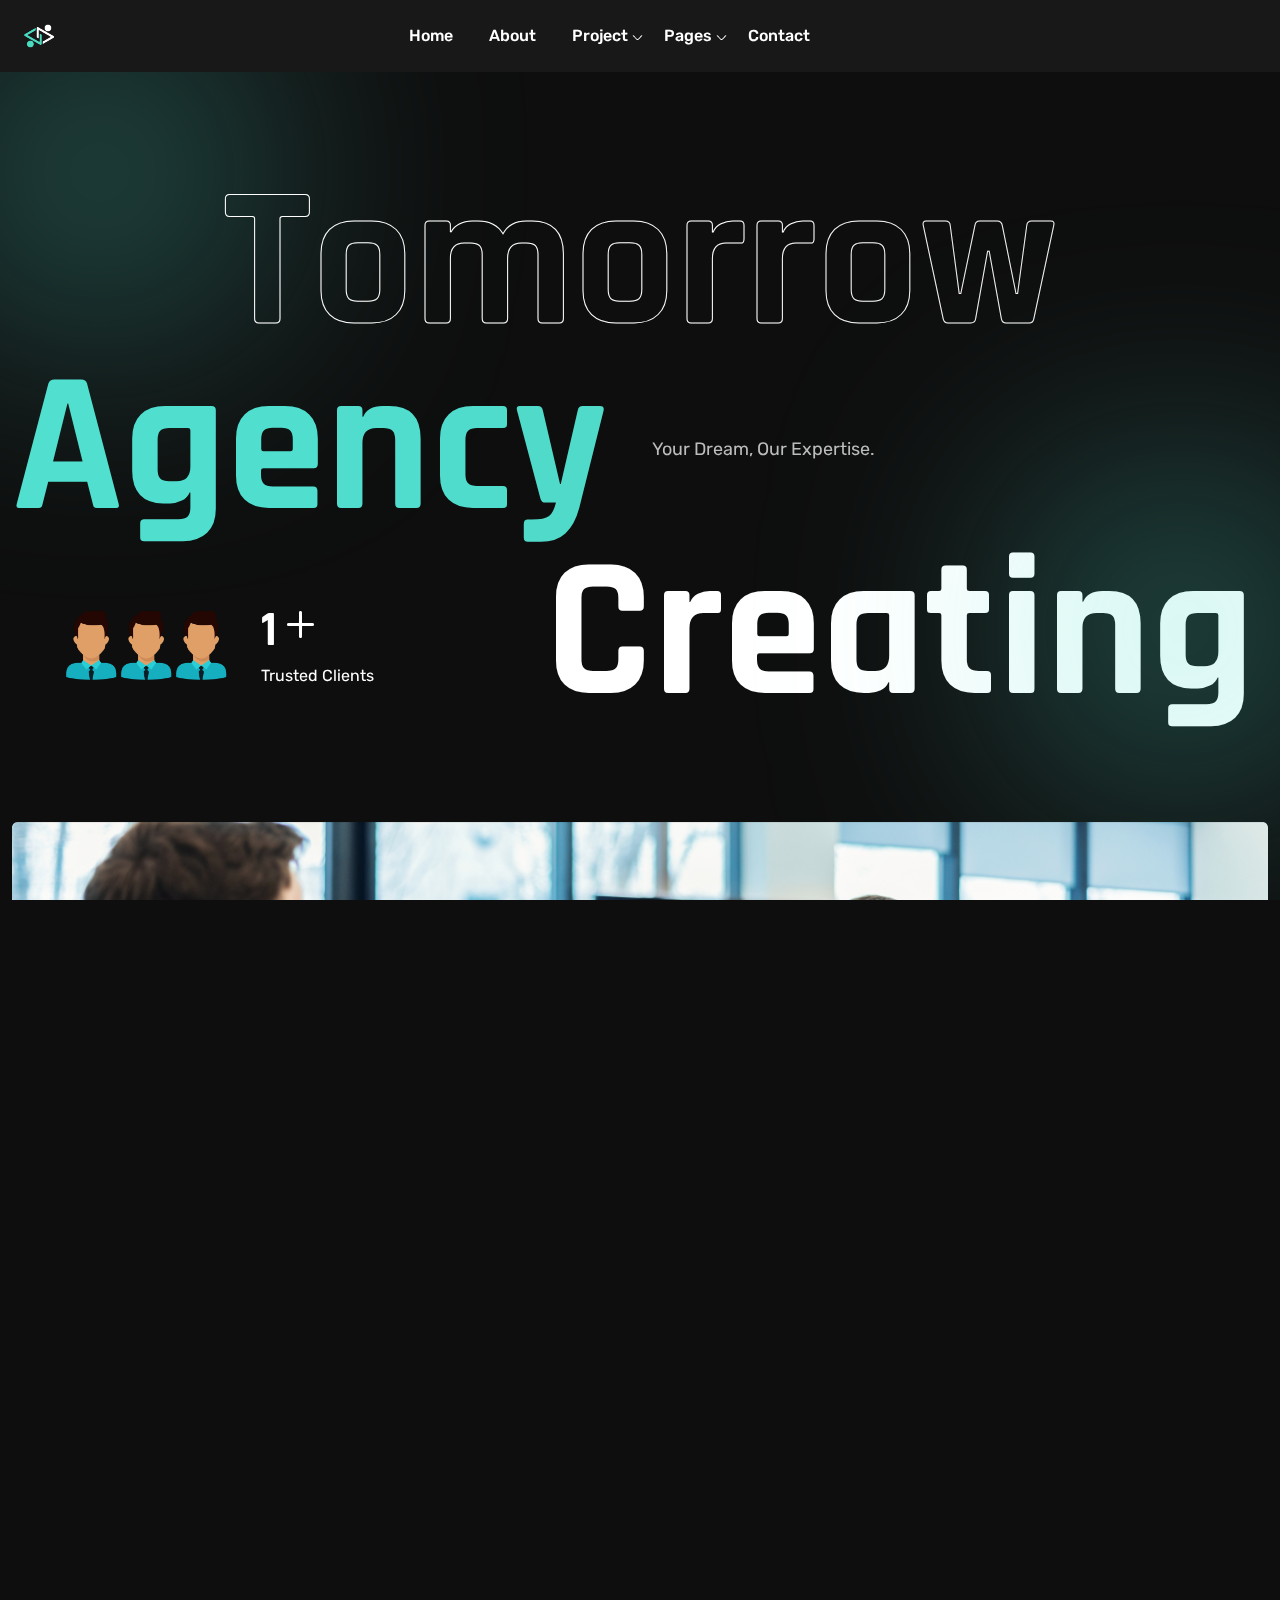
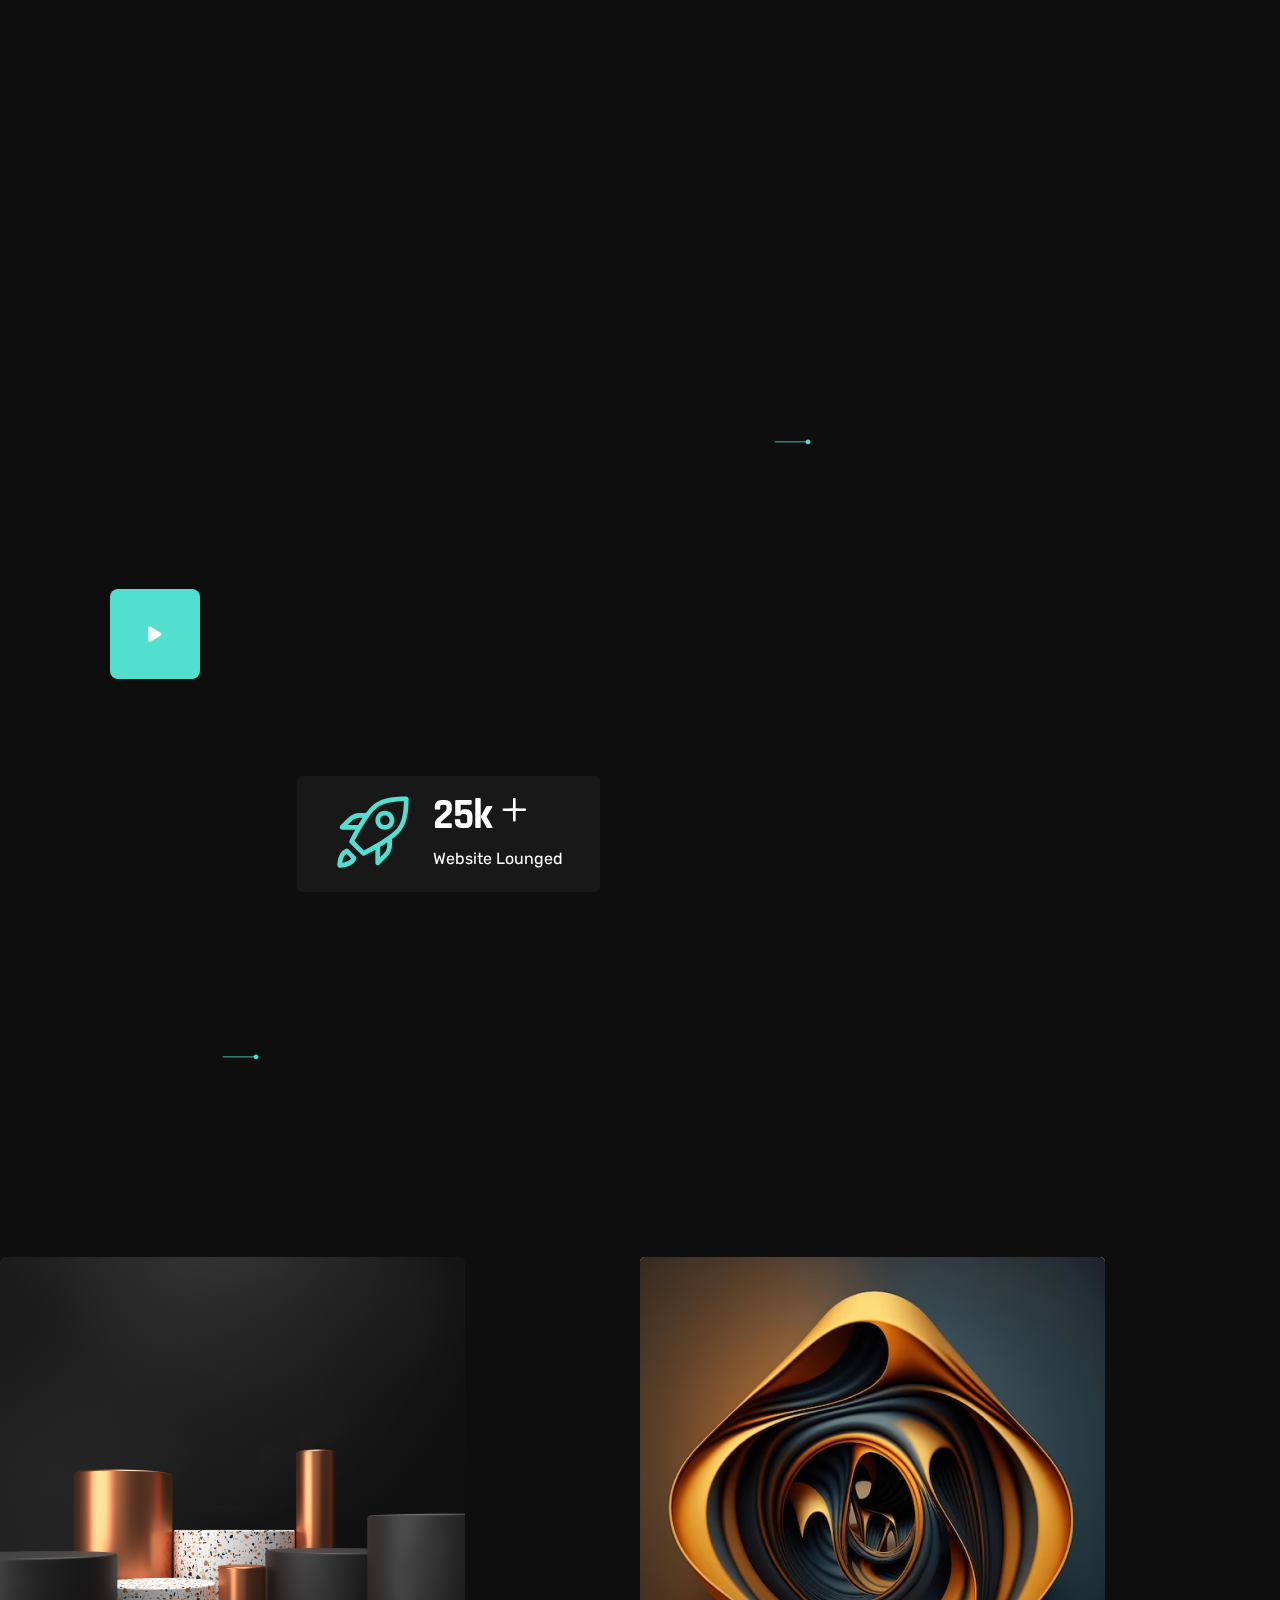
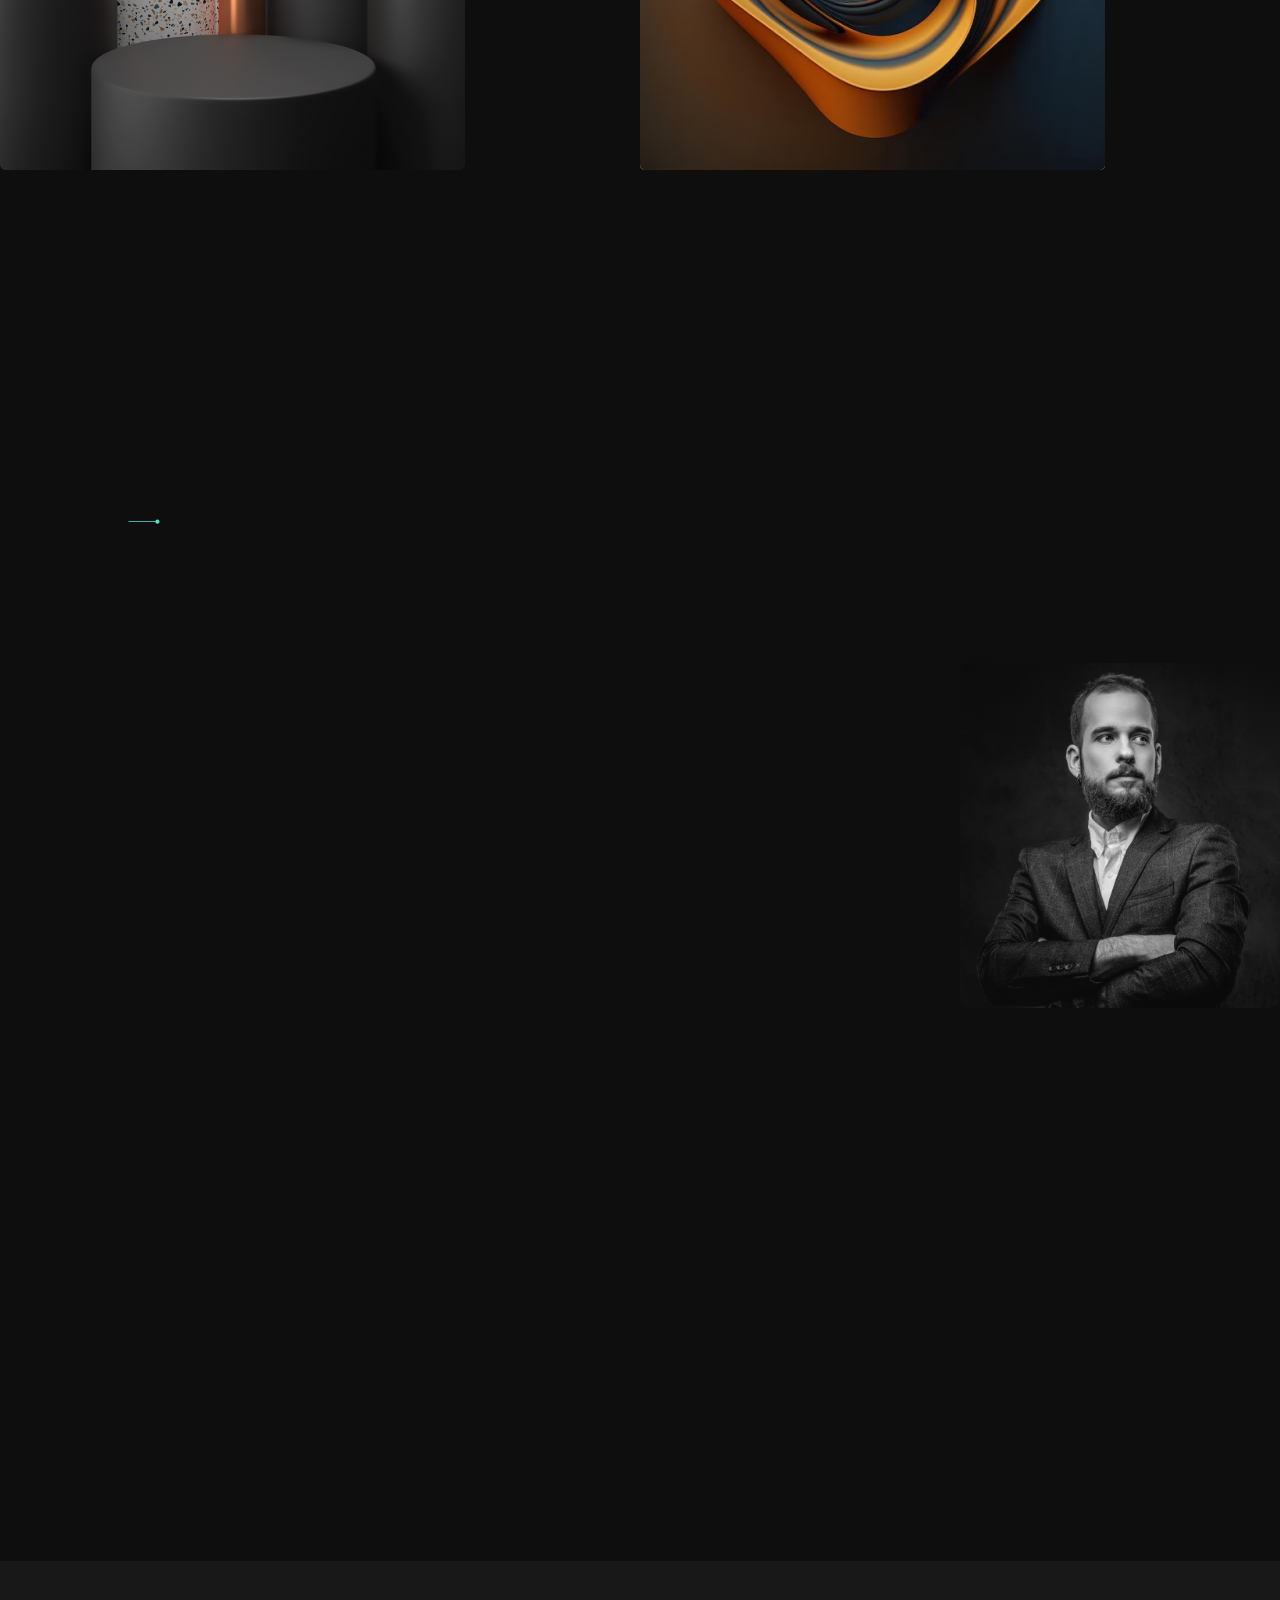
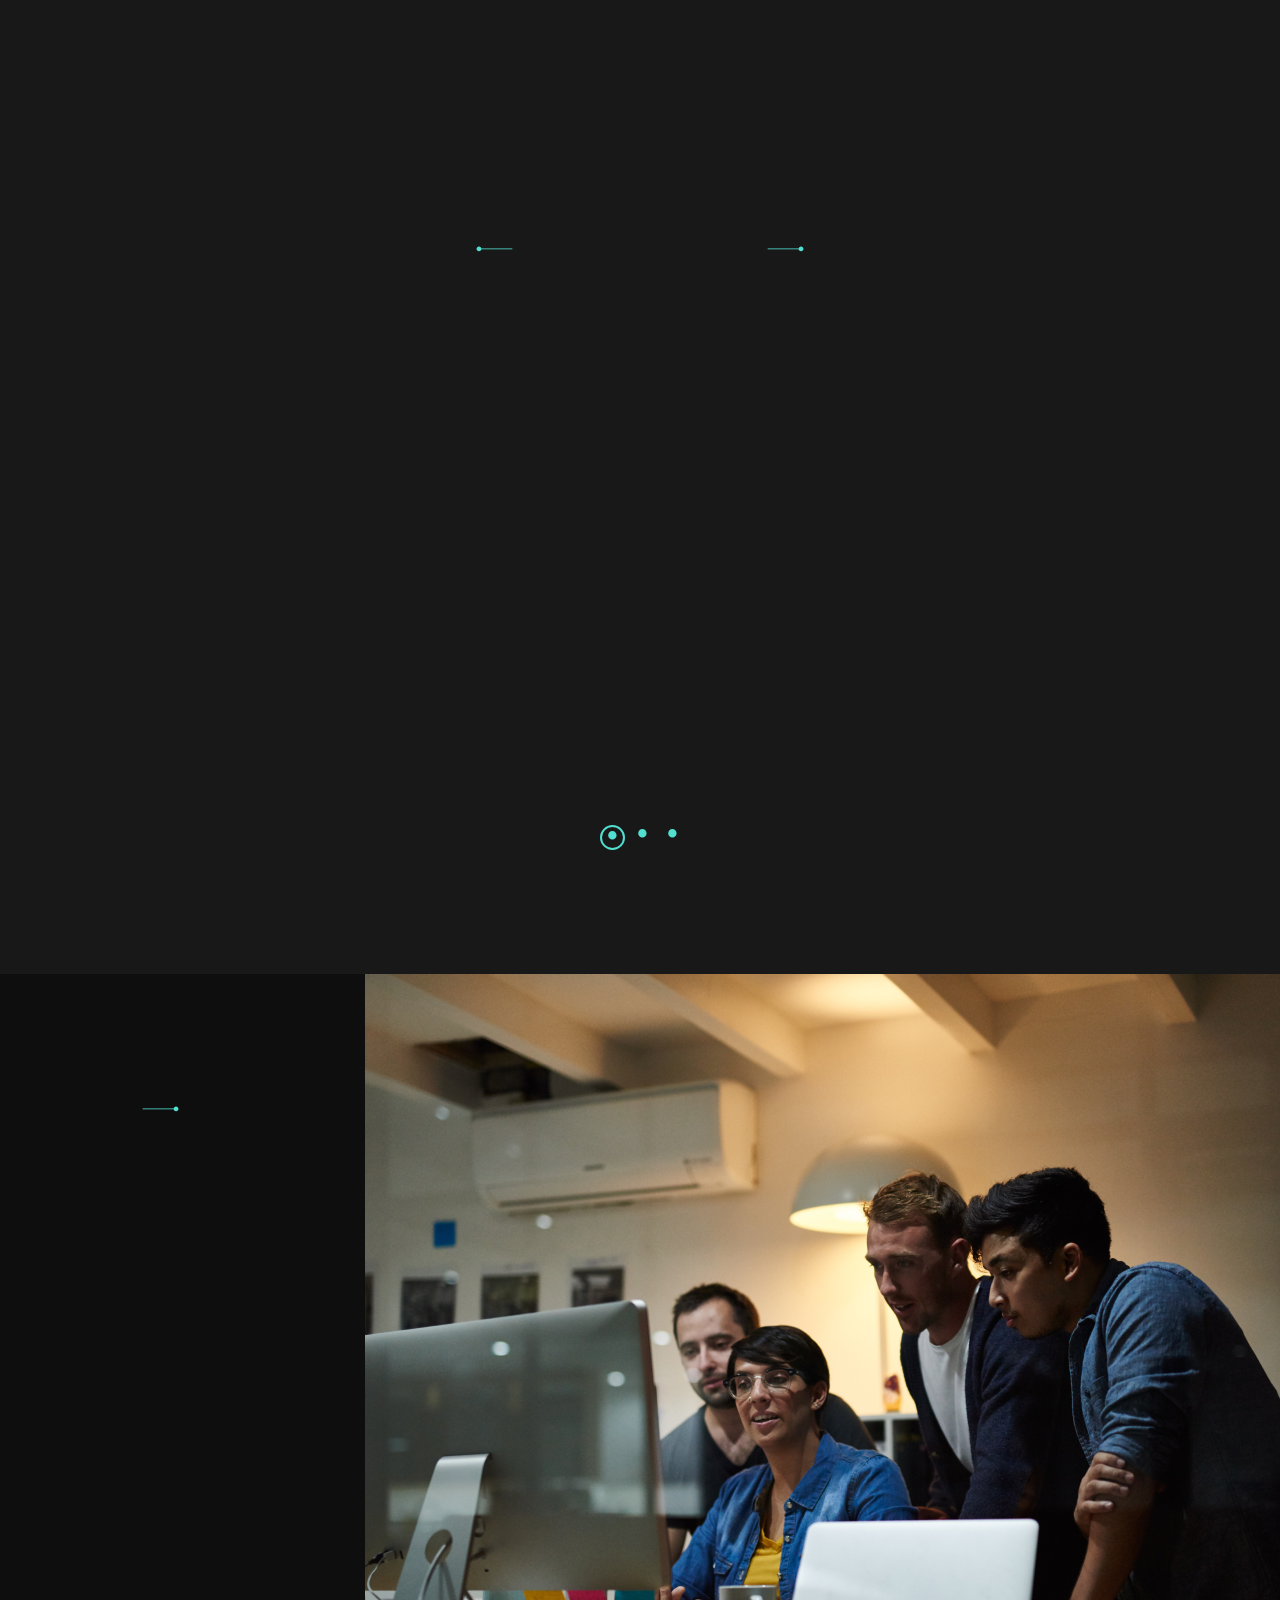
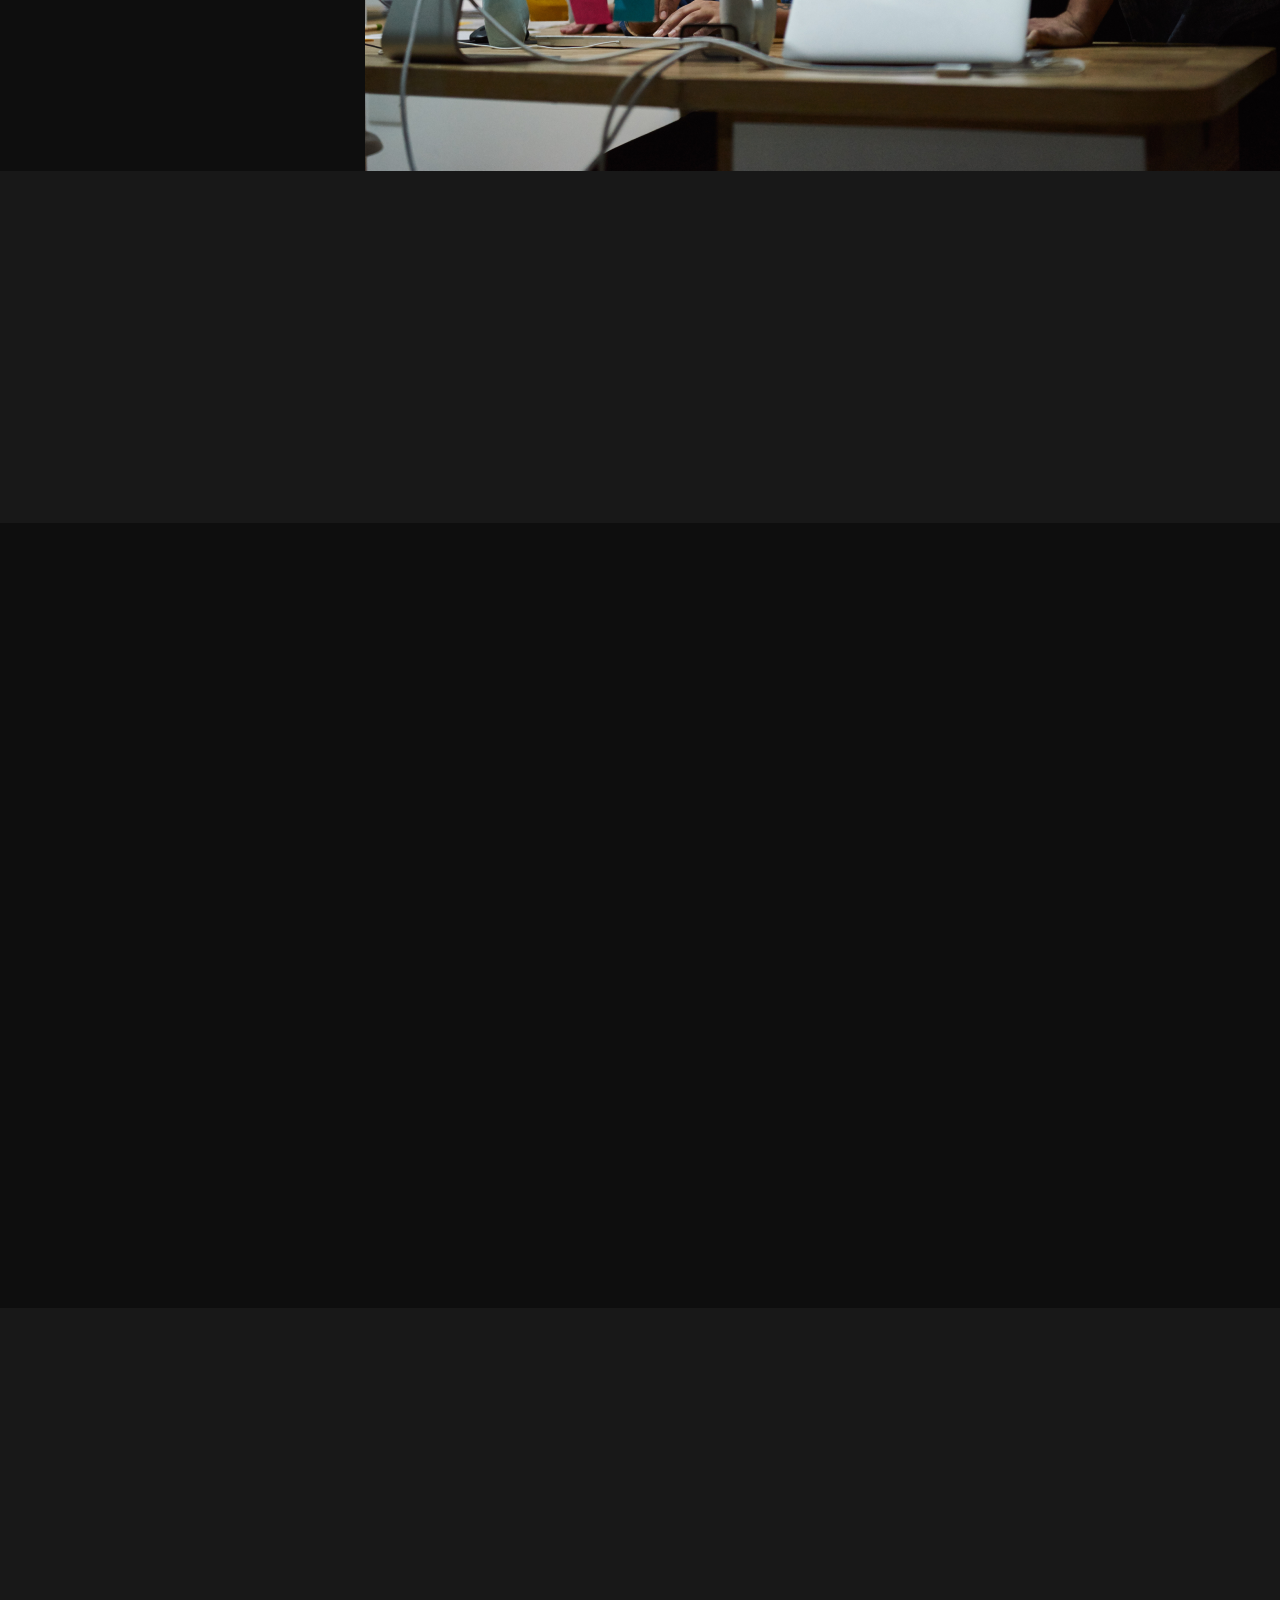
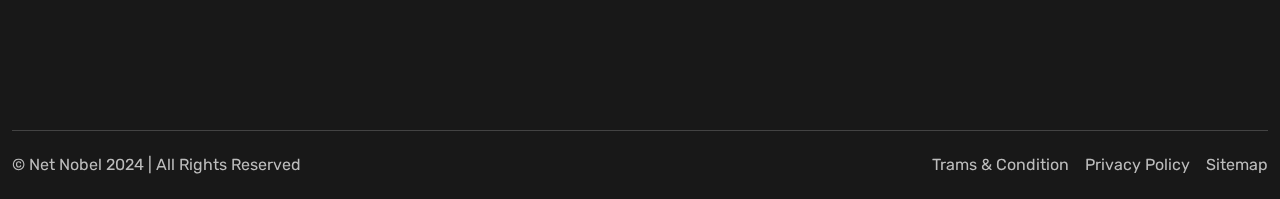
<file: Nestbyte Html Template/With Images/nestbyte/index.html>
<!doctype html>
<html lang="en">
<head>
    <meta charset="UTF-8">
    <meta name="viewport" content="width=device-width, initial-scale=1.0">
    <link rel="stylesheet" href="assets/css/tabanimation.css">
    <link rel="stylesheet" href="assets/css/bootstrap.min.css">
    <link rel="stylesheet" href="assets/css/iconsax-style.css">
    <link rel="stylesheet" href="assets/css/iconly.css">
    <link rel="stylesheet" href="assets/css/lity.min.css">
    <link rel="stylesheet" href="assets/css/swiper-bundle.min.css">


    <link rel="stylesheet" href="assets/css/slick.css">
    <link rel="stylesheet" href="assets/css/slick-theme.css">

    <link rel="stylesheet" href="assets/css/style.css">
    <link rel="stylesheet" href="assets/css/responsive.css">
    <title>Net Nobel</title>
</head>
<body class="nba_demo_one">

    <div class="preloader" id="preloader">
        <svg viewBox="0 0 1920 1080" preserveAspectRatio="none" version="1.1">
          <path d="M0,0 C305.333333,0 625.333333,0 960,0 C1294.66667,0 1614.66667,0 1920,0 L1920,1080 C1614.66667,1080 1294.66667,1080 960,1080 C625.333333,1080 305.333333,1080 0,1080 L0,0 Z"></path>
        </svg>
        <div class="inner">
          <canvas class="progress-bar" id="progress-bar" width="200" height="200"></canvas>
          <figure><img src="assets/images/logo.png" alt="Image"></figure>
          <small>Loading</small> </div>
        <!-- end inner -->
      </div>
      <!-- end preloder -->

<div class="smooth-scroll" data-scroll-container>
    <div class="section-wrapper" data-scroll-section>     
<!-- Header Sction Start -->
<section class="nbv2_header nb-bg2 pt-3 pb-3 nb-malls">
    <div class="nbv2-container-nav nbv2_header_wrraper ">
        <div class="nbv2_header_wrraper_navbar">
            <div class="row align-items-center">
                <div class="col-lg-2 col-6">
                    <div class="logo-wrapper">
                        <a href="index.html"><img src="assets/images/logo.png" alt="logo" class="img-fluid"></a>
                    </div>
                </div>
                <div class="col-xl-7 col-lg-9 d-none d-lg-block">
                    <nav class="nb__navmenu text-center ps-xl-5 ul-li d-none d-lg-block">
                        <ul>
                            <li><a href="index.html">Home</a></li>

                            <li><a href="about.html">About</a></li>
                            <li class="has-submenu">
                                <a href="javascript:void(0)">Project</a>
                                <ul class="submenu-wrapper">
                                    <li><a href="project.html">Project</a></li>
                                    <li><a href="project-details.html">Project Details</a></li>
                                </ul>
                            </li>
                            <li class="has-submenu">
                                <a href="javascript:void(0)">Pages</a>
                                <ul class="submenu-wrapper">
                                    <!-- <li><a href="services.html">Services</a></li> -->
                                    <li><a href="service-details.html">Service Details</a></li>
                                    <li><a href="faq.html">Faq</a></li>
                                </ul>
                            </li>
                            <!-- <!-- <li class="has-submenu">
                                <a href="javascript:void(0)">Blog</a>
                                <ul class="submenu-wrapper">
                                    <li><a href="blog.html">Blog List</a></li>
                                    <li><a href="blog-single.html">Blog Details</a></li>
                                </ul>
                            </li>  -->
                            <li><a href="contact.html">Contact</a></li>
                        </ul>
                    </nav>
                </div>
                <div class="nbv2_header_right  col-xl-3 col-lg-1 col-6">
                    <!-- <div class="nbv2_call_action_btn d-none d-lg-block d-xl-block d-xxl-block">
                        <a href="#"
                           class="nb-f18 nb-fw7 nb-wcl nb-ffh text-end d-flex align-items-center justify-content-end header-right gap-3  nb-ahbr">
                            <svg xmlns="http://www.w3.org/2000/svg" width="55" height="55" viewBox="0 0 55 55"
                                 fill="none">
                                <g clip-path="url(#clip0_3444_61)">
                                    <path d="M31.8516 29.2461H42.8685" stroke="#51DFCF" stroke-width="2.57908"
                                          stroke-miterlimit="10" stroke-linecap="round" stroke-linejoin="round"/>
                                    <path d="M31.8516 34.3555H42.8685" stroke="#51DFCF" stroke-width="2.57908"
                                          stroke-miterlimit="10" stroke-linecap="round" stroke-linejoin="round"/>
                                    <path d="M31.8516 39.4648H42.8685" stroke="#51DFCF" stroke-width="2.57908"
                                          stroke-miterlimit="10" stroke-linecap="round" stroke-linejoin="round"/>
                                    <path d="M12.043 11.0547H23.0599" stroke="#51DFCF" stroke-width="2.57908"
                                          stroke-miterlimit="10" stroke-linecap="round" stroke-linejoin="round"/>
                                    <path d="M12.043 16.1641H23.0599" stroke="#51DFCF" stroke-width="2.57908"
                                          stroke-miterlimit="10" stroke-linecap="round" stroke-linejoin="round"/>
                                    <path d="M12.043 21.2773H17.5515" stroke="#51DFCF" stroke-width="2.57908"
                                          stroke-miterlimit="10" stroke-linecap="round" stroke-linejoin="round"/>
                                    <mask id="mask0_3444_61" style="mask-type:luminance" maskUnits="userSpaceOnUse"
                                          x="0" y="-1" width="55" height="55">
                                        <path d="M0 -0.999992H55V54H0V-0.999992Z" fill="white"/>
                                    </mask>
                                    <g mask="url(#mask0_3444_61)">
                                        <path d="M37.3613 46.2486H42.27H44.6512C44.9039 46.2486 44.8766 46.2394 45.1019 46.3581L49.8704 48.8037C50.1292 48.898 50.251 48.8281 50.2388 48.5694L49.9618 43.4805C49.9557 43.441 49.9465 43.435 49.9739 43.4106C52.5501 41.2205 54.1943 37.9628 54.1943 34.34V33.8229C54.1943 27.2708 48.829 21.9112 42.27 21.9112H32.1939C25.6349 21.9112 20.2695 27.2708 20.2695 33.8229V34.34C20.2695 40.889 25.6349 46.2486 32.1939 46.2486H33.6403"
                                              stroke="#51DFCF" stroke-width="2.57908" stroke-miterlimit="10"
                                              stroke-linecap="round" stroke-linejoin="round"/>
                                        <path d="M18.3959 4.15734H22.8021C29.3611 4.15734 34.7264 9.51705 34.7264 16.069V16.583C34.7264 18.4963 34.2697 20.3063 33.4596 21.9124M21.5384 28.4947H12.7291H10.3478C10.0921 28.4947 10.1195 28.4856 9.89408 28.6012L5.12562 31.0499C4.86985 31.1442 4.74503 31.0741 4.76018 30.8126L5.03432 25.7267C5.04033 25.6841 5.04946 25.678 5.02207 25.6568C2.44599 23.4666 0.804688 20.2089 0.804688 16.583V16.069C0.804688 9.51705 6.17009 4.15734 12.7291 4.15734H14.6749"
                                              stroke="#51DFCF" stroke-width="2.57908" stroke-miterlimit="10"
                                              stroke-linecap="round" stroke-linejoin="round"/>
                                    </g>
                                </g>
                                <defs>
                                    <clipPath id="clip0_3444_61">
                                        <rect width="55" height="55" fill="white"/>
                                    </clipPath>
                                </defs>
                            </svg>
                            <span
                                    class="">(307) 555-0133</span></a>
                    </div> -->
                    <button type="button"
                            class="header-toggle mobile-menu-toggle d-block d-lg-none d-xl-none d-xxl-none">
                        <span class="offcanvas_border_one"></span>
                        <span></span>
                    </button>
                </div>
            </div>
        </div>
    </div>
    <!--mobile menu start-->
    <div class="mobile-menu ul-li">
        <a href="javascript:void(0)" class="close"><i class="isax icon-close-circle1"></i></a>
        <a href="index.html" class="logo"><img src="assets/images/balck_logo.svg" alt="logo" class="img-fluid"></a>
        <ul class="mobile-nav-menu">
            <li class="has-submenu">
                <a href="javascript:void(0)">Home</a>
                <i class="isax icon-arrow-down1"></i>
                <ul class="submenu-wrapper">
                    <li><a href="index.html">Home 1</a></li>
                    <li><a href="index2.html">Home 2</a></li>
                </ul>
            </li>
            <li><a href="about.html">About</a></li>
            <li class="has-submenu">
                <a href="javascript:void(0)">Project</a>
                <i class="isax icon-arrow-down1"></i>
                <ul class="submenu-wrapper">
                    <li><a href="project.html">Project</a></li>
                    <li><a href="project-details.html">Project Details</a></li>
                </ul>
            </li>
            <li class="has-submenu">
                <a href="javascript:void(0)">Pages</a>
                <i class="isax icon-arrow-down1"></i>
                <ul class="submenu-wrapper">
                    <!-- <li><a href="services.html">Services</a></li> -->
                    <li><a href="service-details.html">Service Details</a></li>
                    <li><a href="faq.html">Faq</a></li>
                </ul>
            </li>
            <li class="has-submenu">
                <a href="javascript:void(0)">Blog</a>
                <i class="isax icon-arrow-down1"></i>
                <ul class="submenu-wrapper">
                    <li><a href="blog.html">Blog List</a></li>
                    <li><a href="blog-single.html">Blog Details</a></li>
                </ul>
            </li>
            <li><a href="contact.html">Contact</a></li>
        </ul>
    </div>
    <!--mobile menu end-->
</section>
<!-- Header Sction End -->

<!-- Hero section Start -->
<section class="nbv2_hero nb-bg1 nb-pt100 pb-75  nb-malls">
    <div class="nbv2_hero_sharp nbv2_hero_sharp_one nb-bg3 nb-mdn "></div>
    <div class="nbv2_hero_sharp nbv2_hero_sharp_two nb-bg3 nb-mdn"></div>
    <div class="nbv2_hero_wrapper">
        <div class="container ">
            <div class="nbv2_hero_section_text d-flex justify-content-center ">
                <h2 class="nbv2_hero_section_text__head nb-f200 nb-dcl nb-ffh nb-fw7 nb-f200-m nb-ws has_char_anim">
                    Tomorrow</h2>
            </div>
            <div class="nbv2_hero_section_col_top ">
                <div class="row align-items-center">
                    <div class="col-lg-6  col-xl-6  col-xxl-6 col-md-12 ">
                        <div class="nbv2_hero_section_col_top_left">
                            <h2 class="nb-f200 nb-mcl nb-ffh nb-fw7 nb-f200-m text-lg-start text-center has_char_anim">Agency</h2>
                        </div>
                    </div>
                    <div class="col-lg-6  col-xl-6  col-xxl-6 col-md-12">
                        <div class="nbv2_hero_section_col_top_right">
                            <p class="nb-f18 nb-bcl nb-ffb nb-fw4">Your Dream, Our Expertise.</p>
                        </div>
                    </div>
                </div>
            </div>
            <div class="nbv2_hero_section_col_bottom pb-65">
                <div class="row align-items-center ">
                    <div class="col-lg-5">
                        <div class="nbv2_hero_section_col_bottom_left d-flex justify-content-center align-items-center gap-4 flex-wrap">
                            <div class="nbv2_hero_section_col_bottom_left_img">
                                <a href="#" class="nbv2_circle-wrapper nb-ief nb-iefmain position-relative">
                                    <img src="assets/images/man.png" alt=""> <img src="assets/images/man.png"
                                                                                      alt=""></a>
                                <a href="#" class="nbv2_circle-wrapper nb-ief nb-iefmain position-relative">
                                    <img src="assets/images/man.png" alt=""> <img src="assets/images/man.png"
                                                                                      alt=""></a>
                                <a href="#" class="nbv2_circle-wrapper nb-ief nb-iefmain position-relative">
                                    <img src="assets/images/man.png" alt=""><img src="assets/images/man.png"
                                                                                     alt=""> </a>
                            </div>
                            <div class="nbv2_hero_section_col_bottom_left__text_count">
                                <div class="counter nb-f48  nb-ffh nb-fw7 nb-wcl ">
                                    <span class="count ">1</span><i class="isax icon-add1"></i>
                                </div>
                                <p class="nb-f16  nb-ffb nb-fw4 nb-wcl">Trusted Clients</p>
                            </div>
                        </div>
                    </div>
                    <div class="col-lg-7">
                        <div class="nbv2_hero_section_col_bottom_right text-end">
                            <h2 class="nb-f200 nb-wcl nb-ffh nb-fw7 nb-f200-m text-lg-start text-center">
                                Creating</h2>
                        </div>
                    </div>
                </div>
            </div>
            <div class="nbv2_hero_section_img nb-ief nb-iefmain position-relative nb_common_img" data-scroll data-scroll-speed=".5">
                <img src="assets/images/hero-img.png" alt="">
                <img src="assets/images/hero-img.png" alt="">
            </div>
        </div>
    </div>
</section>
<!-- Hero section End -->

<!-- Portfolio Filter Start-->
<section class="nbv2_portfolio nb-bg1 nb-pb146  nb-malls">
    <div class="nbv2_portfolio_wrapper">
        <div class="container">
            <div class="nbv2_portfolio_container_wrapper has_fade_anim">
                <!-- tabs -->
                <div class="sky-tabs sky-tabs-pos-top-left sky-tabs-anim-flip sky-tabs-response-to-icons">
                    <label for="sky-tab3"><span><span
                        class="nb-f24 nb-fw7 nb-c nb-wcl nb-ffh nb_btn_hover_all">Web Development</span></span></label>
                        <input type="radio" name="sky-tabs" id="sky-tab4" class="sky-tab-content-4">
                    <input type="radio" name="sky-tabs" checked id="sky-tab1" class="sky-tab-content-1">
                    <label for="sky-tab1"><span><span class="nb-f24 nb-fw7 nb-c nb-wcl nb-ffh nb_btn_hover_all">Content  Marketing</span></span></label>

                    <input type="radio" name="sky-tabs" id="sky-tab2" class="sky-tab-content-2">
                    <label for="sky-tab2"><span><span class="nb-f24 nb-fw7 nb-c nb-wcl nb-ffh nb_btn_hover_all">Digital Marketing</span></span></label>

                    <input type="radio" name="sky-tabs" id="sky-tab3" class="sky-tab-content-3">
                   
                    
                    <ul>
                        <li class="sky-tab-content-1">
                            <div class="row nb-tabg ">
                                <div class="col-lg-4 col-xl-4 col-xxl-4 col-md-4 col-sm-12">
                                    <div class="nbv2_portfolio_content_box nb-bg2 nb-p30 nb-btna-hbr">
                                        <div class="nbv2_portfolio_content_box_icon nb-btna">
                                            <svg width="65" height="65" viewBox="0 0 65 65" fill="none"
                                                 xmlns="http://www.w3.org/2000/svg">
                                                <g>
                                                    <path d="M37.5784 60.7828H27.4221C27.1528 60.7828 26.8944 60.6758 26.704 60.4854C26.5135 60.2949 26.4065 60.0366 26.4065 59.7672V57.7126C26.4108 57.1467 26.255 56.5912 25.957 56.1101C25.6591 55.629 25.2311 55.242 24.7226 54.9938C21.9897 53.7078 19.6178 51.7651 17.8186 49.3391C16.0194 46.9131 14.8488 44.0794 14.4115 41.0909C13.9742 38.1024 14.2837 35.0521 15.3123 32.2123C16.341 29.3725 18.0568 26.8316 20.3067 24.8165C22.2251 23.0873 24.4904 21.7875 26.9514 21.0039C29.4123 20.2204 32.0122 19.971 34.5772 20.2726C38.6323 20.7483 42.4131 22.5625 45.3214 25.4282C48.2298 28.2938 50.0996 32.0474 50.6353 36.095C51.1251 39.9295 50.3902 43.8206 48.5357 47.2123C46.6812 50.604 43.8019 53.3226 40.3094 54.9796C39.7951 55.227 39.3612 55.6148 39.0577 56.0982C38.7542 56.5815 38.5935 57.1408 38.594 57.7116V59.7672C38.594 60.0366 38.487 60.2949 38.2965 60.4854C38.1061 60.6758 37.8477 60.7828 37.5784 60.7828ZM28.4378 58.7516H36.5628V57.7116C36.5629 56.7561 36.8331 55.8201 37.3422 55.0114C37.8513 54.2028 38.5785 53.5545 39.44 53.1413C42.6355 51.632 45.2522 49.1226 46.8938 45.993C48.5354 42.8634 49.1126 39.2842 48.5378 35.7972C47.963 32.3103 46.2677 29.1056 43.7085 26.6685C41.1493 24.2313 37.8656 22.6945 34.3548 22.2906C32.0789 22.0292 29.7734 22.2519 27.5897 22.9442C25.4059 23.6365 23.3932 24.7827 21.6836 26.3076C19.974 27.8325 18.6061 29.7016 17.6697 31.7923C16.7333 33.8831 16.2496 36.1482 16.2503 38.4391C16.2591 41.5234 17.1407 44.5423 18.7931 47.1466C20.4455 49.751 22.8012 51.8346 25.5879 53.1565C26.4446 53.5694 27.1669 54.2164 27.6713 55.0227C28.1756 55.829 28.4414 56.7616 28.4378 57.7126V58.7516Z"
                                                          fill="#51DFCF"/>
                                                    <path d="M39.6094 67.8906H25.3906C25.1213 67.8906 24.8629 67.7836 24.6725 67.5932C24.482 67.4027 24.375 67.1444 24.375 66.875V59.7656C24.375 59.4963 24.482 59.2379 24.6725 59.0475C24.8629 58.857 25.1213 58.75 25.3906 58.75H39.6094C39.8787 58.75 40.1371 58.857 40.3275 59.0475C40.518 59.2379 40.625 59.4963 40.625 59.7656V66.875C40.625 67.1444 40.518 67.4027 40.3275 67.5932C40.1371 67.7836 39.8787 67.8906 39.6094 67.8906ZM26.4062 65.8594H38.5938V60.7812H26.4062V65.8594Z"
                                                          fill="#51DFCF"/>
                                                    <path d="M32.5 7.10938C32.2306 7.10938 31.9723 7.00237 31.7818 6.8119C31.5914 6.62144 31.4844 6.36311 31.4844 6.09375V3.04688C31.4844 2.77751 31.5914 2.51919 31.7818 2.32872C31.9723 2.13825 32.2306 2.03125 32.5 2.03125C32.7694 2.03125 33.0277 2.13825 33.2182 2.32872C33.4086 2.51919 33.5156 2.77751 33.5156 3.04688V6.09375C33.5156 6.36311 33.4086 6.62144 33.2182 6.8119C33.0277 7.00237 32.7694 7.10938 32.5 7.10938Z"
                                                          fill="#51DFCF"/>
                                                    <path d="M21.3286 10.1035C21.1502 10.1037 20.9748 10.0568 20.8202 9.96767C20.6656 9.87852 20.5373 9.75022 20.4481 9.59568L18.9246 6.95505C18.8569 6.8395 18.8127 6.7117 18.7945 6.57899C18.7764 6.44629 18.7847 6.3113 18.8189 6.18181C18.8531 6.05232 18.9126 5.93088 18.994 5.82448C19.0754 5.71808 19.177 5.62883 19.293 5.56186C19.409 5.49488 19.537 5.45152 19.6699 5.43425C19.8027 5.41699 19.9376 5.42617 20.0669 5.46126C20.1961 5.49636 20.3172 5.55667 20.423 5.63874C20.5289 5.7208 20.6175 5.82299 20.6837 5.93943L22.2071 8.58005C22.2962 8.73437 22.3431 8.90941 22.3432 9.08761C22.3432 9.2658 22.2964 9.44086 22.2074 9.59523C22.1184 9.74959 21.9903 9.87782 21.8361 9.96703C21.6818 10.0562 21.5068 10.1033 21.3286 10.1035Z"
                                                          fill="#51DFCF"/>
                                                    <path d="M13.1465 28.2818C12.9682 28.2818 12.7931 28.2348 12.6387 28.1457L9.99807 26.6223C9.76671 26.4866 9.59838 26.265 9.52983 26.0057C9.46128 25.7464 9.49807 25.4705 9.63217 25.2383C9.76627 25.006 9.98679 24.8362 10.2456 24.766C10.5044 24.6957 10.7806 24.7306 11.0137 24.8632L13.6543 26.3866C13.8479 26.4984 13.9992 26.671 14.0848 26.8775C14.1703 27.0841 14.1853 27.3131 14.1275 27.529C14.0696 27.745 13.9421 27.9358 13.7648 28.0719C13.5874 28.208 13.3701 28.2818 13.1465 28.2818Z"
                                                          fill="#51DFCF"/>
                                                    <path d="M10.1562 39.4531H7.10938C6.84001 39.4531 6.58169 39.3461 6.39122 39.1557C6.20075 38.9652 6.09375 38.7069 6.09375 38.4375C6.09375 38.1681 6.20075 37.9098 6.39122 37.7193C6.58169 37.5289 6.84001 37.4219 7.10938 37.4219H10.1562C10.4256 37.4219 10.6839 37.5289 10.8744 37.7193C11.0649 37.9098 11.1719 38.1681 11.1719 38.4375C11.1719 38.7069 11.0649 38.9652 10.8744 39.1557C10.6839 39.3461 10.4256 39.4531 10.1562 39.4531Z"
                                                          fill="#51DFCF"/>
                                                    <path d="M10.5117 52.1479C10.2881 52.1479 10.0708 52.0741 9.89343 51.938C9.71607 51.8019 9.58857 51.6111 9.5307 51.3951C9.47284 51.1792 9.48784 50.9502 9.57339 50.7436C9.65894 50.5371 9.81025 50.3645 10.0039 50.2527L12.6445 48.7293C12.76 48.6616 12.8878 48.6174 13.0205 48.5992C13.1533 48.5811 13.2882 48.5893 13.4177 48.6236C13.5472 48.6578 13.6687 48.7173 13.7751 48.7987C13.8815 48.88 13.9707 48.9817 14.0377 49.0976C14.1047 49.2136 14.148 49.3417 14.1653 49.4746C14.1826 49.6074 14.1734 49.7423 14.1383 49.8716C14.1032 50.0008 14.0429 50.1219 13.9608 50.2277C13.8787 50.3336 13.7765 50.4222 13.6601 50.4884L11.0195 52.0118C10.8651 52.101 10.69 52.1479 10.5117 52.1479Z"
                                                          fill="#51DFCF"/>
                                                    <path d="M54.4902 52.1479C54.3119 52.1479 54.1368 52.101 53.9824 52.0118L51.3418 50.4884C51.2253 50.4222 51.1231 50.3336 51.0411 50.2277C50.959 50.1219 50.8987 50.0008 50.8636 49.8716C50.8285 49.7423 50.8193 49.6074 50.8366 49.4746C50.8539 49.3417 50.8972 49.2136 50.9642 49.0976C51.0312 48.9817 51.1204 48.88 51.2268 48.7987C51.3332 48.7173 51.4547 48.6578 51.5842 48.6236C51.7136 48.5893 51.8486 48.5811 51.9813 48.5992C52.114 48.6174 52.2418 48.6616 52.3574 48.7293L54.998 50.2527C55.1916 50.3645 55.3429 50.5371 55.4285 50.7436C55.514 50.9502 55.529 51.1792 55.4712 51.3951C55.4133 51.6111 55.2858 51.8019 55.1085 51.938C54.9311 52.0741 54.7138 52.1479 54.4902 52.1479Z"
                                                          fill="#51DFCF"/>
                                                    <path d="M57.8906 39.4531H54.8438C54.5744 39.4531 54.3161 39.3461 54.1256 39.1557C53.9351 38.9652 53.8281 38.7069 53.8281 38.4375C53.8281 38.1681 53.9351 37.9098 54.1256 37.7193C54.3161 37.5289 54.5744 37.4219 54.8438 37.4219H57.8906C58.16 37.4219 58.4183 37.5289 58.6088 37.7193C58.7992 37.9098 58.9062 38.1681 58.9062 38.4375C58.9062 38.7069 58.7992 38.9652 58.6088 39.1557C58.4183 39.3461 58.16 39.4531 57.8906 39.4531Z"
                                                          fill="#51DFCF"/>
                                                    <path d="M51.8515 28.2818C51.628 28.2818 51.4106 28.208 51.2333 28.0719C51.0559 27.9358 50.9284 27.745 50.8705 27.529C50.8127 27.3131 50.8277 27.0841 50.9132 26.8775C50.9988 26.671 51.1501 26.4984 51.3437 26.3866L53.9843 24.8632C54.2175 24.7306 54.4936 24.6957 54.7524 24.766C55.0112 24.8362 55.2318 25.006 55.3659 25.2383C55.5 25.4705 55.5367 25.7464 55.4682 26.0057C55.3996 26.265 55.2313 26.4866 55 26.6223L52.3593 28.1457C52.2049 28.2348 52.0298 28.2818 51.8515 28.2818Z"
                                                          fill="#51DFCF"/>
                                                    <path d="M43.6708 10.1035C43.4926 10.1033 43.3176 10.0562 43.1634 9.96703C43.0091 9.87782 42.8811 9.74959 42.7921 9.59523C42.703 9.44086 42.6562 9.2658 42.6563 9.08761C42.6563 8.90941 42.7032 8.73437 42.7923 8.58005L44.3158 5.93943C44.382 5.82299 44.4705 5.7208 44.5764 5.63874C44.6822 5.55667 44.8033 5.49636 44.9326 5.46126C45.0618 5.42617 45.1967 5.41699 45.3296 5.43425C45.4624 5.45152 45.5905 5.49488 45.7065 5.56186C45.8225 5.62883 45.9241 5.71808 46.0054 5.82448C46.0868 5.93088 46.1463 6.05232 46.1805 6.18181C46.2148 6.3113 46.2231 6.44629 46.2049 6.57899C46.1868 6.7117 46.1426 6.8395 46.0748 6.95505L44.5514 9.59568C44.4622 9.75022 44.3338 9.87852 44.1792 9.96767C44.0246 10.0568 43.8493 10.1037 43.6708 10.1035Z"
                                                          fill="#51DFCF"/>
                                                    <path d="M30.4685 49.61C29.8383 49.6095 29.2238 49.4139 28.7092 49.0502C28.1946 48.6866 27.8051 48.1726 27.5943 47.5788C27.0471 47.5992 26.5015 47.5094 25.9897 47.3146C25.478 47.1199 25.0107 46.8242 24.6156 46.4452C24.2205 46.0662 23.9056 45.6116 23.6897 45.1084C23.4739 44.6052 23.3614 44.0638 23.3591 43.5163C23.359 43.3778 23.3664 43.2395 23.3814 43.1019C22.4702 42.7093 21.694 42.0584 21.1486 41.2296C20.6032 40.4008 20.3125 39.4303 20.3125 38.4381C20.3125 37.446 20.6032 36.4755 21.1486 35.6467C21.694 34.8178 22.4702 34.167 23.3814 33.7744C23.3664 33.6368 23.359 33.4984 23.3591 33.36C23.361 32.8124 23.4732 32.2707 23.6889 31.7674C23.9046 31.264 24.2194 30.8092 24.6147 30.4301C25.0099 30.051 25.4774 29.7553 25.9893 29.5608C26.5012 29.3662 27.047 29.2767 27.5943 29.2975C27.833 28.6187 28.3043 28.0464 28.9247 27.6818C29.545 27.3172 30.2744 27.1839 30.9836 27.3056C31.6928 27.4272 32.336 27.7959 32.7994 28.3464C33.2628 28.8969 33.5164 29.5936 33.5154 30.3131V46.5631C33.5154 47.3712 33.1943 48.1462 32.6229 48.7176C32.0515 49.289 31.2766 49.61 30.4685 49.61ZM28.4565 45.3556C28.5981 45.355 28.7383 45.384 28.868 45.4408C28.9978 45.4975 29.1142 45.5808 29.2099 45.6853C29.3055 45.7897 29.3782 45.913 29.4234 46.0472C29.4686 46.1814 29.4852 46.3236 29.4722 46.4646C29.4722 46.4788 29.461 46.5611 29.459 46.5753C29.4802 46.8302 29.5969 47.0677 29.7857 47.2403C29.9744 47.413 30.2214 47.508 30.4772 47.5065C30.733 47.5049 30.9787 47.4069 31.1654 47.232C31.3521 47.0572 31.4659 46.8183 31.4841 46.5631V30.3131C31.4841 30.0438 31.3771 29.7855 31.1866 29.595C30.9962 29.4045 30.7378 29.2975 30.4685 29.2975C30.1991 29.2975 29.9408 29.4045 29.7503 29.595C29.5599 29.7855 29.4529 30.0438 29.4529 30.3131C29.4704 30.4901 29.4447 30.6687 29.378 30.8336C29.3113 30.9985 29.2056 31.1447 29.07 31.2597C28.9405 31.3724 28.7844 31.4501 28.6164 31.4857C28.4485 31.5212 28.2743 31.5134 28.1102 31.4628C27.8903 31.378 27.6572 31.3326 27.4216 31.3288C27.0911 31.3261 26.765 31.4047 26.4721 31.5578C26.1791 31.7108 25.9283 31.9336 25.7418 32.2064C25.5552 32.4793 25.4387 32.7938 25.4024 33.1223C25.366 33.4508 25.4111 33.7833 25.5336 34.0902C25.5869 34.2283 25.6095 34.3763 25.5996 34.524C25.5898 34.6716 25.5478 34.8154 25.4766 34.9451C25.4054 35.0748 25.3067 35.1874 25.1874 35.275C25.0681 35.3626 24.9312 35.4231 24.7861 35.4522C24.0973 35.5921 23.478 35.9657 23.0333 36.5099C22.5885 37.0541 22.3455 37.7353 22.3455 38.4381C22.3455 39.141 22.5885 39.8222 23.0333 40.3664C23.478 40.9105 24.0973 41.2842 24.7861 41.4241C24.9312 41.4532 25.0681 41.5137 25.1874 41.6013C25.3067 41.6889 25.4054 41.8015 25.4766 41.9312C25.5478 42.0609 25.5898 42.2046 25.5996 42.3523C25.6095 42.5 25.5869 42.648 25.5336 42.786C25.3871 43.1484 25.3495 43.5456 25.4255 43.929C25.5014 44.3124 25.6875 44.6653 25.961 44.9445C26.2345 45.2238 26.5835 45.4171 26.9652 45.501C27.347 45.5848 27.7449 45.5554 28.1102 45.4165C28.2211 45.3758 28.3384 45.3552 28.4565 45.3556Z"
                                                          fill="#51DFCF"/>
                                                    <path d="M34.5313 49.61C33.7232 49.61 32.9482 49.289 32.3768 48.7176C31.8054 48.1462 31.4844 47.3712 31.4844 46.5631V30.3131C31.4833 29.5936 31.7369 28.8969 32.2003 28.3464C32.6637 27.7959 33.307 27.4272 34.0162 27.3056C34.7253 27.1839 35.4547 27.3172 36.0751 27.6818C36.6954 28.0464 37.1667 28.6187 37.4055 29.2975C37.9526 29.2771 38.4983 29.3669 39.01 29.5616C39.5217 29.7564 39.989 30.052 40.3842 30.4311C40.7793 30.8101 41.0941 31.2647 41.31 31.7679C41.5258 32.271 41.6383 32.8125 41.6406 33.36C41.6408 33.4984 41.6333 33.6368 41.6183 33.7744C42.5295 34.167 43.3058 34.8178 43.8512 35.6467C44.3966 36.4755 44.6872 37.446 44.6872 38.4381C44.6872 39.4303 44.3966 40.4008 43.8512 41.2296C43.3058 42.0584 42.5295 42.7093 41.6183 43.1019C41.6333 43.2395 41.6408 43.3778 41.6406 43.5163C41.638 44.0637 41.5254 44.605 41.3094 45.1081C41.0935 45.6111 40.7786 46.0656 40.3835 46.4446C39.9885 46.8235 39.5213 47.1192 39.0097 47.3141C38.4981 47.5089 37.9525 47.5989 37.4055 47.5788C37.1946 48.1726 36.8051 48.6866 36.2905 49.0502C35.7759 49.4139 35.1614 49.6095 34.5313 49.61ZM34.5313 29.2975C34.2619 29.2975 34.0036 29.4045 33.8131 29.595C33.6226 29.7855 33.5156 30.0438 33.5156 30.3131V46.5631C33.5156 46.8325 33.6226 47.0908 33.8131 47.2813C34.0036 47.4718 34.2619 47.5788 34.5313 47.5788C34.8006 47.5788 35.0589 47.4718 35.2494 47.2813C35.4399 47.0908 35.5469 46.8325 35.5469 46.5631C35.5293 46.3862 35.555 46.2076 35.6217 46.0427C35.6884 45.8778 35.7941 45.7316 35.9298 45.6166C36.0596 45.5044 36.2157 45.427 36.3835 45.3914C36.5513 45.3559 36.7254 45.3635 36.8895 45.4135C37.1094 45.4982 37.3425 45.5436 37.5781 45.5475C37.9086 45.5502 38.2347 45.4716 38.5277 45.3185C38.8206 45.1655 39.0714 44.9427 39.258 44.6698C39.4445 44.397 39.5611 44.0825 39.5974 43.754C39.6337 43.4254 39.5886 43.093 39.4662 42.786C39.4128 42.6481 39.3902 42.5001 39.4 42.3525C39.4098 42.2049 39.4517 42.0612 39.5228 41.9315C39.5939 41.8018 39.6925 41.6892 39.8116 41.6015C39.9308 41.5139 40.0677 41.4533 40.2127 41.4241C40.9014 41.2842 41.5207 40.9105 41.9655 40.3664C42.4102 39.8222 42.6532 39.141 42.6532 38.4381C42.6532 37.7353 42.4102 37.0541 41.9655 36.5099C41.5207 35.9657 40.9014 35.5921 40.2127 35.4522C40.0676 35.4231 39.9306 35.3626 39.8113 35.275C39.692 35.1874 39.5933 35.0748 39.5221 34.9451C39.4509 34.8154 39.4089 34.6716 39.3991 34.524C39.3893 34.3763 39.4118 34.2283 39.4652 34.0902C39.6116 33.7279 39.6492 33.3307 39.5733 32.9473C39.4973 32.5639 39.3112 32.2109 39.0377 31.9317C38.7642 31.6525 38.4152 31.4592 38.0335 31.3753C37.6517 31.2915 37.2538 31.3208 36.8885 31.4598C36.7278 31.519 36.5546 31.5362 36.3854 31.5097C36.2162 31.4832 36.0566 31.4139 35.9216 31.3085C35.7862 31.204 35.6794 31.067 35.611 30.9102C35.5427 30.7535 35.515 30.582 35.5306 30.4117C35.5306 30.3974 35.5418 30.3101 35.5438 30.301C35.5406 30.0342 35.4326 29.7795 35.2432 29.5917C35.0537 29.404 34.798 29.2983 34.5313 29.2975Z"
                                                          fill="#51DFCF"/>
                                                </g>
                                                <defs>
                                                    <clipPath>
                                                        <rect width="65" height="65" fill="white"/>
                                                    </clipPath>
                                                </defs>
                                            </svg>
                                        </div>
                                        <h4 class="nb-pbt30"><a href="#" class="nb-f24 nb-fw7 nb-ffh nb-wcl nb-hbra">
                                            Brand Elevation Enclave
                                        </a>
                                        </h4>
                                        <p class="nb-f16 nb-fw4 nb-ffb nb-bcl">Corporate business refers to the ma
                                            activities and operations design by man
                                        </p>
                                    </div>
                                </div>
                                <div class="col-lg-4 col-xl-4 col-xxl-4 col-md-4 col-sm-12">
                                    <div class="nbv2_portfolio_content_box nb-bg2 nb-p30 nb-btna-hbr">
                                        <div class="nbv2_portfolio_content_box_icon nb-btna">
                                            <svg width="65" height="65" viewBox="0 0 65 65" fill="none"
                                                 xmlns="http://www.w3.org/2000/svg">
                                                <g>
                                                    <path d="M24.375 45.5398C24.2174 45.5398 24.0619 45.5031 23.9208 45.4325C23.7798 45.362 23.6571 45.2597 23.5625 45.1335C22.107 43.2051 21.3223 40.8535 21.3282 38.4375C21.3319 35.4757 22.5102 32.6363 24.6045 30.5419C26.6988 28.4476 29.5382 27.2694 32.5 27.2656C34.4616 27.2654 36.3884 27.7828 38.086 28.7657C38.2073 28.8292 38.3146 28.9166 38.4013 29.0226C38.4881 29.1286 38.5524 29.2511 38.5906 29.3827C38.6288 29.5142 38.6399 29.6521 38.6234 29.7881C38.6069 29.9241 38.563 30.0553 38.4945 30.1739C38.426 30.2925 38.3341 30.396 38.2245 30.4782C38.115 30.5603 37.9899 30.6195 37.8568 30.6521C37.7238 30.6847 37.5855 30.69 37.4504 30.6678C37.3152 30.6456 37.1859 30.5962 37.0703 30.5227C35.6815 29.7186 34.1049 29.2957 32.5 29.2969C30.0768 29.3001 27.7537 30.2642 26.0402 31.9777C24.3267 33.6912 23.3626 36.0142 23.3594 38.4375C23.3547 40.4135 23.9968 42.3368 25.1875 43.9137C25.3007 44.0646 25.3696 44.2441 25.3866 44.4319C25.4035 44.6198 25.3678 44.8086 25.2834 44.9773C25.1991 45.146 25.0694 45.2879 24.909 45.3871C24.7485 45.4862 24.5636 45.5398 24.375 45.5398Z"
                                                          fill="#51DFCF"/>
                                                    <path d="M40.6211 45.5477C40.4325 45.5477 40.2476 45.4952 40.0871 45.396C39.9267 45.2969 39.797 45.155 39.7127 44.9863C39.6283 44.8176 39.5926 44.6287 39.6096 44.4409C39.6265 44.253 39.6954 44.0736 39.8086 43.9227C40.8863 42.4918 41.5188 40.7752 41.6271 38.9871C41.7355 37.199 41.3149 35.4186 40.418 33.868C40.2928 33.6355 40.2632 33.3634 40.3353 33.1093C40.4074 32.8553 40.5756 32.6394 40.8043 32.5073C41.0329 32.3752 41.304 32.3374 41.5601 32.4018C41.8162 32.4662 42.0371 32.6278 42.176 32.8524C43.2723 34.7474 43.7866 36.9231 43.655 39.1083C43.5233 41.2936 42.7515 43.3918 41.4356 45.1414C41.3408 45.2679 41.2178 45.3704 41.0764 45.4409C40.935 45.5115 40.7791 45.548 40.6211 45.5477Z"
                                                          fill="#51DFCF"/>
                                                    <path d="M22.4022 54.6875C22.2024 54.6875 22.007 54.6285 21.8406 54.5179C18.3868 52.2268 15.7625 48.8846 14.356 44.986C12.9496 41.0874 12.8357 36.8395 14.0312 32.8711C15.2267 28.9028 17.6682 25.4247 20.9942 22.9519C24.3202 20.479 28.354 19.1426 32.4985 19.1406C36.3166 19.136 40.0491 20.2708 43.2184 22.3998C43.3299 22.4738 43.4256 22.5691 43.5001 22.6802C43.5746 22.7913 43.6264 22.916 43.6526 23.0471C43.6788 23.1783 43.6788 23.3134 43.6526 23.4446C43.6264 23.5757 43.5746 23.7005 43.5001 23.8115C43.4256 23.9226 43.3298 24.0179 43.2184 24.0919C43.107 24.1659 42.982 24.2172 42.8507 24.2427C42.7194 24.2683 42.5844 24.2677 42.4533 24.2409C42.3223 24.2141 42.1978 24.1617 42.087 24.0867C39.2522 22.1825 35.9136 21.1676 32.4985 21.1719C28.7904 21.1744 25.1817 22.3707 22.2063 24.5836C19.231 26.7966 17.0471 29.9087 15.9779 33.4593C14.9088 37.0099 15.0111 40.8104 16.2698 44.2983C17.5285 47.7862 19.8767 50.7763 22.9669 52.8259C23.1488 52.9467 23.2869 53.1229 23.3608 53.3284C23.4346 53.5339 23.4403 53.7577 23.3769 53.9667C23.3135 54.1757 23.1844 54.3586 23.0089 54.4885C22.8333 54.6183 22.6206 54.6881 22.4022 54.6875Z"
                                                          fill="#51DFCF"/>
                                                    <path d="M42.5945 54.6893C42.3763 54.6895 42.1639 54.6193 41.9886 54.4893C41.8134 54.3593 41.6847 54.1764 41.6216 53.9675C41.5584 53.7586 41.5642 53.535 41.6381 53.3297C41.712 53.1244 41.8501 52.9484 42.0318 52.8277C43.9277 51.5737 45.5569 49.9573 46.8259 48.0715C48.0949 46.1857 48.9786 44.0676 49.4261 41.8391C49.8737 39.6106 49.8763 37.3156 49.4339 35.0861C48.9914 32.8565 48.1126 30.7365 46.8479 28.8477C46.7736 28.737 46.7218 28.6126 46.6955 28.4819C46.6691 28.3511 46.6689 28.2164 46.6946 28.0855C46.7203 27.9546 46.7716 27.83 46.8455 27.7189C46.9194 27.6079 47.0144 27.5124 47.1252 27.438C47.3489 27.2879 47.6231 27.2327 47.8875 27.2847C48.0184 27.3105 48.1429 27.3618 48.254 27.4356C48.3651 27.5095 48.4605 27.6045 48.5349 27.7153C49.9484 29.8265 50.9307 32.1963 51.4252 34.6884C51.9198 37.1805 51.9168 39.7457 51.4166 42.2367C50.9164 44.7277 49.9287 47.0952 48.5104 49.2031C47.0921 51.3111 45.2711 53.1179 43.1521 54.5197C42.9868 54.6295 42.7929 54.6884 42.5945 54.6893Z"
                                                          fill="#51DFCF"/>
                                                    <path d="M32.5 32.3438C32.2306 32.3438 31.9723 32.2367 31.7818 32.0463C31.5914 31.8558 31.4844 31.5975 31.4844 31.3281V17.1094C31.4844 16.84 31.5914 16.5817 31.7818 16.3912C31.9723 16.2008 32.2306 16.0938 32.5 16.0938C32.7694 16.0938 33.0277 16.2008 33.2182 16.3912C33.4086 16.5817 33.5156 16.84 33.5156 17.1094V31.3281C33.5156 31.5975 33.4086 31.8558 33.2182 32.0463C33.0277 32.2367 32.7694 32.3438 32.5 32.3438Z"
                                                          fill="#51DFCF"/>
                                                    <path d="M11.1719 39.4531C10.9025 39.4531 10.6442 39.3461 10.4537 39.1557C10.2633 38.9652 10.1562 38.7069 10.1562 38.4375C10.1562 38.1681 10.2633 37.9098 10.4537 37.7193C10.6442 37.5289 10.9025 37.4219 11.1719 37.4219H25.3906C25.66 37.4219 25.9183 37.5289 26.1088 37.7193C26.2992 37.9098 26.4062 38.1681 26.4062 38.4375C26.4062 38.7069 26.2992 38.9652 26.1088 39.1557C25.9183 39.3461 25.66 39.4531 25.3906 39.4531H11.1719Z"
                                                          fill="#51DFCF"/>
                                                    <path d="M39.6094 39.4531C39.34 39.4531 39.0817 39.3461 38.8912 39.1557C38.7008 38.9652 38.5938 38.7069 38.5938 38.4375C38.5938 38.1681 38.7008 37.9098 38.8912 37.7193C39.0817 37.5289 39.34 37.4219 39.6094 37.4219H53.8281C54.0975 37.4219 54.3558 37.5289 54.5463 37.7193C54.7367 37.9098 54.8438 38.1681 54.8438 38.4375C54.8438 38.7069 54.7367 38.9652 54.5463 39.1557C54.3558 39.3461 54.0975 39.4531 53.8281 39.4531H39.6094Z"
                                                          fill="#51DFCF"/>
                                                    <path d="M32.4998 39.4529C32.2989 39.4529 32.1026 39.3933 31.9356 39.2817C31.7687 39.1701 31.6385 39.0115 31.5617 38.8259C31.4848 38.6404 31.4647 38.4362 31.5039 38.2392C31.543 38.0422 31.6397 37.8613 31.7817 37.7192L44.6873 24.8147V19.1404C44.6873 18.8711 44.7944 18.6128 44.9849 18.4224L51.0786 12.3286C51.2206 12.1866 51.4016 12.0899 51.5986 12.0508C51.7956 12.0116 51.9997 12.0317 52.1853 12.1085C52.3708 12.1854 52.5294 12.3155 52.6411 12.4825C52.7527 12.6495 52.8122 12.8458 52.8123 13.0467V18.1248H57.8904C58.0906 18.1262 58.286 18.1868 58.4519 18.299C58.6178 18.4111 58.7468 18.5698 58.8228 18.755C58.8988 18.9403 58.9183 19.1439 58.8789 19.3402C58.8395 19.5366 58.7429 19.7168 58.6013 19.8585L52.5076 25.9522C52.3189 26.141 52.0635 26.2479 51.7967 26.2498H46.1213L33.2229 39.1553C33.128 39.2503 33.0153 39.3254 32.8911 39.3765C32.767 39.4276 32.634 39.4535 32.4998 39.4529ZM52.2141 20.156L48.1516 24.2185H51.3721L55.4346 20.156H52.2141ZM46.7185 19.5619V22.7835L50.781 18.721V15.4994L46.7185 19.5619Z"
                                                          fill="#51DFCF"/>
                                                    <path d="M43.6708 72.967C43.437 72.9665 43.2105 72.8855 43.0296 72.7375C42.8486 72.5894 42.7243 72.3835 42.6775 72.1545L36.5838 42.7013C36.5539 42.5697 36.5506 42.4335 36.574 42.3005C36.5974 42.1676 36.647 42.0407 36.72 41.9271C36.7931 41.8136 36.888 41.7158 36.9992 41.6394C37.1105 41.563 37.2359 41.5095 37.368 41.4821C37.5002 41.4547 37.6365 41.4539 37.7689 41.4798C37.9014 41.5057 38.0274 41.5577 38.1395 41.6328C38.2517 41.7079 38.3477 41.8047 38.422 41.9173C38.4963 42.03 38.5474 42.1563 38.5724 42.289L44.6661 71.7421C44.7208 72.0058 44.6684 72.2804 44.5206 72.5055C44.3728 72.7307 44.1417 72.8879 43.878 72.9426C43.8099 72.9576 43.7405 72.9658 43.6708 72.967Z"
                                                          fill="#51DFCF"/>
                                                    <path d="M21.3288 72.9697C21.2605 72.9693 21.1925 72.9621 21.1257 72.9484C20.862 72.8936 20.6308 72.7364 20.483 72.5113C20.3352 72.2862 20.2829 72.0116 20.3375 71.7479L26.4313 42.2948C26.4902 42.0353 26.6485 41.8093 26.8723 41.6654C27.0961 41.5214 27.3674 41.471 27.6279 41.5251C27.8885 41.5791 28.1174 41.7332 28.2655 41.9542C28.4136 42.1753 28.469 42.4456 28.4199 42.7071L22.3261 72.1602C22.2786 72.3894 22.1534 72.5951 21.9717 72.7426C21.7899 72.8901 21.5628 72.9703 21.3288 72.9697Z"
                                                          fill="#51DFCF"/>
                                                    <path d="M38.5938 50.625H26.4062C26.1369 50.625 25.8786 50.518 25.6881 50.3275C25.4976 50.1371 25.3906 49.8787 25.3906 49.6094C25.3906 49.34 25.4976 49.0817 25.6881 48.8912C25.8786 48.7008 26.1369 48.5938 26.4062 48.5938H38.5938C38.8631 48.5938 39.1214 48.7008 39.3119 48.8912C39.5024 49.0817 39.6094 49.34 39.6094 49.6094C39.6094 49.8787 39.5024 50.1371 39.3119 50.3275C39.1214 50.518 38.8631 50.625 38.5938 50.625Z"
                                                          fill="#51DFCF"/>
                                                    <path d="M40.625 58.75H24.375C24.1056 58.75 23.8473 58.643 23.6568 58.4525C23.4664 58.2621 23.3594 58.0037 23.3594 57.7344C23.3594 57.465 23.4664 57.2067 23.6568 57.0162C23.8473 56.8258 24.1056 56.7188 24.375 56.7188H40.625C40.8944 56.7188 41.1527 56.8258 41.3432 57.0162C41.5336 57.2067 41.6406 57.465 41.6406 57.7344C41.6406 58.0037 41.5336 58.2621 41.3432 58.4525C41.1527 58.643 40.8944 58.75 40.625 58.75Z"
                                                          fill="#51DFCF"/>
                                                    <path d="M41.6406 66.875H23.3594C23.09 66.875 22.8317 66.768 22.6412 66.5775C22.4508 66.3871 22.3438 66.1287 22.3438 65.8594C22.3438 65.59 22.4508 65.3317 22.6412 65.1412C22.8317 64.9508 23.09 64.8438 23.3594 64.8438H41.6406C41.91 64.8438 42.1683 64.9508 42.3588 65.1412C42.5492 65.3317 42.6562 65.59 42.6562 65.8594C42.6562 66.1287 42.5492 66.3871 42.3588 66.5775C42.1683 66.768 41.91 66.875 41.6406 66.875Z"
                                                          fill="#51DFCF"/>
                                                </g>
                                                <defs>
                                                    <clipPath>
                                                        <rect width="65" height="65" fill="white"/>
                                                    </clipPath>
                                                </defs>
                                            </svg>
                                        </div>
                                        <h4 class="nb-pbt30"><a href="#"
                                                                class="nb-f24 nb-fw7 nb-ffh nb-wcl nb-hbra">
                                            Design Symphony Junction
                                        </a>
                                        </h4>
                                        <p class="nb-f16 nb-fw4 nb-ffb nb-bcl">Corporate business refers to the ma
                                            activities and operations design by man</p>
                                    </div>
                                </div>
                                <div class="col-lg-4 col-xl-4 col-xxl-4 col-md-4 col-sm-12">
                                    <div class="nbv2_portfolio_content_box nb-bg2 nb-p30 nb-btna-hbr">
                                        <div class="nbv2_portfolio_content_box_icon nb-btna">
                                            <svg width="65" height="65" viewBox="0 0 65 65" fill="none"
                                                 xmlns="http://www.w3.org/2000/svg">
                                                <g clip-path="url(#)">
                                                    <path d="M18.2812 64.8438H7.10938C6.30129 64.8438 5.52631 64.5227 4.95491 63.9513C4.38351 63.3799 4.0625 62.605 4.0625 61.7969V22.1875C4.0625 21.3794 4.38351 20.6044 4.95491 20.033C5.52631 19.4616 6.30129 19.1406 7.10938 19.1406H11.1719C11.4412 19.1406 11.6996 19.2476 11.89 19.4381C12.0805 19.6286 12.1875 19.8869 12.1875 20.1562C12.1875 20.4256 12.0805 20.6839 11.89 20.8744C11.6996 21.0649 11.4412 21.1719 11.1719 21.1719H7.10938C6.84001 21.1719 6.58169 21.2789 6.39122 21.4693C6.20075 21.6598 6.09375 21.9181 6.09375 22.1875V61.7969C6.09375 62.0662 6.20075 62.3246 6.39122 62.515C6.58169 62.7055 6.84001 62.8125 7.10938 62.8125H18.2812C18.5506 62.8125 18.8089 62.9195 18.9994 63.11C19.1899 63.3004 19.2969 63.5588 19.2969 63.8281C19.2969 64.0975 19.1899 64.3558 18.9994 64.5463C18.8089 64.7367 18.5506 64.8438 18.2812 64.8438Z"
                                                          fill="#51DFCF"/>
                                                    <path d="M41.6406 31.3281C41.3713 31.3281 41.1129 31.2211 40.9225 31.0307C40.732 30.8402 40.625 30.5819 40.625 30.3125V22.1875C40.625 21.9181 40.518 21.6598 40.3275 21.4693C40.1371 21.2789 39.8787 21.1719 39.6094 21.1719H35.5469C35.2775 21.1719 35.0192 21.0649 34.8287 20.8744C34.6383 20.6839 34.5312 20.4256 34.5312 20.1562C34.5312 19.8869 34.6383 19.6286 34.8287 19.4381C35.0192 19.2476 35.2775 19.1406 35.5469 19.1406H39.6094C40.4175 19.1406 41.1924 19.4616 41.7638 20.033C42.3352 20.6044 42.6562 21.3794 42.6562 22.1875V30.3125C42.6562 30.5819 42.5492 30.8402 42.3588 31.0307C42.1683 31.2211 41.91 31.3281 41.6406 31.3281Z"
                                                          fill="#51DFCF"/>
                                                    <path d="M30.4688 24.2188H16.25C15.4419 24.2188 14.6669 23.8977 14.0955 23.3263C13.5241 22.7549 13.2031 21.98 13.2031 21.1719V19.1406C13.2031 18.3325 13.5241 17.5576 14.0955 16.9862C14.6669 16.4148 15.4419 16.0938 16.25 16.0938H30.4688C31.2768 16.0938 32.0518 16.4148 32.6232 16.9862C33.1946 17.5576 33.5156 18.3325 33.5156 19.1406V21.1719C33.5156 21.98 33.1946 22.7549 32.6232 23.3263C32.0518 23.8977 31.2768 24.2188 30.4688 24.2188ZM16.25 18.125C15.9806 18.125 15.7223 18.232 15.5318 18.4225C15.3414 18.6129 15.2344 18.8713 15.2344 19.1406V21.1719C15.2344 21.4412 15.3414 21.6996 15.5318 21.89C15.7223 22.0805 15.9806 22.1875 16.25 22.1875H30.4688C30.7381 22.1875 30.9964 22.0805 31.1869 21.89C31.3774 21.6996 31.4844 21.4412 31.4844 21.1719V19.1406C31.4844 18.8713 31.3774 18.6129 31.1869 18.4225C30.9964 18.232 30.7381 18.125 30.4688 18.125H16.25Z"
                                                          fill="#51DFCF"/>
                                                    <path d="M27.4219 18.125H19.2969C19.0275 18.125 18.7692 18.018 18.5787 17.8275C18.3883 17.6371 18.2812 17.3787 18.2812 17.1094V15.0781C18.2812 14.27 18.6023 13.4951 19.1737 12.9237C19.7451 12.3523 20.52 12.0313 21.3281 12.0312H25.3906C26.1987 12.0312 26.9737 12.3523 27.5451 12.9237C28.1165 13.4951 28.4375 14.27 28.4375 15.0781V17.1094C28.4375 17.3787 28.3305 17.6371 28.14 17.8275C27.9496 18.018 27.6912 18.125 27.4219 18.125ZM20.3125 16.0938H26.4062V15.0781C26.4062 14.8088 26.2992 14.5504 26.1088 14.36C25.9183 14.1695 25.66 14.0625 25.3906 14.0625H21.3281C21.0588 14.0625 20.8004 14.1695 20.61 14.36C20.4195 14.5504 20.3125 14.8088 20.3125 15.0781V16.0938Z"
                                                          fill="#51DFCF"/>
                                                    <path d="M35.5487 61.7969C33.8346 61.7978 32.1432 61.4042 30.6056 60.6466C29.0679 59.889 27.7252 58.7878 26.6813 57.4281C25.6375 56.0684 24.9206 54.4868 24.586 52.8056C24.2514 51.1244 24.3082 49.3888 24.7519 47.7331C25.1956 46.0774 26.0144 44.5459 27.1448 43.2574C28.2753 41.9688 29.6871 40.9576 31.271 40.3022C32.8548 39.6467 34.5683 39.3645 36.2787 39.4774C37.9892 39.5903 39.6507 40.0952 41.1347 40.9532C41.3557 41.0937 41.514 41.3142 41.5763 41.5687C41.6386 41.8231 41.6002 42.0918 41.4691 42.3186C41.338 42.5454 41.1244 42.7127 40.8728 42.7857C40.6212 42.8587 40.3512 42.8317 40.119 42.7102C38.197 41.5973 35.936 41.2211 33.7572 41.6518C31.5784 42.0824 29.6305 43.2905 28.2764 45.051C26.9223 46.8114 26.2544 49.0041 26.3972 51.2204C26.54 53.4368 27.4837 55.5256 29.0525 57.0977C30.6213 58.6699 32.7081 59.618 34.9242 59.7655C37.1402 59.913 39.3343 59.2498 41.0976 57.8995C42.8609 56.5491 44.0732 54.6038 44.5084 52.4259C44.9437 50.248 44.5723 47.9862 43.4635 46.0618C43.3384 45.8293 43.3087 45.5572 43.3808 45.3031C43.4529 45.0491 43.6212 44.8332 43.8498 44.7011C44.0784 44.569 44.3495 44.5311 44.6056 44.5956C44.8617 44.66 45.0826 44.8216 45.2215 45.0462C46.2002 46.7442 46.715 48.6697 46.7142 50.6296C46.7134 52.5894 46.1971 54.5145 45.217 56.2117C44.2369 57.9089 42.8277 59.3184 41.1306 60.2987C39.4336 61.2791 37.5086 61.7957 35.5487 61.7969Z"
                                                          fill="#51DFCF"/>
                                                    <path d="M35.5484 69.9219C32.5342 69.9233 29.5616 69.2187 26.8688 67.8644C24.1761 66.5101 21.838 64.5439 20.042 62.1232C18.2459 59.7026 17.0419 56.8949 16.5265 53.9251C16.011 50.9553 16.1984 47.9061 17.0736 45.0218C17.9488 42.1375 19.4875 39.4984 21.5664 37.3158C23.6453 35.1333 26.2065 33.4681 29.0449 32.4537C31.8832 31.4393 34.9197 31.104 37.911 31.4745C40.9023 31.845 43.7653 32.911 46.2703 34.5873C46.3818 34.6613 46.4775 34.7565 46.552 34.8676C46.6265 34.9787 46.6783 35.1035 46.7045 35.2346C46.7307 35.3658 46.7307 35.5009 46.7045 35.632C46.6783 35.7632 46.6265 35.8879 46.552 35.999C46.4775 36.1101 46.3817 36.2054 46.2703 36.2794C46.1589 36.3534 46.0339 36.4046 45.9026 36.4302C45.7713 36.4558 45.6363 36.4552 45.5052 36.4284C45.3742 36.4016 45.2497 36.3492 45.1389 36.2742C41.5717 33.8881 37.2443 32.9143 32.9987 33.5423C28.7531 34.1703 24.893 36.3552 22.1693 39.672C19.4456 42.9888 18.0532 47.2001 18.2629 51.4868C18.4726 55.7734 20.2695 59.8288 23.3039 62.8638C26.3383 65.8989 30.3933 67.6966 34.6799 67.9072C38.9665 68.1179 43.1781 66.7263 46.4955 64.0034C49.8128 61.2804 51.9986 57.4207 52.6275 53.1753C53.2564 48.9298 52.2836 44.6022 49.8982 41.0345C49.7481 40.8106 49.6932 40.5363 49.7453 40.272C49.7975 40.0076 49.9526 39.7748 50.1764 39.6248C50.4003 39.4747 50.6745 39.4198 50.9389 39.472C51.2033 39.5241 51.4361 39.6792 51.5861 39.903C53.5301 42.8076 54.6484 46.1856 54.8215 49.6763C54.9947 53.167 54.2162 56.6392 52.5693 59.7219C50.9224 62.8045 48.4689 65.3818 45.471 67.1783C42.4731 68.9749 39.0434 69.9232 35.5484 69.9219Z"
                                                          fill="#51DFCF"/>
                                                    <path d="M35.5469 44.5312C35.2775 44.5312 35.0192 44.4242 34.8287 44.2338C34.6383 44.0433 34.5312 43.785 34.5312 43.5156V29.2969C34.5312 29.0275 34.6383 28.7692 34.8287 28.5787C35.0192 28.3883 35.2775 28.2812 35.5469 28.2812C35.8162 28.2812 36.0746 28.3883 36.265 28.5787C36.4555 28.7692 36.5625 29.0275 36.5625 29.2969V43.5156C36.5625 43.785 36.4555 44.0433 36.265 44.2338C36.0746 44.4242 35.8162 44.5312 35.5469 44.5312Z"
                                                          fill="#51DFCF"/>
                                                    <path d="M28.4375 51.6406H14.2188C13.9494 51.6406 13.6911 51.5336 13.5006 51.3432C13.3101 51.1527 13.2031 50.8944 13.2031 50.625C13.2031 50.3556 13.3101 50.0973 13.5006 49.9068C13.6911 49.7164 13.9494 49.6094 14.2188 49.6094H28.4375C28.7069 49.6094 28.9652 49.7164 29.1557 49.9068C29.3461 50.0973 29.4531 50.3556 29.4531 50.625C29.4531 50.8944 29.3461 51.1527 29.1557 51.3432C28.9652 51.5336 28.7069 51.6406 28.4375 51.6406Z"
                                                          fill="#51DFCF"/>
                                                    <path d="M35.5469 72.9688C35.2775 72.9688 35.0192 72.8617 34.8287 72.6713C34.6383 72.4808 34.5312 72.2225 34.5312 71.9531V57.7344C34.5312 57.465 34.6383 57.2067 34.8287 57.0162C35.0192 56.8258 35.2775 56.7188 35.5469 56.7188C35.8162 56.7188 36.0746 56.8258 36.265 57.0162C36.4555 57.2067 36.5625 57.465 36.5625 57.7344V71.9531C36.5625 72.2225 36.4555 72.4808 36.265 72.6713C36.0746 72.8617 35.8162 72.9688 35.5469 72.9688Z"
                                                          fill="#51DFCF"/>
                                                    <path d="M56.875 51.6406H42.6562C42.3869 51.6406 42.1286 51.5336 41.9381 51.3432C41.7476 51.1527 41.6406 50.8944 41.6406 50.625C41.6406 50.3556 41.7476 50.0973 41.9381 49.9068C42.1286 49.7164 42.3869 49.6094 42.6562 49.6094H56.875C57.1444 49.6094 57.4027 49.7164 57.5932 49.9068C57.7836 50.0973 57.8906 50.3556 57.8906 50.625C57.8906 50.8944 57.7836 51.1527 57.5932 51.3432C57.4027 51.5336 57.1444 51.6406 56.875 51.6406Z"
                                                          fill="#51DFCF"/>
                                                    <path d="M35.5467 51.6404C35.3458 51.6404 35.1495 51.5808 34.9825 51.4692C34.8155 51.3576 34.6854 51.199 34.6085 51.0134C34.5317 50.8279 34.5116 50.6237 34.5508 50.4267C34.5899 50.2297 34.6866 50.0488 34.8286 49.9067L46.7185 38.0168V32.3435C46.7186 32.0742 46.8256 31.8159 47.0161 31.6255L53.1099 25.5317C53.2519 25.3897 53.4328 25.293 53.6298 25.2539C53.8268 25.2147 54.031 25.2348 54.2165 25.3117C54.4021 25.3885 54.5607 25.5187 54.6723 25.6856C54.7839 25.8526 54.8435 26.0489 54.8435 26.2498V31.3279H59.9217C60.1225 31.328 60.3188 31.3875 60.4858 31.4991C60.6528 31.6107 60.7829 31.7693 60.8598 31.9549C60.9366 32.1405 60.9567 32.3446 60.9176 32.5416C60.8784 32.7386 60.7817 32.9195 60.6397 33.0616L54.546 39.1553C54.3555 39.3458 54.0972 39.4529 53.8279 39.4529H48.1546L36.2647 51.3428C36.0743 51.5333 35.816 51.6404 35.5467 51.6404ZM50.1859 37.4217H53.4074L57.4699 33.3592H54.2484L50.1859 37.4217ZM48.7498 32.764V35.9856L52.8123 31.9231V28.7015L48.7498 32.764Z"
                                                          fill="#51DFCF"/>
                                                    <path d="M12.1875 30.3125H10.1562C9.88689 30.3125 9.62856 30.2055 9.43809 30.015C9.24763 29.8246 9.14062 29.5662 9.14062 29.2969C9.14062 29.0275 9.24763 28.7692 9.43809 28.5787C9.62856 28.3883 9.88689 28.2812 10.1562 28.2812H12.1875C12.4569 28.2812 12.7152 28.3883 12.9057 28.5787C13.0961 28.7692 13.2031 29.0275 13.2031 29.2969C13.2031 29.5662 13.0961 29.8246 12.9057 30.015C12.7152 30.2055 12.4569 30.3125 12.1875 30.3125Z"
                                                          fill="#51DFCF"/>
                                                    <path d="M31.4844 30.3125H16.25C15.9806 30.3125 15.7223 30.2055 15.5318 30.015C15.3414 29.8246 15.2344 29.5662 15.2344 29.2969C15.2344 29.0275 15.3414 28.7692 15.5318 28.5787C15.7223 28.3883 15.9806 28.2812 16.25 28.2812H31.4844C31.7537 28.2812 32.0121 28.3883 32.2025 28.5787C32.393 28.7692 32.5 29.0275 32.5 29.2969C32.5 29.5662 32.393 29.8246 32.2025 30.015C32.0121 30.2055 31.7537 30.3125 31.4844 30.3125Z"
                                                          fill="#51DFCF"/>
                                                    <path d="M12.1875 39.4531H10.1562C9.88689 39.4531 9.62856 39.3461 9.43809 39.1557C9.24763 38.9652 9.14062 38.7069 9.14062 38.4375C9.14062 38.1681 9.24763 37.9098 9.43809 37.7193C9.62856 37.5289 9.88689 37.4219 10.1562 37.4219H12.1875C12.4569 37.4219 12.7152 37.5289 12.9057 37.7193C13.0961 37.9098 13.2031 38.1681 13.2031 38.4375C13.2031 38.7069 13.0961 38.9652 12.9057 39.1557C12.7152 39.3461 12.4569 39.4531 12.1875 39.4531Z"
                                                          fill="#51DFCF"/>
                                                    <path d="M18.2812 39.4531H16.25C15.9806 39.4531 15.7223 39.3461 15.5318 39.1557C15.3414 38.9652 15.2344 38.7069 15.2344 38.4375C15.2344 38.1681 15.3414 37.9098 15.5318 37.7193C15.7223 37.5289 15.9806 37.4219 16.25 37.4219H18.2812C18.5506 37.4219 18.8089 37.5289 18.9994 37.7193C19.1899 37.9098 19.2969 38.1681 19.2969 38.4375C19.2969 38.7069 19.1899 38.9652 18.9994 39.1557C18.8089 39.3461 18.5506 39.4531 18.2812 39.4531Z"
                                                          fill="#51DFCF"/>
                                                </g>
                                                <defs>
                                                    <clipPath>
                                                        <rect width="65" height="65" fill="white"/>
                                                    </clipPath>
                                                </defs>
                                            </svg>
                                        </div>
                                        <h4 class="nb-pbt30"><a href="#"
                                                                class="nb-f24 nb-fw7 nb-ffh nb-wcl nb-hbra">
                                            Idea Sculptors Studio                                        </a>
                                        </h4>
                                        <p class="nb-f16 nb-fw4 nb-ffb nb-bcl">Corporate business refers to the ma
                                            activities and operations design by man</p>
                                    </div>
                                </div>
                            </div>
                        </li>
                        <li class="sky-tab-content-2">
                            <div class="row nb-tabg ">
                                <div class="col-lg-4 col-xl-4 col-xxl-4 col-md-4 col-sm-12">
                                    <div class="nbv2_portfolio_content_box nb-bg2 nb-p30 nb-btna-hbr">
                                        <div class="nbv2_portfolio_content_box_icon nb-btna">
                                            <svg width="65" height="65" viewBox="0 0 65 65" fill="none"
                                                 xmlns="http://www.w3.org/2000/svg">
                                                <g>
                                                    <path d="M37.5784 60.7828H27.4221C27.1528 60.7828 26.8944 60.6758 26.704 60.4854C26.5135 60.2949 26.4065 60.0366 26.4065 59.7672V57.7126C26.4108 57.1467 26.255 56.5912 25.957 56.1101C25.6591 55.629 25.2311 55.242 24.7226 54.9938C21.9897 53.7078 19.6178 51.7651 17.8186 49.3391C16.0194 46.9131 14.8488 44.0794 14.4115 41.0909C13.9742 38.1024 14.2837 35.0521 15.3123 32.2123C16.341 29.3725 18.0568 26.8316 20.3067 24.8165C22.2251 23.0873 24.4904 21.7875 26.9514 21.0039C29.4123 20.2204 32.0122 19.971 34.5772 20.2726C38.6323 20.7483 42.4131 22.5625 45.3214 25.4282C48.2298 28.2938 50.0996 32.0474 50.6353 36.095C51.1251 39.9295 50.3902 43.8206 48.5357 47.2123C46.6812 50.604 43.8019 53.3226 40.3094 54.9796C39.7951 55.227 39.3612 55.6148 39.0577 56.0982C38.7542 56.5815 38.5935 57.1408 38.594 57.7116V59.7672C38.594 60.0366 38.487 60.2949 38.2965 60.4854C38.1061 60.6758 37.8477 60.7828 37.5784 60.7828ZM28.4378 58.7516H36.5628V57.7116C36.5629 56.7561 36.8331 55.8201 37.3422 55.0114C37.8513 54.2028 38.5785 53.5545 39.44 53.1413C42.6355 51.632 45.2522 49.1226 46.8938 45.993C48.5354 42.8634 49.1126 39.2842 48.5378 35.7972C47.963 32.3103 46.2677 29.1056 43.7085 26.6685C41.1493 24.2313 37.8656 22.6945 34.3548 22.2906C32.0789 22.0292 29.7734 22.2519 27.5897 22.9442C25.4059 23.6365 23.3932 24.7827 21.6836 26.3076C19.974 27.8325 18.6061 29.7016 17.6697 31.7923C16.7333 33.8831 16.2496 36.1482 16.2503 38.4391C16.2591 41.5234 17.1407 44.5423 18.7931 47.1466C20.4455 49.751 22.8012 51.8346 25.5879 53.1565C26.4446 53.5694 27.1669 54.2164 27.6713 55.0227C28.1756 55.829 28.4414 56.7616 28.4378 57.7126V58.7516Z"
                                                          fill="#51DFCF"/>
                                                    <path d="M39.6094 67.8906H25.3906C25.1213 67.8906 24.8629 67.7836 24.6725 67.5932C24.482 67.4027 24.375 67.1444 24.375 66.875V59.7656C24.375 59.4963 24.482 59.2379 24.6725 59.0475C24.8629 58.857 25.1213 58.75 25.3906 58.75H39.6094C39.8787 58.75 40.1371 58.857 40.3275 59.0475C40.518 59.2379 40.625 59.4963 40.625 59.7656V66.875C40.625 67.1444 40.518 67.4027 40.3275 67.5932C40.1371 67.7836 39.8787 67.8906 39.6094 67.8906ZM26.4062 65.8594H38.5938V60.7812H26.4062V65.8594Z"
                                                          fill="#51DFCF"/>
                                                    <path d="M32.5 7.10938C32.2306 7.10938 31.9723 7.00237 31.7818 6.8119C31.5914 6.62144 31.4844 6.36311 31.4844 6.09375V3.04688C31.4844 2.77751 31.5914 2.51919 31.7818 2.32872C31.9723 2.13825 32.2306 2.03125 32.5 2.03125C32.7694 2.03125 33.0277 2.13825 33.2182 2.32872C33.4086 2.51919 33.5156 2.77751 33.5156 3.04688V6.09375C33.5156 6.36311 33.4086 6.62144 33.2182 6.8119C33.0277 7.00237 32.7694 7.10938 32.5 7.10938Z"
                                                          fill="#51DFCF"/>
                                                    <path d="M21.3286 10.1035C21.1502 10.1037 20.9748 10.0568 20.8202 9.96767C20.6656 9.87852 20.5373 9.75022 20.4481 9.59568L18.9246 6.95505C18.8569 6.8395 18.8127 6.7117 18.7945 6.57899C18.7764 6.44629 18.7847 6.3113 18.8189 6.18181C18.8531 6.05232 18.9126 5.93088 18.994 5.82448C19.0754 5.71808 19.177 5.62883 19.293 5.56186C19.409 5.49488 19.537 5.45152 19.6699 5.43425C19.8027 5.41699 19.9376 5.42617 20.0669 5.46126C20.1961 5.49636 20.3172 5.55667 20.423 5.63874C20.5289 5.7208 20.6175 5.82299 20.6837 5.93943L22.2071 8.58005C22.2962 8.73437 22.3431 8.90941 22.3432 9.08761C22.3432 9.2658 22.2964 9.44086 22.2074 9.59523C22.1184 9.74959 21.9903 9.87782 21.8361 9.96703C21.6818 10.0562 21.5068 10.1033 21.3286 10.1035Z"
                                                          fill="#51DFCF"/>
                                                    <path d="M13.1465 28.2818C12.9682 28.2818 12.7931 28.2348 12.6387 28.1457L9.99807 26.6223C9.76671 26.4866 9.59838 26.265 9.52983 26.0057C9.46128 25.7464 9.49807 25.4705 9.63217 25.2383C9.76627 25.006 9.98679 24.8362 10.2456 24.766C10.5044 24.6957 10.7806 24.7306 11.0137 24.8632L13.6543 26.3866C13.8479 26.4984 13.9992 26.671 14.0848 26.8775C14.1703 27.0841 14.1853 27.3131 14.1275 27.529C14.0696 27.745 13.9421 27.9358 13.7648 28.0719C13.5874 28.208 13.3701 28.2818 13.1465 28.2818Z"
                                                          fill="#51DFCF"/>
                                                    <path d="M10.1562 39.4531H7.10938C6.84001 39.4531 6.58169 39.3461 6.39122 39.1557C6.20075 38.9652 6.09375 38.7069 6.09375 38.4375C6.09375 38.1681 6.20075 37.9098 6.39122 37.7193C6.58169 37.5289 6.84001 37.4219 7.10938 37.4219H10.1562C10.4256 37.4219 10.6839 37.5289 10.8744 37.7193C11.0649 37.9098 11.1719 38.1681 11.1719 38.4375C11.1719 38.7069 11.0649 38.9652 10.8744 39.1557C10.6839 39.3461 10.4256 39.4531 10.1562 39.4531Z"
                                                          fill="#51DFCF"/>
                                                    <path d="M10.5117 52.1479C10.2881 52.1479 10.0708 52.0741 9.89343 51.938C9.71607 51.8019 9.58857 51.6111 9.5307 51.3951C9.47284 51.1792 9.48784 50.9502 9.57339 50.7436C9.65894 50.5371 9.81025 50.3645 10.0039 50.2527L12.6445 48.7293C12.76 48.6616 12.8878 48.6174 13.0205 48.5992C13.1533 48.5811 13.2882 48.5893 13.4177 48.6236C13.5472 48.6578 13.6687 48.7173 13.7751 48.7987C13.8815 48.88 13.9707 48.9817 14.0377 49.0976C14.1047 49.2136 14.148 49.3417 14.1653 49.4746C14.1826 49.6074 14.1734 49.7423 14.1383 49.8716C14.1032 50.0008 14.0429 50.1219 13.9608 50.2277C13.8787 50.3336 13.7765 50.4222 13.6601 50.4884L11.0195 52.0118C10.8651 52.101 10.69 52.1479 10.5117 52.1479Z"
                                                          fill="#51DFCF"/>
                                                    <path d="M54.4902 52.1479C54.3119 52.1479 54.1368 52.101 53.9824 52.0118L51.3418 50.4884C51.2253 50.4222 51.1231 50.3336 51.0411 50.2277C50.959 50.1219 50.8987 50.0008 50.8636 49.8716C50.8285 49.7423 50.8193 49.6074 50.8366 49.4746C50.8539 49.3417 50.8972 49.2136 50.9642 49.0976C51.0312 48.9817 51.1204 48.88 51.2268 48.7987C51.3332 48.7173 51.4547 48.6578 51.5842 48.6236C51.7136 48.5893 51.8486 48.5811 51.9813 48.5992C52.114 48.6174 52.2418 48.6616 52.3574 48.7293L54.998 50.2527C55.1916 50.3645 55.3429 50.5371 55.4285 50.7436C55.514 50.9502 55.529 51.1792 55.4712 51.3951C55.4133 51.6111 55.2858 51.8019 55.1085 51.938C54.9311 52.0741 54.7138 52.1479 54.4902 52.1479Z"
                                                          fill="#51DFCF"/>
                                                    <path d="M57.8906 39.4531H54.8438C54.5744 39.4531 54.3161 39.3461 54.1256 39.1557C53.9351 38.9652 53.8281 38.7069 53.8281 38.4375C53.8281 38.1681 53.9351 37.9098 54.1256 37.7193C54.3161 37.5289 54.5744 37.4219 54.8438 37.4219H57.8906C58.16 37.4219 58.4183 37.5289 58.6088 37.7193C58.7992 37.9098 58.9062 38.1681 58.9062 38.4375C58.9062 38.7069 58.7992 38.9652 58.6088 39.1557C58.4183 39.3461 58.16 39.4531 57.8906 39.4531Z"
                                                          fill="#51DFCF"/>
                                                    <path d="M51.8515 28.2818C51.628 28.2818 51.4106 28.208 51.2333 28.0719C51.0559 27.9358 50.9284 27.745 50.8705 27.529C50.8127 27.3131 50.8277 27.0841 50.9132 26.8775C50.9988 26.671 51.1501 26.4984 51.3437 26.3866L53.9843 24.8632C54.2175 24.7306 54.4936 24.6957 54.7524 24.766C55.0112 24.8362 55.2318 25.006 55.3659 25.2383C55.5 25.4705 55.5367 25.7464 55.4682 26.0057C55.3996 26.265 55.2313 26.4866 55 26.6223L52.3593 28.1457C52.2049 28.2348 52.0298 28.2818 51.8515 28.2818Z"
                                                          fill="#51DFCF"/>
                                                    <path d="M43.6708 10.1035C43.4926 10.1033 43.3176 10.0562 43.1634 9.96703C43.0091 9.87782 42.8811 9.74959 42.7921 9.59523C42.703 9.44086 42.6562 9.2658 42.6563 9.08761C42.6563 8.90941 42.7032 8.73437 42.7923 8.58005L44.3158 5.93943C44.382 5.82299 44.4705 5.7208 44.5764 5.63874C44.6822 5.55667 44.8033 5.49636 44.9326 5.46126C45.0618 5.42617 45.1967 5.41699 45.3296 5.43425C45.4624 5.45152 45.5905 5.49488 45.7065 5.56186C45.8225 5.62883 45.9241 5.71808 46.0054 5.82448C46.0868 5.93088 46.1463 6.05232 46.1805 6.18181C46.2148 6.3113 46.2231 6.44629 46.2049 6.57899C46.1868 6.7117 46.1426 6.8395 46.0748 6.95505L44.5514 9.59568C44.4622 9.75022 44.3338 9.87852 44.1792 9.96767C44.0246 10.0568 43.8493 10.1037 43.6708 10.1035Z"
                                                          fill="#51DFCF"/>
                                                    <path d="M30.4685 49.61C29.8383 49.6095 29.2238 49.4139 28.7092 49.0502C28.1946 48.6866 27.8051 48.1726 27.5943 47.5788C27.0471 47.5992 26.5015 47.5094 25.9897 47.3146C25.478 47.1199 25.0107 46.8242 24.6156 46.4452C24.2205 46.0662 23.9056 45.6116 23.6897 45.1084C23.4739 44.6052 23.3614 44.0638 23.3591 43.5163C23.359 43.3778 23.3664 43.2395 23.3814 43.1019C22.4702 42.7093 21.694 42.0584 21.1486 41.2296C20.6032 40.4008 20.3125 39.4303 20.3125 38.4381C20.3125 37.446 20.6032 36.4755 21.1486 35.6467C21.694 34.8178 22.4702 34.167 23.3814 33.7744C23.3664 33.6368 23.359 33.4984 23.3591 33.36C23.361 32.8124 23.4732 32.2707 23.6889 31.7674C23.9046 31.264 24.2194 30.8092 24.6147 30.4301C25.0099 30.051 25.4774 29.7553 25.9893 29.5608C26.5012 29.3662 27.047 29.2767 27.5943 29.2975C27.833 28.6187 28.3043 28.0464 28.9247 27.6818C29.545 27.3172 30.2744 27.1839 30.9836 27.3056C31.6928 27.4272 32.336 27.7959 32.7994 28.3464C33.2628 28.8969 33.5164 29.5936 33.5154 30.3131V46.5631C33.5154 47.3712 33.1943 48.1462 32.6229 48.7176C32.0515 49.289 31.2766 49.61 30.4685 49.61ZM28.4565 45.3556C28.5981 45.355 28.7383 45.384 28.868 45.4408C28.9978 45.4975 29.1142 45.5808 29.2099 45.6853C29.3055 45.7897 29.3782 45.913 29.4234 46.0472C29.4686 46.1814 29.4852 46.3236 29.4722 46.4646C29.4722 46.4788 29.461 46.5611 29.459 46.5753C29.4802 46.8302 29.5969 47.0677 29.7857 47.2403C29.9744 47.413 30.2214 47.508 30.4772 47.5065C30.733 47.5049 30.9787 47.4069 31.1654 47.232C31.3521 47.0572 31.4659 46.8183 31.4841 46.5631V30.3131C31.4841 30.0438 31.3771 29.7855 31.1866 29.595C30.9962 29.4045 30.7378 29.2975 30.4685 29.2975C30.1991 29.2975 29.9408 29.4045 29.7503 29.595C29.5599 29.7855 29.4529 30.0438 29.4529 30.3131C29.4704 30.4901 29.4447 30.6687 29.378 30.8336C29.3113 30.9985 29.2056 31.1447 29.07 31.2597C28.9405 31.3724 28.7844 31.4501 28.6164 31.4857C28.4485 31.5212 28.2743 31.5134 28.1102 31.4628C27.8903 31.378 27.6572 31.3326 27.4216 31.3288C27.0911 31.3261 26.765 31.4047 26.4721 31.5578C26.1791 31.7108 25.9283 31.9336 25.7418 32.2064C25.5552 32.4793 25.4387 32.7938 25.4024 33.1223C25.366 33.4508 25.4111 33.7833 25.5336 34.0902C25.5869 34.2283 25.6095 34.3763 25.5996 34.524C25.5898 34.6716 25.5478 34.8154 25.4766 34.9451C25.4054 35.0748 25.3067 35.1874 25.1874 35.275C25.0681 35.3626 24.9312 35.4231 24.7861 35.4522C24.0973 35.5921 23.478 35.9657 23.0333 36.5099C22.5885 37.0541 22.3455 37.7353 22.3455 38.4381C22.3455 39.141 22.5885 39.8222 23.0333 40.3664C23.478 40.9105 24.0973 41.2842 24.7861 41.4241C24.9312 41.4532 25.0681 41.5137 25.1874 41.6013C25.3067 41.6889 25.4054 41.8015 25.4766 41.9312C25.5478 42.0609 25.5898 42.2046 25.5996 42.3523C25.6095 42.5 25.5869 42.648 25.5336 42.786C25.3871 43.1484 25.3495 43.5456 25.4255 43.929C25.5014 44.3124 25.6875 44.6653 25.961 44.9445C26.2345 45.2238 26.5835 45.4171 26.9652 45.501C27.347 45.5848 27.7449 45.5554 28.1102 45.4165C28.2211 45.3758 28.3384 45.3552 28.4565 45.3556Z"
                                                          fill="#51DFCF"/>
                                                    <path d="M34.5313 49.61C33.7232 49.61 32.9482 49.289 32.3768 48.7176C31.8054 48.1462 31.4844 47.3712 31.4844 46.5631V30.3131C31.4833 29.5936 31.7369 28.8969 32.2003 28.3464C32.6637 27.7959 33.307 27.4272 34.0162 27.3056C34.7253 27.1839 35.4547 27.3172 36.0751 27.6818C36.6954 28.0464 37.1667 28.6187 37.4055 29.2975C37.9526 29.2771 38.4983 29.3669 39.01 29.5616C39.5217 29.7564 39.989 30.052 40.3842 30.4311C40.7793 30.8101 41.0941 31.2647 41.31 31.7679C41.5258 32.271 41.6383 32.8125 41.6406 33.36C41.6408 33.4984 41.6333 33.6368 41.6183 33.7744C42.5295 34.167 43.3058 34.8178 43.8512 35.6467C44.3966 36.4755 44.6872 37.446 44.6872 38.4381C44.6872 39.4303 44.3966 40.4008 43.8512 41.2296C43.3058 42.0584 42.5295 42.7093 41.6183 43.1019C41.6333 43.2395 41.6408 43.3778 41.6406 43.5163C41.638 44.0637 41.5254 44.605 41.3094 45.1081C41.0935 45.6111 40.7786 46.0656 40.3835 46.4446C39.9885 46.8235 39.5213 47.1192 39.0097 47.3141C38.4981 47.5089 37.9525 47.5989 37.4055 47.5788C37.1946 48.1726 36.8051 48.6866 36.2905 49.0502C35.7759 49.4139 35.1614 49.6095 34.5313 49.61ZM34.5313 29.2975C34.2619 29.2975 34.0036 29.4045 33.8131 29.595C33.6226 29.7855 33.5156 30.0438 33.5156 30.3131V46.5631C33.5156 46.8325 33.6226 47.0908 33.8131 47.2813C34.0036 47.4718 34.2619 47.5788 34.5313 47.5788C34.8006 47.5788 35.0589 47.4718 35.2494 47.2813C35.4399 47.0908 35.5469 46.8325 35.5469 46.5631C35.5293 46.3862 35.555 46.2076 35.6217 46.0427C35.6884 45.8778 35.7941 45.7316 35.9298 45.6166C36.0596 45.5044 36.2157 45.427 36.3835 45.3914C36.5513 45.3559 36.7254 45.3635 36.8895 45.4135C37.1094 45.4982 37.3425 45.5436 37.5781 45.5475C37.9086 45.5502 38.2347 45.4716 38.5277 45.3185C38.8206 45.1655 39.0714 44.9427 39.258 44.6698C39.4445 44.397 39.5611 44.0825 39.5974 43.754C39.6337 43.4254 39.5886 43.093 39.4662 42.786C39.4128 42.6481 39.3902 42.5001 39.4 42.3525C39.4098 42.2049 39.4517 42.0612 39.5228 41.9315C39.5939 41.8018 39.6925 41.6892 39.8116 41.6015C39.9308 41.5139 40.0677 41.4533 40.2127 41.4241C40.9014 41.2842 41.5207 40.9105 41.9655 40.3664C42.4102 39.8222 42.6532 39.141 42.6532 38.4381C42.6532 37.7353 42.4102 37.0541 41.9655 36.5099C41.5207 35.9657 40.9014 35.5921 40.2127 35.4522C40.0676 35.4231 39.9306 35.3626 39.8113 35.275C39.692 35.1874 39.5933 35.0748 39.5221 34.9451C39.4509 34.8154 39.4089 34.6716 39.3991 34.524C39.3893 34.3763 39.4118 34.2283 39.4652 34.0902C39.6116 33.7279 39.6492 33.3307 39.5733 32.9473C39.4973 32.5639 39.3112 32.2109 39.0377 31.9317C38.7642 31.6525 38.4152 31.4592 38.0335 31.3753C37.6517 31.2915 37.2538 31.3208 36.8885 31.4598C36.7278 31.519 36.5546 31.5362 36.3854 31.5097C36.2162 31.4832 36.0566 31.4139 35.9216 31.3085C35.7862 31.204 35.6794 31.067 35.611 30.9102C35.5427 30.7535 35.515 30.582 35.5306 30.4117C35.5306 30.3974 35.5418 30.3101 35.5438 30.301C35.5406 30.0342 35.4326 29.7795 35.2432 29.5917C35.0537 29.404 34.798 29.2983 34.5313 29.2975Z"
                                                          fill="#51DFCF"/>
                                                </g>
                                                <defs>
                                                    <clipPath>
                                                        <rect width="65" height="65" fill="white"/>
                                                    </clipPath>
                                                </defs>
                                            </svg>
                                        </div>
                                        <h4 class="nb-pbt30"><a href="#" class="nb-f24 nb-fw7 nb-ffh nb-wcl nb-hbra">
                                            Brand Elevation Enclave
                                        </a>
                                        </h4>
                                        <p class="nb-f16 nb-fw4 nb-ffb nb-bcl">Corporate business refers to the ma
                                            activities and operations design by man
                                        </p>
                                    </div>
                                </div>
                                <div class="col-lg-4 col-xl-4 col-xxl-4 col-md-4 col-sm-12">
                                    <div class="nbv2_portfolio_content_box nb-bg2 nb-p30 nb-btna-hbr">
                                        <div class="nbv2_portfolio_content_box_icon nb-btna">
                                            <svg width="65" height="65" viewBox="0 0 65 65" fill="none"
                                                 xmlns="http://www.w3.org/2000/svg">
                                                <g>
                                                    <path d="M24.375 45.5398C24.2174 45.5398 24.0619 45.5031 23.9208 45.4325C23.7798 45.362 23.6571 45.2597 23.5625 45.1335C22.107 43.2051 21.3223 40.8535 21.3282 38.4375C21.3319 35.4757 22.5102 32.6363 24.6045 30.5419C26.6988 28.4476 29.5382 27.2694 32.5 27.2656C34.4616 27.2654 36.3884 27.7828 38.086 28.7657C38.2073 28.8292 38.3146 28.9166 38.4013 29.0226C38.4881 29.1286 38.5524 29.2511 38.5906 29.3827C38.6288 29.5142 38.6399 29.6521 38.6234 29.7881C38.6069 29.9241 38.563 30.0553 38.4945 30.1739C38.426 30.2925 38.3341 30.396 38.2245 30.4782C38.115 30.5603 37.9899 30.6195 37.8568 30.6521C37.7238 30.6847 37.5855 30.69 37.4504 30.6678C37.3152 30.6456 37.1859 30.5962 37.0703 30.5227C35.6815 29.7186 34.1049 29.2957 32.5 29.2969C30.0768 29.3001 27.7537 30.2642 26.0402 31.9777C24.3267 33.6912 23.3626 36.0142 23.3594 38.4375C23.3547 40.4135 23.9968 42.3368 25.1875 43.9137C25.3007 44.0646 25.3696 44.2441 25.3866 44.4319C25.4035 44.6198 25.3678 44.8086 25.2834 44.9773C25.1991 45.146 25.0694 45.2879 24.909 45.3871C24.7485 45.4862 24.5636 45.5398 24.375 45.5398Z"
                                                          fill="#51DFCF"/>
                                                    <path d="M40.6211 45.5477C40.4325 45.5477 40.2476 45.4952 40.0871 45.396C39.9267 45.2969 39.797 45.155 39.7127 44.9863C39.6283 44.8176 39.5926 44.6287 39.6096 44.4409C39.6265 44.253 39.6954 44.0736 39.8086 43.9227C40.8863 42.4918 41.5188 40.7752 41.6271 38.9871C41.7355 37.199 41.3149 35.4186 40.418 33.868C40.2928 33.6355 40.2632 33.3634 40.3353 33.1093C40.4074 32.8553 40.5756 32.6394 40.8043 32.5073C41.0329 32.3752 41.304 32.3374 41.5601 32.4018C41.8162 32.4662 42.0371 32.6278 42.176 32.8524C43.2723 34.7474 43.7866 36.9231 43.655 39.1083C43.5233 41.2936 42.7515 43.3918 41.4356 45.1414C41.3408 45.2679 41.2178 45.3704 41.0764 45.4409C40.935 45.5115 40.7791 45.548 40.6211 45.5477Z"
                                                          fill="#51DFCF"/>
                                                    <path d="M22.4022 54.6875C22.2024 54.6875 22.007 54.6285 21.8406 54.5179C18.3868 52.2268 15.7625 48.8846 14.356 44.986C12.9496 41.0874 12.8357 36.8395 14.0312 32.8711C15.2267 28.9028 17.6682 25.4247 20.9942 22.9519C24.3202 20.479 28.354 19.1426 32.4985 19.1406C36.3166 19.136 40.0491 20.2708 43.2184 22.3998C43.3299 22.4738 43.4256 22.5691 43.5001 22.6802C43.5746 22.7913 43.6264 22.916 43.6526 23.0471C43.6788 23.1783 43.6788 23.3134 43.6526 23.4446C43.6264 23.5757 43.5746 23.7005 43.5001 23.8115C43.4256 23.9226 43.3298 24.0179 43.2184 24.0919C43.107 24.1659 42.982 24.2172 42.8507 24.2427C42.7194 24.2683 42.5844 24.2677 42.4533 24.2409C42.3223 24.2141 42.1978 24.1617 42.087 24.0867C39.2522 22.1825 35.9136 21.1676 32.4985 21.1719C28.7904 21.1744 25.1817 22.3707 22.2063 24.5836C19.231 26.7966 17.0471 29.9087 15.9779 33.4593C14.9088 37.0099 15.0111 40.8104 16.2698 44.2983C17.5285 47.7862 19.8767 50.7763 22.9669 52.8259C23.1488 52.9467 23.2869 53.1229 23.3608 53.3284C23.4346 53.5339 23.4403 53.7577 23.3769 53.9667C23.3135 54.1757 23.1844 54.3586 23.0089 54.4885C22.8333 54.6183 22.6206 54.6881 22.4022 54.6875Z"
                                                          fill="#51DFCF"/>
                                                    <path d="M42.5945 54.6893C42.3763 54.6895 42.1639 54.6193 41.9886 54.4893C41.8134 54.3593 41.6847 54.1764 41.6216 53.9675C41.5584 53.7586 41.5642 53.535 41.6381 53.3297C41.712 53.1244 41.8501 52.9484 42.0318 52.8277C43.9277 51.5737 45.5569 49.9573 46.8259 48.0715C48.0949 46.1857 48.9786 44.0676 49.4261 41.8391C49.8737 39.6106 49.8763 37.3156 49.4339 35.0861C48.9914 32.8565 48.1126 30.7365 46.8479 28.8477C46.7736 28.737 46.7218 28.6126 46.6955 28.4819C46.6691 28.3511 46.6689 28.2164 46.6946 28.0855C46.7203 27.9546 46.7716 27.83 46.8455 27.7189C46.9194 27.6079 47.0144 27.5124 47.1252 27.438C47.3489 27.2879 47.6231 27.2327 47.8875 27.2847C48.0184 27.3105 48.1429 27.3618 48.254 27.4356C48.3651 27.5095 48.4605 27.6045 48.5349 27.7153C49.9484 29.8265 50.9307 32.1963 51.4252 34.6884C51.9198 37.1805 51.9168 39.7457 51.4166 42.2367C50.9164 44.7277 49.9287 47.0952 48.5104 49.2031C47.0921 51.3111 45.2711 53.1179 43.1521 54.5197C42.9868 54.6295 42.7929 54.6884 42.5945 54.6893Z"
                                                          fill="#51DFCF"/>
                                                    <path d="M32.5 32.3438C32.2306 32.3438 31.9723 32.2367 31.7818 32.0463C31.5914 31.8558 31.4844 31.5975 31.4844 31.3281V17.1094C31.4844 16.84 31.5914 16.5817 31.7818 16.3912C31.9723 16.2008 32.2306 16.0938 32.5 16.0938C32.7694 16.0938 33.0277 16.2008 33.2182 16.3912C33.4086 16.5817 33.5156 16.84 33.5156 17.1094V31.3281C33.5156 31.5975 33.4086 31.8558 33.2182 32.0463C33.0277 32.2367 32.7694 32.3438 32.5 32.3438Z"
                                                          fill="#51DFCF"/>
                                                    <path d="M11.1719 39.4531C10.9025 39.4531 10.6442 39.3461 10.4537 39.1557C10.2633 38.9652 10.1562 38.7069 10.1562 38.4375C10.1562 38.1681 10.2633 37.9098 10.4537 37.7193C10.6442 37.5289 10.9025 37.4219 11.1719 37.4219H25.3906C25.66 37.4219 25.9183 37.5289 26.1088 37.7193C26.2992 37.9098 26.4062 38.1681 26.4062 38.4375C26.4062 38.7069 26.2992 38.9652 26.1088 39.1557C25.9183 39.3461 25.66 39.4531 25.3906 39.4531H11.1719Z"
                                                          fill="#51DFCF"/>
                                                    <path d="M39.6094 39.4531C39.34 39.4531 39.0817 39.3461 38.8912 39.1557C38.7008 38.9652 38.5938 38.7069 38.5938 38.4375C38.5938 38.1681 38.7008 37.9098 38.8912 37.7193C39.0817 37.5289 39.34 37.4219 39.6094 37.4219H53.8281C54.0975 37.4219 54.3558 37.5289 54.5463 37.7193C54.7367 37.9098 54.8438 38.1681 54.8438 38.4375C54.8438 38.7069 54.7367 38.9652 54.5463 39.1557C54.3558 39.3461 54.0975 39.4531 53.8281 39.4531H39.6094Z"
                                                          fill="#51DFCF"/>
                                                    <path d="M32.4998 39.4529C32.2989 39.4529 32.1026 39.3933 31.9356 39.2817C31.7687 39.1701 31.6385 39.0115 31.5617 38.8259C31.4848 38.6404 31.4647 38.4362 31.5039 38.2392C31.543 38.0422 31.6397 37.8613 31.7817 37.7192L44.6873 24.8147V19.1404C44.6873 18.8711 44.7944 18.6128 44.9849 18.4224L51.0786 12.3286C51.2206 12.1866 51.4016 12.0899 51.5986 12.0508C51.7956 12.0116 51.9997 12.0317 52.1853 12.1085C52.3708 12.1854 52.5294 12.3155 52.6411 12.4825C52.7527 12.6495 52.8122 12.8458 52.8123 13.0467V18.1248H57.8904C58.0906 18.1262 58.286 18.1868 58.4519 18.299C58.6178 18.4111 58.7468 18.5698 58.8228 18.755C58.8988 18.9403 58.9183 19.1439 58.8789 19.3402C58.8395 19.5366 58.7429 19.7168 58.6013 19.8585L52.5076 25.9522C52.3189 26.141 52.0635 26.2479 51.7967 26.2498H46.1213L33.2229 39.1553C33.128 39.2503 33.0153 39.3254 32.8911 39.3765C32.767 39.4276 32.634 39.4535 32.4998 39.4529ZM52.2141 20.156L48.1516 24.2185H51.3721L55.4346 20.156H52.2141ZM46.7185 19.5619V22.7835L50.781 18.721V15.4994L46.7185 19.5619Z"
                                                          fill="#51DFCF"/>
                                                    <path d="M43.6708 72.967C43.437 72.9665 43.2105 72.8855 43.0296 72.7375C42.8486 72.5894 42.7243 72.3835 42.6775 72.1545L36.5838 42.7013C36.5539 42.5697 36.5506 42.4335 36.574 42.3005C36.5974 42.1676 36.647 42.0407 36.72 41.9271C36.7931 41.8136 36.888 41.7158 36.9992 41.6394C37.1105 41.563 37.2359 41.5095 37.368 41.4821C37.5002 41.4547 37.6365 41.4539 37.7689 41.4798C37.9014 41.5057 38.0274 41.5577 38.1395 41.6328C38.2517 41.7079 38.3477 41.8047 38.422 41.9173C38.4963 42.03 38.5474 42.1563 38.5724 42.289L44.6661 71.7421C44.7208 72.0058 44.6684 72.2804 44.5206 72.5055C44.3728 72.7307 44.1417 72.8879 43.878 72.9426C43.8099 72.9576 43.7405 72.9658 43.6708 72.967Z"
                                                          fill="#51DFCF"/>
                                                    <path d="M21.3288 72.9697C21.2605 72.9693 21.1925 72.9621 21.1257 72.9484C20.862 72.8936 20.6308 72.7364 20.483 72.5113C20.3352 72.2862 20.2829 72.0116 20.3375 71.7479L26.4313 42.2948C26.4902 42.0353 26.6485 41.8093 26.8723 41.6654C27.0961 41.5214 27.3674 41.471 27.6279 41.5251C27.8885 41.5791 28.1174 41.7332 28.2655 41.9542C28.4136 42.1753 28.469 42.4456 28.4199 42.7071L22.3261 72.1602C22.2786 72.3894 22.1534 72.5951 21.9717 72.7426C21.7899 72.8901 21.5628 72.9703 21.3288 72.9697Z"
                                                          fill="#51DFCF"/>
                                                    <path d="M38.5938 50.625H26.4062C26.1369 50.625 25.8786 50.518 25.6881 50.3275C25.4976 50.1371 25.3906 49.8787 25.3906 49.6094C25.3906 49.34 25.4976 49.0817 25.6881 48.8912C25.8786 48.7008 26.1369 48.5938 26.4062 48.5938H38.5938C38.8631 48.5938 39.1214 48.7008 39.3119 48.8912C39.5024 49.0817 39.6094 49.34 39.6094 49.6094C39.6094 49.8787 39.5024 50.1371 39.3119 50.3275C39.1214 50.518 38.8631 50.625 38.5938 50.625Z"
                                                          fill="#51DFCF"/>
                                                    <path d="M40.625 58.75H24.375C24.1056 58.75 23.8473 58.643 23.6568 58.4525C23.4664 58.2621 23.3594 58.0037 23.3594 57.7344C23.3594 57.465 23.4664 57.2067 23.6568 57.0162C23.8473 56.8258 24.1056 56.7188 24.375 56.7188H40.625C40.8944 56.7188 41.1527 56.8258 41.3432 57.0162C41.5336 57.2067 41.6406 57.465 41.6406 57.7344C41.6406 58.0037 41.5336 58.2621 41.3432 58.4525C41.1527 58.643 40.8944 58.75 40.625 58.75Z"
                                                          fill="#51DFCF"/>
                                                    <path d="M41.6406 66.875H23.3594C23.09 66.875 22.8317 66.768 22.6412 66.5775C22.4508 66.3871 22.3438 66.1287 22.3438 65.8594C22.3438 65.59 22.4508 65.3317 22.6412 65.1412C22.8317 64.9508 23.09 64.8438 23.3594 64.8438H41.6406C41.91 64.8438 42.1683 64.9508 42.3588 65.1412C42.5492 65.3317 42.6562 65.59 42.6562 65.8594C42.6562 66.1287 42.5492 66.3871 42.3588 66.5775C42.1683 66.768 41.91 66.875 41.6406 66.875Z"
                                                          fill="#51DFCF"/>
                                                </g>
                                                <defs>
                                                    <clipPath>
                                                        <rect width="65" height="65" fill="white"/>
                                                    </clipPath>
                                                </defs>
                                            </svg>
                                        </div>
                                        <h4 class="nb-pbt30"><a href="#"
                                                                class="nb-f24 nb-fw7 nb-ffh nb-wcl nb-hbra">
                                            Design Symphony Junction
                                        </a>
                                        </h4>
                                        <p class="nb-f16 nb-fw4 nb-ffb nb-bcl">Corporate business refers to the ma
                                            activities and operations design by man</p>
                                    </div>
                                </div>
                                <div class="col-lg-4 col-xl-4 col-xxl-4 col-md-4 col-sm-12">
                                    <div class="nbv2_portfolio_content_box nb-bg2 nb-p30 nb-btna-hbr">
                                        <div class="nbv2_portfolio_content_box_icon nb-btna">
                                            <svg width="65" height="65" viewBox="0 0 65 65" fill="none"
                                                 xmlns="http://www.w3.org/2000/svg">
                                                <g clip-path="url(#)">
                                                    <path d="M18.2812 64.8438H7.10938C6.30129 64.8438 5.52631 64.5227 4.95491 63.9513C4.38351 63.3799 4.0625 62.605 4.0625 61.7969V22.1875C4.0625 21.3794 4.38351 20.6044 4.95491 20.033C5.52631 19.4616 6.30129 19.1406 7.10938 19.1406H11.1719C11.4412 19.1406 11.6996 19.2476 11.89 19.4381C12.0805 19.6286 12.1875 19.8869 12.1875 20.1562C12.1875 20.4256 12.0805 20.6839 11.89 20.8744C11.6996 21.0649 11.4412 21.1719 11.1719 21.1719H7.10938C6.84001 21.1719 6.58169 21.2789 6.39122 21.4693C6.20075 21.6598 6.09375 21.9181 6.09375 22.1875V61.7969C6.09375 62.0662 6.20075 62.3246 6.39122 62.515C6.58169 62.7055 6.84001 62.8125 7.10938 62.8125H18.2812C18.5506 62.8125 18.8089 62.9195 18.9994 63.11C19.1899 63.3004 19.2969 63.5588 19.2969 63.8281C19.2969 64.0975 19.1899 64.3558 18.9994 64.5463C18.8089 64.7367 18.5506 64.8438 18.2812 64.8438Z"
                                                          fill="#51DFCF"/>
                                                    <path d="M41.6406 31.3281C41.3713 31.3281 41.1129 31.2211 40.9225 31.0307C40.732 30.8402 40.625 30.5819 40.625 30.3125V22.1875C40.625 21.9181 40.518 21.6598 40.3275 21.4693C40.1371 21.2789 39.8787 21.1719 39.6094 21.1719H35.5469C35.2775 21.1719 35.0192 21.0649 34.8287 20.8744C34.6383 20.6839 34.5312 20.4256 34.5312 20.1562C34.5312 19.8869 34.6383 19.6286 34.8287 19.4381C35.0192 19.2476 35.2775 19.1406 35.5469 19.1406H39.6094C40.4175 19.1406 41.1924 19.4616 41.7638 20.033C42.3352 20.6044 42.6562 21.3794 42.6562 22.1875V30.3125C42.6562 30.5819 42.5492 30.8402 42.3588 31.0307C42.1683 31.2211 41.91 31.3281 41.6406 31.3281Z"
                                                          fill="#51DFCF"/>
                                                    <path d="M30.4688 24.2188H16.25C15.4419 24.2188 14.6669 23.8977 14.0955 23.3263C13.5241 22.7549 13.2031 21.98 13.2031 21.1719V19.1406C13.2031 18.3325 13.5241 17.5576 14.0955 16.9862C14.6669 16.4148 15.4419 16.0938 16.25 16.0938H30.4688C31.2768 16.0938 32.0518 16.4148 32.6232 16.9862C33.1946 17.5576 33.5156 18.3325 33.5156 19.1406V21.1719C33.5156 21.98 33.1946 22.7549 32.6232 23.3263C32.0518 23.8977 31.2768 24.2188 30.4688 24.2188ZM16.25 18.125C15.9806 18.125 15.7223 18.232 15.5318 18.4225C15.3414 18.6129 15.2344 18.8713 15.2344 19.1406V21.1719C15.2344 21.4412 15.3414 21.6996 15.5318 21.89C15.7223 22.0805 15.9806 22.1875 16.25 22.1875H30.4688C30.7381 22.1875 30.9964 22.0805 31.1869 21.89C31.3774 21.6996 31.4844 21.4412 31.4844 21.1719V19.1406C31.4844 18.8713 31.3774 18.6129 31.1869 18.4225C30.9964 18.232 30.7381 18.125 30.4688 18.125H16.25Z"
                                                          fill="#51DFCF"/>
                                                    <path d="M27.4219 18.125H19.2969C19.0275 18.125 18.7692 18.018 18.5787 17.8275C18.3883 17.6371 18.2812 17.3787 18.2812 17.1094V15.0781C18.2812 14.27 18.6023 13.4951 19.1737 12.9237C19.7451 12.3523 20.52 12.0313 21.3281 12.0312H25.3906C26.1987 12.0312 26.9737 12.3523 27.5451 12.9237C28.1165 13.4951 28.4375 14.27 28.4375 15.0781V17.1094C28.4375 17.3787 28.3305 17.6371 28.14 17.8275C27.9496 18.018 27.6912 18.125 27.4219 18.125ZM20.3125 16.0938H26.4062V15.0781C26.4062 14.8088 26.2992 14.5504 26.1088 14.36C25.9183 14.1695 25.66 14.0625 25.3906 14.0625H21.3281C21.0588 14.0625 20.8004 14.1695 20.61 14.36C20.4195 14.5504 20.3125 14.8088 20.3125 15.0781V16.0938Z"
                                                          fill="#51DFCF"/>
                                                    <path d="M35.5487 61.7969C33.8346 61.7978 32.1432 61.4042 30.6056 60.6466C29.0679 59.889 27.7252 58.7878 26.6813 57.4281C25.6375 56.0684 24.9206 54.4868 24.586 52.8056C24.2514 51.1244 24.3082 49.3888 24.7519 47.7331C25.1956 46.0774 26.0144 44.5459 27.1448 43.2574C28.2753 41.9688 29.6871 40.9576 31.271 40.3022C32.8548 39.6467 34.5683 39.3645 36.2787 39.4774C37.9892 39.5903 39.6507 40.0952 41.1347 40.9532C41.3557 41.0937 41.514 41.3142 41.5763 41.5687C41.6386 41.8231 41.6002 42.0918 41.4691 42.3186C41.338 42.5454 41.1244 42.7127 40.8728 42.7857C40.6212 42.8587 40.3512 42.8317 40.119 42.7102C38.197 41.5973 35.936 41.2211 33.7572 41.6518C31.5784 42.0824 29.6305 43.2905 28.2764 45.051C26.9223 46.8114 26.2544 49.0041 26.3972 51.2204C26.54 53.4368 27.4837 55.5256 29.0525 57.0977C30.6213 58.6699 32.7081 59.618 34.9242 59.7655C37.1402 59.913 39.3343 59.2498 41.0976 57.8995C42.8609 56.5491 44.0732 54.6038 44.5084 52.4259C44.9437 50.248 44.5723 47.9862 43.4635 46.0618C43.3384 45.8293 43.3087 45.5572 43.3808 45.3031C43.4529 45.0491 43.6212 44.8332 43.8498 44.7011C44.0784 44.569 44.3495 44.5311 44.6056 44.5956C44.8617 44.66 45.0826 44.8216 45.2215 45.0462C46.2002 46.7442 46.715 48.6697 46.7142 50.6296C46.7134 52.5894 46.1971 54.5145 45.217 56.2117C44.2369 57.9089 42.8277 59.3184 41.1306 60.2987C39.4336 61.2791 37.5086 61.7957 35.5487 61.7969Z"
                                                          fill="#51DFCF"/>
                                                    <path d="M35.5484 69.9219C32.5342 69.9233 29.5616 69.2187 26.8688 67.8644C24.1761 66.5101 21.838 64.5439 20.042 62.1232C18.2459 59.7026 17.0419 56.8949 16.5265 53.9251C16.011 50.9553 16.1984 47.9061 17.0736 45.0218C17.9488 42.1375 19.4875 39.4984 21.5664 37.3158C23.6453 35.1333 26.2065 33.4681 29.0449 32.4537C31.8832 31.4393 34.9197 31.104 37.911 31.4745C40.9023 31.845 43.7653 32.911 46.2703 34.5873C46.3818 34.6613 46.4775 34.7565 46.552 34.8676C46.6265 34.9787 46.6783 35.1035 46.7045 35.2346C46.7307 35.3658 46.7307 35.5009 46.7045 35.632C46.6783 35.7632 46.6265 35.8879 46.552 35.999C46.4775 36.1101 46.3817 36.2054 46.2703 36.2794C46.1589 36.3534 46.0339 36.4046 45.9026 36.4302C45.7713 36.4558 45.6363 36.4552 45.5052 36.4284C45.3742 36.4016 45.2497 36.3492 45.1389 36.2742C41.5717 33.8881 37.2443 32.9143 32.9987 33.5423C28.7531 34.1703 24.893 36.3552 22.1693 39.672C19.4456 42.9888 18.0532 47.2001 18.2629 51.4868C18.4726 55.7734 20.2695 59.8288 23.3039 62.8638C26.3383 65.8989 30.3933 67.6966 34.6799 67.9072C38.9665 68.1179 43.1781 66.7263 46.4955 64.0034C49.8128 61.2804 51.9986 57.4207 52.6275 53.1753C53.2564 48.9298 52.2836 44.6022 49.8982 41.0345C49.7481 40.8106 49.6932 40.5363 49.7453 40.272C49.7975 40.0076 49.9526 39.7748 50.1764 39.6248C50.4003 39.4747 50.6745 39.4198 50.9389 39.472C51.2033 39.5241 51.4361 39.6792 51.5861 39.903C53.5301 42.8076 54.6484 46.1856 54.8215 49.6763C54.9947 53.167 54.2162 56.6392 52.5693 59.7219C50.9224 62.8045 48.4689 65.3818 45.471 67.1783C42.4731 68.9749 39.0434 69.9232 35.5484 69.9219Z"
                                                          fill="#51DFCF"/>
                                                    <path d="M35.5469 44.5312C35.2775 44.5312 35.0192 44.4242 34.8287 44.2338C34.6383 44.0433 34.5312 43.785 34.5312 43.5156V29.2969C34.5312 29.0275 34.6383 28.7692 34.8287 28.5787C35.0192 28.3883 35.2775 28.2812 35.5469 28.2812C35.8162 28.2812 36.0746 28.3883 36.265 28.5787C36.4555 28.7692 36.5625 29.0275 36.5625 29.2969V43.5156C36.5625 43.785 36.4555 44.0433 36.265 44.2338C36.0746 44.4242 35.8162 44.5312 35.5469 44.5312Z"
                                                          fill="#51DFCF"/>
                                                    <path d="M28.4375 51.6406H14.2188C13.9494 51.6406 13.6911 51.5336 13.5006 51.3432C13.3101 51.1527 13.2031 50.8944 13.2031 50.625C13.2031 50.3556 13.3101 50.0973 13.5006 49.9068C13.6911 49.7164 13.9494 49.6094 14.2188 49.6094H28.4375C28.7069 49.6094 28.9652 49.7164 29.1557 49.9068C29.3461 50.0973 29.4531 50.3556 29.4531 50.625C29.4531 50.8944 29.3461 51.1527 29.1557 51.3432C28.9652 51.5336 28.7069 51.6406 28.4375 51.6406Z"
                                                          fill="#51DFCF"/>
                                                    <path d="M35.5469 72.9688C35.2775 72.9688 35.0192 72.8617 34.8287 72.6713C34.6383 72.4808 34.5312 72.2225 34.5312 71.9531V57.7344C34.5312 57.465 34.6383 57.2067 34.8287 57.0162C35.0192 56.8258 35.2775 56.7188 35.5469 56.7188C35.8162 56.7188 36.0746 56.8258 36.265 57.0162C36.4555 57.2067 36.5625 57.465 36.5625 57.7344V71.9531C36.5625 72.2225 36.4555 72.4808 36.265 72.6713C36.0746 72.8617 35.8162 72.9688 35.5469 72.9688Z"
                                                          fill="#51DFCF"/>
                                                    <path d="M56.875 51.6406H42.6562C42.3869 51.6406 42.1286 51.5336 41.9381 51.3432C41.7476 51.1527 41.6406 50.8944 41.6406 50.625C41.6406 50.3556 41.7476 50.0973 41.9381 49.9068C42.1286 49.7164 42.3869 49.6094 42.6562 49.6094H56.875C57.1444 49.6094 57.4027 49.7164 57.5932 49.9068C57.7836 50.0973 57.8906 50.3556 57.8906 50.625C57.8906 50.8944 57.7836 51.1527 57.5932 51.3432C57.4027 51.5336 57.1444 51.6406 56.875 51.6406Z"
                                                          fill="#51DFCF"/>
                                                    <path d="M35.5467 51.6404C35.3458 51.6404 35.1495 51.5808 34.9825 51.4692C34.8155 51.3576 34.6854 51.199 34.6085 51.0134C34.5317 50.8279 34.5116 50.6237 34.5508 50.4267C34.5899 50.2297 34.6866 50.0488 34.8286 49.9067L46.7185 38.0168V32.3435C46.7186 32.0742 46.8256 31.8159 47.0161 31.6255L53.1099 25.5317C53.2519 25.3897 53.4328 25.293 53.6298 25.2539C53.8268 25.2147 54.031 25.2348 54.2165 25.3117C54.4021 25.3885 54.5607 25.5187 54.6723 25.6856C54.7839 25.8526 54.8435 26.0489 54.8435 26.2498V31.3279H59.9217C60.1225 31.328 60.3188 31.3875 60.4858 31.4991C60.6528 31.6107 60.7829 31.7693 60.8598 31.9549C60.9366 32.1405 60.9567 32.3446 60.9176 32.5416C60.8784 32.7386 60.7817 32.9195 60.6397 33.0616L54.546 39.1553C54.3555 39.3458 54.0972 39.4529 53.8279 39.4529H48.1546L36.2647 51.3428C36.0743 51.5333 35.816 51.6404 35.5467 51.6404ZM50.1859 37.4217H53.4074L57.4699 33.3592H54.2484L50.1859 37.4217ZM48.7498 32.764V35.9856L52.8123 31.9231V28.7015L48.7498 32.764Z"
                                                          fill="#51DFCF"/>
                                                    <path d="M12.1875 30.3125H10.1562C9.88689 30.3125 9.62856 30.2055 9.43809 30.015C9.24763 29.8246 9.14062 29.5662 9.14062 29.2969C9.14062 29.0275 9.24763 28.7692 9.43809 28.5787C9.62856 28.3883 9.88689 28.2812 10.1562 28.2812H12.1875C12.4569 28.2812 12.7152 28.3883 12.9057 28.5787C13.0961 28.7692 13.2031 29.0275 13.2031 29.2969C13.2031 29.5662 13.0961 29.8246 12.9057 30.015C12.7152 30.2055 12.4569 30.3125 12.1875 30.3125Z"
                                                          fill="#51DFCF"/>
                                                    <path d="M31.4844 30.3125H16.25C15.9806 30.3125 15.7223 30.2055 15.5318 30.015C15.3414 29.8246 15.2344 29.5662 15.2344 29.2969C15.2344 29.0275 15.3414 28.7692 15.5318 28.5787C15.7223 28.3883 15.9806 28.2812 16.25 28.2812H31.4844C31.7537 28.2812 32.0121 28.3883 32.2025 28.5787C32.393 28.7692 32.5 29.0275 32.5 29.2969C32.5 29.5662 32.393 29.8246 32.2025 30.015C32.0121 30.2055 31.7537 30.3125 31.4844 30.3125Z"
                                                          fill="#51DFCF"/>
                                                    <path d="M12.1875 39.4531H10.1562C9.88689 39.4531 9.62856 39.3461 9.43809 39.1557C9.24763 38.9652 9.14062 38.7069 9.14062 38.4375C9.14062 38.1681 9.24763 37.9098 9.43809 37.7193C9.62856 37.5289 9.88689 37.4219 10.1562 37.4219H12.1875C12.4569 37.4219 12.7152 37.5289 12.9057 37.7193C13.0961 37.9098 13.2031 38.1681 13.2031 38.4375C13.2031 38.7069 13.0961 38.9652 12.9057 39.1557C12.7152 39.3461 12.4569 39.4531 12.1875 39.4531Z"
                                                          fill="#51DFCF"/>
                                                    <path d="M18.2812 39.4531H16.25C15.9806 39.4531 15.7223 39.3461 15.5318 39.1557C15.3414 38.9652 15.2344 38.7069 15.2344 38.4375C15.2344 38.1681 15.3414 37.9098 15.5318 37.7193C15.7223 37.5289 15.9806 37.4219 16.25 37.4219H18.2812C18.5506 37.4219 18.8089 37.5289 18.9994 37.7193C19.1899 37.9098 19.2969 38.1681 19.2969 38.4375C19.2969 38.7069 19.1899 38.9652 18.9994 39.1557C18.8089 39.3461 18.5506 39.4531 18.2812 39.4531Z"
                                                          fill="#51DFCF"/>
                                                </g>
                                                <defs>
                                                    <clipPath>
                                                        <rect width="65" height="65" fill="white"/>
                                                    </clipPath>
                                                </defs>
                                            </svg>
                                        </div>
                                        <h4 class="nb-pbt30"><a href="#"
                                                                class="nb-f24 nb-fw7 nb-ffh nb-wcl nb-hbra">
                                            Idea Sculptors Studio                                        </a>
                                        </h4>
                                        <p class="nb-f16 nb-fw4 nb-ffb nb-bcl">Corporate business refers to the ma
                                            activities and operations design by man</p>
                                    </div>
                                </div>
                            </div>
                        </li>
                        <li class="sky-tab-content-3">
                            <div class="row nb-tabg ">
                                <div class="col-lg-4 col-xl-4 col-xxl-4 col-md-4 col-sm-12">
                                    <div class="nbv2_portfolio_content_box nb-bg2 nb-p30 nb-btna-hbr">
                                        <div class="nbv2_portfolio_content_box_icon nb-btna">
                                            <svg width="65" height="65" viewBox="0 0 65 65" fill="none"
                                                 xmlns="http://www.w3.org/2000/svg">
                                                <g>
                                                    <path d="M37.5784 60.7828H27.4221C27.1528 60.7828 26.8944 60.6758 26.704 60.4854C26.5135 60.2949 26.4065 60.0366 26.4065 59.7672V57.7126C26.4108 57.1467 26.255 56.5912 25.957 56.1101C25.6591 55.629 25.2311 55.242 24.7226 54.9938C21.9897 53.7078 19.6178 51.7651 17.8186 49.3391C16.0194 46.9131 14.8488 44.0794 14.4115 41.0909C13.9742 38.1024 14.2837 35.0521 15.3123 32.2123C16.341 29.3725 18.0568 26.8316 20.3067 24.8165C22.2251 23.0873 24.4904 21.7875 26.9514 21.0039C29.4123 20.2204 32.0122 19.971 34.5772 20.2726C38.6323 20.7483 42.4131 22.5625 45.3214 25.4282C48.2298 28.2938 50.0996 32.0474 50.6353 36.095C51.1251 39.9295 50.3902 43.8206 48.5357 47.2123C46.6812 50.604 43.8019 53.3226 40.3094 54.9796C39.7951 55.227 39.3612 55.6148 39.0577 56.0982C38.7542 56.5815 38.5935 57.1408 38.594 57.7116V59.7672C38.594 60.0366 38.487 60.2949 38.2965 60.4854C38.1061 60.6758 37.8477 60.7828 37.5784 60.7828ZM28.4378 58.7516H36.5628V57.7116C36.5629 56.7561 36.8331 55.8201 37.3422 55.0114C37.8513 54.2028 38.5785 53.5545 39.44 53.1413C42.6355 51.632 45.2522 49.1226 46.8938 45.993C48.5354 42.8634 49.1126 39.2842 48.5378 35.7972C47.963 32.3103 46.2677 29.1056 43.7085 26.6685C41.1493 24.2313 37.8656 22.6945 34.3548 22.2906C32.0789 22.0292 29.7734 22.2519 27.5897 22.9442C25.4059 23.6365 23.3932 24.7827 21.6836 26.3076C19.974 27.8325 18.6061 29.7016 17.6697 31.7923C16.7333 33.8831 16.2496 36.1482 16.2503 38.4391C16.2591 41.5234 17.1407 44.5423 18.7931 47.1466C20.4455 49.751 22.8012 51.8346 25.5879 53.1565C26.4446 53.5694 27.1669 54.2164 27.6713 55.0227C28.1756 55.829 28.4414 56.7616 28.4378 57.7126V58.7516Z"
                                                          fill="#51DFCF"/>
                                                    <path d="M39.6094 67.8906H25.3906C25.1213 67.8906 24.8629 67.7836 24.6725 67.5932C24.482 67.4027 24.375 67.1444 24.375 66.875V59.7656C24.375 59.4963 24.482 59.2379 24.6725 59.0475C24.8629 58.857 25.1213 58.75 25.3906 58.75H39.6094C39.8787 58.75 40.1371 58.857 40.3275 59.0475C40.518 59.2379 40.625 59.4963 40.625 59.7656V66.875C40.625 67.1444 40.518 67.4027 40.3275 67.5932C40.1371 67.7836 39.8787 67.8906 39.6094 67.8906ZM26.4062 65.8594H38.5938V60.7812H26.4062V65.8594Z"
                                                          fill="#51DFCF"/>
                                                    <path d="M32.5 7.10938C32.2306 7.10938 31.9723 7.00237 31.7818 6.8119C31.5914 6.62144 31.4844 6.36311 31.4844 6.09375V3.04688C31.4844 2.77751 31.5914 2.51919 31.7818 2.32872C31.9723 2.13825 32.2306 2.03125 32.5 2.03125C32.7694 2.03125 33.0277 2.13825 33.2182 2.32872C33.4086 2.51919 33.5156 2.77751 33.5156 3.04688V6.09375C33.5156 6.36311 33.4086 6.62144 33.2182 6.8119C33.0277 7.00237 32.7694 7.10938 32.5 7.10938Z"
                                                          fill="#51DFCF"/>
                                                    <path d="M21.3286 10.1035C21.1502 10.1037 20.9748 10.0568 20.8202 9.96767C20.6656 9.87852 20.5373 9.75022 20.4481 9.59568L18.9246 6.95505C18.8569 6.8395 18.8127 6.7117 18.7945 6.57899C18.7764 6.44629 18.7847 6.3113 18.8189 6.18181C18.8531 6.05232 18.9126 5.93088 18.994 5.82448C19.0754 5.71808 19.177 5.62883 19.293 5.56186C19.409 5.49488 19.537 5.45152 19.6699 5.43425C19.8027 5.41699 19.9376 5.42617 20.0669 5.46126C20.1961 5.49636 20.3172 5.55667 20.423 5.63874C20.5289 5.7208 20.6175 5.82299 20.6837 5.93943L22.2071 8.58005C22.2962 8.73437 22.3431 8.90941 22.3432 9.08761C22.3432 9.2658 22.2964 9.44086 22.2074 9.59523C22.1184 9.74959 21.9903 9.87782 21.8361 9.96703C21.6818 10.0562 21.5068 10.1033 21.3286 10.1035Z"
                                                          fill="#51DFCF"/>
                                                    <path d="M13.1465 28.2818C12.9682 28.2818 12.7931 28.2348 12.6387 28.1457L9.99807 26.6223C9.76671 26.4866 9.59838 26.265 9.52983 26.0057C9.46128 25.7464 9.49807 25.4705 9.63217 25.2383C9.76627 25.006 9.98679 24.8362 10.2456 24.766C10.5044 24.6957 10.7806 24.7306 11.0137 24.8632L13.6543 26.3866C13.8479 26.4984 13.9992 26.671 14.0848 26.8775C14.1703 27.0841 14.1853 27.3131 14.1275 27.529C14.0696 27.745 13.9421 27.9358 13.7648 28.0719C13.5874 28.208 13.3701 28.2818 13.1465 28.2818Z"
                                                          fill="#51DFCF"/>
                                                    <path d="M10.1562 39.4531H7.10938C6.84001 39.4531 6.58169 39.3461 6.39122 39.1557C6.20075 38.9652 6.09375 38.7069 6.09375 38.4375C6.09375 38.1681 6.20075 37.9098 6.39122 37.7193C6.58169 37.5289 6.84001 37.4219 7.10938 37.4219H10.1562C10.4256 37.4219 10.6839 37.5289 10.8744 37.7193C11.0649 37.9098 11.1719 38.1681 11.1719 38.4375C11.1719 38.7069 11.0649 38.9652 10.8744 39.1557C10.6839 39.3461 10.4256 39.4531 10.1562 39.4531Z"
                                                          fill="#51DFCF"/>
                                                    <path d="M10.5117 52.1479C10.2881 52.1479 10.0708 52.0741 9.89343 51.938C9.71607 51.8019 9.58857 51.6111 9.5307 51.3951C9.47284 51.1792 9.48784 50.9502 9.57339 50.7436C9.65894 50.5371 9.81025 50.3645 10.0039 50.2527L12.6445 48.7293C12.76 48.6616 12.8878 48.6174 13.0205 48.5992C13.1533 48.5811 13.2882 48.5893 13.4177 48.6236C13.5472 48.6578 13.6687 48.7173 13.7751 48.7987C13.8815 48.88 13.9707 48.9817 14.0377 49.0976C14.1047 49.2136 14.148 49.3417 14.1653 49.4746C14.1826 49.6074 14.1734 49.7423 14.1383 49.8716C14.1032 50.0008 14.0429 50.1219 13.9608 50.2277C13.8787 50.3336 13.7765 50.4222 13.6601 50.4884L11.0195 52.0118C10.8651 52.101 10.69 52.1479 10.5117 52.1479Z"
                                                          fill="#51DFCF"/>
                                                    <path d="M54.4902 52.1479C54.3119 52.1479 54.1368 52.101 53.9824 52.0118L51.3418 50.4884C51.2253 50.4222 51.1231 50.3336 51.0411 50.2277C50.959 50.1219 50.8987 50.0008 50.8636 49.8716C50.8285 49.7423 50.8193 49.6074 50.8366 49.4746C50.8539 49.3417 50.8972 49.2136 50.9642 49.0976C51.0312 48.9817 51.1204 48.88 51.2268 48.7987C51.3332 48.7173 51.4547 48.6578 51.5842 48.6236C51.7136 48.5893 51.8486 48.5811 51.9813 48.5992C52.114 48.6174 52.2418 48.6616 52.3574 48.7293L54.998 50.2527C55.1916 50.3645 55.3429 50.5371 55.4285 50.7436C55.514 50.9502 55.529 51.1792 55.4712 51.3951C55.4133 51.6111 55.2858 51.8019 55.1085 51.938C54.9311 52.0741 54.7138 52.1479 54.4902 52.1479Z"
                                                          fill="#51DFCF"/>
                                                    <path d="M57.8906 39.4531H54.8438C54.5744 39.4531 54.3161 39.3461 54.1256 39.1557C53.9351 38.9652 53.8281 38.7069 53.8281 38.4375C53.8281 38.1681 53.9351 37.9098 54.1256 37.7193C54.3161 37.5289 54.5744 37.4219 54.8438 37.4219H57.8906C58.16 37.4219 58.4183 37.5289 58.6088 37.7193C58.7992 37.9098 58.9062 38.1681 58.9062 38.4375C58.9062 38.7069 58.7992 38.9652 58.6088 39.1557C58.4183 39.3461 58.16 39.4531 57.8906 39.4531Z"
                                                          fill="#51DFCF"/>
                                                    <path d="M51.8515 28.2818C51.628 28.2818 51.4106 28.208 51.2333 28.0719C51.0559 27.9358 50.9284 27.745 50.8705 27.529C50.8127 27.3131 50.8277 27.0841 50.9132 26.8775C50.9988 26.671 51.1501 26.4984 51.3437 26.3866L53.9843 24.8632C54.2175 24.7306 54.4936 24.6957 54.7524 24.766C55.0112 24.8362 55.2318 25.006 55.3659 25.2383C55.5 25.4705 55.5367 25.7464 55.4682 26.0057C55.3996 26.265 55.2313 26.4866 55 26.6223L52.3593 28.1457C52.2049 28.2348 52.0298 28.2818 51.8515 28.2818Z"
                                                          fill="#51DFCF"/>
                                                    <path d="M43.6708 10.1035C43.4926 10.1033 43.3176 10.0562 43.1634 9.96703C43.0091 9.87782 42.8811 9.74959 42.7921 9.59523C42.703 9.44086 42.6562 9.2658 42.6563 9.08761C42.6563 8.90941 42.7032 8.73437 42.7923 8.58005L44.3158 5.93943C44.382 5.82299 44.4705 5.7208 44.5764 5.63874C44.6822 5.55667 44.8033 5.49636 44.9326 5.46126C45.0618 5.42617 45.1967 5.41699 45.3296 5.43425C45.4624 5.45152 45.5905 5.49488 45.7065 5.56186C45.8225 5.62883 45.9241 5.71808 46.0054 5.82448C46.0868 5.93088 46.1463 6.05232 46.1805 6.18181C46.2148 6.3113 46.2231 6.44629 46.2049 6.57899C46.1868 6.7117 46.1426 6.8395 46.0748 6.95505L44.5514 9.59568C44.4622 9.75022 44.3338 9.87852 44.1792 9.96767C44.0246 10.0568 43.8493 10.1037 43.6708 10.1035Z"
                                                          fill="#51DFCF"/>
                                                    <path d="M30.4685 49.61C29.8383 49.6095 29.2238 49.4139 28.7092 49.0502C28.1946 48.6866 27.8051 48.1726 27.5943 47.5788C27.0471 47.5992 26.5015 47.5094 25.9897 47.3146C25.478 47.1199 25.0107 46.8242 24.6156 46.4452C24.2205 46.0662 23.9056 45.6116 23.6897 45.1084C23.4739 44.6052 23.3614 44.0638 23.3591 43.5163C23.359 43.3778 23.3664 43.2395 23.3814 43.1019C22.4702 42.7093 21.694 42.0584 21.1486 41.2296C20.6032 40.4008 20.3125 39.4303 20.3125 38.4381C20.3125 37.446 20.6032 36.4755 21.1486 35.6467C21.694 34.8178 22.4702 34.167 23.3814 33.7744C23.3664 33.6368 23.359 33.4984 23.3591 33.36C23.361 32.8124 23.4732 32.2707 23.6889 31.7674C23.9046 31.264 24.2194 30.8092 24.6147 30.4301C25.0099 30.051 25.4774 29.7553 25.9893 29.5608C26.5012 29.3662 27.047 29.2767 27.5943 29.2975C27.833 28.6187 28.3043 28.0464 28.9247 27.6818C29.545 27.3172 30.2744 27.1839 30.9836 27.3056C31.6928 27.4272 32.336 27.7959 32.7994 28.3464C33.2628 28.8969 33.5164 29.5936 33.5154 30.3131V46.5631C33.5154 47.3712 33.1943 48.1462 32.6229 48.7176C32.0515 49.289 31.2766 49.61 30.4685 49.61ZM28.4565 45.3556C28.5981 45.355 28.7383 45.384 28.868 45.4408C28.9978 45.4975 29.1142 45.5808 29.2099 45.6853C29.3055 45.7897 29.3782 45.913 29.4234 46.0472C29.4686 46.1814 29.4852 46.3236 29.4722 46.4646C29.4722 46.4788 29.461 46.5611 29.459 46.5753C29.4802 46.8302 29.5969 47.0677 29.7857 47.2403C29.9744 47.413 30.2214 47.508 30.4772 47.5065C30.733 47.5049 30.9787 47.4069 31.1654 47.232C31.3521 47.0572 31.4659 46.8183 31.4841 46.5631V30.3131C31.4841 30.0438 31.3771 29.7855 31.1866 29.595C30.9962 29.4045 30.7378 29.2975 30.4685 29.2975C30.1991 29.2975 29.9408 29.4045 29.7503 29.595C29.5599 29.7855 29.4529 30.0438 29.4529 30.3131C29.4704 30.4901 29.4447 30.6687 29.378 30.8336C29.3113 30.9985 29.2056 31.1447 29.07 31.2597C28.9405 31.3724 28.7844 31.4501 28.6164 31.4857C28.4485 31.5212 28.2743 31.5134 28.1102 31.4628C27.8903 31.378 27.6572 31.3326 27.4216 31.3288C27.0911 31.3261 26.765 31.4047 26.4721 31.5578C26.1791 31.7108 25.9283 31.9336 25.7418 32.2064C25.5552 32.4793 25.4387 32.7938 25.4024 33.1223C25.366 33.4508 25.4111 33.7833 25.5336 34.0902C25.5869 34.2283 25.6095 34.3763 25.5996 34.524C25.5898 34.6716 25.5478 34.8154 25.4766 34.9451C25.4054 35.0748 25.3067 35.1874 25.1874 35.275C25.0681 35.3626 24.9312 35.4231 24.7861 35.4522C24.0973 35.5921 23.478 35.9657 23.0333 36.5099C22.5885 37.0541 22.3455 37.7353 22.3455 38.4381C22.3455 39.141 22.5885 39.8222 23.0333 40.3664C23.478 40.9105 24.0973 41.2842 24.7861 41.4241C24.9312 41.4532 25.0681 41.5137 25.1874 41.6013C25.3067 41.6889 25.4054 41.8015 25.4766 41.9312C25.5478 42.0609 25.5898 42.2046 25.5996 42.3523C25.6095 42.5 25.5869 42.648 25.5336 42.786C25.3871 43.1484 25.3495 43.5456 25.4255 43.929C25.5014 44.3124 25.6875 44.6653 25.961 44.9445C26.2345 45.2238 26.5835 45.4171 26.9652 45.501C27.347 45.5848 27.7449 45.5554 28.1102 45.4165C28.2211 45.3758 28.3384 45.3552 28.4565 45.3556Z"
                                                          fill="#51DFCF"/>
                                                    <path d="M34.5313 49.61C33.7232 49.61 32.9482 49.289 32.3768 48.7176C31.8054 48.1462 31.4844 47.3712 31.4844 46.5631V30.3131C31.4833 29.5936 31.7369 28.8969 32.2003 28.3464C32.6637 27.7959 33.307 27.4272 34.0162 27.3056C34.7253 27.1839 35.4547 27.3172 36.0751 27.6818C36.6954 28.0464 37.1667 28.6187 37.4055 29.2975C37.9526 29.2771 38.4983 29.3669 39.01 29.5616C39.5217 29.7564 39.989 30.052 40.3842 30.4311C40.7793 30.8101 41.0941 31.2647 41.31 31.7679C41.5258 32.271 41.6383 32.8125 41.6406 33.36C41.6408 33.4984 41.6333 33.6368 41.6183 33.7744C42.5295 34.167 43.3058 34.8178 43.8512 35.6467C44.3966 36.4755 44.6872 37.446 44.6872 38.4381C44.6872 39.4303 44.3966 40.4008 43.8512 41.2296C43.3058 42.0584 42.5295 42.7093 41.6183 43.1019C41.6333 43.2395 41.6408 43.3778 41.6406 43.5163C41.638 44.0637 41.5254 44.605 41.3094 45.1081C41.0935 45.6111 40.7786 46.0656 40.3835 46.4446C39.9885 46.8235 39.5213 47.1192 39.0097 47.3141C38.4981 47.5089 37.9525 47.5989 37.4055 47.5788C37.1946 48.1726 36.8051 48.6866 36.2905 49.0502C35.7759 49.4139 35.1614 49.6095 34.5313 49.61ZM34.5313 29.2975C34.2619 29.2975 34.0036 29.4045 33.8131 29.595C33.6226 29.7855 33.5156 30.0438 33.5156 30.3131V46.5631C33.5156 46.8325 33.6226 47.0908 33.8131 47.2813C34.0036 47.4718 34.2619 47.5788 34.5313 47.5788C34.8006 47.5788 35.0589 47.4718 35.2494 47.2813C35.4399 47.0908 35.5469 46.8325 35.5469 46.5631C35.5293 46.3862 35.555 46.2076 35.6217 46.0427C35.6884 45.8778 35.7941 45.7316 35.9298 45.6166C36.0596 45.5044 36.2157 45.427 36.3835 45.3914C36.5513 45.3559 36.7254 45.3635 36.8895 45.4135C37.1094 45.4982 37.3425 45.5436 37.5781 45.5475C37.9086 45.5502 38.2347 45.4716 38.5277 45.3185C38.8206 45.1655 39.0714 44.9427 39.258 44.6698C39.4445 44.397 39.5611 44.0825 39.5974 43.754C39.6337 43.4254 39.5886 43.093 39.4662 42.786C39.4128 42.6481 39.3902 42.5001 39.4 42.3525C39.4098 42.2049 39.4517 42.0612 39.5228 41.9315C39.5939 41.8018 39.6925 41.6892 39.8116 41.6015C39.9308 41.5139 40.0677 41.4533 40.2127 41.4241C40.9014 41.2842 41.5207 40.9105 41.9655 40.3664C42.4102 39.8222 42.6532 39.141 42.6532 38.4381C42.6532 37.7353 42.4102 37.0541 41.9655 36.5099C41.5207 35.9657 40.9014 35.5921 40.2127 35.4522C40.0676 35.4231 39.9306 35.3626 39.8113 35.275C39.692 35.1874 39.5933 35.0748 39.5221 34.9451C39.4509 34.8154 39.4089 34.6716 39.3991 34.524C39.3893 34.3763 39.4118 34.2283 39.4652 34.0902C39.6116 33.7279 39.6492 33.3307 39.5733 32.9473C39.4973 32.5639 39.3112 32.2109 39.0377 31.9317C38.7642 31.6525 38.4152 31.4592 38.0335 31.3753C37.6517 31.2915 37.2538 31.3208 36.8885 31.4598C36.7278 31.519 36.5546 31.5362 36.3854 31.5097C36.2162 31.4832 36.0566 31.4139 35.9216 31.3085C35.7862 31.204 35.6794 31.067 35.611 30.9102C35.5427 30.7535 35.515 30.582 35.5306 30.4117C35.5306 30.3974 35.5418 30.3101 35.5438 30.301C35.5406 30.0342 35.4326 29.7795 35.2432 29.5917C35.0537 29.404 34.798 29.2983 34.5313 29.2975Z"
                                                          fill="#51DFCF"/>
                                                </g>
                                                <defs>
                                                    <clipPath>
                                                        <rect width="65" height="65" fill="white"/>
                                                    </clipPath>
                                                </defs>
                                            </svg>
                                        </div>
                                        <h4 class="nb-pbt30"><a href="#" class="nb-f24 nb-fw7 nb-ffh nb-wcl nb-hbra">
                                            Brand Elevation Enclave
                                        </a>
                                        </h4>
                                        <p class="nb-f16 nb-fw4 nb-ffb nb-bcl">Corporate business refers to the ma
                                            activities and operations design by man
                                        </p>
                                    </div>
                                </div>
                                <div class="col-lg-4 col-xl-4 col-xxl-4 col-md-4 col-sm-12">
                                    <div class="nbv2_portfolio_content_box nb-bg2 nb-p30 nb-btna-hbr">
                                        <div class="nbv2_portfolio_content_box_icon nb-btna">
                                            <svg width="65" height="65" viewBox="0 0 65 65" fill="none"
                                                 xmlns="http://www.w3.org/2000/svg">
                                                <g>
                                                    <path d="M24.375 45.5398C24.2174 45.5398 24.0619 45.5031 23.9208 45.4325C23.7798 45.362 23.6571 45.2597 23.5625 45.1335C22.107 43.2051 21.3223 40.8535 21.3282 38.4375C21.3319 35.4757 22.5102 32.6363 24.6045 30.5419C26.6988 28.4476 29.5382 27.2694 32.5 27.2656C34.4616 27.2654 36.3884 27.7828 38.086 28.7657C38.2073 28.8292 38.3146 28.9166 38.4013 29.0226C38.4881 29.1286 38.5524 29.2511 38.5906 29.3827C38.6288 29.5142 38.6399 29.6521 38.6234 29.7881C38.6069 29.9241 38.563 30.0553 38.4945 30.1739C38.426 30.2925 38.3341 30.396 38.2245 30.4782C38.115 30.5603 37.9899 30.6195 37.8568 30.6521C37.7238 30.6847 37.5855 30.69 37.4504 30.6678C37.3152 30.6456 37.1859 30.5962 37.0703 30.5227C35.6815 29.7186 34.1049 29.2957 32.5 29.2969C30.0768 29.3001 27.7537 30.2642 26.0402 31.9777C24.3267 33.6912 23.3626 36.0142 23.3594 38.4375C23.3547 40.4135 23.9968 42.3368 25.1875 43.9137C25.3007 44.0646 25.3696 44.2441 25.3866 44.4319C25.4035 44.6198 25.3678 44.8086 25.2834 44.9773C25.1991 45.146 25.0694 45.2879 24.909 45.3871C24.7485 45.4862 24.5636 45.5398 24.375 45.5398Z"
                                                          fill="#51DFCF"/>
                                                    <path d="M40.6211 45.5477C40.4325 45.5477 40.2476 45.4952 40.0871 45.396C39.9267 45.2969 39.797 45.155 39.7127 44.9863C39.6283 44.8176 39.5926 44.6287 39.6096 44.4409C39.6265 44.253 39.6954 44.0736 39.8086 43.9227C40.8863 42.4918 41.5188 40.7752 41.6271 38.9871C41.7355 37.199 41.3149 35.4186 40.418 33.868C40.2928 33.6355 40.2632 33.3634 40.3353 33.1093C40.4074 32.8553 40.5756 32.6394 40.8043 32.5073C41.0329 32.3752 41.304 32.3374 41.5601 32.4018C41.8162 32.4662 42.0371 32.6278 42.176 32.8524C43.2723 34.7474 43.7866 36.9231 43.655 39.1083C43.5233 41.2936 42.7515 43.3918 41.4356 45.1414C41.3408 45.2679 41.2178 45.3704 41.0764 45.4409C40.935 45.5115 40.7791 45.548 40.6211 45.5477Z"
                                                          fill="#51DFCF"/>
                                                    <path d="M22.4022 54.6875C22.2024 54.6875 22.007 54.6285 21.8406 54.5179C18.3868 52.2268 15.7625 48.8846 14.356 44.986C12.9496 41.0874 12.8357 36.8395 14.0312 32.8711C15.2267 28.9028 17.6682 25.4247 20.9942 22.9519C24.3202 20.479 28.354 19.1426 32.4985 19.1406C36.3166 19.136 40.0491 20.2708 43.2184 22.3998C43.3299 22.4738 43.4256 22.5691 43.5001 22.6802C43.5746 22.7913 43.6264 22.916 43.6526 23.0471C43.6788 23.1783 43.6788 23.3134 43.6526 23.4446C43.6264 23.5757 43.5746 23.7005 43.5001 23.8115C43.4256 23.9226 43.3298 24.0179 43.2184 24.0919C43.107 24.1659 42.982 24.2172 42.8507 24.2427C42.7194 24.2683 42.5844 24.2677 42.4533 24.2409C42.3223 24.2141 42.1978 24.1617 42.087 24.0867C39.2522 22.1825 35.9136 21.1676 32.4985 21.1719C28.7904 21.1744 25.1817 22.3707 22.2063 24.5836C19.231 26.7966 17.0471 29.9087 15.9779 33.4593C14.9088 37.0099 15.0111 40.8104 16.2698 44.2983C17.5285 47.7862 19.8767 50.7763 22.9669 52.8259C23.1488 52.9467 23.2869 53.1229 23.3608 53.3284C23.4346 53.5339 23.4403 53.7577 23.3769 53.9667C23.3135 54.1757 23.1844 54.3586 23.0089 54.4885C22.8333 54.6183 22.6206 54.6881 22.4022 54.6875Z"
                                                          fill="#51DFCF"/>
                                                    <path d="M42.5945 54.6893C42.3763 54.6895 42.1639 54.6193 41.9886 54.4893C41.8134 54.3593 41.6847 54.1764 41.6216 53.9675C41.5584 53.7586 41.5642 53.535 41.6381 53.3297C41.712 53.1244 41.8501 52.9484 42.0318 52.8277C43.9277 51.5737 45.5569 49.9573 46.8259 48.0715C48.0949 46.1857 48.9786 44.0676 49.4261 41.8391C49.8737 39.6106 49.8763 37.3156 49.4339 35.0861C48.9914 32.8565 48.1126 30.7365 46.8479 28.8477C46.7736 28.737 46.7218 28.6126 46.6955 28.4819C46.6691 28.3511 46.6689 28.2164 46.6946 28.0855C46.7203 27.9546 46.7716 27.83 46.8455 27.7189C46.9194 27.6079 47.0144 27.5124 47.1252 27.438C47.3489 27.2879 47.6231 27.2327 47.8875 27.2847C48.0184 27.3105 48.1429 27.3618 48.254 27.4356C48.3651 27.5095 48.4605 27.6045 48.5349 27.7153C49.9484 29.8265 50.9307 32.1963 51.4252 34.6884C51.9198 37.1805 51.9168 39.7457 51.4166 42.2367C50.9164 44.7277 49.9287 47.0952 48.5104 49.2031C47.0921 51.3111 45.2711 53.1179 43.1521 54.5197C42.9868 54.6295 42.7929 54.6884 42.5945 54.6893Z"
                                                          fill="#51DFCF"/>
                                                    <path d="M32.5 32.3438C32.2306 32.3438 31.9723 32.2367 31.7818 32.0463C31.5914 31.8558 31.4844 31.5975 31.4844 31.3281V17.1094C31.4844 16.84 31.5914 16.5817 31.7818 16.3912C31.9723 16.2008 32.2306 16.0938 32.5 16.0938C32.7694 16.0938 33.0277 16.2008 33.2182 16.3912C33.4086 16.5817 33.5156 16.84 33.5156 17.1094V31.3281C33.5156 31.5975 33.4086 31.8558 33.2182 32.0463C33.0277 32.2367 32.7694 32.3438 32.5 32.3438Z"
                                                          fill="#51DFCF"/>
                                                    <path d="M11.1719 39.4531C10.9025 39.4531 10.6442 39.3461 10.4537 39.1557C10.2633 38.9652 10.1562 38.7069 10.1562 38.4375C10.1562 38.1681 10.2633 37.9098 10.4537 37.7193C10.6442 37.5289 10.9025 37.4219 11.1719 37.4219H25.3906C25.66 37.4219 25.9183 37.5289 26.1088 37.7193C26.2992 37.9098 26.4062 38.1681 26.4062 38.4375C26.4062 38.7069 26.2992 38.9652 26.1088 39.1557C25.9183 39.3461 25.66 39.4531 25.3906 39.4531H11.1719Z"
                                                          fill="#51DFCF"/>
                                                    <path d="M39.6094 39.4531C39.34 39.4531 39.0817 39.3461 38.8912 39.1557C38.7008 38.9652 38.5938 38.7069 38.5938 38.4375C38.5938 38.1681 38.7008 37.9098 38.8912 37.7193C39.0817 37.5289 39.34 37.4219 39.6094 37.4219H53.8281C54.0975 37.4219 54.3558 37.5289 54.5463 37.7193C54.7367 37.9098 54.8438 38.1681 54.8438 38.4375C54.8438 38.7069 54.7367 38.9652 54.5463 39.1557C54.3558 39.3461 54.0975 39.4531 53.8281 39.4531H39.6094Z"
                                                          fill="#51DFCF"/>
                                                    <path d="M32.4998 39.4529C32.2989 39.4529 32.1026 39.3933 31.9356 39.2817C31.7687 39.1701 31.6385 39.0115 31.5617 38.8259C31.4848 38.6404 31.4647 38.4362 31.5039 38.2392C31.543 38.0422 31.6397 37.8613 31.7817 37.7192L44.6873 24.8147V19.1404C44.6873 18.8711 44.7944 18.6128 44.9849 18.4224L51.0786 12.3286C51.2206 12.1866 51.4016 12.0899 51.5986 12.0508C51.7956 12.0116 51.9997 12.0317 52.1853 12.1085C52.3708 12.1854 52.5294 12.3155 52.6411 12.4825C52.7527 12.6495 52.8122 12.8458 52.8123 13.0467V18.1248H57.8904C58.0906 18.1262 58.286 18.1868 58.4519 18.299C58.6178 18.4111 58.7468 18.5698 58.8228 18.755C58.8988 18.9403 58.9183 19.1439 58.8789 19.3402C58.8395 19.5366 58.7429 19.7168 58.6013 19.8585L52.5076 25.9522C52.3189 26.141 52.0635 26.2479 51.7967 26.2498H46.1213L33.2229 39.1553C33.128 39.2503 33.0153 39.3254 32.8911 39.3765C32.767 39.4276 32.634 39.4535 32.4998 39.4529ZM52.2141 20.156L48.1516 24.2185H51.3721L55.4346 20.156H52.2141ZM46.7185 19.5619V22.7835L50.781 18.721V15.4994L46.7185 19.5619Z"
                                                          fill="#51DFCF"/>
                                                    <path d="M43.6708 72.967C43.437 72.9665 43.2105 72.8855 43.0296 72.7375C42.8486 72.5894 42.7243 72.3835 42.6775 72.1545L36.5838 42.7013C36.5539 42.5697 36.5506 42.4335 36.574 42.3005C36.5974 42.1676 36.647 42.0407 36.72 41.9271C36.7931 41.8136 36.888 41.7158 36.9992 41.6394C37.1105 41.563 37.2359 41.5095 37.368 41.4821C37.5002 41.4547 37.6365 41.4539 37.7689 41.4798C37.9014 41.5057 38.0274 41.5577 38.1395 41.6328C38.2517 41.7079 38.3477 41.8047 38.422 41.9173C38.4963 42.03 38.5474 42.1563 38.5724 42.289L44.6661 71.7421C44.7208 72.0058 44.6684 72.2804 44.5206 72.5055C44.3728 72.7307 44.1417 72.8879 43.878 72.9426C43.8099 72.9576 43.7405 72.9658 43.6708 72.967Z"
                                                          fill="#51DFCF"/>
                                                    <path d="M21.3288 72.9697C21.2605 72.9693 21.1925 72.9621 21.1257 72.9484C20.862 72.8936 20.6308 72.7364 20.483 72.5113C20.3352 72.2862 20.2829 72.0116 20.3375 71.7479L26.4313 42.2948C26.4902 42.0353 26.6485 41.8093 26.8723 41.6654C27.0961 41.5214 27.3674 41.471 27.6279 41.5251C27.8885 41.5791 28.1174 41.7332 28.2655 41.9542C28.4136 42.1753 28.469 42.4456 28.4199 42.7071L22.3261 72.1602C22.2786 72.3894 22.1534 72.5951 21.9717 72.7426C21.7899 72.8901 21.5628 72.9703 21.3288 72.9697Z"
                                                          fill="#51DFCF"/>
                                                    <path d="M38.5938 50.625H26.4062C26.1369 50.625 25.8786 50.518 25.6881 50.3275C25.4976 50.1371 25.3906 49.8787 25.3906 49.6094C25.3906 49.34 25.4976 49.0817 25.6881 48.8912C25.8786 48.7008 26.1369 48.5938 26.4062 48.5938H38.5938C38.8631 48.5938 39.1214 48.7008 39.3119 48.8912C39.5024 49.0817 39.6094 49.34 39.6094 49.6094C39.6094 49.8787 39.5024 50.1371 39.3119 50.3275C39.1214 50.518 38.8631 50.625 38.5938 50.625Z"
                                                          fill="#51DFCF"/>
                                                    <path d="M40.625 58.75H24.375C24.1056 58.75 23.8473 58.643 23.6568 58.4525C23.4664 58.2621 23.3594 58.0037 23.3594 57.7344C23.3594 57.465 23.4664 57.2067 23.6568 57.0162C23.8473 56.8258 24.1056 56.7188 24.375 56.7188H40.625C40.8944 56.7188 41.1527 56.8258 41.3432 57.0162C41.5336 57.2067 41.6406 57.465 41.6406 57.7344C41.6406 58.0037 41.5336 58.2621 41.3432 58.4525C41.1527 58.643 40.8944 58.75 40.625 58.75Z"
                                                          fill="#51DFCF"/>
                                                    <path d="M41.6406 66.875H23.3594C23.09 66.875 22.8317 66.768 22.6412 66.5775C22.4508 66.3871 22.3438 66.1287 22.3438 65.8594C22.3438 65.59 22.4508 65.3317 22.6412 65.1412C22.8317 64.9508 23.09 64.8438 23.3594 64.8438H41.6406C41.91 64.8438 42.1683 64.9508 42.3588 65.1412C42.5492 65.3317 42.6562 65.59 42.6562 65.8594C42.6562 66.1287 42.5492 66.3871 42.3588 66.5775C42.1683 66.768 41.91 66.875 41.6406 66.875Z"
                                                          fill="#51DFCF"/>
                                                </g>
                                                <defs>
                                                    <clipPath>
                                                        <rect width="65" height="65" fill="white"/>
                                                    </clipPath>
                                                </defs>
                                            </svg>
                                        </div>
                                        <h4 class="nb-pbt30"><a href="#"
                                                                class="nb-f24 nb-fw7 nb-ffh nb-wcl nb-hbra">
                                            Design Symphony Junction
                                        </a>
                                        </h4>
                                        <p class="nb-f16 nb-fw4 nb-ffb nb-bcl">Corporate business refers to the ma
                                            activities and operations design by man</p>
                                    </div>
                                </div>
                                <div class="col-lg-4 col-xl-4 col-xxl-4 col-md-4 col-sm-12">
                                    <div class="nbv2_portfolio_content_box nb-bg2 nb-p30 nb-btna-hbr">
                                        <div class="nbv2_portfolio_content_box_icon nb-btna">
                                            <svg width="65" height="65" viewBox="0 0 65 65" fill="none"
                                                 xmlns="http://www.w3.org/2000/svg">
                                                <g clip-path="url(#)">
                                                    <path d="M18.2812 64.8438H7.10938C6.30129 64.8438 5.52631 64.5227 4.95491 63.9513C4.38351 63.3799 4.0625 62.605 4.0625 61.7969V22.1875C4.0625 21.3794 4.38351 20.6044 4.95491 20.033C5.52631 19.4616 6.30129 19.1406 7.10938 19.1406H11.1719C11.4412 19.1406 11.6996 19.2476 11.89 19.4381C12.0805 19.6286 12.1875 19.8869 12.1875 20.1562C12.1875 20.4256 12.0805 20.6839 11.89 20.8744C11.6996 21.0649 11.4412 21.1719 11.1719 21.1719H7.10938C6.84001 21.1719 6.58169 21.2789 6.39122 21.4693C6.20075 21.6598 6.09375 21.9181 6.09375 22.1875V61.7969C6.09375 62.0662 6.20075 62.3246 6.39122 62.515C6.58169 62.7055 6.84001 62.8125 7.10938 62.8125H18.2812C18.5506 62.8125 18.8089 62.9195 18.9994 63.11C19.1899 63.3004 19.2969 63.5588 19.2969 63.8281C19.2969 64.0975 19.1899 64.3558 18.9994 64.5463C18.8089 64.7367 18.5506 64.8438 18.2812 64.8438Z"
                                                          fill="#51DFCF"/>
                                                    <path d="M41.6406 31.3281C41.3713 31.3281 41.1129 31.2211 40.9225 31.0307C40.732 30.8402 40.625 30.5819 40.625 30.3125V22.1875C40.625 21.9181 40.518 21.6598 40.3275 21.4693C40.1371 21.2789 39.8787 21.1719 39.6094 21.1719H35.5469C35.2775 21.1719 35.0192 21.0649 34.8287 20.8744C34.6383 20.6839 34.5312 20.4256 34.5312 20.1562C34.5312 19.8869 34.6383 19.6286 34.8287 19.4381C35.0192 19.2476 35.2775 19.1406 35.5469 19.1406H39.6094C40.4175 19.1406 41.1924 19.4616 41.7638 20.033C42.3352 20.6044 42.6562 21.3794 42.6562 22.1875V30.3125C42.6562 30.5819 42.5492 30.8402 42.3588 31.0307C42.1683 31.2211 41.91 31.3281 41.6406 31.3281Z"
                                                          fill="#51DFCF"/>
                                                    <path d="M30.4688 24.2188H16.25C15.4419 24.2188 14.6669 23.8977 14.0955 23.3263C13.5241 22.7549 13.2031 21.98 13.2031 21.1719V19.1406C13.2031 18.3325 13.5241 17.5576 14.0955 16.9862C14.6669 16.4148 15.4419 16.0938 16.25 16.0938H30.4688C31.2768 16.0938 32.0518 16.4148 32.6232 16.9862C33.1946 17.5576 33.5156 18.3325 33.5156 19.1406V21.1719C33.5156 21.98 33.1946 22.7549 32.6232 23.3263C32.0518 23.8977 31.2768 24.2188 30.4688 24.2188ZM16.25 18.125C15.9806 18.125 15.7223 18.232 15.5318 18.4225C15.3414 18.6129 15.2344 18.8713 15.2344 19.1406V21.1719C15.2344 21.4412 15.3414 21.6996 15.5318 21.89C15.7223 22.0805 15.9806 22.1875 16.25 22.1875H30.4688C30.7381 22.1875 30.9964 22.0805 31.1869 21.89C31.3774 21.6996 31.4844 21.4412 31.4844 21.1719V19.1406C31.4844 18.8713 31.3774 18.6129 31.1869 18.4225C30.9964 18.232 30.7381 18.125 30.4688 18.125H16.25Z"
                                                          fill="#51DFCF"/>
                                                    <path d="M27.4219 18.125H19.2969C19.0275 18.125 18.7692 18.018 18.5787 17.8275C18.3883 17.6371 18.2812 17.3787 18.2812 17.1094V15.0781C18.2812 14.27 18.6023 13.4951 19.1737 12.9237C19.7451 12.3523 20.52 12.0313 21.3281 12.0312H25.3906C26.1987 12.0312 26.9737 12.3523 27.5451 12.9237C28.1165 13.4951 28.4375 14.27 28.4375 15.0781V17.1094C28.4375 17.3787 28.3305 17.6371 28.14 17.8275C27.9496 18.018 27.6912 18.125 27.4219 18.125ZM20.3125 16.0938H26.4062V15.0781C26.4062 14.8088 26.2992 14.5504 26.1088 14.36C25.9183 14.1695 25.66 14.0625 25.3906 14.0625H21.3281C21.0588 14.0625 20.8004 14.1695 20.61 14.36C20.4195 14.5504 20.3125 14.8088 20.3125 15.0781V16.0938Z"
                                                          fill="#51DFCF"/>
                                                    <path d="M35.5487 61.7969C33.8346 61.7978 32.1432 61.4042 30.6056 60.6466C29.0679 59.889 27.7252 58.7878 26.6813 57.4281C25.6375 56.0684 24.9206 54.4868 24.586 52.8056C24.2514 51.1244 24.3082 49.3888 24.7519 47.7331C25.1956 46.0774 26.0144 44.5459 27.1448 43.2574C28.2753 41.9688 29.6871 40.9576 31.271 40.3022C32.8548 39.6467 34.5683 39.3645 36.2787 39.4774C37.9892 39.5903 39.6507 40.0952 41.1347 40.9532C41.3557 41.0937 41.514 41.3142 41.5763 41.5687C41.6386 41.8231 41.6002 42.0918 41.4691 42.3186C41.338 42.5454 41.1244 42.7127 40.8728 42.7857C40.6212 42.8587 40.3512 42.8317 40.119 42.7102C38.197 41.5973 35.936 41.2211 33.7572 41.6518C31.5784 42.0824 29.6305 43.2905 28.2764 45.051C26.9223 46.8114 26.2544 49.0041 26.3972 51.2204C26.54 53.4368 27.4837 55.5256 29.0525 57.0977C30.6213 58.6699 32.7081 59.618 34.9242 59.7655C37.1402 59.913 39.3343 59.2498 41.0976 57.8995C42.8609 56.5491 44.0732 54.6038 44.5084 52.4259C44.9437 50.248 44.5723 47.9862 43.4635 46.0618C43.3384 45.8293 43.3087 45.5572 43.3808 45.3031C43.4529 45.0491 43.6212 44.8332 43.8498 44.7011C44.0784 44.569 44.3495 44.5311 44.6056 44.5956C44.8617 44.66 45.0826 44.8216 45.2215 45.0462C46.2002 46.7442 46.715 48.6697 46.7142 50.6296C46.7134 52.5894 46.1971 54.5145 45.217 56.2117C44.2369 57.9089 42.8277 59.3184 41.1306 60.2987C39.4336 61.2791 37.5086 61.7957 35.5487 61.7969Z"
                                                          fill="#51DFCF"/>
                                                    <path d="M35.5484 69.9219C32.5342 69.9233 29.5616 69.2187 26.8688 67.8644C24.1761 66.5101 21.838 64.5439 20.042 62.1232C18.2459 59.7026 17.0419 56.8949 16.5265 53.9251C16.011 50.9553 16.1984 47.9061 17.0736 45.0218C17.9488 42.1375 19.4875 39.4984 21.5664 37.3158C23.6453 35.1333 26.2065 33.4681 29.0449 32.4537C31.8832 31.4393 34.9197 31.104 37.911 31.4745C40.9023 31.845 43.7653 32.911 46.2703 34.5873C46.3818 34.6613 46.4775 34.7565 46.552 34.8676C46.6265 34.9787 46.6783 35.1035 46.7045 35.2346C46.7307 35.3658 46.7307 35.5009 46.7045 35.632C46.6783 35.7632 46.6265 35.8879 46.552 35.999C46.4775 36.1101 46.3817 36.2054 46.2703 36.2794C46.1589 36.3534 46.0339 36.4046 45.9026 36.4302C45.7713 36.4558 45.6363 36.4552 45.5052 36.4284C45.3742 36.4016 45.2497 36.3492 45.1389 36.2742C41.5717 33.8881 37.2443 32.9143 32.9987 33.5423C28.7531 34.1703 24.893 36.3552 22.1693 39.672C19.4456 42.9888 18.0532 47.2001 18.2629 51.4868C18.4726 55.7734 20.2695 59.8288 23.3039 62.8638C26.3383 65.8989 30.3933 67.6966 34.6799 67.9072C38.9665 68.1179 43.1781 66.7263 46.4955 64.0034C49.8128 61.2804 51.9986 57.4207 52.6275 53.1753C53.2564 48.9298 52.2836 44.6022 49.8982 41.0345C49.7481 40.8106 49.6932 40.5363 49.7453 40.272C49.7975 40.0076 49.9526 39.7748 50.1764 39.6248C50.4003 39.4747 50.6745 39.4198 50.9389 39.472C51.2033 39.5241 51.4361 39.6792 51.5861 39.903C53.5301 42.8076 54.6484 46.1856 54.8215 49.6763C54.9947 53.167 54.2162 56.6392 52.5693 59.7219C50.9224 62.8045 48.4689 65.3818 45.471 67.1783C42.4731 68.9749 39.0434 69.9232 35.5484 69.9219Z"
                                                          fill="#51DFCF"/>
                                                    <path d="M35.5469 44.5312C35.2775 44.5312 35.0192 44.4242 34.8287 44.2338C34.6383 44.0433 34.5312 43.785 34.5312 43.5156V29.2969C34.5312 29.0275 34.6383 28.7692 34.8287 28.5787C35.0192 28.3883 35.2775 28.2812 35.5469 28.2812C35.8162 28.2812 36.0746 28.3883 36.265 28.5787C36.4555 28.7692 36.5625 29.0275 36.5625 29.2969V43.5156C36.5625 43.785 36.4555 44.0433 36.265 44.2338C36.0746 44.4242 35.8162 44.5312 35.5469 44.5312Z"
                                                          fill="#51DFCF"/>
                                                    <path d="M28.4375 51.6406H14.2188C13.9494 51.6406 13.6911 51.5336 13.5006 51.3432C13.3101 51.1527 13.2031 50.8944 13.2031 50.625C13.2031 50.3556 13.3101 50.0973 13.5006 49.9068C13.6911 49.7164 13.9494 49.6094 14.2188 49.6094H28.4375C28.7069 49.6094 28.9652 49.7164 29.1557 49.9068C29.3461 50.0973 29.4531 50.3556 29.4531 50.625C29.4531 50.8944 29.3461 51.1527 29.1557 51.3432C28.9652 51.5336 28.7069 51.6406 28.4375 51.6406Z"
                                                          fill="#51DFCF"/>
                                                    <path d="M35.5469 72.9688C35.2775 72.9688 35.0192 72.8617 34.8287 72.6713C34.6383 72.4808 34.5312 72.2225 34.5312 71.9531V57.7344C34.5312 57.465 34.6383 57.2067 34.8287 57.0162C35.0192 56.8258 35.2775 56.7188 35.5469 56.7188C35.8162 56.7188 36.0746 56.8258 36.265 57.0162C36.4555 57.2067 36.5625 57.465 36.5625 57.7344V71.9531C36.5625 72.2225 36.4555 72.4808 36.265 72.6713C36.0746 72.8617 35.8162 72.9688 35.5469 72.9688Z"
                                                          fill="#51DFCF"/>
                                                    <path d="M56.875 51.6406H42.6562C42.3869 51.6406 42.1286 51.5336 41.9381 51.3432C41.7476 51.1527 41.6406 50.8944 41.6406 50.625C41.6406 50.3556 41.7476 50.0973 41.9381 49.9068C42.1286 49.7164 42.3869 49.6094 42.6562 49.6094H56.875C57.1444 49.6094 57.4027 49.7164 57.5932 49.9068C57.7836 50.0973 57.8906 50.3556 57.8906 50.625C57.8906 50.8944 57.7836 51.1527 57.5932 51.3432C57.4027 51.5336 57.1444 51.6406 56.875 51.6406Z"
                                                          fill="#51DFCF"/>
                                                    <path d="M35.5467 51.6404C35.3458 51.6404 35.1495 51.5808 34.9825 51.4692C34.8155 51.3576 34.6854 51.199 34.6085 51.0134C34.5317 50.8279 34.5116 50.6237 34.5508 50.4267C34.5899 50.2297 34.6866 50.0488 34.8286 49.9067L46.7185 38.0168V32.3435C46.7186 32.0742 46.8256 31.8159 47.0161 31.6255L53.1099 25.5317C53.2519 25.3897 53.4328 25.293 53.6298 25.2539C53.8268 25.2147 54.031 25.2348 54.2165 25.3117C54.4021 25.3885 54.5607 25.5187 54.6723 25.6856C54.7839 25.8526 54.8435 26.0489 54.8435 26.2498V31.3279H59.9217C60.1225 31.328 60.3188 31.3875 60.4858 31.4991C60.6528 31.6107 60.7829 31.7693 60.8598 31.9549C60.9366 32.1405 60.9567 32.3446 60.9176 32.5416C60.8784 32.7386 60.7817 32.9195 60.6397 33.0616L54.546 39.1553C54.3555 39.3458 54.0972 39.4529 53.8279 39.4529H48.1546L36.2647 51.3428C36.0743 51.5333 35.816 51.6404 35.5467 51.6404ZM50.1859 37.4217H53.4074L57.4699 33.3592H54.2484L50.1859 37.4217ZM48.7498 32.764V35.9856L52.8123 31.9231V28.7015L48.7498 32.764Z"
                                                          fill="#51DFCF"/>
                                                    <path d="M12.1875 30.3125H10.1562C9.88689 30.3125 9.62856 30.2055 9.43809 30.015C9.24763 29.8246 9.14062 29.5662 9.14062 29.2969C9.14062 29.0275 9.24763 28.7692 9.43809 28.5787C9.62856 28.3883 9.88689 28.2812 10.1562 28.2812H12.1875C12.4569 28.2812 12.7152 28.3883 12.9057 28.5787C13.0961 28.7692 13.2031 29.0275 13.2031 29.2969C13.2031 29.5662 13.0961 29.8246 12.9057 30.015C12.7152 30.2055 12.4569 30.3125 12.1875 30.3125Z"
                                                          fill="#51DFCF"/>
                                                    <path d="M31.4844 30.3125H16.25C15.9806 30.3125 15.7223 30.2055 15.5318 30.015C15.3414 29.8246 15.2344 29.5662 15.2344 29.2969C15.2344 29.0275 15.3414 28.7692 15.5318 28.5787C15.7223 28.3883 15.9806 28.2812 16.25 28.2812H31.4844C31.7537 28.2812 32.0121 28.3883 32.2025 28.5787C32.393 28.7692 32.5 29.0275 32.5 29.2969C32.5 29.5662 32.393 29.8246 32.2025 30.015C32.0121 30.2055 31.7537 30.3125 31.4844 30.3125Z"
                                                          fill="#51DFCF"/>
                                                    <path d="M12.1875 39.4531H10.1562C9.88689 39.4531 9.62856 39.3461 9.43809 39.1557C9.24763 38.9652 9.14062 38.7069 9.14062 38.4375C9.14062 38.1681 9.24763 37.9098 9.43809 37.7193C9.62856 37.5289 9.88689 37.4219 10.1562 37.4219H12.1875C12.4569 37.4219 12.7152 37.5289 12.9057 37.7193C13.0961 37.9098 13.2031 38.1681 13.2031 38.4375C13.2031 38.7069 13.0961 38.9652 12.9057 39.1557C12.7152 39.3461 12.4569 39.4531 12.1875 39.4531Z"
                                                          fill="#51DFCF"/>
                                                    <path d="M18.2812 39.4531H16.25C15.9806 39.4531 15.7223 39.3461 15.5318 39.1557C15.3414 38.9652 15.2344 38.7069 15.2344 38.4375C15.2344 38.1681 15.3414 37.9098 15.5318 37.7193C15.7223 37.5289 15.9806 37.4219 16.25 37.4219H18.2812C18.5506 37.4219 18.8089 37.5289 18.9994 37.7193C19.1899 37.9098 19.2969 38.1681 19.2969 38.4375C19.2969 38.7069 19.1899 38.9652 18.9994 39.1557C18.8089 39.3461 18.5506 39.4531 18.2812 39.4531Z"
                                                          fill="#51DFCF"/>
                                                </g>
                                                <defs>
                                                    <clipPath>
                                                        <rect width="65" height="65" fill="white"/>
                                                    </clipPath>
                                                </defs>
                                            </svg>
                                        </div>
                                        <h4 class="nb-pbt30"><a href="#"
                                                                class="nb-f24 nb-fw7 nb-ffh nb-wcl nb-hbra">
                                            Idea Sculptors Studio                                        </a>
                                        </h4>
                                        <p class="nb-f16 nb-fw4 nb-ffb nb-bcl">Corporate business refers to the ma
                                            activities and operations design by man</p>
                                    </div>
                                </div>
                            </div>
                        </li>
                        <li class="sky-tab-content-4">
                            <div class="row nb-tabg ">
                                <div class="col-lg-4 col-xl-4 col-xxl-4 col-md-4 col-sm-12">
                                    <div class="nbv2_portfolio_content_box nb-bg2 nb-p30 nb-btna-hbr">
                                        <div class="nbv2_portfolio_content_box_icon nb-btna">
                                            <svg width="65" height="65" viewBox="0 0 65 65" fill="none"
                                                 xmlns="http://www.w3.org/2000/svg">
                                                <g>
                                                    <path d="M37.5784 60.7828H27.4221C27.1528 60.7828 26.8944 60.6758 26.704 60.4854C26.5135 60.2949 26.4065 60.0366 26.4065 59.7672V57.7126C26.4108 57.1467 26.255 56.5912 25.957 56.1101C25.6591 55.629 25.2311 55.242 24.7226 54.9938C21.9897 53.7078 19.6178 51.7651 17.8186 49.3391C16.0194 46.9131 14.8488 44.0794 14.4115 41.0909C13.9742 38.1024 14.2837 35.0521 15.3123 32.2123C16.341 29.3725 18.0568 26.8316 20.3067 24.8165C22.2251 23.0873 24.4904 21.7875 26.9514 21.0039C29.4123 20.2204 32.0122 19.971 34.5772 20.2726C38.6323 20.7483 42.4131 22.5625 45.3214 25.4282C48.2298 28.2938 50.0996 32.0474 50.6353 36.095C51.1251 39.9295 50.3902 43.8206 48.5357 47.2123C46.6812 50.604 43.8019 53.3226 40.3094 54.9796C39.7951 55.227 39.3612 55.6148 39.0577 56.0982C38.7542 56.5815 38.5935 57.1408 38.594 57.7116V59.7672C38.594 60.0366 38.487 60.2949 38.2965 60.4854C38.1061 60.6758 37.8477 60.7828 37.5784 60.7828ZM28.4378 58.7516H36.5628V57.7116C36.5629 56.7561 36.8331 55.8201 37.3422 55.0114C37.8513 54.2028 38.5785 53.5545 39.44 53.1413C42.6355 51.632 45.2522 49.1226 46.8938 45.993C48.5354 42.8634 49.1126 39.2842 48.5378 35.7972C47.963 32.3103 46.2677 29.1056 43.7085 26.6685C41.1493 24.2313 37.8656 22.6945 34.3548 22.2906C32.0789 22.0292 29.7734 22.2519 27.5897 22.9442C25.4059 23.6365 23.3932 24.7827 21.6836 26.3076C19.974 27.8325 18.6061 29.7016 17.6697 31.7923C16.7333 33.8831 16.2496 36.1482 16.2503 38.4391C16.2591 41.5234 17.1407 44.5423 18.7931 47.1466C20.4455 49.751 22.8012 51.8346 25.5879 53.1565C26.4446 53.5694 27.1669 54.2164 27.6713 55.0227C28.1756 55.829 28.4414 56.7616 28.4378 57.7126V58.7516Z"
                                                          fill="#51DFCF"/>
                                                    <path d="M39.6094 67.8906H25.3906C25.1213 67.8906 24.8629 67.7836 24.6725 67.5932C24.482 67.4027 24.375 67.1444 24.375 66.875V59.7656C24.375 59.4963 24.482 59.2379 24.6725 59.0475C24.8629 58.857 25.1213 58.75 25.3906 58.75H39.6094C39.8787 58.75 40.1371 58.857 40.3275 59.0475C40.518 59.2379 40.625 59.4963 40.625 59.7656V66.875C40.625 67.1444 40.518 67.4027 40.3275 67.5932C40.1371 67.7836 39.8787 67.8906 39.6094 67.8906ZM26.4062 65.8594H38.5938V60.7812H26.4062V65.8594Z"
                                                          fill="#51DFCF"/>
                                                    <path d="M32.5 7.10938C32.2306 7.10938 31.9723 7.00237 31.7818 6.8119C31.5914 6.62144 31.4844 6.36311 31.4844 6.09375V3.04688C31.4844 2.77751 31.5914 2.51919 31.7818 2.32872C31.9723 2.13825 32.2306 2.03125 32.5 2.03125C32.7694 2.03125 33.0277 2.13825 33.2182 2.32872C33.4086 2.51919 33.5156 2.77751 33.5156 3.04688V6.09375C33.5156 6.36311 33.4086 6.62144 33.2182 6.8119C33.0277 7.00237 32.7694 7.10938 32.5 7.10938Z"
                                                          fill="#51DFCF"/>
                                                    <path d="M21.3286 10.1035C21.1502 10.1037 20.9748 10.0568 20.8202 9.96767C20.6656 9.87852 20.5373 9.75022 20.4481 9.59568L18.9246 6.95505C18.8569 6.8395 18.8127 6.7117 18.7945 6.57899C18.7764 6.44629 18.7847 6.3113 18.8189 6.18181C18.8531 6.05232 18.9126 5.93088 18.994 5.82448C19.0754 5.71808 19.177 5.62883 19.293 5.56186C19.409 5.49488 19.537 5.45152 19.6699 5.43425C19.8027 5.41699 19.9376 5.42617 20.0669 5.46126C20.1961 5.49636 20.3172 5.55667 20.423 5.63874C20.5289 5.7208 20.6175 5.82299 20.6837 5.93943L22.2071 8.58005C22.2962 8.73437 22.3431 8.90941 22.3432 9.08761C22.3432 9.2658 22.2964 9.44086 22.2074 9.59523C22.1184 9.74959 21.9903 9.87782 21.8361 9.96703C21.6818 10.0562 21.5068 10.1033 21.3286 10.1035Z"
                                                          fill="#51DFCF"/>
                                                    <path d="M13.1465 28.2818C12.9682 28.2818 12.7931 28.2348 12.6387 28.1457L9.99807 26.6223C9.76671 26.4866 9.59838 26.265 9.52983 26.0057C9.46128 25.7464 9.49807 25.4705 9.63217 25.2383C9.76627 25.006 9.98679 24.8362 10.2456 24.766C10.5044 24.6957 10.7806 24.7306 11.0137 24.8632L13.6543 26.3866C13.8479 26.4984 13.9992 26.671 14.0848 26.8775C14.1703 27.0841 14.1853 27.3131 14.1275 27.529C14.0696 27.745 13.9421 27.9358 13.7648 28.0719C13.5874 28.208 13.3701 28.2818 13.1465 28.2818Z"
                                                          fill="#51DFCF"/>
                                                    <path d="M10.1562 39.4531H7.10938C6.84001 39.4531 6.58169 39.3461 6.39122 39.1557C6.20075 38.9652 6.09375 38.7069 6.09375 38.4375C6.09375 38.1681 6.20075 37.9098 6.39122 37.7193C6.58169 37.5289 6.84001 37.4219 7.10938 37.4219H10.1562C10.4256 37.4219 10.6839 37.5289 10.8744 37.7193C11.0649 37.9098 11.1719 38.1681 11.1719 38.4375C11.1719 38.7069 11.0649 38.9652 10.8744 39.1557C10.6839 39.3461 10.4256 39.4531 10.1562 39.4531Z"
                                                          fill="#51DFCF"/>
                                                    <path d="M10.5117 52.1479C10.2881 52.1479 10.0708 52.0741 9.89343 51.938C9.71607 51.8019 9.58857 51.6111 9.5307 51.3951C9.47284 51.1792 9.48784 50.9502 9.57339 50.7436C9.65894 50.5371 9.81025 50.3645 10.0039 50.2527L12.6445 48.7293C12.76 48.6616 12.8878 48.6174 13.0205 48.5992C13.1533 48.5811 13.2882 48.5893 13.4177 48.6236C13.5472 48.6578 13.6687 48.7173 13.7751 48.7987C13.8815 48.88 13.9707 48.9817 14.0377 49.0976C14.1047 49.2136 14.148 49.3417 14.1653 49.4746C14.1826 49.6074 14.1734 49.7423 14.1383 49.8716C14.1032 50.0008 14.0429 50.1219 13.9608 50.2277C13.8787 50.3336 13.7765 50.4222 13.6601 50.4884L11.0195 52.0118C10.8651 52.101 10.69 52.1479 10.5117 52.1479Z"
                                                          fill="#51DFCF"/>
                                                    <path d="M54.4902 52.1479C54.3119 52.1479 54.1368 52.101 53.9824 52.0118L51.3418 50.4884C51.2253 50.4222 51.1231 50.3336 51.0411 50.2277C50.959 50.1219 50.8987 50.0008 50.8636 49.8716C50.8285 49.7423 50.8193 49.6074 50.8366 49.4746C50.8539 49.3417 50.8972 49.2136 50.9642 49.0976C51.0312 48.9817 51.1204 48.88 51.2268 48.7987C51.3332 48.7173 51.4547 48.6578 51.5842 48.6236C51.7136 48.5893 51.8486 48.5811 51.9813 48.5992C52.114 48.6174 52.2418 48.6616 52.3574 48.7293L54.998 50.2527C55.1916 50.3645 55.3429 50.5371 55.4285 50.7436C55.514 50.9502 55.529 51.1792 55.4712 51.3951C55.4133 51.6111 55.2858 51.8019 55.1085 51.938C54.9311 52.0741 54.7138 52.1479 54.4902 52.1479Z"
                                                          fill="#51DFCF"/>
                                                    <path d="M57.8906 39.4531H54.8438C54.5744 39.4531 54.3161 39.3461 54.1256 39.1557C53.9351 38.9652 53.8281 38.7069 53.8281 38.4375C53.8281 38.1681 53.9351 37.9098 54.1256 37.7193C54.3161 37.5289 54.5744 37.4219 54.8438 37.4219H57.8906C58.16 37.4219 58.4183 37.5289 58.6088 37.7193C58.7992 37.9098 58.9062 38.1681 58.9062 38.4375C58.9062 38.7069 58.7992 38.9652 58.6088 39.1557C58.4183 39.3461 58.16 39.4531 57.8906 39.4531Z"
                                                          fill="#51DFCF"/>
                                                    <path d="M51.8515 28.2818C51.628 28.2818 51.4106 28.208 51.2333 28.0719C51.0559 27.9358 50.9284 27.745 50.8705 27.529C50.8127 27.3131 50.8277 27.0841 50.9132 26.8775C50.9988 26.671 51.1501 26.4984 51.3437 26.3866L53.9843 24.8632C54.2175 24.7306 54.4936 24.6957 54.7524 24.766C55.0112 24.8362 55.2318 25.006 55.3659 25.2383C55.5 25.4705 55.5367 25.7464 55.4682 26.0057C55.3996 26.265 55.2313 26.4866 55 26.6223L52.3593 28.1457C52.2049 28.2348 52.0298 28.2818 51.8515 28.2818Z"
                                                          fill="#51DFCF"/>
                                                    <path d="M43.6708 10.1035C43.4926 10.1033 43.3176 10.0562 43.1634 9.96703C43.0091 9.87782 42.8811 9.74959 42.7921 9.59523C42.703 9.44086 42.6562 9.2658 42.6563 9.08761C42.6563 8.90941 42.7032 8.73437 42.7923 8.58005L44.3158 5.93943C44.382 5.82299 44.4705 5.7208 44.5764 5.63874C44.6822 5.55667 44.8033 5.49636 44.9326 5.46126C45.0618 5.42617 45.1967 5.41699 45.3296 5.43425C45.4624 5.45152 45.5905 5.49488 45.7065 5.56186C45.8225 5.62883 45.9241 5.71808 46.0054 5.82448C46.0868 5.93088 46.1463 6.05232 46.1805 6.18181C46.2148 6.3113 46.2231 6.44629 46.2049 6.57899C46.1868 6.7117 46.1426 6.8395 46.0748 6.95505L44.5514 9.59568C44.4622 9.75022 44.3338 9.87852 44.1792 9.96767C44.0246 10.0568 43.8493 10.1037 43.6708 10.1035Z"
                                                          fill="#51DFCF"/>
                                                    <path d="M30.4685 49.61C29.8383 49.6095 29.2238 49.4139 28.7092 49.0502C28.1946 48.6866 27.8051 48.1726 27.5943 47.5788C27.0471 47.5992 26.5015 47.5094 25.9897 47.3146C25.478 47.1199 25.0107 46.8242 24.6156 46.4452C24.2205 46.0662 23.9056 45.6116 23.6897 45.1084C23.4739 44.6052 23.3614 44.0638 23.3591 43.5163C23.359 43.3778 23.3664 43.2395 23.3814 43.1019C22.4702 42.7093 21.694 42.0584 21.1486 41.2296C20.6032 40.4008 20.3125 39.4303 20.3125 38.4381C20.3125 37.446 20.6032 36.4755 21.1486 35.6467C21.694 34.8178 22.4702 34.167 23.3814 33.7744C23.3664 33.6368 23.359 33.4984 23.3591 33.36C23.361 32.8124 23.4732 32.2707 23.6889 31.7674C23.9046 31.264 24.2194 30.8092 24.6147 30.4301C25.0099 30.051 25.4774 29.7553 25.9893 29.5608C26.5012 29.3662 27.047 29.2767 27.5943 29.2975C27.833 28.6187 28.3043 28.0464 28.9247 27.6818C29.545 27.3172 30.2744 27.1839 30.9836 27.3056C31.6928 27.4272 32.336 27.7959 32.7994 28.3464C33.2628 28.8969 33.5164 29.5936 33.5154 30.3131V46.5631C33.5154 47.3712 33.1943 48.1462 32.6229 48.7176C32.0515 49.289 31.2766 49.61 30.4685 49.61ZM28.4565 45.3556C28.5981 45.355 28.7383 45.384 28.868 45.4408C28.9978 45.4975 29.1142 45.5808 29.2099 45.6853C29.3055 45.7897 29.3782 45.913 29.4234 46.0472C29.4686 46.1814 29.4852 46.3236 29.4722 46.4646C29.4722 46.4788 29.461 46.5611 29.459 46.5753C29.4802 46.8302 29.5969 47.0677 29.7857 47.2403C29.9744 47.413 30.2214 47.508 30.4772 47.5065C30.733 47.5049 30.9787 47.4069 31.1654 47.232C31.3521 47.0572 31.4659 46.8183 31.4841 46.5631V30.3131C31.4841 30.0438 31.3771 29.7855 31.1866 29.595C30.9962 29.4045 30.7378 29.2975 30.4685 29.2975C30.1991 29.2975 29.9408 29.4045 29.7503 29.595C29.5599 29.7855 29.4529 30.0438 29.4529 30.3131C29.4704 30.4901 29.4447 30.6687 29.378 30.8336C29.3113 30.9985 29.2056 31.1447 29.07 31.2597C28.9405 31.3724 28.7844 31.4501 28.6164 31.4857C28.4485 31.5212 28.2743 31.5134 28.1102 31.4628C27.8903 31.378 27.6572 31.3326 27.4216 31.3288C27.0911 31.3261 26.765 31.4047 26.4721 31.5578C26.1791 31.7108 25.9283 31.9336 25.7418 32.2064C25.5552 32.4793 25.4387 32.7938 25.4024 33.1223C25.366 33.4508 25.4111 33.7833 25.5336 34.0902C25.5869 34.2283 25.6095 34.3763 25.5996 34.524C25.5898 34.6716 25.5478 34.8154 25.4766 34.9451C25.4054 35.0748 25.3067 35.1874 25.1874 35.275C25.0681 35.3626 24.9312 35.4231 24.7861 35.4522C24.0973 35.5921 23.478 35.9657 23.0333 36.5099C22.5885 37.0541 22.3455 37.7353 22.3455 38.4381C22.3455 39.141 22.5885 39.8222 23.0333 40.3664C23.478 40.9105 24.0973 41.2842 24.7861 41.4241C24.9312 41.4532 25.0681 41.5137 25.1874 41.6013C25.3067 41.6889 25.4054 41.8015 25.4766 41.9312C25.5478 42.0609 25.5898 42.2046 25.5996 42.3523C25.6095 42.5 25.5869 42.648 25.5336 42.786C25.3871 43.1484 25.3495 43.5456 25.4255 43.929C25.5014 44.3124 25.6875 44.6653 25.961 44.9445C26.2345 45.2238 26.5835 45.4171 26.9652 45.501C27.347 45.5848 27.7449 45.5554 28.1102 45.4165C28.2211 45.3758 28.3384 45.3552 28.4565 45.3556Z"
                                                          fill="#51DFCF"/>
                                                    <path d="M34.5313 49.61C33.7232 49.61 32.9482 49.289 32.3768 48.7176C31.8054 48.1462 31.4844 47.3712 31.4844 46.5631V30.3131C31.4833 29.5936 31.7369 28.8969 32.2003 28.3464C32.6637 27.7959 33.307 27.4272 34.0162 27.3056C34.7253 27.1839 35.4547 27.3172 36.0751 27.6818C36.6954 28.0464 37.1667 28.6187 37.4055 29.2975C37.9526 29.2771 38.4983 29.3669 39.01 29.5616C39.5217 29.7564 39.989 30.052 40.3842 30.4311C40.7793 30.8101 41.0941 31.2647 41.31 31.7679C41.5258 32.271 41.6383 32.8125 41.6406 33.36C41.6408 33.4984 41.6333 33.6368 41.6183 33.7744C42.5295 34.167 43.3058 34.8178 43.8512 35.6467C44.3966 36.4755 44.6872 37.446 44.6872 38.4381C44.6872 39.4303 44.3966 40.4008 43.8512 41.2296C43.3058 42.0584 42.5295 42.7093 41.6183 43.1019C41.6333 43.2395 41.6408 43.3778 41.6406 43.5163C41.638 44.0637 41.5254 44.605 41.3094 45.1081C41.0935 45.6111 40.7786 46.0656 40.3835 46.4446C39.9885 46.8235 39.5213 47.1192 39.0097 47.3141C38.4981 47.5089 37.9525 47.5989 37.4055 47.5788C37.1946 48.1726 36.8051 48.6866 36.2905 49.0502C35.7759 49.4139 35.1614 49.6095 34.5313 49.61ZM34.5313 29.2975C34.2619 29.2975 34.0036 29.4045 33.8131 29.595C33.6226 29.7855 33.5156 30.0438 33.5156 30.3131V46.5631C33.5156 46.8325 33.6226 47.0908 33.8131 47.2813C34.0036 47.4718 34.2619 47.5788 34.5313 47.5788C34.8006 47.5788 35.0589 47.4718 35.2494 47.2813C35.4399 47.0908 35.5469 46.8325 35.5469 46.5631C35.5293 46.3862 35.555 46.2076 35.6217 46.0427C35.6884 45.8778 35.7941 45.7316 35.9298 45.6166C36.0596 45.5044 36.2157 45.427 36.3835 45.3914C36.5513 45.3559 36.7254 45.3635 36.8895 45.4135C37.1094 45.4982 37.3425 45.5436 37.5781 45.5475C37.9086 45.5502 38.2347 45.4716 38.5277 45.3185C38.8206 45.1655 39.0714 44.9427 39.258 44.6698C39.4445 44.397 39.5611 44.0825 39.5974 43.754C39.6337 43.4254 39.5886 43.093 39.4662 42.786C39.4128 42.6481 39.3902 42.5001 39.4 42.3525C39.4098 42.2049 39.4517 42.0612 39.5228 41.9315C39.5939 41.8018 39.6925 41.6892 39.8116 41.6015C39.9308 41.5139 40.0677 41.4533 40.2127 41.4241C40.9014 41.2842 41.5207 40.9105 41.9655 40.3664C42.4102 39.8222 42.6532 39.141 42.6532 38.4381C42.6532 37.7353 42.4102 37.0541 41.9655 36.5099C41.5207 35.9657 40.9014 35.5921 40.2127 35.4522C40.0676 35.4231 39.9306 35.3626 39.8113 35.275C39.692 35.1874 39.5933 35.0748 39.5221 34.9451C39.4509 34.8154 39.4089 34.6716 39.3991 34.524C39.3893 34.3763 39.4118 34.2283 39.4652 34.0902C39.6116 33.7279 39.6492 33.3307 39.5733 32.9473C39.4973 32.5639 39.3112 32.2109 39.0377 31.9317C38.7642 31.6525 38.4152 31.4592 38.0335 31.3753C37.6517 31.2915 37.2538 31.3208 36.8885 31.4598C36.7278 31.519 36.5546 31.5362 36.3854 31.5097C36.2162 31.4832 36.0566 31.4139 35.9216 31.3085C35.7862 31.204 35.6794 31.067 35.611 30.9102C35.5427 30.7535 35.515 30.582 35.5306 30.4117C35.5306 30.3974 35.5418 30.3101 35.5438 30.301C35.5406 30.0342 35.4326 29.7795 35.2432 29.5917C35.0537 29.404 34.798 29.2983 34.5313 29.2975Z"
                                                          fill="#51DFCF"/>
                                                </g>
                                                <defs>
                                                    <clipPath>
                                                        <rect width="65" height="65" fill="white"/>
                                                    </clipPath>
                                                </defs>
                                            </svg>
                                        </div>
                                        <h4 class="nb-pbt30"><a href="#" class="nb-f24 nb-fw7 nb-ffh nb-wcl nb-hbra">
                                            Brand Elevation Enclave
                                        </a>
                                        </h4>
                                        <p class="nb-f16 nb-fw4 nb-ffb nb-bcl">Corporate business refers to the ma
                                            activities and operations design by man
                                        </p>
                                    </div>
                                </div>
                                <div class="col-lg-4 col-xl-4 col-xxl-4 col-md-4 col-sm-12">
                                    <div class="nbv2_portfolio_content_box nb-bg2 nb-p30 nb-btna-hbr">
                                        <div class="nbv2_portfolio_content_box_icon nb-btna">
                                            <svg width="65" height="65" viewBox="0 0 65 65" fill="none"
                                                 xmlns="http://www.w3.org/2000/svg">
                                                <g>
                                                    <path d="M24.375 45.5398C24.2174 45.5398 24.0619 45.5031 23.9208 45.4325C23.7798 45.362 23.6571 45.2597 23.5625 45.1335C22.107 43.2051 21.3223 40.8535 21.3282 38.4375C21.3319 35.4757 22.5102 32.6363 24.6045 30.5419C26.6988 28.4476 29.5382 27.2694 32.5 27.2656C34.4616 27.2654 36.3884 27.7828 38.086 28.7657C38.2073 28.8292 38.3146 28.9166 38.4013 29.0226C38.4881 29.1286 38.5524 29.2511 38.5906 29.3827C38.6288 29.5142 38.6399 29.6521 38.6234 29.7881C38.6069 29.9241 38.563 30.0553 38.4945 30.1739C38.426 30.2925 38.3341 30.396 38.2245 30.4782C38.115 30.5603 37.9899 30.6195 37.8568 30.6521C37.7238 30.6847 37.5855 30.69 37.4504 30.6678C37.3152 30.6456 37.1859 30.5962 37.0703 30.5227C35.6815 29.7186 34.1049 29.2957 32.5 29.2969C30.0768 29.3001 27.7537 30.2642 26.0402 31.9777C24.3267 33.6912 23.3626 36.0142 23.3594 38.4375C23.3547 40.4135 23.9968 42.3368 25.1875 43.9137C25.3007 44.0646 25.3696 44.2441 25.3866 44.4319C25.4035 44.6198 25.3678 44.8086 25.2834 44.9773C25.1991 45.146 25.0694 45.2879 24.909 45.3871C24.7485 45.4862 24.5636 45.5398 24.375 45.5398Z"
                                                          fill="#51DFCF"/>
                                                    <path d="M40.6211 45.5477C40.4325 45.5477 40.2476 45.4952 40.0871 45.396C39.9267 45.2969 39.797 45.155 39.7127 44.9863C39.6283 44.8176 39.5926 44.6287 39.6096 44.4409C39.6265 44.253 39.6954 44.0736 39.8086 43.9227C40.8863 42.4918 41.5188 40.7752 41.6271 38.9871C41.7355 37.199 41.3149 35.4186 40.418 33.868C40.2928 33.6355 40.2632 33.3634 40.3353 33.1093C40.4074 32.8553 40.5756 32.6394 40.8043 32.5073C41.0329 32.3752 41.304 32.3374 41.5601 32.4018C41.8162 32.4662 42.0371 32.6278 42.176 32.8524C43.2723 34.7474 43.7866 36.9231 43.655 39.1083C43.5233 41.2936 42.7515 43.3918 41.4356 45.1414C41.3408 45.2679 41.2178 45.3704 41.0764 45.4409C40.935 45.5115 40.7791 45.548 40.6211 45.5477Z"
                                                          fill="#51DFCF"/>
                                                    <path d="M22.4022 54.6875C22.2024 54.6875 22.007 54.6285 21.8406 54.5179C18.3868 52.2268 15.7625 48.8846 14.356 44.986C12.9496 41.0874 12.8357 36.8395 14.0312 32.8711C15.2267 28.9028 17.6682 25.4247 20.9942 22.9519C24.3202 20.479 28.354 19.1426 32.4985 19.1406C36.3166 19.136 40.0491 20.2708 43.2184 22.3998C43.3299 22.4738 43.4256 22.5691 43.5001 22.6802C43.5746 22.7913 43.6264 22.916 43.6526 23.0471C43.6788 23.1783 43.6788 23.3134 43.6526 23.4446C43.6264 23.5757 43.5746 23.7005 43.5001 23.8115C43.4256 23.9226 43.3298 24.0179 43.2184 24.0919C43.107 24.1659 42.982 24.2172 42.8507 24.2427C42.7194 24.2683 42.5844 24.2677 42.4533 24.2409C42.3223 24.2141 42.1978 24.1617 42.087 24.0867C39.2522 22.1825 35.9136 21.1676 32.4985 21.1719C28.7904 21.1744 25.1817 22.3707 22.2063 24.5836C19.231 26.7966 17.0471 29.9087 15.9779 33.4593C14.9088 37.0099 15.0111 40.8104 16.2698 44.2983C17.5285 47.7862 19.8767 50.7763 22.9669 52.8259C23.1488 52.9467 23.2869 53.1229 23.3608 53.3284C23.4346 53.5339 23.4403 53.7577 23.3769 53.9667C23.3135 54.1757 23.1844 54.3586 23.0089 54.4885C22.8333 54.6183 22.6206 54.6881 22.4022 54.6875Z"
                                                          fill="#51DFCF"/>
                                                    <path d="M42.5945 54.6893C42.3763 54.6895 42.1639 54.6193 41.9886 54.4893C41.8134 54.3593 41.6847 54.1764 41.6216 53.9675C41.5584 53.7586 41.5642 53.535 41.6381 53.3297C41.712 53.1244 41.8501 52.9484 42.0318 52.8277C43.9277 51.5737 45.5569 49.9573 46.8259 48.0715C48.0949 46.1857 48.9786 44.0676 49.4261 41.8391C49.8737 39.6106 49.8763 37.3156 49.4339 35.0861C48.9914 32.8565 48.1126 30.7365 46.8479 28.8477C46.7736 28.737 46.7218 28.6126 46.6955 28.4819C46.6691 28.3511 46.6689 28.2164 46.6946 28.0855C46.7203 27.9546 46.7716 27.83 46.8455 27.7189C46.9194 27.6079 47.0144 27.5124 47.1252 27.438C47.3489 27.2879 47.6231 27.2327 47.8875 27.2847C48.0184 27.3105 48.1429 27.3618 48.254 27.4356C48.3651 27.5095 48.4605 27.6045 48.5349 27.7153C49.9484 29.8265 50.9307 32.1963 51.4252 34.6884C51.9198 37.1805 51.9168 39.7457 51.4166 42.2367C50.9164 44.7277 49.9287 47.0952 48.5104 49.2031C47.0921 51.3111 45.2711 53.1179 43.1521 54.5197C42.9868 54.6295 42.7929 54.6884 42.5945 54.6893Z"
                                                          fill="#51DFCF"/>
                                                    <path d="M32.5 32.3438C32.2306 32.3438 31.9723 32.2367 31.7818 32.0463C31.5914 31.8558 31.4844 31.5975 31.4844 31.3281V17.1094C31.4844 16.84 31.5914 16.5817 31.7818 16.3912C31.9723 16.2008 32.2306 16.0938 32.5 16.0938C32.7694 16.0938 33.0277 16.2008 33.2182 16.3912C33.4086 16.5817 33.5156 16.84 33.5156 17.1094V31.3281C33.5156 31.5975 33.4086 31.8558 33.2182 32.0463C33.0277 32.2367 32.7694 32.3438 32.5 32.3438Z"
                                                          fill="#51DFCF"/>
                                                    <path d="M11.1719 39.4531C10.9025 39.4531 10.6442 39.3461 10.4537 39.1557C10.2633 38.9652 10.1562 38.7069 10.1562 38.4375C10.1562 38.1681 10.2633 37.9098 10.4537 37.7193C10.6442 37.5289 10.9025 37.4219 11.1719 37.4219H25.3906C25.66 37.4219 25.9183 37.5289 26.1088 37.7193C26.2992 37.9098 26.4062 38.1681 26.4062 38.4375C26.4062 38.7069 26.2992 38.9652 26.1088 39.1557C25.9183 39.3461 25.66 39.4531 25.3906 39.4531H11.1719Z"
                                                          fill="#51DFCF"/>
                                                    <path d="M39.6094 39.4531C39.34 39.4531 39.0817 39.3461 38.8912 39.1557C38.7008 38.9652 38.5938 38.7069 38.5938 38.4375C38.5938 38.1681 38.7008 37.9098 38.8912 37.7193C39.0817 37.5289 39.34 37.4219 39.6094 37.4219H53.8281C54.0975 37.4219 54.3558 37.5289 54.5463 37.7193C54.7367 37.9098 54.8438 38.1681 54.8438 38.4375C54.8438 38.7069 54.7367 38.9652 54.5463 39.1557C54.3558 39.3461 54.0975 39.4531 53.8281 39.4531H39.6094Z"
                                                          fill="#51DFCF"/>
                                                    <path d="M32.4998 39.4529C32.2989 39.4529 32.1026 39.3933 31.9356 39.2817C31.7687 39.1701 31.6385 39.0115 31.5617 38.8259C31.4848 38.6404 31.4647 38.4362 31.5039 38.2392C31.543 38.0422 31.6397 37.8613 31.7817 37.7192L44.6873 24.8147V19.1404C44.6873 18.8711 44.7944 18.6128 44.9849 18.4224L51.0786 12.3286C51.2206 12.1866 51.4016 12.0899 51.5986 12.0508C51.7956 12.0116 51.9997 12.0317 52.1853 12.1085C52.3708 12.1854 52.5294 12.3155 52.6411 12.4825C52.7527 12.6495 52.8122 12.8458 52.8123 13.0467V18.1248H57.8904C58.0906 18.1262 58.286 18.1868 58.4519 18.299C58.6178 18.4111 58.7468 18.5698 58.8228 18.755C58.8988 18.9403 58.9183 19.1439 58.8789 19.3402C58.8395 19.5366 58.7429 19.7168 58.6013 19.8585L52.5076 25.9522C52.3189 26.141 52.0635 26.2479 51.7967 26.2498H46.1213L33.2229 39.1553C33.128 39.2503 33.0153 39.3254 32.8911 39.3765C32.767 39.4276 32.634 39.4535 32.4998 39.4529ZM52.2141 20.156L48.1516 24.2185H51.3721L55.4346 20.156H52.2141ZM46.7185 19.5619V22.7835L50.781 18.721V15.4994L46.7185 19.5619Z"
                                                          fill="#51DFCF"/>
                                                    <path d="M43.6708 72.967C43.437 72.9665 43.2105 72.8855 43.0296 72.7375C42.8486 72.5894 42.7243 72.3835 42.6775 72.1545L36.5838 42.7013C36.5539 42.5697 36.5506 42.4335 36.574 42.3005C36.5974 42.1676 36.647 42.0407 36.72 41.9271C36.7931 41.8136 36.888 41.7158 36.9992 41.6394C37.1105 41.563 37.2359 41.5095 37.368 41.4821C37.5002 41.4547 37.6365 41.4539 37.7689 41.4798C37.9014 41.5057 38.0274 41.5577 38.1395 41.6328C38.2517 41.7079 38.3477 41.8047 38.422 41.9173C38.4963 42.03 38.5474 42.1563 38.5724 42.289L44.6661 71.7421C44.7208 72.0058 44.6684 72.2804 44.5206 72.5055C44.3728 72.7307 44.1417 72.8879 43.878 72.9426C43.8099 72.9576 43.7405 72.9658 43.6708 72.967Z"
                                                          fill="#51DFCF"/>
                                                    <path d="M21.3288 72.9697C21.2605 72.9693 21.1925 72.9621 21.1257 72.9484C20.862 72.8936 20.6308 72.7364 20.483 72.5113C20.3352 72.2862 20.2829 72.0116 20.3375 71.7479L26.4313 42.2948C26.4902 42.0353 26.6485 41.8093 26.8723 41.6654C27.0961 41.5214 27.3674 41.471 27.6279 41.5251C27.8885 41.5791 28.1174 41.7332 28.2655 41.9542C28.4136 42.1753 28.469 42.4456 28.4199 42.7071L22.3261 72.1602C22.2786 72.3894 22.1534 72.5951 21.9717 72.7426C21.7899 72.8901 21.5628 72.9703 21.3288 72.9697Z"
                                                          fill="#51DFCF"/>
                                                    <path d="M38.5938 50.625H26.4062C26.1369 50.625 25.8786 50.518 25.6881 50.3275C25.4976 50.1371 25.3906 49.8787 25.3906 49.6094C25.3906 49.34 25.4976 49.0817 25.6881 48.8912C25.8786 48.7008 26.1369 48.5938 26.4062 48.5938H38.5938C38.8631 48.5938 39.1214 48.7008 39.3119 48.8912C39.5024 49.0817 39.6094 49.34 39.6094 49.6094C39.6094 49.8787 39.5024 50.1371 39.3119 50.3275C39.1214 50.518 38.8631 50.625 38.5938 50.625Z"
                                                          fill="#51DFCF"/>
                                                    <path d="M40.625 58.75H24.375C24.1056 58.75 23.8473 58.643 23.6568 58.4525C23.4664 58.2621 23.3594 58.0037 23.3594 57.7344C23.3594 57.465 23.4664 57.2067 23.6568 57.0162C23.8473 56.8258 24.1056 56.7188 24.375 56.7188H40.625C40.8944 56.7188 41.1527 56.8258 41.3432 57.0162C41.5336 57.2067 41.6406 57.465 41.6406 57.7344C41.6406 58.0037 41.5336 58.2621 41.3432 58.4525C41.1527 58.643 40.8944 58.75 40.625 58.75Z"
                                                          fill="#51DFCF"/>
                                                    <path d="M41.6406 66.875H23.3594C23.09 66.875 22.8317 66.768 22.6412 66.5775C22.4508 66.3871 22.3438 66.1287 22.3438 65.8594C22.3438 65.59 22.4508 65.3317 22.6412 65.1412C22.8317 64.9508 23.09 64.8438 23.3594 64.8438H41.6406C41.91 64.8438 42.1683 64.9508 42.3588 65.1412C42.5492 65.3317 42.6562 65.59 42.6562 65.8594C42.6562 66.1287 42.5492 66.3871 42.3588 66.5775C42.1683 66.768 41.91 66.875 41.6406 66.875Z"
                                                          fill="#51DFCF"/>
                                                </g>
                                                <defs>
                                                    <clipPath>
                                                        <rect width="65" height="65" fill="white"/>
                                                    </clipPath>
                                                </defs>
                                            </svg>
                                        </div>
                                        <h4 class="nb-pbt30"><a href="#"
                                                                class="nb-f24 nb-fw7 nb-ffh nb-wcl nb-hbra">
                                            Design Symphony Junction
                                        </a>
                                        </h4>
                                        <p class="nb-f16 nb-fw4 nb-ffb nb-bcl">Corporate business refers to the ma
                                            activities and operations design by man</p>
                                    </div>
                                </div>
                                <div class="col-lg-4 col-xl-4 col-xxl-4 col-md-4 col-sm-12">
                                    <div class="nbv2_portfolio_content_box nb-bg2 nb-p30 nb-btna-hbr">
                                        <div class="nbv2_portfolio_content_box_icon nb-btna">
                                            <svg width="65" height="65" viewBox="0 0 65 65" fill="none"
                                                 xmlns="http://www.w3.org/2000/svg">
                                                <g clip-path="url(#)">
                                                    <path d="M18.2812 64.8438H7.10938C6.30129 64.8438 5.52631 64.5227 4.95491 63.9513C4.38351 63.3799 4.0625 62.605 4.0625 61.7969V22.1875C4.0625 21.3794 4.38351 20.6044 4.95491 20.033C5.52631 19.4616 6.30129 19.1406 7.10938 19.1406H11.1719C11.4412 19.1406 11.6996 19.2476 11.89 19.4381C12.0805 19.6286 12.1875 19.8869 12.1875 20.1562C12.1875 20.4256 12.0805 20.6839 11.89 20.8744C11.6996 21.0649 11.4412 21.1719 11.1719 21.1719H7.10938C6.84001 21.1719 6.58169 21.2789 6.39122 21.4693C6.20075 21.6598 6.09375 21.9181 6.09375 22.1875V61.7969C6.09375 62.0662 6.20075 62.3246 6.39122 62.515C6.58169 62.7055 6.84001 62.8125 7.10938 62.8125H18.2812C18.5506 62.8125 18.8089 62.9195 18.9994 63.11C19.1899 63.3004 19.2969 63.5588 19.2969 63.8281C19.2969 64.0975 19.1899 64.3558 18.9994 64.5463C18.8089 64.7367 18.5506 64.8438 18.2812 64.8438Z"
                                                          fill="#51DFCF"/>
                                                    <path d="M41.6406 31.3281C41.3713 31.3281 41.1129 31.2211 40.9225 31.0307C40.732 30.8402 40.625 30.5819 40.625 30.3125V22.1875C40.625 21.9181 40.518 21.6598 40.3275 21.4693C40.1371 21.2789 39.8787 21.1719 39.6094 21.1719H35.5469C35.2775 21.1719 35.0192 21.0649 34.8287 20.8744C34.6383 20.6839 34.5312 20.4256 34.5312 20.1562C34.5312 19.8869 34.6383 19.6286 34.8287 19.4381C35.0192 19.2476 35.2775 19.1406 35.5469 19.1406H39.6094C40.4175 19.1406 41.1924 19.4616 41.7638 20.033C42.3352 20.6044 42.6562 21.3794 42.6562 22.1875V30.3125C42.6562 30.5819 42.5492 30.8402 42.3588 31.0307C42.1683 31.2211 41.91 31.3281 41.6406 31.3281Z"
                                                          fill="#51DFCF"/>
                                                    <path d="M30.4688 24.2188H16.25C15.4419 24.2188 14.6669 23.8977 14.0955 23.3263C13.5241 22.7549 13.2031 21.98 13.2031 21.1719V19.1406C13.2031 18.3325 13.5241 17.5576 14.0955 16.9862C14.6669 16.4148 15.4419 16.0938 16.25 16.0938H30.4688C31.2768 16.0938 32.0518 16.4148 32.6232 16.9862C33.1946 17.5576 33.5156 18.3325 33.5156 19.1406V21.1719C33.5156 21.98 33.1946 22.7549 32.6232 23.3263C32.0518 23.8977 31.2768 24.2188 30.4688 24.2188ZM16.25 18.125C15.9806 18.125 15.7223 18.232 15.5318 18.4225C15.3414 18.6129 15.2344 18.8713 15.2344 19.1406V21.1719C15.2344 21.4412 15.3414 21.6996 15.5318 21.89C15.7223 22.0805 15.9806 22.1875 16.25 22.1875H30.4688C30.7381 22.1875 30.9964 22.0805 31.1869 21.89C31.3774 21.6996 31.4844 21.4412 31.4844 21.1719V19.1406C31.4844 18.8713 31.3774 18.6129 31.1869 18.4225C30.9964 18.232 30.7381 18.125 30.4688 18.125H16.25Z"
                                                          fill="#51DFCF"/>
                                                    <path d="M27.4219 18.125H19.2969C19.0275 18.125 18.7692 18.018 18.5787 17.8275C18.3883 17.6371 18.2812 17.3787 18.2812 17.1094V15.0781C18.2812 14.27 18.6023 13.4951 19.1737 12.9237C19.7451 12.3523 20.52 12.0313 21.3281 12.0312H25.3906C26.1987 12.0312 26.9737 12.3523 27.5451 12.9237C28.1165 13.4951 28.4375 14.27 28.4375 15.0781V17.1094C28.4375 17.3787 28.3305 17.6371 28.14 17.8275C27.9496 18.018 27.6912 18.125 27.4219 18.125ZM20.3125 16.0938H26.4062V15.0781C26.4062 14.8088 26.2992 14.5504 26.1088 14.36C25.9183 14.1695 25.66 14.0625 25.3906 14.0625H21.3281C21.0588 14.0625 20.8004 14.1695 20.61 14.36C20.4195 14.5504 20.3125 14.8088 20.3125 15.0781V16.0938Z"
                                                          fill="#51DFCF"/>
                                                    <path d="M35.5487 61.7969C33.8346 61.7978 32.1432 61.4042 30.6056 60.6466C29.0679 59.889 27.7252 58.7878 26.6813 57.4281C25.6375 56.0684 24.9206 54.4868 24.586 52.8056C24.2514 51.1244 24.3082 49.3888 24.7519 47.7331C25.1956 46.0774 26.0144 44.5459 27.1448 43.2574C28.2753 41.9688 29.6871 40.9576 31.271 40.3022C32.8548 39.6467 34.5683 39.3645 36.2787 39.4774C37.9892 39.5903 39.6507 40.0952 41.1347 40.9532C41.3557 41.0937 41.514 41.3142 41.5763 41.5687C41.6386 41.8231 41.6002 42.0918 41.4691 42.3186C41.338 42.5454 41.1244 42.7127 40.8728 42.7857C40.6212 42.8587 40.3512 42.8317 40.119 42.7102C38.197 41.5973 35.936 41.2211 33.7572 41.6518C31.5784 42.0824 29.6305 43.2905 28.2764 45.051C26.9223 46.8114 26.2544 49.0041 26.3972 51.2204C26.54 53.4368 27.4837 55.5256 29.0525 57.0977C30.6213 58.6699 32.7081 59.618 34.9242 59.7655C37.1402 59.913 39.3343 59.2498 41.0976 57.8995C42.8609 56.5491 44.0732 54.6038 44.5084 52.4259C44.9437 50.248 44.5723 47.9862 43.4635 46.0618C43.3384 45.8293 43.3087 45.5572 43.3808 45.3031C43.4529 45.0491 43.6212 44.8332 43.8498 44.7011C44.0784 44.569 44.3495 44.5311 44.6056 44.5956C44.8617 44.66 45.0826 44.8216 45.2215 45.0462C46.2002 46.7442 46.715 48.6697 46.7142 50.6296C46.7134 52.5894 46.1971 54.5145 45.217 56.2117C44.2369 57.9089 42.8277 59.3184 41.1306 60.2987C39.4336 61.2791 37.5086 61.7957 35.5487 61.7969Z"
                                                          fill="#51DFCF"/>
                                                    <path d="M35.5484 69.9219C32.5342 69.9233 29.5616 69.2187 26.8688 67.8644C24.1761 66.5101 21.838 64.5439 20.042 62.1232C18.2459 59.7026 17.0419 56.8949 16.5265 53.9251C16.011 50.9553 16.1984 47.9061 17.0736 45.0218C17.9488 42.1375 19.4875 39.4984 21.5664 37.3158C23.6453 35.1333 26.2065 33.4681 29.0449 32.4537C31.8832 31.4393 34.9197 31.104 37.911 31.4745C40.9023 31.845 43.7653 32.911 46.2703 34.5873C46.3818 34.6613 46.4775 34.7565 46.552 34.8676C46.6265 34.9787 46.6783 35.1035 46.7045 35.2346C46.7307 35.3658 46.7307 35.5009 46.7045 35.632C46.6783 35.7632 46.6265 35.8879 46.552 35.999C46.4775 36.1101 46.3817 36.2054 46.2703 36.2794C46.1589 36.3534 46.0339 36.4046 45.9026 36.4302C45.7713 36.4558 45.6363 36.4552 45.5052 36.4284C45.3742 36.4016 45.2497 36.3492 45.1389 36.2742C41.5717 33.8881 37.2443 32.9143 32.9987 33.5423C28.7531 34.1703 24.893 36.3552 22.1693 39.672C19.4456 42.9888 18.0532 47.2001 18.2629 51.4868C18.4726 55.7734 20.2695 59.8288 23.3039 62.8638C26.3383 65.8989 30.3933 67.6966 34.6799 67.9072C38.9665 68.1179 43.1781 66.7263 46.4955 64.0034C49.8128 61.2804 51.9986 57.4207 52.6275 53.1753C53.2564 48.9298 52.2836 44.6022 49.8982 41.0345C49.7481 40.8106 49.6932 40.5363 49.7453 40.272C49.7975 40.0076 49.9526 39.7748 50.1764 39.6248C50.4003 39.4747 50.6745 39.4198 50.9389 39.472C51.2033 39.5241 51.4361 39.6792 51.5861 39.903C53.5301 42.8076 54.6484 46.1856 54.8215 49.6763C54.9947 53.167 54.2162 56.6392 52.5693 59.7219C50.9224 62.8045 48.4689 65.3818 45.471 67.1783C42.4731 68.9749 39.0434 69.9232 35.5484 69.9219Z"
                                                          fill="#51DFCF"/>
                                                    <path d="M35.5469 44.5312C35.2775 44.5312 35.0192 44.4242 34.8287 44.2338C34.6383 44.0433 34.5312 43.785 34.5312 43.5156V29.2969C34.5312 29.0275 34.6383 28.7692 34.8287 28.5787C35.0192 28.3883 35.2775 28.2812 35.5469 28.2812C35.8162 28.2812 36.0746 28.3883 36.265 28.5787C36.4555 28.7692 36.5625 29.0275 36.5625 29.2969V43.5156C36.5625 43.785 36.4555 44.0433 36.265 44.2338C36.0746 44.4242 35.8162 44.5312 35.5469 44.5312Z"
                                                          fill="#51DFCF"/>
                                                    <path d="M28.4375 51.6406H14.2188C13.9494 51.6406 13.6911 51.5336 13.5006 51.3432C13.3101 51.1527 13.2031 50.8944 13.2031 50.625C13.2031 50.3556 13.3101 50.0973 13.5006 49.9068C13.6911 49.7164 13.9494 49.6094 14.2188 49.6094H28.4375C28.7069 49.6094 28.9652 49.7164 29.1557 49.9068C29.3461 50.0973 29.4531 50.3556 29.4531 50.625C29.4531 50.8944 29.3461 51.1527 29.1557 51.3432C28.9652 51.5336 28.7069 51.6406 28.4375 51.6406Z"
                                                          fill="#51DFCF"/>
                                                    <path d="M35.5469 72.9688C35.2775 72.9688 35.0192 72.8617 34.8287 72.6713C34.6383 72.4808 34.5312 72.2225 34.5312 71.9531V57.7344C34.5312 57.465 34.6383 57.2067 34.8287 57.0162C35.0192 56.8258 35.2775 56.7188 35.5469 56.7188C35.8162 56.7188 36.0746 56.8258 36.265 57.0162C36.4555 57.2067 36.5625 57.465 36.5625 57.7344V71.9531C36.5625 72.2225 36.4555 72.4808 36.265 72.6713C36.0746 72.8617 35.8162 72.9688 35.5469 72.9688Z"
                                                          fill="#51DFCF"/>
                                                    <path d="M56.875 51.6406H42.6562C42.3869 51.6406 42.1286 51.5336 41.9381 51.3432C41.7476 51.1527 41.6406 50.8944 41.6406 50.625C41.6406 50.3556 41.7476 50.0973 41.9381 49.9068C42.1286 49.7164 42.3869 49.6094 42.6562 49.6094H56.875C57.1444 49.6094 57.4027 49.7164 57.5932 49.9068C57.7836 50.0973 57.8906 50.3556 57.8906 50.625C57.8906 50.8944 57.7836 51.1527 57.5932 51.3432C57.4027 51.5336 57.1444 51.6406 56.875 51.6406Z"
                                                          fill="#51DFCF"/>
                                                    <path d="M35.5467 51.6404C35.3458 51.6404 35.1495 51.5808 34.9825 51.4692C34.8155 51.3576 34.6854 51.199 34.6085 51.0134C34.5317 50.8279 34.5116 50.6237 34.5508 50.4267C34.5899 50.2297 34.6866 50.0488 34.8286 49.9067L46.7185 38.0168V32.3435C46.7186 32.0742 46.8256 31.8159 47.0161 31.6255L53.1099 25.5317C53.2519 25.3897 53.4328 25.293 53.6298 25.2539C53.8268 25.2147 54.031 25.2348 54.2165 25.3117C54.4021 25.3885 54.5607 25.5187 54.6723 25.6856C54.7839 25.8526 54.8435 26.0489 54.8435 26.2498V31.3279H59.9217C60.1225 31.328 60.3188 31.3875 60.4858 31.4991C60.6528 31.6107 60.7829 31.7693 60.8598 31.9549C60.9366 32.1405 60.9567 32.3446 60.9176 32.5416C60.8784 32.7386 60.7817 32.9195 60.6397 33.0616L54.546 39.1553C54.3555 39.3458 54.0972 39.4529 53.8279 39.4529H48.1546L36.2647 51.3428C36.0743 51.5333 35.816 51.6404 35.5467 51.6404ZM50.1859 37.4217H53.4074L57.4699 33.3592H54.2484L50.1859 37.4217ZM48.7498 32.764V35.9856L52.8123 31.9231V28.7015L48.7498 32.764Z"
                                                          fill="#51DFCF"/>
                                                    <path d="M12.1875 30.3125H10.1562C9.88689 30.3125 9.62856 30.2055 9.43809 30.015C9.24763 29.8246 9.14062 29.5662 9.14062 29.2969C9.14062 29.0275 9.24763 28.7692 9.43809 28.5787C9.62856 28.3883 9.88689 28.2812 10.1562 28.2812H12.1875C12.4569 28.2812 12.7152 28.3883 12.9057 28.5787C13.0961 28.7692 13.2031 29.0275 13.2031 29.2969C13.2031 29.5662 13.0961 29.8246 12.9057 30.015C12.7152 30.2055 12.4569 30.3125 12.1875 30.3125Z"
                                                          fill="#51DFCF"/>
                                                    <path d="M31.4844 30.3125H16.25C15.9806 30.3125 15.7223 30.2055 15.5318 30.015C15.3414 29.8246 15.2344 29.5662 15.2344 29.2969C15.2344 29.0275 15.3414 28.7692 15.5318 28.5787C15.7223 28.3883 15.9806 28.2812 16.25 28.2812H31.4844C31.7537 28.2812 32.0121 28.3883 32.2025 28.5787C32.393 28.7692 32.5 29.0275 32.5 29.2969C32.5 29.5662 32.393 29.8246 32.2025 30.015C32.0121 30.2055 31.7537 30.3125 31.4844 30.3125Z"
                                                          fill="#51DFCF"/>
                                                    <path d="M12.1875 39.4531H10.1562C9.88689 39.4531 9.62856 39.3461 9.43809 39.1557C9.24763 38.9652 9.14062 38.7069 9.14062 38.4375C9.14062 38.1681 9.24763 37.9098 9.43809 37.7193C9.62856 37.5289 9.88689 37.4219 10.1562 37.4219H12.1875C12.4569 37.4219 12.7152 37.5289 12.9057 37.7193C13.0961 37.9098 13.2031 38.1681 13.2031 38.4375C13.2031 38.7069 13.0961 38.9652 12.9057 39.1557C12.7152 39.3461 12.4569 39.4531 12.1875 39.4531Z"
                                                          fill="#51DFCF"/>
                                                    <path d="M18.2812 39.4531H16.25C15.9806 39.4531 15.7223 39.3461 15.5318 39.1557C15.3414 38.9652 15.2344 38.7069 15.2344 38.4375C15.2344 38.1681 15.3414 37.9098 15.5318 37.7193C15.7223 37.5289 15.9806 37.4219 16.25 37.4219H18.2812C18.5506 37.4219 18.8089 37.5289 18.9994 37.7193C19.1899 37.9098 19.2969 38.1681 19.2969 38.4375C19.2969 38.7069 19.1899 38.9652 18.9994 39.1557C18.8089 39.3461 18.5506 39.4531 18.2812 39.4531Z"
                                                          fill="#51DFCF"/>
                                                </g>
                                                <defs>
                                                    <clipPath>
                                                        <rect width="65" height="65" fill="white"/>
                                                    </clipPath>
                                                </defs>
                                            </svg>
                                        </div>
                                        <h4 class="nb-pbt30"><a href="#"
                                                                class="nb-f24 nb-fw7 nb-ffh nb-wcl nb-hbra">
                                            Idea Sculptors Studio                                        </a>
                                        </h4>
                                        <p class="nb-f16 nb-fw4 nb-ffb nb-bcl">Corporate business refers to the ma
                                            activities and operations design by man</p>
                                    </div>
                                </div>
                            </div>
                        </li>
                    </ul>
                </div>
                <!--/ tabs -->
            </div>
        </div>
    </div>
</section>
<!-- Portfolio Filter End-->

<!-- Fetured section Start-->
<section class="nbv2_featured nb-bg1 nb-pb146  nb-malls">
    <div class="nbv2_featured_wrapper">
        <div class="container">
            <div class="nbv2_featured_wrapper_container">
                <div class="row nb-cngt">
                    <div class="col-lg-6 col-xl-6 col-xxl-6 col-md-12 col-sm-12 pl-0">
                        <div class="row nb-cngt">
                            <div class="col-lg-5 col-xl-5 col-xxl-5 col-md-5 col-sm-12 p-0 text-center text-lg-start ">
                                <div class="nbv2_featured_left_img position-relative ">
                                    <div class="wrapper_videos">
                                        <div class="video-main">
                                            <div class="promo-video">
                                                <div class="waves-block">
                                                    <div class="waves wave-1 "></div>
                                                    <div class="waves wave-2 "></div>
                                                    <div class="waves wave-3 "></div>
                                                </div>
                                            </div>
                                            <a href="https://www.youtube.com/watch?v=BqI0Q7e4kbk"
                                               class="video nb-bg3" data-lity><i class="nb_icon nb_icon-play"></i></a>
                                        </div>
                                    </div>
                                    <div class="nbv2_featured_left_img_item position-relative nb-ief nb-iefmain nb_common_img_alt" data-scroll data-scroll-speed="-.75">
                                        <img src="assets/images/manvideos.png" alt="">
                                        <img src="assets/images/manvideos.png" alt="">
                                    </div>
                                </div>
                            </div>
                            <div class="col-lg-7 col-xl-7 col-xxl-7 col-md-7 col-sm-12 text-center text-lg-start mt-lg-0 mt-md-0  mt-5 ">
                                <div class="nbv2_featured_right_img position-relative nb-ief nb-iefmain nb_common_img_alt" data-scroll data-scroll-speed="0">
                                    <img src="assets/images/mantwo.png" alt="">
                                    <img src="assets/images/mantwo.png" alt="">
                                </div>
                                <div class="nbv2_featured_right_icon_box d-flex nb-bg2 align-items-center gap-4 nb-btna-hbr overflow-hidden">
                                    <div class="nbv2_icon  nb-btna">
                                        <svg width="72" height="72" viewBox="0 0 72 72" fill="none"
                                             xmlns="http://www.w3.org/2000/svg">
                                            <path d="M71.625 2.75C71.625 1.43722 70.5628 0.375 69.25 0.375C47.5134 0.375 39.6159 5.27581 34.3209 10.5709C32.5586 12.3331 30.7299 14.5532 28.9142 17H22.9025C18.4612 17 14.286 18.7302 11.1456 21.8705L3.44587 29.5709C3.11334 29.9028 2.88689 30.3259 2.79524 30.7867C2.70359 31.2475 2.75087 31.7252 2.93109 32.159C3.11059 32.5931 3.4149 32.9641 3.80547 33.2251C4.19603 33.4861 4.65527 33.6253 5.125 33.625H18.3181C15.008 39.4479 12.7125 44.0138 12.5006 44.4378C12.2776 44.8836 12.2006 45.3883 12.2805 45.8804C12.3604 46.3724 12.5932 46.8268 12.9459 47.1791L24.8209 59.0541C25.1729 59.4072 25.6274 59.6403 26.1195 59.7202C26.6117 59.8001 27.1165 59.7229 27.5622 59.4994C27.9862 59.2875 32.5521 56.992 38.375 53.6819V66.875C38.3747 67.187 38.4359 67.496 38.5552 67.7842C38.6744 68.0725 38.8493 68.3345 39.0699 68.5551C39.2905 68.7757 39.5525 68.9506 39.8408 69.0698C40.129 69.1891 40.438 69.2503 40.75 69.25C41.0619 69.2501 41.3707 69.1886 41.6588 69.0692C41.947 68.9498 42.2087 68.7748 42.4291 68.5541L50.1295 60.8538C53.2698 57.7134 55 53.5388 55 49.0975V43.0858C57.4468 41.2701 59.6669 39.4414 61.4291 37.6791C66.7242 32.3841 71.625 24.4866 71.625 2.75ZM10.8582 28.875L14.5045 25.2288C15.6048 24.1225 16.9135 23.2454 18.3551 22.6483C19.7966 22.0512 21.3422 21.7458 22.9025 21.75H25.5892C24.0347 24.0891 22.5361 26.4647 21.0945 28.875H10.8582ZM50.25 49.0975C50.2541 50.6579 49.9488 52.2036 49.3517 53.6452C48.7546 55.0868 47.8775 56.3957 46.7712 57.4961L43.125 61.1418V50.9055C45.5353 49.4639 47.9109 47.9653 50.25 46.4108V49.0975ZM26.9572 54.4733L17.5267 45.0428C20.2983 39.6991 29.9236 21.6871 37.6791 13.9291C42.0652 9.54309 48.673 5.47294 66.8542 5.14578C66.5271 23.327 62.4569 29.9348 58.0709 34.3209C50.3123 42.0764 32.3009 51.7017 26.9572 54.4733ZM11.5541 53.3209C11.2427 53.0081 10.8501 52.7887 10.4205 52.6875C9.99093 52.5862 9.5416 52.6071 9.12331 52.7479C0.47475 55.6312 0.375 68.6954 0.375 69.25C0.375 70.5628 1.43722 71.625 2.75 71.625C3.30456 71.625 16.3694 71.5252 19.2521 62.8767C19.3917 62.4583 19.412 62.0092 19.3108 61.5799C19.2096 61.1506 18.9909 60.7579 18.6791 60.4459L11.5541 53.3209ZM5.31738 66.6826C5.71638 63.6788 6.82253 59.6295 9.38753 57.8714L14.128 62.6119C12.3705 65.1775 8.32116 66.2836 5.31738 66.6826ZM47.875 14.625C42.6357 14.625 38.375 18.8857 38.375 24.125C38.375 29.3643 42.6357 33.625 47.875 33.625C53.1143 33.625 57.375 29.3643 57.375 24.125C57.375 18.8857 53.1143 14.625 47.875 14.625ZM47.875 28.875C45.2566 28.875 43.125 26.7434 43.125 24.125C43.125 21.5066 45.2566 19.375 47.875 19.375C50.4934 19.375 52.625 21.5066 52.625 24.125C52.625 26.7434 50.4934 28.875 47.875 28.875Z"
                                                  fill="#51DFCF"/>
                                        </svg>

                                    </div>
                                    <div class="nbv2_icon_content">
                                        <h4 class="nb-wcl nb-f42 nb-fw7 nb-ffh"><span
                                                class="count">25</span><span>k</span><span><i
                                                class="isax icon-add1 "></i></span></h4>
                                        <p class="nb-wcl nb-f16 nb-fw4 nb-ffb">Website Lounged</p>
                                    </div>
                                </div>
                            </div>
                        </div>
                    </div>
                    <div class="col-lg-6 col-xl-6 col-xxl-6 col-md-12 col-sm-12 mt-lg-0 mt-md-0  mt-5 align-items-center align-self-center">
                        <div class="nbv2_featured_right_content ">
                            <h4 class="nbv2_featured_right_content_top nb-ffh nb-fw7 nb-f18 nb-wcl text-uppercase nb-ls has_text_reveal_anim">
                                About
                                Us <i class="nb_icon  nb_icon-line nb-f37  nb-mcl  position-absolute nb-nb_icon-line ml-10"></i></h4>
                            <h2 class="nb-ffh nb-fw7 nb-f48 nb-wcl has_char_anim">Turning <span class="nb-mcl">Creativity</span> into
                                Conversions</h2>
                                <div class="has_text_move_anim">
                            <p class="nb-ffb nb-fw4 nb-f16 nb-bcl">Turning Creativity into Conversions is a phrase that can be interpreted in different ways. Could you please provide more context or clarify your question?. Turning Creativity into Conversions
                            </p>
                        </div>
                            <a class="nbv2_featured_right_link nb-ffh nb-fw7 nb-f16 nb-wcl d-inline-flex align-items-center position-relative gap-3 has_fade_anim"
                               href="#" target="_blank">
                                <span class="nbv2_featured_right_content_btn">
                                <span>VIEW DETAILS</span>
                                </span>
                                <svg width="50" height="24" viewBox="0 0 50 24" fill="none"
                                     xmlns="http://www.w3.org/2000/svg">
                                    <path d="M48.7872 13.0607C49.373 12.4749 49.373 11.5251 48.7872 10.9393L39.2413 1.39339C38.6555 0.807609 37.7057 0.807609 37.12 1.3934C36.5342 1.97918 36.5342 2.92893 37.12 3.51472L45.6052 12L37.12 20.4853C36.5342 21.0711 36.5342 22.0208 37.12 22.6066C37.7057 23.1924 38.6555 23.1924 39.2413 22.6066L48.7872 13.0607ZM0.726563 13.5L47.7266 13.5L47.7266 10.5L0.726562 10.5L0.726563 13.5Z"
                                          fill="white"/>
                                </svg>

                                <!--                                <i class="isax icon-arrow-right1 nb-f68 nb-wcl"></i>-->
                            </a>
                        </div>
                    </div>
                </div>
            </div>
        </div>
    </div>
</section>
<!-- Fetured section End-->

<!-- Project section Start-->
<section class="nbv2_project nb-bg1 nb-pb146  nb-malls">
    <div class="nbv2_project_wrapper">
        <div class="container">
            <div class="nbv2_project_wrapper_container">
                <div class="row">
                    <div class="col-12 col-lg-6 col-xl-6 col-xxl-6 col-md-12 col-sm-12">
                        <div class="nbv2_featured_top_left">
                            <h4 class="nb-ls nb-f18 nb-fw7 nb-mcl nb-ffh text-uppercase has_text_reveal_anim">latest portfolio <i
                                    class="nb_icon  nb_icon-line nb-f37 nb-mcl position-absolute nb-nb_icon-line ml-10"></i></h4>
                            <h2 class="nb-f48 nb-fw7 nb-wcl nb-ffh pt-2 has_char_anim">Elevate Your Brand with Creative
                                Brilliance</h2>
                        </div>
                    </div>
                    <div class=" col-12 col-lg-6 col-xl-6 col-xxl-6 col-md-12 col-sm-12 align-self-end has_text_move_anim">
                        <p class="nb-f16 nb-fw4 nb-bcl nb-ffb">Elevate Your Brand with Creative Brilliance is a phrase that can be interpreted in different ways. Could you please provide more context or clarify your question? In the meantime, here are some tips to help you elevate your brand with creative brilliance</p>
                    </div>
                </div>
            </div>
        </div>
        <div class="nbv2_project_wrapper_slider nb-pt61" data-scroll data-scroll-direction="horizontal" data-scroll-speed="1">
            <div class="nbv2_project_wrapper_slider_main">
                <div class="nbv2_project_slide_single nb-iefmain">
                    <div class="nbv2_project_slide_content position-relative nb-ief ">
                        <img src="assets/images/project1.png" alt="">
                        <img src="assets/images/project1.png" alt="">
                        <div class="nbv2_project_slide_content_bottom_main position-absolute">
                            <div class="nbv2_project_slide_content_bottom nb-bg2 position-relative m-auto">
                                <div class="slider_icon">
                                    <i class="nb_icon  nb_icon-line nb-f37 nb-mcl nb-nb_icon-line"></i>
                                </div>
                                <p class="nb-f16 nb-fw4 nb-bcl nb-ffb text-capitalize">Project</p>
                                <h4 class="nb-f18 nb-fw7 nb-wcl nb-ffh text-capitalize">Las vegas Agency</h4>
                            </div>
                        </div>
                    </div>
                </div>
                <div class="nbv2_project_slide_single nb-iefmain">
                    <div class="nbv2_project_slide_content position-relative nb-ief ">
                        <img src="assets/images/project2.jpg" alt=""><img src="assets/images/project2.jpg" alt="">
                        <div class="nbv2_project_slide_content_bottom_main position-absolute">
                            <div class="nbv2_project_slide_content_bottom nb-bg2 position-relative m-auto">
                                <div class="slider_icon">
                                    <i class="nb_icon  nb_icon-line nb-f37 nb-mcl nb-nb_icon-line"></i>
                                </div>
                                <p class="nb-f16 nb-fw4 nb-bcl nb-ffb text-capitalize">Project</p>
                                <h4 class="nb-f18 nb-fw7 nb-wcl nb-ffh text-capitalize">Las vegas Agency</h4>
                            </div>
                        </div>
                    </div>
                </div>
                <div class="nbv2_project_slide_single nb-iefmain">
                    <div class="nbv2_project_slide_content position-relative nb-ief ">
                        <img src="assets/images/project3.png" alt=""><img src="assets/images/project3.png" alt="">
                        <div class="nbv2_project_slide_content_bottom_main position-absolute">
                            <div class="nbv2_project_slide_content_bottom nb-bg2 position-relative m-auto">
                                <div class="slider_icon">
                                    <i class="nb_icon  nb_icon-line nb-f37 nb-mcl nb-nb_icon-line"></i>
                                </div>
                                <p class="nb-f16 nb-fw4 nb-bcl nb-ffb text-capitalize">Project</p>
                                <h4 class="nb-f18 nb-fw7 nb-wcl nb-ffh text-capitalize">Las vegas Agency</h4>
                            </div>
                        </div>
                    </div>
                </div>
                <div class="nbv2_project_slide_single nb-iefmain">
                    <div class="nbv2_project_slide_content position-relative nb-ief ">
                        <img src="assets/images/project4.png" alt=""> <img src="assets/images/project4.png" alt="">
                        <div class="nbv2_project_slide_content_bottom_main position-absolute">
                            <div class="nbv2_project_slide_content_bottom nb-bg2 position-relative m-auto">
                                <div class="slider_icon">
                                    <i class="nb_icon  nb_icon-line nb-f37 nb-mcl nb-nb_icon-line"></i>
                                </div>
                                <p class="nb-f16 nb-fw4 nb-bcl nb-ffb text-capitalize">Project</p>
                                <h4 class="nb-f18 nb-fw7 nb-wcl nb-ffh text-capitalize">Las vegas Agency</h4>
                            </div>
                        </div>
                    </div>
                </div>
                <div class="nbv2_project_slide_single nb-iefmain">
                    <div class="nbv2_project_slide_content position-relative nb-ief ">
                        <img src="assets/images/project1.png" alt=""> <img src="assets/images/project1.png" alt="">
                        <div class="nbv2_project_slide_content_bottom_main position-absolute">
                            <div class="nbv2_project_slide_content_bottom nb-bg2 position-relative m-auto">
                                <div class="slider_icon">
                                    <i class="nb_icon  nb_icon-line nb-f37  nb-mcl nb-nb_icon-line"></i>
                                </div>
                                <p class="nb-f16 nb-fw4 nb-bcl nb-ffb text-capitalize">Project</p>
                                <h4 class="nb-f18 nb-fw7 nb-wcl nb-ffh text-capitalize">Las vegas Agency</h4>
                            </div>
                        </div>
                    </div>
                </div>
                <div class="nbv2_project_slide_single nb-iefmain">
                    <div class="nbv2_project_slide_content position-relative nb-ief ">
                        <img src="assets/images/project2.jpg" alt=""> <img src="assets/images/project2.jpg" alt="">
                        <div class="nbv2_project_slide_content_bottom_main position-absolute">
                            <div class="nbv2_project_slide_content_bottom nb-bg2 position-relative m-auto">
                                <div class="slider_icon">
                                    <i class="nb_icon  nb_icon-line nb-f37  nb-mcl nb-nb_icon-line"></i>
                                </div>
                                <p class="nb-f16 nb-fw4 nb-bcl nb-ffb text-capitalize">Project</p>
                                <h4 class="nb-f18 nb-fw7 nb-wcl nb-ffh text-capitalize">Las vegas Agency</h4>
                            </div>
                        </div>
                    </div>
                </div>
            </div>
        </div>
    </div>
</section>
<!-- Project section End-->

<!-- Marque section Start-->
<section class="nbv2_marque nb-bg1 nb-pb146  pt-4 nb-malls has_fade_anim">
    <div class="nbv2_marque_wrapper">
        <div class="">
            <div class="nbv2_marque_wrapper_container">
                <div class="marquees ">
                    <div class="marquees_wrapper">
                        <h2 class="nb-f68 nb-fw7 nb-wcl nb-ffh px-2 d-flex align-items-center gap-3">
                            <span class="item">
                                 <span class="nb-mcl">
                                    <svg width="69" height="70" viewBox="0 0 69 70" fill="none"
                                         xmlns="http://www.w3.org/2000/svg">
                                    <g>
                                    <g>
                                    <path
                                            d="M33.2595 9.52841L40.2448 26.3198L56.2331 17.6712L49.3031 34.4759L66.7327 39.6679L49.9413 46.6532L58.5899 62.6415L41.7852 55.7115L36.5933 73.1411L29.6079 56.3497L13.6196 64.9983L20.5496 48.1936L3.12003 43.0017L19.9114 36.0163L11.2628 20.028L28.0676 26.958L33.2595 9.52841Z"
                                            fill="#51DFCF"/>
                                    </g>
                                    </g>
                                    <defs>
                                    <clipPath>
                                    <rect width="65" height="65" fill="white"
                                          transform="translate(0.4375 4.23438) rotate(-3)"/>
                                    </clipPath>
                                    </defs>
                                    </svg>
                                </span>
                                DIGITAL AGENCY
                            </span>
                            <span class="item">
                                 <span class="nb-mcl">
                                    <svg width="69" height="70" viewBox="0 0 69 70" fill="none"
                                         xmlns="http://www.w3.org/2000/svg">
                                    <g>
                                    <g>
                                    <path
                                            d="M33.2595 9.52841L40.2448 26.3198L56.2331 17.6712L49.3031 34.4759L66.7327 39.6679L49.9413 46.6532L58.5899 62.6415L41.7852 55.7115L36.5933 73.1411L29.6079 56.3497L13.6196 64.9983L20.5496 48.1936L3.12003 43.0017L19.9114 36.0163L11.2628 20.028L28.0676 26.958L33.2595 9.52841Z"
                                            fill="#51DFCF"/>
                                    </g>
                                    </g>
                                    <defs>
                                    <clipPath>
                                    <rect width="65" height="65" fill="white"
                                          transform="translate(0.4375 4.23438) rotate(-3)"/>
                                    </clipPath>
                                    </defs>
                                    </svg>
                                </span>
                                WEB APPLICATION
                            </span>
                        </h2>
                    </div>
                </div>
            </div>
        </div>
    </div>
</section>
<!-- Marque section End-->

<!-- Team section Start-->
<section class="nbv2_team nb-bg1 nb-pb160  nb-malls">
    <div class="nbv2_team_wrapper nb-pb100">
        <div class="container">
            <div class="nbv2_team_wrapper_container">
                <div class="nbv2_team_top ">
                    <div class="row">
                        <div class="col-12 col-lg-6 col-xl-6 col-xxl-6 col-md-12 col-sm-12">
                            <div class="nbv2_team_top_left">
                                <h4 class="nb-ls nb-f18 nb-fw7 nb-mcl nb-ffh text-uppercase has_text_reveal_anim">our Team <i
                                        class="nb_icon  nb_icon-line nb-f32  nb-mcl  position-absolute nb-nb_icon-line ml-10"></i></h4>
                                <h2 class="nb-f48 nb-fw7 nb-wcl nb-ffh pt-2 has_char_anim">Elevate Your Brand with Creative
                                    Brilliance</h2>
                            </div>
                        </div>
                        <div class=" col-12 col-lg-6 col-xl-6 col-xxl-6 col-md-12 col-sm-12 align-self-end has_text_move_anim">
                            <p class="nb-f16 nb-fw4 nb-bcl nb-ffb"> Magnis viverra nisl rhoncus egestas rhoncus elit at. Massa volutpat eleifend pellentesque vivamus nullal Magnis viverra nisl rhoncus egestas </p>
                        </div>
                    </div>
                </div>
                <div class="nbv2_team_bottom">
                    <div class="row">
                        <div class="col-12 col-lg-12 col-xl-9 col-xxl-9 col-md-12 col-sm-12">
                            <div class="case-study-box mt-60 position-relative">
                                <div class="case-study-single d-flex align-items-center justify-content-between gap-4 active has_fade_anim"
                                     data-case="case-1">
                                    <div class="d-flex nb-dw  align-items-center gap-5 content-left">
                                        <div class="number">
                                            <p class="nb-f24 nb-fw7 nb-mcl nb-ffh ">01.</p>
                                        </div>
                                        <div class="member_name">
                                            <h2 class="mb_name nb-f32 nb-fw7 nb-wcl nb-ffh">Theresa Webb</h2>
                                            <p class="mb_designation nb-f16 nb-fw4 nb-bcl nb-ffb">Medical Assistant</p>
                                        </div>
                                        <div class="member_decription">
                                            <p class="nb-f16 nb-fw4 nb-bcl nb-ffb">Lorem ipsum dolor sit amet
                                                consectetur. Ame Lorem ipsum dolor sit amet</p>
                                        </div>

                                    </div>
                                </div>
                                <div class="case-study-single d-flex align-items-center justify-content-between nb-dw gap-4 has_fade_anim"
                                     data-case="case-2">
                                    <div class="d-flex nb-dw  align-items-center gap-5 content-left">
                                        <div class="number">
                                            <p class="nb-f24 nb-fw7 nb-mcl nb-ffh ">02.</p>
                                        </div>
                                        <div class="member_name">
                                            <h2 class="mb_name nb-f32 nb-fw7 nb-wcl nb-ffh">Albert Flores</h2>
                                            <p class="mb_designation nb-f16 nb-fw4 nb-bcl nb-ffb">Medical Assistant</p>
                                        </div>
                                        <div class="member_decription">
                                            <p class="nb-f16 nb-fw4 nb-bcl nb-ffb">Lorem ipsum dolor sit amet
                                                consectetur. Ame Lorem ipsum dolor sit amet</p>
                                        </div>
                                    </div>
                                </div>
                                <div class="case-study-single d-flex align-items-center justify-content-between nb-dw gap-4 has_fade_anim"
                                     data-case="case-3">
                                    <div class="d-flex nb-dw  align-items-center gap-5 content-left">
                                        <div class="number">
                                            <p class="nb-f24 nb-fw7 nb-mcl nb-ffh ">03.</p>
                                        </div>
                                        <div class="member_name">
                                            <h2 class="mb_name nb-f32 nb-fw7 nb-wcl nb-ffh">Esther Howard</h2>
                                            <p class="mb_designation nb-f16 nb-fw4 nb-bcl nb-ffb">Medical Assistant</p>
                                        </div>
                                        <div class="member_decription">
                                            <p class="nb-f16 nb-fw4 nb-bcl nb-ffb">Lorem ipsum dolor sit amet
                                                consectetur. Ame Lorem ipsum dolor sit amet</p>
                                        </div>
                                    </div>
                                </div>
                                <div class="case-study-single d-flex align-items-center justify-content-between nb-dw gap-4 has_fade_anim"
                                     data-case="case-4">
                                    <div class="d-flex nb-dw  align-items-center gap-5 content-left">
                                        <div class="number">
                                            <p class="nb-f24 nb-fw7 nb-mcl nb-ffh ">04.</p>
                                        </div>
                                        <div class="member_name">
                                            <h2 class="mb_name nb-f32 nb-fw7 nb-wcl nb-ffh">Ralph Edwards</h2>
                                            <p class="mb_designation nb-f16 nb-fw4 nb-bcl nb-ffb">Medical Assistant</p>
                                        </div>
                                        <div class="member_decription">
                                            <p class="nb-f16 nb-fw4 nb-bcl nb-ffb">Lorem ipsum dolor sit amet
                                                consectetur. Ame Lorem ipsum dolor sit amet</p>
                                        </div>
                                    </div>
                                </div>
                            </div>
                        </div>
                        <div class="col-12 col-lg-3  col-xl-3  col-xxl-3 col-md-3 case-study-box  col-sm-3 position-relative">
                            <img src="assets/images/team.png" alt="case" class="img-fluid case-images case-1 active">
                            <img src="assets/images/team.png" alt="case" class="img-fluid case-images case-2">
                            <img src="assets/images/team.png" alt="case" class="img-fluid case-images case-3">
                            <img src="assets/images/team.png" alt="case" class="img-fluid case-images case-4">
                        </div>
                    </div>

                </div>
            </div>
        </div>
    </div>
</section>
<!-- Team section Start-->

<!-- Award section Start-->
<section class="nbv2_award  nb-malls has_fade_anim">
    <div class="nbv2_award_wrapper">
        <div class="container">
            <div class="nbv2_award_wrapper_container nb-bg1 ">
                <div class="nbv2_award_main d-flex align-items-center justify-content-between gap-4 nb-dw">
                    <div class="nbv2_award_main_icon_box d-flex align-items-center gap-4 nb-btna-hbr">
                        <div class="nbv2_icon nb-btna">
                            <svg width="57" height="65" viewBox="0 0 57 65" fill="none"
                                 xmlns="http://www.w3.org/2000/svg">
                                <path d="M41.0385 22.022L35.9413 21.2714L33.6615 16.5869C33.5569 16.372 33.3951 16.1911 33.1944 16.0646C32.9937 15.9381 32.7621 15.8711 32.5258 15.8711C32.2895 15.8711 32.0579 15.9381 31.8572 16.0646C31.6565 16.1911 31.4947 16.372 31.3901 16.5869L29.1103 21.2714L24.0116 22.022C23.7776 22.0562 23.5577 22.1561 23.3768 22.3104C23.1959 22.4647 23.0613 22.6673 22.9881 22.8953C22.9148 23.1232 22.906 23.3673 22.9625 23.6001C23.0191 23.8329 23.1387 24.0449 23.308 24.2123L26.9965 27.858L26.1254 33.0063C26.0942 33.1906 26.1032 33.3796 26.1516 33.56C26.1999 33.7404 26.2866 33.908 26.4055 34.051C26.5244 34.1939 26.6726 34.3088 26.8398 34.3876C27.0071 34.4665 27.1893 34.5073 27.3737 34.5073C27.5796 34.5058 27.782 34.4534 27.9634 34.3546L32.5231 31.9289L37.0827 34.3546C37.2916 34.4669 37.5273 34.5176 37.7631 34.5011C37.999 34.4846 38.2256 34.4015 38.4173 34.2612C38.6089 34.1209 38.7581 33.929 38.8478 33.7072C38.9375 33.4854 38.9642 33.2426 38.9249 33.0063L38.0538 27.858L41.7423 24.2123C41.9418 24.0148 42.0716 23.7562 42.1114 23.4764C42.2111 22.7742 41.7308 22.1231 41.0385 22.022ZM35.8062 26.4795C35.6584 26.6254 35.548 26.8056 35.4844 27.0045C35.4209 27.2034 35.4063 27.4151 35.4418 27.6211L35.9906 30.8702L33.1128 29.3362C32.9301 29.2407 32.7273 29.1918 32.5218 29.1935C32.3164 29.1953 32.1144 29.2477 31.9333 29.3462L29.0555 30.8802L29.6058 27.6311C29.6413 27.4251 29.6266 27.2134 29.5631 27.0145C29.4996 26.8156 29.3891 26.6354 29.2413 26.4895L26.9136 24.1879L30.1306 23.7142C30.3339 23.6844 30.5269 23.6049 30.6931 23.4826C30.8594 23.3603 30.9938 23.1989 31.0848 23.0122L32.5231 20.0557L33.9613 23.0122C34.0523 23.1989 34.1867 23.3604 34.3529 23.4826C34.5192 23.6049 34.7122 23.6844 34.9155 23.7142L38.1339 24.1794L35.8062 26.4795Z"
                                      fill="#51DFCF"/>
                                <path d="M32.525 8.76172C23.4223 8.76172 16.043 16.2439 16.043 25.4735C16.043 34.7031 23.4223 42.1853 32.525 42.1853C41.6236 42.175 48.997 34.6989 49.007 25.4735C49.007 16.2439 41.6277 8.76172 32.525 8.76172ZM32.525 39.6169C24.8212 39.6169 18.5761 33.2847 18.5761 25.4735C18.5761 17.6624 24.8212 11.3301 32.525 11.3301C40.2253 11.3388 46.4654 17.666 46.4739 25.4735C46.4739 33.2848 40.2287 39.6169 32.525 39.6169Z"
                                      fill="#51DFCF"/>
                                <path d="M55.7212 28.9375L53.3513 29.8464C53.7201 30.8352 54.1788 32.0653 54.0212 32.5576C53.8438 33.1112 52.7702 33.8204 51.8216 34.4467C50.6957 35.1916 49.4151 36.0364 48.5355 37.2634C47.656 38.4906 47.2409 40.0102 46.8847 41.3372C46.6033 42.3803 46.2571 43.6788 45.8082 44.0098C45.3593 44.3408 44.0589 44.2681 42.9937 44.2168C41.6329 44.1511 40.0904 44.074 38.6396 44.5563C37.2323 45.0186 36.0629 45.9832 35.0271 46.8294C34.1391 47.5571 33.1315 48.3819 32.525 48.3819C31.9186 48.3819 30.9108 47.5571 30.0215 46.8266C28.9857 45.9775 27.8122 45.0158 26.4105 44.555C25.6084 44.291 24.7091 44.1684 23.5791 44.1684C23.057 44.1684 22.5462 44.1926 22.0536 44.2169C20.9968 44.2682 19.6823 44.3311 19.2476 44.01C18.8128 43.689 18.451 42.3776 18.1696 41.3345C17.8136 40.006 17.4111 38.502 16.5202 37.2606C15.6294 36.0193 14.3615 35.1902 13.2328 34.444C12.2857 33.8176 11.2119 33.1084 11.0346 32.5548C10.8769 32.0654 11.3371 30.834 11.7059 29.8437C12.1943 28.5352 12.7458 27.0527 12.7458 25.4745C12.7458 23.8963 12.1927 22.4138 11.7045 21.1053C11.3357 20.1165 10.8769 18.885 11.0331 18.3942C11.2105 17.8406 12.2842 17.1313 13.2328 16.5036C14.3586 15.7587 15.6378 14.9139 16.5188 13.6884C17.3998 12.4626 17.8134 10.9416 18.1696 9.61452C18.451 8.5714 18.7972 7.27292 19.2461 6.94192C19.6951 6.61093 20.9954 6.68368 22.0536 6.73498C23.4144 6.80063 24.9583 6.87772 26.4162 6.39543C27.8234 5.93314 28.9914 4.96856 30.0287 4.12237C30.9097 3.39184 31.9173 2.5684 32.5237 2.5684C33.1302 2.5684 34.1379 3.39169 35.0258 4.12223C36.0616 4.97117 37.2352 5.933 38.6383 6.39529C40.0906 6.87323 41.6343 6.79903 43.0008 6.73483C44.0576 6.68484 45.3721 6.62209 45.8069 6.94178C46.2417 7.26147 46.5964 8.5698 46.8779 9.61438C47.2339 10.9429 47.6364 12.4468 48.5272 13.6882C49.4181 14.9296 50.686 15.7601 51.8147 16.5049C52.7619 17.1312 53.8355 17.8404 54.0143 18.394C54.172 18.8849 53.7118 20.1162 53.343 21.1052C52.8546 22.4137 52.3016 23.8976 52.3016 25.4743C52.3016 27.0511 52.8548 28.535 53.343 29.8435L54.5279 29.3898L55.7127 28.936C55.2609 27.7261 54.8346 26.5831 54.8346 25.4743C54.8346 24.3656 55.2568 23.2227 55.7113 22.0127C56.2982 20.443 56.854 18.9491 56.4219 17.6007C55.9674 16.1839 54.5588 15.2535 53.1965 14.3531C52.2115 13.6982 51.1812 13.0219 50.5748 12.1771C49.9682 11.3324 49.6348 10.1096 49.3209 8.94094C48.8776 7.28857 48.4596 5.7275 47.2902 4.86566C46.1208 4.00383 44.5516 4.08948 42.8742 4.16933C41.6738 4.22643 40.4312 4.28628 39.4194 3.95238C38.4625 3.63704 37.5237 2.86795 36.6174 2.12452C35.3381 1.08023 34.0265 0 32.5236 0C31.0207 0 29.7091 1.08023 28.4285 2.12611C27.5222 2.86955 26.5836 3.63718 25.6265 3.95253C24.6147 4.28497 23.4269 4.22932 22.1717 4.16947C20.4942 4.08962 18.9097 4.01397 17.7543 4.86581C16.5988 5.71765 16.1669 7.29147 15.7236 8.94239C15.4097 10.111 15.0861 11.3196 14.4697 12.1786C13.8532 13.0375 12.84 13.6997 11.848 14.3545C10.4857 15.2549 9.07703 16.1853 8.62252 17.6022C8.19046 18.9507 8.7463 20.4388 9.33316 22.0156C9.78352 23.2256 10.2099 24.3685 10.2099 25.4758C10.2099 26.5831 9.78766 27.726 9.33316 28.9375C8.7463 30.5071 8.19046 32.0025 8.62252 33.3494C9.07703 34.7677 10.4857 35.6981 11.848 36.5985C12.833 37.2534 13.8632 37.9297 14.4682 38.7745C15.0734 39.6192 15.4083 40.842 15.7221 42.0107C15.9923 43.0209 16.2555 43.9969 16.6862 44.8002L11.5552 58.1047C11.4757 58.3113 11.4503 58.5354 11.4815 58.755C11.5128 58.9746 11.5996 59.1823 11.7335 59.3577C11.8674 59.5332 12.0439 59.6705 12.2458 59.7562C12.4476 59.8419 12.6679 59.8732 12.8852 59.8469L20.0622 58.9765L24.7499 64.5499C24.8924 64.7191 25.0758 64.8478 25.2821 64.9234C25.4883 64.9991 25.7105 65.0191 25.9267 64.9816C26.1429 64.944 26.3458 64.8502 26.5155 64.7092C26.6852 64.5683 26.8158 64.3851 26.8947 64.1775L32.0102 50.9074C32.3508 50.9649 32.6984 50.9649 33.039 50.9074L38.153 64.1775C38.2328 64.3842 38.364 64.5665 38.5339 64.7065C38.7039 64.8465 38.9067 64.9394 39.1226 64.9762C39.3385 65.013 39.5601 64.9924 39.7658 64.9165C39.9716 64.8405 40.1543 64.7118 40.2964 64.5428L44.9841 58.9694L52.1612 59.8398C52.3777 59.8657 52.5972 59.8346 52.7984 59.7493C52.9996 59.664 53.1756 59.5275 53.3095 59.353C53.4434 59.1785 53.5306 58.9719 53.5627 58.7532C53.5947 58.5345 53.5706 58.3111 53.4925 58.1047L48.3596 44.7974C48.7902 43.9942 49.0519 43.0181 49.3236 42.0079C49.6361 40.8393 49.9597 39.6306 50.5775 38.7717C51.1953 37.9128 52.2072 37.2506 53.1992 36.5957C54.5615 35.6954 55.9716 34.765 56.4247 33.3481C56.8567 31.9996 56.3023 30.5128 55.7212 28.9375ZM25.2999 61.251L21.5467 56.7862C21.4111 56.6253 21.2384 56.5008 21.044 56.4239C20.8495 56.347 20.6393 56.32 20.4321 56.3453L14.6848 57.0431L18.7223 46.5726C19.7285 46.8979 20.9232 46.8408 22.1701 46.781C22.6345 46.7581 23.1144 46.7353 23.5774 46.7353C24.4329 46.7353 25.0845 46.8181 25.6264 46.9965C26.5833 47.3118 27.5206 48.0794 28.4283 48.8243C28.8505 49.1682 29.2727 49.515 29.7061 49.8231L25.2999 61.251ZM50.3621 57.0431L44.6162 56.3453C44.4089 56.3202 44.1986 56.3474 44.0041 56.4246C43.8097 56.5018 43.6371 56.6265 43.5017 56.7876L39.747 61.2524L35.338 49.8259C35.7715 49.5149 36.1964 49.1681 36.6157 48.8271C37.522 48.0836 38.4606 47.316 39.4177 47.0007C40.4282 46.6682 41.6144 46.7239 42.8739 46.7837C44.1334 46.8437 45.3155 46.8992 46.3217 46.5753L50.3621 57.0431Z"
                                      fill="#51DFCF"/>
                            </svg>
                            <!-- if You want to use Icon -->
                            <!--                            <i class="isax icon-monitor-mobbile1 nb-f68 nb-mcl"></i>-->
                        </div>
                        <div class="nbv2_icon_content">
                            <h4 class="nb-wcl nb-f42 nb-fw7 nb-ffh nb-ws"><span
                                    class="count">25</span><span>k</span></h4>
                            <p class="nb-wcl nb-f18 nb-fw7 nb-ffh">Website Lounged</p>
                        </div>
                    </div>
                    <div class="nbv2_award_main_icon_box d-flex align-items-center gap-4 nbv2_award_pm nbv2_award_pd nb-btna-hbr">
                        <div class="nbv2_icon nb-btna">
                            <svg width="64" height="65" viewBox="0 0 64 65" fill="none"
                                 xmlns="http://www.w3.org/2000/svg">
                                <path d="M13.6606 43.6042H49.3886C50.3702 43.6032 51.3113 43.2092 52.0054 42.5086C52.6996 41.808 53.0901 40.8579 53.0914 39.867V35.2021C53.093 33.0651 52.4278 30.9819 51.19 29.2484C49.9523 27.5148 48.2051 26.219 46.1964 25.5451L36.9649 22.4383C47.7396 16.6717 43.8932 0.155572 31.5246 0C19.1837 0.112615 15.3107 16.7216 26.0843 22.4383L16.8528 25.5451C14.8442 26.219 13.0969 27.5148 11.8592 29.2484C10.6215 30.9819 9.95619 33.0651 9.95787 35.2021V39.867C9.95878 40.8581 10.3492 41.8085 11.0434 42.5094C11.7376 43.2102 12.6789 43.6032 13.6606 43.6042ZM22.0412 11.8966C22.0443 9.35818 23.0444 6.92462 24.8222 5.1297C26.6 3.33477 29.0104 2.32504 31.5246 2.32196C44.0886 2.80261 44.084 20.9917 31.5246 21.4712C29.0104 21.4681 26.6 20.4584 24.8222 18.6635C23.0444 16.8685 22.0443 14.435 22.0412 11.8966ZM12.2577 35.201C12.2566 33.5514 12.7703 31.9435 13.7258 30.6055C14.6814 29.2675 16.0302 28.2675 17.5807 27.7475C20.6096 26.8907 28.4037 23.5749 31.5246 23.7966C34.603 23.5644 42.4914 26.9081 45.4685 27.7463C47.0191 28.2663 48.3679 29.2663 49.3234 30.6043C50.279 31.9423 50.7927 33.5503 50.7915 35.1998V39.8658C50.7915 40.2414 50.6437 40.6017 50.3806 40.8673C50.1175 41.133 49.7607 41.2822 49.3886 41.2822H13.6606C13.2885 41.2822 12.9317 41.133 12.6686 40.8673C12.4055 40.6017 12.2577 40.2414 12.2577 39.8658V35.201ZM38.3321 51.637H35.2619C35.1952 51.6369 35.1303 51.6155 35.0764 51.5758C35.0225 51.5362 34.9823 51.4804 34.9617 51.4164L34.013 48.4698C33.8361 47.9453 33.5011 47.4898 33.0548 47.1672C32.6085 46.8447 32.0735 46.6713 31.5246 46.6713C30.9758 46.6713 30.4407 46.8447 29.9944 47.1672C29.5482 47.4898 29.2131 47.9453 29.0362 48.4698L28.0875 51.4164C28.0668 51.4806 28.0265 51.5365 27.9724 51.5762C27.9183 51.6158 27.8531 51.6371 27.7862 51.637H24.7159C24.1632 51.6368 23.6245 51.8134 23.1773 52.1414C22.7301 52.4695 22.3973 52.9321 22.2266 53.463C22.056 53.9938 22.0563 54.5656 22.2276 55.0963C22.3988 55.6269 22.7321 56.0892 23.1796 56.4168L25.6623 58.2372C25.7167 58.2769 25.7572 58.3331 25.7779 58.3976C25.7986 58.4621 25.7984 58.5315 25.7773 58.5959L24.8286 61.5425C24.6582 62.0731 24.6585 62.6445 24.8293 63.1749C25.0002 63.7054 25.333 64.1676 25.78 64.4954C26.227 64.8233 26.7652 64.9999 27.3177 65C27.8702 65.0001 28.4085 64.8237 28.8557 64.496L31.3383 62.6744C31.3925 62.6348 31.4577 62.6134 31.5246 62.6134C31.5915 62.6134 31.6567 62.6348 31.7109 62.6744L34.1936 64.496C34.6421 64.8152 35.1783 64.9847 35.727 64.9807C36.2758 64.9768 36.8095 64.7995 37.2534 64.4738C37.6973 64.1482 38.0292 63.6904 38.2024 63.1647C38.3757 62.639 38.3816 62.0718 38.2194 61.5425L37.2719 58.5936C37.2512 58.5295 37.2512 58.4605 37.2719 58.3965C37.2926 58.3324 37.3328 58.2766 37.3869 58.2372L39.8696 56.4168C40.3094 56.0849 40.6353 55.6224 40.8015 55.0941C40.9677 54.5658 40.9658 53.9982 40.7962 53.471C40.6267 52.9438 40.2978 52.4834 39.8559 52.1545C39.414 51.8256 38.8811 51.6446 38.3321 51.637ZM38.5173 54.5383L36.0346 56.3587C35.5869 56.6861 35.2538 57.1484 35.0831 57.6792C34.9124 58.21 34.913 58.7818 35.0848 59.3122L36.0323 62.26C36.0531 62.3241 36.0532 62.3932 36.0327 62.4574C36.0121 62.5217 35.9719 62.5776 35.9179 62.6174C35.8639 62.6571 35.7988 62.6785 35.7319 62.6785C35.6651 62.6786 35.6 62.6572 35.5459 62.6176C31.5281 59.5084 31.5016 59.5317 27.5033 62.6176C27.4492 62.6574 27.3839 62.6789 27.3169 62.6789C27.2499 62.6789 27.1846 62.6573 27.1304 62.6174C27.0763 62.5775 27.0362 62.5213 27.0158 62.4568C26.9954 62.3924 26.9958 62.323 27.0169 62.2588L27.9645 59.3122C28.1363 58.7818 28.1369 58.21 27.9662 57.6792C27.7955 57.1484 27.4623 56.6861 27.0146 56.3587L24.5308 54.5383C24.476 54.4989 24.4351 54.4429 24.414 54.3783C24.3929 54.3138 24.3927 54.2442 24.4135 54.1796C24.4342 54.115 24.4749 54.0588 24.5295 54.0191C24.5841 53.9794 24.6498 53.9583 24.7171 53.959H27.7874C28.3399 53.9597 28.8784 53.7834 29.3254 53.4554C29.7724 53.1274 30.1048 52.6647 30.2747 52.1339L31.2233 49.1873C31.2437 49.1228 31.2839 49.0665 31.338 49.0265C31.3922 48.9866 31.4575 48.965 31.5246 48.965C31.5917 48.965 31.657 48.9866 31.7112 49.0265C31.7653 49.0665 31.8055 49.1228 31.8259 49.1873L32.7746 52.1339C32.9445 52.6649 33.2771 53.1278 33.7243 53.4557C34.1715 53.7837 34.7103 53.9599 35.263 53.959H38.3333C38.4004 53.9588 38.4658 53.9803 38.52 54.0201C38.5742 54.06 38.6145 54.1162 38.635 54.1807C38.6554 54.2452 38.6551 54.3146 38.6339 54.3789C38.6128 54.4432 38.5719 54.499 38.5173 54.5383ZM16.2606 51.637H13.1903C13.1236 51.6369 13.0587 51.6155 13.0048 51.5758C12.9509 51.5362 12.9108 51.4804 12.8902 51.4164L11.9415 48.4698C11.7646 47.9453 11.4295 47.4898 10.9832 47.1672C10.537 46.8447 10.0019 46.6713 9.45305 46.6713C8.90421 46.6713 8.36914 46.8447 7.92287 47.1672C7.4766 47.4898 7.14152 47.9453 6.96462 48.4698L6.01594 51.4164C5.99533 51.4804 5.95521 51.5362 5.90131 51.5758C5.84741 51.6155 5.78248 51.6369 5.71581 51.637H2.64553C2.09264 51.6365 1.55382 51.813 1.10642 52.1409C0.659017 52.4689 0.326032 52.9315 0.15526 53.4624C-0.0155119 53.9933 -0.0152893 54.5652 0.155895 55.096C0.32708 55.6268 0.660424 56.0891 1.10808 56.4168L3.59191 58.2372C3.64611 58.277 3.68636 58.3333 3.70682 58.3978C3.72728 58.4623 3.72691 58.5317 3.70575 58.5959L2.75822 61.5425C2.5881 62.0729 2.58852 62.6441 2.75941 63.1742C2.9303 63.7044 3.26291 64.1664 3.70964 64.4941C4.15637 64.8219 4.69434 64.9986 5.24656 64.9989C5.79878 64.9992 6.33696 64.8232 6.78409 64.496L9.26676 62.6744C9.32094 62.6348 9.38614 62.6134 9.45305 62.6134C9.51996 62.6134 9.58517 62.6348 9.63934 62.6744L12.1232 64.496C12.5717 64.8148 13.1077 64.9839 13.6562 64.9797C14.2047 64.9755 14.7381 64.7982 15.1818 64.4726C15.6255 64.147 15.9572 63.6894 16.1304 63.164C16.3037 62.6386 16.3098 62.0716 16.1479 61.5425L15.2015 58.5936C15.1808 58.5295 15.1808 58.4605 15.2015 58.3965C15.2221 58.3324 15.2624 58.2766 15.3165 58.2372L17.798 56.4168C18.2378 56.0849 18.5637 55.6224 18.7299 55.0941C18.8961 54.5658 18.8943 53.9982 18.7247 53.471C18.5551 52.9438 18.2263 52.4834 17.7843 52.1545C17.3424 51.8256 16.8096 51.6446 16.2606 51.637ZM16.4457 54.5383L13.963 56.3587C13.5154 56.6861 13.1822 57.1484 13.0115 57.6792C12.8408 58.21 12.8414 58.7818 13.0132 59.3122L13.9619 62.26C13.983 62.3243 13.9833 62.3937 13.9627 62.4582C13.9422 62.5227 13.9018 62.5789 13.8476 62.6187C13.7933 62.6585 13.7278 62.6798 13.6608 62.6796C13.5937 62.6794 13.5284 62.6577 13.4743 62.6176C9.4565 59.5084 9.43005 59.5317 5.43178 62.6176C5.37763 62.6574 5.31234 62.6789 5.24531 62.6789C5.17829 62.6789 5.113 62.6573 5.05888 62.6174C5.00476 62.5775 4.9646 62.5213 4.9442 62.4568C4.92379 62.3924 4.9242 62.323 4.94536 62.2588L5.8929 59.3122C6.06471 58.7818 6.0653 58.21 5.89461 57.6792C5.72391 57.1484 5.39073 56.6861 4.94306 56.3587L2.45924 54.5383C2.40443 54.4989 2.3635 54.4429 2.34239 54.3783C2.32129 54.3138 2.32111 54.2442 2.34189 54.1796C2.36266 54.115 2.40331 54.0588 2.45792 54.0191C2.51252 53.9794 2.57825 53.9583 2.64553 53.959H5.71581C6.26836 53.9597 6.80688 53.7834 7.25385 53.4554C7.70083 53.1274 8.03319 52.6647 8.20309 52.1339L9.15177 49.1873C9.17215 49.1228 9.21232 49.0665 9.26648 49.0265C9.32064 48.9866 9.38598 48.965 9.45305 48.965C9.52013 48.965 9.58546 48.9866 9.63962 49.0265C9.69378 49.0665 9.73395 49.1228 9.75433 49.1873L10.703 52.1339C10.873 52.6649 11.2055 53.1278 11.6527 53.4557C12.0999 53.7837 12.6387 53.9599 13.1914 53.959H16.2617C16.3288 53.9588 16.3942 53.9803 16.4484 54.0201C16.5026 54.06 16.5429 54.1162 16.5634 54.1807C16.5839 54.2452 16.5835 54.3146 16.5624 54.3789C16.5412 54.4432 16.5004 54.499 16.4457 54.5383ZM62.8921 53.4632C62.7268 52.9292 62.3955 52.4632 61.9473 52.1343C61.4991 51.8054 60.9578 51.631 60.4037 51.637H57.3334C57.2668 51.6369 57.2018 51.6155 57.1479 51.5758C57.094 51.5362 57.0539 51.4804 57.0333 51.4164L56.0846 48.4698C55.9077 47.9453 55.5726 47.4898 55.1264 47.1672C54.6801 46.8447 54.145 46.6713 53.5962 46.6713C53.0473 46.6713 52.5123 46.8447 52.066 47.1672C51.6197 47.4898 51.2847 47.9453 51.1078 48.4698L50.1591 51.4164C50.1384 51.4806 50.0981 51.5365 50.044 51.5762C49.9898 51.6158 49.9247 51.6371 49.8578 51.637H46.7875C46.2347 51.6368 45.6961 51.8134 45.2489 52.1414C44.8016 52.4695 44.4688 52.9321 44.2982 53.463C44.1276 53.9938 44.1279 54.5656 44.2991 55.0963C44.4703 55.6269 44.8036 56.0892 45.2512 56.4168L47.7339 58.2372C47.7883 58.2769 47.8288 58.3331 47.8494 58.3976C47.8701 58.4621 47.8699 58.5315 47.8489 58.5959L46.9002 61.5425C46.7298 62.0731 46.73 62.6445 46.9009 63.1749C47.0718 63.7054 47.4046 64.1676 47.8516 64.4954C48.2985 64.8233 48.8368 64.9999 49.3893 65C49.9418 65.0001 50.4801 64.8237 50.9272 64.496L53.4099 62.6744C53.4641 62.6348 53.5293 62.6134 53.5962 62.6134C53.6631 62.6134 53.7283 62.6348 53.7825 62.6744L56.2651 64.496C56.7137 64.8152 57.2499 64.9847 57.7986 64.9807C58.3473 64.9768 58.8811 64.7995 59.325 64.4738C59.7689 64.1482 60.1007 63.6904 60.274 63.1647C60.4472 62.639 60.4532 62.0718 60.291 61.5425L59.3435 58.5936C59.3228 58.5295 59.3228 58.4605 59.3435 58.3965C59.3641 58.3324 59.4044 58.2766 59.4585 58.2372L61.9412 56.4168C62.3932 56.0929 62.7298 55.6306 62.9011 55.0984C63.0724 54.5661 63.0693 53.9935 62.8921 53.4632ZM60.5888 54.5383L58.1062 56.3587C57.6585 56.6861 57.3253 57.1484 57.1546 57.6792C56.9839 58.21 56.9845 58.7818 57.1563 59.3122L58.1039 62.26C58.1246 62.3241 58.1248 62.3932 58.1042 62.4574C58.0837 62.5217 58.0435 62.5776 57.9895 62.6174C57.9354 62.6571 57.8703 62.6785 57.8035 62.6785C57.7367 62.6786 57.6715 62.6572 57.6175 62.6176C53.5996 59.5084 53.5732 59.5317 49.5749 62.6176C49.5208 62.6579 49.4553 62.6798 49.388 62.68C49.3208 62.6802 49.2551 62.6588 49.2008 62.6188C49.1464 62.5788 49.1061 62.5223 49.0857 62.4575C49.0653 62.3928 49.0659 62.3232 49.0873 62.2588L50.036 59.3122C50.2078 58.7818 50.2084 58.21 50.0377 57.6792C49.867 57.1484 49.5339 56.6861 49.0862 56.3587L46.6024 54.5383C46.5476 54.4989 46.5066 54.4429 46.4855 54.3783C46.4644 54.3138 46.4642 54.2442 46.485 54.1796C46.5058 54.115 46.5464 54.0588 46.601 54.0191C46.6557 53.9794 46.7214 53.9583 46.7887 53.959H49.8589C50.4115 53.9597 50.95 53.7834 51.397 53.4554C51.844 53.1274 52.1763 52.6647 52.3462 52.1339L53.2949 49.1873C53.3153 49.1228 53.3555 49.0665 53.4096 49.0265C53.4638 48.9866 53.5291 48.965 53.5962 48.965C53.6633 48.965 53.7286 48.9866 53.7828 49.0265C53.8369 49.0665 53.8771 49.1228 53.8975 49.1873L54.8461 52.1339C55.016 52.6647 55.3484 53.1274 55.7954 53.4554C56.2424 53.7834 56.7809 53.9597 57.3334 53.959H60.4037C60.4709 53.9586 60.5364 53.9798 60.5909 54.0196C60.6453 54.0594 60.6857 54.1156 60.7064 54.1802C60.727 54.2447 60.7267 54.3142 60.7056 54.3786C60.6845 54.443 60.6436 54.4989 60.5888 54.5383Z"
                                      fill="#51DFCF"/>
                            </svg>
                        </div>
                        <div class="nbv2_icon_content">
                            <h4 class="nb-wcl nb-f42 nb-fw7 nb-ffh nb-ws"><span
                                    class="count">25</span><span>k</span></h4>
                            <p class="nb-wcl nb-f18 nb-fw7 nb-ffh">Website Lounged</p>
                        </div>
                    </div>
                    <div class="nbv2_award_main_icon_box d-flex align-items-center gap-4 nb-btna-hbr">
                        <div class="nbv2_icon nb-btna">
                            <svg width="66" height="65" viewBox="0 0 66 65" fill="none"
                                 xmlns="http://www.w3.org/2000/svg">
                                <path d="M32.9758 4.40678C32.6862 4.40678 32.4084 4.29071 32.2036 4.0841C31.9988 3.87749 31.8837 3.59727 31.8837 3.30508V1.10169C31.8837 0.809507 31.9988 0.529287 32.2036 0.322679C32.4084 0.116071 32.6862 0 32.9758 0C33.2654 0 33.5432 0.116071 33.748 0.322679C33.9528 0.529287 34.0679 0.809507 34.0679 1.10169V3.30508C34.0679 3.59727 33.9528 3.87749 33.748 4.0841C33.5432 4.29071 33.2654 4.40678 32.9758 4.40678ZM23.693 6.91534C23.5011 6.91553 23.3126 6.86471 23.1463 6.76801C22.9801 6.67131 22.8421 6.53213 22.7462 6.36449L21.6541 4.45636C21.5115 4.20345 21.4739 3.90394 21.5495 3.62318C21.625 3.34242 21.8076 3.10321 22.0574 2.95775C22.3071 2.81228 22.6038 2.77238 22.8826 2.84674C23.1614 2.9211 23.3997 3.10369 23.5456 3.35466L24.6377 5.2628C24.7335 5.43019 24.7839 5.62007 24.784 5.81336C24.784 6.00665 24.7337 6.19656 24.6379 6.364C24.5422 6.53145 24.4045 6.67054 24.2387 6.76732C24.0728 6.86409 23.8846 6.91514 23.693 6.91534ZM42.2586 6.91534C42.067 6.91514 41.8788 6.86409 41.7129 6.76732C41.5471 6.67054 41.4094 6.53145 41.3137 6.364C41.2179 6.19656 41.1676 6.00665 41.1676 5.81336C41.1677 5.62007 41.2181 5.43019 41.3139 5.2628L42.406 3.35466C42.5519 3.10369 42.7902 2.9211 43.069 2.84674C43.3478 2.77238 43.6445 2.81228 43.8942 2.95775C44.144 3.10321 44.3265 3.34242 44.4021 3.62318C44.4777 3.90394 44.4401 4.20345 44.2975 4.45636L43.2054 6.36449C43.1095 6.53213 42.9715 6.67131 42.8053 6.76801C42.639 6.86471 42.4505 6.91553 42.2586 6.91534ZM63.2541 23.5399C63.2796 23.3438 63.2923 23.1461 63.2923 22.9483C63.2884 21.9387 62.942 20.9609 62.3108 20.1775C61.6796 19.394 60.8016 18.8521 59.8228 18.6418C58.7036 18.4318 57.5471 18.6597 56.5886 19.2792C55.63 19.8986 54.9413 20.8632 54.6626 21.9766L50.8665 35.501C50.4482 35.5925 50.0456 35.7458 49.6717 35.956L40.0176 41.665C38.5413 42.5424 37.3169 43.7925 36.4652 45.2924C35.6134 46.7922 35.1636 48.49 35.16 50.2186V63.8983C35.16 64.1905 35.275 64.4707 35.4799 64.6773C35.6847 64.8839 35.9624 65 36.2521 65C36.5417 65 36.8195 64.8839 37.0243 64.6773C37.2291 64.4707 37.3442 64.1905 37.3442 63.8983V50.2186C37.347 48.8742 37.6969 47.5537 38.3595 46.3873C39.0221 45.2208 39.9745 44.2487 41.1228 43.5665L50.7704 37.8609C51.0189 37.7139 51.2937 37.618 51.5791 37.5786C51.8645 37.5392 52.1548 37.5572 52.4333 37.6315C52.7118 37.7058 52.973 37.8349 53.2018 38.0114C53.4306 38.1879 53.6226 38.4083 53.7666 38.66C53.9106 38.9116 54.0039 39.1895 54.041 39.4777C54.0781 39.7658 54.0584 40.0586 53.9829 40.339C53.9074 40.6194 53.7777 40.882 53.6012 41.1117C53.4248 41.3413 53.205 41.5335 52.9546 41.6771L46.6958 45.3226C46.5706 45.3944 46.4607 45.4905 46.3724 45.6054C46.2842 45.7202 46.2193 45.8515 46.1816 45.9917C46.1439 46.1319 46.134 46.2783 46.1526 46.4224C46.1711 46.5664 46.2178 46.7054 46.2898 46.8312C46.3618 46.957 46.4578 47.0672 46.5722 47.1555C46.6866 47.2438 46.8172 47.3083 46.9564 47.3454C47.0957 47.3826 47.2408 47.3916 47.3835 47.3719C47.5262 47.3522 47.6636 47.3042 47.7879 47.2308L54.0467 43.5853C54.9408 43.067 55.6232 42.245 55.9719 41.266C56.3206 40.2869 56.3129 39.2147 55.9502 38.2409L58.948 26.9728C59.0839 26.4026 59.4275 25.9048 59.9104 25.5782C60.3933 25.2517 60.9803 25.1203 61.5548 25.2101C62.0433 25.3145 62.4819 25.584 62.7978 25.9741C63.1138 26.3642 63.2882 26.8514 63.2923 27.3551C63.2938 27.5488 63.2695 27.7418 63.2203 27.9291L58.4707 45.8118C58.3045 46.4359 57.9609 46.9973 57.4824 47.4269L50.0987 54.048C49.5217 54.5653 49.0599 55.2 48.7439 55.9104C48.4278 56.6209 48.2646 57.3908 48.2651 58.1695V63.8983C48.2651 64.1905 48.3802 64.4707 48.585 64.6773C48.7898 64.8839 49.0676 65 49.3572 65C49.6469 65 49.9246 64.8839 50.1294 64.6773C50.3343 64.4707 50.4493 64.1905 50.4493 63.8983V58.1695C50.4494 57.7028 50.5474 57.2414 50.7369 56.8157C50.9265 56.3899 51.2033 56.0095 51.549 55.6995L58.9349 49.0772C59.7328 48.3603 60.3046 47.4229 60.5796 46.3814L65.3291 28.5008C65.4286 28.1269 65.4782 27.7412 65.4765 27.354C65.4716 26.5772 65.2635 25.8154 64.8733 25.1457C64.4831 24.476 63.9245 23.9221 63.2541 23.5399ZM56.8392 26.4043L54.2564 36.1081C53.9049 35.8727 53.5217 35.6897 53.1184 35.5649L56.7682 22.5649C56.9064 21.9956 57.2508 21.499 57.7336 21.1728C58.2164 20.8466 58.8027 20.7144 59.3772 20.8022C59.8653 20.9067 60.3033 21.1766 60.6182 21.567C60.9331 21.9575 61.106 22.4449 61.1082 22.9483V22.9637C60.1223 22.9891 59.1717 23.3387 58.401 23.9594C57.6304 24.5801 57.0819 25.4379 56.8392 26.4021V26.4043ZM25.934 41.665L16.2733 35.9527C15.9016 35.7433 15.5012 35.5907 15.0851 35.4999L11.2934 21.9898C11.0174 20.8726 10.3289 19.9038 9.36858 19.2815C8.40827 18.6593 7.24863 18.4304 6.12666 18.6418C5.14833 18.8527 4.27095 19.3949 3.64021 20.1783C3.00948 20.9616 2.66333 21.9391 2.65926 22.9483C2.65923 23.1461 2.672 23.3438 2.69748 23.5399C1.85575 24.0173 1.19515 24.7633 0.819544 25.6608C0.443938 26.5582 0.374625 27.5561 0.622502 28.4975L5.37202 46.3814C5.64826 47.4211 6.22042 48.3564 7.01781 49.0717L14.4025 55.6929C14.7492 56.0037 15.0264 56.3851 15.216 56.8121C15.4056 57.239 15.5032 57.7017 15.5023 58.1695V63.8983C15.5023 64.1905 15.6173 64.4707 15.8222 64.6773C16.027 64.8839 16.3047 65 16.5944 65C16.884 65 17.1618 64.8839 17.3666 64.6773C17.5714 64.4707 17.6865 64.1905 17.6865 63.8983V58.1695C17.6864 57.3915 17.5229 56.6224 17.2068 55.9128C16.8908 55.2032 16.4293 54.5692 15.8528 54.0525L8.47029 47.4313C7.99099 47.0021 7.64699 46.4406 7.48085 45.8162L2.73024 27.9269C2.65543 27.6376 2.63956 27.3359 2.6836 27.0403C2.72763 26.7446 2.83066 26.461 2.98644 26.2066C3.14222 25.9522 3.34752 25.7324 3.58993 25.5604C3.83234 25.3883 4.10683 25.2677 4.39678 25.2057C4.97133 25.1156 5.55844 25.2469 6.04142 25.5735C6.5244 25.9001 6.86789 26.398 7.00361 26.9684L10.0014 38.2365C9.63867 39.2103 9.63096 40.2825 9.97966 41.2615C10.3284 42.2406 11.0108 43.0626 11.9049 43.5808L18.1637 47.2264C18.288 47.2998 18.4254 47.3478 18.5681 47.3675C18.7108 47.3872 18.8559 47.3782 18.9952 47.341C19.1344 47.3039 19.265 47.2394 19.3794 47.1511C19.4938 47.0628 19.5898 46.9526 19.6618 46.8268C19.7338 46.701 19.7805 46.562 19.799 46.4179C19.8176 46.2739 19.8077 46.1275 19.77 45.9873C19.7323 45.8471 19.6674 45.7158 19.5791 45.6009C19.4909 45.4861 19.381 45.39 19.2558 45.3182L12.997 41.6771C12.5702 41.4304 12.2388 41.0452 12.0567 40.5841C11.8746 40.1231 11.8527 39.6135 11.9944 39.1383C12.1361 38.6631 12.4331 38.2503 12.8371 37.9671C13.241 37.6839 13.7282 37.5471 14.2191 37.5788H14.2278C14.5607 37.596 14.8849 37.6914 15.1747 37.8575L24.8288 43.5665C25.9771 44.2487 26.9295 45.2208 27.5921 46.3873C28.2547 47.5537 28.6046 48.8742 28.6074 50.2186V63.8983C28.6074 64.1905 28.7225 64.4707 28.9273 64.6773C29.1321 64.8839 29.4099 65 29.6995 65C29.9892 65 30.2669 64.8839 30.4717 64.6773C30.6766 64.4707 30.7916 64.1905 30.7916 63.8983V50.2186C30.788 48.49 30.3382 46.7922 29.4864 45.2924C28.6347 43.7925 27.4103 42.5424 25.934 41.665ZM11.6952 36.1069L9.11244 26.4021C8.87064 25.4377 8.32276 24.5795 7.55239 23.9585C6.78202 23.3375 5.83143 22.9878 4.84563 22.9626V22.9483C4.84689 22.4447 5.01914 21.9567 5.3337 21.5656C5.64826 21.1745 6.08614 20.9039 6.57442 20.7989C7.15213 20.7094 7.74208 20.8426 8.22678 21.1722C8.71148 21.5017 9.05537 22.0033 9.18998 22.577L12.8332 35.5627C12.4297 35.6875 12.0464 35.8708 11.6952 36.1069Z"
                                      fill="#51DFCF"/>
                                <path d="M41.2857 36.8843C41.63 36.8813 41.9688 36.7967 42.2748 36.6373C42.5807 36.478 42.8453 36.2484 43.0472 35.967C43.2491 35.6856 43.3826 35.3603 43.4371 35.0173C43.4915 34.6744 43.4654 34.3233 43.3607 33.9924L40.6774 25.6613L47.7017 20.512C48.0746 20.2387 48.3522 19.8534 48.4948 19.4113C48.6375 18.9691 48.6378 18.4928 48.4957 18.0505C48.3537 17.6081 48.0766 17.2224 47.7041 16.9486C47.3315 16.6748 46.8827 16.5269 46.4218 16.5261H37.7375L35.052 8.19507C34.9084 7.75424 34.6304 7.37041 34.2578 7.0983C33.8853 6.82619 33.437 6.67969 32.977 6.67969C32.517 6.67969 32.0688 6.82619 31.6962 7.0983C31.3236 7.37041 31.0457 7.75424 30.902 8.19507L28.2166 16.5261H19.5322C19.0711 16.5262 18.6217 16.6736 18.2487 16.9472C17.8756 17.2207 17.598 17.6064 17.4555 18.0489C17.3131 18.4914 17.3131 18.968 17.4557 19.4105C17.5982 19.8529 17.8759 20.2385 18.249 20.512L25.2734 25.6613L22.5901 33.9924C22.4475 34.4349 22.4475 34.9117 22.59 35.3543C22.7326 35.7969 23.0104 36.1826 23.3836 36.4561C23.7568 36.7297 24.2063 36.8769 24.6677 36.8769C25.129 36.8768 25.5784 36.7294 25.9516 36.4557L32.977 31.3075L40.0025 36.4557C40.3741 36.7326 40.8236 36.8828 41.2857 36.8843ZM32.977 29.1019C32.5155 29.1022 32.0659 29.2499 31.6927 29.5239L24.6684 34.6732L27.3516 26.3422C27.4941 25.8996 27.494 25.4229 27.3514 24.9804C27.2088 24.5378 26.9309 24.1522 26.5577 23.8788L19.5322 18.7295H28.2166C28.6774 18.729 29.1263 18.5814 29.4991 18.308C29.8718 18.0345 30.1492 17.6491 30.2916 17.2069L32.977 8.86159V8.87592L35.6603 17.2069C35.8028 17.6495 36.0806 18.0351 36.4537 18.3086C36.8268 18.5821 37.2762 18.7294 37.7375 18.7295H46.4218L39.3974 23.8777C39.0238 24.1511 38.7456 24.5368 38.6028 24.9796C38.4599 25.4223 38.4598 25.8993 38.6024 26.3422L41.2857 34.6732L34.2613 29.5261C33.8884 29.2513 33.4388 29.1028 32.977 29.1019ZM14.4617 12.5225L16.3521 13.6242C16.4763 13.6977 16.6137 13.7457 16.7564 13.7653C16.8991 13.785 17.0443 13.776 17.1835 13.7389C17.3228 13.7018 17.4534 13.6372 17.5678 13.549C17.6822 13.4607 17.7781 13.3505 17.8502 13.2247C17.9222 13.0988 17.9688 12.9599 17.9874 12.8158C18.0059 12.6717 17.9961 12.5254 17.9583 12.3852C17.9206 12.2449 17.8557 12.1136 17.7675 11.9988C17.6793 11.884 17.5694 11.7879 17.4442 11.7161L15.5537 10.6144C15.303 10.4706 15.0061 10.4327 14.7278 10.5089C14.4495 10.5851 14.2124 10.7693 14.0682 11.0213C13.924 11.2732 13.8844 11.5725 13.9582 11.8537C14.0319 12.135 14.2129 12.3754 14.4617 12.5225ZM49.057 13.7718C49.2487 13.7718 49.437 13.7209 49.6031 13.6242L51.4935 12.5225C51.7423 12.3754 51.9233 12.135 51.997 11.8537C52.0707 11.5725 52.0311 11.2732 51.8869 11.0213C51.7427 10.7693 51.5056 10.5851 51.2273 10.5089C50.949 10.4327 50.6521 10.4706 50.4014 10.6144L48.511 11.7161C48.3028 11.8374 48.1401 12.0245 48.0481 12.2486C47.9561 12.4726 47.94 12.721 48.0022 12.9553C48.0644 13.1895 48.2015 13.3965 48.3922 13.5442C48.5829 13.6918 48.8166 13.7718 49.057 13.7718Z"
                                      fill="#51DFCF"/>
                            </svg>
                        </div>
                        <div class="nbv2_icon_content">
                            <h4 class="nb-wcl nb-f42 nb-fw7 nb-ffh nb-ws"><span
                                    class="count">25</span><span>k</span></h4>
                            <p class="nb-wcl nb-f18 nb-fw7 nb-ffh">Website Lounged</p>
                        </div>
                    </div>
                </div>
            </div>
        </div>
    </div>
</section>
<!-- Testimonial section End-->

<!-- Testimonial section Start-->
<div class="nbv2_testimonial nb-bg2 nb-pb146 nb-pb267 nb-mtd nb-malls ">
    <div class="nbv2_testimonial_wrapper ">
        <div class="container">
            <div class="nbv2_testimonial_wrapper_container nb-pb60">
                <div class="nbv2_testimonial_top text-center">
                    <h4 class="nb-ls nb-f18 nb-fw7 nb-mcl nb-ffh text-uppercase text-center d-flex justify-content-center has_text_reveal_anim"><i
                            class="nb_icon  nb_icon-line nb-f37  nb-mcl nb-nb_icon-line nb-icon-roted"></i> Clients testimonial <i
                            class="nb_icon  nb_icon-line nb-f37 nb-mcl nb-nb_icon-line"></i></h4>
                    <h2 class="nb-f48 nb-fw7 nb-wcl nb-ffh pt-2 text-center has_text_move_anim">Bringing Ideas to Life, One Design at a
                        Time</h2>
                </div>
            </div>
            <div class="row nb1-testimonial-slider-row ">
                <!-- nb1-testimonial-slider-box 1 -->
                <div class="has_fade_anim">
                    <div class="nb1-testimonial-slider-box nb-bg1 d-flex nb-dw nb-btna-hbr">
                        <div class="nb1-testimonial-slider-box-img">
                            <img src="assets/images/testimonial-1.png" alt="">
                            <span class="nb-btna">
                                <svg width="44" height="32" viewBox="0 0 44 32" fill="none"
                                     xmlns="http://www.w3.org/2000/svg">
                                <path d="M9.375 0.625C14.5508 0.625 18.75 4.82422 18.75 10V19.375C18.75 26.3086 13.0859 31.875 6.25 31.875C4.49219 31.875 3.125 30.5078 3.125 28.75C3.125 27.0898 4.49219 25.625 6.25 25.625C9.66797 25.625 12.5 22.8906 12.5 19.375V18.8867C11.4258 19.1797 10.4492 19.375 9.375 19.375C4.10156 19.375 0 15.2734 0 10C0 4.82422 4.10156 0.625 9.375 0.625ZM43.75 10V19.375C43.75 26.3086 38.0859 31.875 31.25 31.875C29.4922 31.875 28.125 30.5078 28.125 28.75C28.125 27.0898 29.4922 25.625 31.25 25.625C34.668 25.625 37.5 22.8906 37.5 19.375V18.8867C36.4258 19.1797 35.4492 19.375 34.375 19.375C29.1016 19.375 25 15.2734 25 10C25 4.82422 29.1016 0.625 34.375 0.625C39.5508 0.625 43.75 4.82422 43.75 10Z"
                                      fill="#51DFCF"/>
                                </svg>
                            </span>
                        </div>
                        <div>
                            <h4 class=" nb-f24 nb-fw7 nb-wcl nb-ffh">
                                Courtney Henry
                            </h4>
                            <p class="nb1-body-p nb-fw4 nb-bcl nb-ffb">
                                Data Analytics
                            </p>

                            <p class="nb1-body-p2 nb-f16 nb-fw4 nb-bcl nb-ffb">
                                Cras nec sapien leosten a Vivamus orem ipsum dolor sit amet, consectetur Serv mand
                                adipiscing elit. Cras nec sapien leosten a Vivamus neque sem, porta non odio quis, the
                                bibendum isol varius
                            </p>
                        </div>
                    </div>
                </div>
                <div class="has_fade_anim">
                    <div class="nb1-testimonial-slider-box nb-bg1 d-flex nb-dw nb-btna-hbr">
                        <div class="nb1-testimonial-slider-box-img ">
                            <img src="assets/images/testimonial-2.png" alt="">
                            <span class="nb-btna">
                                <svg width="44" height="32" viewBox="0 0 44 32" fill="none"
                                     xmlns="http://www.w3.org/2000/svg">
                                <path d="M9.375 0.625C14.5508 0.625 18.75 4.82422 18.75 10V19.375C18.75 26.3086 13.0859 31.875 6.25 31.875C4.49219 31.875 3.125 30.5078 3.125 28.75C3.125 27.0898 4.49219 25.625 6.25 25.625C9.66797 25.625 12.5 22.8906 12.5 19.375V18.8867C11.4258 19.1797 10.4492 19.375 9.375 19.375C4.10156 19.375 0 15.2734 0 10C0 4.82422 4.10156 0.625 9.375 0.625ZM43.75 10V19.375C43.75 26.3086 38.0859 31.875 31.25 31.875C29.4922 31.875 28.125 30.5078 28.125 28.75C28.125 27.0898 29.4922 25.625 31.25 25.625C34.668 25.625 37.5 22.8906 37.5 19.375V18.8867C36.4258 19.1797 35.4492 19.375 34.375 19.375C29.1016 19.375 25 15.2734 25 10C25 4.82422 29.1016 0.625 34.375 0.625C39.5508 0.625 43.75 4.82422 43.75 10Z"
                                      fill="#51DFCF"/>
                                </svg>
                            </span>
                        </div>
                        <div>
                            <h4 class=" nb-f24 nb-fw7 nb-wcl nb-ffh">
                                Courtney Henry
                            </h4>
                            <p class="nb1-body-p nb-fw4 nb-bcl nb-ffb">
                                Data Analytics
                            </p>
                            <p class="nb1-body-p2 nb-f16 nb-fw4 nb-bcl nb-ffb">
                                Cras nec sapien leosten a Vivamus orem ipsum dolor sit amet, consectetur Serv mand
                                adipiscing elit. Cras nec sapien leosten a Vivamus neque sem, porta non odio quis, the
                                bibendum isol varius
                            </p>
                        </div>
                    </div>
                </div>
                <div class="has_fade_anim">
                    <div class="nb1-testimonial-slider-box nb-bg1 d-flex nb-dw nb-btna-hbr">
                        <div class="nb1-testimonial-slider-box-img">
                            <img src="assets/images/testimonial-1.png" alt="">
                            <span class="nb-btna">
                                <svg width="44" height="32" viewBox="0 0 44 32" fill="none"
                                     xmlns="http://www.w3.org/2000/svg">
                                <path d="M9.375 0.625C14.5508 0.625 18.75 4.82422 18.75 10V19.375C18.75 26.3086 13.0859 31.875 6.25 31.875C4.49219 31.875 3.125 30.5078 3.125 28.75C3.125 27.0898 4.49219 25.625 6.25 25.625C9.66797 25.625 12.5 22.8906 12.5 19.375V18.8867C11.4258 19.1797 10.4492 19.375 9.375 19.375C4.10156 19.375 0 15.2734 0 10C0 4.82422 4.10156 0.625 9.375 0.625ZM43.75 10V19.375C43.75 26.3086 38.0859 31.875 31.25 31.875C29.4922 31.875 28.125 30.5078 28.125 28.75C28.125 27.0898 29.4922 25.625 31.25 25.625C34.668 25.625 37.5 22.8906 37.5 19.375V18.8867C36.4258 19.1797 35.4492 19.375 34.375 19.375C29.1016 19.375 25 15.2734 25 10C25 4.82422 29.1016 0.625 34.375 0.625C39.5508 0.625 43.75 4.82422 43.75 10Z"
                                      fill="#51DFCF"/>
                                </svg>
                            </span>
                        </div>
                        <div>
                            <h4 class=" nb-f24 nb-fw7 nb-wcl nb-ffh">
                                Courtney Henry
                            </h4>
                            <p class="nb1-body-p nb-fw4 nb-bcl nb-ffb">
                                Data Analytics
                            </p>

                            <p class="nb1-body-p2 nb-f16 nb-fw4 nb-bcl nb-ffb">
                                Cras nec sapien leosten a Vivamus orem ipsum dolor sit amet, consectetur Serv mand
                                adipiscing elit. Cras nec sapien leosten a Vivamus neque sem, porta non odio quis, the
                                bibendum isol varius
                            </p>
                        </div>
                    </div>
                </div>
                <div class="has_fade_anim">
                    <div class="nb1-testimonial-slider-box nb-bg1 d-flex nb-dw nb-btna-hbr">
                        <div class="nb1-testimonial-slider-box-img">
                            <img src="assets/images/testimonial-2.png" alt="">
                            <span class="nb-btna">
                                <svg width="44" height="32" viewBox="0 0 44 32" fill="none"
                                     xmlns="http://www.w3.org/2000/svg">
                                <path d="M9.375 0.625C14.5508 0.625 18.75 4.82422 18.75 10V19.375C18.75 26.3086 13.0859 31.875 6.25 31.875C4.49219 31.875 3.125 30.5078 3.125 28.75C3.125 27.0898 4.49219 25.625 6.25 25.625C9.66797 25.625 12.5 22.8906 12.5 19.375V18.8867C11.4258 19.1797 10.4492 19.375 9.375 19.375C4.10156 19.375 0 15.2734 0 10C0 4.82422 4.10156 0.625 9.375 0.625ZM43.75 10V19.375C43.75 26.3086 38.0859 31.875 31.25 31.875C29.4922 31.875 28.125 30.5078 28.125 28.75C28.125 27.0898 29.4922 25.625 31.25 25.625C34.668 25.625 37.5 22.8906 37.5 19.375V18.8867C36.4258 19.1797 35.4492 19.375 34.375 19.375C29.1016 19.375 25 15.2734 25 10C25 4.82422 29.1016 0.625 34.375 0.625C39.5508 0.625 43.75 4.82422 43.75 10Z"
                                      fill="#51DFCF"/>
                                </svg>
                            </span>
                        </div>
                        <div>
                            <h4 class=" nb-f24 nb-fw7 nb-wcl nb-ffh">
                                Courtney Henry
                            </h4>
                            <p class="nb1-body-p nb-fw4 nb-bcl nb-ffb">
                                Data Analytics
                            </p>

                            <p class="nb1-body-p2 nb-f16 nb-fw4 nb-bcl nb-ffb">
                                Cras nec sapien leosten a Vivamus orem ipsum dolor sit amet, consectetur Serv mand
                                adipiscing elit. Cras nec sapien leosten a Vivamus neque sem, porta non odio quis, the
                                bibendum isol varius
                            </p>
                        </div>
                    </div>
                </div>
                <div class="has_fade_anim">
                    <div class="nb1-testimonial-slider-box nb-bg1 d-flex nb-dw nb-btna-hbr">
                        <div class="nb1-testimonial-slider-box-img">
                            <img src="assets/images/testimonial-2.png" alt="">
                            <span class="nb-btna">
                                <svg width="44" height="32" viewBox="0 0 44 32" fill="none"
                                     xmlns="http://www.w3.org/2000/svg">
                                <path d="M9.375 0.625C14.5508 0.625 18.75 4.82422 18.75 10V19.375C18.75 26.3086 13.0859 31.875 6.25 31.875C4.49219 31.875 3.125 30.5078 3.125 28.75C3.125 27.0898 4.49219 25.625 6.25 25.625C9.66797 25.625 12.5 22.8906 12.5 19.375V18.8867C11.4258 19.1797 10.4492 19.375 9.375 19.375C4.10156 19.375 0 15.2734 0 10C0 4.82422 4.10156 0.625 9.375 0.625ZM43.75 10V19.375C43.75 26.3086 38.0859 31.875 31.25 31.875C29.4922 31.875 28.125 30.5078 28.125 28.75C28.125 27.0898 29.4922 25.625 31.25 25.625C34.668 25.625 37.5 22.8906 37.5 19.375V18.8867C36.4258 19.1797 35.4492 19.375 34.375 19.375C29.1016 19.375 25 15.2734 25 10C25 4.82422 29.1016 0.625 34.375 0.625C39.5508 0.625 43.75 4.82422 43.75 10Z"
                                      fill="#51DFCF"/>
                                </svg>
                            </span>
                        </div>
                        <div>
                            <h4 class=" nb-f24 nb-fw7 nb-wcl nb-ffh">
                                Courtney Henry
                            </h4>
                            <p class="nb1-body-p nb-fw4 nb-bcl nb-ffb">
                                Data Analytics
                            </p>
                            <p class="nb1-body-p2 nb-f16 nb-fw4 nb-bcl nb-ffb">
                                Cras nec sapien leosten a Vivamus orem ipsum dolor sit amet, consectetur Serv mand
                                adipiscing elit. Cras nec sapien leosten a Vivamus neque sem, porta non odio quis, the
                                bibendum isol varius
                            </p>
                        </div>
                    </div>
                </div>
                <div class="has_fade_anim">
                    <div class="nb1-testimonial-slider-box nb-bg1 d-flex nb-dw nb-btna-hbr">
                        <div class="nb1-testimonial-slider-box-img">
                            <img src="assets/images/testimonial-1.png" alt="">
                            <span class="nb-btna">
                                <svg width="44" height="32" viewBox="0 0 44 32" fill="none"
                                     xmlns="http://www.w3.org/2000/svg">
                                <path d="M9.375 0.625C14.5508 0.625 18.75 4.82422 18.75 10V19.375C18.75 26.3086 13.0859 31.875 6.25 31.875C4.49219 31.875 3.125 30.5078 3.125 28.75C3.125 27.0898 4.49219 25.625 6.25 25.625C9.66797 25.625 12.5 22.8906 12.5 19.375V18.8867C11.4258 19.1797 10.4492 19.375 9.375 19.375C4.10156 19.375 0 15.2734 0 10C0 4.82422 4.10156 0.625 9.375 0.625ZM43.75 10V19.375C43.75 26.3086 38.0859 31.875 31.25 31.875C29.4922 31.875 28.125 30.5078 28.125 28.75C28.125 27.0898 29.4922 25.625 31.25 25.625C34.668 25.625 37.5 22.8906 37.5 19.375V18.8867C36.4258 19.1797 35.4492 19.375 34.375 19.375C29.1016 19.375 25 15.2734 25 10C25 4.82422 29.1016 0.625 34.375 0.625C39.5508 0.625 43.75 4.82422 43.75 10Z"
                                      fill="#51DFCF"/>
                                </svg>
                            </span>
                        </div>
                        <div>
                            <h4 class=" nb-f24 nb-fw7 nb-wcl nb-ffh">
                                Courtney Henry
                            </h4>
                            <p class="nb1-body-p nb-fw4 nb-bcl nb-ffb">
                                Data Analytics
                            </p>
                            <p class="nb1-body-p2 nb-f16 nb-fw4 nb-bcl nb-ffb">
                                Cras nec sapien leosten a Vivamus orem ipsum dolor sit amet, consectetur Serv mand
                                adipiscing elit. Cras nec sapien leosten a Vivamus neque sem, porta non odio quis, the
                                bibendum isol varius
                            </p>
                        </div>
                    </div>
                </div>
            </div>
        </div>
    </div>
</div>
<!-- Review section End-->

<!-- contuct Section Start-->
<section class="nbv2_form nb-bg1 ">
    <div class="nbv2_form_wrapper">
        <div class="container">
            <div class="nbv2_form_wrapper_container">
                <div class="row">
                    <div class="col-12 col-lg-6 col-xl-6 col-xxl-6 col-md-12 col-sm-12">
                        <div class="nbv2_form_main nb-ptb120">
                            <h4 class="nb-ls nb-f18 nb-fw7 nb-mcl nb-ffh text-uppercase has_text_reveal_anim">Talt to us <i
                                    class="nb_icon  nb_icon-line nb-f37  nb-mcl  position-absolute nb-nb_icon-line ml-10"></i></h4>
                            <h2 class="nb-f48 nb-fw7 nb-wcl nb-ffh pt-2 has_char_anim">Where Creativity Knows No Limits</h2>
                            <div class="row has_fade_anim">
                                <div class="col-md-6">
                                    <div class="form-group">
                                        <input type="text" class="form-control nbv2_input pl-20" placeholder="Your Name"
                                               id="first">
                                    </div>
                                </div>
                                <div class="col-md-6">
                                    <div class="form-group">
                                        <input type="text" class="form-control nbv2_input pl-20"
                                               placeholder="Phone Number"
                                               id="phone">
                                    </div>
                                </div>
                            </div>
                            <div class="row has_fade_anim">
                                <div class="col-md-12">
                                    <div class="form-group">
                                        <input type="text" class="form-control nbv2_input pl-20"
                                               placeholder="Email Address"
                                               id="Email">
                                        <textarea class="form-control nbv2_input nbv2_form_text pl-20" id="textarea"
                                                  placeholder="Message here.." name="textarea"></textarea>
                                        <a href="#"
                                           class=" nb-f16 nb-fw7 nb-wcl nb-ffh nb-bg2 nbv2_form_main_btn text-center nb_btn_hover_all nb-ls-1_28 text-uppercase">Submit
                                            form</a>
                                    </div>
                                </div>
                            </div>
                        </div>
                    </div>
                    <div class="col-12 col-lg-6 col-xl-6 col-xxl-6 col-md-12 col-sm-12"></div>
                </div>
            </div>
        </div>
    </div>
</section>
<!-- contuct Section End-->

<!-- Newsleater Section End-->
<section class="nbv2_newsleater nb-bg2 pb-60 pt-85  nb-malls">
    <div class="nbv2_newsleater_wrapper">
        <div class="container">
            <div class="nbv2_newsleater_wrapper_container">
                <div class="row">
                    <div class="col-12 col-lg-12 col-xl-6 col-xxl-6 col-md-12 col-sm-12">
                        <h4 class="nb-f48 nb-fw7 nb-mcl nb-ffh has_text_reveal_anim">Subscribe our</h4>
                        <h2 class="nb-ws  nb-f128 nb-fw7 nb-wcl nb-ffh nb-f200-m has_char_anim">Newsletter</h2>
                    </div>
                    <div class="col-12 col-lg-12 col-xl-6 col-xxl-6 col-md-12 col-sm-12 has_text_move_anim">
                        <p class="nb-f16 nb-fw4 nb-bcl nb-ffb nb-pb61 ">Magnis viverra nisl rhoncus egestas rhoncus elit
                            at. Massa volutpat eleifend designs pellentesque vivamMagnis viverra nisl rhoncus egestas
                            rhoncus elit at. Massa volutpat eleifend designs pellentesque vivamus nullal Magnis</p>
                        <a href="#" class="nb-f16 nb-fw7 nb-mcl nb-ffh nb-icon d-flex align-items-stretch" data-letters="Ream More ">Ream More <i
                                class="nb_icon  nb_icon-line nb-f37  nb-mcl nb-nb_icon-line ml-10"></i></a>
                    </div>
                </div>
            </div>
        </div>
    </div>
</section>
<!-- Newsleater Section End-->

<!-- Blog Section Start  -->
<section class="nbv2_blog nb-bg1 nb-ptb120  nb-malls">
    <div class="nbv2_blog_wrapper">
        <div class="container">
            <div class="nbv2_blog_wrapper_container">
                <div class="nbv2_blog_top">
                    <h4 class="pb-10 text-uppercase nb-f18 nb-fw7 nb-mcl nb-ffh text-center nb-ls has_text_reveal_anim">Latest news</h4>
                    <h2 class="nb-f48 nb-fw7 nb-wcl nb-ffh text-center has_char_anim">Seamless Integration Unparalleled
                        Performance</h2>
                </div>
                <div class="nbv2_blog_bottom pt-60">
                    <div class="row">
                        <div class="col-12 col-lg-6 col-xl-6 col-xxl-6 col-md-6 col-sm-12 has_fade_anim">
                            <div class="nb_blog_item nb-bg2 p-0">
                                <div class="row">
                                    <div class="col-12 col-lg-6 col-xl-6 col-xxl-6 col-md-12 col-sm-12">
                                        <div class="nb_blog_img position-relative  nb-ief">
                                            <div class="nb_blog_date position-absolute nb-bg3">
                                                <span class="nb-f28 nb-fw7 nb-wcl nb-ffh d-block">09</span>
                                                <span class="nb-f18 nb-fw7 nb-wcl nb-ffh d-block nb_flh">Mar</span>
                                            </div>
                                            <a href="#">
                                                <img src="assets/images/blog-1.png" alt="">
                                                <img src="assets/images/blog-1.png" alt="">
                                            </a>
                                        </div>
                                    </div>
                                    <div class="col-12 col-lg-6 col-xl-6 col-xxl-6 col-md-12 col-sm-12 pe-4">
                                        <div class="nb_blog_content ">
                                            <div class="nb_blog_meta d-flex gap-3">
                                                <div class="nb_blog_meta_item nb-ptb30 nb-f14 nb-fw4 nb-wcl nb-ffb d-flex gap-2 align-items-center">
                                                    <i class="isax icon-user nb-mcl"></i>
                                                    <span> <a href="#" class=" nb-f14 nb-fw4 nb-ffb nb-wcl nb-ahbr">By admin</a></span>
                                                </div>
                                                <div class="nb_blog_meta_item nb-ptb30 nb-f14 nb-fw4 nb-wcl nb-ffb d-flex gap-2 align-items-center">
                                                    <i class="isax icon-messages-2 nb-mcl"></i>
                                                    <span> <a href="#" class="nb-f14 nb-fw4 nb-ffb nb-wcl nb-ahbr">Comments (05)</a></span>
                                                </div>
                                            </div>
                                            <div class="nb_blog_title_con">
                                                <a href="#"
                                                   class="nb-f24 nb-fw7 nb-wcl nb-ffh nb-hbra">
                                                    Business analytics
                                                    utilizes and statistical methods
                                                </a>

                                                <p class="nb-f16 nb-fw4 nb-bcl nb-ffh pt-20">Business consulting involves
                                                    persol providin man kinds man</p>
                                            </div>
                                            <div class="nb_blog_btn">
                                                <a href="#"
                                                   class="nb-bscl nb-bg2 nb-f16 nb-fw7 nb-wcl nb-ffh nb_btn_hover_all text-uppercase">Read
                                                    More</a>
                                            </div>
                                        </div>
                                    </div>
                                </div>
                            </div>
                        </div>
                        <div class="col-12 col-lg-6 col-xl-6 col-xxl-6 col-md-6 col-sm-12 has_fade_anim">
                            <div class="nb_blog_item nb-bg2 p-0">
                                <div class="row">
                                    <div class="col-12 col-lg-6 col-xl-6 col-xxl-6 col-md-12 col-sm-12 ">
                                        <div class="nb_blog_img position-relative nb-ief">
                                            <div class="nb_blog_date position-absolute nb-bg3">
                                                <span class="nb-f28 nb-fw7 nb-wcl nb-ffh d-block">09</span>
                                                <span class="nb-f18 nb-fw7 nb-wcl nb-ffh d-block nb_flh">Mar</span>
                                            </div>
                                            <a href="#">
                                                <img src="assets/images/blog-2.png" alt="">
                                                <img src="assets/images/blog-2.png" alt="">
                                            </a>
                                        </div>
                                    </div>
                                    <div class="col-12 col-lg-6 col-xl-6 col-xxl-6 col-md-12 col-sm-12 pe-4">
                                        <div class="nb_blog_content ">
                                            <div class="nb_blog_meta d-flex gap-3">
                                                <div class="nb_blog_meta_item nb-ptb30 nb-f14 nb-fw4 nb-wcl nb-ffb d-flex gap-2 align-items-center">
                                                    <i class="isax icon-user nb-mcl"></i>
                                                    <span class=" nb_flh "><a href="#"
                                                                              class="nb-f14 nb-fw4 nb-ffb nb-wcl nb-ahbr">By admin</a> </span>
                                                </div>
                                                <div class="nb_blog_meta_item nb-ptb30 nb-f14 nb-fw4 nb-wcl nb-ffb d-flex gap-2 align-items-center">
                                                    <i class="isax icon-messages-2 nb-mcl"></i>
                                                    <span> <a href="#" class="nb-f14 nb-fw4 nb-ffb nb-wcl nb-ahbr">Comments (05)</a></span>
                                                </div>
                                            </div>
                                            <div class="nb_blog_title_con">
                                                <a href="#"
                                                   class="nb-f24 nb-fw7 nb-wcl nb-ffh nb-hbra">
                                                    Business analytics
                                                    utilizes and statistical methods
                                                </a>

                                                <p class="nb-f16 nb-fw4 nb-bcl nb-ffh pt-20">Strategic Solutions for Thriving Companies</p>
                                            </div>
                                            <div class="nb_blog_btn">
                                                <a href="#"
                                                   class="nb-bscl nb-bg2 nb-f16 nb-fw7 nb-wcl nb-ffh nb_btn_hover_all text-uppercase">Read
                                                    More</a>
                                            </div>
                                        </div>
                                    </div>
                                </div>
                            </div>
                        </div>
                    </div>
                </div>
            </div>
        </div>
    </div>
</section>
<!-- Blog Section End  -->

<!-- Footer Section Start  -->
<section class="nbv2_footer nb-bg2 nb-mp nb-malls">
    <div class="nbv2_footer_wrapper">
        <div class="container">
            <div class="nbv2_footer_wrapper_container">
                <div class="nbv2_footer_top nb-ptb120">
                    <div class="row">
                        <div class="col-12 col-lg-12 col-xl-3 col-xxl-3 col-md-6 col-sm-12 ps-0 has_fade_anim">
                            <div class="nbv2_footer_top_logo">
                                <img src="assets/images/logo.png" alt="">
                                <p class="nb-f16 nb-fw4 nb-bcl nb-ffb nb-ptb30">Your Dream , Our Expertise.</p>
                            </div>
                        </div>
                        <div class="col-0 col-lg-12 col-xl-1 col-xxl-1 col-md-0 col-sm-0 ps-0 d-md-none d-sm-none d-lg-block d-xl-block  d-xxl-block"></div>
                        <div class="col-12 col-lg-12 col-xl-2 col-xxl-2 col-md-6 col-sm-12 nb-mtp has_fade_anim">
                            <div class="nbv2_footer_top_link">
                                <h4 class="nb-f24 nb-fw7 nb-wcl nb-ffh pb-5">Pages</h4>
                                <ul class="ps-0">
                                    <li><a href="./index.html" class="nb_animation_text_link nb-f16 nb-fw4 nb-bcl nb-ffb "
                                           data-replace="Mistakes To Avoid"><span class="nb_animation_text_linksp">Home</span></a>
                                    </li>
                                    <li><a href="./service-details.html" class="nb_animation_text_link nb-f16 nb-fw4 nb-bcl nb-ffb "
                                           data-replace="Your Startup"><span class="nb_animation_text_linksp">Services</span></a>
                                    </li>
                                    <li><a href="./about.html" class="nb_animation_text_link nb-f16 nb-fw4 nb-bcl nb-ffb "
                                           data-replace="Knew About Fonts"><span class="nb_animation_text_linksp">About</span></a>
                                    </li>
                                    <li><a href="./contact.html" class="nb_animation_text_link nb-f16 nb-fw4 nb-bcl nb-ffb "
                                           data-replace="Winning Metric "><span class="nb_animation_text_linksp">Contact Us</span></a>
                                    </li>
                                </ul>
                            </div>
                        </div>
                        <div class="col-0 col-lg-12 col-xl-1 col-xxl-1 col-md-0 col-sm-0 ps-0 d-md-none d-sm-none d-lg-block d-xl-block  d-xxl-block"></div>
                        <div class="col-12 col-lg-2 col-xl-2 col-xxl-2 col-md-6 col-sm-12 nb-mtp has_fade_anim">
                            <div class="nbv2_footer_top_link">
                                <h4 class="nb-f24 nb-fw7 nb-wcl nb-ffh pb-5">Social</h4>
                                <ul class="ps-0">
                                    <li><a href="https://www.instagram.com/net.nobel/" class="nb_animation_text_link nb-f16 nb-fw4 nb-bcl nb-ffb "
                                           data-replace="Teahnical"><span
                                            class="nb_animation_text_linksp">Instagram</span></a></li>
                                    <li><a href="https://www.linkedin.com/company/net-nobel" class="nb_animation_text_link nb-f16 nb-fw4 nb-bcl nb-ffb "
                                           data-replace="Traslation"><span
                                            class="nb_animation_text_linksp">LinkedIn</span></a></li>
                                    
                                </ul>
                            </div>
                        </div>
                        
                    </div>
                </div>
                <div class="nbv2_footer_bottom d-flex justify-content-between nb-ptb30 nb-dw nb-cr">
                    <p class="nb-f16 nb-fw4 nb-bcl nb-ffb">© Net Nobel 2024 | All Rights Reserved</p>
                    <div class="nbv2_footer_bottom_link d-flex justify-content-between gap-3 nb-dw nb-ac">
                        <a href="#" class="nb_animation_text_link nb-f16 nb-fw4 nb-bcl nb-ffb"
                           data-replace="Trams & Condition"> <span
                                class="nb_animation_text_linksp">Trams & Condition</span></a>
                        <a href="#" class="nb_animation_text_link nb-f16 nb-fw4 nb-bcl nb-ffb"
                           data-replace="Privacy Policy"> <span
                                class="nb_animation_text_linksp">Privacy Policy</span></a>
                        <a href="#" class="nb_animation_text_link nb-f16 nb-fw4 nb-bcl nb-ffb" data-replace="Sitemap">
                            <span class="nb_animation_text_linksp">Sitemap</span></a>
                    </div>
                </div>
            </div>
        </div>
    </div>
</section>
<!-- Footer Section End  -->
</div>
</div>

<script src="assets/js/jquery.js"></script>
<script src="assets/js/bootstrap.bundle.min.js"></script>
<script src="assets/js/lity.min.js"></script>

<script src="assets/js/gsap.min.js"></script>
<script src="assets/js/locomotive-scroll.min.js"></script>
<script src="assets/js/ScrollTrigger.min.js"></script>
<script src="assets/js/ScrollToPlugin.min.js"></script>
<script src="assets/js/SplitText.min.js"></script>

<script src="assets/js/marquee.min.js"></script>
<script src="assets/js/slick.min.js"></script>


<script src="assets/js/swiper-bundle.min.js"></script>
<script src="assets/js/main.js"></script>
<script src="assets/js/ThemeAnim.js"></script>


</body>
</html>
</file>
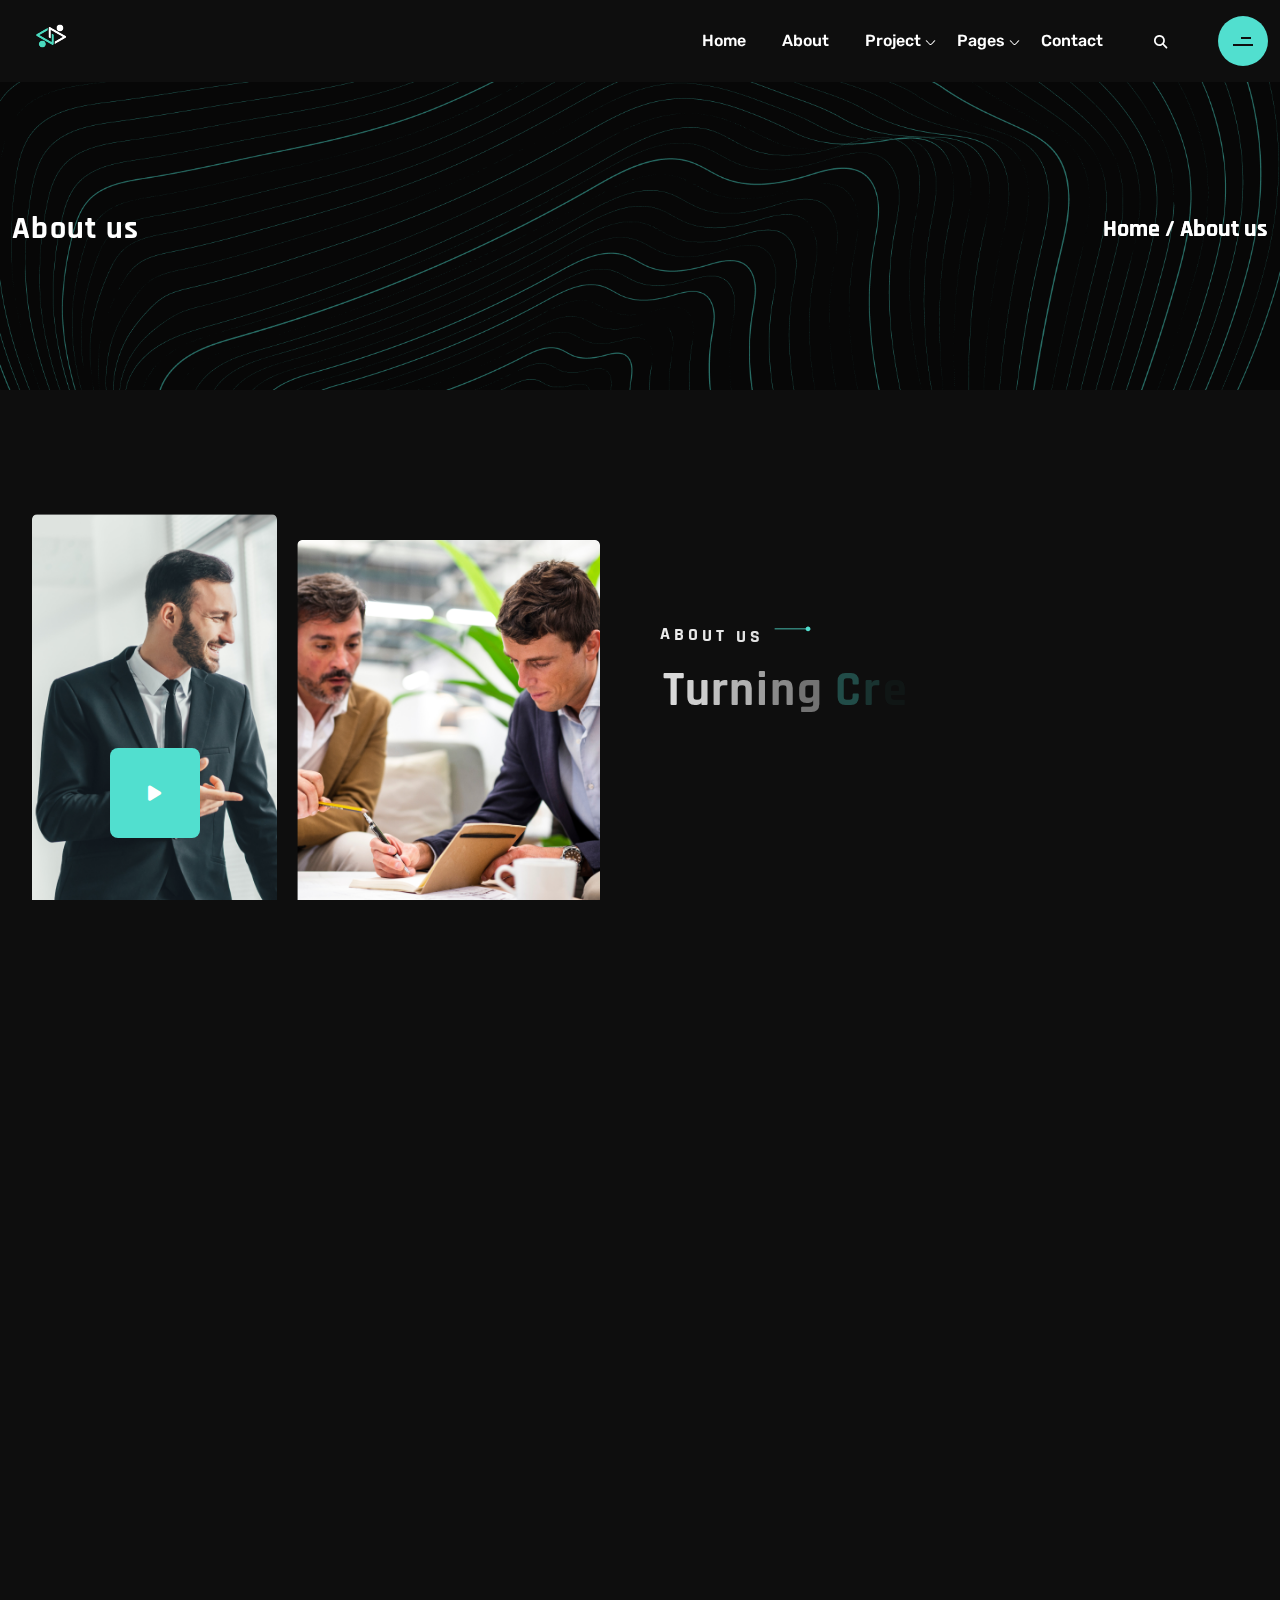
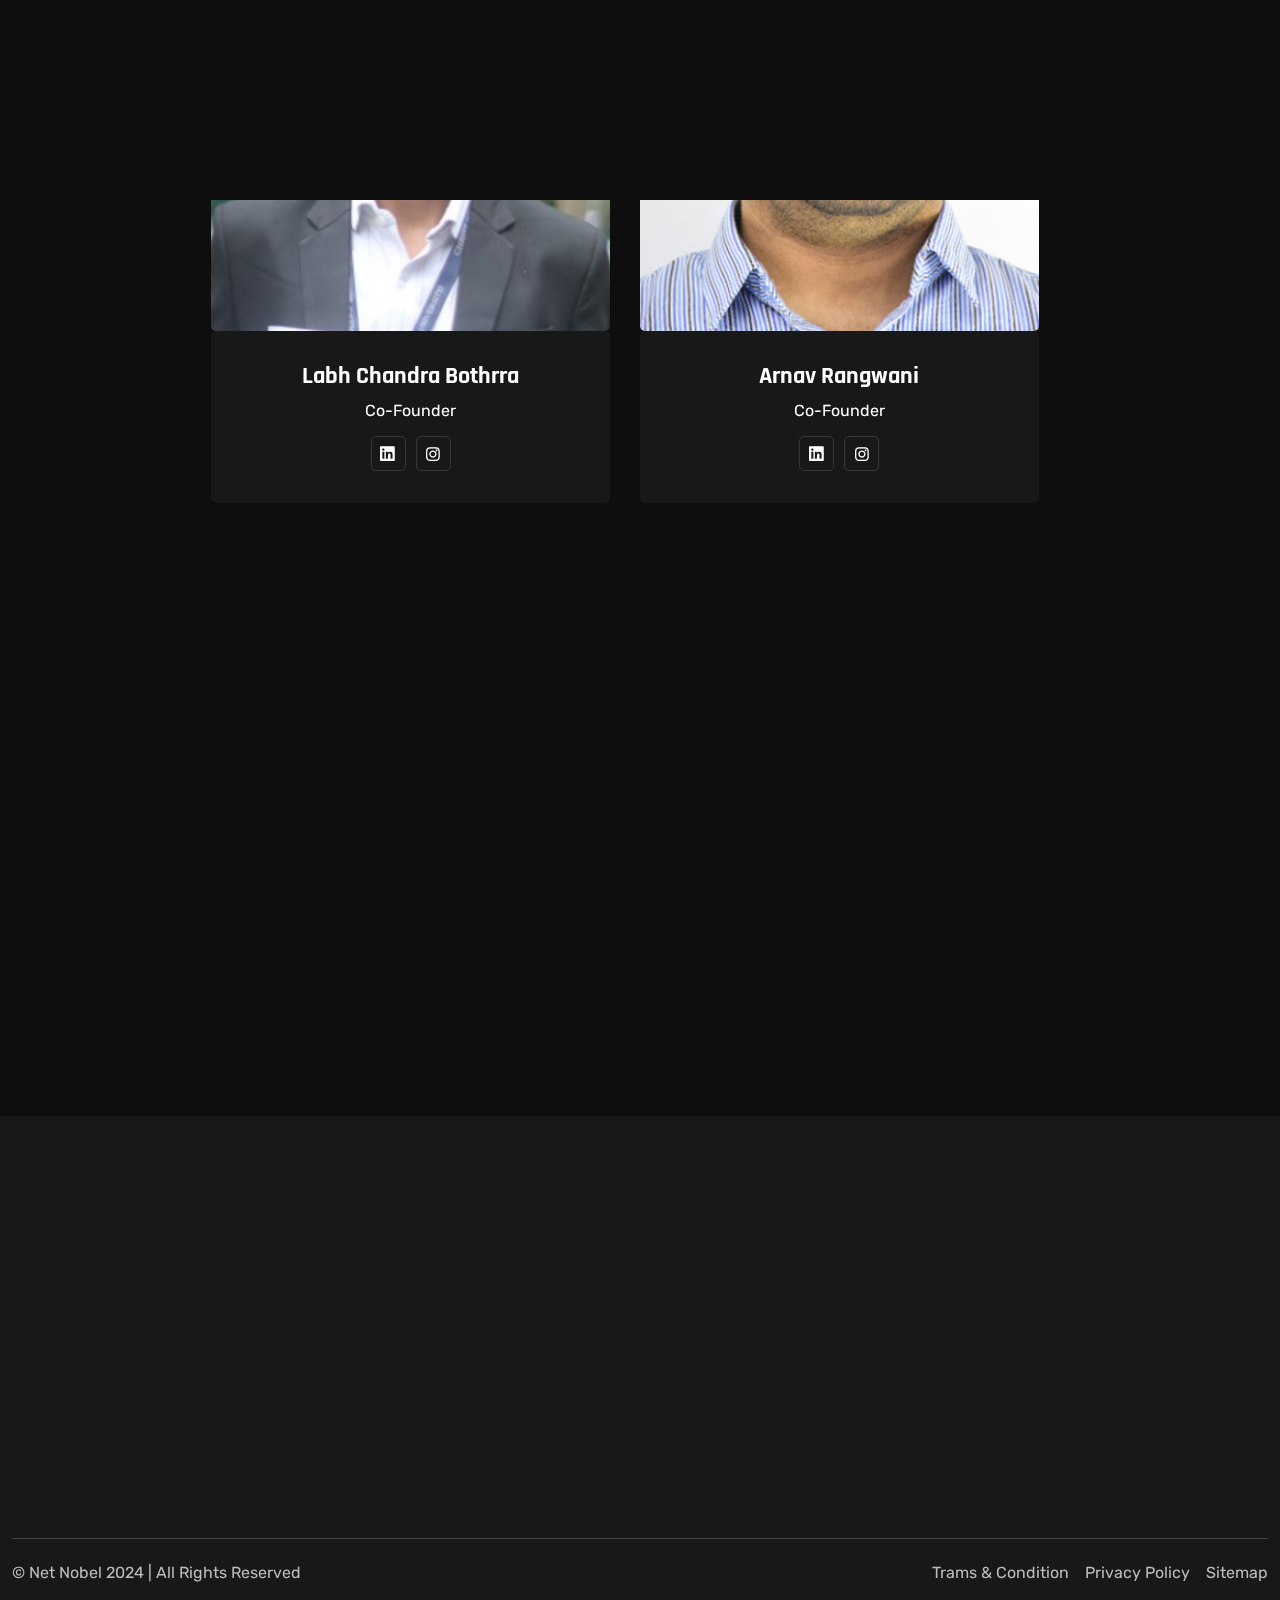
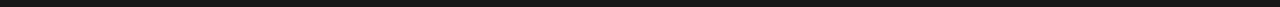
<file: Nestbyte Html Template/With Images/nestbyte/about.html>
<!doctype html>
<html lang="en">
<head>
    <title>Nistbyte - About Us</title>
    <meta charset="UTF-8">
    <meta name="viewport" content="width=device-width, initial-scale=1.0">
    <link rel="stylesheet" href="assets/css/tabanimation.css">
    <link rel="stylesheet" href="assets/css/bootstrap.min.css">
    <link rel="stylesheet" href="assets/css/iconsax-style.css">
    <link rel="stylesheet" href="assets/css/lity.min.css">
    <link rel="stylesheet" href="assets/css/swiper-bundle.min.css">

    <link rel="stylesheet" href="assets/css/iconly.css">
    <link rel="stylesheet" href="assets/css/slick.css">
    <link rel="stylesheet" href="assets/css/slick-theme.css">

    <link rel="stylesheet" href="assets/css/style.css">
    <link rel="stylesheet" href="assets/css/responsive.css">

</head>
<body class="nba_demo_one">
    
    <div class="preloader" id="preloader">
        <svg viewBox="0 0 1920 1080" preserveAspectRatio="none" version="1.1">
          <path d="M0,0 C305.333333,0 625.333333,0 960,0 C1294.66667,0 1614.66667,0 1920,0 L1920,1080 C1614.66667,1080 1294.66667,1080 960,1080 C625.333333,1080 305.333333,1080 0,1080 L0,0 Z"></path>
        </svg>
        <div class="inner">
          <canvas class="progress-bar" id="progress-bar" width="200" height="200"></canvas>
          <figure><img src="assets/images/logo.png" alt="Image"></figure>
          <small>Loading</small> </div>
        <!-- end inner -->
      </div>
      <!-- end preloder -->
<div class="smooth-scroll" data-scroll-container>
    <div class="section-wrapper" data-scroll-section>     
<!-- Header Start -->
<header>
    <!-- <!-- <div class="nb__top-header d-none d-lg-block nb-bg2  nb-darkv1 nb-mp">
        <div class="container">
            <div class="d-flex justify-content-between">
                <div class="nb__info-items d-flex align-items-center pera-content">
                    <a href="mailto:info@example.com" class="d-flex align-items-center text-white">
                        <i class="nb_icon nb_icon-envelop mr-10"></i>
                        <p class="nb-bcl">info@example.com </p>
                    </a>
                </div>
                <div class="nb__info-items d-flex align-items-center pera-content justify-content-center text-white">
                    <i class="nb_icon nb_icon-location mr-10"></i>
                    <p class="nb-bcl">791 Douglas, Collinsville, Virginia, USA</p>
                </div>
                <div class="nb__info-items d-flex align-items-center pera-content  justify-content-center">
                    <a href="tel:6295550129" class="d-flex align-items-center text-white">
                        <i class="nb_icon nb_icon-call mr-10"></i>
                        <p class="nb-bcl">(629) 555-0129</p>
                    </a>
                </div>
                <div class="nb__info-items d-flex align-items-center justify-content-end after-content-none nb__top-social-icon text-white">
                    <a href="#"><i class="nb_icon nb_icon-facebook"></i></a>
                    <a href="#"><i class="nb_icon nb_icon-twitter"></i></a>
                    <a href="#"><i class="nb_icon nb_icon-instagram"></i></a>
                    <a href="#"><i class="nb_icon nb_icon-linkedin"></i></a>
                </div>
                
            </div>
        </div>
    </div> --> 
    <div class="nb__main-header nb-abg nb-darkv1 border-0">
        <div class="container ">
            <div class="row">
                <div class="col-6 col-lg-3">
                    <div class="nb__logo">
                        <a href="index.html">
                            <img src="assets/images/logo.png" alt="logo">
                        </a>
                    </div>
                </div>
                <div class="col-6 col-lg-9 d-flex align-items-center justify-content-end">
                    <nav class="nb__navmenu text-center ps-xl-5 ul-li d-none d-lg-block">
                        <ul>
                            <li><a href="index.html">Home</a></li>
                            <li><a href="about.html">About</a></li>
                            <li class="has-submenu">
                                <a href="javascript:void(0)">Project</a>
                                <ul class="submenu-wrapper">
                                    <li><a href="project.html">Project</a></li>
                                    <li><a href="project-details.html">Project Details</a></li>
                                </ul>
                            </li>
                            <li class="has-submenu">
                                <a href="javascript:void(0)">Pages</a>
                                <ul class="submenu-wrapper">
                                    <!-- <li><a href="services.html">Services</a></li> -->
                                    <li><a href="service-details.html">Service Details</a></li>
                                    <li><a href="faq.html">Faq</a></li>
                                </ul>
                            </li>
                            <!-- <!-- <li class="has-submenu">
                                <a href="javascript:void(0)">Blog</a>
                                <ul class="submenu-wrapper">
                                    <li><a href="blog.html">Blog List</a></li>
                                    <li><a href="blog-single.html">Blog Details</a></li>
                                </ul>
                            </li>  -->
                            <li><a href="contact.html">Contact</a></li>
                        </ul>
                    </nav>
                    <div class="nb__header-search-form mr-45 ml-25 d-none d-sm-block">
                        <form class="nd__search">
                            <input type="text" id="search" class="search__input" placeholder="Search...." />
                            <button type="button" class="search__button search__button-dkv">
                                <i class="nb_icon nb_icon-search nb-wcl"></i>
                            </button>
                        </form>
                    </div>
                    <button type="button" class="header-toggle offcanvus-toggle d-lg-inline-flex d-none">
                        <span class="offcanvas_border_one"></span>
                        <span></span>
                    </button>
                    <button type="button" class="header-toggle mobile-menu-toggle d-lg-none">
                        <span class="offcanvas_border_one"></span>
                        <span></span>
                    </button>
                </div>
            </div>
        </div>
    </div>
</header>
<!-- Header End -->

<!--offcanvus start-->
<div class="offcanvus-box position-fixed bg-white">
    <a href="javascript:void(0)" class="offcanvus-close"><i class="isax icon-close-circle1"></i></a>
    <div class="content-top">
        <a href="index.html" class="offcanvus-logo"><img src="assets/images/balck_logo.svg" alt="logo"></a>
        <p class="mb-0 mt-32 fw-light">Distrak Street 2SK Line, Germanygalore@inside-support.com (+125) 2156-2145
        </p>
    </div>
    <div class="offcanvus-gallery d-flex align-items-center flex-wrap">
        <a href="#"><img src="assets/images/gallery/1.jpg" alt="not found"></a>
        <a href="#"><img src="assets/images/gallery/2.jpg" alt="not found"></a>
        <a href="#"><img src="assets/images/gallery/3.jpg" alt="not found"></a>
        <a href="#"><img src="assets/images/gallery/4.jpg" alt="not found"></a>
        <a href="#"><img src="assets/images/gallery/5.jpg" alt="not found"></a>
        <a href="#"><img src="assets/images/gallery/6.jpg" alt="not found"></a>
    </div>
</div>
<!--offcanvus end-->

<!--mobile menu start-->
<div class="mobile-menu ul-li">
    <a href="javascript:void(0)" class="close"><i class="isax icon-close-circle1"></i></a>
    <a href="index.html" class="logo"><img src="assets/images/logo.png" alt="logo" class="img-fluid"></a>
    <ul class="mobile-nav-menu">
        <li class="has-submenu">
            <a href="javascript:void(0)">Home</a>
            <i class="isax icon-arrow-down1"></i>
            <ul class="submenu-wrapper">
                <li><a href="index.html">Home 1</a></li>
                <li><a href="index2.html">Home 2</a></li>
            </ul>
        </li>
        <li><a href="about.html">About</a></li>
        <li class="has-submenu">
            <a href="javascript:void(0)">Project</a>
            <i class="isax icon-arrow-down1"></i>
            <ul class="submenu-wrapper">
                <li><a href="project.html">Project</a></li>
                <li><a href="project-details.html">Project Details</a></li>
            </ul>
        </li>
        <li class="has-submenu">
            <a href="javascript:void(0)">Pages</a>
            <i class="isax icon-arrow-down1"></i>
            <ul class="submenu-wrapper">
                <!-- <li><a href="services.html">Services</a></li> -->
                <li><a href="service-details.html">Service Details</a></li>
                <li><a href="faq.html">Faq</a></li>
            </ul>
        </li>
        <li class="has-submenu">
            <a href="javascript:void(0)">Blog</a>
            <i class="isax icon-arrow-down1"></i>
            <ul class="submenu-wrapper">
                <li><a href="blog.html">Blog List</a></li>
                <li><a href="blog-single.html">Blog Details</a></li>
            </ul>
        </li>
        <li><a href="contact.html">Contact</a></li>
    </ul>
</div>
<!--mobile menu end-->

<!-- About Bredcrumb Start -->
<section class="nb_bredcrumb nb-bg1 nb-mp ">
    <div class="nb_bredcrumb_wrapper">
        <div class="container">
            <div class="nb_bredcrumb_wrapper_container nb-dw justify-content-between">
                    <div class="nb_bredcrumb_left">
                        <div class="nb-about-contain">
                            <h4 class="mb_name nb-f32 nb-fw7 nb-wcl nb-ffh">
                                About us
                            </h4>
                        </div>
                    </div>
                    <div class="nb_bredcrumb_right">
                        <div>
                            <h4 class="nb-about-contain-link mb_name nb-wcl nb-f24 nb-fw7  nb-ffh text-end ">
                                <a href="#" class="nb-ahbr">Home</a>
                                <span>/</span>
                                <a href="#" class="nb-ahbr">About us</a>
                            </h4>
                        </div>
                    </div>
            </div>
        </div>
    </div>
</section>
<!-- About Bredcrumb End -->

<!-- Fetured section Start-->
<section class="nbv2_featured nb-bg1 pt-150 pb-150 nb__section-mobile-t-b-padding">
    <div class="nbv2_featured_wrapper">
        <div class="container">
            <div class="nbv2_featured_wrapper_container">
                <div class="row nb-cngt">
                    <div class="col-lg-6 col-xl-6 col-xxl-6 col-md-12 col-sm-12 pl-0">
                        <div class="row nb-cngt">
                            <div class="col-lg-5 col-xl-5 col-xxl-5 col-md-5 col-sm-12 p-0 text-center text-lg-start ">
                                <div class="nbv2_featured_left_img position-relative ">
                                    <div class="wrapper_videos">
                                        <div class="video-main">
                                            <div class="promo-video">
                                                <div class="waves-block">
                                                    <div class="waves wave-1 "></div>
                                                    <div class="waves wave-2 "></div>
                                                    <div class="waves wave-3 "></div>
                                                </div>
                                            </div>
                                            <a href="https://www.youtube.com/watch?v=BqI0Q7e4kbk"
                                               class="video nb-bg3" data-lity><i class="nb_icon nb_icon-play"></i></a>
                                        </div>
                                    </div>
                                    <div class="nbv2_featured_left_img_item position-relative nb-ief nb-iefmain nb_common_img_alt"  data-scroll data-scroll-speed="-.75">
                                        <img src="assets/images/manvideos.png" alt="">
                                        <img src="assets/images/manvideos.png" alt="">
                                    </div>
                                </div>
                            </div>
                            <div class="col-lg-7 col-xl-7 col-xxl-7 col-md-7 col-sm-12 text-center text-lg-start mt-lg-0 mt-md-0  mt-5 ">
                                <div class="nbv2_featured_right_img position-relative nb-ief nb-iefmain nb_common_img_alt" data-scroll data-scroll-speed="0">
                                    <img src="assets/images/mantwo.png" alt="">
                                    <img src="assets/images/mantwo.png" alt="">
                                </div>
                                <div class="nbv2_featured_right_icon_box d-flex nb-bg2 align-items-center gap-4 nb-btna-hbr overflow-hidden">
                                    <div class="nbv2_icon  nb-btna">
                                        <svg width="72" height="72" viewBox="0 0 72 72" fill="none"
                                             xmlns="http://www.w3.org/2000/svg">
                                            <path d="M71.625 2.75C71.625 1.43722 70.5628 0.375 69.25 0.375C47.5134 0.375 39.6159 5.27581 34.3209 10.5709C32.5586 12.3331 30.7299 14.5532 28.9142 17H22.9025C18.4612 17 14.286 18.7302 11.1456 21.8705L3.44587 29.5709C3.11334 29.9028 2.88689 30.3259 2.79524 30.7867C2.70359 31.2475 2.75087 31.7252 2.93109 32.159C3.11059 32.5931 3.4149 32.9641 3.80547 33.2251C4.19603 33.4861 4.65527 33.6253 5.125 33.625H18.3181C15.008 39.4479 12.7125 44.0138 12.5006 44.4378C12.2776 44.8836 12.2006 45.3883 12.2805 45.8804C12.3604 46.3724 12.5932 46.8268 12.9459 47.1791L24.8209 59.0541C25.1729 59.4072 25.6274 59.6403 26.1195 59.7202C26.6117 59.8001 27.1165 59.7229 27.5622 59.4994C27.9862 59.2875 32.5521 56.992 38.375 53.6819V66.875C38.3747 67.187 38.4359 67.496 38.5552 67.7842C38.6744 68.0725 38.8493 68.3345 39.0699 68.5551C39.2905 68.7757 39.5525 68.9506 39.8408 69.0698C40.129 69.1891 40.438 69.2503 40.75 69.25C41.0619 69.2501 41.3707 69.1886 41.6588 69.0692C41.947 68.9498 42.2087 68.7748 42.4291 68.5541L50.1295 60.8538C53.2698 57.7134 55 53.5388 55 49.0975V43.0858C57.4468 41.2701 59.6669 39.4414 61.4291 37.6791C66.7242 32.3841 71.625 24.4866 71.625 2.75ZM10.8582 28.875L14.5045 25.2288C15.6048 24.1225 16.9135 23.2454 18.3551 22.6483C19.7966 22.0512 21.3422 21.7458 22.9025 21.75H25.5892C24.0347 24.0891 22.5361 26.4647 21.0945 28.875H10.8582ZM50.25 49.0975C50.2541 50.6579 49.9488 52.2036 49.3517 53.6452C48.7546 55.0868 47.8775 56.3957 46.7712 57.4961L43.125 61.1418V50.9055C45.5353 49.4639 47.9109 47.9653 50.25 46.4108V49.0975ZM26.9572 54.4733L17.5267 45.0428C20.2983 39.6991 29.9236 21.6871 37.6791 13.9291C42.0652 9.54309 48.673 5.47294 66.8542 5.14578C66.5271 23.327 62.4569 29.9348 58.0709 34.3209C50.3123 42.0764 32.3009 51.7017 26.9572 54.4733ZM11.5541 53.3209C11.2427 53.0081 10.8501 52.7887 10.4205 52.6875C9.99093 52.5862 9.5416 52.6071 9.12331 52.7479C0.47475 55.6312 0.375 68.6954 0.375 69.25C0.375 70.5628 1.43722 71.625 2.75 71.625C3.30456 71.625 16.3694 71.5252 19.2521 62.8767C19.3917 62.4583 19.412 62.0092 19.3108 61.5799C19.2096 61.1506 18.9909 60.7579 18.6791 60.4459L11.5541 53.3209ZM5.31738 66.6826C5.71638 63.6788 6.82253 59.6295 9.38753 57.8714L14.128 62.6119C12.3705 65.1775 8.32116 66.2836 5.31738 66.6826ZM47.875 14.625C42.6357 14.625 38.375 18.8857 38.375 24.125C38.375 29.3643 42.6357 33.625 47.875 33.625C53.1143 33.625 57.375 29.3643 57.375 24.125C57.375 18.8857 53.1143 14.625 47.875 14.625ZM47.875 28.875C45.2566 28.875 43.125 26.7434 43.125 24.125C43.125 21.5066 45.2566 19.375 47.875 19.375C50.4934 19.375 52.625 21.5066 52.625 24.125C52.625 26.7434 50.4934 28.875 47.875 28.875Z"
                                                  fill="#51DFCF"/>
                                        </svg>

                                    </div>
                                    <div class="nbv2_icon_content">
                                        <h4 class="nb-wcl nb-f42 nb-fw7 nb-ffh"><span
                                                class="count">1</span><span></span><span><i
                                                class="isax icon-add1 "></i></span></h4>
                                        <p class="nb-wcl nb-f16 nb-fw4 nb-ffb">Website Launched</p>
                                    </div>
                                </div>
                            </div>
                        </div>
                    </div>
                    <div class="col-lg-6 col-xl-6 col-xxl-6 col-md-12 col-sm-12 mt-lg-0 mt-md-0  mt-5 align-items-center align-self-center">
                        <div class="nbv2_featured_right_content pt-lg-0 pt-40">
                            <h4 class="nbv2_featured_right_content_top nb-ffh nb-fw7 nb-f18 nb-wcl text-uppercase nb-ls has_text_reveal_anim">
                                About
                                Us <i class="nb_icon  nb_icon-line nb-f37  nb-mcl  position-absolute nb-nb_icon-line ml-10"></i></h4>
                            <h2 class="nb-ffh nb-fw7 nb-f48 nb-wcl has_char_anim">Turning <span class="nb-mcl">Creativity</span> into
                                Conversions</h2>
                                <div class="has_text_move_anim">
                                    <p class="nb-ffb nb-fw4 nb-f16 nb-bcl">Turning Creativity into Conversions is a phrase that can be interpreted in different ways. Could you please provide more context or clarify your question?. Turning Creativity into Conversions
                                    </p>
                            </div>
                            
                        </div>
                    </div>
                </div>
            </div>
        </div>
    </div>
</section>
<!-- Fetured section End-->

<!-- Brand Slider Start -->
<!-- <section class="nb__brand-section pb-150 nb-bg1 nb__mobile-pb-80 has_fade_anim">
    <div class="container">
        <div class="swiper nb__brand-logo-items">
            <div class="swiper-wrapper">
                <div class="swiper-slide nb-btna nb-btna-hbr"><img src="assets/images/logo/logo_6.svg" alt="brand logo"></div>
                <div class="swiper-slide nb-btna nb-btna-hbr"><img src="assets/images/logo/logo_7.svg" alt="brand logo"></div>
                <div class="swiper-slide nb-btna nb-btna-hbr"><img src="assets/images/logo/logo_8.svg" alt="brand logo"></div>
                <div class="swiper-slide nb-btna nb-btna-hbr"><img src="assets/images/logo/logo_9.svg" alt="brand logo"></div>
                <div class="swiper-slide nb-btna nb-btna-hbr"><img src="assets/images/logo/logo_10.svg" alt="brand logo"></div>
                <div class="swiper-slide nb-btna nb-btna-hbr"><img src="assets/images/logo/logo_6.svg" alt="brand logo"></div>
                <div class="swiper-slide nb-btna nb-btna-hbr"><img src="assets/images/logo/logo_7.svg" alt="brand logo"></div>
                <div class="swiper-slide nb-btna nb-btna-hbr"><img src="assets/images/logo/logo_8.svg" alt="brand logo"></div>
                <div class="swiper-slide nb-btna nb-btna-hbr"><img src="assets/images/logo/logo_9.svg" alt="brand logo"></div>
                <div class="swiper-slide nb-btna nb-btna-hbr"><img src="assets/images/logo/logo_10.svg" alt="brand logo"></div>
            </div>
        </div>
    </div>
</section> -->
<!-- Brand Slider End -->

<!-- Team Section Start -->
<section class="nb__team-section nb__about-pgt nb-bg1">
    <div class="container">
        <div class="row ">
            <div class="nb__team-section-content">
                <div class="nb__section-subtitle mb-10">
                    <h4 class="has_text_reveal_anim">our active members</h4>
                </div>
                <div class="nb-section-title nb-darkw50 nb__mobile-max-width-100">
                    <h2 class="nb-wcl nb-f48 nb-fw7 has_char_anim">Designing Experiences Capturing Hearts</h2>
                </div>
            </div>
            <div class="nb__team-box mt-60" data-scroll data-scroll-direction="horizontal" data-scroll-speed="1">
                <div class="swiper nb__team-slider">
                    <div class="swiper-wrapper justify-content-center">
                        <div class="swiper-slide nb__team-slider-item overflow-hidden">
                            <div class="nb__team-member nb-ief nb-iefmain">
                                <img src="assets/images/team/team.png" alt="team member">
                                <img src="assets/images/team/team.png" alt="team member">
                                <div
                                        class="nb__member-info pera-content d-flex align-items-center flex-column nb-bg2 pt-30">
                                    <h2>Labh Chandra Bothrra</h2>
                                    <p>Co-Founder</p>
                                    <div class="nb__member-social-info d-flex">
                                        
                                        <a href="https://www.linkedin.com/in/labh-bothra-a031b9191/"><i class="nb_icon nb_icon-linkedin"></i></a>
                                        <a href="https://www.instagram.com/mr_bothra_/"><i class="nb_icon nb_icon-instagram"></i></a>
                                    </div>
                                </div>
                            </div>
                        </div>

                        <div class="swiper-slide nb__team-slider-item overflow-hidden">
                            <div class="nb__team-member nb-ief nb-iefmain">
                                <img src="assets/images/team/team1.png" alt="team member">
                                <img src="assets/images/team/team1.png" alt="team member">
                                <div
                                        class="nb__member-info pera-content d-flex align-items-center flex-column nb-bg2 pt-30">
                                    <h2>Arnav Rangwani</h2>
                                    <p>Co-Founder</p>
                                    <div class="nb__member-social-info d-flex">
                                        
                                        <a href="https://www.linkedin.com/in/arnav-rangwani/"><i class="nb_icon nb_icon-linkedin"></i></a>
                                        <a href="https://www.instagram.com/arnavrangwani/"><i class="nb_icon nb_icon-instagram"></i></a>
                                    </div>
                                </div>
                            </div>
                        </div>

                        
                    </div>
                    <div class="nb__team-pagination nb__team-pagination_dkv d-none d-sm-inline-flex">
                        <div class="swiper-button-next "></div>
                        <div class="swiper-button-prev"></div>
                    </div>
                    <div class="nb__team-scrollbar">
                        <div class="swiper-scrollbar"></div>
                    </div>
                </div>
            </div>
        </div>
    </div>
</section>
<!-- Team Section End -->

<!-- Counter Section Start -->
<section class="nb__counter-section nb-bg2 pt-120 pb-120 has_fade_anim">
    <div class="container">
        <div class="row justify-content-center">
            <div class="col-sm-1 col-md-6 col-xl-3">
                <div class="nb__counter-box nb-btna-hbr">
                    <div class="nb__counter-icon nb__counter-icon_dkv nb-bgdv nb-btna">
                        <svg width="66" height="65" viewBox="0 0 66 65" fill="none" xmlns="http://www.w3.org/2000/svg">
                            <path d="M15.7375 29.4563C15.4682 29.4562 15.2099 29.3492 15.0195 29.1587L10.957 25.0962C10.772 24.9046 10.6696 24.6481 10.6719 24.3818C10.6742 24.1155 10.781 23.8608 10.9693 23.6725C11.1576 23.4842 11.4124 23.3774 11.6787 23.375C11.945 23.3727 12.2015 23.4751 12.3931 23.6601L16.4556 27.7226C16.5976 27.8646 16.6943 28.0456 16.7334 28.2426C16.7726 28.4395 16.7525 28.6437 16.6756 28.8293C16.5988 29.0148 16.4686 29.1734 16.3017 29.285C16.1347 29.3966 15.9384 29.4562 15.7375 29.4563Z" fill="#51DFCF"/>
                            <path d="M7.60916 29.4563C7.40832 29.4562 7.212 29.3966 7.04502 29.285C6.87804 29.1734 6.7479 29.0148 6.67105 28.8293C6.5942 28.6437 6.57408 28.4395 6.61325 28.2426C6.65242 28.0456 6.74912 27.8646 6.89111 27.7226L10.9536 23.6601C11.1452 23.4751 11.4017 23.3727 11.668 23.375C11.9343 23.3774 12.189 23.4842 12.3773 23.6725C12.5656 23.8608 12.6725 24.1155 12.6748 24.3818C12.6771 24.6481 12.5747 24.9046 12.3897 25.0962L8.32721 29.1587C8.13678 29.3492 7.8785 29.4562 7.60916 29.4563Z" fill="#51DFCF"/>
                            <path d="M11.6719 40.625C11.4025 40.625 11.1442 40.518 10.9537 40.3275C10.7633 40.1371 10.6562 39.8787 10.6562 39.6094V24.375C10.6562 24.1056 10.7633 23.8473 10.9537 23.6568C11.1442 23.4664 11.4025 23.3594 11.6719 23.3594C11.9412 23.3594 12.1996 23.4664 12.39 23.6568C12.5805 23.8473 12.6875 24.1056 12.6875 24.375V39.6094C12.6875 39.8787 12.5805 40.1371 12.39 40.3275C12.1996 40.518 11.9412 40.625 11.6719 40.625Z" fill="#51DFCF"/>
                            <path d="M23.8625 12.1906C23.5932 12.1906 23.3349 12.0835 23.1445 11.8931L19.082 7.83057C18.897 7.63902 18.7946 7.38247 18.7969 7.11617C18.7992 6.84988 18.906 6.59515 19.0943 6.40685C19.2827 6.21854 19.5374 6.11173 19.8037 6.10941C20.07 6.1071 20.3265 6.20947 20.5181 6.39447L24.5806 10.457C24.7226 10.599 24.8193 10.78 24.8584 10.9769C24.8976 11.1739 24.8775 11.3781 24.8006 11.5637C24.7238 11.7492 24.5936 11.9078 24.4267 12.0194C24.2597 12.131 24.0634 12.1906 23.8625 12.1906Z" fill="#51DFCF"/>
                            <path d="M15.7342 12.1844C15.5333 12.1843 15.337 12.1247 15.17 12.0131C15.003 11.9015 14.8729 11.7429 14.796 11.5574C14.7192 11.3718 14.6991 11.1676 14.7383 10.9707C14.7774 10.7737 14.8741 10.5927 15.0161 10.4507L19.0786 6.38818C19.1723 6.29118 19.2844 6.21381 19.4083 6.16058C19.5322 6.10735 19.6655 6.07934 19.8003 6.07816C19.9352 6.07699 20.0689 6.10269 20.1937 6.15375C20.3185 6.20482 20.4319 6.28023 20.5273 6.37559C20.6227 6.47095 20.6981 6.58435 20.7491 6.70917C20.8002 6.83398 20.8259 6.96772 20.8247 7.10258C20.8236 7.23743 20.7955 7.3707 20.7423 7.49461C20.6891 7.61852 20.6117 7.73059 20.5147 7.82428L16.4522 11.8868C16.2618 12.0773 16.0035 12.1843 15.7342 12.1844Z" fill="#51DFCF"/>
                            <path d="M19.7969 23.3594C19.5275 23.3594 19.2692 23.2524 19.0787 23.0619C18.8883 22.8714 18.7812 22.6131 18.7812 22.3438V7.10938C18.7812 6.84001 18.8883 6.58169 19.0787 6.39122C19.2692 6.20075 19.5275 6.09375 19.7969 6.09375C20.0662 6.09375 20.3246 6.20075 20.515 6.39122C20.7055 6.58169 20.8125 6.84001 20.8125 7.10938V22.3438C20.8125 22.6131 20.7055 22.8714 20.515 23.0619C20.3246 23.2524 20.0662 23.3594 19.7969 23.3594Z" fill="#51DFCF"/>
                            <path d="M48.2375 8.12814C47.9682 8.12809 47.7099 8.02105 47.5195 7.83057L43.457 3.76807C43.272 3.57652 43.1696 3.31997 43.1719 3.05367C43.1742 2.78738 43.281 2.53265 43.4693 2.34434C43.6576 2.15604 43.9124 2.04923 44.1787 2.04691C44.445 2.0446 44.7015 2.14697 44.8931 2.33197L48.9556 6.39447C49.0976 6.53651 49.1943 6.71746 49.2334 6.91444C49.2726 7.11142 49.2525 7.3156 49.1756 7.50115C49.0988 7.68671 48.9686 7.84531 48.8017 7.95691C48.6347 8.06851 48.4384 8.1281 48.2375 8.12814Z" fill="#51DFCF"/>
                            <path d="M40.1092 8.12186C39.9083 8.12181 39.712 8.06222 39.545 7.95062C39.378 7.83902 39.2479 7.68042 39.171 7.49486C39.0942 7.30931 39.0741 7.10513 39.1133 6.90815C39.1524 6.71117 39.2491 6.53022 39.3911 6.38818L43.4536 2.32568C43.5473 2.22868 43.6594 2.15131 43.7833 2.09808C43.9072 2.04485 44.0405 2.01684 44.1753 2.01566C44.3102 2.01449 44.4439 2.04019 44.5687 2.09126C44.6935 2.14232 44.8069 2.21773 44.9023 2.31309C44.9977 2.40845 45.0731 2.52185 45.1241 2.64667C45.1752 2.77148 45.2009 2.90522 45.1997 3.04008C45.1986 3.17493 45.1705 3.3082 45.1173 3.43211C45.0641 3.55602 44.9867 3.66809 44.8897 3.76178L40.8272 7.82428C40.6368 8.01476 40.3785 8.1218 40.1092 8.12186Z" fill="#51DFCF"/>
                            <path d="M44.1719 19.2969C43.9025 19.2969 43.6442 19.1899 43.4537 18.9994C43.2633 18.8089 43.1562 18.5506 43.1562 18.2812V3.04688C43.1562 2.77751 43.2633 2.51919 43.4537 2.32872C43.6442 2.13825 43.9025 2.03125 44.1719 2.03125C44.4412 2.03125 44.6996 2.13825 44.89 2.32872C45.0805 2.51919 45.1875 2.77751 45.1875 3.04688V18.2812C45.1875 18.5506 45.0805 18.8089 44.89 18.9994C44.6996 19.1899 44.4412 19.2969 44.1719 19.2969Z" fill="#51DFCF"/>
                            <path d="M58.3938 31.4875C58.1244 31.4875 57.8661 31.3804 57.6757 31.1899L53.6132 27.1274C53.4282 26.9359 53.3258 26.6793 53.3282 26.4131C53.3305 26.1468 53.4373 25.892 53.6256 25.7037C53.8139 25.5154 54.0686 25.4086 54.3349 25.4063C54.6012 25.404 54.8578 25.5063 55.0493 25.6913L59.1118 29.7538C59.2538 29.8959 59.3505 30.0768 59.3897 30.2738C59.4288 30.4708 59.4087 30.675 59.3319 30.8605C59.255 31.0461 59.1249 31.2047 58.9579 31.3163C58.7909 31.4279 58.5946 31.4875 58.3938 31.4875Z" fill="#51DFCF"/>
                            <path d="M50.2654 31.4875C50.0646 31.4875 49.8683 31.4279 49.7013 31.3163C49.5343 31.2047 49.4041 31.0461 49.3273 30.8605C49.2504 30.675 49.2303 30.4708 49.2695 30.2738C49.3087 30.0768 49.4054 29.8959 49.5474 29.7538L53.6099 25.6913C53.8014 25.5063 54.058 25.404 54.3243 25.4063C54.5905 25.4086 54.8453 25.5154 55.0336 25.7037C55.2219 25.892 55.3287 26.1468 55.331 26.4131C55.3333 26.6793 55.231 26.9359 55.046 27.1274L50.9835 31.1899C50.793 31.3804 50.5347 31.4875 50.2654 31.4875Z" fill="#51DFCF"/>
                            <path d="M54.3281 42.6562C54.0588 42.6562 53.8004 42.5492 53.61 42.3588C53.4195 42.1683 53.3125 41.91 53.3125 41.6406V26.4062C53.3125 26.1369 53.4195 25.8786 53.61 25.6881C53.8004 25.4976 54.0588 25.3906 54.3281 25.3906C54.5975 25.3906 54.8558 25.4976 55.0463 25.6881C55.2367 25.8786 55.3438 26.1369 55.3438 26.4062V41.6406C55.3438 41.91 55.2367 42.1683 55.0463 42.3588C54.8558 42.5492 54.5975 42.6562 54.3281 42.6562Z" fill="#51DFCF"/>
                            <path d="M33 24.375C31.5939 24.375 30.2194 23.958 29.0502 23.1769C27.8811 22.3957 26.9699 21.2853 26.4318 19.9863C25.8937 18.6872 25.7529 17.2577 26.0272 15.8787C26.3015 14.4996 26.9787 13.2328 27.9729 12.2385C28.9672 11.2443 30.2339 10.5672 31.613 10.2929C32.9921 10.0185 34.4216 10.1593 35.7206 10.6974C37.0197 11.2355 38.13 12.1467 38.9112 13.3159C39.6924 14.485 40.1094 15.8595 40.1094 17.2656C40.107 19.1504 39.3572 20.9573 38.0244 22.29C36.6917 23.6228 34.8848 24.3726 33 24.375ZM33 12.1875C31.9956 12.1875 31.0138 12.4853 30.1787 13.0433C29.3437 13.6013 28.6928 14.3944 28.3084 15.3223C27.9241 16.2502 27.8235 17.2713 28.0195 18.2563C28.2154 19.2414 28.699 20.1462 29.4092 20.8564C30.1194 21.5666 31.0243 22.0502 32.0093 22.2462C32.9944 22.4421 34.0154 22.3416 34.9433 21.9572C35.8712 21.5729 36.6643 20.922 37.2223 20.0869C37.7803 19.2518 38.0781 18.27 38.0781 17.2656C38.0765 15.9193 37.541 14.6286 36.589 13.6766C35.637 12.7246 34.3463 12.1891 33 12.1875Z" fill="#51DFCF"/>
                            <path d="M26.9062 62.9688C26.6369 62.9688 26.3786 62.8617 26.1881 62.6713C25.9976 62.4808 25.8906 62.2225 25.8906 61.9531V36.5625C25.8906 36.2931 25.9976 36.0348 26.1881 35.8443C26.3786 35.6539 26.6369 35.5469 26.9062 35.5469C27.1756 35.5469 27.4339 35.6539 27.6244 35.8443C27.8149 36.0348 27.9219 36.2931 27.9219 36.5625V61.9531C27.9219 62.2225 27.8149 62.4808 27.6244 62.6713C27.4339 62.8617 27.1756 62.9688 26.9062 62.9688Z" fill="#51DFCF"/>
                            <path d="M33 62.9688C32.7306 62.9688 32.4723 62.8617 32.2818 62.6713C32.0914 62.4808 31.9844 62.2225 31.9844 61.9531V50.7812C31.9844 50.5119 32.0914 50.2536 32.2818 50.0631C32.4723 49.8726 32.7306 49.7656 33 49.7656C33.2694 49.7656 33.5277 49.8726 33.7182 50.0631C33.9086 50.2536 34.0156 50.5119 34.0156 50.7812V61.9531C34.0156 62.2225 33.9086 62.4808 33.7182 62.6713C33.5277 62.8617 33.2694 62.9688 33 62.9688Z" fill="#51DFCF"/>
                            <path d="M39.0938 62.9688C38.8244 62.9688 38.5661 62.8617 38.3756 62.6713C38.1851 62.4808 38.0781 62.2225 38.0781 61.9531V36.5625C38.0781 36.2931 38.1851 36.0348 38.3756 35.8443C38.5661 35.6539 38.8244 35.5469 39.0938 35.5469C39.3631 35.5469 39.6214 35.6539 39.8119 35.8443C40.0024 36.0348 40.1094 36.2931 40.1094 36.5625V61.9531C40.1094 62.2225 40.0024 62.4808 39.8119 62.6713C39.6214 62.8617 39.3631 62.9688 39.0938 62.9688Z" fill="#51DFCF"/>
                            <path d="M39.0938 48.75C38.8244 48.75 38.5661 48.643 38.3756 48.4525C38.1851 48.2621 38.0781 48.0037 38.0781 47.7344C38.0781 47.465 38.1851 47.2067 38.3756 47.0162C38.5661 46.8258 38.8244 46.7188 39.0938 46.7188C42.0888 46.7188 43.1562 44.0954 43.1562 41.6406V30.4688C43.1562 29.1911 39.6259 27.4219 33 27.4219C26.3741 27.4219 22.8438 29.1911 22.8438 30.4688V41.6406C22.8438 44.0954 23.9112 46.7188 26.9062 46.7188C27.1756 46.7188 27.4339 46.8258 27.6244 47.0162C27.8149 47.2067 27.9219 47.465 27.9219 47.7344C27.9219 48.0037 27.8149 48.2621 27.6244 48.4525C27.4339 48.643 27.1756 48.75 26.9062 48.75C23.2612 48.75 20.8125 45.893 20.8125 41.6406V30.4688C20.8125 27.432 25.7098 25.3906 33 25.3906C40.2902 25.3906 45.1875 27.432 45.1875 30.4688V41.6406C45.1875 45.893 42.7388 48.75 39.0938 48.75Z" fill="#51DFCF"/>
                        </svg>
                    </div>
                    <div class="nb__counter-info">
                        <div class="nb__counter-title nb__counter-title_dkv">
                            <h4 class="">Team Member</h4>
                        </div>
                        <div class="nb__counter-number nb__counter-number_dkv nb-ws">
                            <div class="count">2</div><span>+</span>
                        </div>
                    </div>
                </div>
            </div>
            <div class="col-sm-1 col-md-6 col-xl-3">
                <div class="nb__counter-box nb-btna-hbr">
                    <div class="nb__counter-icon nb__counter-icon_dkv nb-bgdv nb-btna">
                        <svg xmlns="http://www.w3.org/2000/svg" width="66" height="65" viewBox="0 0 66 65" fill="none">
                            <path d="M9.57994 52.8765C9.37881 52.8769 9.18209 52.8175 9.01474 52.7059C8.84739 52.5944 8.71693 52.4356 8.63991 52.2498C8.56289 52.064 8.54278 51.8595 8.58211 51.6623C8.62145 51.465 8.71848 51.2839 8.86088 51.1418L17.1311 42.8726C18.4668 41.5434 20.273 40.7948 22.1574 40.7896H39.742C40.2579 40.7812 40.7703 40.8756 41.2494 41.0673C41.7284 41.259 42.1645 41.5441 42.5323 41.9059C42.9001 42.2678 43.1922 42.6993 43.3916 43.1752C43.591 43.6511 43.6936 44.1619 43.6936 44.6779C43.6936 45.1939 43.591 45.7047 43.3916 46.1806C43.1922 46.6565 42.9001 47.0879 42.5323 47.4498C42.1645 47.8117 41.7284 48.0968 41.2494 48.2885C40.7703 48.4801 40.2579 48.5746 39.742 48.5662H28.2512C27.9818 48.5662 27.7235 48.4592 27.533 48.2687C27.3426 48.0783 27.2356 47.8199 27.2356 47.5506C27.2356 47.2812 27.3426 47.0229 27.533 46.8324C27.7235 46.642 27.9818 46.535 28.2512 46.535H39.742C39.9895 46.5408 40.2357 46.497 40.4661 46.4063C40.6964 46.3155 40.9064 46.1797 41.0835 46.0067C41.2606 45.8336 41.4013 45.627 41.4974 45.3988C41.5935 45.1706 41.643 44.9255 41.643 44.6779C41.643 44.4303 41.5935 44.1852 41.4974 43.957C41.4013 43.7288 41.2606 43.5221 41.0835 43.3491C40.9064 43.1761 40.6964 43.0402 40.4661 42.9495C40.2357 42.8588 39.9895 42.815 39.742 42.8208H22.1574C20.8115 42.825 19.5215 43.3596 18.5672 44.3087L10.298 52.5789C10.1076 52.7694 9.84928 52.8765 9.57994 52.8765Z" fill="#51DFCF"/>
                            <path d="M18.9138 62.2106C18.713 62.2106 18.5167 62.151 18.3497 62.0394C18.1827 61.9278 18.0526 61.7692 17.9757 61.5836C17.8989 61.3981 17.8788 61.1939 17.9179 60.9969C17.9571 60.7999 18.0538 60.619 18.1958 60.4769L20.7196 57.9531C21.3779 57.2906 22.1612 56.7653 23.024 56.4078C23.8868 56.0502 24.812 55.8674 25.746 55.8701H36.4974C37.1647 55.8719 37.8257 55.7414 38.4423 55.4862C39.0589 55.231 39.6188 54.8561 40.0896 54.3832L55.584 38.8878C55.965 38.5068 56.1791 37.99 56.1791 37.4512C56.1791 36.9124 55.965 36.3956 55.584 36.0146C55.203 35.6336 54.6862 35.4195 54.1474 35.4195C53.6086 35.4195 53.0918 35.6336 52.7108 36.0146L43.3315 45.3969C43.14 45.5819 42.8834 45.6843 42.6171 45.682C42.3508 45.6797 42.0961 45.5729 41.9078 45.3846C41.7195 45.1963 41.6127 44.9415 41.6103 44.6752C41.608 44.4089 41.7104 44.1524 41.8954 43.9608L51.2747 34.5805C52.0366 33.8186 53.0699 33.3906 54.1474 33.3906C55.2249 33.3906 56.2582 33.8186 57.0201 34.5805C57.782 35.3424 58.21 36.3758 58.21 37.4532C58.21 38.5307 57.782 39.564 57.0201 40.3259L41.5257 55.8193C40.8669 56.4816 40.0832 57.0066 39.2201 57.364C38.357 57.7214 37.4315 57.904 36.4974 57.9013H25.746C25.0789 57.8996 24.418 58.0302 23.8018 58.2856C23.1855 58.541 22.626 58.9161 22.1557 59.3892L19.6319 61.913C19.4415 62.1035 19.1832 62.2106 18.9138 62.2106Z" fill="#51DFCF"/>
                            <path d="M46.2031 34.5312H37.5297C37.3514 34.5312 37.1763 34.4843 37.0219 34.3952C36.8675 34.306 36.7393 34.1778 36.6502 34.0234C36.561 33.869 36.5141 33.6939 36.5141 33.5156C36.5141 33.3373 36.561 33.1622 36.6502 33.0078C36.9192 32.5448 37.0614 32.019 37.0625 31.4834C37.0636 30.9479 36.9235 30.4215 36.6564 29.9574C36.3892 29.4932 36.0045 29.1077 35.5409 28.8396C35.0772 28.5715 34.5512 28.4304 34.0156 28.4304C33.4801 28.4304 32.954 28.5715 32.4904 28.8396C32.0268 29.1077 31.642 29.4932 31.3749 29.9574C31.1078 30.4215 30.9677 30.9479 30.9688 31.4834C30.9698 32.019 31.1121 32.5448 31.3811 33.0078C31.4702 33.1622 31.5172 33.3373 31.5172 33.5156C31.5172 33.6939 31.4702 33.869 31.3811 34.0234C31.292 34.1778 31.1638 34.306 31.0094 34.3952C30.855 34.4843 30.6798 34.5312 30.5016 34.5312H21.8281C21.5588 34.5312 21.3004 34.4242 21.11 34.2338C20.9195 34.0433 20.8125 33.785 20.8125 33.5156V24.8422C20.8125 24.6639 20.8594 24.4888 20.9486 24.3344C21.0377 24.18 21.1659 24.0518 21.3203 23.9627C21.4747 23.8735 21.6499 23.8266 21.8281 23.8266C22.0064 23.8266 22.1815 23.8735 22.3359 23.9627C22.799 24.2317 23.3248 24.3739 23.8603 24.375C24.3959 24.3761 24.9222 24.236 25.3864 23.9689C25.8505 23.7017 26.2361 23.317 26.5042 22.8533C26.7722 22.3897 26.9134 21.8637 26.9134 21.3281C26.9134 20.7926 26.7722 20.2665 26.5042 19.8029C26.2361 19.3393 25.8505 18.9545 25.3864 18.6874C24.9222 18.4202 24.3959 18.2802 23.8603 18.2813C23.3248 18.2823 22.799 18.4246 22.3359 18.6936C22.1815 18.7827 22.0064 18.8297 21.8281 18.8297C21.6499 18.8297 21.4747 18.7827 21.3203 18.6936C21.1659 18.6045 21.0377 18.4763 20.9486 18.3219C20.8594 18.1675 20.8125 17.9923 20.8125 17.8141V9.14062C20.8125 8.87126 20.9195 8.61294 21.11 8.42247C21.3004 8.232 21.5588 8.125 21.8281 8.125H29.0391C28.9708 7.79079 28.9367 7.45049 28.9375 7.10938C28.9375 5.76257 29.4725 4.47093 30.4248 3.5186C31.3772 2.56627 32.6688 2.03125 34.0156 2.03125C35.3624 2.03125 36.6541 2.56627 37.6064 3.5186C38.5587 4.47093 39.0938 5.76257 39.0938 7.10938C39.0945 7.45049 39.0605 7.79079 38.9922 8.125H46.2031C46.4725 8.125 46.7308 8.232 46.9213 8.42247C47.1117 8.61294 47.2188 8.87126 47.2188 9.14062V17.8141C47.2187 17.9923 47.1718 18.1675 47.0827 18.3219C46.9935 18.4763 46.8653 18.6045 46.7109 18.6936C46.5565 18.7827 46.3814 18.8297 46.2031 18.8297C46.0248 18.8297 45.8497 18.7827 45.6953 18.6936C45.2323 18.4246 44.7065 18.2823 44.1709 18.2813C43.6354 18.2802 43.109 18.4202 42.6449 18.6874C42.1807 18.9545 41.7952 19.3393 41.5271 19.8029C41.259 20.2665 41.1179 20.7926 41.1179 21.3281C41.1179 21.8637 41.259 22.3897 41.5271 22.8533C41.7952 23.317 42.1807 23.7017 42.6449 23.9689C43.109 24.236 43.6354 24.3761 44.1709 24.375C44.7065 24.3739 45.2323 24.2317 45.6953 23.9627C45.8497 23.8735 46.0248 23.8266 46.2031 23.8266C46.3814 23.8266 46.5565 23.8735 46.7109 23.9627C46.8653 24.0518 46.9935 24.18 47.0827 24.3344C47.1718 24.4888 47.2187 24.6639 47.2188 24.8422V33.5156C47.2188 33.785 47.1117 34.0433 46.9213 34.2338C46.7308 34.4242 46.4725 34.5312 46.2031 34.5312ZM38.9922 32.5H45.1875V26.3047C44.8533 26.373 44.513 26.407 44.1719 26.4062C42.8251 26.4062 41.5334 25.8712 40.5811 24.9189C39.6288 23.9666 39.0938 22.6749 39.0938 21.3281C39.0938 19.9813 39.6288 18.6897 40.5811 17.7373C41.5334 16.785 42.8251 16.25 44.1719 16.25C44.513 16.2492 44.8533 16.2833 45.1875 16.3516V10.1562H37.5297C37.3514 10.1562 37.1763 10.1093 37.0219 10.0202C36.8675 9.93103 36.7393 9.80282 36.6502 9.64843C36.561 9.49403 36.5141 9.3189 36.5141 9.14062C36.5141 8.96234 36.561 8.78721 36.6502 8.63281C36.9192 8.16975 37.0614 7.64396 37.0625 7.10842C37.0636 6.57289 36.9235 6.04652 36.6564 5.58237C36.3892 5.11822 36.0045 4.73267 35.5409 4.46459C35.0772 4.19651 34.5512 4.05535 34.0156 4.05535C33.4801 4.05535 32.954 4.19651 32.4904 4.46459C32.0268 4.73267 31.642 5.11822 31.3749 5.58237C31.1078 6.04652 30.9677 6.57289 30.9688 7.10842C30.9698 7.64396 31.1121 8.16975 31.3811 8.63281C31.4702 8.78721 31.5172 8.96234 31.5172 9.14062C31.5172 9.3189 31.4702 9.49403 31.3811 9.64843C31.292 9.80282 31.1638 9.93103 31.0094 10.0202C30.855 10.1093 30.6798 10.1562 30.5016 10.1562H22.8438V16.3516C23.178 16.2833 23.5183 16.2492 23.8594 16.25C25.2062 16.25 26.4978 16.785 27.4502 17.7373C28.4025 18.6897 28.9375 19.9813 28.9375 21.3281C28.9375 22.6749 28.4025 23.9666 27.4502 24.9189C26.4978 25.8712 25.2062 26.4062 23.8594 26.4062C23.5183 26.407 23.178 26.373 22.8438 26.3047V32.5H29.0391C28.9708 32.1658 28.9367 31.8255 28.9375 31.4844C28.9375 30.1376 29.4725 28.8459 30.4248 27.8936C31.3772 26.9413 32.6688 26.4062 34.0156 26.4062C35.3624 26.4062 36.6541 26.9413 37.6064 27.8936C38.5587 28.8459 39.0938 30.1376 39.0938 31.4844C39.0945 31.8255 39.0605 32.1658 38.9922 32.5Z" fill="#51DFCF"/>
                        </svg>
                    </div>
                    <div class="nb__counter-info">
                        <div class="nb__counter-title nb__counter-title_dkv">
                            <h4>Project Done</h4>
                        </div>
                        <div class="nb__counter-number nb__counter-number_dkv nb-ws">
                            <div class="count">1</div><span>+</span>
                        </div>
                    </div>
                </div>
            </div>
            <div class="col-sm-1 col-md-6 col-xl-3">
                <div class="nb__counter-box nb-btna-hbr">
                    <div class="nb__counter-icon nb__counter-icon_dkv nb-bgdv nb-btna">
                        <svg xmlns="http://www.w3.org/2000/svg" width="66" height="65" viewBox="0 0 66 65" fill="none">
                            <path d="M33 62.9685C32.8602 62.9691 32.7218 62.9404 32.5938 62.8842C8.92969 52.5959 7.62156 32.7526 7.60938 32.5536V11.1716C7.60954 10.9585 7.67671 10.7509 7.80138 10.5781C7.92605 10.4053 8.10191 10.2761 8.30406 10.2088L32.6791 2.08379C32.8873 2.01374 33.1127 2.01374 33.3209 2.08379L57.6959 10.2088C57.8981 10.2761 58.074 10.4053 58.1986 10.5781C58.3233 10.7509 58.3905 10.9585 58.3906 11.1716V32.4997C58.3784 32.7526 57.0703 52.5959 33.4063 62.8842C33.2782 62.9404 33.1398 62.9691 33 62.9685ZM9.64062 11.9039V32.4997C9.64977 32.6307 10.9254 51.0298 33 60.8428C55.1315 51.0054 56.3512 32.6318 56.3594 32.4459V11.9039L33 4.11707L9.64062 11.9039Z" fill="#51DFCF"/>
                            <path d="M33 56.2416C32.8415 56.2421 32.6852 56.2048 32.544 56.1329C15.6724 47.6433 13.8565 33.8907 13.7082 32.3541L13.7031 15.5617C13.7033 15.3487 13.7705 15.141 13.8951 14.9682C14.0198 14.7955 14.1957 14.6662 14.3978 14.5989L32.6791 8.50517C32.8874 8.43578 33.1126 8.43578 33.3209 8.50517L51.6022 14.5989C51.8043 14.6662 51.9802 14.7955 52.1049 14.9682C52.2295 15.141 52.2967 15.3487 52.2969 15.5617V32.2759C52.1476 33.907 50.3814 47.6169 33.456 56.1329C33.3148 56.2048 33.1585 56.2421 33 56.2416ZM15.7344 16.294V32.2556C15.8684 33.5698 17.5249 46.0681 33 54.0854C48.5248 46.0498 50.1366 33.587 50.2707 32.1804L50.2656 16.294L33 10.5384L15.7344 16.294Z" fill="#51DFCF"/>
                            <path d="M43.1562 40.625H22.8438C22.5744 40.625 22.3161 40.518 22.1256 40.3275C21.9351 40.1371 21.8281 39.8787 21.8281 39.6094V25.3906C21.8281 25.1213 21.9351 24.8629 22.1256 24.6725C22.3161 24.482 22.5744 24.375 22.8438 24.375H43.1562C43.4256 24.375 43.6839 24.482 43.8744 24.6725C44.0649 24.8629 44.1719 25.1213 44.1719 25.3906V39.6094C44.1719 39.8787 44.0649 40.1371 43.8744 40.3275C43.6839 40.518 43.4256 40.625 43.1562 40.625ZM23.8594 38.5938H42.1406V26.4062H23.8594V38.5938Z" fill="#51DFCF"/>
                            <path d="M40.1094 26.4062H25.8906C25.6213 26.4062 25.3629 26.2992 25.1725 26.1088C24.982 25.9183 24.875 25.66 24.875 25.3906V24.375C24.875 22.2201 25.731 20.1535 27.2548 18.6298C28.7785 17.106 30.8451 16.25 33 16.25C35.1549 16.25 37.2215 17.106 38.7452 18.6298C40.269 20.1535 41.125 22.2201 41.125 24.375V25.3906C41.125 25.66 41.018 25.9183 40.8275 26.1088C40.6371 26.2992 40.3787 26.4062 40.1094 26.4062ZM26.9062 24.375H39.0938C39.0938 22.7588 38.4517 21.2089 37.3089 20.0661C36.1661 18.9233 34.6162 18.2812 33 18.2812C31.3838 18.2812 29.8339 18.9233 28.6911 20.0661C27.5483 21.2089 26.9062 22.7588 26.9062 24.375Z" fill="#51DFCF"/>
                            <path d="M33 35.5469C32.7306 35.5469 32.4723 35.4399 32.2818 35.2494C32.0914 35.0589 31.9844 34.8006 31.9844 34.5312V30.4688C31.9844 30.1994 32.0914 29.9411 32.2818 29.7506C32.4723 29.5601 32.7306 29.4531 33 29.4531C33.2694 29.4531 33.5277 29.5601 33.7182 29.7506C33.9086 29.9411 34.0156 30.1994 34.0156 30.4688V34.5312C34.0156 34.8006 33.9086 35.0589 33.7182 35.2494C33.5277 35.4399 33.2694 35.5469 33 35.5469Z" fill="#51DFCF"/>
                        </svg>
                    </div>
                    <div class="nb__counter-info">
                        <div class="nb__counter-title nb__counter-title_dkv">
                            <h4>Happy Clients</h4>
                        </div>
                        <div class="nb__counter-number nb__counter-number_dkv nb-ws">
                            <div class="count">1</div><span>+</span>
                        </div>
                    </div>
                </div>
            </div>
            
        </div>
    </div>
</section>
<!-- Counter Section End -->

<!-- Testimonial Section Start -->
<!-- <section class="nb__testimonial-section nb-bg2 nb__about-page-testimonial">
    <div class="container">
        <div class="row">
            <div class="nb__team-section-content">
                <div class="nb__section-subtitle mb-10">
                    <h4 class="nb-wcl nb-f48 nb-fw7 has_text_reveal_anim">Clients testimonial</h4>
                </div>
                <div class="nb__section-title">
                    <h2 class="has_char_anim">Creating Tomorrow's Trends Today</h2>
                </div>
            </div>

            <div class="nb__testimonial-box mt-60 position-relative">
                <div class="swiper nb__testimonial-slider">
                    <div class="swiper-wrapper">
                        <div class="swiper-slide has_fade_anim">
                            <div class="nb__testimonial-member nb__testimonial-member-dkv">
                                <img src="assets/images/testimonial-1.png" alt="testimonial author" class="rounded-1">
                                <div
                                        class="nb__testimonial-info pera-content d-flex align-items-center flex-column mt-30">
                                    <h2 class="nb-wcl">Darrell Steward</h2>
                                    <p class="nb_mt-5 nb-wcl">Ethical Hacker</p>
                                    <div class="nb__testimonial-comment pera-content text-center nb_mt-5 nb-bcl">
                                        <p>Choosing this creative agency was a game-changer for our brand. Their innovative solutions and exceptional designs exceeded our expectations, resulting in a memorable and impactful brand transformation. Highly recommended</p>
                                    </div>
                                    <div class="nb__author-review d-flex mt-30">
                                        <svg width="16" height="15" viewBox="0 0 16 15" fill="none"
                                             xmlns="http://www.w3.org/2000/svg">
                                            <path
                                                    d="M10.418 4.88672L14.3281 5.46094C14.6562 5.51562 14.9297 5.73438 15.0391 6.0625C15.1484 6.36328 15.0664 6.71875 14.8203 6.9375L11.9766 9.75391L12.6602 13.7461C12.7148 14.0742 12.5781 14.4023 12.3047 14.5938C12.0312 14.8125 11.6758 14.8125 11.375 14.6758L7.875 12.7891L4.34766 14.6758C4.07422 14.8125 3.69141 14.8125 3.44531 14.5938C3.17188 14.4023 3.03516 14.0742 3.08984 13.7461L3.74609 9.75391L0.902344 6.9375C0.65625 6.71875 0.574219 6.36328 0.683594 6.0625C0.792969 5.73438 1.06641 5.51562 1.39453 5.46094L5.33203 4.88672L7.08203 1.25C7.21875 0.949219 7.51953 0.757812 7.875 0.757812C8.20312 0.757812 8.50391 0.949219 8.64062 1.25L10.418 4.88672Z"
                                                    fill="#51DFCF" />
                                        </svg>
                                        <svg width="16" height="15" viewBox="0 0 16 15" fill="none"
                                             xmlns="http://www.w3.org/2000/svg">
                                            <path
                                                    d="M10.418 4.88672L14.3281 5.46094C14.6562 5.51562 14.9297 5.73438 15.0391 6.0625C15.1484 6.36328 15.0664 6.71875 14.8203 6.9375L11.9766 9.75391L12.6602 13.7461C12.7148 14.0742 12.5781 14.4023 12.3047 14.5938C12.0312 14.8125 11.6758 14.8125 11.375 14.6758L7.875 12.7891L4.34766 14.6758C4.07422 14.8125 3.69141 14.8125 3.44531 14.5938C3.17188 14.4023 3.03516 14.0742 3.08984 13.7461L3.74609 9.75391L0.902344 6.9375C0.65625 6.71875 0.574219 6.36328 0.683594 6.0625C0.792969 5.73438 1.06641 5.51562 1.39453 5.46094L5.33203 4.88672L7.08203 1.25C7.21875 0.949219 7.51953 0.757812 7.875 0.757812C8.20312 0.757812 8.50391 0.949219 8.64062 1.25L10.418 4.88672Z"
                                                    fill="#51DFCF" />
                                        </svg>
                                        <svg width="16" height="15" viewBox="0 0 16 15" fill="none"
                                             xmlns="http://www.w3.org/2000/svg">
                                            <path
                                                    d="M10.418 4.88672L14.3281 5.46094C14.6562 5.51562 14.9297 5.73438 15.0391 6.0625C15.1484 6.36328 15.0664 6.71875 14.8203 6.9375L11.9766 9.75391L12.6602 13.7461C12.7148 14.0742 12.5781 14.4023 12.3047 14.5938C12.0312 14.8125 11.6758 14.8125 11.375 14.6758L7.875 12.7891L4.34766 14.6758C4.07422 14.8125 3.69141 14.8125 3.44531 14.5938C3.17188 14.4023 3.03516 14.0742 3.08984 13.7461L3.74609 9.75391L0.902344 6.9375C0.65625 6.71875 0.574219 6.36328 0.683594 6.0625C0.792969 5.73438 1.06641 5.51562 1.39453 5.46094L5.33203 4.88672L7.08203 1.25C7.21875 0.949219 7.51953 0.757812 7.875 0.757812C8.20312 0.757812 8.50391 0.949219 8.64062 1.25L10.418 4.88672Z"
                                                    fill="#51DFCF" />
                                        </svg>
                                        <svg width="16" height="15" viewBox="0 0 16 15" fill="none"
                                             xmlns="http://www.w3.org/2000/svg">
                                            <path
                                                    d="M10.418 4.88672L14.3281 5.46094C14.6562 5.51562 14.9297 5.73438 15.0391 6.0625C15.1484 6.36328 15.0664 6.71875 14.8203 6.9375L11.9766 9.75391L12.6602 13.7461C12.7148 14.0742 12.5781 14.4023 12.3047 14.5938C12.0312 14.8125 11.6758 14.8125 11.375 14.6758L7.875 12.7891L4.34766 14.6758C4.07422 14.8125 3.69141 14.8125 3.44531 14.5938C3.17188 14.4023 3.03516 14.0742 3.08984 13.7461L3.74609 9.75391L0.902344 6.9375C0.65625 6.71875 0.574219 6.36328 0.683594 6.0625C0.792969 5.73438 1.06641 5.51562 1.39453 5.46094L5.33203 4.88672L7.08203 1.25C7.21875 0.949219 7.51953 0.757812 7.875 0.757812C8.20312 0.757812 8.50391 0.949219 8.64062 1.25L10.418 4.88672Z"
                                                    fill="#51DFCF" />
                                        </svg>
                                        <svg width="16" height="15" viewBox="0 0 16 15" fill="none"
                                             xmlns="http://www.w3.org/2000/svg">
                                            <path
                                                    d="M10.418 4.88672L14.3281 5.46094C14.6562 5.51562 14.9297 5.73438 15.0391 6.0625C15.1484 6.36328 15.0664 6.71875 14.8203 6.9375L11.9766 9.75391L12.6602 13.7461C12.7148 14.0742 12.5781 14.4023 12.3047 14.5938C12.0312 14.8125 11.6758 14.8125 11.375 14.6758L7.875 12.7891L4.34766 14.6758C4.07422 14.8125 3.69141 14.8125 3.44531 14.5938C3.17188 14.4023 3.03516 14.0742 3.08984 13.7461L3.74609 9.75391L0.902344 6.9375C0.65625 6.71875 0.574219 6.36328 0.683594 6.0625C0.792969 5.73438 1.06641 5.51562 1.39453 5.46094L5.33203 4.88672L7.08203 1.25C7.21875 0.949219 7.51953 0.757812 7.875 0.757812C8.20312 0.757812 8.50391 0.949219 8.64062 1.25L10.418 4.88672Z"
                                                    fill="#51DFCF" />
                                        </svg>
                                    </div>
                                    <div class="nb__testimonial-quote nb__testimonial-quote-dkv mt-30 d-flex justify-content-center">
                                        <div
                                                class="nb__quote-icon d-flex align-items-center justify-content-center rounded-circle">
                                            <svg xmlns="http://www.w3.org/2000/svg" width="18" height="13"
                                                 viewBox="0 0 18 13" fill="none">
                                                <path
                                                        d="M3.75 0.257812C5.82031 0.257812 7.5 1.9375 7.5 4.00781V7.75781C7.5 10.5312 5.23438 12.7578 2.5 12.7578C1.79688 12.7578 1.25 12.2109 1.25 11.5078C1.25 10.8438 1.79688 10.2578 2.5 10.2578C3.86719 10.2578 5 9.16406 5 7.75781V7.5625C4.57031 7.67969 4.17969 7.75781 3.75 7.75781C1.64062 7.75781 0 6.11719 0 4.00781C0 1.9375 1.64062 0.257812 3.75 0.257812ZM17.5 4.00781V7.75781C17.5 10.5312 15.2344 12.7578 12.5 12.7578C11.7969 12.7578 11.25 12.2109 11.25 11.5078C11.25 10.8438 11.7969 10.2578 12.5 10.2578C13.8672 10.2578 15 9.16406 15 7.75781V7.5625C14.5703 7.67969 14.1797 7.75781 13.75 7.75781C11.6406 7.75781 10 6.11719 10 4.00781C10 1.9375 11.6406 0.257812 13.75 0.257812C15.8203 0.257812 17.5 1.9375 17.5 4.00781Z"
                                                        fill="#51DFCF" />
                                            </svg>
                                        </div>
                                    </div>
                                </div>
                            </div>
                        </div>
                        <div class="swiper-slide has_fade_anim">
                            <div class="nb__testimonial-member nb__testimonial-member-dkv">
                                <img src="assets/images/testimonial-2.png" alt="testimonial author" class="rounded-1">
                                <div
                                        class="nb__testimonial-info pera-content d-flex align-items-center flex-column mt-30">
                                    <h2 class="nb-wcl">Darrell Steward</h2>
                                    <p class="nb_mt-5 nb-wcl">Ethical Hacker</p>
                                    <div class="nb__testimonial-comment pera-content text-center nb_mt-5 nb-bcl">
                                        <p>Partnering with this creative agency was a brilliant decision. Their visionary approach and unmatched creativity breathed life into our brand, leaving a lasting impression on our audience. Outstanding results, exceeded expectations!</p>
                                    </div>
                                    <div class="nb__author-review d-flex mt-30">
                                        <svg width="16" height="15" viewBox="0 0 16 15" fill="none"
                                             xmlns="http://www.w3.org/2000/svg">
                                            <path
                                                    d="M10.418 4.88672L14.3281 5.46094C14.6562 5.51562 14.9297 5.73438 15.0391 6.0625C15.1484 6.36328 15.0664 6.71875 14.8203 6.9375L11.9766 9.75391L12.6602 13.7461C12.7148 14.0742 12.5781 14.4023 12.3047 14.5938C12.0312 14.8125 11.6758 14.8125 11.375 14.6758L7.875 12.7891L4.34766 14.6758C4.07422 14.8125 3.69141 14.8125 3.44531 14.5938C3.17188 14.4023 3.03516 14.0742 3.08984 13.7461L3.74609 9.75391L0.902344 6.9375C0.65625 6.71875 0.574219 6.36328 0.683594 6.0625C0.792969 5.73438 1.06641 5.51562 1.39453 5.46094L5.33203 4.88672L7.08203 1.25C7.21875 0.949219 7.51953 0.757812 7.875 0.757812C8.20312 0.757812 8.50391 0.949219 8.64062 1.25L10.418 4.88672Z"
                                                    fill="#51DFCF" />
                                        </svg>
                                        <svg width="16" height="15" viewBox="0 0 16 15" fill="none"
                                             xmlns="http://www.w3.org/2000/svg">
                                            <path
                                                    d="M10.418 4.88672L14.3281 5.46094C14.6562 5.51562 14.9297 5.73438 15.0391 6.0625C15.1484 6.36328 15.0664 6.71875 14.8203 6.9375L11.9766 9.75391L12.6602 13.7461C12.7148 14.0742 12.5781 14.4023 12.3047 14.5938C12.0312 14.8125 11.6758 14.8125 11.375 14.6758L7.875 12.7891L4.34766 14.6758C4.07422 14.8125 3.69141 14.8125 3.44531 14.5938C3.17188 14.4023 3.03516 14.0742 3.08984 13.7461L3.74609 9.75391L0.902344 6.9375C0.65625 6.71875 0.574219 6.36328 0.683594 6.0625C0.792969 5.73438 1.06641 5.51562 1.39453 5.46094L5.33203 4.88672L7.08203 1.25C7.21875 0.949219 7.51953 0.757812 7.875 0.757812C8.20312 0.757812 8.50391 0.949219 8.64062 1.25L10.418 4.88672Z"
                                                    fill="#51DFCF" />
                                        </svg>
                                        <svg width="16" height="15" viewBox="0 0 16 15" fill="none"
                                             xmlns="http://www.w3.org/2000/svg">
                                            <path
                                                    d="M10.418 4.88672L14.3281 5.46094C14.6562 5.51562 14.9297 5.73438 15.0391 6.0625C15.1484 6.36328 15.0664 6.71875 14.8203 6.9375L11.9766 9.75391L12.6602 13.7461C12.7148 14.0742 12.5781 14.4023 12.3047 14.5938C12.0312 14.8125 11.6758 14.8125 11.375 14.6758L7.875 12.7891L4.34766 14.6758C4.07422 14.8125 3.69141 14.8125 3.44531 14.5938C3.17188 14.4023 3.03516 14.0742 3.08984 13.7461L3.74609 9.75391L0.902344 6.9375C0.65625 6.71875 0.574219 6.36328 0.683594 6.0625C0.792969 5.73438 1.06641 5.51562 1.39453 5.46094L5.33203 4.88672L7.08203 1.25C7.21875 0.949219 7.51953 0.757812 7.875 0.757812C8.20312 0.757812 8.50391 0.949219 8.64062 1.25L10.418 4.88672Z"
                                                    fill="#51DFCF" />
                                        </svg>
                                        <svg width="16" height="15" viewBox="0 0 16 15" fill="none"
                                             xmlns="http://www.w3.org/2000/svg">
                                            <path
                                                    d="M10.418 4.88672L14.3281 5.46094C14.6562 5.51562 14.9297 5.73438 15.0391 6.0625C15.1484 6.36328 15.0664 6.71875 14.8203 6.9375L11.9766 9.75391L12.6602 13.7461C12.7148 14.0742 12.5781 14.4023 12.3047 14.5938C12.0312 14.8125 11.6758 14.8125 11.375 14.6758L7.875 12.7891L4.34766 14.6758C4.07422 14.8125 3.69141 14.8125 3.44531 14.5938C3.17188 14.4023 3.03516 14.0742 3.08984 13.7461L3.74609 9.75391L0.902344 6.9375C0.65625 6.71875 0.574219 6.36328 0.683594 6.0625C0.792969 5.73438 1.06641 5.51562 1.39453 5.46094L5.33203 4.88672L7.08203 1.25C7.21875 0.949219 7.51953 0.757812 7.875 0.757812C8.20312 0.757812 8.50391 0.949219 8.64062 1.25L10.418 4.88672Z"
                                                    fill="#51DFCF" />
                                        </svg>
                                        <svg width="16" height="15" viewBox="0 0 16 15" fill="none"
                                             xmlns="http://www.w3.org/2000/svg">
                                            <path
                                                    d="M10.418 4.88672L14.3281 5.46094C14.6562 5.51562 14.9297 5.73438 15.0391 6.0625C15.1484 6.36328 15.0664 6.71875 14.8203 6.9375L11.9766 9.75391L12.6602 13.7461C12.7148 14.0742 12.5781 14.4023 12.3047 14.5938C12.0312 14.8125 11.6758 14.8125 11.375 14.6758L7.875 12.7891L4.34766 14.6758C4.07422 14.8125 3.69141 14.8125 3.44531 14.5938C3.17188 14.4023 3.03516 14.0742 3.08984 13.7461L3.74609 9.75391L0.902344 6.9375C0.65625 6.71875 0.574219 6.36328 0.683594 6.0625C0.792969 5.73438 1.06641 5.51562 1.39453 5.46094L5.33203 4.88672L7.08203 1.25C7.21875 0.949219 7.51953 0.757812 7.875 0.757812C8.20312 0.757812 8.50391 0.949219 8.64062 1.25L10.418 4.88672Z"
                                                    fill="#51DFCF" />
                                        </svg>
                                    </div>
                                    <div class="nb__testimonial-quote nb__testimonial-quote-dkv mt-30 d-flex justify-content-center">
                                        <div
                                                class="nb__quote-icon d-flex align-items-center justify-content-center rounded-circle">
                                            <svg xmlns="http://www.w3.org/2000/svg" width="18" height="13"
                                                 viewBox="0 0 18 13" fill="none">
                                                <path
                                                        d="M3.75 0.257812C5.82031 0.257812 7.5 1.9375 7.5 4.00781V7.75781C7.5 10.5312 5.23438 12.7578 2.5 12.7578C1.79688 12.7578 1.25 12.2109 1.25 11.5078C1.25 10.8438 1.79688 10.2578 2.5 10.2578C3.86719 10.2578 5 9.16406 5 7.75781V7.5625C4.57031 7.67969 4.17969 7.75781 3.75 7.75781C1.64062 7.75781 0 6.11719 0 4.00781C0 1.9375 1.64062 0.257812 3.75 0.257812ZM17.5 4.00781V7.75781C17.5 10.5312 15.2344 12.7578 12.5 12.7578C11.7969 12.7578 11.25 12.2109 11.25 11.5078C11.25 10.8438 11.7969 10.2578 12.5 10.2578C13.8672 10.2578 15 9.16406 15 7.75781V7.5625C14.5703 7.67969 14.1797 7.75781 13.75 7.75781C11.6406 7.75781 10 6.11719 10 4.00781C10 1.9375 11.6406 0.257812 13.75 0.257812C15.8203 0.257812 17.5 1.9375 17.5 4.00781Z"
                                                        fill="#51DFCF" />
                                            </svg>
                                        </div>
                                    </div>
                                </div>
                            </div>
                        </div>
                        <div class="swiper-slide has_fade_anim">
                            <div class="nb__testimonial-member nb__testimonial-member-dkv">
                                <img src="assets/images/testimonial-1.png" alt="testimonial author" class="rounded-1">
                                <div
                                        class="nb__testimonial-info pera-content d-flex align-items-center flex-column mt-30">
                                    <h2 class="nb-wcl">Darrell Steward</h2>
                                    <p class="nb_mt-5 nb-wcl">Ethical Hacker</p>
                                    <div class="nb__testimonial-comment pera-content text-center nb_mt-5 nb-wcl">
                                        <p>Working with this creative agency has been a transformative experience. Their innovative ideas and flawless execution have elevated our brand, exceeding expectations. A reliable partner for unparalleled creativity and success.</p>
                                    </div>
                                    <div class="nb__author-review d-flex mt-30">
                                        <svg width="16" height="15" viewBox="0 0 16 15" fill="none"
                                             xmlns="http://www.w3.org/2000/svg">
                                            <path
                                                    d="M10.418 4.88672L14.3281 5.46094C14.6562 5.51562 14.9297 5.73438 15.0391 6.0625C15.1484 6.36328 15.0664 6.71875 14.8203 6.9375L11.9766 9.75391L12.6602 13.7461C12.7148 14.0742 12.5781 14.4023 12.3047 14.5938C12.0312 14.8125 11.6758 14.8125 11.375 14.6758L7.875 12.7891L4.34766 14.6758C4.07422 14.8125 3.69141 14.8125 3.44531 14.5938C3.17188 14.4023 3.03516 14.0742 3.08984 13.7461L3.74609 9.75391L0.902344 6.9375C0.65625 6.71875 0.574219 6.36328 0.683594 6.0625C0.792969 5.73438 1.06641 5.51562 1.39453 5.46094L5.33203 4.88672L7.08203 1.25C7.21875 0.949219 7.51953 0.757812 7.875 0.757812C8.20312 0.757812 8.50391 0.949219 8.64062 1.25L10.418 4.88672Z"
                                                    fill="#51DFCF" />
                                        </svg>
                                        <svg width="16" height="15" viewBox="0 0 16 15" fill="none"
                                             xmlns="http://www.w3.org/2000/svg">
                                            <path
                                                    d="M10.418 4.88672L14.3281 5.46094C14.6562 5.51562 14.9297 5.73438 15.0391 6.0625C15.1484 6.36328 15.0664 6.71875 14.8203 6.9375L11.9766 9.75391L12.6602 13.7461C12.7148 14.0742 12.5781 14.4023 12.3047 14.5938C12.0312 14.8125 11.6758 14.8125 11.375 14.6758L7.875 12.7891L4.34766 14.6758C4.07422 14.8125 3.69141 14.8125 3.44531 14.5938C3.17188 14.4023 3.03516 14.0742 3.08984 13.7461L3.74609 9.75391L0.902344 6.9375C0.65625 6.71875 0.574219 6.36328 0.683594 6.0625C0.792969 5.73438 1.06641 5.51562 1.39453 5.46094L5.33203 4.88672L7.08203 1.25C7.21875 0.949219 7.51953 0.757812 7.875 0.757812C8.20312 0.757812 8.50391 0.949219 8.64062 1.25L10.418 4.88672Z"
                                                    fill="#51DFCF" />
                                        </svg>
                                        <svg width="16" height="15" viewBox="0 0 16 15" fill="none"
                                             xmlns="http://www.w3.org/2000/svg">
                                            <path
                                                    d="M10.418 4.88672L14.3281 5.46094C14.6562 5.51562 14.9297 5.73438 15.0391 6.0625C15.1484 6.36328 15.0664 6.71875 14.8203 6.9375L11.9766 9.75391L12.6602 13.7461C12.7148 14.0742 12.5781 14.4023 12.3047 14.5938C12.0312 14.8125 11.6758 14.8125 11.375 14.6758L7.875 12.7891L4.34766 14.6758C4.07422 14.8125 3.69141 14.8125 3.44531 14.5938C3.17188 14.4023 3.03516 14.0742 3.08984 13.7461L3.74609 9.75391L0.902344 6.9375C0.65625 6.71875 0.574219 6.36328 0.683594 6.0625C0.792969 5.73438 1.06641 5.51562 1.39453 5.46094L5.33203 4.88672L7.08203 1.25C7.21875 0.949219 7.51953 0.757812 7.875 0.757812C8.20312 0.757812 8.50391 0.949219 8.64062 1.25L10.418 4.88672Z"
                                                    fill="#51DFCF" />
                                        </svg>
                                        <svg width="16" height="15" viewBox="0 0 16 15" fill="none"
                                             xmlns="http://www.w3.org/2000/svg">
                                            <path
                                                    d="M10.418 4.88672L14.3281 5.46094C14.6562 5.51562 14.9297 5.73438 15.0391 6.0625C15.1484 6.36328 15.0664 6.71875 14.8203 6.9375L11.9766 9.75391L12.6602 13.7461C12.7148 14.0742 12.5781 14.4023 12.3047 14.5938C12.0312 14.8125 11.6758 14.8125 11.375 14.6758L7.875 12.7891L4.34766 14.6758C4.07422 14.8125 3.69141 14.8125 3.44531 14.5938C3.17188 14.4023 3.03516 14.0742 3.08984 13.7461L3.74609 9.75391L0.902344 6.9375C0.65625 6.71875 0.574219 6.36328 0.683594 6.0625C0.792969 5.73438 1.06641 5.51562 1.39453 5.46094L5.33203 4.88672L7.08203 1.25C7.21875 0.949219 7.51953 0.757812 7.875 0.757812C8.20312 0.757812 8.50391 0.949219 8.64062 1.25L10.418 4.88672Z"
                                                    fill="#51DFCF" />
                                        </svg>
                                        <svg width="16" height="15" viewBox="0 0 16 15" fill="none"
                                             xmlns="http://www.w3.org/2000/svg">
                                            <path
                                                    d="M10.418 4.88672L14.3281 5.46094C14.6562 5.51562 14.9297 5.73438 15.0391 6.0625C15.1484 6.36328 15.0664 6.71875 14.8203 6.9375L11.9766 9.75391L12.6602 13.7461C12.7148 14.0742 12.5781 14.4023 12.3047 14.5938C12.0312 14.8125 11.6758 14.8125 11.375 14.6758L7.875 12.7891L4.34766 14.6758C4.07422 14.8125 3.69141 14.8125 3.44531 14.5938C3.17188 14.4023 3.03516 14.0742 3.08984 13.7461L3.74609 9.75391L0.902344 6.9375C0.65625 6.71875 0.574219 6.36328 0.683594 6.0625C0.792969 5.73438 1.06641 5.51562 1.39453 5.46094L5.33203 4.88672L7.08203 1.25C7.21875 0.949219 7.51953 0.757812 7.875 0.757812C8.20312 0.757812 8.50391 0.949219 8.64062 1.25L10.418 4.88672Z"
                                                    fill="#51DFCF" />
                                        </svg>
                                    </div>
                                    <div class="nb__testimonial-quote nb__testimonial-quote-dkv mt-30 d-flex justify-content-center">
                                        <div
                                                class="nb__quote-icon d-flex align-items-center justify-content-center rounded-circle">
                                            <svg xmlns="http://www.w3.org/2000/svg" width="18" height="13"
                                                 viewBox="0 0 18 13" fill="none">
                                                <path
                                                        d="M3.75 0.257812C5.82031 0.257812 7.5 1.9375 7.5 4.00781V7.75781C7.5 10.5312 5.23438 12.7578 2.5 12.7578C1.79688 12.7578 1.25 12.2109 1.25 11.5078C1.25 10.8438 1.79688 10.2578 2.5 10.2578C3.86719 10.2578 5 9.16406 5 7.75781V7.5625C4.57031 7.67969 4.17969 7.75781 3.75 7.75781C1.64062 7.75781 0 6.11719 0 4.00781C0 1.9375 1.64062 0.257812 3.75 0.257812ZM17.5 4.00781V7.75781C17.5 10.5312 15.2344 12.7578 12.5 12.7578C11.7969 12.7578 11.25 12.2109 11.25 11.5078C11.25 10.8438 11.7969 10.2578 12.5 10.2578C13.8672 10.2578 15 9.16406 15 7.75781V7.5625C14.5703 7.67969 14.1797 7.75781 13.75 7.75781C11.6406 7.75781 10 6.11719 10 4.00781C10 1.9375 11.6406 0.257812 13.75 0.257812C15.8203 0.257812 17.5 1.9375 17.5 4.00781Z"
                                                        fill="#51DFCF" />
                                            </svg>
                                        </div>
                                    </div>
                                </div>
                            </div>
                        </div>
                        <div class="swiper-slide has_fade_anim">
                            <div class="nb__testimonial-member nb__testimonial-member-dkv">
                                <img src="assets/images/testimonial-2.png" alt="testimonial author" class="rounded-1">
                                <div
                                        class="nb__testimonial-info pera-content d-flex align-items-center flex-column mt-30">
                                    <h2 class="nb-wcl">Darrell Steward</h2>
                                    <p class="nb_mt-5 nb-wcl">Ethical Hacker</p>
                                    <div class="nb__testimonial-comment pera-content text-center nb_mt-5 nb-bcl">
                                        <p>Choosing this creative agency was a game-changer for our brand. Their innovative solutions and exceptional designs exceeded our expectations, resulting in a memorable and impactful brand transformation. Highly recommended</p>
                                    </div>
                                    <div class="nb__author-review d-flex mt-30">
                                        <svg width="16" height="15" viewBox="0 0 16 15" fill="none"
                                             xmlns="http://www.w3.org/2000/svg">
                                            <path
                                                    d="M10.418 4.88672L14.3281 5.46094C14.6562 5.51562 14.9297 5.73438 15.0391 6.0625C15.1484 6.36328 15.0664 6.71875 14.8203 6.9375L11.9766 9.75391L12.6602 13.7461C12.7148 14.0742 12.5781 14.4023 12.3047 14.5938C12.0312 14.8125 11.6758 14.8125 11.375 14.6758L7.875 12.7891L4.34766 14.6758C4.07422 14.8125 3.69141 14.8125 3.44531 14.5938C3.17188 14.4023 3.03516 14.0742 3.08984 13.7461L3.74609 9.75391L0.902344 6.9375C0.65625 6.71875 0.574219 6.36328 0.683594 6.0625C0.792969 5.73438 1.06641 5.51562 1.39453 5.46094L5.33203 4.88672L7.08203 1.25C7.21875 0.949219 7.51953 0.757812 7.875 0.757812C8.20312 0.757812 8.50391 0.949219 8.64062 1.25L10.418 4.88672Z"
                                                    fill="#51DFCF" />
                                        </svg>
                                        <svg width="16" height="15" viewBox="0 0 16 15" fill="none"
                                             xmlns="http://www.w3.org/2000/svg">
                                            <path
                                                    d="M10.418 4.88672L14.3281 5.46094C14.6562 5.51562 14.9297 5.73438 15.0391 6.0625C15.1484 6.36328 15.0664 6.71875 14.8203 6.9375L11.9766 9.75391L12.6602 13.7461C12.7148 14.0742 12.5781 14.4023 12.3047 14.5938C12.0312 14.8125 11.6758 14.8125 11.375 14.6758L7.875 12.7891L4.34766 14.6758C4.07422 14.8125 3.69141 14.8125 3.44531 14.5938C3.17188 14.4023 3.03516 14.0742 3.08984 13.7461L3.74609 9.75391L0.902344 6.9375C0.65625 6.71875 0.574219 6.36328 0.683594 6.0625C0.792969 5.73438 1.06641 5.51562 1.39453 5.46094L5.33203 4.88672L7.08203 1.25C7.21875 0.949219 7.51953 0.757812 7.875 0.757812C8.20312 0.757812 8.50391 0.949219 8.64062 1.25L10.418 4.88672Z"
                                                    fill="#51DFCF" />
                                        </svg>
                                        <svg width="16" height="15" viewBox="0 0 16 15" fill="none"
                                             xmlns="http://www.w3.org/2000/svg">
                                            <path
                                                    d="M10.418 4.88672L14.3281 5.46094C14.6562 5.51562 14.9297 5.73438 15.0391 6.0625C15.1484 6.36328 15.0664 6.71875 14.8203 6.9375L11.9766 9.75391L12.6602 13.7461C12.7148 14.0742 12.5781 14.4023 12.3047 14.5938C12.0312 14.8125 11.6758 14.8125 11.375 14.6758L7.875 12.7891L4.34766 14.6758C4.07422 14.8125 3.69141 14.8125 3.44531 14.5938C3.17188 14.4023 3.03516 14.0742 3.08984 13.7461L3.74609 9.75391L0.902344 6.9375C0.65625 6.71875 0.574219 6.36328 0.683594 6.0625C0.792969 5.73438 1.06641 5.51562 1.39453 5.46094L5.33203 4.88672L7.08203 1.25C7.21875 0.949219 7.51953 0.757812 7.875 0.757812C8.20312 0.757812 8.50391 0.949219 8.64062 1.25L10.418 4.88672Z"
                                                    fill="#51DFCF" />
                                        </svg>
                                        <svg width="16" height="15" viewBox="0 0 16 15" fill="none"
                                             xmlns="http://www.w3.org/2000/svg">
                                            <path
                                                    d="M10.418 4.88672L14.3281 5.46094C14.6562 5.51562 14.9297 5.73438 15.0391 6.0625C15.1484 6.36328 15.0664 6.71875 14.8203 6.9375L11.9766 9.75391L12.6602 13.7461C12.7148 14.0742 12.5781 14.4023 12.3047 14.5938C12.0312 14.8125 11.6758 14.8125 11.375 14.6758L7.875 12.7891L4.34766 14.6758C4.07422 14.8125 3.69141 14.8125 3.44531 14.5938C3.17188 14.4023 3.03516 14.0742 3.08984 13.7461L3.74609 9.75391L0.902344 6.9375C0.65625 6.71875 0.574219 6.36328 0.683594 6.0625C0.792969 5.73438 1.06641 5.51562 1.39453 5.46094L5.33203 4.88672L7.08203 1.25C7.21875 0.949219 7.51953 0.757812 7.875 0.757812C8.20312 0.757812 8.50391 0.949219 8.64062 1.25L10.418 4.88672Z"
                                                    fill="#51DFCF" />
                                        </svg>
                                        <svg width="16" height="15" viewBox="0 0 16 15" fill="none"
                                             xmlns="http://www.w3.org/2000/svg">
                                            <path
                                                    d="M10.418 4.88672L14.3281 5.46094C14.6562 5.51562 14.9297 5.73438 15.0391 6.0625C15.1484 6.36328 15.0664 6.71875 14.8203 6.9375L11.9766 9.75391L12.6602 13.7461C12.7148 14.0742 12.5781 14.4023 12.3047 14.5938C12.0312 14.8125 11.6758 14.8125 11.375 14.6758L7.875 12.7891L4.34766 14.6758C4.07422 14.8125 3.69141 14.8125 3.44531 14.5938C3.17188 14.4023 3.03516 14.0742 3.08984 13.7461L3.74609 9.75391L0.902344 6.9375C0.65625 6.71875 0.574219 6.36328 0.683594 6.0625C0.792969 5.73438 1.06641 5.51562 1.39453 5.46094L5.33203 4.88672L7.08203 1.25C7.21875 0.949219 7.51953 0.757812 7.875 0.757812C8.20312 0.757812 8.50391 0.949219 8.64062 1.25L10.418 4.88672Z"
                                                    fill="#51DFCF" />
                                        </svg>
                                    </div>
                                    <div class="nb__testimonial-quote nb__testimonial-quote-dkv mt-30 d-flex justify-content-center">
                                        <div
                                                class="nb__quote-icon d-flex align-items-center justify-content-center rounded-circle">
                                            <svg xmlns="http://www.w3.org/2000/svg" width="18" height="13"
                                                 viewBox="0 0 18 13" fill="none">
                                                <path
                                                        d="M3.75 0.257812C5.82031 0.257812 7.5 1.9375 7.5 4.00781V7.75781C7.5 10.5312 5.23438 12.7578 2.5 12.7578C1.79688 12.7578 1.25 12.2109 1.25 11.5078C1.25 10.8438 1.79688 10.2578 2.5 10.2578C3.86719 10.2578 5 9.16406 5 7.75781V7.5625C4.57031 7.67969 4.17969 7.75781 3.75 7.75781C1.64062 7.75781 0 6.11719 0 4.00781C0 1.9375 1.64062 0.257812 3.75 0.257812ZM17.5 4.00781V7.75781C17.5 10.5312 15.2344 12.7578 12.5 12.7578C11.7969 12.7578 11.25 12.2109 11.25 11.5078C11.25 10.8438 11.7969 10.2578 12.5 10.2578C13.8672 10.2578 15 9.16406 15 7.75781V7.5625C14.5703 7.67969 14.1797 7.75781 13.75 7.75781C11.6406 7.75781 10 6.11719 10 4.00781C10 1.9375 11.6406 0.257812 13.75 0.257812C15.8203 0.257812 17.5 1.9375 17.5 4.00781Z"
                                                        fill="#51DFCF" />
                                            </svg>
                                        </div>
                                    </div>
                                </div>
                            </div>
                        </div>
                        <div class="swiper-slide has_fade_anim">
                            <div class="nb__testimonial-member nb__testimonial-member-dkv">
                                <img src="assets/images/testimonial-1.png" alt="testimonial author" class="rounded-1">
                                <div
                                        class="nb__testimonial-info pera-content d-flex align-items-center flex-column mt-30">
                                    <h2 class="nb-wcl">Darrell Steward</h2>
                                    <p class="nb_mt-5 nb-wcl">Ethical Hacker</p>
                                    <div class="nb__testimonial-comment pera-content text-center nb_mt-5 nb-bcl">
                                        <p>Partnering with this creative agency was a brilliant decision. Their visionary approach and unmatched creativity breathed life into our brand, leaving a lasting impression on our audience. Outstanding results, exceeded expectations!</p>
                                    </div>
                                    <div class="nb__author-review d-flex mt-30">
                                        <svg width="16" height="15" viewBox="0 0 16 15" fill="none"
                                             xmlns="http://www.w3.org/2000/svg">
                                            <path
                                                    d="M10.418 4.88672L14.3281 5.46094C14.6562 5.51562 14.9297 5.73438 15.0391 6.0625C15.1484 6.36328 15.0664 6.71875 14.8203 6.9375L11.9766 9.75391L12.6602 13.7461C12.7148 14.0742 12.5781 14.4023 12.3047 14.5938C12.0312 14.8125 11.6758 14.8125 11.375 14.6758L7.875 12.7891L4.34766 14.6758C4.07422 14.8125 3.69141 14.8125 3.44531 14.5938C3.17188 14.4023 3.03516 14.0742 3.08984 13.7461L3.74609 9.75391L0.902344 6.9375C0.65625 6.71875 0.574219 6.36328 0.683594 6.0625C0.792969 5.73438 1.06641 5.51562 1.39453 5.46094L5.33203 4.88672L7.08203 1.25C7.21875 0.949219 7.51953 0.757812 7.875 0.757812C8.20312 0.757812 8.50391 0.949219 8.64062 1.25L10.418 4.88672Z"
                                                    fill="#51DFCF" />
                                        </svg>
                                        <svg width="16" height="15" viewBox="0 0 16 15" fill="none"
                                             xmlns="http://www.w3.org/2000/svg">
                                            <path
                                                    d="M10.418 4.88672L14.3281 5.46094C14.6562 5.51562 14.9297 5.73438 15.0391 6.0625C15.1484 6.36328 15.0664 6.71875 14.8203 6.9375L11.9766 9.75391L12.6602 13.7461C12.7148 14.0742 12.5781 14.4023 12.3047 14.5938C12.0312 14.8125 11.6758 14.8125 11.375 14.6758L7.875 12.7891L4.34766 14.6758C4.07422 14.8125 3.69141 14.8125 3.44531 14.5938C3.17188 14.4023 3.03516 14.0742 3.08984 13.7461L3.74609 9.75391L0.902344 6.9375C0.65625 6.71875 0.574219 6.36328 0.683594 6.0625C0.792969 5.73438 1.06641 5.51562 1.39453 5.46094L5.33203 4.88672L7.08203 1.25C7.21875 0.949219 7.51953 0.757812 7.875 0.757812C8.20312 0.757812 8.50391 0.949219 8.64062 1.25L10.418 4.88672Z"
                                                    fill="#51DFCF" />
                                        </svg>
                                        <svg width="16" height="15" viewBox="0 0 16 15" fill="none"
                                             xmlns="http://www.w3.org/2000/svg">
                                            <path
                                                    d="M10.418 4.88672L14.3281 5.46094C14.6562 5.51562 14.9297 5.73438 15.0391 6.0625C15.1484 6.36328 15.0664 6.71875 14.8203 6.9375L11.9766 9.75391L12.6602 13.7461C12.7148 14.0742 12.5781 14.4023 12.3047 14.5938C12.0312 14.8125 11.6758 14.8125 11.375 14.6758L7.875 12.7891L4.34766 14.6758C4.07422 14.8125 3.69141 14.8125 3.44531 14.5938C3.17188 14.4023 3.03516 14.0742 3.08984 13.7461L3.74609 9.75391L0.902344 6.9375C0.65625 6.71875 0.574219 6.36328 0.683594 6.0625C0.792969 5.73438 1.06641 5.51562 1.39453 5.46094L5.33203 4.88672L7.08203 1.25C7.21875 0.949219 7.51953 0.757812 7.875 0.757812C8.20312 0.757812 8.50391 0.949219 8.64062 1.25L10.418 4.88672Z"
                                                    fill="#51DFCF" />
                                        </svg>
                                        <svg width="16" height="15" viewBox="0 0 16 15" fill="none"
                                             xmlns="http://www.w3.org/2000/svg">
                                            <path
                                                    d="M10.418 4.88672L14.3281 5.46094C14.6562 5.51562 14.9297 5.73438 15.0391 6.0625C15.1484 6.36328 15.0664 6.71875 14.8203 6.9375L11.9766 9.75391L12.6602 13.7461C12.7148 14.0742 12.5781 14.4023 12.3047 14.5938C12.0312 14.8125 11.6758 14.8125 11.375 14.6758L7.875 12.7891L4.34766 14.6758C4.07422 14.8125 3.69141 14.8125 3.44531 14.5938C3.17188 14.4023 3.03516 14.0742 3.08984 13.7461L3.74609 9.75391L0.902344 6.9375C0.65625 6.71875 0.574219 6.36328 0.683594 6.0625C0.792969 5.73438 1.06641 5.51562 1.39453 5.46094L5.33203 4.88672L7.08203 1.25C7.21875 0.949219 7.51953 0.757812 7.875 0.757812C8.20312 0.757812 8.50391 0.949219 8.64062 1.25L10.418 4.88672Z"
                                                    fill="#51DFCF" />
                                        </svg>
                                        <svg width="16" height="15" viewBox="0 0 16 15" fill="none"
                                             xmlns="http://www.w3.org/2000/svg">
                                            <path
                                                    d="M10.418 4.88672L14.3281 5.46094C14.6562 5.51562 14.9297 5.73438 15.0391 6.0625C15.1484 6.36328 15.0664 6.71875 14.8203 6.9375L11.9766 9.75391L12.6602 13.7461C12.7148 14.0742 12.5781 14.4023 12.3047 14.5938C12.0312 14.8125 11.6758 14.8125 11.375 14.6758L7.875 12.7891L4.34766 14.6758C4.07422 14.8125 3.69141 14.8125 3.44531 14.5938C3.17188 14.4023 3.03516 14.0742 3.08984 13.7461L3.74609 9.75391L0.902344 6.9375C0.65625 6.71875 0.574219 6.36328 0.683594 6.0625C0.792969 5.73438 1.06641 5.51562 1.39453 5.46094L5.33203 4.88672L7.08203 1.25C7.21875 0.949219 7.51953 0.757812 7.875 0.757812C8.20312 0.757812 8.50391 0.949219 8.64062 1.25L10.418 4.88672Z"
                                                    fill="#51DFCF" />
                                        </svg>
                                    </div>
                                    <div class="nb__testimonial-quote nb__testimonial-quote-dkv mt-30 d-flex justify-content-center">
                                        <div
                                                class="nb__quote-icon d-flex align-items-center justify-content-center rounded-circle">
                                            <svg xmlns="http://www.w3.org/2000/svg" width="18" height="13"
                                                 viewBox="0 0 18 13" fill="none">
                                                <path
                                                        d="M3.75 0.257812C5.82031 0.257812 7.5 1.9375 7.5 4.00781V7.75781C7.5 10.5312 5.23438 12.7578 2.5 12.7578C1.79688 12.7578 1.25 12.2109 1.25 11.5078C1.25 10.8438 1.79688 10.2578 2.5 10.2578C3.86719 10.2578 5 9.16406 5 7.75781V7.5625C4.57031 7.67969 4.17969 7.75781 3.75 7.75781C1.64062 7.75781 0 6.11719 0 4.00781C0 1.9375 1.64062 0.257812 3.75 0.257812ZM17.5 4.00781V7.75781C17.5 10.5312 15.2344 12.7578 12.5 12.7578C11.7969 12.7578 11.25 12.2109 11.25 11.5078C11.25 10.8438 11.7969 10.2578 12.5 10.2578C13.8672 10.2578 15 9.16406 15 7.75781V7.5625C14.5703 7.67969 14.1797 7.75781 13.75 7.75781C11.6406 7.75781 10 6.11719 10 4.00781C10 1.9375 11.6406 0.257812 13.75 0.257812C15.8203 0.257812 17.5 1.9375 17.5 4.00781Z"
                                                        fill="#51DFCF" />
                                            </svg>
                                        </div>
                                    </div>
                                </div>
                            </div>
                        </div>

                    </div>

                    <div class="nb__testimonial-pagination nb__testimonial-pagination_dkv">
                        <div class="swiper-pagination"></div>
                    </div>
                </div>
                <div class="nb__team-pagination nb__team-pagination_dkv d-none d-sm-inline-flex">
                    <div class="swiper-button-next"></div>
                    <div class="swiper-button-prev"></div>
                </div>
            </div>
        </div>
    </div>
</section> -->
<!-- Testimonial Section End -->

<!-- Subscribe Section Start-->
<!-- <section class="nb__subscribe-section pt-115 pb-190 nb-bg2">
    <div class="container">
        <div class="row">
            <div class="nb__subscriber-wripper d-flex align-items-center justify-content-between">
                <div class="nb__subscribe-title nb__subscribe-title_dkv">
                    <h3 class="has_char_anim">Subscribe <span>Now</span></h3>
                </div>

                <button type="button" class="nb__subscribe-btn-icon nb__subscribe-btn-icon-dkv d-none d-md-block" data-bs-toggle="modal"
                        data-bs-target="#exampleModal">
                    <svg xmlns="http://www.w3.org/2000/svg" width="202" height="15" viewBox="0 0 202 15"
                         fill="none">
                        <path
                                d="M201.707 8.21494C202.098 7.82441 202.098 7.19125 201.707 6.80072L195.343 0.436762C194.953 0.0462373 194.319 0.0462373 193.929 0.436762C193.538 0.827286 193.538 1.46045 193.929 1.85098L199.586 7.50783L193.929 13.1647C193.538 13.5552 193.538 14.1884 193.929 14.5789C194.319 14.9694 194.953 14.9694 195.343 14.5789L201.707 8.21494ZM-8.74228e-08 8.50781L201 8.50783L201 6.50783L8.74228e-08 6.50781L-8.74228e-08 8.50781Z"
                                fill="#0E0E0E" />
                    </svg>
                </button>
                <button type="button" class="nb__subscribe-mobile-btn d-block d-md-none" data-bs-toggle="modal"
                        data-bs-target="#exampleModal">
                    Click Here
                </button>

             
                <div class="modal fade nb__subscribe-popup-form-wrapper" id="exampleModal" tabindex="-1"
                      aria-hidden="true">
                    <div class="modal-dialog modal-dialog-centered">
                        <div class="modal-content">
                            <div class="model-header">
                                <button type="button" class="btn-close" data-bs-dismiss="modal"
                                        aria-label="Close"></button>
                            </div>
                            <div class="subscribe__wrapper">
                                <div class="subscribe__content pera-content">
                                    <h3>Subscribe Us</h3>
                                    <p>
                                        Lorem Ipsum is simply dummy text of the printing and typesetting industry.
                                    </p>

                                    <div class="nb__subscribe-popup-form">
                                        <input type="email" placeholder="Enter your email">
                                        <button>Let's go</button>
                                    </div>
                                </div>
                            </div>
                        </div>
                    </div>
                </div>

            </div>
        </div>
    </div>
</section> -->
<!-- Subscribe Section End-->

<!-- Footer Section Start  -->
<section class="nbv2_footer nb-bg2 nb-mp nb-malls">
    <div class="nbv2_footer_wrapper">
        <div class="container">
            <div class="nbv2_footer_wrapper_container">
                <div class="nbv2_footer_top nb-ptb120">
                    <div class="row">
                        <div class="col-12 col-lg-12 col-xl-3 col-xxl-3 col-md-6 col-sm-12 ps-0 has_fade_anim">
                            <div class="nbv2_footer_top_logo">
                                <img src="assets/images/logo.png" alt="">
                                <p class="nb-f16 nb-fw4 nb-bcl nb-ffb nb-ptb30">Your Dream , Our Expertise.</p>
                                
                            </div>
                        </div>
                        <div class="col-0 col-lg-12 col-xl-1 col-xxl-1 col-md-0 col-sm-0 ps-0 d-md-none d-sm-none d-lg-block d-xl-block  d-xxl-block"></div>
                        <div class="col-12 col-lg-12 col-xl-2 col-xxl-2 col-md-6 col-sm-12 nb-mtp has_fade_anim">
                            <div class="nbv2_footer_top_link">
                                <h4 class="nb-f24 nb-fw7 nb-wcl nb-ffh pb-5">Pages</h4>
                                <ul class="ps-0">
                                    <li><a href="./index.html" class="nb_animation_text_link nb-f16 nb-fw4 nb-bcl nb-ffb "
                                           data-replace="Mistakes To Avoid"><span class="nb_animation_text_linksp">Home</span></a>
                                    </li>
                                    <li><a href="./service-details.html" class="nb_animation_text_link nb-f16 nb-fw4 nb-bcl nb-ffb "
                                           data-replace="Your Startup"><span class="nb_animation_text_linksp">Services</span></a>
                                    </li>
                                    <li><a href="./about.html" class="nb_animation_text_link nb-f16 nb-fw4 nb-bcl nb-ffb "
                                           data-replace="Knew About Fonts"><span class="nb_animation_text_linksp">About</span></a>
                                    </li>
                                    <li><a href="./contact.html" class="nb_animation_text_link nb-f16 nb-fw4 nb-bcl nb-ffb "
                                           data-replace="Winning Metric "><span class="nb_animation_text_linksp">Contact Us</span></a>
                                    </li>
                                </ul>
                            </div>
                        </div>
                        <div class="col-0 col-lg-12 col-xl-1 col-xxl-1 col-md-0 col-sm-0 ps-0 d-md-none d-sm-none d-lg-block d-xl-block  d-xxl-block"></div>
                        <div class="col-12 col-lg-2 col-xl-2 col-xxl-2 col-md-6 col-sm-12 nb-mtp has_fade_anim">
                            <div class="nbv2_footer_top_link">
                                <h4 class="nb-f24 nb-fw7 nb-wcl nb-ffh pb-5">Social</h4>
                                <ul class="ps-0">
                                    <li><a href="https://www.instagram.com/net.nobel/" class="nb_animation_text_link nb-f16 nb-fw4 nb-bcl nb-ffb "
                                           data-replace="Teahnical"><span
                                            class="nb_animation_text_linksp">Instagram</span></a></li>
                                    <li><a href="https://www.linkedin.com/company/net-nobel" class="nb_animation_text_link nb-f16 nb-fw4 nb-bcl nb-ffb "
                                           data-replace="Traslation"><span
                                            class="nb_animation_text_linksp">LinkedIn</span></a></li>
                                    
                                </ul>
                            </div>
                        </div>
                        
                    </div>
                </div>
                <div class="nbv2_footer_bottom d-flex justify-content-between nb-ptb30 nb-dw nb-cr">
                    <p class="nb-f16 nb-fw4 nb-bcl nb-ffb">© Net Nobel 2024 | All Rights Reserved</p>
                    <div class="nbv2_footer_bottom_link d-flex justify-content-between gap-3 nb-dw nb-ac">
                        <a href="#" class="nb_animation_text_link nb-f16 nb-fw4 nb-bcl nb-ffb"
                           data-replace="Trams & Condition"> <span
                                class="nb_animation_text_linksp">Trams & Condition</span></a>
                        <a href="#" class="nb_animation_text_link nb-f16 nb-fw4 nb-bcl nb-ffb"
                           data-replace="Privacy Policy"> <span
                                class="nb_animation_text_linksp">Privacy Policy</span></a>
                        <a href="#" class="nb_animation_text_link nb-f16 nb-fw4 nb-bcl nb-ffb" data-replace="Sitemap">
                            <span class="nb_animation_text_linksp">Sitemap</span></a>
                    </div>
                </div>
            </div>
        </div>
    </div>
</section>
<!-- Footer Section End  -->
 </div>
</div>

<script src="assets/js/jquery.js"></script>
<script src="assets/js/bootstrap.bundle.min.js"></script>
<script src="assets/js/lity.min.js"></script>
<script src="assets/js/count.js"></script>
<script src="assets/js/marquee.min.js"></script>
<script src="assets/js/slick.min.js"></script>

<script src="assets/js/gsap.min.js"></script>
<script src="assets/js/locomotive-scroll.min.js"></script>
<script src="assets/js/ScrollTrigger.min.js"></script>
<script src="assets/js/ScrollToPlugin.min.js"></script>
<script src="assets/js/SplitText.min.js"></script>

<script src="assets/js/swiper-bundle.min.js"></script>
<script src="assets/js/main.js"></script>
<script src="assets/js/ThemeAnim.js"></script>


</body>
</html>
</file>
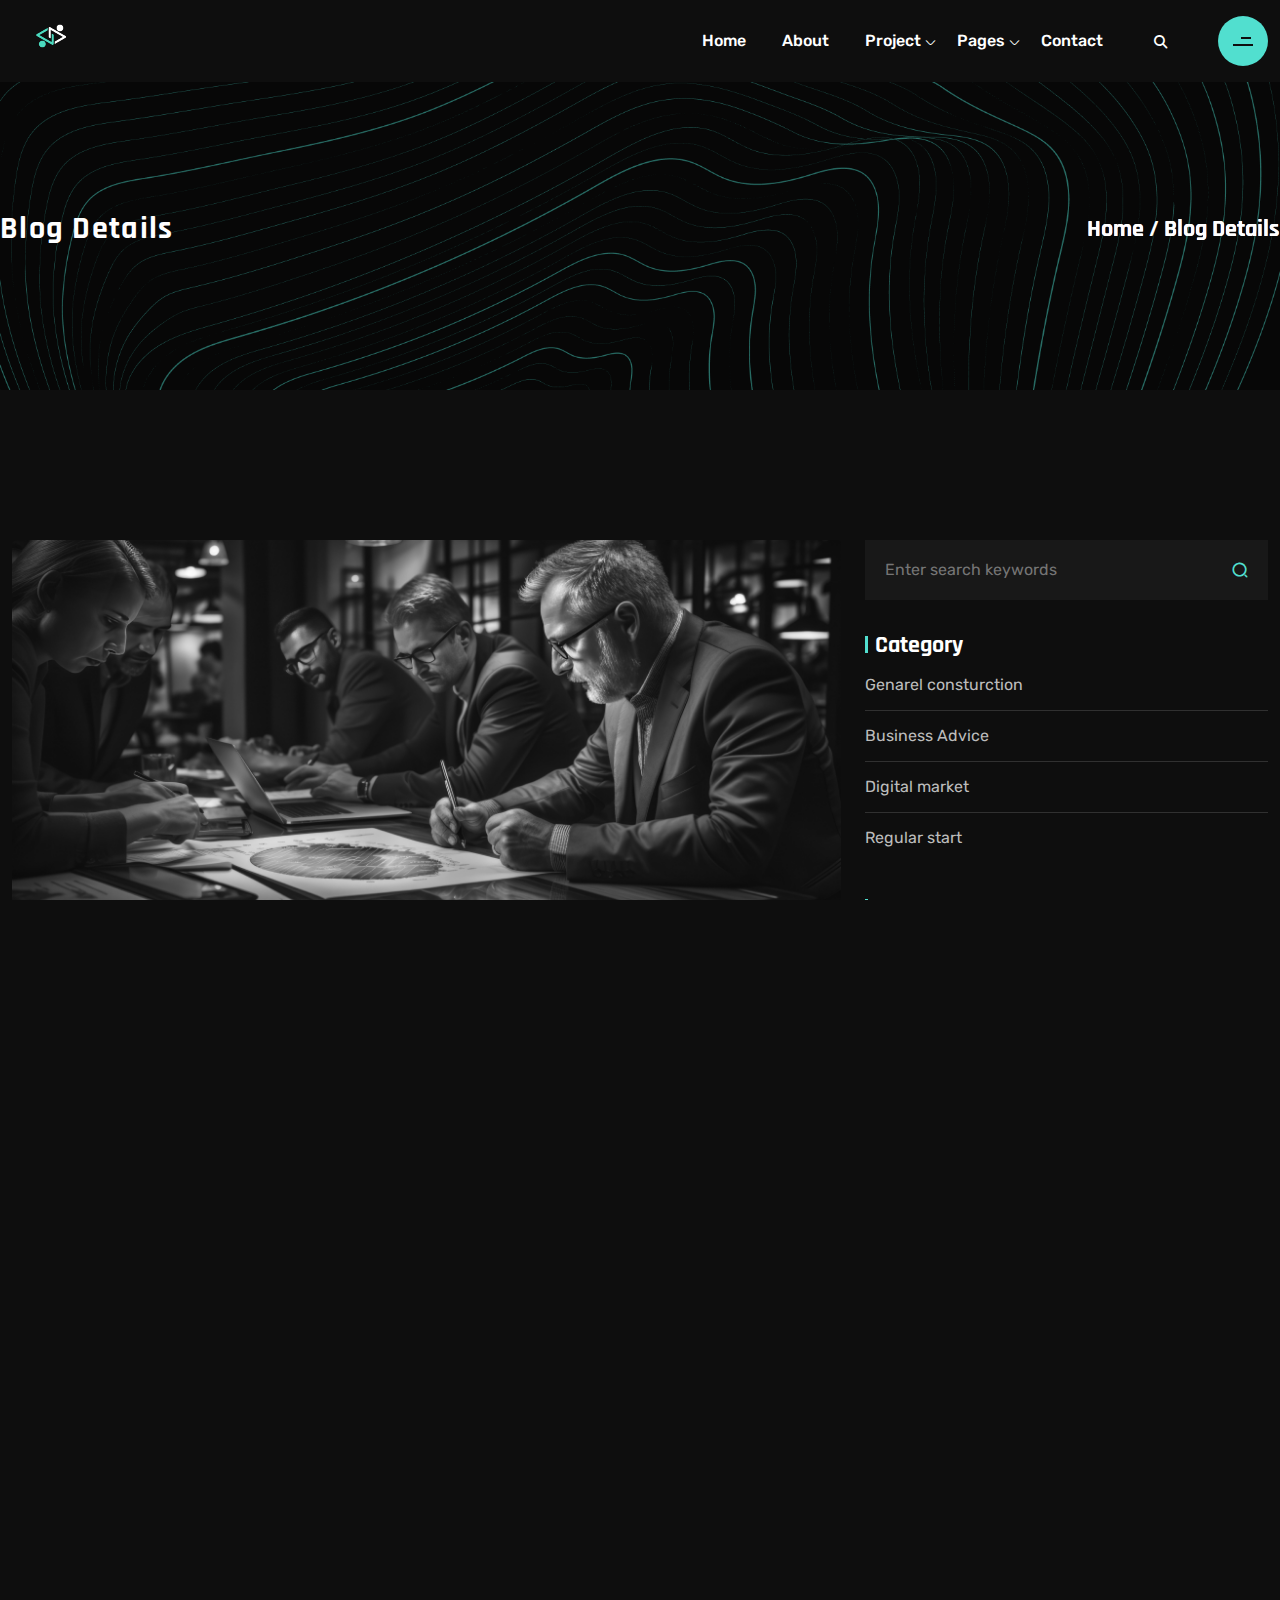
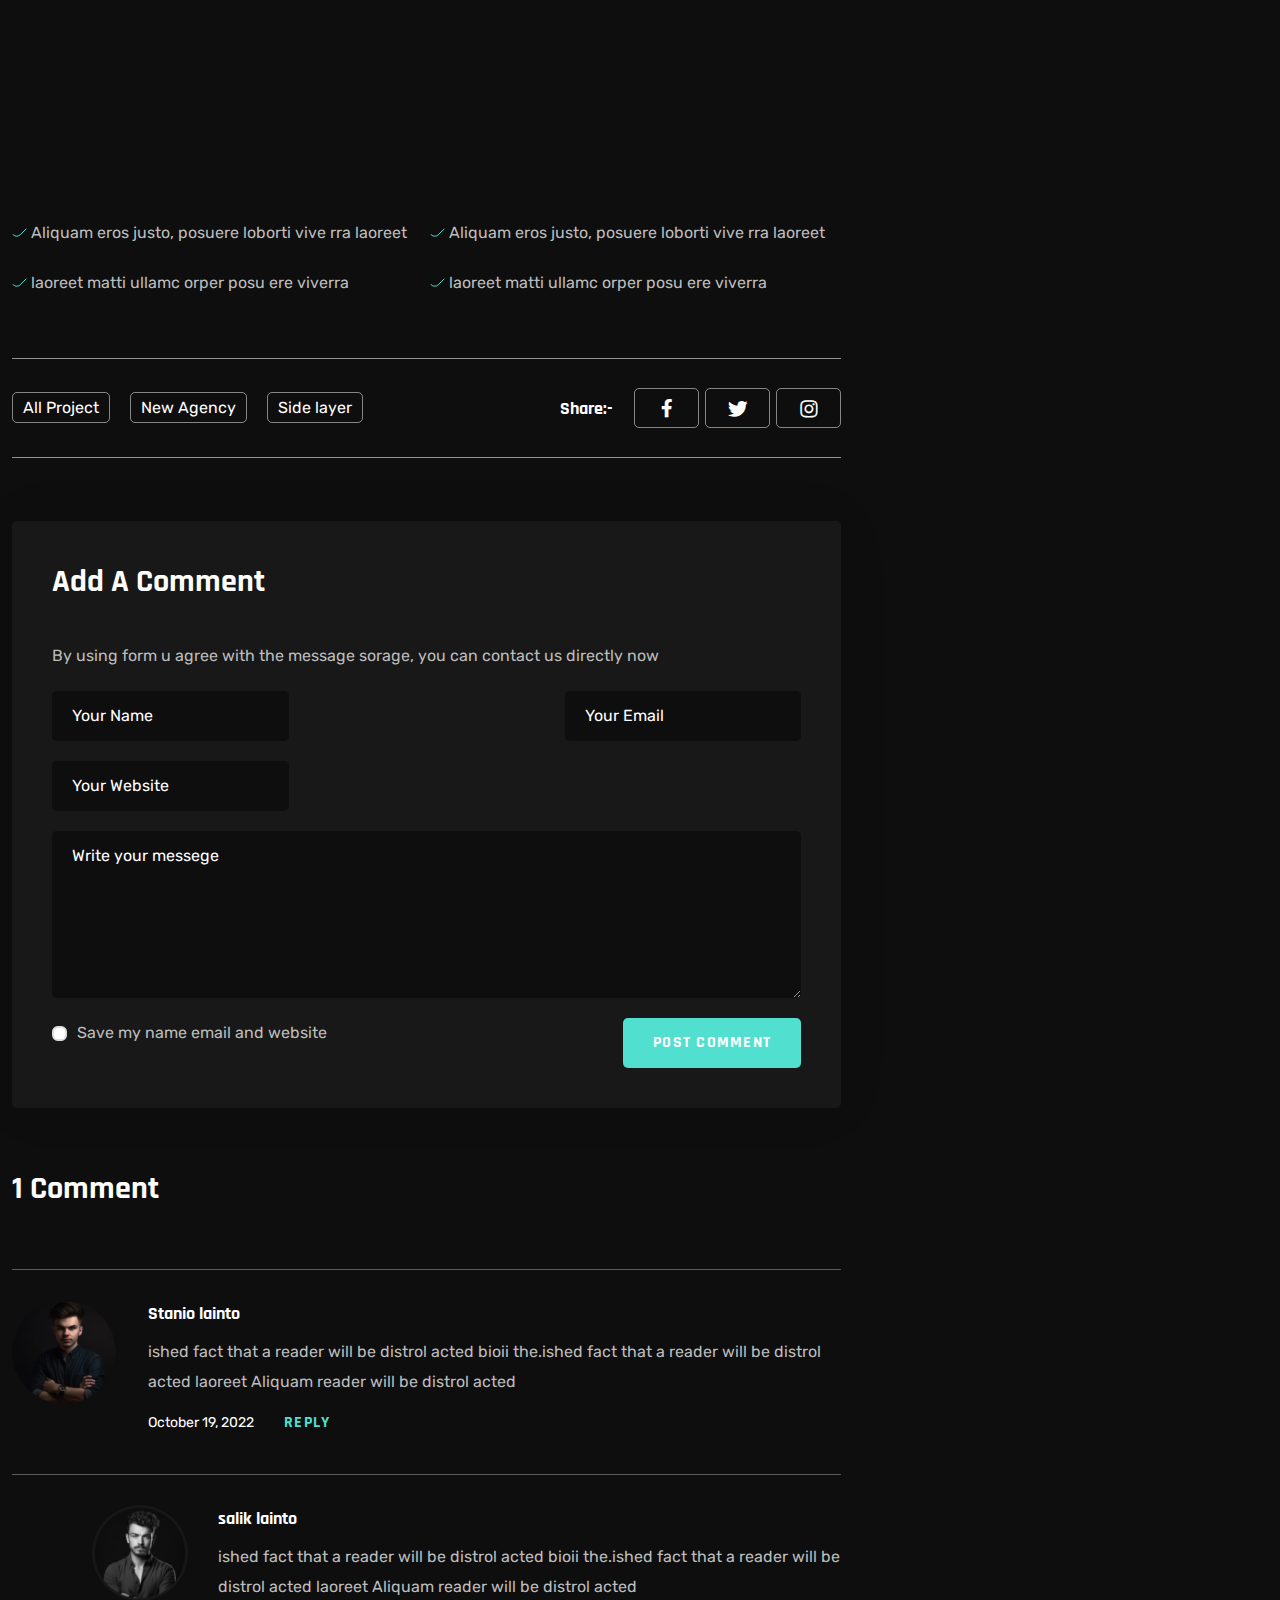
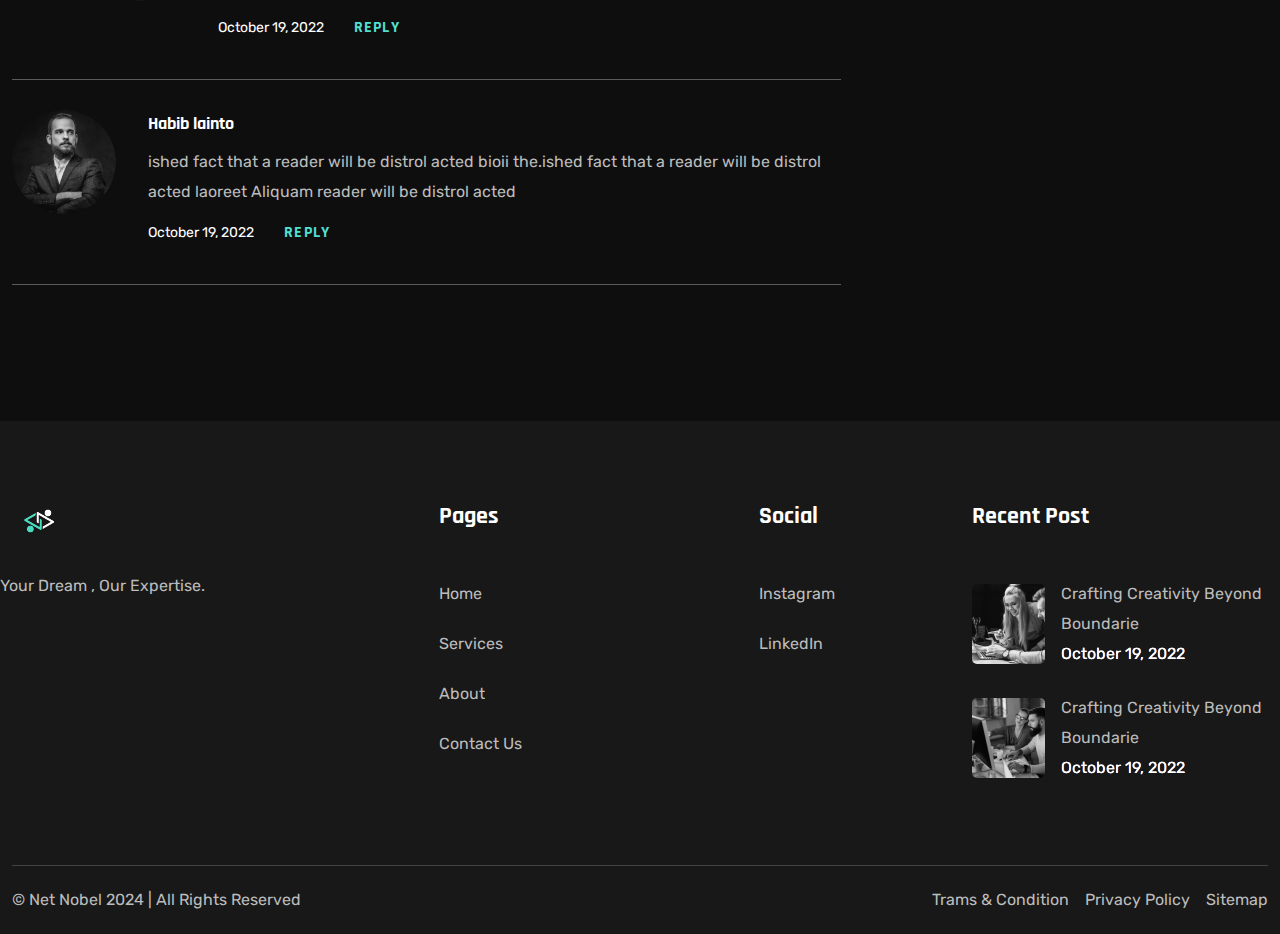
<file: Nestbyte Html Template/With Images/nestbyte/blog-single.html>
<!doctype html>
<html lang="en">
<head>
    <title>Nistbyte - Blog Single</title>
    <meta charset="UTF-8">
    <meta name="viewport" content="width=device-width, initial-scale=1.0">
    <link rel="stylesheet" href="assets/css/tabanimation.css">
    <link rel="stylesheet" href="assets/css/bootstrap.min.css">
    <link rel="stylesheet" href="assets/css/iconsax-style.css">
    <link rel="stylesheet" href="assets/css/iconly.css">
    <link rel="stylesheet" href="assets/css/lity.min.css">
    <link rel="stylesheet" href="assets/css/swiper-bundle.min.css">

    <link rel="stylesheet" href="assets/css/slick.css">
    <link rel="stylesheet" href="assets/css/slick-theme.css">

    <link rel="stylesheet" href="assets/css/style.css">
    <link rel="stylesheet" href="assets/css/responsive.css">
</head>
<body class="nba_demo_one">
    <div class="preloader" id="preloader">
        <svg viewBox="0 0 1920 1080" preserveAspectRatio="none" version="1.1">
          <path d="M0,0 C305.333333,0 625.333333,0 960,0 C1294.66667,0 1614.66667,0 1920,0 L1920,1080 C1614.66667,1080 1294.66667,1080 960,1080 C625.333333,1080 305.333333,1080 0,1080 L0,0 Z"></path>
        </svg>
        <div class="inner">
          <canvas class="progress-bar" id="progress-bar" width="200" height="200"></canvas>
          <figure><img src="assets/images/logo.png" alt="Image"></figure>
          <small>Loading</small> </div>
        <!-- end inner -->
      </div>
      <!-- end preloder -->
      
<div class="smooth-scroll" data-scroll-container>
    <div class="section-wrapper" data-scroll-section>  
    
<!-- Header Start -->
<header>
    <!-- <div class="nb__top-header d-none d-lg-block nb-bg2  nb-darkv1 nb-mp">
        <div class="container">
            <div class="d-flex justify-content-between">
                <div class="nb__info-items d-flex align-items-center pera-content">
                    <a href="mailto:info@example.com" class="d-flex align-items-center text-white">
                        <i class="nb_icon nb_icon-envelop mr-10"></i>
                        <p class="nb-bcl">info@example.com </p>
                    </a>
                </div>
                <div class="nb__info-items d-flex align-items-center pera-content justify-content-center text-white">
                    <i class="nb_icon nb_icon-location mr-10"></i>
                    <p class="nb-bcl">791 Douglas, Collinsville, Virginia, USA</p>
                </div>
                <div class="nb__info-items d-flex align-items-center pera-content  justify-content-center">
                    <a href="tel:6295550129" class="d-flex align-items-center text-white">
                        <i class="nb_icon nb_icon-call mr-10"></i>
                        <p class="nb-bcl">(629) 555-0129</p>
                    </a>
                </div>
                <div class="nb__info-items d-flex align-items-center justify-content-end after-content-none nb__top-social-icon text-white">
                    <a href="#"><i class="nb_icon nb_icon-facebook"></i></a>
                    <a href="#"><i class="nb_icon nb_icon-twitter"></i></a>
                    <a href="#"><i class="nb_icon nb_icon-instagram"></i></a>
                    <a href="#"><i class="nb_icon nb_icon-linkedin"></i></a>
                </div>
                
            </div>
        </div>
    </div> -->
    <div class="nb__main-header nb-abg nb-darkv1 border-0">
        <div class="container ">
            <div class="row">
                <div class="col-6 col-lg-3">
                    <div class="nb__logo">
                        <a href="index.html">
                            <img src="assets/images/logo.png" alt="logo">
                        </a>
                    </div>
                </div>
                <div class="col-6 col-lg-9 d-flex align-items-center justify-content-end">
                    <nav class="nb__navmenu text-center ps-xl-5 ul-li d-none d-lg-block">
                        <ul>
                            <li><a href="index.html">Home</a></li>
                            <li><a href="about.html">About</a></li>
                            <li class="has-submenu">
                                <a href="javascript:void(0)">Project</a>
                                <ul class="submenu-wrapper">
                                    <li><a href="project.html">Project</a></li>
                                    <li><a href="project-details.html">Project Details</a></li>
                                </ul>
                            </li>
                            <li class="has-submenu">
                                <a href="javascript:void(0)">Pages</a>
                                <ul class="submenu-wrapper">
                                    <!-- <li><a href="services.html">Services</a></li> -->
                                    <li><a href="service-details.html">Service Details</a></li>
                                    <li><a href="faq.html">Faq</a></li>
                                </ul>
                            </li>
                            <!-- <li class="has-submenu">
                                <a href="javascript:void(0)">Blog</a>
                                <ul class="submenu-wrapper">
                                    <li><a href="blog.html">Blog List</a></li>
                                    <li><a href="blog-single.html">Blog Details</a></li>
                                </ul>
                            </li> -->
                            <li><a href="contact.html">Contact</a></li>
                        </ul>
                    </nav>
                    <div class="nb__header-search-form mr-45 ml-25 d-none d-sm-block">
                        <form class="nd__search">
                            <input type="text" id="search" class="search__input" placeholder="Search...." />
                            <button type="button" class="search__button search__button-dkv">
                                <i class="nb_icon nb_icon-search nb-wcl"></i>
                            </button>
                        </form>
                    </div>
                    <button type="button" class="header-toggle offcanvus-toggle d-lg-inline-flex d-none">
                        <span class="offcanvas_border_one"></span>
                        <span></span>
                    </button>
                    <button type="button" class="header-toggle mobile-menu-toggle d-lg-none">
                        <span class="offcanvas_border_one"></span>
                        <span></span>
                    </button>
                </div>
            </div>
        </div>
    </div>
</header>
<!-- Header End -->

<!--offcanvus start-->
<div class="offcanvus-box position-fixed bg-white">
    <a href="javascript:void(0)" class="offcanvus-close"><i class="isax icon-close-circle1"></i></a>
    <div class="content-top">
        <a href="index.html" class="offcanvus-logo"><img src="assets/images/balck_logo.svg" alt="logo"></a>
        <p class="mb-0 mt-32 fw-light">Distrak Street 2SK Line, Germanygalore@inside-support.com (+125) 2156-2145
        </p>
    </div>
    <div class="offcanvus-gallery d-flex align-items-center flex-wrap">
        <a href="#"><img src="assets/images/gallery/1.jpg" alt="not found"></a>
        <a href="#"><img src="assets/images/gallery/2.jpg" alt="not found"></a>
        <a href="#"><img src="assets/images/gallery/3.jpg" alt="not found"></a>
        <a href="#"><img src="assets/images/gallery/4.jpg" alt="not found"></a>
        <a href="#"><img src="assets/images/gallery/5.jpg" alt="not found"></a>
        <a href="#"><img src="assets/images/gallery/6.jpg" alt="not found"></a>
    </div>
</div>
<!--offcanvus end-->

<!--mobile menu start-->
<div class="mobile-menu ul-li">
    <a href="javascript:void(0)" class="close"><i class="isax icon-close-circle1"></i></a>
    <a href="index.html" class="logo"><img src="assets/images/logo.png" alt="logo" class="img-fluid"></a>
    <ul class="mobile-nav-menu">
        <li class="has-submenu">
            <a href="javascript:void(0)">Home</a>
            <i class="isax icon-arrow-down1"></i>
            <ul class="submenu-wrapper">
                <li><a href="index.html">Home 1</a></li>
                <li><a href="index2.html">Home 2</a></li>
            </ul>
        </li>
        <li><a href="about.html">About</a></li>
        <li class="has-submenu">
            <a href="javascript:void(0)">Project</a>
            <i class="isax icon-arrow-down1"></i>
            <ul class="submenu-wrapper">
                <li><a href="project.html">Project</a></li>
                <li><a href="project-details.html">Project Details</a></li>
            </ul>
        </li>
        <li class="has-submenu">
            <a href="javascript:void(0)">Pages</a>
            <i class="isax icon-arrow-down1"></i>
            <ul class="submenu-wrapper">
                <!-- <li><a href="services.html">Services</a></li> -->
                <li><a href="service-details.html">Service Details</a></li>
                <li><a href="faq.html">Faq</a></li>
            </ul>
        </li>
        <li class="has-submenu">
            <a href="javascript:void(0)">Blog</a>
            <i class="isax icon-arrow-down1"></i>
            <ul class="submenu-wrapper">
                <li><a href="blog.html">Blog List</a></li>
                <li><a href="blog-single.html">Blog Details</a></li>
            </ul>
        </li>
        <li><a href="contact.html">Contact</a></li>
    </ul>
</div>
<!--mobile menu end-->



<!-- About Bredcrumb Start -->
<section class="nb_bredcrumb nb-bg1 nb-mp ">
    <div class="nb_bredcrumb_wrapper">
        <div class="nbv2-container">
            <div class="nb_bredcrumb_wrapper_container nb-dw justify-content-between">
                    <div class="nb_bredcrumb_left">
                        <div class="nb-about-contain">
                            <h4 class="mb_name nb-f32 nb-fw7 nb-wcl nb-ffh">
                                Blog Details
                            </h4>
                        </div>
                    </div>
                    <div class="nb_bredcrumb_right">
                        <div>
                            <h4 class="nb-about-contain-link mb_name nb-wcl nb-f24 nb-fw7  nb-ffh text-end ">
                                <a href="#" class="nb-ahbr">Home</a>
                                <span>/</span>
                                <a href="#" class="nb-ahbr">Blog Details</a>
                            </h4>
                        </div>
                    </div>
            </div>
        </div>
    </div>
</section>
<!-- About Bredcrumb End -->


<section class="pt-150 pb-120 nb-bg1 nb__mobile-pt-100">
    <div class="container">
        <div class="row">
            <div class="col-12 col-md-8">
                <div>
                    <div class="mb-30 nb-admin-banner">
                        <img src="assets/images/blog-banner.png" alt="blog-banner.png">
                    </div>
                    <div class="nb-admin-box-contain">
                        <h4>
                            Where Creativity Knows No Limits
                        </h4>

                        <ul class="nb-admin-box-ul">
                            <li>
                                <a href="#" class="nb-admin-box">
                                    <span>
                                        <img src="assets/images/by-admin.png" alt="by-admin.png">
                                    </span>

                                    <span class="nb_animation_text_link nb-f16 nb-fw4 nb-bcl nb-ffb " data-replace="By admin">
                                        By admin
                                    </span>
                                </a>
                            </li>

                            <li>
                                <a href="#" class="nb-admin-box">
                                    <span class="nb-admin-box-icons">
                                        <i class="fa-solid fa-folder-open"></i>
                                    </span>

                                    <span class="nb_animation_text_link nb-f16 nb-fw4 nb-bcl nb-ffb " data-replace="Category">
                                        Category
                                    </span>
                                </a>
                            </li>

                            <li>
                                <a href="#" class="nb-admin-box">
                                    <span class="nb-admin-box-icons">
                                        <i class="fa-regular fa-comments"></i>
                                    </span>

                                    <span class="nb_animation_text_link nb-f16 nb-fw4 nb-bcl nb-ffb " data-replace="Comments (05)">
                                        Comments (05)
                                    </span>
                                </a>
                            </li>
                        </ul>

                        <p class="nb-f16 nb-fw4 nb-bcl nb-ffb mb-30">
                            Aliquam eros justo, posuere loborti viverra laoreet matti ullamcorper posuere viverra .Aliquam eros justo, posuere lobortis, viverra laoreet augue mattis fermentum ullamcorper viverra laoreet Aliquam eros justo, posuere loborti viverra laoreet matti ullamcorper posuere viverra .Aliquam eros justo, posuere lobortis non, viverra laoreet augue mattis.Aliquam eros justo, posuere loborti viverra laoreet matti ullamcorper posuere viverra .Aliquam eros justo, posuere lobortis, viverra laoreet augue mattis fermentum ullamcorper viverra laoreet Aliquam eros justo, posuere loborti viverra laoreet matti ullamcorper posuere viverra .Aliquam 
                        </p>

                        <p class="nb-f16 nb-fw4 nb-bcl nb-ffb mb-50">
                            Aliquam eros justo, posuere loborti viverra laoreet matti ullamcorper posuere viverra .Aliquam eros justo, posuere lobortis, viverra laoreet augue mattis fermentum ullamcorper viverra laoreet Aliquam eros justo, posuere loborti viverra laoreet matti ullamcorper posuere viverra .Aliquam eros justo, posuere lobortis non.
                        </p>

                    </div>
                    <div class="nb-blog-info-contain">
                        <div class="nb-blog-info pt-35 pb-35 pl-40 pr-40">
                            <p class="nb-f16 nb-fw4 nb-bcl nb-ffb mb-10">
                                Aliquam eros justo, posuere loborti viverra laoreet matullamcorper posuere viverra .Aliquam eros justo, posuere lobortis, viverra laoreet augue mattis fermentum ullamcorper
                            </p>

                            <h6 class="nb-f18 nb-fw7 nb-wcl nb-ffh">
                                Stanio lainto
                            </h6>

                            <span>
                                <svg width="84" height="60" viewBox="0 0 84 60" fill="none" xmlns="http://www.w3.org/2000/svg">
                                    <g opacity="0.7">
                                    <mask id="path-1-inside-1_3201_234" fill="white">
                                    <path d="M18 3.14722e-06C27.9375 4.88475e-06 36 8.06251 36 18L36 36C36 49.3125 25.125 60 12 60C8.62499 60 5.99999 57.375 5.99999 54C5.99999 50.8125 8.62499 48 12 48C18.5625 48 24 42.75 24 36L24 35.0625C21.9375 35.625 20.0625 36 18 36C7.87499 36 -8.06475e-06 28.125 -6.29444e-06 18C-4.55691e-06 8.0625 7.875 1.37691e-06 18 3.14722e-06ZM84 18L84 36C84 49.3125 73.125 60 60 60C56.625 60 54 57.375 54 54C54 50.8125 56.625 48 60 48C66.5625 48 72 42.75 72 36L72 35.0625C69.9375 35.625 68.0625 36 66 36C55.875 36 48 28.125 48 18C48 8.06251 55.875 9.7695e-06 66 1.15398e-05C75.9375 1.32773e-05 84 8.06251 84 18Z"/>
                                    </mask>
                                    <path d="M24 35.0625L25 35.0625L25 33.7533L23.7369 34.0977L24 35.0625ZM72 35.0625L73 35.0625L73 33.7533L71.7369 34.0977L72 35.0625ZM18 1C27.3852 1 35 8.61479 35 18L37 18C37 7.51022 28.4898 -0.999995 18 -0.999997L18 1ZM35 18L35 36L37 36L37 18L35 18ZM35 36C35 48.7551 24.5778 59 12 59L12 61C25.6722 61 37 49.8699 37 36L35 36ZM12 59C9.17727 59 6.99999 56.8227 6.99999 54L4.99999 54C4.99999 57.9273 8.0727 61 12 61L12 59ZM6.99999 54C6.99999 51.3444 9.19744 49 12 49L12 47C8.05254 47 4.99999 50.2806 4.99999 54L6.99999 54ZM12 49C19.1046 49 25 43.3125 25 36L23 36C23 42.1876 18.0204 47 12 47L12 49ZM25 36L25 35.0625L23 35.0625L23 36L25 36ZM23.7369 34.0977C21.7136 34.6495 19.9357 35 18 35L18 37C20.1893 37 22.1614 36.6005 24.2631 36.0273L23.7369 34.0977ZM18 35C8.42728 35 0.999992 27.5727 0.999994 18L-1.00001 18C-1.00001 28.6773 7.32271 37 18 37L18 35ZM0.999994 18C0.999995 8.60797 8.43408 1 18 1L18 -0.999997C7.31592 -0.999999 -1 7.51703 -1.00001 18L0.999994 18ZM83 18L83 36L85 36L85 18L83 18ZM83 36C83 48.7552 72.5778 59 60 59L60 61C73.6722 61 85 49.8699 85 36L83 36ZM60 59C57.1773 59 55 56.8227 55 54L53 54C53 57.9273 56.0727 61 60 61L60 59ZM55 54C55 51.3444 57.1974 49 60 49L60 47C56.0525 47 53 50.2806 53 54L55 54ZM60 49C67.1046 49 73 43.3125 73 36L71 36C71 42.1876 66.0204 47 60 47L60 49ZM73 36L73 35.0625L71 35.0625L71 36L73 36ZM71.7369 34.0977C69.7136 34.6495 67.9357 35 66 35L66 37C68.1893 37 70.1614 36.6005 72.2631 36.0273L71.7369 34.0977ZM66 35C56.4273 35 49 27.5727 49 18L47 18C47 28.6773 55.3227 37 66 37L66 35ZM49 18C49 8.60797 56.4341 1.00001 66 1.00001L66 -0.999988C55.3159 -0.99999 47 7.51704 47 18L49 18ZM66 1.00001C75.3852 1.00001 83 8.6148 83 18L85 18C85 7.51023 76.4898 -0.999987 66 -0.999988L66 1.00001Z" fill="#51DFCF" mask="url(#path-1-inside-1_3201_234)"/>
                                    </g>
                                    </svg>
                            </span>
                        </div>
                        <div>
                            <img src="assets/images/blog-info-img.png" alt="blog-info-img.png">
                        </div>
                    </div>
                    <div class="mb-60">
                        <p class="nb-f16 nb-fw4 nb-bcl nb-ffb mb-20">
                            Aliquam eros justo, posuere loborti viverra laoreet matti ullamcorper posuere viverra .Aliquam eros justo, posuere lobortis, viverra laoreet augue mattis fermentum ullamcorper viverra laoreet Aliquam eros justo, posuere loborti viverra laoreet matti ullamcorper posuere viverra .Aliquam eros justo, posuere lobortis non.
                        </p>

                        <ul class="nb-blog-info-list-item mb-0">
                            <li class="nb-f16 nb-fw4 nb-bcl nb-ffb">
                                <span>
                                    <svg xmlns="http://www.w3.org/2000/svg" width="15" height="11" viewBox="0 0 15 11" fill="none">
                                        <path d="M1 6.57143L1.17875 6.75018C3.13137 8.7028 6.2972 8.7028 8.24982 6.75018L14 1" stroke="#51DFCF" stroke-linecap="round" stroke-linejoin="round"/>
                                    </svg>
                                </span>
                                Aliquam eros justo, posuere loborti vive rra laoreet
                            </li>

                            <li class="nb-f16 nb-fw4 nb-bcl nb-ffb">
                                <span>
                                    <svg xmlns="http://www.w3.org/2000/svg" width="15" height="11" viewBox="0 0 15 11" fill="none">
                                        <path d="M1 6.57143L1.17875 6.75018C3.13137 8.7028 6.2972 8.7028 8.24982 6.75018L14 1" stroke="#51DFCF" stroke-linecap="round" stroke-linejoin="round"/>
                                    </svg>
                                </span>
                                Aliquam eros justo, posuere loborti vive rra laoreet
                            </li>

                            <li class="nb-f16 nb-fw4 nb-bcl nb-ffb">
                                <span>
                                    <svg xmlns="http://www.w3.org/2000/svg" width="15" height="11" viewBox="0 0 15 11" fill="none">
                                        <path d="M1 6.57143L1.17875 6.75018C3.13137 8.7028 6.2972 8.7028 8.24982 6.75018L14 1" stroke="#51DFCF" stroke-linecap="round" stroke-linejoin="round"/>
                                    </svg>
                                </span>
                                laoreet matti ullamc orper posu ere viverra
                            </li>


                            <li class="nb-f16 nb-fw4 nb-bcl nb-ffb">
                                <span>
                                    <svg xmlns="http://www.w3.org/2000/svg" width="15" height="11" viewBox="0 0 15 11" fill="none">
                                        <path d="M1 6.57143L1.17875 6.75018C3.13137 8.7028 6.2972 8.7028 8.24982 6.75018L14 1" stroke="#51DFCF" stroke-linecap="round" stroke-linejoin="round"/>
                                    </svg>
                                </span>
                                laoreet matti ullamc orper posu ere viverra
                            </li>
                        </ul>
                    </div>
                    <div class="nb-Category-link">
                        <ul class="nb-Category-link-ul-1">
                            <li>
                                <a class="nb-Category-link-a" href="#">
                                    All Project
                                </a>
                            </li>

                            <li>
                                <a class="nb-Category-link-a" href="#">
                                    New Agency
                                </a>
                            </li>

                            <li>
                                <a class="nb-Category-link-a" href="#">
                                    Side layer
                                </a>
                            </li>
                        </ul>

                        <ul class="nb-Category-link-ul-2 align-items-center">

                            <li class="nb-f18 nb-fw7 nb-wcl nb-ffh  pr-15">
                                Share:-
                            </li>

                            <li class="nb-btna-hbr">
                                <a class="nb-Category-link-icons  nb-btna" href="#">
                                    <i class="nb_icon nb_icon-facebook"></i>
                                </a>
                            </li>

                            <li class="nb-btna-hbr">
                                <a class="nb-Category-link-icons nb-btna" href="#">
                                    <i class="nb_icon nb_icon-twitter"></i>
                                </a>
                            </li>
                            <li class="nb-btna-hbr">
                                <a class="nb-Category-link-icons nb-btna" href="#">
                                    <i class="nb_icon nb_icon-instagram"></i>
                                </a>
                            </li>
                        </ul>
                    </div>
                    <div class="nb-blog-form-area pt-40 pb-40 pr-40 pl-40 mb-60">
                        <div class="nb-blog-form-contain mb-20">
                            <h4>
                                Add a comment
                            </h4>

                            <p>
                                By using form u agree with the message sorage, you can contact us directly now
                            </p>
                        </div>

                        <form class="nb-blog-form" >
                            <input class="nb-blog-form-input" type="text" placeholder="Your Name" required>

                            <input class="nb-blog-form-input" type="email" placeholder="Your Email" required>

                            <input class="nb-blog-form-input" type="text" placeholder="Your Website" required>

                            <textarea class="nb-blog-form-textarea" name="textarea" id="textarea" cols="30" rows="10" placeholder="Write your messege"></textarea>

                            <span><input id="nb-blog-form-checkbox" class="nb-blog-form-checkbox" type="checkbox" required><label class="nb-blog-form-label" for="nb-blog-form-checkbox">Save my name email and website</label></span>

                            <button class="nb_btn_hover_all nb-contact-contain-button nb-blog-form-button">
                                <span>
                                    Post comment
                                </span>
                            </button>
                        </form>
                    </div>

                    <div class="nb-comment-area">
                        <div class="nb-comment-area-title mb-60">
                            <h4>
                                1 Comment
                            </h4>
                        </div>

                        <ul class="nb-comment-area-ul">
                            <li>
                                <div class="nb-comment-contain-img">
                                    <img src="assets/images/comment-1.png" alt="comment-1.png">
                                </div>

                                <div class="nb-comment-contain">
                                    <h4>
                                        Stanio lainto
                                    </h4>

                                    <p>
                                        ished fact that a reader will be distrol acted bioii the.ished fact that a reader will be distrol acted laoreet Aliquam reader will be distrol acted
                                    </p>

                                    <div class="nb-comment-contain-span">
                                        <p>
                                            October 19, 2022
                                        </p>

                                        <a class="nb_animation_text_link" href="#">
                                            Reply
                                        </a>
                                    </div>
                                </div>
                            </li>

                            <li class="nb-comment-area-ul-padding">
                                <div class="nb-comment-contain-img">
                                    <img src="assets/images/comment-2.png" alt="comment-1.png">
                                </div>

                                <div class="nb-comment-contain">
                                    <h4>
                                        salik lainto
                                    </h4>

                                    <p>
                                        ished fact that a reader will be distrol acted bioii the.ished fact that a reader will be distrol acted laoreet Aliquam reader will be distrol acted
                                    </p>

                                    <div class="nb-comment-contain-span">
                                        <p>
                                            October 19, 2022
                                        </p>

                                        <a class="nb_animation_text_link" href="#">
                                            Reply
                                        </a>
                                    </div>
                                </div>
                            </li>

                            <li>
                                <div class="nb-comment-contain-img">
                                    <img src="assets/images/comment-3.png" alt="comment-1.png">
                                </div>

                                <div class="nb-comment-contain">
                                    <h4>
                                        Habib lainto
                                    </h4>

                                    <p>
                                        ished fact that a reader will be distrol acted bioii the.ished fact that a reader will be distrol acted laoreet Aliquam reader will be distrol acted
                                    </p>

                                    <div class="nb-comment-contain-span">
                                        <p>
                                            October 19, 2022
                                        </p>

                                        <a class="nb_animation_text_link" href="#">
                                            Reply
                                        </a>
                                    </div>
                                </div>
                            </li>
                        </ul>
                    </div>

                </div>
            </div>
            <div class="col-12 col-md-4 mt-40 mt-md-0">
                <form role="search" method="get" class="search-form nb-search-form">
                    <label class="position-relative ">
                        <input type="search" class="search-field nb-search-field nb-bg2 nb-f16 nb-bcl nb-fw4 " placeholder="Enter search keywords" value="" name="s">
                        <i class="isax icon-search-normal-11 nb-f16 nb-mcl nb-fw8"></i>
                    </label>
                </form>
                <div class="nb-widget">
                    <h4 class="nb-fw7 nb-wcl nb-ffh nb-f24 position-relative nb-wlcolorp pl-10 mt-30">Category</h4>
                    <div class="nb-cat-list">
                        <ul class="px-0 d-grid">
                            <li class="cat-item nb-cat-item position-relative nb-bcl nb-icon"><i class="isax icon-arrow-right-11 "></i><a class="nb-f16 nb-fw4 nb-bcl nb-ffb " href="#">Genarel consturction</a></li>
                            <li class="cat-item nb-cat-item position-relative nb-bcl nb-icon"><i class="isax icon-arrow-right-11 "></i><a class="nb-f16 nb-fw4 nb-bcl nb-ffb " href="#">Business Advice</a></li>
                            <li class="cat-item nb-cat-item position-relative nb-bcl nb-icon"><i class="isax icon-arrow-right-11 "></i><a class="nb-f16 nb-fw4 nb-bcl nb-ffb " href="#">Digital market</a></li>
                            <li class="cat-item nb-cat-item position-relative nb-bcl nb-icon"><i class="isax icon-arrow-right-11 "></i><a class="nb-f16 nb-fw4 nb-bcl nb-ffb " href="#">Regular start</a></li>
                        </ul>
                    </div>
                </div>
                <div class="nb-widget">
                    <h4 class="nb-fw7 nb-wcl nb-ffh nb-f24 position-relative nb-wlcolorp pl-10 mt-30 mb-25">Recent post</h4>
                    <div class="nb-related-post">
                        <div class="nbv2_widget_rl_post d-flex align-items-cente mb-4 gap-3 nb-icon">
                            <div class="nbv2_widget_rl_post_img">
                                <a href="#" class="position-relative d-flex align-items-center justify-content-center  "><img src="assets/images/recent-post.png" alt=""> <i class="isax icon-arrow-right1 position-absolute nb-wcl "></i></a>
                            </div>
                            <div class="nbv2_footer_rl_post_content">
                                <a href="#" class="nb-f18 nb-fw7 nb-wcl nb-ffb nb_animation_title_main">
                                    <span class="nb_animation_title_main_non text-capitalize">  storytelling in the work of a creative agency </span>
                                    <span class="nb_animation_title_main_hbr text-capitalize"> storytelling in the work of a creative agency </span>
                                </a>
                                <p class="nb-f14 nb-fw4 nb-bcl nb-ffb nb-ahbr">28th February 2024</p>
                            </div>
                        </div>
                        <div class="nbv2_widget_rl_post d-flex align-items-cente mb-4 gap-3 nb-icon">
                            <div class="nbv2_widget_rl_post_img">
                                <a href="#" class="position-relative d-flex align-items-center justify-content-center  "><img src="assets/images/recent-post1.png" alt=""> <i class="isax icon-arrow-right1 position-absolute nb-wcl "></i></a>
                            </div>
                            <div class="nbv2_footer_rl_post_content">
                                <a href="#" class="nb-f18 nb-fw7 nb-wcl nb-ffb nb_animation_title_main">
                                    <span class="nb_animation_title_main_non text-capitalize">  benefit from creative agency services </span>
                                    <span class="nb_animation_title_main_hbr text-capitalize">benefit from creative agency services </span>
                                </a>
                                <p class="nb-f14 nb-fw4 nb-bcl nb-ffb nb-ahbr">28th February 2024</p>
                            </div>
                        </div>
                        <div class="nbv2_widget_rl_post d-flex align-items-cente mb-4 gap-3 nb-icon">
                            <div class="nbv2_widget_rl_post_img">
                                <a href="#" class="position-relative d-flex align-items-center justify-content-center  "><img src="assets/images/recent-post2.png" alt=""> <i class="isax icon-arrow-right1 position-absolute nb-wcl "></i></a>
                            </div>
                            <div class="nbv2_footer_rl_post_content">
                                <a href="#" class="nb-f18 nb-fw7 nb-wcl nb-ffb nb_animation_title_main">
                                    <span class="nb_animation_title_main_non text-capitalize"> creative agency enhance my brand's identity </span>
                                    <span class="nb_animation_title_main_hbr text-capitalize">creative agency enhance my brand's identity</span>
                                </a>
                                <p class="nb-f14 nb-fw4 nb-bcl nb-ffb nb-ahbr">28th February 2024</p>
                            </div>
                        </div>
                    </div>
                </div>
                <div class="nb-widget">
                    <h4 class="nb-fw7 nb-wcl nb-ffh nb-f24 position-relative nb-wlcolorp pl-10 mt-40 mb-20 ">Archive post</h4>
                    <div class="nb-arcive-list">
                        <ul class="px-0 d-grid">
                            <li class="arc-item nb-arc-item position-relative nb-bcl nb-icon "><i class=" isax icon-arrow-right1 nb-mcl"></i><a class="nb-f16 nb-fw4 nb-bcl nb-ffb nb-ahbr" href="#">July 12, 2021 archive post</a></li>
                            <li class="arc-item nb-arc-item position-relative nb-bcl nb-icon "><i class=" isax icon-arrow-right1 nb-mcl"></i><a class="nb-f16 nb-fw4 nb-bcl nb-ffb nb-ahbr" href="#">July 12, 2021 archive post</a></li>
                        </ul>
                    </div>
                </div>
                <div class="nb-widget">
                    <h4 class="nb-fw7 nb-wcl nb-ffh nb-f24 position-relative nb-wlcolorp pl-10 mt-40 mb-30 ">Tags</h4>
                    <div class="nb-tag-list">
                        <ul class="ps-0 d-flex flex-wrap gap-3">
                            <li class=" mb-15 "><a href="#" class="nb-fw4 nb-wcl nb-ffh nb-f16 nb-ahbr">All Project</a></li>
                            <li class=" mb-15"><a href="#" class="nb-fw4 nb-wcl nb-ffh nb-f16 nb-ahbr">New Agency</a></li>
                            <li class=" mb-15"><a href="#" class="nb-fw4 nb-wcl nb-ffh nb-f16 nb-ahbr">Side layer</a></li>
                            <li class=" mb-15"><a href="#" class="nb-fw4 nb-wcl nb-ffh nb-f16 nb-ahbr">Side layer</a></li>
                        </ul>
                    </div>
                </div>
            </div>
        </div>
    </div>
</section>


<!-- Footer Section Start  -->
<section class="nbv2_footer nb-bg2 nb-mp nb-malls">
    <div class="nbv2_footer_wrapper">
        <div class="container">
            <div class="nbv2_footer_wrapper_container">
                <div class="nbv2_footer_top nb-ptb120">
                    <div class="row">
                        <div class="col-12 col-lg-12 col-xl-3 col-xxl-3 col-md-6 col-sm-12 ps-0">
                            <div class="nbv2_footer_top_logo">
                                <img src="assets/images/logo.png" alt="">
                                <p class="nb-f16 nb-fw4 nb-bcl nb-ffb nb-ptb30">Your Dream , Our Expertise.</p>
                                
                            </div>
                        </div>
                        <div class="col-0 col-lg-12 col-xl-1 col-xxl-1 col-md-0 col-sm-0 ps-0 d-md-none d-sm-none d-lg-block d-xl-block  d-xxl-block"></div>
                        <div class="col-12 col-lg-12 col-xl-2 col-xxl-2 col-md-6 col-sm-12 nb-mtp ">
                            <div class="nbv2_footer_top_link">
                                <h4 class="nb-f24 nb-fw7 nb-wcl nb-ffh pb-5">Pages</h4>
                                <ul class="ps-0">
                                    <li><a href="./index.html" class="nb_animation_text_link nb-f16 nb-fw4 nb-bcl nb-ffb "
                                           data-replace="Mistakes To Avoid"><span class="nb_animation_text_linksp">Home</span></a>
                                    </li>
                                    <li><a href="./service-details.html" class="nb_animation_text_link nb-f16 nb-fw4 nb-bcl nb-ffb "
                                           data-replace="Your Startup"><span class="nb_animation_text_linksp">Services</span></a>
                                    </li>
                                    <li><a href="./about.html" class="nb_animation_text_link nb-f16 nb-fw4 nb-bcl nb-ffb "
                                           data-replace="Knew About Fonts"><span class="nb_animation_text_linksp">About</span></a>
                                    </li>
                                    <li><a href="./contact.html" class="nb_animation_text_link nb-f16 nb-fw4 nb-bcl nb-ffb "
                                           data-replace="Winning Metric "><span class="nb_animation_text_linksp">Contact Us</span></a>
                                    </li>
                                </ul>
                            </div>
                        </div>
                        <div class="col-0 col-lg-12 col-xl-1 col-xxl-1 col-md-0 col-sm-0 ps-0 d-md-none d-sm-none d-lg-block d-xl-block  d-xxl-block"></div>
                        <div class="col-12 col-lg-2 col-xl-2 col-xxl-2 col-md-6 col-sm-12 nb-mtp">
                            <div class="nbv2_footer_top_link">
                                <h4 class="nb-f24 nb-fw7 nb-wcl nb-ffh pb-5">Social</h4>
                                <ul class="ps-0">
                                    <li><a href="https://www.instagram.com/net.nobel/" class="nb_animation_text_link nb-f16 nb-fw4 nb-bcl nb-ffb "
                                           data-replace="Teahnical"><span
                                            class="nb_animation_text_linksp">Instagram</span></a></li>
                                    <li><a href="https://www.linkedin.com/company/net-nobel" class="nb_animation_text_link nb-f16 nb-fw4 nb-bcl nb-ffb "
                                           data-replace="Traslation"><span
                                            class="nb_animation_text_linksp">LinkedIn</span></a></li>
                                    
                                </ul>
                            </div>
                        </div>
                        <div class="col-12 col-lg-12 col-xl-3 col-xxl-3 col-md-6 col-sm-12 nb-mtp">
                            <div class="nbv2_footer_top_post">
                                <h4 class="nb-f24 nb-fw7 nb-wcl nb-ffh pb-5">Recent Post</h4>
                                <div class="nbv2_footer_rl_post d-flex align-items-center justify-content-between gap-3 mb-4">
                                    <div class="nbv2_footer_rl_post_img">
                                        <img src="assets/images/footer1.png" alt="">
                                    </div>
                                    <div class="nbv2_footer_rl_post_content">
                                        <a href="#" class="nb-f16 nb-fw4 nb-bcl nb-ffb nb-hbra">
                                            Crafting Creativity Beyond Boundarie
                                        </a>
                                        <p class="nb-f16 nb-fw4 nb-bcl nb-ffb nb-ahbr">October 19, 2022</p>
                                    </div>
                                </div>
                                <div class="nbv2_footer_rl_post d-flex align-items-center justify-content-between gap-3 mb-4">
                                    <div class="nbv2_footer_rl_post_img">
                                        <img src="assets/images/footer2.png" alt="">
                                    </div>
                                    <div class="nbv2_footer_rl_post_content">
                                        <a href="#" class="nb-f16 nb-fw4 nb-bcl nb-ffb nb-hbra">
                                            Crafting Creativity Beyond Boundarie
                                        </a>
                                        <p><a href="#" class="nb-f16 nb-fw4 nb-bcl nb-ffb nb-ahbr">October 19, 2022</a>
                                        </p>
                                    </div>
                                </div>
                            </div>
                        </div>
                    </div>
                </div>
                <div class="nbv2_footer_bottom d-flex justify-content-between nb-ptb30 nb-dw nb-cr">
                    <p class="nb-f16 nb-fw4 nb-bcl nb-ffb">© Net Nobel 2024 | All Rights Reserved</p>
                    <div class="nbv2_footer_bottom_link d-flex justify-content-between gap-3 nb-dw nb-ac">
                        <a href="#" class="nb_animation_text_link nb-f16 nb-fw4 nb-bcl nb-ffb"
                           data-replace="Trams & Condition"> <span
                                class="nb_animation_text_linksp">Trams & Condition</span></a>
                        <a href="#" class="nb_animation_text_link nb-f16 nb-fw4 nb-bcl nb-ffb"
                           data-replace="Privacy Policy"> <span
                                class="nb_animation_text_linksp">Privacy Policy</span></a>
                        <a href="#" class="nb_animation_text_link nb-f16 nb-fw4 nb-bcl nb-ffb" data-replace="Sitemap">
                            <span class="nb_animation_text_linksp">Sitemap</span></a>
                    </div>
                </div>
            </div>
        </div>
    </div>
</section>
<!-- Footer Section End  -->
    </div>
</div>

<script src="assets/js/jquery.js"></script>
<script src="assets/js/bootstrap.bundle.min.js"></script>
<script src="assets/js/lity.min.js"></script>
<script src="assets/js/count.js"></script>

<script src="assets/js/marquee.min.js"></script>
<script src="assets/js/slick.min.js"></script>

<script src="assets/js/swiper-bundle.min.js"></script>
<script src="assets/js/main.js"></script>


</body>
</html>
</file>
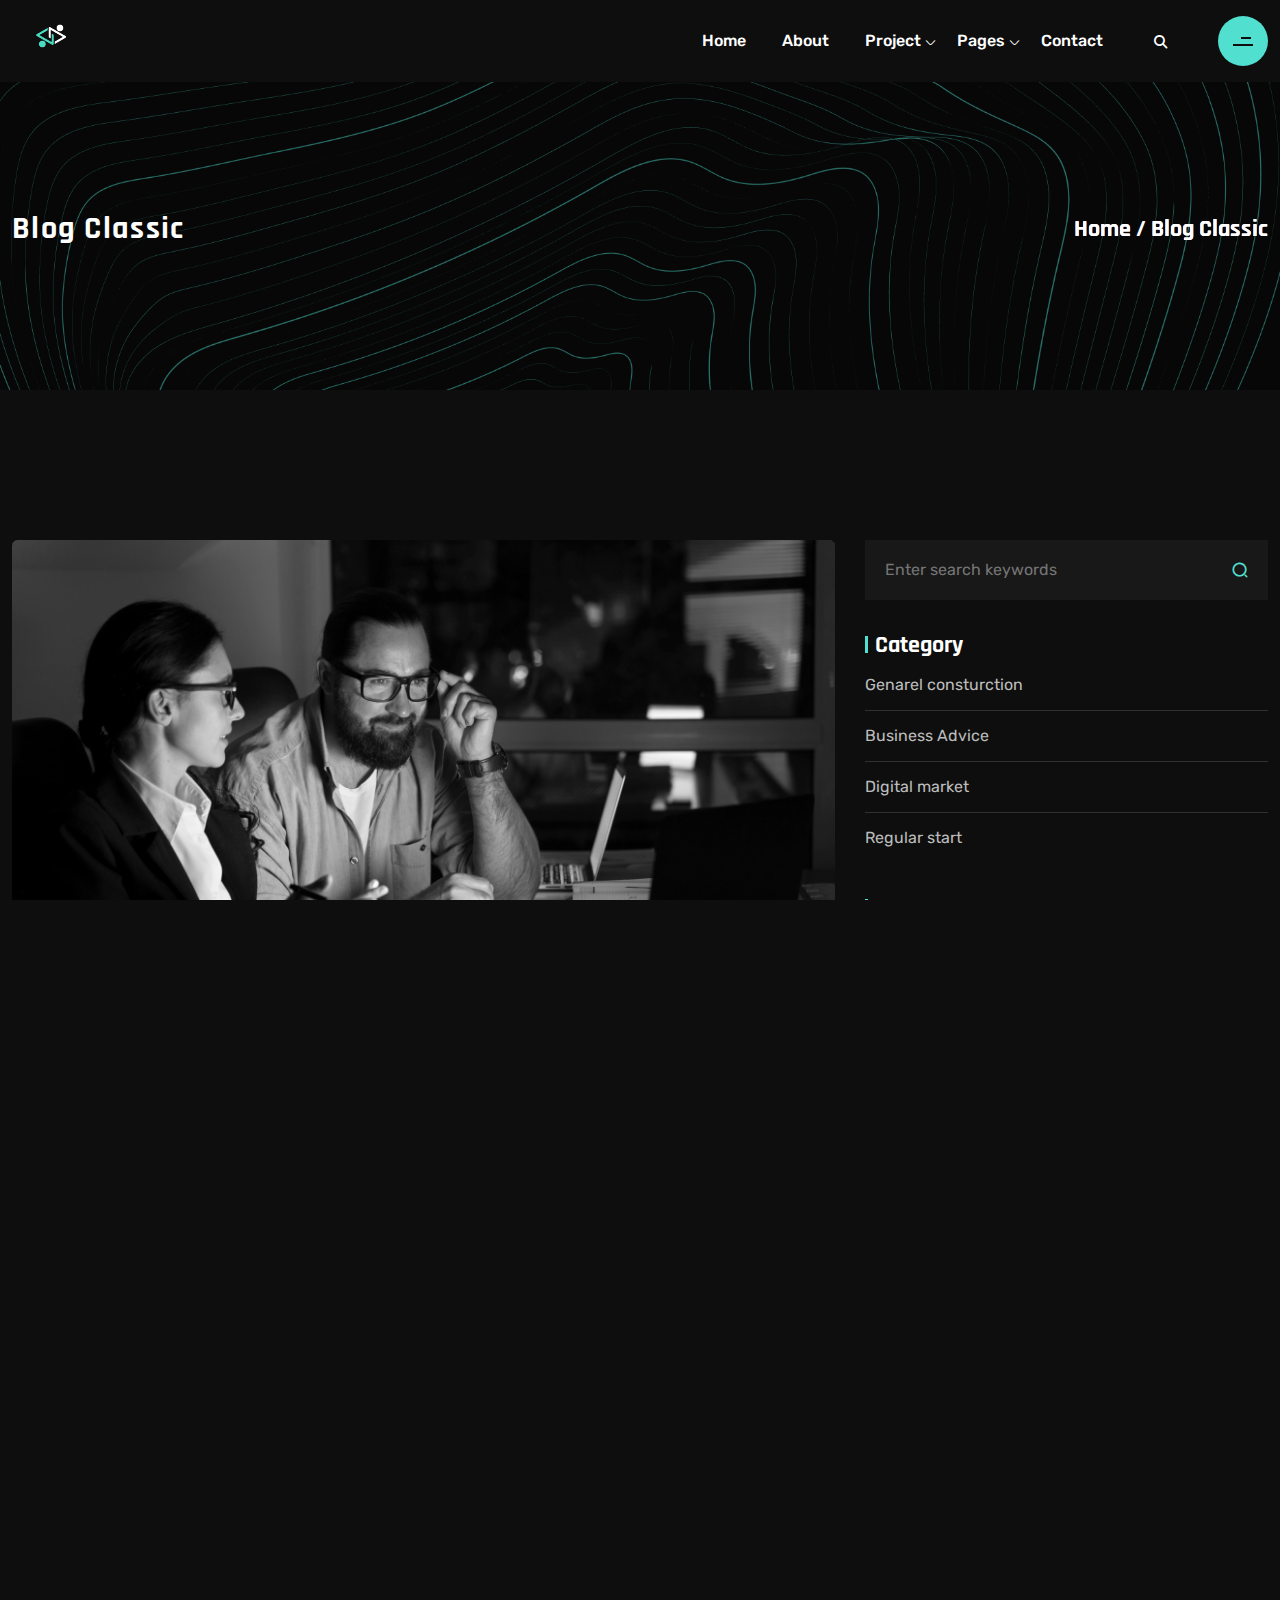
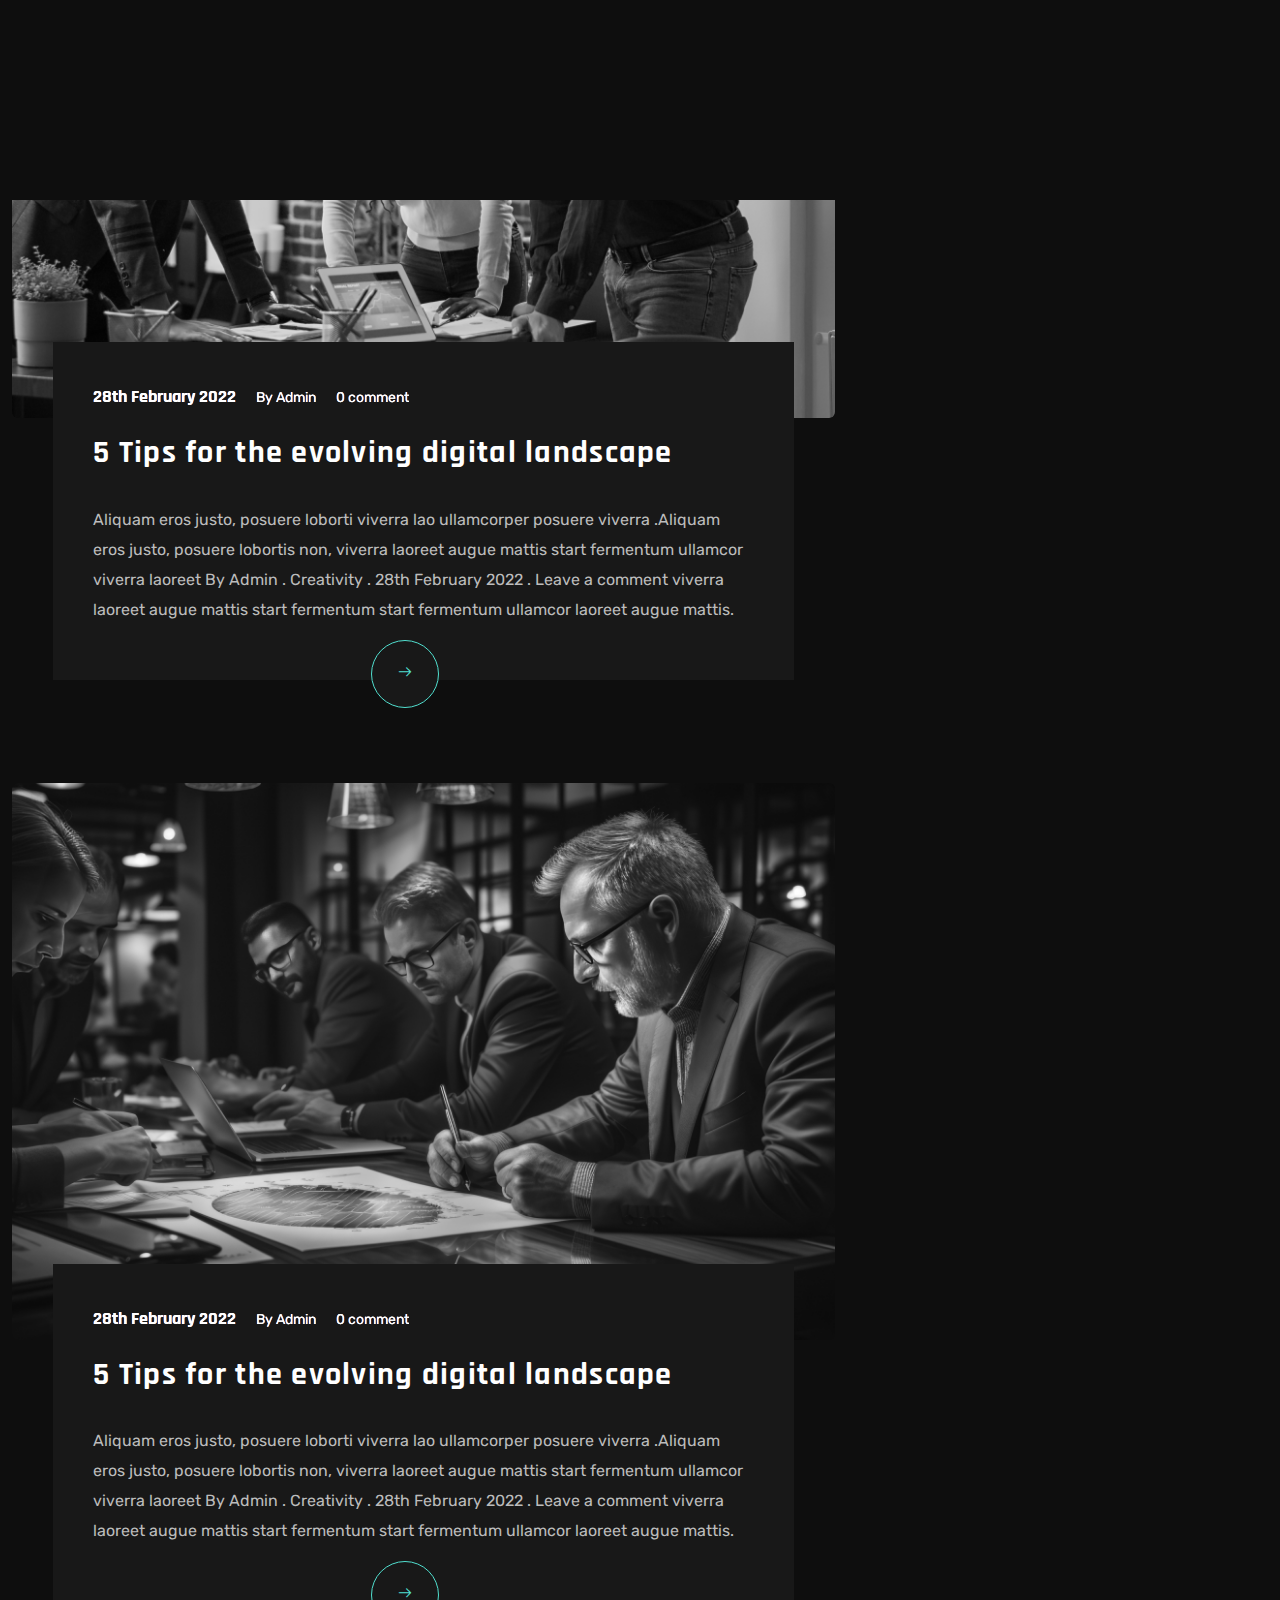
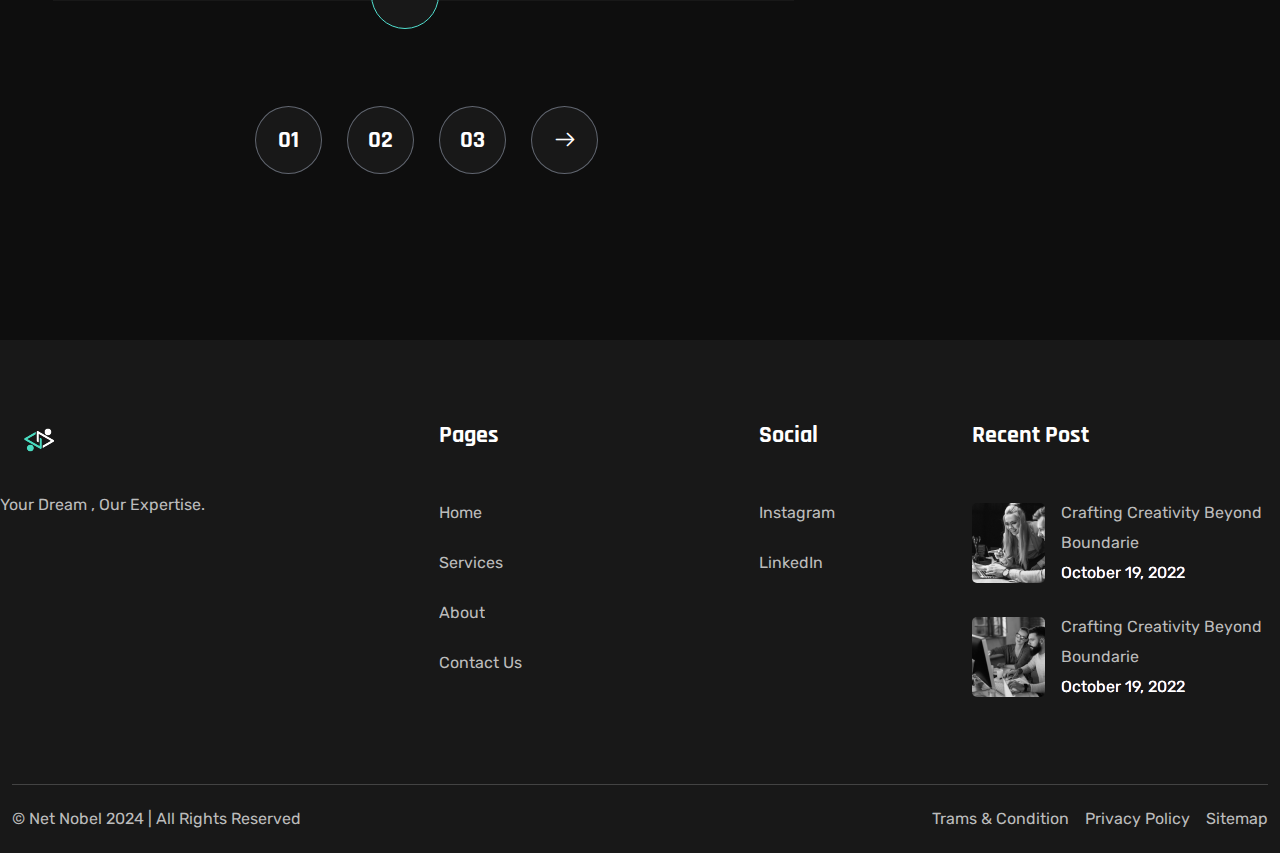
<file: Nestbyte Html Template/With Images/nestbyte/blog.html>
<!doctype html>
<html lang="en">
<head>
    <title>Nistbyte - Blog</title>
    <meta charset="UTF-8">
    <meta name="viewport" content="width=device-width, initial-scale=1.0">

    <link rel="stylesheet" href="assets/css/tabanimation.css">
    <link rel="stylesheet" href="assets/css/bootstrap.min.css">
    <link rel="stylesheet" href="assets/css/iconsax-style.css">
    <link rel="stylesheet" href="assets/css/iconly.css">
    <link rel="stylesheet" href="assets/css/lity.min.css">
    <link rel="stylesheet" href="assets/css/swiper-bundle.min.css">
    <link rel="stylesheet" href="assets/css/slick.css">
    <link rel="stylesheet" href="assets/css/slick-theme.css">

    <link rel="stylesheet" href="assets/css/style.css">
    <link rel="stylesheet" href="assets/css/responsive.css">
</head>
<body class="nba_demo_one">
    <div class="preloader" id="preloader">
        <svg viewBox="0 0 1920 1080" preserveAspectRatio="none" version="1.1">
          <path d="M0,0 C305.333333,0 625.333333,0 960,0 C1294.66667,0 1614.66667,0 1920,0 L1920,1080 C1614.66667,1080 1294.66667,1080 960,1080 C625.333333,1080 305.333333,1080 0,1080 L0,0 Z"></path>
        </svg>
        <div class="inner">
          <canvas class="progress-bar" id="progress-bar" width="200" height="200"></canvas>
          <figure><img src="assets/images/logo.png" alt="Image"></figure>
          <small>Loading</small> </div>
        <!-- end inner -->
      </div>
      <!-- end preloder -->
      
<div class="smooth-scroll" data-scroll-container>
    <div class="section-wrapper" data-scroll-section>  
<!-- Header Start -->
<header>
    <!-- <div class="nb__top-header d-none d-lg-block nb-bg2  nb-darkv1 nb-mp">
        <div class="container">
            <div class="d-flex justify-content-between">
                <div class="nb__info-items d-flex align-items-center pera-content">
                    <a href="mailto:info@example.com" class="d-flex align-items-center text-white">
                        <i class="nb_icon nb_icon-envelop mr-10"></i>
                        <p class="nb-bcl">info@example.com </p>
                    </a>
                </div>
                <div class="nb__info-items d-flex align-items-center pera-content justify-content-center text-white">
                    <i class="nb_icon nb_icon-location mr-10"></i>
                    <p class="nb-bcl">791 Douglas, Collinsville, Virginia, USA</p>
                </div>
                <div class="nb__info-items d-flex align-items-center pera-content  justify-content-center">
                    <a href="tel:6295550129" class="d-flex align-items-center text-white">
                        <i class="nb_icon nb_icon-call mr-10"></i>
                        <p class="nb-bcl">(629) 555-0129</p>
                    </a>
                </div>
                <div class="nb__info-items d-flex align-items-center justify-content-end after-content-none nb__top-social-icon text-white">
                    <a href="#"><i class="nb_icon nb_icon-facebook"></i></a>
                    <a href="#"><i class="nb_icon nb_icon-twitter"></i></a>
                    <a href="#"><i class="nb_icon nb_icon-instagram"></i></a>
                    <a href="#"><i class="nb_icon nb_icon-linkedin"></i></a>
                </div>
                
            </div>
        </div>
    </div> -->
    <div class="nb__main-header nb-abg nb-darkv1 border-0">
        <div class="container ">
            <div class="row">
                <div class="col-6 col-lg-3">
                    <div class="nb__logo">
                        <a href="index.html">
                            <img src="assets/images/logo.png" alt="logo">
                        </a>
                    </div>
                </div>
                <div class="col-6 col-lg-9 d-flex align-items-center justify-content-end">
                    <nav class="nb__navmenu text-center ps-xl-5 ul-li d-none d-lg-block">
                        <ul>
                            <li><a href="index.html">Home</a></li>
                            <li><a href="about.html">About</a></li>
                            <li class="has-submenu">
                                <a href="javascript:void(0)">Project</a>
                                <ul class="submenu-wrapper">
                                    <li><a href="project.html">Project</a></li>
                                    <li><a href="project-details.html">Project Details</a></li>
                                </ul>
                            </li>
                            <li class="has-submenu">
                                <a href="javascript:void(0)">Pages</a>
                                <ul class="submenu-wrapper">
                                    <!-- <li><a href="services.html">Services</a></li> -->
                                    <li><a href="service-details.html">Service Details</a></li>
                                    <li><a href="faq.html">Faq</a></li>
                                </ul>
                            </li>
                            <!-- <li class="has-submenu">
                                <a href="javascript:void(0)">Blog</a>
                                <ul class="submenu-wrapper">
                                    <li><a href="blog.html">Blog List</a></li>
                                    <li><a href="blog-single.html">Blog Details</a></li>
                                </ul>
                            </li> -->
                            <li><a href="contact.html">Contact</a></li>
                        </ul>
                    </nav>
                    <div class="nb__header-search-form mr-45 ml-25 d-none d-sm-block">
                        <form class="nd__search">
                            <input type="text" id="search" class="search__input" placeholder="Search...." />
                            <button type="button" class="search__button search__button-dkv">
                                <i class="nb_icon nb_icon-search nb-wcl"></i>
                            </button>
                        </form>
                    </div>
                    <button type="button" class="header-toggle offcanvus-toggle d-lg-inline-flex d-none">
                        <span class="offcanvas_border_one"></span>
                        <span></span>
                    </button>
                    <button type="button" class="header-toggle mobile-menu-toggle d-lg-none">
                        <span class="offcanvas_border_one"></span>
                        <span></span>
                    </button>
                </div>
            </div>
        </div>
    </div>
</header>
<!-- Header End -->

<!--offcanvus start-->
<div class="offcanvus-box position-fixed bg-white">
    <a href="javascript:void(0)" class="offcanvus-close"><i class="isax icon-close-circle1"></i></a>
    <div class="content-top">
        <a href="index.html" class="offcanvus-logo"><img src="assets/images/balck_logo.svg" alt="logo"></a>
        <p class="mb-0 mt-32 fw-light">Distrak Street 2SK Line, Germanygalore@inside-support.com (+125) 2156-2145
        </p>
    </div>
    <div class="offcanvus-gallery d-flex align-items-center flex-wrap">
        <a href="#"><img src="assets/images/gallery/1.jpg" alt="not found"></a>
        <a href="#"><img src="assets/images/gallery/2.jpg" alt="not found"></a>
        <a href="#"><img src="assets/images/gallery/3.jpg" alt="not found"></a>
        <a href="#"><img src="assets/images/gallery/4.jpg" alt="not found"></a>
        <a href="#"><img src="assets/images/gallery/5.jpg" alt="not found"></a>
        <a href="#"><img src="assets/images/gallery/6.jpg" alt="not found"></a>
    </div>
</div>
<!--offcanvus end-->

<!--mobile menu start-->
<div class="mobile-menu ul-li">
    <a href="javascript:void(0)" class="close"><i class="isax icon-close-circle1"></i></a>
    <a href="index.html" class="logo"><img src="assets/images/logo.png" alt="logo" class="img-fluid"></a>
    <ul class="mobile-nav-menu">
        <li class="has-submenu">
            <a href="javascript:void(0)">Home</a>
            <i class="isax icon-arrow-down1"></i>
            <ul class="submenu-wrapper">
                <li><a href="index.html">Home 1</a></li>
                <li><a href="index2.html">Home 2</a></li>
            </ul>
        </li>
        <li><a href="about.html">About</a></li>
        <li class="has-submenu">
            <a href="javascript:void(0)">Project</a>
            <i class="isax icon-arrow-down1"></i>
            <ul class="submenu-wrapper">
                <li><a href="project.html">Project</a></li>
                <li><a href="project-details.html">Project Details</a></li>
            </ul>
        </li>
        <li class="has-submenu">
            <a href="javascript:void(0)">Pages</a>
            <i class="isax icon-arrow-down1"></i>
            <ul class="submenu-wrapper">
                <!-- <li><a href="services.html">Services</a></li> -->
                <li><a href="service-details.html">Service Details</a></li>
                <li><a href="faq.html">Faq</a></li>
            </ul>
        </li>
        <li class="has-submenu">
            <a href="javascript:void(0)">Blog</a>
            <i class="isax icon-arrow-down1"></i>
            <ul class="submenu-wrapper">
                <li><a href="blog.html">Blog List</a></li>
                <li><a href="blog-single.html">Blog Details</a></li>
            </ul>
        </li>
        <li><a href="contact.html">Contact</a></li>
    </ul>
</div>
<!--mobile menu end-->

<!-- About Bredcrumb Start -->
<section class="nb_bredcrumb nb-bg1">
    <div class="nb_bredcrumb_wrapper">
        <div class="container">
            <div class="nb_bredcrumb_wrapper_container nb-dw justify-content-between">
                    <div class="nb_bredcrumb_left">
                        <div class="nb-about-contain">
                            <h4 class="mb_name nb-f32 nb-fw7 nb-wcl nb-ffh">
                                Blog Classic
                            </h4>
                        </div>
                    </div>
                    <div class="nb_bredcrumb_right">
                        <div>
                            <h4 class="nb-about-contain-link mb_name nb-wcl nb-f24 nb-fw7  nb-ffh text-end ">
                                <a href="#" class="nb-ahbr">Home</a>
                                <span>/</span>
                                <a href="#" class="nb-ahbr">Blog Classic</a>
                            </h4>
                        </div>
                    </div>
            </div>
        </div>
    </div>
</section>
<!-- About Bredcrumb End -->
<!-- Faq section Start-->
<section class="nbv2_blog nb-bg1 pt-150 pb-150 nb-malls nb__mobile-pt-100 nb__mobile-pb-100">
    <div class="nbv2_blog_wrapper">
        <div class="container">
            <div class="nbv2_blog_wrapper_container">
                <div class="row">
                    <div class="col-12 col-lg-12 col-xl-8 col-xxl-8 col-md-12 col-sm-12">
                        <div class="nbv2_blog_single ">
                            <div class="nbv2_blog_single_mimg nb-iefmain">
                                <div class="nbv2_blog_single_img position-relative nb-ief ">
                                    <img class="rounded-2" src="assets/images/blog.jpg" alt="">
                                    <img class="rounded-2" src="assets/images/blog.jpg" alt="">
                                </div>
                            </div>
                            <div class="nbv2_blog_single_content pt-40 pb-40 pl-40 pr-40 nb-bg2">
                                <div class="nbv2_blog_single_meta mb-25">
                                    <span class="nb_animation_title_main"><a href="#" class="mb_name nb-f18 nb-fw7 nb-wcl nb-ffh nb-ahbr">28th February 2022</a></span>
                                    <span class="nb_animation_title_main"><a href="#" class="mb_name nb-f14 nb-fw4 nb-wcl nb-ffb nb-ahbr">By Admin </a></span>
                                    <span class="nb_animation_title_main"><a href="#" class="mb_name nb-f18 nb-f14 nb-fw4 nb-wcl nb-ffb nb-ahbr"> 0 comment</a></span>
                                </div>
                                <div class="nbv2_blog_single_title">
                                    <h2>
                                        <a href="blog-single.html" class="mb_name nb-f32 nb-fw7 nb-wcl nb-ffh nb_animation_title_main nb-htcl mb-25">
                                            <span class="nb_animation_title_main_non"> 5 Tips for the  evolving digital landscape </span>
                                            <span class="nb_animation_title_main_hbr"> 5 Tips for the  evolving digital landscape </span>
                                        </a>
                                    </h2>
                                </div>
                                <p class="mb_name nb-f16 nb-fw4 nb-bcl nb-ffb">Aliquam eros justo, posuere loborti viverra lao ullamcorper posuere viverra .Aliquam eros justo, posuere lobortis non, viverra laoreet augue mattis start fermentum ullamcor viverra laoreet By Admin . Creativity . 28th February 2022 . Leave a comment viverra laoreet augue mattis start fermentum start fermentum ullamcor laoreet augue mattis.</p>
                                <div class="nbv2_blog_single_button position-relative ">
                                    <a href="#" class="position-absolute nb_btn_hover_all "><i class=" isax icon-arrow-right1"></i></a>
                                </div>
                            </div>

                        </div>
                        <div class="nbv2_blog_single ">
                            <div class="nbv2_blog_single_mimg nb-iefmain">
                                <div class="nbv2_blog_single_img position-relative nb-ief ">
                                    <img class="rounded-2" src="assets/images/blog1.png" alt="">
                                    <img class="rounded-2" src="assets/images/blog1.png" alt="">
                                </div>
                            </div>
                            <div class="nbv2_blog_single_content pt-40 pb-40 pl-40 pr-40 nb-bg2">
                                <div class="nbv2_blog_single_meta mb-25">
                                    <span class="nb_animation_title_main"><a href="#" class="mb_name nb-f18 nb-fw7 nb-wcl nb-ffh nb-ahbr">28th February 2022</a></span>
                                    <span class="nb_animation_title_main"><a href="#" class="mb_name nb-f14 nb-fw4 nb-wcl nb-ffb nb-ahbr">By Admin </a></span>
                                    <span class="nb_animation_title_main"><a href="#" class="mb_name nb-f18 nb-f14 nb-fw4 nb-wcl nb-ffb nb-ahbr"> 0 comment</a></span>
                                </div>
                                <div class="nbv2_blog_single_title">
                                    <h2>
                                        <a href="blog-single.html" class="mb_name nb-f32 nb-fw7 nb-wcl nb-ffh nb_animation_title_main nb-htcl mb-25">
                                            <span class="nb_animation_title_main_non"> 5 Tips for the  evolving digital landscape </span>
                                            <span class="nb_animation_title_main_hbr"> 5 Tips for the  evolving digital landscape </span>
                                        </a>
                                    </h2>
                                </div>
                                <p class="mb_name nb-f16 nb-fw4 nb-bcl nb-ffb">Aliquam eros justo, posuere loborti viverra lao ullamcorper posuere viverra .Aliquam eros justo, posuere lobortis non, viverra laoreet augue mattis start fermentum ullamcor viverra laoreet By Admin . Creativity . 28th February 2022 . Leave a comment viverra laoreet augue mattis start fermentum start fermentum ullamcor laoreet augue mattis.</p>
                                <div class="nbv2_blog_single_button position-relative ">
                                    <a href="#" class="position-absolute nb_btn_hover_all "><i class=" isax icon-arrow-right1"></i></a>
                                </div>
                            </div>

                        </div>
                        <div class="nbv2_blog_single ">
                            <div class="nbv2_blog_single_mimg nb-iefmain">
                                <div class="nbv2_blog_single_img position-relative nb-ief ">
                                    <img class="rounded-2" src="assets/images/blog2.png" alt="">
                                    <img class="rounded-2" src="assets/images/blog2.png" alt="">
                                </div>
                            </div>
                            <div class="nbv2_blog_single_content pt-40 pb-40 pl-40 pr-40 nb-bg2">
                                <div class="nbv2_blog_single_meta mb-25">
                                    <span class="nb_animation_title_main"><a href="#" class="mb_name nb-f18 nb-fw7 nb-wcl nb-ffh nb-ahbr">28th February 2022</a></span>
                                    <span class="nb_animation_title_main"><a href="#" class="mb_name nb-f14 nb-fw4 nb-wcl nb-ffb nb-ahbr">By Admin </a></span>
                                    <span class="nb_animation_title_main"><a href="#" class="mb_name nb-f18 nb-f14 nb-fw4 nb-wcl nb-ffb nb-ahbr"> 0 comment</a></span>
                                </div>
                                <div class="nbv2_blog_single_title">
                                    <h2>
                                        <a href="blog-single.html" class="mb_name nb-f32 nb-fw7 nb-wcl nb-ffh nb_animation_title_main nb-htcl mb-25">
                                            <span class="nb_animation_title_main_non"> 5 Tips for the  evolving digital landscape </span>
                                            <span class="nb_animation_title_main_hbr"> 5 Tips for the  evolving digital landscape </span>
                                        </a>
                                    </h2>
                                </div>
                                <p class="mb_name nb-f16 nb-fw4 nb-bcl nb-ffb">Aliquam eros justo, posuere loborti viverra lao ullamcorper posuere viverra .Aliquam eros justo, posuere lobortis non, viverra laoreet augue mattis start fermentum ullamcor viverra laoreet By Admin . Creativity . 28th February 2022 . Leave a comment viverra laoreet augue mattis start fermentum start fermentum ullamcor laoreet augue mattis.</p>
                                <div class="nbv2_blog_single_button position-relative ">
                                    <a href="#" class="position-absolute nb_btn_hover_all "><i class=" isax icon-arrow-right1"></i></a>
                                </div>
                            </div>

                        </div>
                        <div class="page-numbers nb-page-numbers mt-105">
                            <ul>
                                <li><span class=" nb-f24 nb-fw7 nb-wcl nb-ffh nb-bg2 nb_btn_hover_all ">01</span></li>
                                <li><a href="#" class=" nb-f24 nb-fw7 nb-wcl nb-ffh nb-bg2 nb_btn_hover_all ">02</a></li>
                                <li><a href="#" class=" nb-f24 nb-fw7 nb-wcl nb-ffh nb-bg2 nb_btn_hover_all ">03</a></li>
                                <li><a href="#" class=" nb-f24 nb-fw7 nb-wcl nb-ffh nb-bg2 nb_btn_hover_all "><i class="isax icon-arrow-right1"></i></a></li>
                            </ul>
                        </div>
                    </div>
                    <div class="col-12 col-lg-12 col-xl-4 col-xxl-4 col-md-12 col-sm-12 mt-40 mt-md-0">
                        <form role="search" method="get" class="search-form nb-search-form" action="">
                            <label class="position-relative ">
                                <input type="search" class="search-field nb-search-field nb-bg2 nb-f16 nb-bcl nb-fw4 " placeholder="Enter search keywords" value="" name="s">
                                <i class="isax icon-search-normal-11 nb-f16 nb-mcl nb-fw8"></i>
                            </label>
                        </form>
                        <div class="nb-widget">
                            <h4 class="nb-fw7 nb-wcl nb-ffh nb-f24 position-relative nb-wlcolorp pl-10 mt-30">Category</h4>
                            <div class="nb-cat-list">
                                <ul class="px-0 d-grid">
                                    <li class="cat-item nb-cat-item position-relative nb-bcl nb-icon"><i class="isax icon-arrow-right-11 "></i><a class="nb-f16 nb-fw4 nb-bcl nb-ffb " href="#">Genarel consturction</a></li>
                                    <li class="cat-item nb-cat-item position-relative nb-bcl nb-icon"><i class="isax icon-arrow-right-11 "></i><a class="nb-f16 nb-fw4 nb-bcl nb-ffb " href="#">Business Advice</a></li>
                                    <li class="cat-item nb-cat-item position-relative nb-bcl nb-icon"><i class="isax icon-arrow-right-11 "></i><a class="nb-f16 nb-fw4 nb-bcl nb-ffb " href="#">Digital market</a></li>
                                    <li class="cat-item nb-cat-item position-relative nb-bcl nb-icon"><i class="isax icon-arrow-right-11 "></i><a class="nb-f16 nb-fw4 nb-bcl nb-ffb " href="#">Regular start</a></li>
                                </ul>
                            </div>
                        </div>
                        <div class="nb-widget">
                            <h4 class="nb-fw7 nb-wcl nb-ffh nb-f24 position-relative nb-wlcolorp pl-10 mt-30 mb-40">Recent post</h4>
                            <div class="nb-related-post">
                                <div class="nbv2_widget_rl_post d-flex align-items-cente mb-4 gap-3 nb-icon">
                                    <div class="nbv2_widget_rl_post_img">
                                        <a href="#" class="position-relative d-flex align-items-center justify-content-center  "><img src="assets/images/recent-post.png" alt=""> <i class="isax icon-arrow-right1 position-absolute nb-wcl "></i></a>
                                    </div>
                                    <div class="nbv2_footer_rl_post_content">
                                        <a href="#" class="nb-f18 nb-fw7 nb-wcl nb-ffb nb_animation_title_main">
                                            <span class="nb_animation_title_main_non text-capitalize">  storytelling in the work of a creative agency </span>
                                            <span class="nb_animation_title_main_hbr text-capitalize"> storytelling in the work of a creative agency </span>
                                        </a>
                                        <p class="nb-f14 nb-fw4 nb-bcl nb-ffb nb-ahbr">28th February 2024</p>
                                    </div>
                                </div>
                                <div class="nbv2_widget_rl_post d-flex align-items-cente mb-4 gap-3 nb-icon">
                                    <div class="nbv2_widget_rl_post_img">
                                        <a href="#" class="position-relative d-flex align-items-center justify-content-center  "><img src="assets/images/recent-post1.png" alt=""> <i class="isax icon-arrow-right1 position-absolute nb-wcl "></i></a>
                                    </div>
                                    <div class="nbv2_footer_rl_post_content">
                                        <a href="#" class="nb-f18 nb-fw7 nb-wcl nb-ffb nb_animation_title_main">
                                            <span class="nb_animation_title_main_non text-capitalize">  benefit from creative agency services </span>
                                            <span class="nb_animation_title_main_hbr text-capitalize">benefit from creative agency services </span>
                                        </a>
                                        <p class="nb-f14 nb-fw4 nb-bcl nb-ffb nb-ahbr">28th February 2024</p>
                                    </div>
                                </div>
                                <div class="nbv2_widget_rl_post d-flex align-items-cente mb-4 gap-3 nb-icon">
                                    <div class="nbv2_widget_rl_post_img">
                                        <a href="#" class="position-relative d-flex align-items-center justify-content-center  "><img src="assets/images/recent-post2.png" alt=""> <i class="isax icon-arrow-right1 position-absolute nb-wcl "></i></a>
                                    </div>
                                    <div class="nbv2_footer_rl_post_content">
                                        <a href="#" class="nb-f18 nb-fw7 nb-wcl nb-ffb nb_animation_title_main">
                                            <span class="nb_animation_title_main_non text-capitalize"> creative agency enhance my brand's identity </span>
                                            <span class="nb_animation_title_main_hbr text-capitalize">creative agency enhance my brand's identity</span>
                                        </a>
                                        <p class="nb-f14 nb-fw4 nb-bcl nb-ffb nb-ahbr">28th February 2024</p>
                                    </div>
                                </div>
                            </div>
                        </div>
                        <div class="nb-widget">
                            <h4 class="nb-fw7 nb-wcl nb-ffh nb-f24 position-relative nb-wlcolorp pl-10 mt-30 mb-30 ">Archive post</h4>
                            <div class="nb-arcive-list">
                                <ul class="px-0 d-grid">
                                    <li class="arc-item nb-arc-item position-relative nb-bcl nb-icon "><i class=" isax icon-arrow-right1 nb-mcl"></i><a class="nb-f16 nb-fw4 nb-bcl nb-ffb nb-ahbr" href="#">July 12, 2021 archive post</a></li>
                                    <li class="arc-item nb-arc-item position-relative nb-bcl nb-icon "><i class=" isax icon-arrow-right1 nb-mcl"></i><a class="nb-f16 nb-fw4 nb-bcl nb-ffb nb-ahbr" href="#">July 12, 2021 archive post</a></li>
                                </ul>
                            </div>
                        </div>
                        <div class="nb-widget">
                            <h4 class="nb-fw7 nb-wcl nb-ffh nb-f24 position-relative nb-wlcolorp pl-10 mt-30 mb-30 ">Tags</h4>
                            <div class="nb-tag-list">
                                <ul class="ps-0 d-flex flex-wrap gap-3">
                                    <li class=" mb-15 "><a href="#" class="nb-fw4 nb-wcl nb-ffh nb-f16 nb-ahbr">All Project</a></li>
                                    <li class=" mb-15"><a href="#" class="nb-fw4 nb-wcl nb-ffh nb-f16 nb-ahbr">New Agency</a></li>
                                    <li class=" mb-15"><a href="#" class="nb-fw4 nb-wcl nb-ffh nb-f16 nb-ahbr">Side layer</a></li>
                                    <li class=" mb-15"><a href="#" class="nb-fw4 nb-wcl nb-ffh nb-f16 nb-ahbr">Side layer</a></li>
                                </ul>
                            </div>
                        </div>
                    </div>
                </div>
            </div>
        </div>
    </div>
</section>
<!-- Faq section End-->
<!-- Footer Section Start  -->
<section class="nbv2_footer nb-bg2 nb-mp nb-malls">
    <div class="nbv2_footer_wrapper">
        <div class="container">
            <div class="nbv2_footer_wrapper_container">
                <div class="nbv2_footer_top nb-ptb120">
                    <div class="row">
                        <div class="col-12 col-lg-12 col-xl-3 col-xxl-3 col-md-6 col-sm-12 ps-0">
                            <div class="nbv2_footer_top_logo">
                                <img src="assets/images/logo.png" alt="">
                                <p class="nb-f16 nb-fw4 nb-bcl nb-ffb nb-ptb30">Your Dream , Our Expertise.</p>
                                
                            </div>
                        </div>
                        <div class="col-0 col-lg-12 col-xl-1 col-xxl-1 col-md-0 col-sm-0 ps-0 d-md-none d-sm-none d-lg-block d-xl-block  d-xxl-block"></div>
                        <div class="col-12 col-lg-12 col-xl-2 col-xxl-2 col-md-6 col-sm-12 nb-mtp ">
                            <div class="nbv2_footer_top_link">
                                <h4 class="nb-f24 nb-fw7 nb-wcl nb-ffh pb-5">Pages</h4>
                                <ul class="ps-0">
                                    <li><a href="./index.html" class="nb_animation_text_link nb-f16 nb-fw4 nb-bcl nb-ffb "
                                           data-replace="Mistakes To Avoid"><span class="nb_animation_text_linksp">Home</span></a>
                                    </li>
                                    <li><a href="./service-details.html" class="nb_animation_text_link nb-f16 nb-fw4 nb-bcl nb-ffb "
                                           data-replace="Your Startup"><span class="nb_animation_text_linksp">Services</span></a>
                                    </li>
                                    <li><a href="./about.html" class="nb_animation_text_link nb-f16 nb-fw4 nb-bcl nb-ffb "
                                           data-replace="Knew About Fonts"><span class="nb_animation_text_linksp">About</span></a>
                                    </li>
                                    <li><a href="./contact.html" class="nb_animation_text_link nb-f16 nb-fw4 nb-bcl nb-ffb "
                                           data-replace="Winning Metric "><span class="nb_animation_text_linksp">Contact Us</span></a>
                                    </li>
                                </ul>
                            </div>
                        </div>
                        <div class="col-0 col-lg-12 col-xl-1 col-xxl-1 col-md-0 col-sm-0 ps-0 d-md-none d-sm-none d-lg-block d-xl-block  d-xxl-block"></div>
                        <div class="col-12 col-lg-2 col-xl-2 col-xxl-2 col-md-6 col-sm-12 nb-mtp">
                            <div class="nbv2_footer_top_link">
                                <h4 class="nb-f24 nb-fw7 nb-wcl nb-ffh pb-5">Social</h4>
                                <ul class="ps-0">
                                    <li><a href="https://www.instagram.com/net.nobel/" class="nb_animation_text_link nb-f16 nb-fw4 nb-bcl nb-ffb "
                                           data-replace="Teahnical"><span
                                            class="nb_animation_text_linksp">Instagram</span></a></li>
                                    <li><a href="https://www.linkedin.com/company/net-nobel" class="nb_animation_text_link nb-f16 nb-fw4 nb-bcl nb-ffb "
                                           data-replace="Traslation"><span
                                            class="nb_animation_text_linksp">LinkedIn</span></a></li>
                                    
                                </ul>
                            </div>
                        </div>
                        <div class="col-12 col-lg-12 col-xl-3 col-xxl-3 col-md-6 col-sm-12 nb-mtp">
                            <div class="nbv2_footer_top_post">
                                <h4 class="nb-f24 nb-fw7 nb-wcl nb-ffh pb-5">Recent Post</h4>
                                <div class="nbv2_footer_rl_post d-flex align-items-center justify-content-between gap-3 mb-4">
                                    <div class="nbv2_footer_rl_post_img">
                                        <img src="assets/images/footer1.png" alt="">
                                    </div>
                                    <div class="nbv2_footer_rl_post_content">
                                        <a href="#" class="nb-f16 nb-fw4 nb-bcl nb-ffb nb-hbra">
                                            Crafting Creativity Beyond Boundarie
                                        </a>
                                        <p class="nb-f16 nb-fw4 nb-bcl nb-ffb nb-ahbr">October 19, 2022</p>
                                    </div>
                                </div>
                                <div class="nbv2_footer_rl_post d-flex align-items-center justify-content-between gap-3 mb-4">
                                    <div class="nbv2_footer_rl_post_img">
                                        <img src="assets/images/footer2.png" alt="">
                                    </div>
                                    <div class="nbv2_footer_rl_post_content">
                                        <a href="#" class="nb-f16 nb-fw4 nb-bcl nb-ffb nb-hbra">
                                            Crafting Creativity Beyond Boundarie
                                        </a>
                                        <p><a href="#" class="nb-f16 nb-fw4 nb-bcl nb-ffb nb-ahbr">October 19, 2022</a>
                                        </p>
                                    </div>
                                </div>
                            </div>
                        </div>
                    </div>
                </div>
                <div class="nbv2_footer_bottom d-flex justify-content-between nb-ptb30 nb-dw nb-cr">
                    <p class="nb-f16 nb-fw4 nb-bcl nb-ffb">© Net Nobel 2024 | All Rights Reserved</p>
                    <div class="nbv2_footer_bottom_link d-flex justify-content-between gap-3 nb-dw nb-ac">
                        <a href="#" class="nb_animation_text_link nb-f16 nb-fw4 nb-bcl nb-ffb"
                           data-replace="Trams & Condition"> <span
                                class="nb_animation_text_linksp">Trams & Condition</span></a>
                        <a href="#" class="nb_animation_text_link nb-f16 nb-fw4 nb-bcl nb-ffb"
                           data-replace="Privacy Policy"> <span
                                class="nb_animation_text_linksp">Privacy Policy</span></a>
                        <a href="#" class="nb_animation_text_link nb-f16 nb-fw4 nb-bcl nb-ffb" data-replace="Sitemap">
                            <span class="nb_animation_text_linksp">Sitemap</span></a>
                    </div>
                </div>
            </div>
        </div>
    </div>
</section>
<!-- Footer Section End  -->
    </div>
</div>

<script src="assets/js/jquery.js"></script>
<script src="assets/js/bootstrap.bundle.min.js"></script>
<script src="assets/js/lity.min.js"></script>
<script src="assets/js/count.js"></script>
<script src="assets/js/marquee.min.js"></script>
<script src="assets/js/slick.min.js"></script>
<script src="assets/js/swiper-bundle.min.js"></script>
<script src="assets/js/main.js"></script>


</body>
</html>
</file>
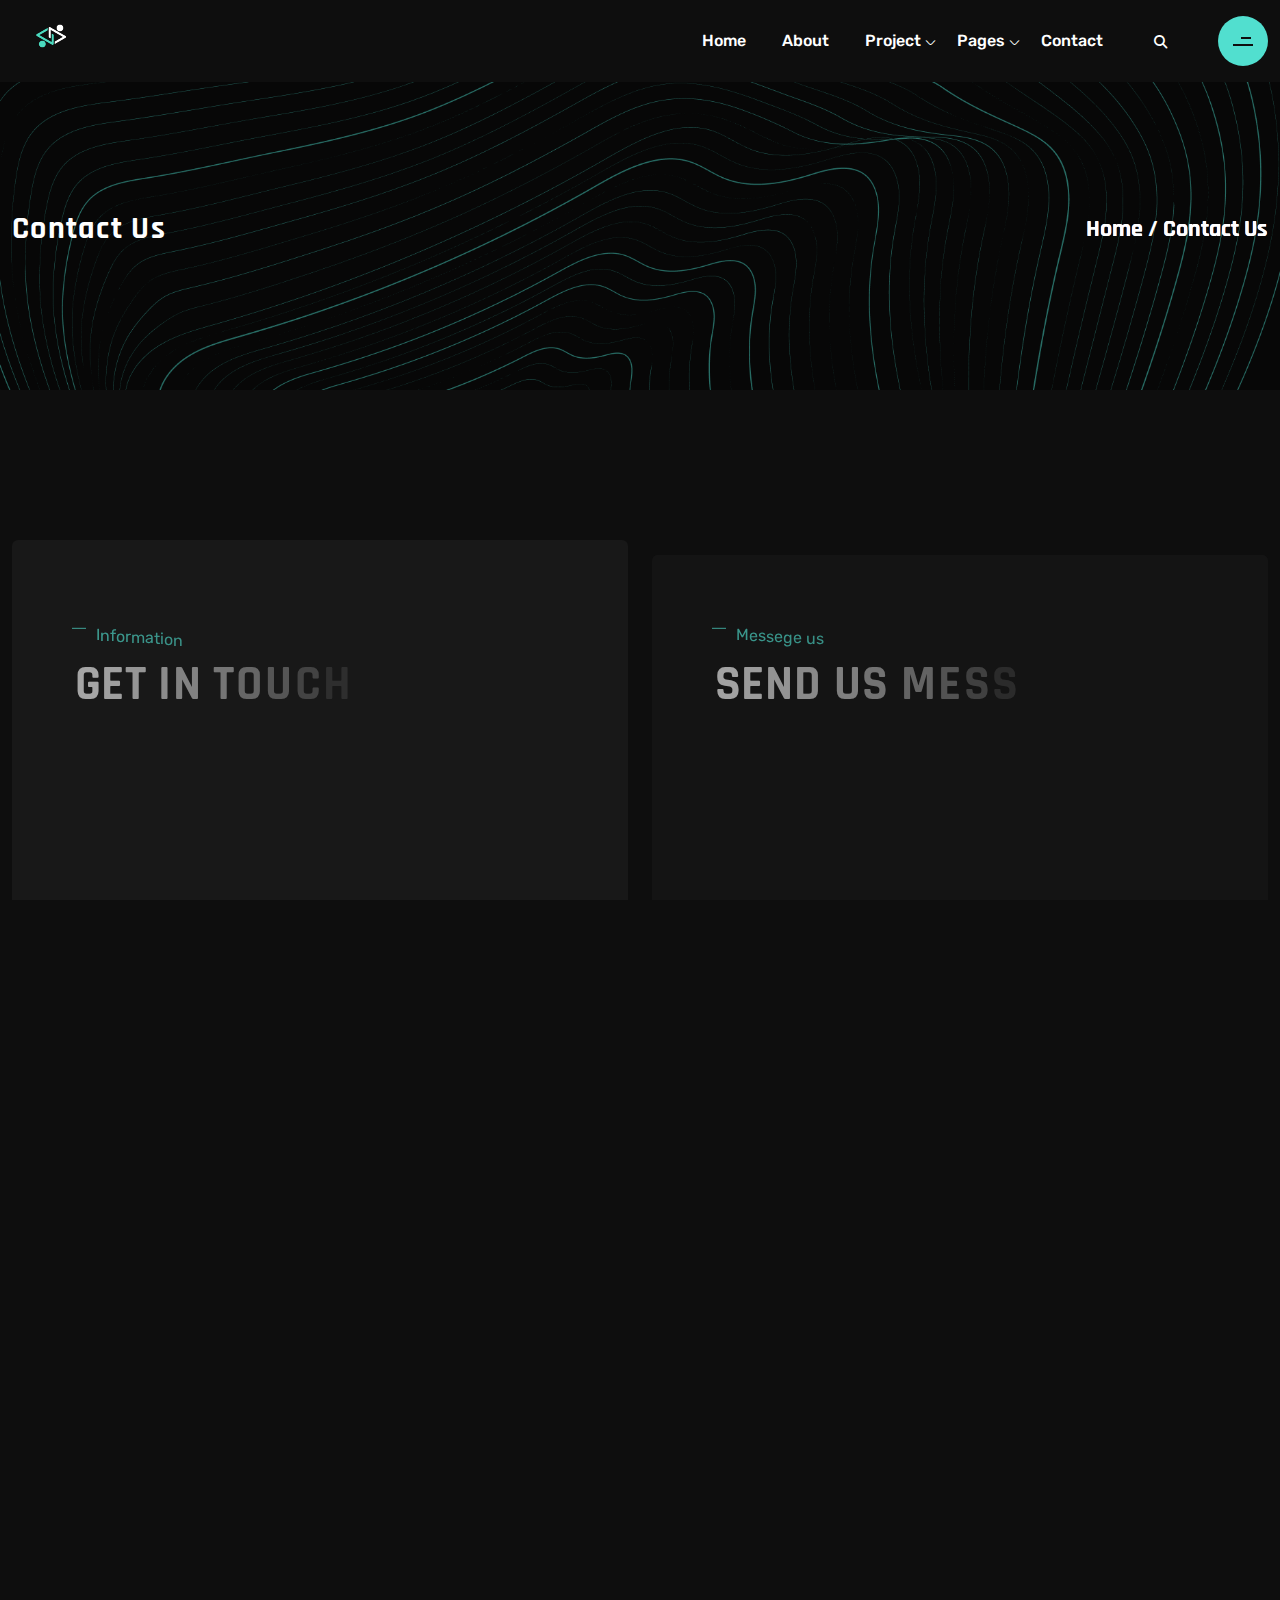
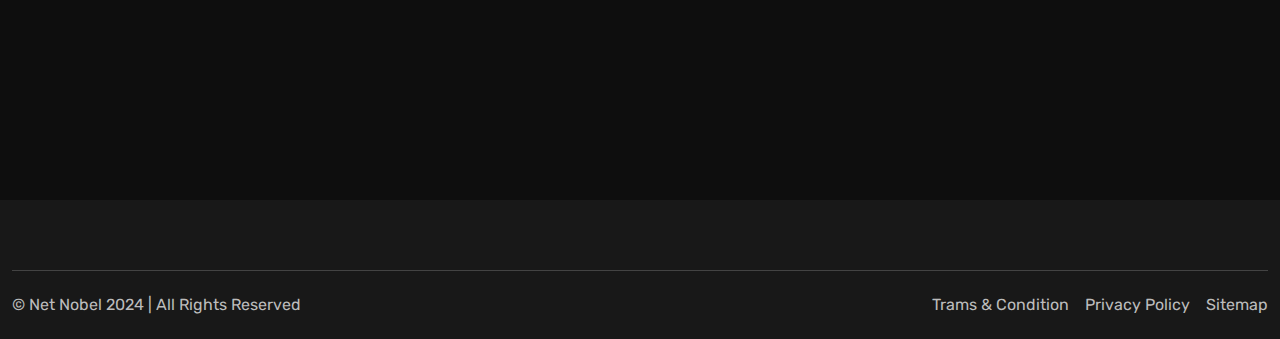
<file: Nestbyte Html Template/With Images/nestbyte/contact.html>
<!doctype html>
<html lang="en">
<head>
    <title>Nistbyte - Contact</title>
    <meta charset="UTF-8">
    <meta name="viewport" content="width=device-width, initial-scale=1.0">
    <link rel="stylesheet" href="assets/css/tabanimation.css">
    <link rel="stylesheet" href="assets/css/bootstrap.min.css">
    <link rel="stylesheet" href="assets/css/iconsax-style.css">
    <link rel="stylesheet" href="assets/css/iconly.css">
    <link rel="stylesheet" href="assets/css/lity.min.css">
    <link rel="stylesheet" href="assets/css/swiper-bundle.min.css">

    <link rel="stylesheet" href="assets/css/slick.css">
    <link rel="stylesheet" href="assets/css/slick-theme.css">

    <link rel="stylesheet" href="assets/css/style.css">
    <link rel="stylesheet" href="assets/css/responsive.css">
</head>
<body class="nba_demo_one">
    <div class="preloader" id="preloader">
        <svg viewBox="0 0 1920 1080" preserveAspectRatio="none" version="1.1">
          <path d="M0,0 C305.333333,0 625.333333,0 960,0 C1294.66667,0 1614.66667,0 1920,0 L1920,1080 C1614.66667,1080 1294.66667,1080 960,1080 C625.333333,1080 305.333333,1080 0,1080 L0,0 Z"></path>
        </svg>
        <div class="inner">
          <canvas class="progress-bar" id="progress-bar" width="200" height="200"></canvas>
          <figure><img src="assets/images/logo.png" alt="Image"></figure>
          <small>Loading</small> </div>
        <!-- end inner -->
      </div>
      <!-- end preloder -->
      
<div class="smooth-scroll" data-scroll-container>
    <div class="section-wrapper" data-scroll-section> 
    
<!-- Header Start -->
<header>
    <!-- <div class="nb__top-header d-none d-lg-block nb-bg2  nb-darkv1 nb-mp">
        <div class="container">
            <div class="d-flex justify-content-between">
                <div class="nb__info-items d-flex align-items-center pera-content">
                    <a href="mailto:info@example.com" class="d-flex align-items-center text-white">
                        <i class="nb_icon nb_icon-envelop mr-10"></i>
                        <p class="nb-bcl">info@example.com </p>
                    </a>
                </div>
                <div class="nb__info-items d-flex align-items-center pera-content justify-content-center text-white">
                    <i class="nb_icon nb_icon-location mr-10"></i>
                    <p class="nb-bcl">791 Douglas, Collinsville, Virginia, USA</p>
                </div>
                <div class="nb__info-items d-flex align-items-center pera-content  justify-content-center">
                    <a href="tel:6295550129" class="d-flex align-items-center text-white">
                        <i class="nb_icon nb_icon-call mr-10"></i>
                        <p class="nb-bcl">(629) 555-0129</p>
                    </a>
                </div>
                <div class="nb__info-items d-flex align-items-center justify-content-end after-content-none nb__top-social-icon text-white">
                    <a href="#"><i class="nb_icon nb_icon-facebook"></i></a>
                    <a href="#"><i class="nb_icon nb_icon-twitter"></i></a>
                    <a href="#"><i class="nb_icon nb_icon-instagram"></i></a>
                    <a href="#"><i class="nb_icon nb_icon-linkedin"></i></a>
                </div>
                
            </div>
        </div>
    </div> -->
    <div class="nb__main-header nb-abg nb-darkv1 border-0">
        <div class="container ">
            <div class="row">
                <div class="col-6 col-lg-3">
                    <div class="nb__logo">
                        <a href="index.html">
                            <img src="assets/images/logo.png" alt="logo">
                        </a>
                    </div>
                </div>
                <div class="col-6 col-lg-9 d-flex align-items-center justify-content-end">
                    <nav class="nb__navmenu text-center ps-xl-5 ul-li d-none d-lg-block">
                        <ul>
                            <li><a href="index.html">Home</a></li>
                            <li><a href="about.html">About</a></li>
                            <li class="has-submenu">
                                <a href="javascript:void(0)">Project</a>
                                <ul class="submenu-wrapper">
                                    <li><a href="project.html">Project</a></li>
                                    <li><a href="project-details.html">Project Details</a></li>
                                </ul>
                            </li>
                            <li class="has-submenu">
                                <a href="javascript:void(0)">Pages</a>
                                <ul class="submenu-wrapper">
                                    <!-- <li><a href="services.html">Services</a></li> -->
                                    <li><a href="service-details.html">Service Details</a></li>
                                    <li><a href="faq.html">Faq</a></li>
                                </ul>
                            </li>
                            <!-- <li class="has-submenu">
                                <a href="javascript:void(0)">Blog</a>
                                <ul class="submenu-wrapper">
                                    <li><a href="blog.html">Blog List</a></li>
                                    <li><a href="blog-single.html">Blog Details</a></li>
                                </ul>
                            </li> -->
                            <li><a href="contact.html">Contact</a></li>
                        </ul>
                    </nav>
                    <div class="nb__header-search-form mr-45 ml-25 d-none d-sm-block">
                        <form class="nd__search">
                            <input type="text" id="search" class="search__input" placeholder="Search...." />
                            <button type="button" class="search__button search__button-dkv">
                                <i class="nb_icon nb_icon-search nb-wcl"></i>
                            </button>
                        </form>
                    </div>
                    <button type="button" class="header-toggle offcanvus-toggle d-lg-inline-flex d-none">
                        <span class="offcanvas_border_one"></span>
                        <span></span>
                    </button>
                    <button type="button" class="header-toggle mobile-menu-toggle d-lg-none">
                        <span class="offcanvas_border_one"></span>
                        <span></span>
                    </button>
                </div>
            </div>
        </div>
    </div>
</header>
<!-- Header End -->

<!--offcanvus start-->
<div class="offcanvus-box position-fixed bg-white">
    <a href="javascript:void(0)" class="offcanvus-close"><i class="isax icon-close-circle1"></i></a>
    <div class="content-top">
        <a href="index.html" class="offcanvus-logo"><img src="assets/images/balck_logo.svg" alt="logo"></a>
        <p class="mb-0 mt-32 fw-light">Distrak Street 2SK Line, Germanygalore@inside-support.com (+125) 2156-2145
        </p>
    </div>
    <div class="offcanvus-gallery d-flex align-items-center flex-wrap">
        <a href="#"><img src="assets/images/gallery/1.jpg" alt="not found"></a>
        <a href="#"><img src="assets/images/gallery/2.jpg" alt="not found"></a>
        <a href="#"><img src="assets/images/gallery/3.jpg" alt="not found"></a>
        <a href="#"><img src="assets/images/gallery/4.jpg" alt="not found"></a>
        <a href="#"><img src="assets/images/gallery/5.jpg" alt="not found"></a>
        <a href="#"><img src="assets/images/gallery/6.jpg" alt="not found"></a>
    </div>
</div>
<!--offcanvus end-->

<!--mobile menu start-->
<div class="mobile-menu ul-li">
    <a href="javascript:void(0)" class="close"><i class="isax icon-close-circle1"></i></a>
    <a href="index.html" class="logo"><img src="assets/images/logo.png" alt="logo" class="img-fluid"></a>
    <ul class="mobile-nav-menu">
        <li class="has-submenu">
            <a href="javascript:void(0)">Home</a>
            <i class="isax icon-arrow-down1"></i>
            <ul class="submenu-wrapper">
                <li><a href="index.html">Home 1</a></li>
                <li><a href="index2.html">Home 2</a></li>
            </ul>
        </li>
        <li><a href="about.html">About</a></li>
        <li class="has-submenu">
            <a href="javascript:void(0)">Project</a>
            <i class="isax icon-arrow-down1"></i>
            <ul class="submenu-wrapper">
                <li><a href="project.html">Project</a></li>
                <li><a href="project-details.html">Project Details</a></li>
            </ul>
        </li>
        <li class="has-submenu">
            <a href="javascript:void(0)">Pages</a>
            <i class="isax icon-arrow-down1"></i>
            <ul class="submenu-wrapper">
                <!-- <li><a href="services.html">Services</a></li> -->
                <li><a href="service-details.html">Service Details</a></li>
                <li><a href="faq.html">Faq</a></li>
            </ul>
        </li>
        <li class="has-submenu">
            <a href="javascript:void(0)">Blog</a>
            <i class="isax icon-arrow-down1"></i>
            <ul class="submenu-wrapper">
                <li><a href="blog.html">Blog List</a></li>
                <li><a href="blog-single.html">Blog Details</a></li>
            </ul>
        </li>
        <li><a href="contact.html">Contact</a></li>
    </ul>
</div>
<!--mobile menu end-->


<!-- About Bredcrumb Start -->
<section class="nb_bredcrumb nb-bg1 nb-mp ">
    <div class="nb_bredcrumb_wrapper">
        <div class="container">
            <div class="nb_bredcrumb_wrapper_container nb-dw justify-content-between">
                <div class="nb_bredcrumb_left">
                    <div class="nb-about-contain">
                        <h4 class="mb_name nb-f32 nb-fw7 nb-wcl nb-ffh">
                            Contact Us
                        </h4>
                    </div>
                </div>
                <div class="nb_bredcrumb_right">
                    <div>
                        <h4 class="nb-about-contain-link mb_name nb-wcl nb-f24 nb-fw7  nb-ffh text-end ">
                            <a href="#" class="nb-ahbr">Home</a>
                            <span>/</span>
                            <a href="#" class="nb-ahbr">Contact Us</a>
                        </h4>
                    </div>
                </div>
            </div>
        </div>
    </div>
</section>
<!-- About Bredcrumb End -->


<!-- contact us start  -->
<section class="pt-150 pb-150 nb-bg1 nb__mobile-pt-100 nb__mobile-pb-100">
    <div class="container">
        <div class="nb-contact">
            <div class="row">
                <div class="col-12 col-md-6 mb-sm-4 mb-md-0">
                    <div class="nb-bg2 pt-60 pb-60 pr-60 pl-60 rounded-2">
                        <div class="nb-contact-contain has_fade_anim">
                            <h6 class="has_text_reveal_anim">
                                Information
                            </h6>

                            <h4 class="mt-10 mb-20 has_char_anim">
                                Get in touch
                            </h4>

                            <p class="has_fade_anim">
                                It is a long established fact that a reader will be distrol acted bioiiy a desig the rea
                                dablea content of a page when looking at its layout this is Thoiie point of using.It is
                                a long this established
                            </p>
                        </div>
                        <div>
                            <ul class="nb-contact-contain-ul has_fade_anim">
                                <li>
                                    <div class="nb-contact-contain-ul-icon">
                                        <i class="nb_icon nb_icon-location"></i>
                                    </div>
                                    <div class="nb-contact-contain-ul-text">
                                        <h4>
                                            Address
                                        </h4>

                                        <p>
                                            Dhaka 102, utl 1216, road 45 house
                                            shantighar rahuta, 1213
                                        </p>
                                    </div>
                                </li>

                                <li>
                                    <div class="nb-contact-contain-ul-icon">
                                        <i class="nb_icon nb_icon-envelop"></i>
                                    </div>
                                    <div class="nb-contact-contain-ul-text">
                                        <h4>
                                            Email Address
                                        </h4>

                                        <a href="mailto:nafiz000@yourmail.com" class="nb_animation_text_link d-block"
                                           data-replace="nafiz000@yourmail.com">nafiz000@yourmail.com</a>

                                        <a href="mailto:hhasan000@yourmail.com" class="nb_animation_text_link  d-block"
                                           data-replace="hhasan000@yourmail.com">hhasan000@yourmail.com</a>
                                    </div>
                                </li>


                                <li>
                                    <div class="nb-contact-contain-ul-icon">
                                        <i class="nb_icon nb_icon-call"></i>
                                    </div>
                                    <div class="nb-contact-contain-ul-text">
                                        <h4>
                                            Phone number
                                        </h4>

                                        <a href="tel:012548931653" class="nb_animation_text_link"
                                           data-replace="012548931653">012548931653</a>

                                        <p class="lh-1">
                                            24 hour open
                                        </p>
                                    </div>
                                </li>
                            </ul>
                        </div>
                    </div>
                </div>
                <div class="col-12 col-md-6">
                    <div class="nb-bg2 pt-60 pb-60 pr-60 pl-60 rounded-2 has_fade_anim">
                        <div class="nb-contact-contain mb-20">
                            <h6 class="has_text_reveal_anim">
                                Messege us
                            </h6>

                            <h4 class="mt-10 has_char_anim">
                                Send us messege
                            </h4>
                        </div>
                        <div class="has_fade_anim">
                            <form class="nb-contact-contain-form" action="#">
                                <input type="text" placeholder="Your name" required>

                                <input type="email" placeholder="Your email" required>

                                <input type="text" placeholder="Your phone" required>

                                <textarea name="textarea" id="textarea" cols="30" rows="10" placeholder="Messege"
                                          required></textarea>

                                <button class="nb_btn_hover_all nb-contact-contain-button border-0 rounded-2">
                                    <span>
                                        Send a messege
                                    </span>
                                </button>
                            </form>
                        </div>
                    </div>
                </div>
            </div>
        </div>
    </div>
</section>
<!-- contact us End  -->


<!-- Footer Section Start  -->
<section class="nbv2_footer nb-bg2 nb-mp nb-malls">
    <div class="nbv2_footer_wrapper">
        <div class="container">
            <div class="nbv2_footer_wrapper_container">
                <div class="nbv2_footer_top nb-ptb120">
                    <div class="row">
                        <div class="col-12 col-lg-12 col-xl-3 col-xxl-3 col-md-6 col-sm-12 ps-0">
                            <div class="nbv2_footer_top_logo">
                                <img src="assets/images/logo.png" alt="">
                                <p class="nb-f16 nb-fw4 nb-bcl nb-ffb nb-ptb30">Your Dream , Our Expertise.</p>
                                
                            </div>
                        </div>
                        <div class="col-0 col-lg-12 col-xl-1 col-xxl-1 col-md-0 col-sm-0 ps-0 d-md-none d-sm-none d-lg-block d-xl-block  d-xxl-block"></div>
                        <div class="col-12 col-lg-12 col-xl-2 col-xxl-2 col-md-6 col-sm-12 nb-mtp ">
                            <div class="nbv2_footer_top_link">
                                <h4 class="nb-f24 nb-fw7 nb-wcl nb-ffh pb-5">Pages</h4>
                                <ul class="ps-0">
                                    <li><a href="./index.html" class="nb_animation_text_link nb-f16 nb-fw4 nb-bcl nb-ffb "
                                           data-replace="Mistakes To Avoid"><span class="nb_animation_text_linksp">Home</span></a>
                                    </li>
                                    <li><a href="./service-details.html" class="nb_animation_text_link nb-f16 nb-fw4 nb-bcl nb-ffb "
                                           data-replace="Your Startup"><span class="nb_animation_text_linksp">Services</span></a>
                                    </li>
                                    <li><a href="./about.html" class="nb_animation_text_link nb-f16 nb-fw4 nb-bcl nb-ffb "
                                           data-replace="Knew About Fonts"><span class="nb_animation_text_linksp">About</span></a>
                                    </li>
                                    <li><a href="./contact.html" class="nb_animation_text_link nb-f16 nb-fw4 nb-bcl nb-ffb "
                                           data-replace="Winning Metric "><span class="nb_animation_text_linksp">Contact Us</span></a>
                                    </li>
                                </ul>
                            </div>
                        </div>
                        <div class="col-0 col-lg-12 col-xl-1 col-xxl-1 col-md-0 col-sm-0 ps-0 d-md-none d-sm-none d-lg-block d-xl-block  d-xxl-block"></div>
                        <div class="col-12 col-lg-2 col-xl-2 col-xxl-2 col-md-6 col-sm-12 nb-mtp">
                            <div class="nbv2_footer_top_link">
                                <h4 class="nb-f24 nb-fw7 nb-wcl nb-ffh pb-5">Social</h4>
                                <ul class="ps-0">
                                    <li><a href="https://www.instagram.com/net.nobel/" class="nb_animation_text_link nb-f16 nb-fw4 nb-bcl nb-ffb "
                                           data-replace="Teahnical"><span
                                            class="nb_animation_text_linksp">Instagram</span></a></li>
                                    <li><a href="https://www.linkedin.com/company/net-nobel" class="nb_animation_text_link nb-f16 nb-fw4 nb-bcl nb-ffb "
                                           data-replace="Traslation"><span
                                            class="nb_animation_text_linksp">LinkedIn</span></a></li>
                                    
                                </ul>
                            </div>
                        </div>
                        <div class="col-12 col-lg-12 col-xl-3 col-xxl-3 col-md-6 col-sm-12 nb-mtp">
                            <div class="nbv2_footer_top_post">
                                <h4 class="nb-f24 nb-fw7 nb-wcl nb-ffh pb-5">Recent Post</h4>
                                <div class="nbv2_footer_rl_post d-flex align-items-center justify-content-between gap-3 mb-4">
                                    <div class="nbv2_footer_rl_post_img">
                                        <img src="assets/images/footer1.png" alt="">
                                    </div>
                                    <div class="nbv2_footer_rl_post_content">
                                        <a href="#" class="nb-f16 nb-fw4 nb-bcl nb-ffb nb-hbra">
                                            Crafting Creativity Beyond Boundarie
                                        </a>
                                        <p class="nb-f16 nb-fw4 nb-bcl nb-ffb nb-ahbr">October 19, 2022</p>
                                    </div>
                                </div>
                                <div class="nbv2_footer_rl_post d-flex align-items-center justify-content-between gap-3 mb-4">
                                    <div class="nbv2_footer_rl_post_img">
                                        <img src="assets/images/footer2.png" alt="">
                                    </div>
                                    <div class="nbv2_footer_rl_post_content">
                                        <a href="#" class="nb-f16 nb-fw4 nb-bcl nb-ffb nb-hbra">
                                            Crafting Creativity Beyond Boundarie
                                        </a>
                                        <p><a href="#" class="nb-f16 nb-fw4 nb-bcl nb-ffb nb-ahbr">October 19, 2022</a>
                                        </p>
                                    </div>
                                </div>
                            </div>
                        </div>
                    </div>
                </div>
                <div class="nbv2_footer_bottom d-flex justify-content-between nb-ptb30 nb-dw nb-cr">
                    <p class="nb-f16 nb-fw4 nb-bcl nb-ffb">© Net Nobel 2024 | All Rights Reserved</p>
                    <div class="nbv2_footer_bottom_link d-flex justify-content-between gap-3 nb-dw nb-ac">
                        <a href="#" class="nb_animation_text_link nb-f16 nb-fw4 nb-bcl nb-ffb"
                           data-replace="Trams & Condition"> <span
                                class="nb_animation_text_linksp">Trams & Condition</span></a>
                        <a href="#" class="nb_animation_text_link nb-f16 nb-fw4 nb-bcl nb-ffb"
                           data-replace="Privacy Policy"> <span
                                class="nb_animation_text_linksp">Privacy Policy</span></a>
                        <a href="#" class="nb_animation_text_link nb-f16 nb-fw4 nb-bcl nb-ffb" data-replace="Sitemap">
                            <span class="nb_animation_text_linksp">Sitemap</span></a>
                    </div>
                </div>
            </div>
        </div>
    </div>
</section>
<!-- Footer Section End  -->
 </div>
</div>

<script src="assets/js/jquery.js"></script>
<script src="assets/js/bootstrap.bundle.min.js"></script>
<script src="assets/js/lity.min.js"></script>
<script src="assets/js/count.js"></script>

<script src="assets/js/marquee.min.js"></script>
<script src="assets/js/slick.min.js"></script>

<script src="assets/js/gsap.min.js"></script>
<script src="assets/js/locomotive-scroll.min.js"></script>
<script src="assets/js/ScrollTrigger.min.js"></script>
<script src="assets/js/ScrollToPlugin.min.js"></script>
<script src="assets/js/SplitText.min.js"></script>

<script src="assets/js/swiper-bundle.min.js"></script>
<script src="assets/js/main.js"></script>
<script src="assets/js/ThemeAnim.js"></script>


</body>
</html>
</file>
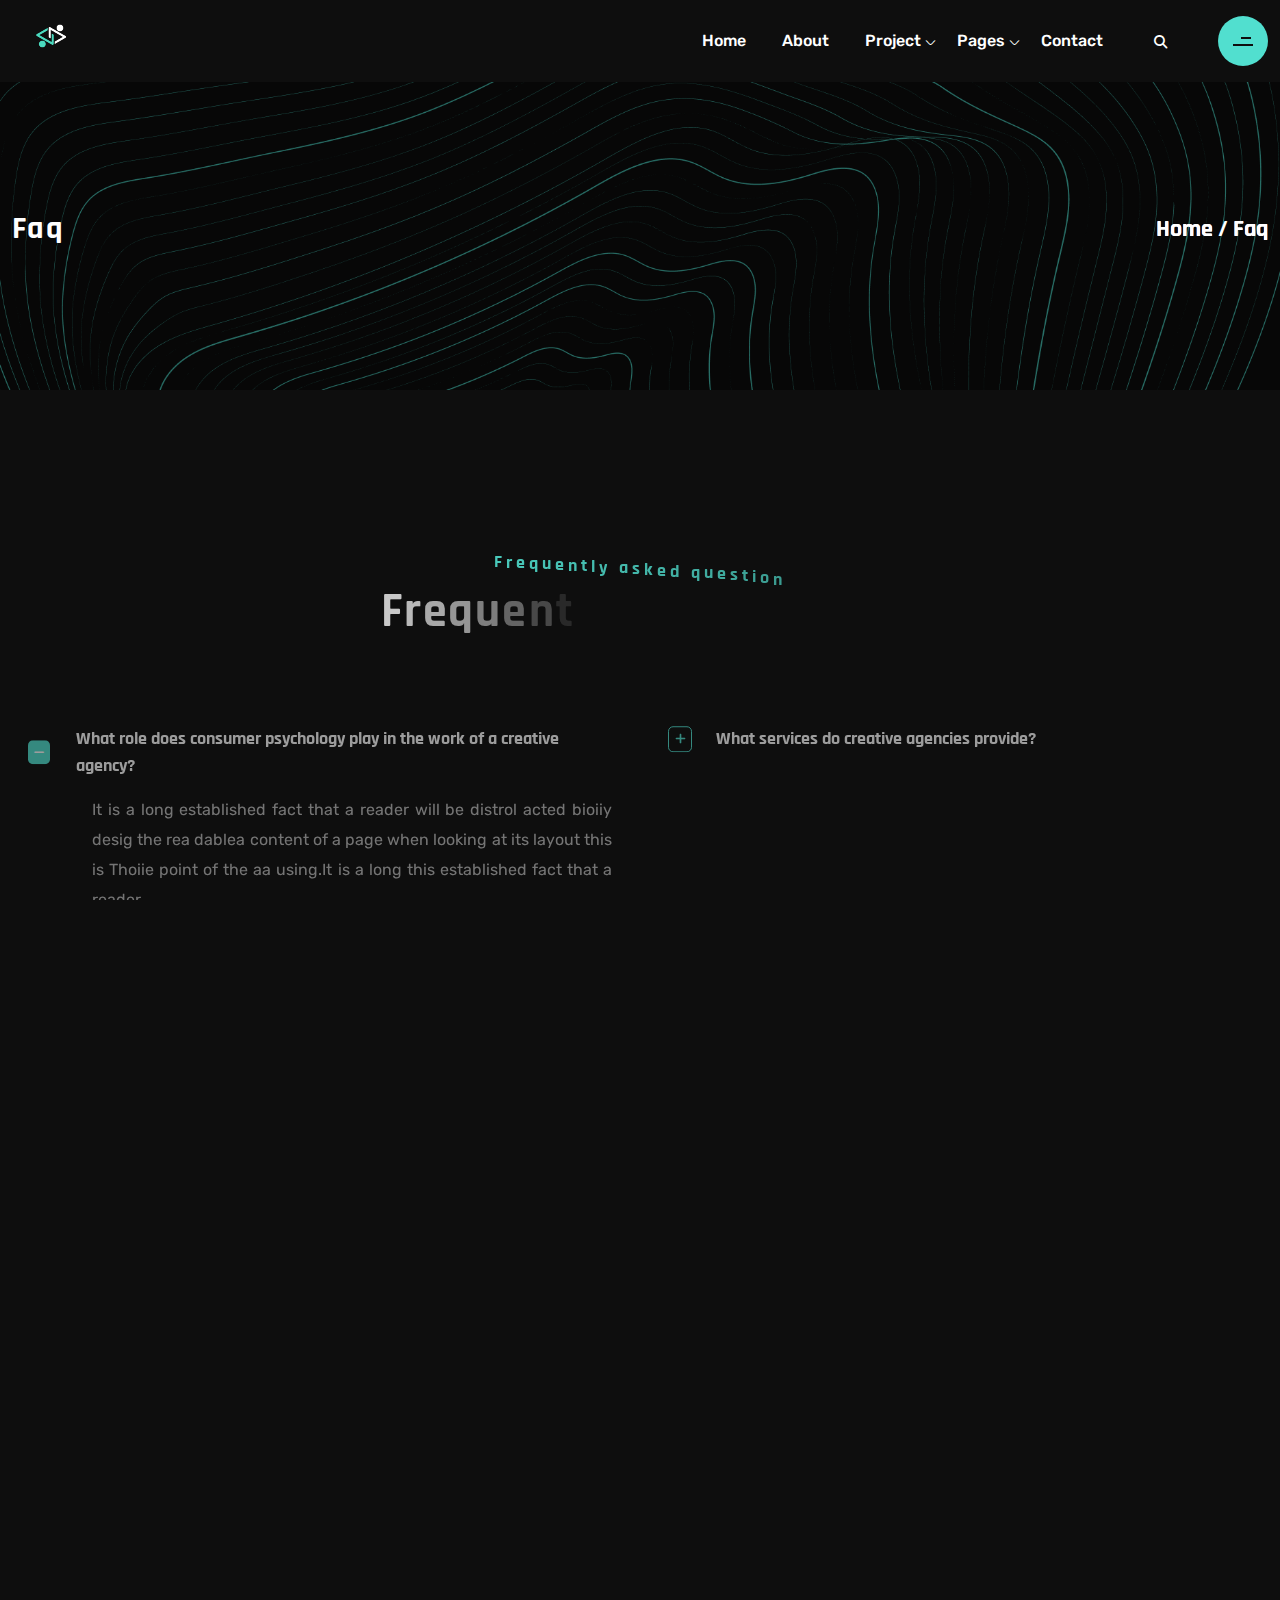
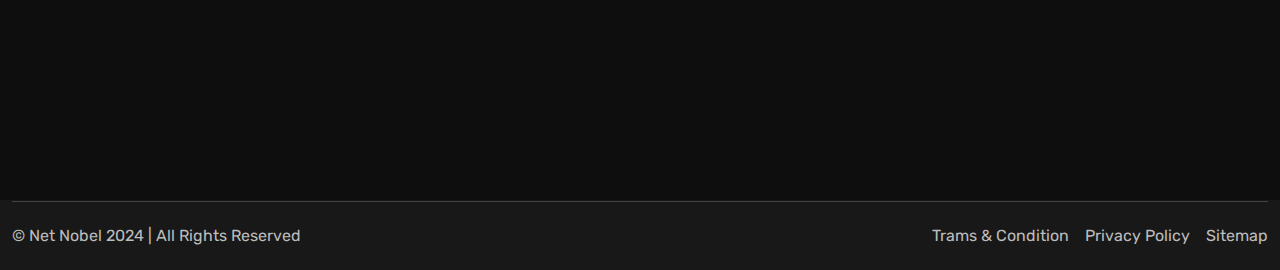
<file: Nestbyte Html Template/With Images/nestbyte/Faq.html>
<!doctype html>
<html lang="en">
<head>
    <title>Net Nobel</title>
    <meta charset="UTF-8">
    <meta name="viewport" content="width=device-width, initial-scale=1.0">
    <link rel="stylesheet" href="assets/css/tabanimation.css">
    <link rel="stylesheet" href="assets/css/bootstrap.min.css">
    <link rel="stylesheet" href="assets/css/iconsax-style.css">
    <link rel="stylesheet" href="assets/css/iconly.css">
    <link rel="stylesheet" href="assets/css/lity.min.css">
    <link rel="stylesheet" href="assets/css/swiper-bundle.min.css">


    <link rel="stylesheet" href="assets/css/slick.css">
    <link rel="stylesheet" href="assets/css/slick-theme.css">

    <link rel="stylesheet" href="assets/css/style.css">
    <link rel="stylesheet" href="assets/css/responsive.css">
</head>
<body class="nba_demo_one">
    <div class="preloader" id="preloader">
        <svg viewBox="0 0 1920 1080" preserveAspectRatio="none" version="1.1">
          <path d="M0,0 C305.333333,0 625.333333,0 960,0 C1294.66667,0 1614.66667,0 1920,0 L1920,1080 C1614.66667,1080 1294.66667,1080 960,1080 C625.333333,1080 305.333333,1080 0,1080 L0,0 Z"></path>
        </svg>
        <div class="inner">
          <canvas class="progress-bar" id="progress-bar" width="200" height="200"></canvas>
          <figure><img src="assets/images/logo.png" alt="Image"></figure>
          <small>Loading</small> </div>
        <!-- end inner -->
      </div>
      <!-- end preloder -->
      
<div class="smooth-scroll" data-scroll-container>
    <div class="section-wrapper" data-scroll-section> 
    
<!-- Header Start -->
<header>
    <!-- <div class="nb__top-header d-none d-lg-block nb-bg2  nb-darkv1 nb-mp">
        <div class="container">
            <div class="d-flex justify-content-between">
                <div class="nb__info-items d-flex align-items-center pera-content">
                    <a href="mailto:info@example.com" class="d-flex align-items-center text-white">
                        <i class="nb_icon nb_icon-envelop mr-10"></i>
                        <p class="nb-bcl">info@example.com </p>
                    </a>
                </div>
                <div class="nb__info-items d-flex align-items-center pera-content justify-content-center text-white">
                    <i class="nb_icon nb_icon-location mr-10"></i>
                    <p class="nb-bcl">791 Douglas, Collinsville, Virginia, USA</p>
                </div>
                <div class="nb__info-items d-flex align-items-center pera-content  justify-content-center">
                    <a href="tel:6295550129" class="d-flex align-items-center text-white">
                        <i class="nb_icon nb_icon-call mr-10"></i>
                        <p class="nb-bcl">(629) 555-0129</p>
                    </a>
                </div>
                <div class="nb__info-items d-flex align-items-center justify-content-end after-content-none nb__top-social-icon text-white">
                    <a href="#"><i class="nb_icon nb_icon-facebook"></i></a>
                    <a href="#"><i class="nb_icon nb_icon-twitter"></i></a>
                    <a href="#"><i class="nb_icon nb_icon-instagram"></i></a>
                    <a href="#"><i class="nb_icon nb_icon-linkedin"></i></a>
                </div>
                
            </div>
        </div>
    </div> -->
    <div class="nb__main-header nb-abg nb-darkv1 border-0">
        <div class="container ">
            <div class="row">
                <div class="col-6 col-lg-3">
                    <div class="nb__logo">
                        <a href="index.html">
                            <img src="assets/images/logo.png" alt="logo">
                        </a>
                    </div>
                </div>
                <div class="col-6 col-lg-9 d-flex align-items-center justify-content-end">
                    <nav class="nb__navmenu text-center ps-xl-5 ul-li d-none d-lg-block">
                        <ul>
                            <li><a href="index.html">Home</a></li>

                            <li><a href="about.html">About</a></li>
                            <li class="has-submenu">
                                <a href="javascript:void(0)">Project</a>
                                <ul class="submenu-wrapper">
                                    <li><a href="project.html">Project</a></li>
                                    <li><a href="project-details.html">Project Details</a></li>
                                </ul>
                            </li>
                            <li class="has-submenu">
                                <a href="javascript:void(0)">Pages</a>
                                <ul class="submenu-wrapper">
                                    <!-- <li><a href="services.html">Services</a></li> -->
                                    <li><a href="service-details.html">Service Details</a></li>
                                    <li><a href="faq.html">Faq</a></li>
                                </ul>
                            </li>
                            <!-- <li class="has-submenu">
                                <a href="javascript:void(0)">Blog</a>
                                <ul class="submenu-wrapper">
                                    <li><a href="blog.html">Blog List</a></li>
                                    <li><a href="blog-single.html">Blog Details</a></li>
                                </ul>
                            </li> -->
                            <li><a href="contact.html">Contact</a></li>
                        </ul>
                    </nav>
                    <div class="nb__header-search-form mr-45 ml-25 d-none d-sm-block">
                        <form class="nd__search">
                            <input type="text" id="search" class="search__input" placeholder="Search...." />
                            <button type="button" class="search__button search__button-dkv">
                                <i class="nb_icon nb_icon-search nb-wcl"></i>
                            </button>
                        </form>
                    </div>
                    <button type="button" class="header-toggle offcanvus-toggle d-lg-inline-flex d-none">
                        <span class="offcanvas_border_one"></span>
                        <span></span>
                    </button>
                    <button type="button" class="header-toggle mobile-menu-toggle d-lg-none">
                        <span class="offcanvas_border_one"></span>
                        <span></span>
                    </button>
                </div>
            </div>
        </div>
    </div>
</header>
<!-- Header End -->

<!--offcanvus start-->
<div class="offcanvus-box position-fixed bg-white">
    <a href="javascript:void(0)" class="offcanvus-close"><i class="isax icon-close-circle1"></i></a>
    <div class="content-top">
        <a href="index.html" class="offcanvus-logo"><img src="assets/images/balck_logo.svg" alt="logo"></a>
        <p class="mb-0 mt-32 fw-light">Distrak Street 2SK Line, Germanygalore@inside-support.com (+125) 2156-2145
        </p>
    </div>
    <div class="offcanvus-gallery d-flex align-items-center flex-wrap">
        <a href="#"><img src="assets/images/gallery/1.jpg" alt="not found"></a>
        <a href="#"><img src="assets/images/gallery/2.jpg" alt="not found"></a>
        <a href="#"><img src="assets/images/gallery/3.jpg" alt="not found"></a>
        <a href="#"><img src="assets/images/gallery/4.jpg" alt="not found"></a>
        <a href="#"><img src="assets/images/gallery/5.jpg" alt="not found"></a>
        <a href="#"><img src="assets/images/gallery/6.jpg" alt="not found"></a>
    </div>
</div>
<!--offcanvus end-->

<!--mobile menu start-->
<div class="mobile-menu ul-li">
    <a href="javascript:void(0)" class="close"><i class="isax icon-close-circle1"></i></a>
    <a href="index.html" class="logo"><img src="assets/images/logo.png" alt="logo" class="img-fluid"></a>
    <ul class="mobile-nav-menu">
        <li class="has-submenu">
            <a href="javascript:void(0)">Home</a>
            <i class="isax icon-arrow-down1"></i>
            <ul class="submenu-wrapper">
                <li><a href="index.html">Home 1</a></li>
                <li><a href="index2.html">Home 2</a></li>
            </ul>
        </li>
        <li><a href="about.html">About</a></li>
        <li class="has-submenu">
            <a href="javascript:void(0)">Project</a>
            <i class="isax icon-arrow-down1"></i>
            <ul class="submenu-wrapper">
                <li><a href="project.html">Project</a></li>
                <li><a href="project-details.html">Project Details</a></li>
            </ul>
        </li>
        <li class="has-submenu">
            <a href="javascript:void(0)">Pages</a>
            <i class="isax icon-arrow-down1"></i>
            <ul class="submenu-wrapper">
                <!-- <li><a href="services.html">Services</a></li> -->
                <li><a href="service-details.html">Service Details</a></li>
                <li><a href="faq.html">Faq</a></li>
            </ul>
        </li>
        <li class="has-submenu">
            <a href="javascript:void(0)">Blog</a>
            <i class="isax icon-arrow-down1"></i>
            <ul class="submenu-wrapper">
                <li><a href="blog.html">Blog List</a></li>
                <li><a href="blog-single.html">Blog Details</a></li>
            </ul>
        </li>
        <li><a href="contact.html">Contact</a></li>
    </ul>
</div>
<!--mobile menu end-->

<!-- About Bredcrumb Start -->
<section class="nb_bredcrumb nb-bg1">
    <div class="nb_bredcrumb_wrapper">
        <div class="container">
            <div class="nb_bredcrumb_wrapper_container nb-dw justify-content-between">
                    <div class="nb_bredcrumb_left">
                        <div class="nb-about-contain">
                            <h4 class="mb_name nb-f32 nb-fw7 nb-wcl nb-ffh">
                                Faq
                            </h4>
                        </div>
                    </div>
                    <div class="nb_bredcrumb_right">
                        <div>
                            <h4 class="nb-about-contain-link mb_name nb-wcl nb-f24 nb-fw7  nb-ffh text-end ">
                                <a href="#" class="nb-ahbr">Home</a>
                                <span>/</span>
                                <a href="#" class="nb-ahbr">Faq</a>
                            </h4>
                        </div>
                    </div>
            </div>
        </div>
    </div>
</section>
<!-- About Bredcrumb End -->
<!-- Faq section Start-->
<section class="nbv2_faq nb-bg1 pt-150 pb-150 nb-malls nb__mobile-pt-100 nb__mobile-pb-100">
    <div class="nbv2_faq_wrapper">
        <div class="container">
            <div class="nbv2_faq_wrapper_container">
                <div class="nbv2_faq_heding_area pb-40 text-center">
                    <h4 class="mb_name nb-f18 nb-fw7 nb-mcl nb-ffh nb-ls has_text_reveal_anim">Frequently asked question</h4>
                    <h4 class="mb_name nb-f48 nb-fw7 nb-wcl nb-ffh has_char_anim">Frequently asked question</h4>
                </div>
                <div class="row">
                    <div class="col-lg-6 col-xl-6 col-xxl-6 col-md-12 col-sm-12">
                        <div class='nb-accordion nb-accordion-1'>
                            <section class='nb-accordion-tab nb-accordion-tab-1 has_fade_anim'>
                                <h2 data-index='0' class="nb-wcl nb-f18 nb-fw7 nb-ffh ">What role does consumer psychology play in the work of a creative agency?</h2>
                                <div class='nb-accordion-content'>
                                    <p class="nb-bcl nb-f16 nb-fw4 nb-ffb">It is a long established fact that a reader will be distrol acted bioiiy desig the rea dablea content of a page when looking at its layout this is Thoiie point of the aa using.It is a long this established fact that a reader</p>
                                </div>
                            </section>
                            <section class='nb-accordion-tab  nb-accordion-tab-1 has_fade_anim'>
                                <h2 data-index='1' class="nb-wcl nb-f18 nb-fw7 nb-ffh ">Is it better to work with a local creative agency or one from a different location?</h2>
                                <div class='nb-accordion-content'>
                                    <p class="nb-bcl nb-f16 nb-fw4 nb-ffb">It is a long established fact that a reader will be distrol acted bioiiy desig the rea dablea content of a page when looking at its layout this is Thoiie point of the aa using.It is a long this established fact that a reader</p>
                                </div>
                            </section>
                            <section class='nb-accordion-tab  nb-accordion-tab-1 has_fade_anim'>
                                <h2 data-index='2' class="nb-wcl nb-f18 nb-fw7 nb-ffh ">Do creative agencies offer web and digital design services?</h2>
                                <div class='nb-accordion-content'>
                                    <p class="nb-bcl nb-f16 nb-fw4 nb-ffb">It is a long established fact that a reader will be distrol acted bioiiy desig the rea dablea content of a page when looking at its layout this is Thoiie point of the aa using.It is a long this established fact that a reader</p>
                                </div>
                            </section>
                            <section class='nb-accordion-tab nb-accordion-tab-1 has_fade_anim'>
                                <h2 data-index='3' class="nb-wcl nb-f18 nb-fw7 nb-ffh ">Can a creative agency assist with rebranding an existing business?</h2>
                                <div class='nb-accordion-content'>
                                    <p class="nb-bcl nb-f16 nb-fw4 nb-ffb">It is a long established fact that a reader will be distrol acted bioiiy desig the rea dablea content of a page when looking at its layout this is Thoiie point of the aa using.It is a long this established fact that a reader</p>
                                </div>
                            </section>
                        </div>
                    </div>
                    <div class="col-lg-6 col-xl-6 col-xxl-6 col-md-12 col-sm-12">
                        <div class='nb-accordion nb-accordion-2'>
                            <section class='nb-accordion-tab  nb-accordion-tab-2 has_fade_anim'>
                                <h2 data-index='0' class="nb-wcl nb-f18 nb-fw7 nb-ffh ">What services do creative agencies provide?</h2>
                                <div class='nb-accordion-content'>
                                    <p class="nb-bcl nb-f16 nb-fw4 nb-ffb">It is a long established fact that a reader will be distrol acted bioiiy desig the rea dablea content of a page when looking at its layout this is Thoiie point of the aa using.It is a long this established fact that a reader</p>
                                </div>
                            </section>
                            <section class='nb-accordion-tab  nb-accordion-tab-2 has_fade_anim'>
                                <h2 data-index='1' class="nb-wcl nb-f18 nb-fw7 nb-ffh ">Can a creative agency help with content creation and copywriting?</h2>
                                <div class='nb-accordion-content'>
                                    <p class="nb-bcl nb-f16 nb-fw4 nb-ffb">It is a long established fact that a reader will be distrol acted bioiiy desig the rea dablea content of a page when looking at its layout this is Thoiie point of the aa using.It is a long this established fact that a reader</p>
                                </div>
                            </section>
                            <section class='nb-accordion-tab  nb-accordion-tab-2 has_fade_anim'>
                                <h2 data-index='2' class="nb-wcl nb-f18 nb-fw7 nb-ffh ">How do creative agencies stay updated with design trends?</h2>
                                <div class='nb-accordion-content'>
                                    <p class="nb-bcl nb-f16 nb-fw4 nb-ffb">It is a long established fact that a reader will be distrol acted bioiiy desig the rea dablea content of a page when looking at its layout this is Thoiie point of the aa using.It is a long this established fact that a reader</p>
                                </div>
                            </section>
                            <section class='nb-accordion-tab  nb-accordion-tab-2 has_fade_anim'>
                                <h2 data-index='3' class="nb-wcl nb-f18 nb-fw7 nb-ffh ">What is the typical process of working with a creative agency?</h2>
                                <div class='nb-accordion-content'>
                                    <p class="nb-bcl nb-f16 nb-fw4 nb-ffb">It is a long established fact that a reader will be distrol acted bioiiy desig the rea dablea content of a page when looking at its layout this is Thoiie point of the aa using.It is a long this established fact that a reader</p>
                                </div>
                            </section>
                        </div>
                    </div>
                </div>
            </div>
        </div>
    </div>
</section>
<!-- Faq section End-->
<!-- Footer Section Start  -->
<section class="nbv2_footer nb-bg2 nb-mp nb-malls">
    <div class="nbv2_footer_wrapper">
        <div class="container">
            <div class="nbv2_footer_wrapper_container">
                <div class="nbv2_footer_top nb-ptb120">
                    <div class="row">
                        <div class="col-12 col-lg-12 col-xl-3 col-xxl-3 col-md-6 col-sm-12 ps-0">
                            <div class="nbv2_footer_top_logo">
                                <img src="assets/images/logo.png" alt="">
                                <p class="nb-f16 nb-fw4 nb-bcl nb-ffb nb-ptb30">Your Dream , Our Expertise.</p>
                                <div class="form-group nbv2_footer_input position-relative d-flex align-items-center">
                                    <input type="text" class="form-control nb-bg1 nb_inpf"
                                           placeholder="Your Mail Address"
                                           id="footer">
                                    <i class="isax icon-send-2 nb-f16 nb-fw7 nb-mcl position-absolute"></i>
                                </div>
                            </div>
                        </div>
                        <div class="col-0 col-lg-12 col-xl-1 col-xxl-1 col-md-0 col-sm-0 ps-0 d-md-none d-sm-none d-lg-block d-xl-block  d-xxl-block"></div>
                        <div class="col-12 col-lg-12 col-xl-2 col-xxl-2 col-md-6 col-sm-12 nb-mtp ">
                            <div class="nbv2_footer_top_link">
                                <h4 class="nb-f24 nb-fw7 nb-wcl nb-ffh pb-5">Pages</h4>
                                <ul class="ps-0">
                                    <li><a href="./index.html" class="nb_animation_text_link nb-f16 nb-fw4 nb-bcl nb-ffb "
                                           data-replace="Mistakes To Avoid"><span class="nb_animation_text_linksp">Home</span></a>
                                    </li>
                                    <li><a href="./service-details.html" class="nb_animation_text_link nb-f16 nb-fw4 nb-bcl nb-ffb "
                                           data-replace="Your Startup"><span class="nb_animation_text_linksp">Services</span></a>
                                    </li>
                                    <li><a href="./about.html" class="nb_animation_text_link nb-f16 nb-fw4 nb-bcl nb-ffb "
                                           data-replace="Knew About Fonts"><span class="nb_animation_text_linksp">About</span></a>
                                    </li>
                                    <li><a href="./contact.html" class="nb_animation_text_link nb-f16 nb-fw4 nb-bcl nb-ffb "
                                           data-replace="Winning Metric "><span class="nb_animation_text_linksp">Contact Us</span></a>
                                    </li>
                                </ul>
                            </div>
                        </div>
                        <div class="col-0 col-lg-12 col-xl-1 col-xxl-1 col-md-0 col-sm-0 ps-0 d-md-none d-sm-none d-lg-block d-xl-block  d-xxl-block"></div>
                        <div class="col-12 col-lg-2 col-xl-2 col-xxl-2 col-md-6 col-sm-12 nb-mtp">
                            <div class="nbv2_footer_top_link">
                                <h4 class="nb-f24 nb-fw7 nb-wcl nb-ffh pb-5">Social</h4>
                                <ul class="ps-0">
                                    <li><a href="https://www.instagram.com/net.nobel/" class="nb_animation_text_link nb-f16 nb-fw4 nb-bcl nb-ffb "
                                           data-replace="Teahnical"><span
                                            class="nb_animation_text_linksp">Instagram</span></a></li>
                                    <li><a href="https://www.linkedin.com/company/net-nobel" class="nb_animation_text_link nb-f16 nb-fw4 nb-bcl nb-ffb "
                                           data-replace="Traslation"><span
                                            class="nb_animation_text_linksp">LinkedIn</span></a></li>
                                    
                                </ul>
                            </div>
                        </div>
                        <div class="col-12 col-lg-12 col-xl-3 col-xxl-3 col-md-6 col-sm-12 nb-mtp">
                            <div class="nbv2_footer_top_post">
                                <h4 class="nb-f24 nb-fw7 nb-wcl nb-ffh pb-5">Recent Post</h4>
                                <div class="nbv2_footer_rl_post d-flex align-items-center justify-content-between gap-3 mb-4">
                                    <div class="nbv2_footer_rl_post_img">
                                        <img src="assets/images/footer1.png" alt="">
                                    </div>
                                    <div class="nbv2_footer_rl_post_content">
                                        <a href="#" class="nb-f16 nb-fw4 nb-bcl nb-ffb nb-hbra">
                                            Crafting Creativity Beyond Boundarie
                                        </a>
                                        <p class="nb-f16 nb-fw4 nb-bcl nb-ffb nb-ahbr">October 19, 2022</p>
                                    </div>
                                </div>
                                <div class="nbv2_footer_rl_post d-flex align-items-center justify-content-between gap-3 mb-4">
                                    <div class="nbv2_footer_rl_post_img">
                                        <img src="assets/images/footer2.png" alt="">
                                    </div>
                                    <div class="nbv2_footer_rl_post_content">
                                        <a href="#" class="nb-f16 nb-fw4 nb-bcl nb-ffb nb-hbra">
                                            Crafting Creativity Beyond Boundarie
                                        </a>
                                        <p><a href="#" class="nb-f16 nb-fw4 nb-bcl nb-ffb nb-ahbr">October 19, 2022</a>
                                        </p>
                                    </div>
                                </div>
                            </div>
                        </div>
                    </div>
                </div>
                <div class="nbv2_footer_bottom d-flex justify-content-between nb-ptb30 nb-dw nb-cr">
                    <p class="nb-f16 nb-fw4 nb-bcl nb-ffb">© Net Nobel 2024 | All Rights Reserved</p>
                    <div class="nbv2_footer_bottom_link d-flex justify-content-between gap-3 nb-dw nb-ac">
                        <a href="#" class="nb_animation_text_link nb-f16 nb-fw4 nb-bcl nb-ffb"
                           data-replace="Trams & Condition"> <span
                                class="nb_animation_text_linksp">Trams & Condition</span></a>
                        <a href="#" class="nb_animation_text_link nb-f16 nb-fw4 nb-bcl nb-ffb"
                           data-replace="Privacy Policy"> <span
                                class="nb_animation_text_linksp">Privacy Policy</span></a>
                        <a href="#" class="nb_animation_text_link nb-f16 nb-fw4 nb-bcl nb-ffb" data-replace="Sitemap">
                            <span class="nb_animation_text_linksp">Sitemap</span></a>
                    </div>
                </div>
            </div>
        </div>
    </div>
</section>
<!-- Footer Section End  -->
 </div>
</div>

<script src="assets/js/jquery.js"></script>
<script src="assets/js/bootstrap.bundle.min.js"></script>
<script src="assets/js/lity.min.js"></script>
<script src="assets/js/count.js"></script>

<script src="assets/js/gsap.min.js"></script>
<script src="assets/js/locomotive-scroll.min.js"></script>
<script src="assets/js/ScrollTrigger.min.js"></script>
<script src="assets/js/ScrollToPlugin.min.js"></script>
<script src="assets/js/SplitText.min.js"></script>

<script src="assets/js/marquee.min.js"></script>
<script src="assets/js/slick.min.js"></script>
<script src="assets/js/swiper-bundle.min.js"></script>
<script src="assets/js/main.js"></script>
<script src="assets/js/ThemeAnim.js"></script>


</body>
</html>
</file>
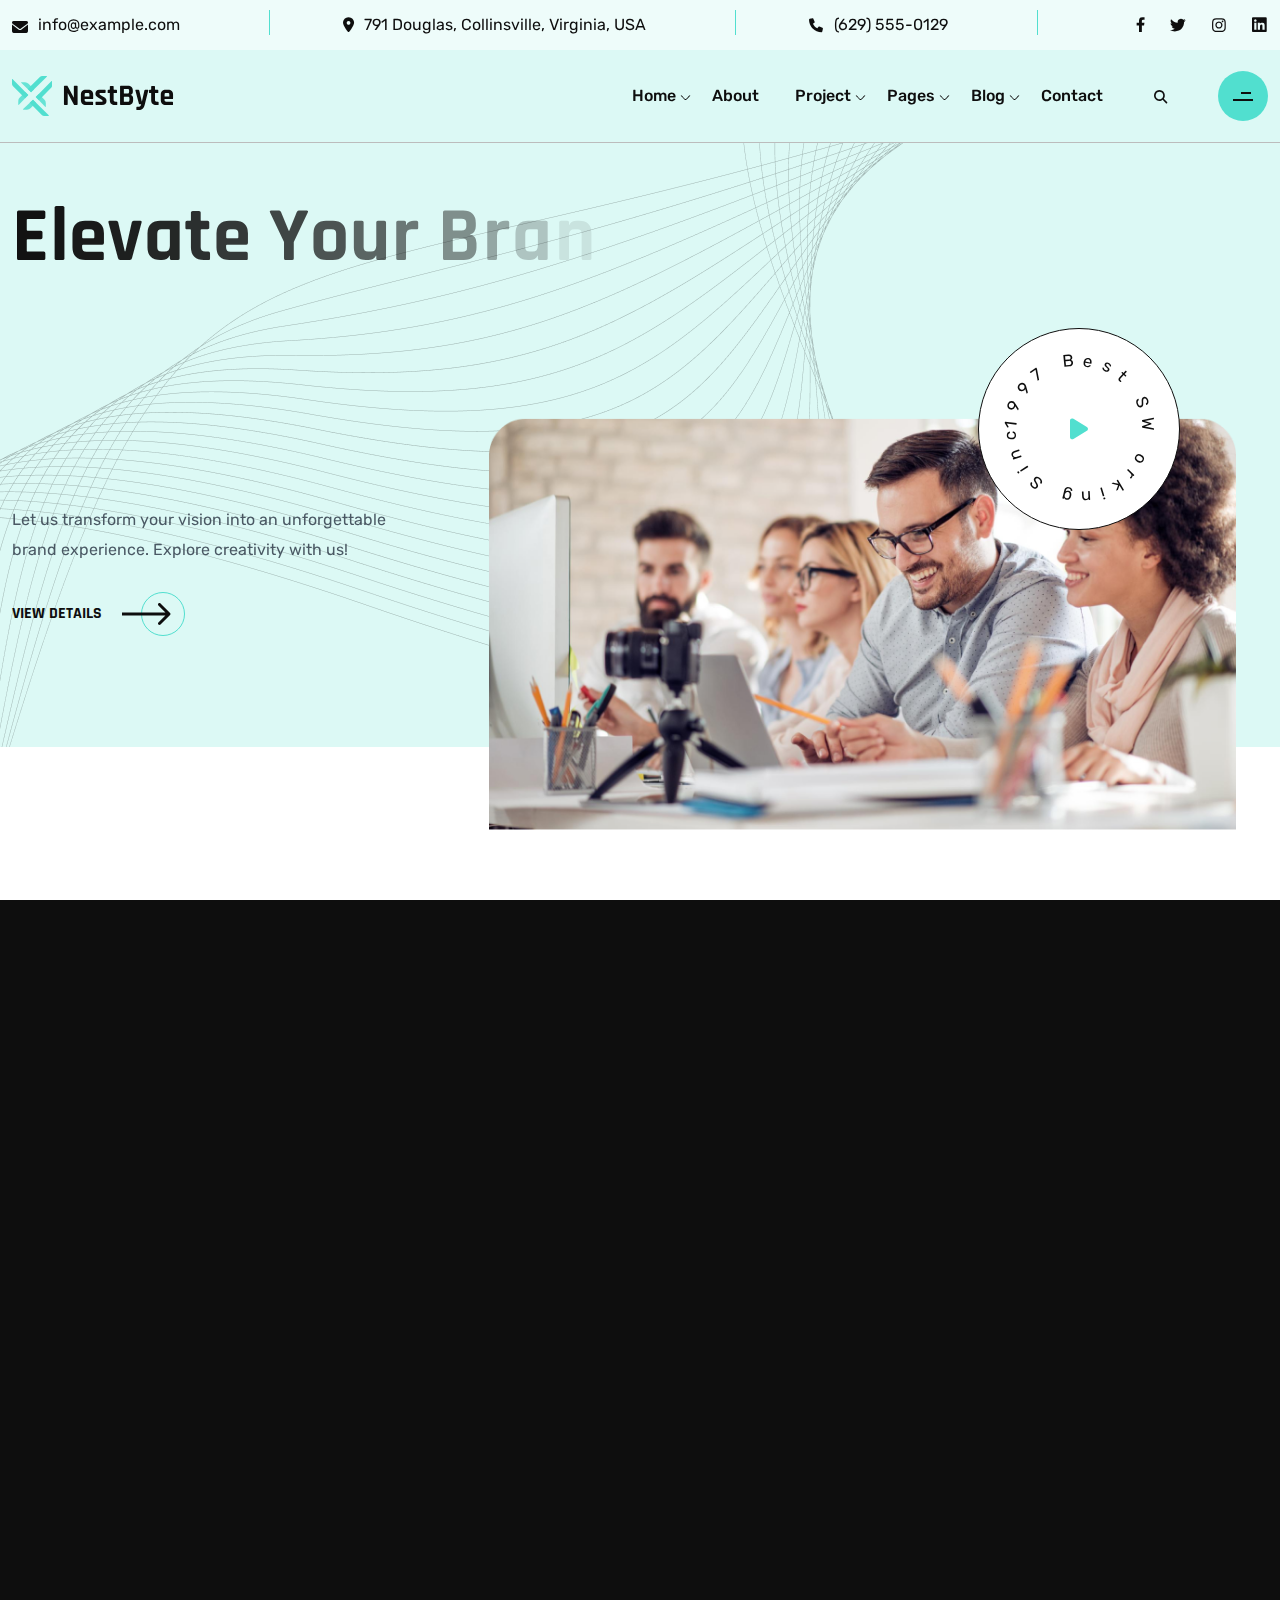
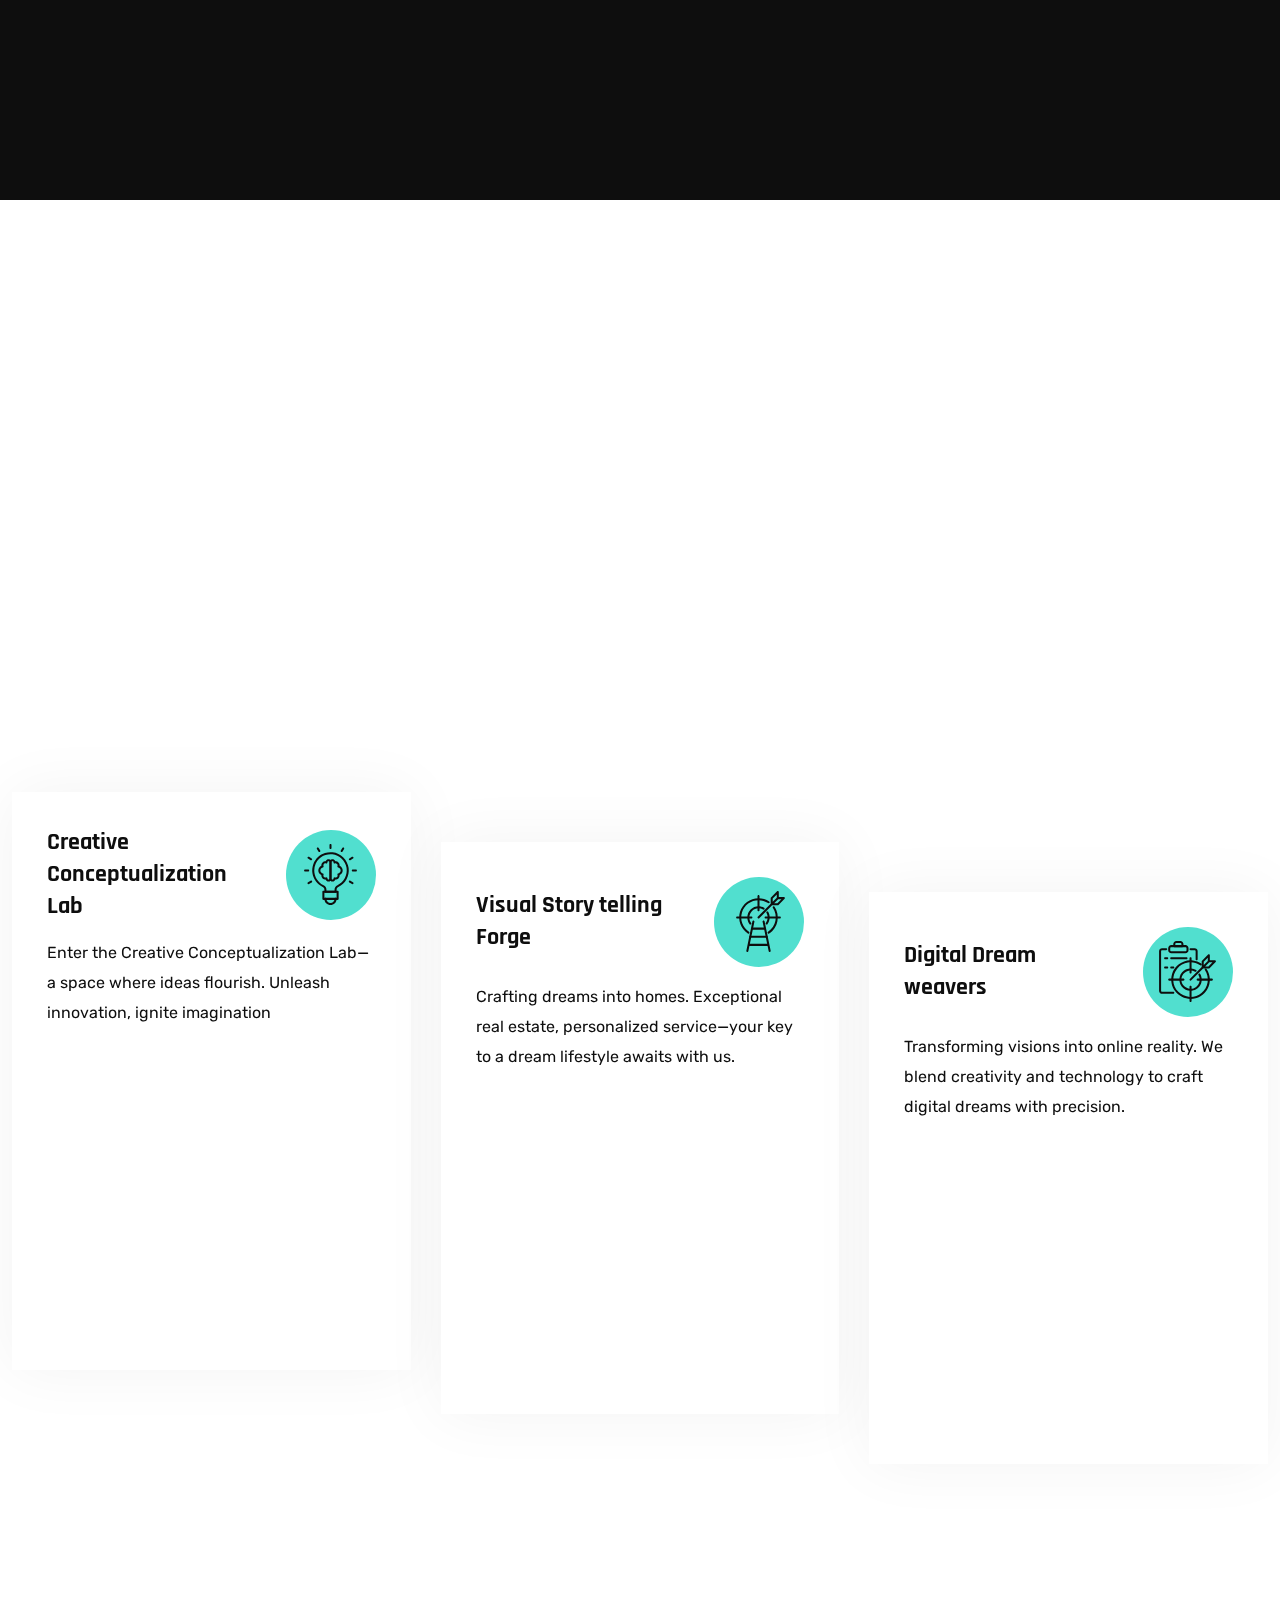
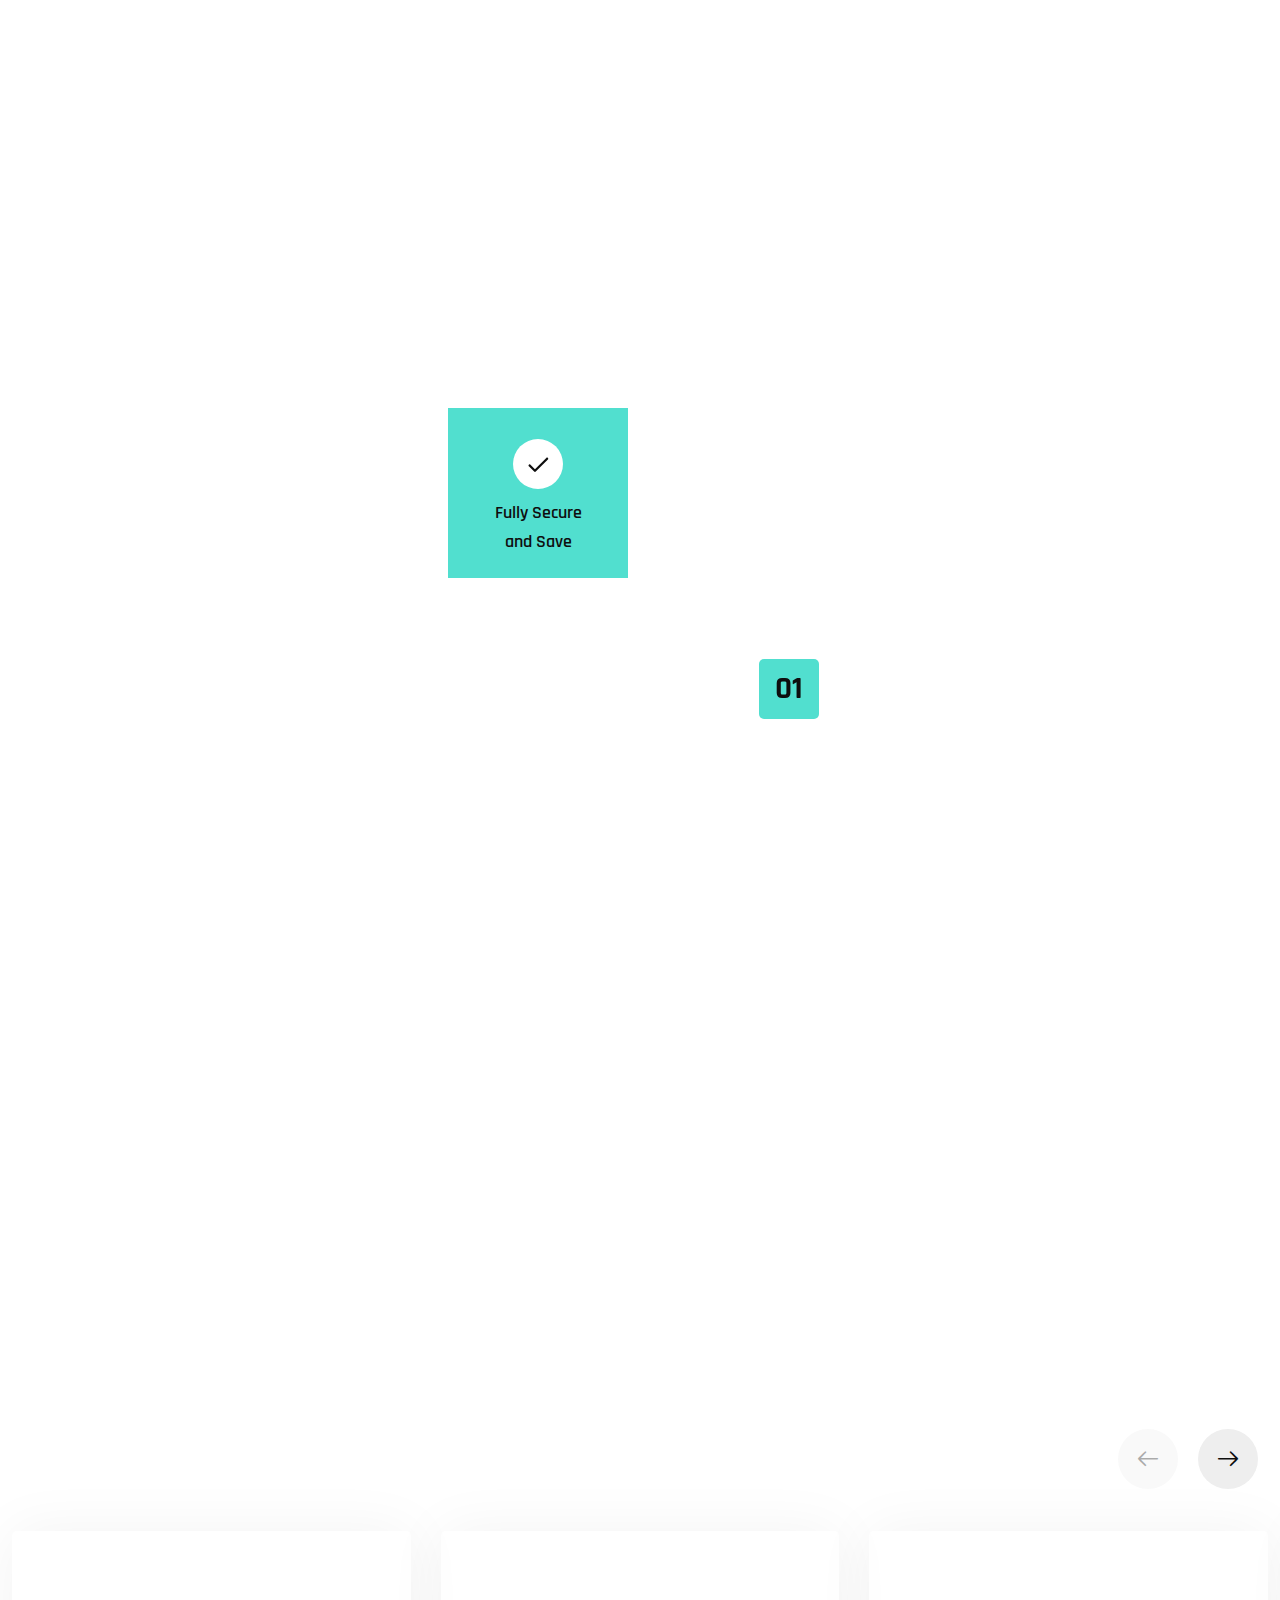
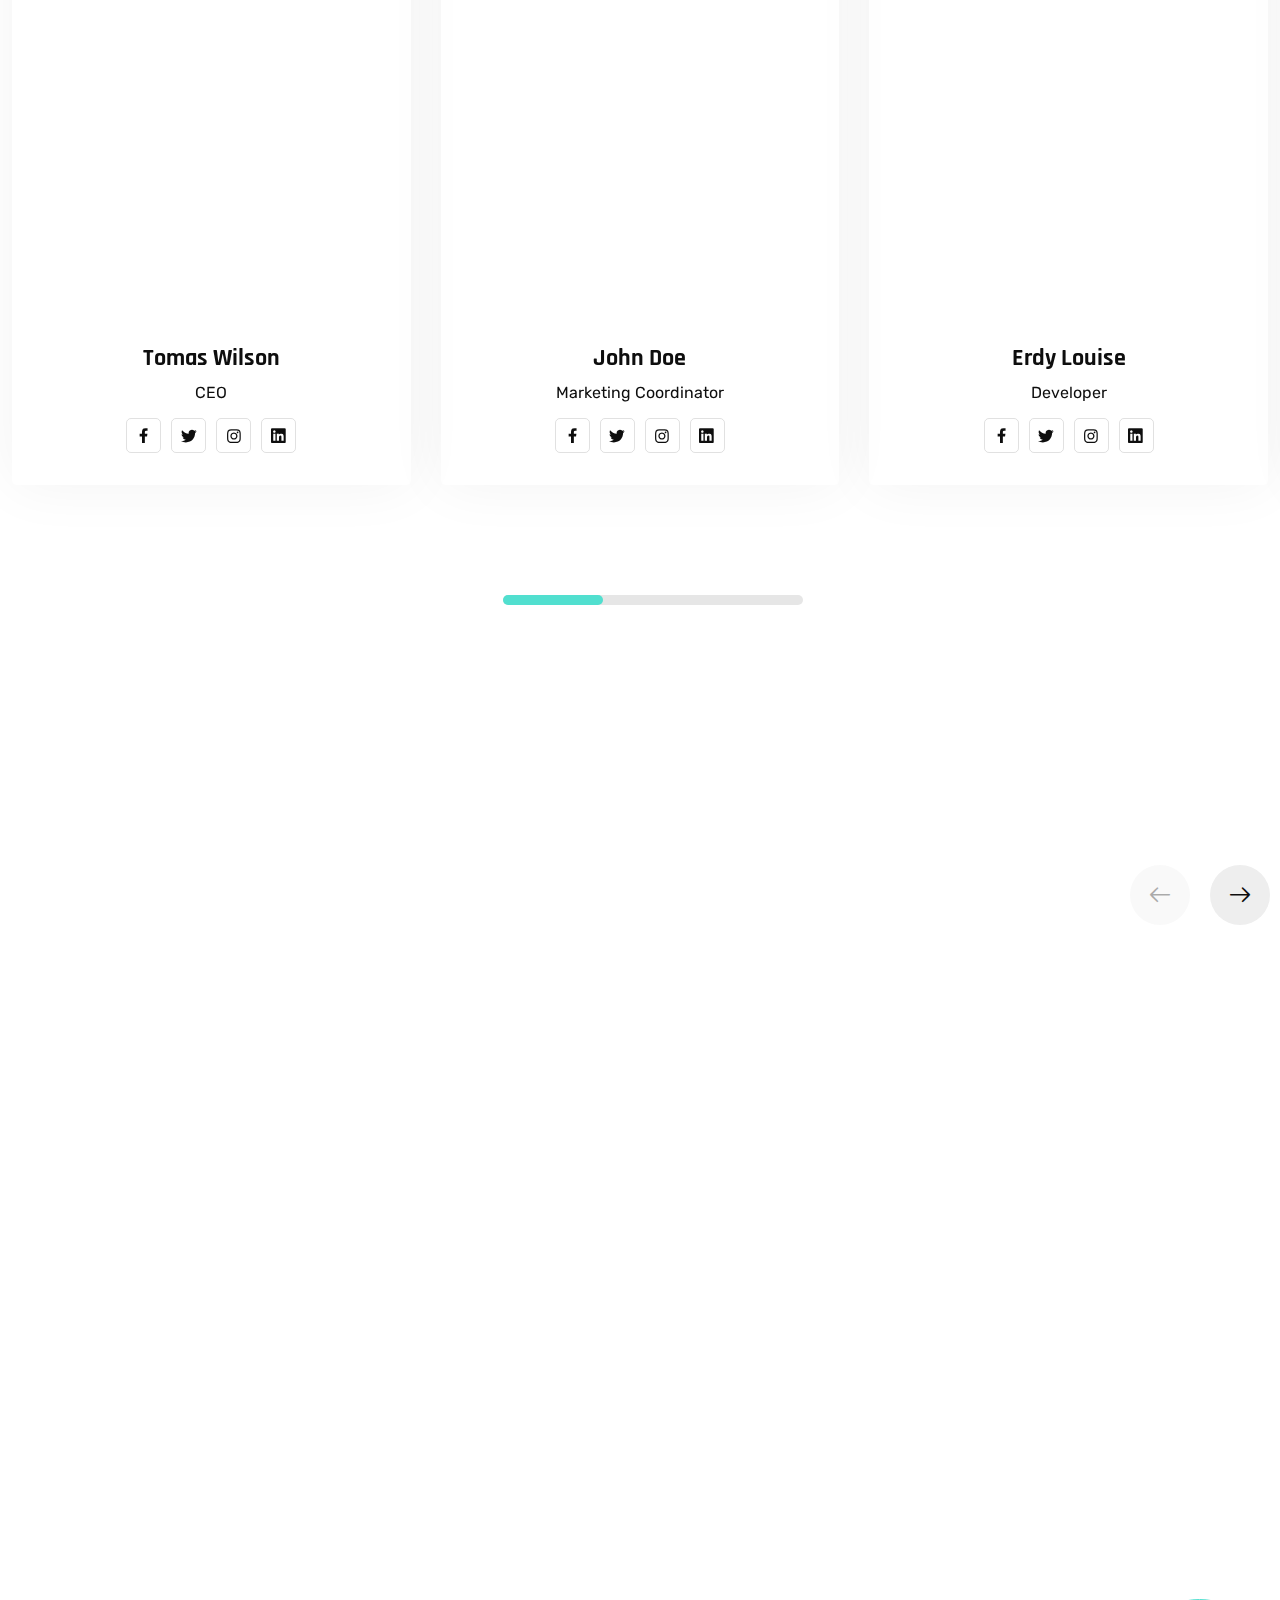
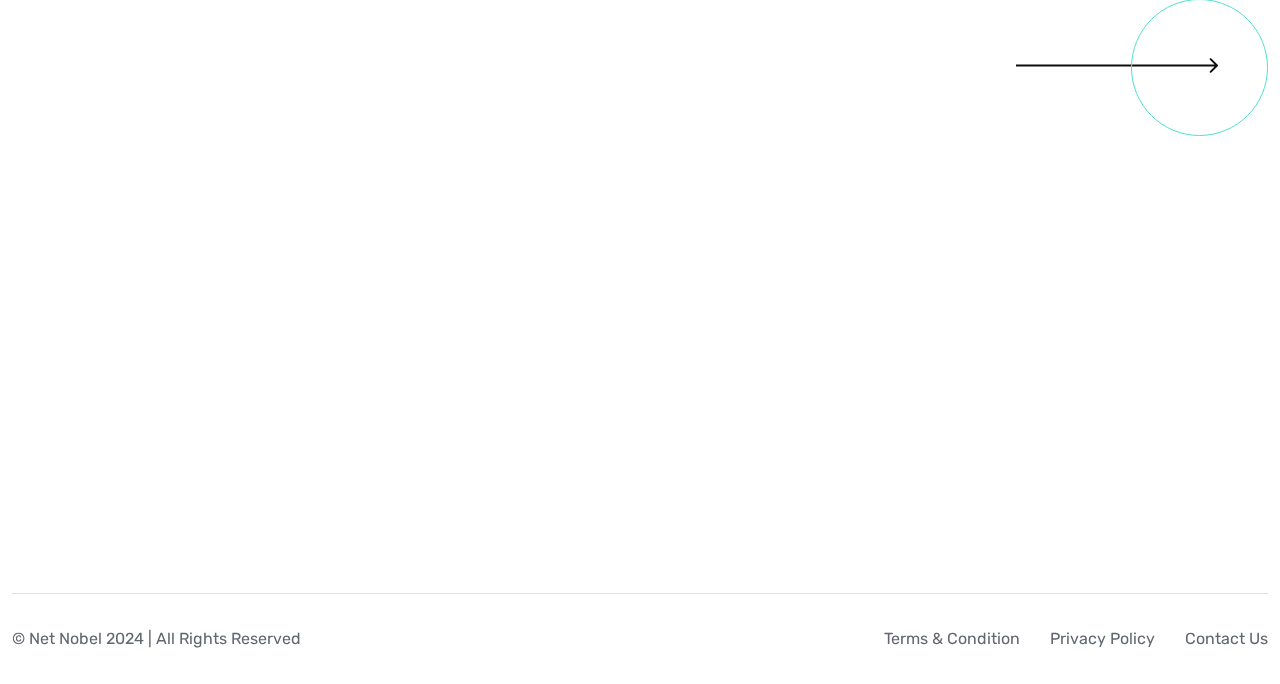
<file: Nestbyte Html Template/With Images/nestbyte/index2.html>
<!DOCTYPE html>
<html lang="en">

<head>
    <meta charset="UTF-8">
    <meta name="viewport" content="width=device-width, initial-scale=1.0">
    <title>Net Nobel</title>
    <link rel="stylesheet" href="assets/css/bootstrap.min.css">
    <link rel="stylesheet" href="assets/css/iconsax-style.css">
    <link rel="stylesheet" href="assets/css/iconly.css">
    <link rel="stylesheet" href="assets/css/lity.min.css">
    <link rel="stylesheet" href="assets/css/swiper-bundle.min.css">
    <link rel="stylesheet" href="assets/css/tabanimation.css">
    <link rel="stylesheet" href="assets/css/slick.css">
    <link rel="stylesheet" href="assets/css/slick-theme.css">
    <link rel="stylesheet" href="assets/css/style.css">
    <link rel="stylesheet" href="assets/css/responsive.css">
</head>

<body>

    <div class="preloader" id="preloader">
        <svg viewBox="0 0 1920 1080" preserveAspectRatio="none" version="1.1">
          <path d="M0,0 C305.333333,0 625.333333,0 960,0 C1294.66667,0 1614.66667,0 1920,0 L1920,1080 C1614.66667,1080 1294.66667,1080 960,1080 C625.333333,1080 305.333333,1080 0,1080 L0,0 Z"></path>
        </svg>
        <div class="inner">
          <canvas class="progress-bar" id="progress-bar" width="200" height="200"></canvas>
          <figure><img src="assets/images/logo.png" alt="Image"></figure>
          <small>Loading</small> </div>
        <!-- end inner -->
      </div>
      <!-- end preloder -->

 

    <div class="smooth-scroll" data-scroll-container>
        <div class="section-wrapper" data-scroll-section>
    <!-- Header Start -->
    <header>
        <div class="nb__top-header d-none d-xl-block">
            <div class="container">
                <div class="d-flex justify-content-between">
                    <div class="nb__info-items d-flex align-items-center pera-content">
                        <a href="mailto:info@example.com" class="d-flex align-items-center">
                            <i class="nb_icon nb_icon-envelop mr-10"></i>
                            <p>info@example.com </p>
                        </a>
                    </div>
                    <div class="nb__info-items d-flex align-items-center pera-content justify-content-center">
                        <i class="nb_icon nb_icon-location mr-10"></i>
                        <p>791 Douglas, Collinsville, Virginia, USA</p>
                    </div>
                    <div class="nb__info-items d-flex align-items-center pera-content  justify-content-center">
                        <a href="tel:6295550129" class="d-flex align-items-center">
                            <i class="nb_icon nb_icon-call mr-10"></i>
                            <p>(629) 555-0129</p>
                        </a>
                    </div>
                    <div class="nb__info-items d-flex align-items-center justify-content-end after-content-none nb__top-social-icon">
                        <a href="#"><i class="nb_icon nb_icon-facebook"></i></a>
                        <a href="#"><i class="nb_icon nb_icon-twitter"></i></a>
                        <a href="#"><i class="nb_icon nb_icon-instagram"></i></a>
                        <a href="#"><i class="nb_icon nb_icon-linkedin"></i></a>
                    </div>
                    
                </div>
            </div>
        </div>
        <div class="nb__main-header">
            <div class="container">
                <div class="row">
                    <div class="col-6 col-lg-3">
                        <div class="nb__logo">
                            <a href="index.html">
                                <img src="assets/images/balck_logo.svg" alt="logo">
                            </a>
                        </div>
                    </div>
                    <div class="col-6 col-lg-9 d-flex align-items-center justify-content-end">
                        <nav class="nb__navmenu text-center ps-xl-5 ul-li d-none d-lg-block">
                            <ul>
                                <li class="has-submenu">
                                    <a href="javascript:void(0)">Home</a>
                                    <ul class="submenu-wrapper">
                                        <li><a href="index.html">Home 1</a></li>
                                        <li><a href="index2.html">Home 2</a></li>
                                    </ul>
                                </li>
                                <li><a href="about.html">About</a></li>
                                <li class="has-submenu">
                                    <a href="javascript:void(0)">Project</a>
                                    <ul class="submenu-wrapper">
                                        <li><a href="project.html">Project</a></li>
                                        <li><a href="project-details.html">Project Details</a></li>
                                    </ul>
                                </li>
                                <li class="has-submenu">
                                    <a href="javascript:void(0)">Pages</a>
                                    <ul class="submenu-wrapper">
                                        <!-- <li><a href="services.html">Services</a></li> -->
                                        <li><a href="service-details.html">Service Details</a></li>
                                        <li><a href="faq.html">Faq</a></li>
                                    </ul>
                                </li>
                                <li class="has-submenu">
                                    <a href="javascript:void(0)">Blog</a>
                                    <ul class="submenu-wrapper">
                                        <li><a href="blog.html">Blog List</a></li>
                                        <li><a href="blog-single.html">Blog Details</a></li>
                                    </ul>
                                </li>
                                <li><a href="contact.html">Contact</a></li>
                            </ul>
                        </nav>
                        <div class="nb__header-search-form mr-45 ml-25 d-none d-sm-block">
                            <form class="nd__search">
                                <input type="text" id="search" class="search__input" placeholder="Search...." />
                                <button type="button" class="search__button">
                                    <i class="nb_icon nb_icon-search"></i>
                                </button>
                            </form>
                        </div>
                        <button type="button" class="header-toggle offcanvus-toggle d-lg-inline-flex d-none">
                            <span class="offcanvas_border_one"></span>
                            <span></span>
                        </button>
                        <button type="button" class="header-toggle mobile-menu-toggle d-lg-none">
                            <span class="offcanvas_border_one"></span>
                            <span></span>
                        </button>
                    </div>
                </div>
            </div>
        </div>
    </header>
    <!-- Header End -->

    <!--offcanvus start-->
    <div class="offcanvus-box position-fixed bg-white">
        <a href="javascript:void(0)" class="offcanvus-close"><i class="isax icon-close-circle1"></i></a>
        <div class="content-top">
            <a href="index.html" class="offcanvus-logo"><img src="assets/images/balck_logo.svg" alt="logo"></a>
            <p class="mb-0 mt-32 fw-light">Distrak Street 2SK Line, Germanygalore@inside-support.com (+125) 2156-2145
            </p>
        </div>
        <div class="offcanvus-gallery d-flex align-items-center flex-wrap">
            <a href="#"><img src="assets/images/gallery/1.jpg" alt="not found"></a>
            <a href="#"><img src="assets/images/gallery/2.jpg" alt="not found"></a>
            <a href="#"><img src="assets/images/gallery/3.jpg" alt="not found"></a>
            <a href="#"><img src="assets/images/gallery/4.jpg" alt="not found"></a>
            <a href="#"><img src="assets/images/gallery/5.jpg" alt="not found"></a>
            <a href="#"><img src="assets/images/gallery/6.jpg" alt="not found"></a>
        </div>
        <div class="offcanvus-newsletter">
            <h6 class="mb-4 text-center">Newsletter</h6>
            <form action="#">
                <input type="email" placeholder="Enter your e-mail" class="theme-input">
                <button type="submit" class="template-btn mt-3 w-100"><span>SUBSCRIBE NOW</span></button>
            </form>
        </div>

    </div>
    <!--offcanvus end-->

    <!--mobile menu start-->
    <div class="mobile-menu ul-li">
        <a href="javascript:void(0)" class="close"><i class="isax icon-close-circle1"></i></a>
        <a href="index.html" class="logo"><img src="assets/images/logo.png" alt="logo" class="img-fluid"></a>
        <ul class="mobile-nav-menu">
            <li class="has-submenu">
                <a href="javascript:void(0)">Home</a>
                <i class="isax icon-arrow-down1"></i>
                <ul class="submenu-wrapper">
                    <li><a href="index.html">Home 1</a></li>
                    <li><a href="index2.html">Home 2</a></li>
                </ul>
            </li>
            <li><a href="about.html">About</a></li>
            <li class="has-submenu">
                <a href="javascript:void(0)">Project</a>
                <i class="isax icon-arrow-down1"></i>
                <ul class="submenu-wrapper">
                    <li><a href="project.html">Project</a></li>
                    <li><a href="project-details.html">Project Details</a></li>
                </ul>
            </li>
            <li class="has-submenu">
                <a href="javascript:void(0)">Pages</a>
                <i class="isax icon-arrow-down1"></i>
                <ul class="submenu-wrapper">
                    <!-- <li><a href="services.html">Services</a></li> -->
                    <li><a href="service-details.html">Service Details</a></li>
                    <li><a href="faq.html">Faq</a></li>
                </ul>
            </li>
            <li class="has-submenu">
                <a href="javascript:void(0)">Blog</a>
                <i class="isax icon-arrow-down1"></i>
                <ul class="submenu-wrapper">
                    <li><a href="blog.html">Blog List</a></li>
                    <li><a href="blog-single.html">Blog Details</a></li>
                </ul>
            </li>
            <li><a href="contact.html">Contact</a></li>
        </ul>
    </div>
    <!--mobile menu end-->

    <!-- Hero Section Start -->
    <section class="nb__hero-section" data-background="assets/images/banner/hero_shape.png">
        <div class="container">
            <div class="row">
                <div class="nb__hero-title mb-125">
                    <h1 class="has_char_anim">Elevate Your Brand with <br>
                        Creative Brilliance</h1>
                </div>
            </div>
            <div class="row">
                <div class="col-md-6 col-lg-5">
                    <div class="nb__hero-info pera-content mb-40">
                        <p class="has_fade_anim">Let us transform your vision into an unforgettable brand experience. Explore creativity with us!</p>
                    </div>
                    <div class="nb__hero-button">
                        <a href="index.html">
                            View Details
                            <span class="nb__hero-btn-icon">
                                <svg width="49" height="24" viewBox="0 0 49 24" fill="none"
                                    xmlns="http://www.w3.org/2000/svg">
                                    <path
                                        d="M48.0607 13.0607C48.6464 12.4749 48.6464 11.5251 48.0607 10.9393L38.5147 1.39339C37.9289 0.807608 36.9792 0.807608 36.3934 1.3934C35.8076 1.97918 35.8076 2.92893 36.3934 3.51472L44.8787 12L36.3934 20.4853C35.8076 21.0711 35.8076 22.0208 36.3934 22.6066C36.9792 23.1924 37.9289 23.1924 38.5147 22.6066L48.0607 13.0607ZM1.31134e-07 13.5L47 13.5L47 10.5L-1.31134e-07 10.5L1.31134e-07 13.5Z"
                                        fill="#0E0E0E" />
                                </svg>
                            </span>
                        </a>
                    </div>
                </div>
                <div class="col-md-6 col-lg-7 position-relative">
                    <div class="nb__hero-banner-img nb_common_img" data-scroll data-scroll-speed="-1">
                        <img src="assets/images/banner/hero-banner.png" alt="banner_image">
                    </div>
                    <div class="nb__rounded-circle">
                        <div class="video-icon-canvas">
                            <div class="text-roted">
                                <svg viewBox="0 0 100 100" width="170" height="170">
                                    <defs>
                                        <path id="circle" d="
                                            M 50, 50
                                            m -37, 0
                                            a 37,37 0 1,1 74,0
                                            a 37,37 0 1,1 -74,0">
                                        </path>
                                    </defs>
                                    <text>
                                        <textPath xlink:href="#circle">
                                            1997 Best SW orking Since
                                        </textPath>
                                    </text>
                                </svg>
                            </div>

                            <a href="https://www.youtube.com/watch?v=TLYlXI8HpH0" data-lity>
                                <div class="canvas-icon">
                                    <i aria-hidden="true" class="nb_icon nb_icon-play"></i>
                                </div>
                            </a>
                        </div>
                    </div>
                </div>
            </div>
        </div>
    </section>
    <!-- Hero Section End -->

    <!-- Project Section Start -->
    <section class="nb__project-section" data-scroll>
        <div class="container">
            <div class="row">
                <div class="col-md-6">
                    <div class="nb__section-subtitle mb-10">
                        <h4 class="has_text_reveal_anim">Latest Project</h4>
                    </div>
                    <div class="nb__section-title">
                        <h2 class="has_char_anim">Personalized Care in Every Service</h2>
                    </div>
                </div>
                <div class="col-md-6 d-flex align-items-end">
                    <div class="nb__section-info pera-content pl-70 has_text_move_anim">
                        <p>Discover excellence in our services. We deliver tailored solutions with precision and expertise. From design to strategy, we're committed to elevating your brand. Experience the difference with us.</p>
                    </div>
                </div>
            </div>
            <div class="nb__project-content mt-90 position-relative case-study-box">
                <img src="assets/images/portfolio-1.jpg" alt="case" class="img-fluid case-images case-1 active">
                <img src="assets/images/portfolio-2.jpg" alt="case" class="img-fluid case-images case-2">
                <img src="assets/images/portfolio-3.jpg" alt="case" class="img-fluid case-images case-3">

                <div class="row pb-40 nb__project-row case-study-single active has_fade_anim" data-case="case-1">
                    <div class="col-md-1 col-sm-2">
                        <div class="nb__project-number">
                            01
                        </div>
                    </div>
                    <div class="col-md-5 col-sm-8">
                        <div class="nb__project-info pl-35">
                            <div class="nb__project-title mb-15">
                                <a href="#">Dream Crest Properties</a>
                            </div>
                            <div class="nb__project-details pera-content">
                                <p>Where dreams find a home. Exceptional real estate, personalized service, and your key to a dream lifestyle.</p>
                            </div>
                        </div>
                    </div>

                    <div class="col-md-1 offset-md-5 col-sm-2 d-flex align-items-center d-none d-sm-block">
                        <a href="#" class="nb__project-link-icon">
                            <i class="isax icon-arrow-right1"></i>
                        </a>
                    </div>
                </div>
                <div class="row pb-40 nb__project-row case-study-single mt-30 has_fade_anim" data-case="case-2">
                    <div class="col-md-1 col-sm-2">
                        <div class="nb__project-number">
                            02
                        </div>
                    </div>
                    <div class="col-md-5 col-sm-8">
                        <div class="nb__project-info pl-35">
                            <div class="nb__project-title mb-15">
                                <a href="#">Quality in Every Detail</a>
                            </div>
                            <div class="nb__project-details pera-content">
                                <p>our commitment to excellence shines through meticulous craftsmanship, attention to detail.</p>
                            </div>
                        </div>
                    </div>

                    <div class="col-md-1 offset-md-5 col-sm-2 d-flex align-items-center d-none d-sm-block">
                        <a href="#" class="nb__project-link-icon">
                            <i class="isax icon-arrow-right1"></i>
                        </a>
                    </div>
                </div>
                <div class="row pb-40 nb__project-row case-study-single mt-30 has_fade_anim" data-case="case-3">
                    <div class="col-md-1 col-sm-2">
                        <div class="nb__project-number">
                            03
                        </div>
                    </div>
                    <div class="col-md-5 col-sm-8">
                        <div class="nb__project-info pl-35">
                            <div class="nb__project-title mb-15">
                                <a href="#">Excellence Delivered Daily</a>
                            </div>
                            <div class="nb__project-details pera-content">
                                <p>Elevate your experience with our commitment to superior quality, impeccable service, and consistent.</p>
                            </div>
                        </div>
                    </div>

                    <div class="col-md-1 offset-md-5 col-sm-2 d-flex align-items-center d-none d-sm-block">
                        <a href="#" class="nb__project-link-icon">
                            <i class="isax icon-arrow-right1"></i>
                        </a>
                    </div>
                </div>

            </div>
        </div>
    </section>
    <!-- Project Section End -->

    <!-- Brand Slider Start -->
    <section class="nb__brand-section pb-150 has_fade_anim">
        <div class="container">
            <div class="swiper nb__brand-logo-items">
                <div class="swiper-wrapper">
                    <div class="swiper-slide"><img src="assets/images/logo/logo_1.svg" alt="brand logo"></div>
                    <div class="swiper-slide"><img src="assets/images/logo/logo_2.svg" alt="brand logo"></div>
                    <div class="swiper-slide"><img src="assets/images/logo/logo_3.svg" alt="brand logo"></div>
                    <div class="swiper-slide"><img src="assets/images/logo/logo_4.svg" alt="brand logo"></div>
                    <div class="swiper-slide"><img src="assets/images/logo/logo_5.svg" alt="brand logo"></div>
                    <div class="swiper-slide"><img src="assets/images/logo/logo_1.svg" alt="brand logo"></div>
                    <div class="swiper-slide"><img src="assets/images/logo/logo_2.svg" alt="brand logo"></div>
                    <div class="swiper-slide"><img src="assets/images/logo/logo_3.svg" alt="brand logo"></div>
                    <div class="swiper-slide"><img src="assets/images/logo/logo_4.svg" alt="brand logo"></div>
                    <div class="swiper-slide"><img src="assets/images/logo/logo_5.svg" alt="brand logo"></div>
                </div>
            </div>
        </div>
    </section>
    <!-- Brand Slider End -->

    <!-- Service Section Start -->
    <section class="nb__service-section pb-150">
        <div class="container">
            <div class="row">
                <div class="col-md-12">
                    <div class="nb__section-subtitle mb-10">
                        <h4 class="has_text_reveal_anim">our services</h4>
                    </div>
                    <div class="nb__section-title">
                        <h2 class="has_char_anim">Crafting Creativity Beyond Boundaries</h2>
                    </div>
                </div>
            </div>
            <div class="row mt-30 g-30 justify-content-center">
                <div class="col-sm-1 col-md-6 col-lg-6 col-xl-4 nb__service-column" data-scroll data-scroll-speed="0.5">
                    <div class="nb__service-box">
                        <div class="nb__service-content">
                            <div class="nb__service-title-with-icon">
                                <div class="nb__service-title">
                                    <a href="#">Creative Conceptualization Lab</a>
                                </div>
                                <div class="nb__service-icon">
                                    <svg xmlns="http://www.w3.org/2000/svg" width="65" height="65" viewBox="0 0 65 65"
                                        fill="none">
                                        <path
                                            d="M37.5784 50.7828H27.4221C27.1528 50.7828 26.8944 50.6758 26.704 50.4854C26.5135 50.2949 26.4065 50.0366 26.4065 49.7672V47.7126C26.4108 47.1467 26.255 46.5912 25.957 46.1101C25.6591 45.629 25.2311 45.242 24.7226 44.9938C21.9897 43.7078 19.6178 41.7651 17.8186 39.3391C16.0194 36.9131 14.8488 34.0794 14.4115 31.0909C13.9742 28.1024 14.2837 25.0521 15.3123 22.2123C16.341 19.3725 18.0568 16.8316 20.3067 14.8165C22.2251 13.0873 24.4904 11.7875 26.9514 11.0039C29.4123 10.2204 32.0122 9.97102 34.5772 10.2726C38.6323 10.7483 42.4131 12.5625 45.3214 15.4282C48.2298 18.2938 50.0996 22.0474 50.6353 26.095C51.1251 29.9295 50.3902 33.8206 48.5357 37.2123C46.6812 40.604 43.8019 43.3226 40.3094 44.9796C39.7951 45.227 39.3612 45.6148 39.0577 46.0982C38.7542 46.5815 38.5935 47.1408 38.594 47.7116V49.7672C38.594 50.0366 38.487 50.2949 38.2965 50.4854C38.1061 50.6758 37.8477 50.7828 37.5784 50.7828ZM28.4378 48.7516H36.5628V47.7116C36.5629 46.7561 36.8331 45.8201 37.3422 45.0114C37.8513 44.2028 38.5785 43.5545 39.44 43.1413C42.6355 41.632 45.2522 39.1226 46.8938 35.993C48.5354 32.8634 49.1126 29.2842 48.5378 25.7972C47.963 22.3103 46.2677 19.1056 43.7085 16.6685C41.1493 14.2313 37.8656 12.6945 34.3548 12.2906C32.0789 12.0292 29.7734 12.2519 27.5897 12.9442C25.4059 13.6365 23.3932 14.7827 21.6836 16.3076C19.974 17.8325 18.6061 19.7016 17.6697 21.7923C16.7333 23.8831 16.2496 26.1482 16.2503 28.4391C16.2591 31.5234 17.1407 34.5423 18.7931 37.1466C20.4455 39.751 22.8012 41.8346 25.5879 43.1565C26.4446 43.5694 27.1669 44.2164 27.6713 45.0227C28.1756 45.829 28.4414 46.7616 28.4378 47.7126V48.7516Z"
                                            fill="#0E0E0E" />
                                        <path
                                            d="M39.6094 57.8906H25.3906C25.1213 57.8906 24.8629 57.7836 24.6725 57.5932C24.482 57.4027 24.375 57.1444 24.375 56.875V49.7656C24.375 49.4963 24.482 49.2379 24.6725 49.0475C24.8629 48.857 25.1213 48.75 25.3906 48.75H39.6094C39.8787 48.75 40.1371 48.857 40.3275 49.0475C40.518 49.2379 40.625 49.4963 40.625 49.7656V56.875C40.625 57.1444 40.518 57.4027 40.3275 57.5932C40.1371 57.7836 39.8787 57.8906 39.6094 57.8906ZM26.4062 55.8594H38.5938V50.7812H26.4062V55.8594Z"
                                            fill="#0E0E0E" />
                                        <path
                                            d="M32.5 62.9688C30.8843 62.9671 29.3353 62.3246 28.1928 61.1822C27.0504 60.0397 26.4079 58.4907 26.4062 56.875C26.4063 56.6056 26.5133 56.3473 26.7037 56.1568C26.8942 55.9664 27.1525 55.8594 27.4219 55.8594C27.6912 55.8594 27.9496 55.9664 28.14 56.1568C28.3305 56.3473 28.4375 56.6056 28.4375 56.875C28.4375 57.9524 28.8655 58.9858 29.6274 59.7476C30.3892 60.5095 31.4226 60.9375 32.5 60.9375C33.5774 60.9375 34.6108 60.5095 35.3726 59.7476C36.1345 58.9858 36.5625 57.9524 36.5625 56.875C36.5625 56.6056 36.6695 56.3473 36.86 56.1568C37.0504 55.9664 37.3088 55.8594 37.5781 55.8594C37.8475 55.8594 38.1058 55.9664 38.2963 56.1568C38.4867 56.3473 38.5938 56.6056 38.5938 56.875C38.5921 58.4907 37.9496 60.0397 36.8072 61.1822C35.6647 62.3246 34.1157 62.9671 32.5 62.9688Z"
                                            fill="#0E0E0E" />
                                        <path
                                            d="M32.5 7.10938C32.2306 7.10938 31.9723 7.00237 31.7818 6.8119C31.5914 6.62144 31.4844 6.36311 31.4844 6.09375V3.04688C31.4844 2.77751 31.5914 2.51919 31.7818 2.32872C31.9723 2.13825 32.2306 2.03125 32.5 2.03125C32.7694 2.03125 33.0277 2.13825 33.2182 2.32872C33.4086 2.51919 33.5156 2.77751 33.5156 3.04688V6.09375C33.5156 6.36311 33.4086 6.62144 33.2182 6.8119C33.0277 7.00237 32.7694 7.10938 32.5 7.10938Z"
                                            fill="#0E0E0E" />
                                        <path
                                            d="M21.3247 10.1035C21.1462 10.1037 20.9709 10.0568 20.8163 9.96767C20.6617 9.87852 20.5334 9.75022 20.4441 9.59568L18.9207 6.95505C18.853 6.8395 18.8088 6.7117 18.7906 6.57899C18.7725 6.44629 18.7808 6.3113 18.815 6.18181C18.8492 6.05232 18.9087 5.93088 18.9901 5.82448C19.0715 5.71808 19.1731 5.62883 19.2891 5.56186C19.405 5.49488 19.5331 5.45152 19.666 5.43425C19.7988 5.41699 19.9337 5.42617 20.063 5.46126C20.1922 5.49636 20.3133 5.55667 20.4191 5.63874C20.525 5.7208 20.6136 5.82299 20.6798 5.93943L22.2032 8.58005C22.2923 8.73437 22.3392 8.90941 22.3393 9.08761C22.3393 9.2658 22.2925 9.44086 22.2035 9.59523C22.1145 9.74959 21.9864 9.87782 21.8321 9.96703C21.6779 10.0562 21.5029 10.1033 21.3247 10.1035Z"
                                            fill="#0E0E0E" />
                                        <path
                                            d="M13.1504 18.2818C12.9721 18.2818 12.797 18.2348 12.6426 18.1457L10.002 16.6223C9.77061 16.4866 9.60229 16.265 9.53374 16.0057C9.46519 15.7464 9.50198 15.4705 9.63608 15.2383C9.77018 15.006 9.9907 14.8362 10.2495 14.766C10.5083 14.6957 10.7845 14.7306 11.0176 14.8632L13.6582 16.3866C13.8518 16.4984 14.0032 16.671 14.0887 16.8775C14.1742 17.0841 14.1893 17.3131 14.1314 17.529C14.0735 17.745 13.946 17.9358 13.7687 18.0719C13.5913 18.208 13.374 18.2818 13.1504 18.2818Z"
                                            fill="#0E0E0E" />
                                        <path
                                            d="M10.1562 29.4531H7.10938C6.84001 29.4531 6.58169 29.3461 6.39122 29.1557C6.20075 28.9652 6.09375 28.7069 6.09375 28.4375C6.09375 28.1681 6.20075 27.9098 6.39122 27.7193C6.58169 27.5289 6.84001 27.4219 7.10938 27.4219H10.1562C10.4256 27.4219 10.6839 27.5289 10.8744 27.7193C11.0649 27.9098 11.1719 28.1681 11.1719 28.4375C11.1719 28.7069 11.0649 28.9652 10.8744 29.1557C10.6839 29.3461 10.4256 29.4531 10.1562 29.4531Z"
                                            fill="#0E0E0E" />
                                        <path
                                            d="M10.5156 42.1479C10.292 42.1479 10.0747 42.0741 9.89734 41.938C9.71997 41.8019 9.59247 41.6111 9.53461 41.3951C9.47674 41.1792 9.49175 40.9502 9.5773 40.7436C9.66285 40.5371 9.81416 40.3645 10.0078 40.2527L12.6484 38.7293C12.7639 38.6616 12.8917 38.6174 13.0245 38.5992C13.1572 38.5811 13.2921 38.5893 13.4216 38.6236C13.5511 38.6578 13.6726 38.7173 13.779 38.7987C13.8854 38.88 13.9746 38.9817 14.0416 39.0976C14.1086 39.2136 14.1519 39.3417 14.1692 39.4746C14.1865 39.6074 14.1773 39.7423 14.1422 39.8716C14.1071 40.0008 14.0468 40.1219 13.9647 40.2277C13.8826 40.3336 13.7805 40.4222 13.664 40.4884L11.0234 42.0118C10.869 42.101 10.6939 42.1479 10.5156 42.1479Z"
                                            fill="#0E0E0E" />
                                        <path
                                            d="M54.4902 42.1479C54.3119 42.1479 54.1368 42.101 53.9824 42.0118L51.3418 40.4884C51.2253 40.4222 51.1231 40.3336 51.0411 40.2277C50.959 40.1219 50.8987 40.0008 50.8636 39.8716C50.8285 39.7423 50.8193 39.6074 50.8366 39.4746C50.8539 39.3417 50.8972 39.2136 50.9642 39.0976C51.0312 38.9817 51.1204 38.88 51.2268 38.7987C51.3332 38.7173 51.4547 38.6578 51.5842 38.6236C51.7136 38.5893 51.8486 38.5811 51.9813 38.5992C52.114 38.6174 52.2418 38.6616 52.3574 38.7293L54.998 40.2527C55.1916 40.3645 55.3429 40.5371 55.4285 40.7436C55.514 40.9502 55.529 41.1792 55.4712 41.3951C55.4133 41.6111 55.2858 41.8019 55.1085 41.938C54.9311 42.0741 54.7138 42.1479 54.4902 42.1479Z"
                                            fill="#0E0E0E" />
                                        <path
                                            d="M57.8906 29.4531H54.8438C54.5744 29.4531 54.3161 29.3461 54.1256 29.1557C53.9351 28.9652 53.8281 28.7069 53.8281 28.4375C53.8281 28.1681 53.9351 27.9098 54.1256 27.7193C54.3161 27.5289 54.5744 27.4219 54.8438 27.4219H57.8906C58.16 27.4219 58.4183 27.5289 58.6088 27.7193C58.7992 27.9098 58.9062 28.1681 58.9062 28.4375C58.9062 28.7069 58.7992 28.9652 58.6088 29.1557C58.4183 29.3461 58.16 29.4531 57.8906 29.4531Z"
                                            fill="#0E0E0E" />
                                        <path
                                            d="M51.8515 18.2818C51.628 18.2818 51.4106 18.208 51.2333 18.0719C51.0559 17.9358 50.9284 17.745 50.8705 17.529C50.8127 17.3131 50.8277 17.0841 50.9132 16.8775C50.9988 16.671 51.1501 16.4984 51.3437 16.3866L53.9843 14.8632C54.2175 14.7306 54.4936 14.6957 54.7524 14.766C55.0112 14.8362 55.2318 15.006 55.3659 15.2383C55.5 15.4705 55.5367 15.7464 55.4682 16.0057C55.3996 16.265 55.2313 16.4866 55 16.6223L52.3593 18.1457C52.2049 18.2348 52.0298 18.2818 51.8515 18.2818Z"
                                            fill="#0E0E0E" />
                                        <path
                                            d="M43.6708 10.1035C43.4926 10.1033 43.3176 10.0562 43.1634 9.96703C43.0091 9.87782 42.8811 9.74959 42.7921 9.59523C42.703 9.44086 42.6562 9.2658 42.6563 9.08761C42.6563 8.90941 42.7032 8.73437 42.7923 8.58005L44.3158 5.93943C44.382 5.82299 44.4705 5.7208 44.5764 5.63874C44.6822 5.55667 44.8033 5.49636 44.9326 5.46126C45.0618 5.42617 45.1967 5.41699 45.3296 5.43425C45.4624 5.45152 45.5905 5.49488 45.7065 5.56186C45.8225 5.62883 45.9241 5.71808 46.0054 5.82448C46.0868 5.93088 46.1463 6.05232 46.1805 6.18181C46.2148 6.3113 46.2231 6.44629 46.2049 6.57899C46.1868 6.7117 46.1426 6.8395 46.0748 6.95505L44.5514 9.59568C44.4622 9.75022 44.3338 9.87852 44.1792 9.96767C44.0246 10.0568 43.8493 10.1037 43.6708 10.1035Z"
                                            fill="#0E0E0E" />
                                        <path
                                            d="M30.4685 39.61C29.8383 39.6095 29.2238 39.4139 28.7092 39.0502C28.1946 38.6866 27.8051 38.1726 27.5943 37.5788C27.0471 37.5992 26.5015 37.5094 25.9897 37.3146C25.478 37.1199 25.0107 36.8242 24.6156 36.4452C24.2205 36.0662 23.9056 35.6116 23.6897 35.1084C23.4739 34.6052 23.3614 34.0638 23.3591 33.5163C23.359 33.3778 23.3664 33.2395 23.3814 33.1019C22.4702 32.7093 21.694 32.0584 21.1486 31.2296C20.6032 30.4008 20.3125 29.4303 20.3125 28.4381C20.3125 27.446 20.6032 26.4755 21.1486 25.6467C21.694 24.8178 22.4702 24.167 23.3814 23.7744C23.3664 23.6368 23.359 23.4984 23.3591 23.36C23.361 22.8124 23.4732 22.2707 23.6889 21.7674C23.9046 21.264 24.2194 20.8092 24.6147 20.4301C25.0099 20.051 25.4774 19.7553 25.9893 19.5608C26.5012 19.3662 27.047 19.2767 27.5943 19.2975C27.833 18.6187 28.3043 18.0464 28.9247 17.6818C29.545 17.3172 30.2744 17.1839 30.9836 17.3056C31.6928 17.4272 32.336 17.7959 32.7994 18.3464C33.2628 18.8969 33.5164 19.5936 33.5154 20.3131V36.5631C33.5154 37.3712 33.1943 38.1462 32.6229 38.7176C32.0515 39.289 31.2766 39.61 30.4685 39.61ZM28.4565 35.3556C28.5981 35.355 28.7383 35.384 28.868 35.4408C28.9978 35.4975 29.1142 35.5808 29.2099 35.6853C29.3055 35.7897 29.3782 35.913 29.4234 36.0472C29.4686 36.1814 29.4852 36.3236 29.4722 36.4646C29.4722 36.4788 29.461 36.5611 29.459 36.5753C29.4802 36.8302 29.5969 37.0677 29.7857 37.2403C29.9744 37.413 30.2214 37.508 30.4772 37.5065C30.733 37.5049 30.9787 37.4069 31.1654 37.232C31.3521 37.0572 31.4659 36.8183 31.4841 36.5631V20.3131C31.4841 20.0438 31.3771 19.7855 31.1866 19.595C30.9962 19.4045 30.7378 19.2975 30.4685 19.2975C30.1991 19.2975 29.9408 19.4045 29.7503 19.595C29.5599 19.7855 29.4529 20.0438 29.4529 20.3131C29.4704 20.4901 29.4447 20.6687 29.378 20.8336C29.3113 20.9985 29.2056 21.1447 29.07 21.2597C28.9405 21.3724 28.7844 21.4501 28.6164 21.4857C28.4485 21.5212 28.2743 21.5134 28.1102 21.4628C27.8903 21.378 27.6572 21.3326 27.4216 21.3288C27.0911 21.3261 26.765 21.4047 26.4721 21.5578C26.1791 21.7108 25.9283 21.9336 25.7418 22.2064C25.5552 22.4793 25.4387 22.7938 25.4024 23.1223C25.366 23.4508 25.4111 23.7833 25.5336 24.0902C25.5869 24.2283 25.6095 24.3763 25.5996 24.524C25.5898 24.6716 25.5478 24.8154 25.4766 24.9451C25.4054 25.0748 25.3067 25.1874 25.1874 25.275C25.0681 25.3626 24.9312 25.4231 24.7861 25.4522C24.0973 25.5921 23.478 25.9657 23.0333 26.5099C22.5885 27.0541 22.3455 27.7353 22.3455 28.4381C22.3455 29.141 22.5885 29.8222 23.0333 30.3664C23.478 30.9105 24.0973 31.2842 24.7861 31.4241C24.9312 31.4532 25.0681 31.5137 25.1874 31.6013C25.3067 31.6889 25.4054 31.8015 25.4766 31.9312C25.5478 32.0609 25.5898 32.2046 25.5996 32.3523C25.6095 32.5 25.5869 32.648 25.5336 32.786C25.3871 33.1484 25.3495 33.5456 25.4255 33.929C25.5014 34.3124 25.6875 34.6653 25.961 34.9445C26.2345 35.2238 26.5835 35.4171 26.9652 35.501C27.347 35.5848 27.7449 35.5554 28.1102 35.4165C28.2211 35.3758 28.3384 35.3552 28.4565 35.3556Z"
                                            fill="#0E0E0E" />
                                        <path
                                            d="M34.5313 39.61C33.7232 39.61 32.9482 39.289 32.3768 38.7176C31.8054 38.1462 31.4844 37.3712 31.4844 36.5631V20.3131C31.4833 19.5936 31.7369 18.8969 32.2003 18.3464C32.6637 17.7959 33.307 17.4272 34.0162 17.3056C34.7253 17.1839 35.4547 17.3172 36.0751 17.6818C36.6954 18.0464 37.1667 18.6187 37.4055 19.2975C37.9526 19.2771 38.4983 19.3669 39.01 19.5616C39.5217 19.7564 39.989 20.052 40.3842 20.4311C40.7793 20.8101 41.0941 21.2647 41.31 21.7679C41.5258 22.271 41.6383 22.8125 41.6406 23.36C41.6408 23.4984 41.6333 23.6368 41.6183 23.7744C42.5295 24.167 43.3058 24.8178 43.8512 25.6467C44.3966 26.4755 44.6872 27.446 44.6872 28.4381C44.6872 29.4303 44.3966 30.4008 43.8512 31.2296C43.3058 32.0584 42.5295 32.7093 41.6183 33.1019C41.6333 33.2395 41.6408 33.3778 41.6406 33.5163C41.638 34.0637 41.5254 34.605 41.3094 35.1081C41.0935 35.6111 40.7786 36.0656 40.3835 36.4446C39.9885 36.8235 39.5213 37.1192 39.0097 37.3141C38.4981 37.5089 37.9525 37.5989 37.4055 37.5788C37.1946 38.1726 36.8051 38.6866 36.2905 39.0502C35.7759 39.4139 35.1614 39.6095 34.5313 39.61ZM34.5313 19.2975C34.2619 19.2975 34.0036 19.4045 33.8131 19.595C33.6226 19.7855 33.5156 20.0438 33.5156 20.3131V36.5631C33.5156 36.8325 33.6226 37.0908 33.8131 37.2813C34.0036 37.4718 34.2619 37.5788 34.5313 37.5788C34.8006 37.5788 35.0589 37.4718 35.2494 37.2813C35.4399 37.0908 35.5469 36.8325 35.5469 36.5631C35.5293 36.3862 35.555 36.2076 35.6217 36.0427C35.6884 35.8778 35.7941 35.7316 35.9298 35.6166C36.0596 35.5044 36.2157 35.427 36.3835 35.3914C36.5513 35.3559 36.7254 35.3635 36.8895 35.4135C37.1094 35.4982 37.3425 35.5436 37.5781 35.5475C37.9086 35.5502 38.2347 35.4716 38.5277 35.3185C38.8206 35.1655 39.0714 34.9427 39.258 34.6698C39.4445 34.397 39.5611 34.0825 39.5974 33.754C39.6337 33.4254 39.5886 33.093 39.4662 32.786C39.4128 32.6481 39.3902 32.5001 39.4 32.3525C39.4098 32.2049 39.4517 32.0612 39.5228 31.9315C39.5939 31.8018 39.6925 31.6892 39.8116 31.6015C39.9308 31.5139 40.0677 31.4533 40.2127 31.4241C40.9014 31.2842 41.5207 30.9105 41.9655 30.3664C42.4102 29.8222 42.6532 29.141 42.6532 28.4381C42.6532 27.7353 42.4102 27.0541 41.9655 26.5099C41.5207 25.9657 40.9014 25.5921 40.2127 25.4522C40.0676 25.4231 39.9306 25.3626 39.8113 25.275C39.692 25.1874 39.5933 25.0748 39.5221 24.9451C39.4509 24.8154 39.4089 24.6716 39.3991 24.524C39.3893 24.3763 39.4118 24.2283 39.4652 24.0902C39.6116 23.7279 39.6492 23.3307 39.5733 22.9473C39.4973 22.5639 39.3112 22.2109 39.0377 21.9317C38.7642 21.6525 38.4152 21.4592 38.0335 21.3753C37.6517 21.2915 37.2538 21.3208 36.8885 21.4598C36.7278 21.519 36.5546 21.5362 36.3854 21.5097C36.2162 21.4832 36.0566 21.4139 35.9216 21.3085C35.7862 21.204 35.6794 21.067 35.611 20.9102C35.5427 20.7535 35.515 20.582 35.5306 20.4117C35.5306 20.3974 35.5418 20.3101 35.5438 20.301C35.5406 20.0342 35.4326 19.7795 35.2432 19.5917C35.0537 19.404 34.798 19.2983 34.5313 19.2975Z"
                                            fill="#0E0E0E" />
                                    </svg>
                                </div>
                            </div>
                            <div class="nb__service-info pera-content">
                                <p>Enter the Creative Conceptualization Lab—a space where ideas flourish. Unleash innovation, ignite imagination</p>
                            </div>
                        </div>
                        <div class="nb__service-img nb_common_img" data-scroll data-scroll-speed="0">
                            <img src="assets/images/project/project_1.png" alt="project image">
                        </div>
                    </div>
                </div>
                <div class="col-sm-1 col-md-6 col-lg-6 col-xl-4 nb__service-column" data-scroll data-scroll-speed="0.8">
                    <div class="nb__service-box">
                        <div class="nb__service-content">
                            <div class="nb__service-title-with-icon">
                                <div class="nb__service-title">
                                    <a href="#">Visual Story telling Forge</a>
                                </div>
                                <div class="nb__service-icon">
                                    <svg xmlns="http://www.w3.org/2000/svg" width="65" height="65" viewBox="0 0 65 65"
                                        fill="none">
                                        <path
                                            d="M24.375 35.5398C24.2174 35.5398 24.0619 35.5031 23.9208 35.4325C23.7798 35.362 23.6571 35.2597 23.5625 35.1335C22.107 33.2051 21.3223 30.8535 21.3282 28.4375C21.3319 25.4757 22.5102 22.6363 24.6045 20.5419C26.6988 18.4476 29.5382 17.2694 32.5 17.2656C34.4616 17.2654 36.3884 17.7828 38.086 18.7657C38.2073 18.8292 38.3146 18.9166 38.4013 19.0226C38.4881 19.1286 38.5524 19.2511 38.5906 19.3827C38.6288 19.5142 38.6399 19.6521 38.6234 19.7881C38.6069 19.9241 38.563 20.0553 38.4945 20.1739C38.426 20.2925 38.3341 20.396 38.2245 20.4782C38.115 20.5603 37.9899 20.6195 37.8568 20.6521C37.7238 20.6847 37.5855 20.69 37.4504 20.6678C37.3152 20.6456 37.1859 20.5962 37.0703 20.5227C35.6815 19.7186 34.1049 19.2957 32.5 19.2969C30.0768 19.3001 27.7537 20.2642 26.0402 21.9777C24.3267 23.6912 23.3626 26.0142 23.3594 28.4375C23.3547 30.4135 23.9968 32.3368 25.1875 33.9137C25.3007 34.0646 25.3696 34.2441 25.3866 34.4319C25.4035 34.6198 25.3678 34.8086 25.2834 34.9773C25.1991 35.146 25.0694 35.2879 24.909 35.3871C24.7485 35.4862 24.5636 35.5398 24.375 35.5398Z"
                                            fill="#0E0E0E" />
                                        <path
                                            d="M40.6172 35.5477C40.4286 35.5477 40.2437 35.4952 40.0832 35.396C39.9228 35.2969 39.7931 35.155 39.7088 34.9863C39.6244 34.8176 39.5887 34.6287 39.6057 34.4409C39.6226 34.253 39.6915 34.0736 39.8047 33.9227C40.8824 32.4918 41.5148 30.7752 41.6232 28.9871C41.7316 27.199 41.311 25.4186 40.4141 23.868C40.2889 23.6355 40.2593 23.3634 40.3314 23.1093C40.4035 22.8553 40.5717 22.6394 40.8004 22.5073C41.029 22.3752 41.3001 22.3374 41.5562 22.4018C41.8123 22.4662 42.0332 22.6278 42.1721 22.8524C43.2684 24.7474 43.7827 26.9231 43.6511 29.1083C43.5194 31.2936 42.7476 33.3918 41.4317 35.1414C41.3369 35.2679 41.2139 35.3704 41.0725 35.4409C40.9311 35.5115 40.7752 35.548 40.6172 35.5477Z"
                                            fill="#0E0E0E" />
                                        <path
                                            d="M22.4022 44.6875C22.2024 44.6875 22.007 44.6285 21.8406 44.5179C18.3868 42.2268 15.7625 38.8846 14.356 34.986C12.9496 31.0874 12.8357 26.8395 14.0312 22.8711C15.2267 18.9028 17.6682 15.4247 20.9942 12.9519C24.3202 10.479 28.354 9.14263 32.4985 9.14064C36.3166 9.13596 40.0491 10.2708 43.2184 12.3998C43.3299 12.4738 43.4256 12.5691 43.5001 12.6802C43.5746 12.7913 43.6264 12.916 43.6526 13.0471C43.6788 13.1783 43.6788 13.3134 43.6526 13.4446C43.6264 13.5757 43.5746 13.7005 43.5001 13.8115C43.4256 13.9226 43.3298 14.0179 43.2184 14.0919C43.107 14.1659 42.982 14.2172 42.8507 14.2427C42.7194 14.2683 42.5844 14.2677 42.4533 14.2409C42.3223 14.2141 42.1978 14.1617 42.087 14.0867C39.2522 12.1825 35.9136 11.1676 32.4985 11.1719C28.7904 11.1744 25.1817 12.3707 22.2063 14.5836C19.231 16.7966 17.0471 19.9087 15.9779 23.4593C14.9088 27.0099 15.0111 30.8104 16.2698 34.2983C17.5285 37.7862 19.8767 40.7763 22.9669 42.8259C23.1488 42.9467 23.2869 43.1229 23.3608 43.3284C23.4346 43.5339 23.4403 43.7577 23.3769 43.9667C23.3135 44.1757 23.1844 44.3586 23.0089 44.4885C22.8333 44.6183 22.6206 44.6881 22.4022 44.6875Z"
                                            fill="#0E0E0E" />
                                        <path
                                            d="M42.5945 44.6893C42.3763 44.6895 42.1639 44.6193 41.9886 44.4893C41.8134 44.3593 41.6847 44.1764 41.6216 43.9675C41.5584 43.7586 41.5642 43.535 41.6381 43.3297C41.712 43.1244 41.8501 42.9484 42.0318 42.8277C43.9277 41.5737 45.5569 39.9573 46.8259 38.0715C48.0949 36.1857 48.9786 34.0676 49.4261 31.8391C49.8737 29.6106 49.8763 27.3156 49.4339 25.0861C48.9914 22.8565 48.1126 20.7365 46.8479 18.8477C46.7736 18.737 46.7218 18.6126 46.6955 18.4819C46.6691 18.3511 46.6689 18.2164 46.6946 18.0855C46.7203 17.9546 46.7716 17.83 46.8455 17.7189C46.9194 17.6079 47.0144 17.5124 47.1252 17.438C47.3489 17.2879 47.6231 17.2327 47.8875 17.2847C48.0184 17.3105 48.1429 17.3618 48.254 17.4356C48.3651 17.5095 48.4605 17.6045 48.5349 17.7153C49.9484 19.8265 50.9307 22.1963 51.4252 24.6884C51.9198 27.1805 51.9168 29.7457 51.4166 32.2367C50.9164 34.7277 49.9287 37.0952 48.5104 39.2031C47.0921 41.3111 45.2711 43.1179 43.1521 44.5197C42.9868 44.6295 42.7929 44.6884 42.5945 44.6893Z"
                                            fill="#0E0E0E" />
                                        <path
                                            d="M32.5 22.3438C32.2306 22.3438 31.9723 22.2367 31.7818 22.0463C31.5914 21.8558 31.4844 21.5975 31.4844 21.3281V7.10938C31.4844 6.84001 31.5914 6.58169 31.7818 6.39122C31.9723 6.20075 32.2306 6.09375 32.5 6.09375C32.7694 6.09375 33.0277 6.20075 33.2182 6.39122C33.4086 6.58169 33.5156 6.84001 33.5156 7.10938V21.3281C33.5156 21.5975 33.4086 21.8558 33.2182 22.0463C33.0277 22.2367 32.7694 22.3438 32.5 22.3438Z"
                                            fill="#0E0E0E" />
                                        <path
                                            d="M11.1719 29.4531C10.9025 29.4531 10.6442 29.3461 10.4537 29.1557C10.2633 28.9652 10.1562 28.7069 10.1562 28.4375C10.1562 28.1681 10.2633 27.9098 10.4537 27.7193C10.6442 27.5289 10.9025 27.4219 11.1719 27.4219H25.3906C25.66 27.4219 25.9183 27.5289 26.1088 27.7193C26.2992 27.9098 26.4062 28.1681 26.4062 28.4375C26.4062 28.7069 26.2992 28.9652 26.1088 29.1557C25.9183 29.3461 25.66 29.4531 25.3906 29.4531H11.1719Z"
                                            fill="#0E0E0E" />
                                        <path
                                            d="M39.6094 29.4531C39.34 29.4531 39.0817 29.3461 38.8912 29.1557C38.7008 28.9652 38.5938 28.7069 38.5938 28.4375C38.5938 28.1681 38.7008 27.9098 38.8912 27.7193C39.0817 27.5289 39.34 27.4219 39.6094 27.4219H53.8281C54.0975 27.4219 54.3558 27.5289 54.5463 27.7193C54.7367 27.9098 54.8438 28.1681 54.8438 28.4375C54.8438 28.7069 54.7367 28.9652 54.5463 29.1557C54.3558 29.3461 54.0975 29.4531 53.8281 29.4531H39.6094Z"
                                            fill="#0E0E0E" />
                                        <path
                                            d="M32.4998 29.4529C32.2989 29.4529 32.1026 29.3933 31.9356 29.2817C31.7687 29.1701 31.6385 29.0115 31.5617 28.8259C31.4848 28.6404 31.4647 28.4362 31.5039 28.2392C31.543 28.0422 31.6397 27.8613 31.7817 27.7192L44.6873 14.8147V9.14041C44.6873 8.87107 44.7944 8.61278 44.9849 8.42236L51.0786 2.32861C51.2206 2.18662 51.4016 2.08992 51.5986 2.05075C51.7956 2.01158 51.9997 2.0317 52.1853 2.10855C52.3708 2.1854 52.5294 2.31554 52.6411 2.48252C52.7527 2.6495 52.8122 2.84582 52.8123 3.04666V8.12478H57.8904C58.0906 8.12622 58.286 8.18682 58.4519 8.29896C58.6178 8.4111 58.7468 8.56977 58.8228 8.75504C58.8988 8.94031 58.9183 9.1439 58.8789 9.34022C58.8395 9.53655 58.7429 9.71685 58.6013 9.85846L52.5076 15.9522C52.3189 16.141 52.0635 16.2479 51.7967 16.2498H46.1213L33.2229 29.1553C33.128 29.2503 33.0153 29.3254 32.8911 29.3765C32.767 29.4276 32.634 29.4535 32.4998 29.4529ZM52.2141 10.156L48.1516 14.2185H51.3721L55.4346 10.156H52.2141ZM46.7185 9.56189V12.7835L50.781 8.72096V5.49939L46.7185 9.56189Z"
                                            fill="#0E0E0E" />
                                        <path
                                            d="M43.6747 62.967C43.4409 62.9665 43.2145 62.8855 43.0335 62.7375C42.8525 62.5894 42.7282 62.3835 42.6814 62.1545L36.5877 32.7013C36.5578 32.5697 36.5545 32.4335 36.5779 32.3005C36.6013 32.1676 36.6509 32.0407 36.7239 31.9271C36.797 31.8136 36.8919 31.7158 37.0031 31.6394C37.1144 31.563 37.2398 31.5095 37.3719 31.4821C37.5041 31.4547 37.6404 31.4539 37.7728 31.4798C37.9053 31.5057 38.0313 31.5577 38.1434 31.6328C38.2556 31.7079 38.3516 31.8047 38.4259 31.9173C38.5002 32.03 38.5514 32.1563 38.5763 32.289L44.67 61.7421C44.7247 62.0058 44.6723 62.2804 44.5245 62.5055C44.3767 62.7307 44.1456 62.8879 43.8819 62.9426C43.8138 62.9576 43.7444 62.9658 43.6747 62.967Z"
                                            fill="#0E0E0E" />
                                        <path
                                            d="M21.3249 62.9697C21.2566 62.9693 21.1886 62.9621 21.1217 62.9484C20.8581 62.8936 20.6269 62.7364 20.4791 62.5113C20.3313 62.2862 20.279 62.0116 20.3336 61.7479L26.4274 32.2948C26.4863 32.0353 26.6446 31.8093 26.8684 31.6654C27.0922 31.5214 27.3635 31.471 27.624 31.5251C27.8845 31.5791 28.1135 31.7332 28.2616 31.9542C28.4097 32.1753 28.4651 32.4456 28.416 32.7071L22.3222 62.1602C22.2747 62.3894 22.1495 62.5951 21.9678 62.7426C21.786 62.8901 21.5589 62.9703 21.3249 62.9697Z"
                                            fill="#0E0E0E" />
                                        <path
                                            d="M38.5938 40.625H26.4062C26.1369 40.625 25.8786 40.518 25.6881 40.3275C25.4976 40.1371 25.3906 39.8787 25.3906 39.6094C25.3906 39.34 25.4976 39.0817 25.6881 38.8912C25.8786 38.7008 26.1369 38.5938 26.4062 38.5938H38.5938C38.8631 38.5938 39.1214 38.7008 39.3119 38.8912C39.5024 39.0817 39.6094 39.34 39.6094 39.6094C39.6094 39.8787 39.5024 40.1371 39.3119 40.3275C39.1214 40.518 38.8631 40.625 38.5938 40.625Z"
                                            fill="#0E0E0E" />
                                        <path
                                            d="M40.625 48.75H24.375C24.1056 48.75 23.8473 48.643 23.6568 48.4525C23.4664 48.2621 23.3594 48.0037 23.3594 47.7344C23.3594 47.465 23.4664 47.2067 23.6568 47.0162C23.8473 46.8258 24.1056 46.7188 24.375 46.7188H40.625C40.8944 46.7188 41.1527 46.8258 41.3432 47.0162C41.5336 47.2067 41.6406 47.465 41.6406 47.7344C41.6406 48.0037 41.5336 48.2621 41.3432 48.4525C41.1527 48.643 40.8944 48.75 40.625 48.75Z"
                                            fill="#0E0E0E" />
                                        <path
                                            d="M41.6406 56.875H23.3594C23.09 56.875 22.8317 56.768 22.6412 56.5775C22.4508 56.3871 22.3438 56.1287 22.3438 55.8594C22.3438 55.59 22.4508 55.3317 22.6412 55.1412C22.8317 54.9508 23.09 54.8438 23.3594 54.8438H41.6406C41.91 54.8438 42.1683 54.9508 42.3588 55.1412C42.5492 55.3317 42.6562 55.59 42.6562 55.8594C42.6562 56.1287 42.5492 56.3871 42.3588 56.5775C42.1683 56.768 41.91 56.875 41.6406 56.875Z"
                                            fill="#0E0E0E" />
                                    </svg>
                                </div>
                            </div>
                            <div class="nb__service-info pera-content">
                                <p>Crafting dreams into homes. Exceptional real estate, personalized service—your key to a dream lifestyle awaits with us.</p>
                            </div>
                        </div>
                        <div class="nb__service-img nb_common_img" data-scroll data-scroll-speed="0">
                            <img src="assets/images/project/project_2.png" alt="project image">
                        </div>
                    </div>
                </div>

                <div class="col-sm-1 col-md-6 col-lg-6 col-xl-4 nb__service-column" data-scroll data-scroll-speed="1">
                    <div class="nb__service-box">
                        <div class="nb__service-content">
                            <div class="nb__service-title-with-icon">
                                <div class="nb__service-title">
                                    <a href="#">Digital Dream weavers</a>
                                </div>
                                <div class="nb__service-icon">
                                    <svg xmlns="http://www.w3.org/2000/svg" width="65" height="65" viewBox="0 0 65 65"
                                        fill="none">
                                        <path
                                            d="M18.2812 54.8438H7.10938C6.30129 54.8438 5.52631 54.5227 4.95491 53.9513C4.38351 53.3799 4.0625 52.605 4.0625 51.7969V12.1875C4.0625 11.3794 4.38351 10.6044 4.95491 10.033C5.52631 9.46163 6.30129 9.14063 7.10938 9.14062H11.1719C11.4412 9.14062 11.6996 9.24763 11.89 9.43809C12.0805 9.62856 12.1875 9.88689 12.1875 10.1562C12.1875 10.4256 12.0805 10.6839 11.89 10.8744C11.6996 11.0649 11.4412 11.1719 11.1719 11.1719H7.10938C6.84001 11.1719 6.58169 11.2789 6.39122 11.4693C6.20075 11.6598 6.09375 11.9181 6.09375 12.1875V51.7969C6.09375 52.0662 6.20075 52.3246 6.39122 52.515C6.58169 52.7055 6.84001 52.8125 7.10938 52.8125H18.2812C18.5506 52.8125 18.8089 52.9195 18.9994 53.11C19.1899 53.3004 19.2969 53.5588 19.2969 53.8281C19.2969 54.0975 19.1899 54.3558 18.9994 54.5463C18.8089 54.7367 18.5506 54.8438 18.2812 54.8438Z"
                                            fill="#0E0E0E" />
                                        <path
                                            d="M41.6406 21.3281C41.3713 21.3281 41.1129 21.2211 40.9225 21.0307C40.732 20.8402 40.625 20.5819 40.625 20.3125V12.1875C40.625 11.9181 40.518 11.6598 40.3275 11.4693C40.1371 11.2789 39.8787 11.1719 39.6094 11.1719H35.5469C35.2775 11.1719 35.0192 11.0649 34.8287 10.8744C34.6383 10.6839 34.5312 10.4256 34.5312 10.1562C34.5312 9.88689 34.6383 9.62856 34.8287 9.43809C35.0192 9.24763 35.2775 9.14062 35.5469 9.14062H39.6094C40.4175 9.14062 41.1924 9.46163 41.7638 10.033C42.3352 10.6044 42.6562 11.3794 42.6562 12.1875V20.3125C42.6562 20.5819 42.5492 20.8402 42.3588 21.0307C42.1683 21.2211 41.91 21.3281 41.6406 21.3281Z"
                                            fill="#0E0E0E" />
                                        <path
                                            d="M30.4688 14.2188H16.25C15.4419 14.2188 14.6669 13.8977 14.0955 13.3263C13.5241 12.7549 13.2031 11.98 13.2031 11.1719V9.14062C13.2031 8.33254 13.5241 7.55756 14.0955 6.98616C14.6669 6.41476 15.4419 6.09375 16.25 6.09375H30.4688C31.2768 6.09375 32.0518 6.41476 32.6232 6.98616C33.1946 7.55756 33.5156 8.33254 33.5156 9.14062V11.1719C33.5156 11.98 33.1946 12.7549 32.6232 13.3263C32.0518 13.8977 31.2768 14.2188 30.4688 14.2188ZM16.25 8.125C15.9806 8.125 15.7223 8.232 15.5318 8.42247C15.3414 8.61294 15.2344 8.87126 15.2344 9.14062V11.1719C15.2344 11.4412 15.3414 11.6996 15.5318 11.89C15.7223 12.0805 15.9806 12.1875 16.25 12.1875H30.4688C30.7381 12.1875 30.9964 12.0805 31.1869 11.89C31.3774 11.6996 31.4844 11.4412 31.4844 11.1719V9.14062C31.4844 8.87126 31.3774 8.61294 31.1869 8.42247C30.9964 8.232 30.7381 8.125 30.4688 8.125H16.25Z"
                                            fill="#0E0E0E" />
                                        <path
                                            d="M27.4219 8.125H19.2969C19.0275 8.125 18.7692 8.018 18.5787 7.82753C18.3883 7.63706 18.2812 7.37874 18.2812 7.10938V5.07812C18.2812 4.27004 18.6023 3.49506 19.1737 2.92366C19.7451 2.35226 20.52 2.03125 21.3281 2.03125H25.3906C26.1987 2.03125 26.9737 2.35226 27.5451 2.92366C28.1165 3.49506 28.4375 4.27004 28.4375 5.07812V7.10938C28.4375 7.37874 28.3305 7.63706 28.14 7.82753C27.9496 8.018 27.6912 8.125 27.4219 8.125ZM20.3125 6.09375H26.4062V5.07812C26.4062 4.80876 26.2992 4.55044 26.1088 4.35997C25.9183 4.1695 25.66 4.0625 25.3906 4.0625H21.3281C21.0588 4.0625 20.8004 4.1695 20.61 4.35997C20.4195 4.55044 20.3125 4.80876 20.3125 5.07812V6.09375Z"
                                            fill="#0E0E0E" />
                                        <path
                                            d="M35.5448 51.7969C33.8307 51.7978 32.1393 51.4042 30.6016 50.6466C29.064 49.889 27.7213 48.7878 26.6774 47.4281C25.6336 46.0684 24.9166 44.4868 24.5821 42.8056C24.2475 41.1244 24.3043 39.3888 24.748 37.7331C25.1917 36.0774 26.0105 34.5459 27.1409 33.2574C28.2714 31.9688 29.6832 30.9576 31.2671 30.3022C32.8509 29.6467 34.5644 29.3645 36.2748 29.4774C37.9853 29.5903 39.6468 30.0952 41.1308 30.9532C41.3518 31.0937 41.51 31.3142 41.5724 31.5687C41.6347 31.8231 41.5963 32.0918 41.4652 32.3186C41.3341 32.5454 41.1205 32.7127 40.8689 32.7857C40.6173 32.8587 40.3472 32.8317 40.1151 32.7102C38.1931 31.5973 35.9321 31.2211 33.7533 31.6518C31.5745 32.0824 29.6266 33.2905 28.2725 35.051C26.9184 36.8114 26.2505 39.0041 26.3933 41.2204C26.5361 43.4368 27.4798 45.5256 29.0486 47.0977C30.6174 48.6699 32.7042 49.618 34.9203 49.7655C37.1363 49.913 39.3304 49.2498 41.0937 47.8995C42.857 46.5491 44.0693 44.6038 44.5045 42.4259C44.9398 40.248 44.5684 37.9862 43.4596 36.0618C43.3345 35.8293 43.3048 35.5572 43.3769 35.3031C43.449 35.0491 43.6172 34.8332 43.8459 34.7011C44.0745 34.569 44.3456 34.5311 44.6017 34.5956C44.8578 34.66 45.0787 34.8216 45.2176 35.0462C46.1963 36.7442 46.7111 38.6697 46.7103 40.6296C46.7095 42.5894 46.1931 44.5145 45.2131 46.2117C44.233 47.9089 42.8238 49.3184 41.1267 50.2987C39.4297 51.2791 37.5047 51.7957 35.5448 51.7969Z"
                                            fill="#0E0E0E" />
                                        <path
                                            d="M35.5484 59.9219C32.5342 59.9233 29.5616 59.2187 26.8688 57.8644C24.1761 56.5101 21.838 54.5439 20.042 52.1232C18.2459 49.7026 17.0419 46.8949 16.5265 43.9251C16.011 40.9553 16.1984 37.9061 17.0736 35.0218C17.9488 32.1375 19.4875 29.4984 21.5664 27.3158C23.6453 25.1333 26.2065 23.4681 29.0449 22.4537C31.8832 21.4393 34.9197 21.104 37.911 21.4745C40.9023 21.845 43.7653 22.911 46.2703 24.5873C46.3818 24.6613 46.4775 24.7565 46.552 24.8676C46.6265 24.9787 46.6783 25.1035 46.7045 25.2346C46.7307 25.3658 46.7307 25.5009 46.7045 25.632C46.6783 25.7632 46.6265 25.8879 46.552 25.999C46.4775 26.1101 46.3817 26.2054 46.2703 26.2794C46.1589 26.3534 46.0339 26.4046 45.9026 26.4302C45.7713 26.4558 45.6363 26.4552 45.5052 26.4284C45.3742 26.4016 45.2497 26.3492 45.1389 26.2742C41.5717 23.8881 37.2443 22.9143 32.9987 23.5423C28.7531 24.1703 24.893 26.3552 22.1693 29.672C19.4456 32.9888 18.0532 37.2001 18.2629 41.4868C18.4726 45.7734 20.2695 49.8288 23.3039 52.8638C26.3383 55.8989 30.3933 57.6966 34.6799 57.9072C38.9665 58.1179 43.1781 56.7263 46.4955 54.0034C49.8128 51.2804 51.9986 47.4207 52.6275 43.1753C53.2564 38.9298 52.2836 34.6022 49.8982 31.0345C49.7481 30.8106 49.6932 30.5363 49.7453 30.272C49.7975 30.0076 49.9526 29.7748 50.1764 29.6248C50.4003 29.4747 50.6745 29.4198 50.9389 29.472C51.2033 29.5241 51.4361 29.6792 51.5861 29.903C53.5301 32.8076 54.6484 36.1856 54.8215 39.6763C54.9947 43.167 54.2162 46.6392 52.5693 49.7219C50.9224 52.8045 48.4689 55.3818 45.471 57.1783C42.4731 58.9749 39.0434 59.9232 35.5484 59.9219Z"
                                            fill="#0E0E0E" />
                                        <path
                                            d="M35.5469 34.5312C35.2775 34.5312 35.0192 34.4242 34.8287 34.2338C34.6383 34.0433 34.5312 33.785 34.5312 33.5156V19.2969C34.5312 19.0275 34.6383 18.7692 34.8287 18.5787C35.0192 18.3883 35.2775 18.2812 35.5469 18.2812C35.8162 18.2812 36.0746 18.3883 36.265 18.5787C36.4555 18.7692 36.5625 19.0275 36.5625 19.2969V33.5156C36.5625 33.785 36.4555 34.0433 36.265 34.2338C36.0746 34.4242 35.8162 34.5312 35.5469 34.5312Z"
                                            fill="#0E0E0E" />
                                        <path
                                            d="M28.4375 41.6406H14.2188C13.9494 41.6406 13.6911 41.5336 13.5006 41.3432C13.3101 41.1527 13.2031 40.8944 13.2031 40.625C13.2031 40.3556 13.3101 40.0973 13.5006 39.9068C13.6911 39.7164 13.9494 39.6094 14.2188 39.6094H28.4375C28.7069 39.6094 28.9652 39.7164 29.1557 39.9068C29.3461 40.0973 29.4531 40.3556 29.4531 40.625C29.4531 40.8944 29.3461 41.1527 29.1557 41.3432C28.9652 41.5336 28.7069 41.6406 28.4375 41.6406Z"
                                            fill="#0E0E0E" />
                                        <path
                                            d="M35.5469 62.9688C35.2775 62.9688 35.0192 62.8617 34.8287 62.6713C34.6383 62.4808 34.5312 62.2225 34.5312 61.9531V47.7344C34.5312 47.465 34.6383 47.2067 34.8287 47.0162C35.0192 46.8258 35.2775 46.7188 35.5469 46.7188C35.8162 46.7188 36.0746 46.8258 36.265 47.0162C36.4555 47.2067 36.5625 47.465 36.5625 47.7344V61.9531C36.5625 62.2225 36.4555 62.4808 36.265 62.6713C36.0746 62.8617 35.8162 62.9688 35.5469 62.9688Z"
                                            fill="#0E0E0E" />
                                        <path
                                            d="M56.875 41.6406H42.6562C42.3869 41.6406 42.1286 41.5336 41.9381 41.3432C41.7476 41.1527 41.6406 40.8944 41.6406 40.625C41.6406 40.3556 41.7476 40.0973 41.9381 39.9068C42.1286 39.7164 42.3869 39.6094 42.6562 39.6094H56.875C57.1444 39.6094 57.4027 39.7164 57.5932 39.9068C57.7836 40.0973 57.8906 40.3556 57.8906 40.625C57.8906 40.8944 57.7836 41.1527 57.5932 41.3432C57.4027 41.5336 57.1444 41.6406 56.875 41.6406Z"
                                            fill="#0E0E0E" />
                                        <path
                                            d="M35.5467 41.6404C35.3458 41.6404 35.1495 41.5808 34.9825 41.4692C34.8155 41.3576 34.6854 41.199 34.6085 41.0134C34.5317 40.8279 34.5116 40.6237 34.5508 40.4267C34.5899 40.2297 34.6866 40.0488 34.8286 39.9067L46.7185 28.0168V22.3435C46.7186 22.0742 46.8256 21.8159 47.0161 21.6255L53.1099 15.5317C53.2519 15.3897 53.4328 15.293 53.6298 15.2539C53.8268 15.2147 54.031 15.2348 54.2165 15.3117C54.4021 15.3885 54.5607 15.5187 54.6723 15.6856C54.7839 15.8526 54.8435 16.0489 54.8435 16.2498V21.3279H59.9217C60.1225 21.328 60.3188 21.3875 60.4858 21.4991C60.6528 21.6107 60.7829 21.7693 60.8598 21.9549C60.9366 22.1405 60.9567 22.3446 60.9176 22.5416C60.8784 22.7386 60.7817 22.9195 60.6397 23.0616L54.546 29.1553C54.3555 29.3458 54.0972 29.4529 53.8279 29.4529H48.1546L36.2647 41.3428C36.0743 41.5333 35.816 41.6404 35.5467 41.6404ZM50.1859 27.4217H53.4074L57.4699 23.3592H54.2484L50.1859 27.4217ZM48.7498 22.764V25.9856L52.8123 21.9231V18.7015L48.7498 22.764Z"
                                            fill="#0E0E0E" />
                                        <path
                                            d="M12.1875 20.3125H10.1562C9.88689 20.3125 9.62856 20.2055 9.43809 20.015C9.24763 19.8246 9.14062 19.5662 9.14062 19.2969C9.14062 19.0275 9.24763 18.7692 9.43809 18.5787C9.62856 18.3883 9.88689 18.2812 10.1562 18.2812H12.1875C12.4569 18.2812 12.7152 18.3883 12.9057 18.5787C13.0961 18.7692 13.2031 19.0275 13.2031 19.2969C13.2031 19.5662 13.0961 19.8246 12.9057 20.015C12.7152 20.2055 12.4569 20.3125 12.1875 20.3125Z"
                                            fill="#0E0E0E" />
                                        <path
                                            d="M31.4844 20.3125H16.25C15.9806 20.3125 15.7223 20.2055 15.5318 20.015C15.3414 19.8246 15.2344 19.5662 15.2344 19.2969C15.2344 19.0275 15.3414 18.7692 15.5318 18.5787C15.7223 18.3883 15.9806 18.2812 16.25 18.2812H31.4844C31.7537 18.2812 32.0121 18.3883 32.2025 18.5787C32.393 18.7692 32.5 19.0275 32.5 19.2969C32.5 19.5662 32.393 19.8246 32.2025 20.015C32.0121 20.2055 31.7537 20.3125 31.4844 20.3125Z"
                                            fill="#0E0E0E" />
                                        <path
                                            d="M12.1875 29.4531H10.1562C9.88689 29.4531 9.62856 29.3461 9.43809 29.1557C9.24763 28.9652 9.14062 28.7069 9.14062 28.4375C9.14062 28.1681 9.24763 27.9098 9.43809 27.7193C9.62856 27.5289 9.88689 27.4219 10.1562 27.4219H12.1875C12.4569 27.4219 12.7152 27.5289 12.9057 27.7193C13.0961 27.9098 13.2031 28.1681 13.2031 28.4375C13.2031 28.7069 13.0961 28.9652 12.9057 29.1557C12.7152 29.3461 12.4569 29.4531 12.1875 29.4531Z"
                                            fill="#0E0E0E" />
                                        <path
                                            d="M18.2812 29.4531H16.25C15.9806 29.4531 15.7223 29.3461 15.5318 29.1557C15.3414 28.9652 15.2344 28.7069 15.2344 28.4375C15.2344 28.1681 15.3414 27.9098 15.5318 27.7193C15.7223 27.5289 15.9806 27.4219 16.25 27.4219H18.2812C18.5506 27.4219 18.8089 27.5289 18.9994 27.7193C19.1899 27.9098 19.2969 28.1681 19.2969 28.4375C19.2969 28.7069 19.1899 28.9652 18.9994 29.1557C18.8089 29.3461 18.5506 29.4531 18.2812 29.4531Z"
                                            fill="#0E0E0E" />
                                    </svg>
                                </div>
                            </div>
                            <div class="nb__service-info pera-content">
                                <p>Transforming visions into online reality. We blend creativity and technology to craft digital dreams with precision.</p>
                            </div>
                        </div>
                        <div class="nb__service-img nb_common_img" data-scroll data-scroll-speed="0">
                            <img src="assets/images/project/project_3.png" alt="project image">
                        </div>
                    </div>
                </div>


            </div>
        </div>
    </section>
    <!-- Service Section End -->

    <!-- Counter Section Start -->
    <section class="nb__counter-section pb-230 has_fade_anim">
        <div class="container">
            <div class="row">
                <div class="col-sm-1 col-md-6 col-xl-3">
                    <div class="nb__counter-box">
                        <div class="nb__counter-icon">
                            <svg xmlns="http://www.w3.org/2000/svg" width="66" height="65" viewBox="0 0 66 65"
                                fill="none">
                                <path
                                    d="M15.7375 29.4563C15.4682 29.4562 15.2099 29.3492 15.0195 29.1587L10.957 25.0962C10.772 24.9046 10.6696 24.6481 10.6719 24.3818C10.6742 24.1155 10.781 23.8608 10.9693 23.6725C11.1576 23.4842 11.4124 23.3774 11.6787 23.375C11.945 23.3727 12.2015 23.4751 12.3931 23.6601L16.4556 27.7226C16.5976 27.8646 16.6943 28.0456 16.7334 28.2426C16.7726 28.4395 16.7525 28.6437 16.6756 28.8293C16.5988 29.0148 16.4686 29.1734 16.3017 29.285C16.1347 29.3966 15.9384 29.4562 15.7375 29.4563Z"
                                    fill="#0E0E0E" />
                                <path
                                    d="M7.60916 29.4563C7.40832 29.4562 7.212 29.3966 7.04502 29.285C6.87804 29.1734 6.7479 29.0148 6.67105 28.8293C6.5942 28.6437 6.57408 28.4395 6.61325 28.2426C6.65242 28.0456 6.74912 27.8646 6.89111 27.7226L10.9536 23.6601C11.1452 23.4751 11.4017 23.3727 11.668 23.375C11.9343 23.3774 12.189 23.4842 12.3773 23.6725C12.5656 23.8608 12.6725 24.1155 12.6748 24.3818C12.6771 24.6481 12.5747 24.9046 12.3897 25.0962L8.32721 29.1587C8.13678 29.3492 7.8785 29.4562 7.60916 29.4563Z"
                                    fill="#0E0E0E" />
                                <path
                                    d="M11.6719 40.625C11.4025 40.625 11.1442 40.518 10.9537 40.3275C10.7633 40.1371 10.6562 39.8787 10.6562 39.6094V24.375C10.6562 24.1056 10.7633 23.8473 10.9537 23.6568C11.1442 23.4664 11.4025 23.3594 11.6719 23.3594C11.9412 23.3594 12.1996 23.4664 12.39 23.6568C12.5805 23.8473 12.6875 24.1056 12.6875 24.375V39.6094C12.6875 39.8787 12.5805 40.1371 12.39 40.3275C12.1996 40.518 11.9412 40.625 11.6719 40.625Z"
                                    fill="#0E0E0E" />
                                <path
                                    d="M23.8625 12.1906C23.5932 12.1906 23.3349 12.0835 23.1445 11.8931L19.082 7.83057C18.897 7.63902 18.7946 7.38247 18.7969 7.11617C18.7992 6.84988 18.906 6.59515 19.0943 6.40685C19.2827 6.21854 19.5374 6.11173 19.8037 6.10941C20.07 6.1071 20.3265 6.20947 20.5181 6.39447L24.5806 10.457C24.7226 10.599 24.8193 10.78 24.8584 10.9769C24.8976 11.1739 24.8775 11.3781 24.8006 11.5637C24.7238 11.7492 24.5936 11.9078 24.4267 12.0194C24.2597 12.131 24.0634 12.1906 23.8625 12.1906Z"
                                    fill="#0E0E0E" />
                                <path
                                    d="M15.7342 12.1844C15.5333 12.1843 15.337 12.1247 15.17 12.0131C15.003 11.9015 14.8729 11.7429 14.796 11.5574C14.7192 11.3718 14.6991 11.1676 14.7383 10.9707C14.7774 10.7737 14.8741 10.5927 15.0161 10.4507L19.0786 6.38818C19.1723 6.29118 19.2844 6.21381 19.4083 6.16058C19.5322 6.10735 19.6655 6.07934 19.8003 6.07816C19.9352 6.07699 20.0689 6.10269 20.1937 6.15375C20.3185 6.20482 20.4319 6.28023 20.5273 6.37559C20.6227 6.47095 20.6981 6.58435 20.7491 6.70917C20.8002 6.83398 20.8259 6.96772 20.8247 7.10258C20.8236 7.23743 20.7955 7.3707 20.7423 7.49461C20.6891 7.61852 20.6117 7.73059 20.5147 7.82428L16.4522 11.8868C16.2618 12.0773 16.0035 12.1843 15.7342 12.1844Z"
                                    fill="#0E0E0E" />
                                <path
                                    d="M19.7969 23.3594C19.5275 23.3594 19.2692 23.2524 19.0787 23.0619C18.8883 22.8714 18.7812 22.6131 18.7812 22.3438V7.10938C18.7812 6.84001 18.8883 6.58169 19.0787 6.39122C19.2692 6.20075 19.5275 6.09375 19.7969 6.09375C20.0662 6.09375 20.3246 6.20075 20.515 6.39122C20.7055 6.58169 20.8125 6.84001 20.8125 7.10938V22.3438C20.8125 22.6131 20.7055 22.8714 20.515 23.0619C20.3246 23.2524 20.0662 23.3594 19.7969 23.3594Z"
                                    fill="#0E0E0E" />
                                <path
                                    d="M48.2375 8.12814C47.9682 8.12809 47.7099 8.02105 47.5195 7.83057L43.457 3.76807C43.272 3.57652 43.1696 3.31997 43.1719 3.05367C43.1742 2.78738 43.281 2.53265 43.4693 2.34434C43.6576 2.15604 43.9124 2.04923 44.1787 2.04691C44.445 2.0446 44.7015 2.14697 44.8931 2.33197L48.9556 6.39447C49.0976 6.53651 49.1943 6.71746 49.2334 6.91444C49.2726 7.11142 49.2525 7.3156 49.1756 7.50115C49.0988 7.68671 48.9686 7.84531 48.8017 7.95691C48.6347 8.06851 48.4384 8.1281 48.2375 8.12814Z"
                                    fill="#0E0E0E" />
                                <path
                                    d="M40.1092 8.12186C39.9083 8.12181 39.712 8.06222 39.545 7.95062C39.378 7.83902 39.2479 7.68042 39.171 7.49486C39.0942 7.30931 39.0741 7.10513 39.1133 6.90815C39.1524 6.71117 39.2491 6.53022 39.3911 6.38818L43.4536 2.32568C43.5473 2.22868 43.6594 2.15131 43.7833 2.09808C43.9072 2.04485 44.0405 2.01684 44.1753 2.01566C44.3102 2.01449 44.4439 2.04019 44.5687 2.09126C44.6935 2.14232 44.8069 2.21773 44.9023 2.31309C44.9977 2.40845 45.0731 2.52185 45.1241 2.64667C45.1752 2.77148 45.2009 2.90522 45.1997 3.04008C45.1986 3.17493 45.1705 3.3082 45.1173 3.43211C45.0641 3.55602 44.9867 3.66809 44.8897 3.76178L40.8272 7.82428C40.6368 8.01476 40.3785 8.1218 40.1092 8.12186Z"
                                    fill="#0E0E0E" />
                                <path
                                    d="M44.1719 19.2969C43.9025 19.2969 43.6442 19.1899 43.4537 18.9994C43.2633 18.8089 43.1562 18.5506 43.1562 18.2812V3.04688C43.1562 2.77751 43.2633 2.51919 43.4537 2.32872C43.6442 2.13825 43.9025 2.03125 44.1719 2.03125C44.4412 2.03125 44.6996 2.13825 44.89 2.32872C45.0805 2.51919 45.1875 2.77751 45.1875 3.04688V18.2812C45.1875 18.5506 45.0805 18.8089 44.89 18.9994C44.6996 19.1899 44.4412 19.2969 44.1719 19.2969Z"
                                    fill="#0E0E0E" />
                                <path
                                    d="M58.3938 31.4875C58.1244 31.4875 57.8661 31.3804 57.6757 31.1899L53.6132 27.1274C53.4282 26.9359 53.3258 26.6793 53.3282 26.4131C53.3305 26.1468 53.4373 25.892 53.6256 25.7037C53.8139 25.5154 54.0686 25.4086 54.3349 25.4063C54.6012 25.404 54.8578 25.5063 55.0493 25.6913L59.1118 29.7538C59.2538 29.8959 59.3505 30.0768 59.3897 30.2738C59.4288 30.4708 59.4087 30.675 59.3319 30.8605C59.255 31.0461 59.1249 31.2047 58.9579 31.3163C58.7909 31.4279 58.5946 31.4875 58.3938 31.4875Z"
                                    fill="#0E0E0E" />
                                <path
                                    d="M50.2654 31.4875C50.0646 31.4875 49.8683 31.4279 49.7013 31.3163C49.5343 31.2047 49.4041 31.0461 49.3273 30.8605C49.2504 30.675 49.2303 30.4708 49.2695 30.2738C49.3087 30.0768 49.4054 29.8959 49.5474 29.7538L53.6099 25.6913C53.8014 25.5063 54.058 25.404 54.3243 25.4063C54.5905 25.4086 54.8453 25.5154 55.0336 25.7037C55.2219 25.892 55.3287 26.1468 55.331 26.4131C55.3333 26.6793 55.231 26.9359 55.046 27.1274L50.9835 31.1899C50.793 31.3804 50.5347 31.4875 50.2654 31.4875Z"
                                    fill="#0E0E0E" />
                                <path
                                    d="M54.3281 42.6562C54.0588 42.6562 53.8004 42.5492 53.61 42.3588C53.4195 42.1683 53.3125 41.91 53.3125 41.6406V26.4062C53.3125 26.1369 53.4195 25.8786 53.61 25.6881C53.8004 25.4976 54.0588 25.3906 54.3281 25.3906C54.5975 25.3906 54.8558 25.4976 55.0463 25.6881C55.2367 25.8786 55.3438 26.1369 55.3438 26.4062V41.6406C55.3438 41.91 55.2367 42.1683 55.0463 42.3588C54.8558 42.5492 54.5975 42.6562 54.3281 42.6562Z"
                                    fill="#0E0E0E" />
                                <path
                                    d="M33 24.375C31.5939 24.375 30.2194 23.958 29.0502 23.1769C27.8811 22.3957 26.9699 21.2853 26.4318 19.9863C25.8937 18.6872 25.7529 17.2577 26.0272 15.8787C26.3015 14.4996 26.9787 13.2328 27.9729 12.2385C28.9672 11.2443 30.2339 10.5672 31.613 10.2929C32.9921 10.0185 34.4216 10.1593 35.7206 10.6974C37.0197 11.2355 38.13 12.1467 38.9112 13.3159C39.6924 14.485 40.1094 15.8595 40.1094 17.2656C40.107 19.1504 39.3572 20.9573 38.0244 22.29C36.6917 23.6228 34.8848 24.3726 33 24.375ZM33 12.1875C31.9956 12.1875 31.0138 12.4853 30.1787 13.0433C29.3437 13.6013 28.6928 14.3944 28.3084 15.3223C27.9241 16.2502 27.8235 17.2713 28.0195 18.2563C28.2154 19.2414 28.699 20.1462 29.4092 20.8564C30.1194 21.5666 31.0243 22.0502 32.0093 22.2462C32.9944 22.4421 34.0154 22.3416 34.9433 21.9572C35.8712 21.5729 36.6643 20.922 37.2223 20.0869C37.7803 19.2518 38.0781 18.27 38.0781 17.2656C38.0765 15.9193 37.541 14.6286 36.589 13.6766C35.637 12.7246 34.3463 12.1891 33 12.1875Z"
                                    fill="#0E0E0E" />
                                <path
                                    d="M26.9062 62.9688C26.6369 62.9688 26.3786 62.8617 26.1881 62.6713C25.9976 62.4808 25.8906 62.2225 25.8906 61.9531V36.5625C25.8906 36.2931 25.9976 36.0348 26.1881 35.8443C26.3786 35.6539 26.6369 35.5469 26.9062 35.5469C27.1756 35.5469 27.4339 35.6539 27.6244 35.8443C27.8149 36.0348 27.9219 36.2931 27.9219 36.5625V61.9531C27.9219 62.2225 27.8149 62.4808 27.6244 62.6713C27.4339 62.8617 27.1756 62.9688 26.9062 62.9688Z"
                                    fill="#0E0E0E" />
                                <path
                                    d="M33 62.9688C32.7306 62.9688 32.4723 62.8617 32.2818 62.6713C32.0914 62.4808 31.9844 62.2225 31.9844 61.9531V50.7812C31.9844 50.5119 32.0914 50.2536 32.2818 50.0631C32.4723 49.8726 32.7306 49.7656 33 49.7656C33.2694 49.7656 33.5277 49.8726 33.7182 50.0631C33.9086 50.2536 34.0156 50.5119 34.0156 50.7812V61.9531C34.0156 62.2225 33.9086 62.4808 33.7182 62.6713C33.5277 62.8617 33.2694 62.9688 33 62.9688Z"
                                    fill="#0E0E0E" />
                                <path
                                    d="M39.0938 62.9688C38.8244 62.9688 38.5661 62.8617 38.3756 62.6713C38.1851 62.4808 38.0781 62.2225 38.0781 61.9531V36.5625C38.0781 36.2931 38.1851 36.0348 38.3756 35.8443C38.5661 35.6539 38.8244 35.5469 39.0938 35.5469C39.3631 35.5469 39.6214 35.6539 39.8119 35.8443C40.0024 36.0348 40.1094 36.2931 40.1094 36.5625V61.9531C40.1094 62.2225 40.0024 62.4808 39.8119 62.6713C39.6214 62.8617 39.3631 62.9688 39.0938 62.9688Z"
                                    fill="#0E0E0E" />
                                <path
                                    d="M39.0938 48.75C38.8244 48.75 38.5661 48.643 38.3756 48.4525C38.1851 48.2621 38.0781 48.0037 38.0781 47.7344C38.0781 47.465 38.1851 47.2067 38.3756 47.0162C38.5661 46.8258 38.8244 46.7188 39.0938 46.7188C42.0888 46.7188 43.1562 44.0954 43.1562 41.6406V30.4688C43.1562 29.1911 39.6259 27.4219 33 27.4219C26.3741 27.4219 22.8438 29.1911 22.8438 30.4688V41.6406C22.8438 44.0954 23.9112 46.7188 26.9062 46.7188C27.1756 46.7188 27.4339 46.8258 27.6244 47.0162C27.8149 47.2067 27.9219 47.465 27.9219 47.7344C27.9219 48.0037 27.8149 48.2621 27.6244 48.4525C27.4339 48.643 27.1756 48.75 26.9062 48.75C23.2612 48.75 20.8125 45.893 20.8125 41.6406V30.4688C20.8125 27.432 25.7098 25.3906 33 25.3906C40.2902 25.3906 45.1875 27.432 45.1875 30.4688V41.6406C45.1875 45.893 42.7388 48.75 39.0938 48.75Z"
                                    fill="#0E0E0E" />
                            </svg>
                        </div>
                        <div class="nb__counter-info">
                            <div class="nb__counter-title">
                                <h4>Team Member</h4>
                            </div>
                            <div class="nb__counter-number">
                                <div class="count">200</div><span>+</span>
                            </div>
                        </div>
                    </div>
                </div>
                <div class="col-sm-1 col-md-6 col-xl-3">
                    <div class="nb__counter-box">
                        <div class="nb__counter-icon">
                            <svg xmlns="http://www.w3.org/2000/svg" width="66" height="65" viewBox="0 0 66 65"
                                fill="none">
                                <path
                                    d="M9.57994 52.8765C9.37881 52.8769 9.18209 52.8175 9.01474 52.7059C8.84739 52.5944 8.71693 52.4356 8.63991 52.2498C8.56289 52.064 8.54278 51.8595 8.58211 51.6623C8.62145 51.465 8.71848 51.2839 8.86088 51.1418L17.1311 42.8726C18.4668 41.5434 20.273 40.7948 22.1574 40.7896H39.742C40.2579 40.7812 40.7703 40.8756 41.2494 41.0673C41.7284 41.259 42.1645 41.5441 42.5323 41.9059C42.9001 42.2678 43.1922 42.6993 43.3916 43.1752C43.591 43.6511 43.6936 44.1619 43.6936 44.6779C43.6936 45.1939 43.591 45.7047 43.3916 46.1806C43.1922 46.6565 42.9001 47.0879 42.5323 47.4498C42.1645 47.8117 41.7284 48.0968 41.2494 48.2885C40.7703 48.4801 40.2579 48.5746 39.742 48.5662H28.2512C27.9818 48.5662 27.7235 48.4592 27.533 48.2687C27.3426 48.0783 27.2356 47.8199 27.2356 47.5506C27.2356 47.2812 27.3426 47.0229 27.533 46.8324C27.7235 46.642 27.9818 46.535 28.2512 46.535H39.742C39.9895 46.5408 40.2357 46.497 40.4661 46.4063C40.6964 46.3155 40.9064 46.1797 41.0835 46.0067C41.2606 45.8336 41.4013 45.627 41.4974 45.3988C41.5935 45.1706 41.643 44.9255 41.643 44.6779C41.643 44.4303 41.5935 44.1852 41.4974 43.957C41.4013 43.7288 41.2606 43.5221 41.0835 43.3491C40.9064 43.1761 40.6964 43.0402 40.4661 42.9495C40.2357 42.8588 39.9895 42.815 39.742 42.8208H22.1574C20.8115 42.825 19.5215 43.3596 18.5672 44.3087L10.298 52.5789C10.1076 52.7694 9.84928 52.8765 9.57994 52.8765Z"
                                    fill="#0E0E0E" />
                                <path
                                    d="M18.9138 62.2106C18.713 62.2106 18.5167 62.151 18.3497 62.0394C18.1827 61.9278 18.0526 61.7692 17.9757 61.5836C17.8989 61.3981 17.8788 61.1939 17.9179 60.9969C17.9571 60.7999 18.0538 60.619 18.1958 60.4769L20.7196 57.9531C21.3779 57.2906 22.1612 56.7653 23.024 56.4078C23.8868 56.0502 24.812 55.8674 25.746 55.8701H36.4974C37.1647 55.8719 37.8257 55.7414 38.4423 55.4862C39.0589 55.231 39.6188 54.8561 40.0896 54.3832L55.584 38.8878C55.965 38.5068 56.1791 37.99 56.1791 37.4512C56.1791 36.9124 55.965 36.3956 55.584 36.0146C55.203 35.6336 54.6862 35.4195 54.1474 35.4195C53.6086 35.4195 53.0918 35.6336 52.7108 36.0146L43.3315 45.3969C43.14 45.5819 42.8834 45.6843 42.6171 45.682C42.3508 45.6797 42.0961 45.5729 41.9078 45.3846C41.7195 45.1963 41.6127 44.9415 41.6103 44.6752C41.608 44.4089 41.7104 44.1524 41.8954 43.9608L51.2747 34.5805C52.0366 33.8186 53.0699 33.3906 54.1474 33.3906C55.2249 33.3906 56.2582 33.8186 57.0201 34.5805C57.782 35.3424 58.21 36.3758 58.21 37.4532C58.21 38.5307 57.782 39.564 57.0201 40.3259L41.5257 55.8193C40.8669 56.4816 40.0832 57.0066 39.2201 57.364C38.357 57.7214 37.4315 57.904 36.4974 57.9013H25.746C25.0789 57.8996 24.418 58.0302 23.8018 58.2856C23.1855 58.541 22.626 58.9161 22.1557 59.3892L19.6319 61.913C19.4415 62.1035 19.1832 62.2106 18.9138 62.2106Z"
                                    fill="#0E0E0E" />
                                <path
                                    d="M46.2031 34.5312H37.5297C37.3514 34.5312 37.1763 34.4843 37.0219 34.3952C36.8675 34.306 36.7393 34.1778 36.6502 34.0234C36.561 33.869 36.5141 33.6939 36.5141 33.5156C36.5141 33.3373 36.561 33.1622 36.6502 33.0078C36.9192 32.5448 37.0614 32.019 37.0625 31.4834C37.0636 30.9479 36.9235 30.4215 36.6564 29.9574C36.3892 29.4932 36.0045 29.1077 35.5409 28.8396C35.0772 28.5715 34.5512 28.4304 34.0156 28.4304C33.4801 28.4304 32.954 28.5715 32.4904 28.8396C32.0268 29.1077 31.642 29.4932 31.3749 29.9574C31.1078 30.4215 30.9677 30.9479 30.9688 31.4834C30.9698 32.019 31.1121 32.5448 31.3811 33.0078C31.4702 33.1622 31.5172 33.3373 31.5172 33.5156C31.5172 33.6939 31.4702 33.869 31.3811 34.0234C31.292 34.1778 31.1638 34.306 31.0094 34.3952C30.855 34.4843 30.6798 34.5312 30.5016 34.5312H21.8281C21.5588 34.5312 21.3004 34.4242 21.11 34.2338C20.9195 34.0433 20.8125 33.785 20.8125 33.5156V24.8422C20.8125 24.6639 20.8594 24.4888 20.9486 24.3344C21.0377 24.18 21.1659 24.0518 21.3203 23.9627C21.4747 23.8735 21.6499 23.8266 21.8281 23.8266C22.0064 23.8266 22.1815 23.8735 22.3359 23.9627C22.799 24.2317 23.3248 24.3739 23.8603 24.375C24.3959 24.3761 24.9222 24.236 25.3864 23.9689C25.8505 23.7017 26.2361 23.317 26.5042 22.8533C26.7722 22.3897 26.9134 21.8637 26.9134 21.3281C26.9134 20.7926 26.7722 20.2665 26.5042 19.8029C26.2361 19.3393 25.8505 18.9545 25.3864 18.6874C24.9222 18.4202 24.3959 18.2802 23.8603 18.2813C23.3248 18.2823 22.799 18.4246 22.3359 18.6936C22.1815 18.7827 22.0064 18.8297 21.8281 18.8297C21.6499 18.8297 21.4747 18.7827 21.3203 18.6936C21.1659 18.6045 21.0377 18.4763 20.9486 18.3219C20.8594 18.1675 20.8125 17.9923 20.8125 17.8141V9.14062C20.8125 8.87126 20.9195 8.61294 21.11 8.42247C21.3004 8.232 21.5588 8.125 21.8281 8.125H29.0391C28.9708 7.79079 28.9367 7.45049 28.9375 7.10938C28.9375 5.76257 29.4725 4.47093 30.4248 3.5186C31.3772 2.56627 32.6688 2.03125 34.0156 2.03125C35.3624 2.03125 36.6541 2.56627 37.6064 3.5186C38.5587 4.47093 39.0938 5.76257 39.0938 7.10938C39.0945 7.45049 39.0605 7.79079 38.9922 8.125H46.2031C46.4725 8.125 46.7308 8.232 46.9213 8.42247C47.1117 8.61294 47.2188 8.87126 47.2188 9.14062V17.8141C47.2187 17.9923 47.1718 18.1675 47.0827 18.3219C46.9935 18.4763 46.8653 18.6045 46.7109 18.6936C46.5565 18.7827 46.3814 18.8297 46.2031 18.8297C46.0248 18.8297 45.8497 18.7827 45.6953 18.6936C45.2323 18.4246 44.7065 18.2823 44.1709 18.2813C43.6354 18.2802 43.109 18.4202 42.6449 18.6874C42.1807 18.9545 41.7952 19.3393 41.5271 19.8029C41.259 20.2665 41.1179 20.7926 41.1179 21.3281C41.1179 21.8637 41.259 22.3897 41.5271 22.8533C41.7952 23.317 42.1807 23.7017 42.6449 23.9689C43.109 24.236 43.6354 24.3761 44.1709 24.375C44.7065 24.3739 45.2323 24.2317 45.6953 23.9627C45.8497 23.8735 46.0248 23.8266 46.2031 23.8266C46.3814 23.8266 46.5565 23.8735 46.7109 23.9627C46.8653 24.0518 46.9935 24.18 47.0827 24.3344C47.1718 24.4888 47.2187 24.6639 47.2188 24.8422V33.5156C47.2188 33.785 47.1117 34.0433 46.9213 34.2338C46.7308 34.4242 46.4725 34.5312 46.2031 34.5312ZM38.9922 32.5H45.1875V26.3047C44.8533 26.373 44.513 26.407 44.1719 26.4062C42.8251 26.4062 41.5334 25.8712 40.5811 24.9189C39.6288 23.9666 39.0938 22.6749 39.0938 21.3281C39.0938 19.9813 39.6288 18.6897 40.5811 17.7373C41.5334 16.785 42.8251 16.25 44.1719 16.25C44.513 16.2492 44.8533 16.2833 45.1875 16.3516V10.1562H37.5297C37.3514 10.1562 37.1763 10.1093 37.0219 10.0202C36.8675 9.93103 36.7393 9.80282 36.6502 9.64843C36.561 9.49403 36.5141 9.3189 36.5141 9.14062C36.5141 8.96234 36.561 8.78721 36.6502 8.63281C36.9192 8.16975 37.0614 7.64396 37.0625 7.10842C37.0636 6.57289 36.9235 6.04652 36.6564 5.58237C36.3892 5.11822 36.0045 4.73267 35.5409 4.46459C35.0772 4.19651 34.5512 4.05535 34.0156 4.05535C33.4801 4.05535 32.954 4.19651 32.4904 4.46459C32.0268 4.73267 31.642 5.11822 31.3749 5.58237C31.1078 6.04652 30.9677 6.57289 30.9688 7.10842C30.9698 7.64396 31.1121 8.16975 31.3811 8.63281C31.4702 8.78721 31.5172 8.96234 31.5172 9.14062C31.5172 9.3189 31.4702 9.49403 31.3811 9.64843C31.292 9.80282 31.1638 9.93103 31.0094 10.0202C30.855 10.1093 30.6798 10.1562 30.5016 10.1562H22.8438V16.3516C23.178 16.2833 23.5183 16.2492 23.8594 16.25C25.2062 16.25 26.4978 16.785 27.4502 17.7373C28.4025 18.6897 28.9375 19.9813 28.9375 21.3281C28.9375 22.6749 28.4025 23.9666 27.4502 24.9189C26.4978 25.8712 25.2062 26.4062 23.8594 26.4062C23.5183 26.407 23.178 26.373 22.8438 26.3047V32.5H29.0391C28.9708 32.1658 28.9367 31.8255 28.9375 31.4844C28.9375 30.1376 29.4725 28.8459 30.4248 27.8936C31.3772 26.9413 32.6688 26.4062 34.0156 26.4062C35.3624 26.4062 36.6541 26.9413 37.6064 27.8936C38.5587 28.8459 39.0938 30.1376 39.0938 31.4844C39.0945 31.8255 39.0605 32.1658 38.9922 32.5Z"
                                    fill="#0E0E0E" />
                            </svg>
                        </div>
                        <div class="nb__counter-info">
                            <div class="nb__counter-title">
                                <h4>Project Done</h4>
                            </div>
                            <div class="nb__counter-number">
                                <div class="count">800</div><span>+</span>
                            </div>
                        </div>
                    </div>
                </div>
                <div class="col-sm-1 col-md-6 col-xl-3">
                    <div class="nb__counter-box">
                        <div class="nb__counter-icon">
                            <svg xmlns="http://www.w3.org/2000/svg" width="66" height="65" viewBox="0 0 66 65"
                                fill="none">
                                <path
                                    d="M33 62.9685C32.8602 62.9691 32.7218 62.9404 32.5938 62.8842C8.92969 52.5959 7.62156 32.7526 7.60938 32.5536V11.1716C7.60954 10.9585 7.67671 10.7509 7.80138 10.5781C7.92605 10.4053 8.10191 10.2761 8.30406 10.2088L32.6791 2.08379C32.8873 2.01374 33.1127 2.01374 33.3209 2.08379L57.6959 10.2088C57.8981 10.2761 58.074 10.4053 58.1986 10.5781C58.3233 10.7509 58.3905 10.9585 58.3906 11.1716V32.4997C58.3784 32.7526 57.0703 52.5959 33.4063 62.8842C33.2782 62.9404 33.1398 62.9691 33 62.9685ZM9.64062 11.9039V32.4997C9.64977 32.6307 10.9254 51.0298 33 60.8428C55.1315 51.0054 56.3512 32.6318 56.3594 32.4459V11.9039L33 4.11707L9.64062 11.9039Z"
                                    fill="#0E0E0E" />
                                <path
                                    d="M33 56.2416C32.8415 56.2421 32.6852 56.2048 32.544 56.1329C15.6724 47.6433 13.8565 33.8907 13.7082 32.3541L13.7031 15.5617C13.7033 15.3487 13.7705 15.141 13.8951 14.9682C14.0198 14.7955 14.1957 14.6662 14.3978 14.5989L32.6791 8.50517C32.8874 8.43578 33.1126 8.43578 33.3209 8.50517L51.6022 14.5989C51.8043 14.6662 51.9802 14.7955 52.1049 14.9682C52.2295 15.141 52.2967 15.3487 52.2969 15.5617V32.2759C52.1476 33.907 50.3814 47.6169 33.456 56.1329C33.3148 56.2048 33.1585 56.2421 33 56.2416ZM15.7344 16.294V32.2556C15.8684 33.5698 17.5249 46.0681 33 54.0854C48.5248 46.0498 50.1366 33.587 50.2707 32.1804L50.2656 16.294L33 10.5384L15.7344 16.294Z"
                                    fill="#0E0E0E" />
                                <path
                                    d="M43.1562 40.625H22.8438C22.5744 40.625 22.3161 40.518 22.1256 40.3275C21.9351 40.1371 21.8281 39.8787 21.8281 39.6094V25.3906C21.8281 25.1213 21.9351 24.8629 22.1256 24.6725C22.3161 24.482 22.5744 24.375 22.8438 24.375H43.1562C43.4256 24.375 43.6839 24.482 43.8744 24.6725C44.0649 24.8629 44.1719 25.1213 44.1719 25.3906V39.6094C44.1719 39.8787 44.0649 40.1371 43.8744 40.3275C43.6839 40.518 43.4256 40.625 43.1562 40.625ZM23.8594 38.5938H42.1406V26.4062H23.8594V38.5938Z"
                                    fill="#0E0E0E" />
                                <path
                                    d="M40.1094 26.4062H25.8906C25.6213 26.4062 25.3629 26.2992 25.1725 26.1088C24.982 25.9183 24.875 25.66 24.875 25.3906V24.375C24.875 22.2201 25.731 20.1535 27.2548 18.6298C28.7785 17.106 30.8451 16.25 33 16.25C35.1549 16.25 37.2215 17.106 38.7452 18.6298C40.269 20.1535 41.125 22.2201 41.125 24.375V25.3906C41.125 25.66 41.018 25.9183 40.8275 26.1088C40.6371 26.2992 40.3787 26.4062 40.1094 26.4062ZM26.9062 24.375H39.0938C39.0938 22.7588 38.4517 21.2089 37.3089 20.0661C36.1661 18.9233 34.6162 18.2812 33 18.2812C31.3838 18.2812 29.8339 18.9233 28.6911 20.0661C27.5483 21.2089 26.9062 22.7588 26.9062 24.375Z"
                                    fill="#0E0E0E" />
                                <path
                                    d="M33 35.5469C32.7306 35.5469 32.4723 35.4399 32.2818 35.2494C32.0914 35.0589 31.9844 34.8006 31.9844 34.5312V30.4688C31.9844 30.1994 32.0914 29.9411 32.2818 29.7506C32.4723 29.5601 32.7306 29.4531 33 29.4531C33.2694 29.4531 33.5277 29.5601 33.7182 29.7506C33.9086 29.9411 34.0156 30.1994 34.0156 30.4688V34.5312C34.0156 34.8006 33.9086 35.0589 33.7182 35.2494C33.5277 35.4399 33.2694 35.5469 33 35.5469Z"
                                    fill="#0E0E0E" />
                            </svg>
                        </div>
                        <div class="nb__counter-info">
                            <div class="nb__counter-title">
                                <h4>Happy Clients</h4>
                            </div>
                            <div class="nb__counter-number">
                                <div class="count">520</div><span>+</span>
                            </div>
                        </div>
                    </div>
                </div>
                <div class="col-sm-1 col-md-6 col-xl-3">
                    <div class="nb__counter-box">
                        <div class="nb__counter-icon">
                            <svg xmlns="http://www.w3.org/2000/svg" width="66" height="65" viewBox="0 0 66 65"
                                fill="none">
                                <path
                                    d="M44.1747 62.967C43.9409 62.9665 43.7145 62.8855 43.5335 62.7375C43.3525 62.5894 43.2282 62.3835 43.1814 62.1545L37.0877 32.7013C37.0578 32.5697 37.0545 32.4335 37.0779 32.3005C37.1013 32.1676 37.1509 32.0407 37.2239 31.9271C37.297 31.8136 37.3919 31.7158 37.5031 31.6394C37.6144 31.563 37.7398 31.5095 37.8719 31.4821C38.0041 31.4547 38.1404 31.4539 38.2728 31.4798C38.4053 31.5057 38.5313 31.5577 38.6434 31.6328C38.7556 31.7079 38.8516 31.8047 38.9259 31.9173C39.0002 32.03 39.0514 32.1563 39.0763 32.289L45.17 61.7421C45.2244 62.0057 45.1719 62.28 45.0241 62.5049C44.8763 62.7298 44.6454 62.8868 44.3819 62.9416C44.3139 62.957 44.2445 62.9655 44.1747 62.967Z"
                                    fill="#0E0E0E" />
                                <path
                                    d="M21.8247 62.9726C21.7564 62.9721 21.6884 62.965 21.6215 62.9512C21.3581 62.8965 21.1271 62.7395 20.9793 62.5146C20.8316 62.2897 20.7791 62.0153 20.8334 61.7518L26.9272 32.2987C26.9861 32.0392 27.1444 31.8132 27.3682 31.6693C27.592 31.5253 27.8633 31.4749 28.1238 31.529C28.3843 31.583 28.6133 31.7371 28.7614 31.9581C28.9095 32.1792 28.9649 32.4495 28.9158 32.711L22.822 62.1641C22.7743 62.3931 22.649 62.5986 22.4673 62.7459C22.2856 62.8932 22.0586 62.9733 21.8247 62.9726Z"
                                    fill="#0E0E0E" />
                                <path
                                    d="M39.0938 40.625H26.9062C26.6369 40.625 26.3786 40.518 26.1881 40.3275C25.9976 40.1371 25.8906 39.8787 25.8906 39.6094C25.8906 39.34 25.9976 39.0817 26.1881 38.8912C26.3786 38.7008 26.6369 38.5938 26.9062 38.5938H39.0938C39.3631 38.5938 39.6214 38.7008 39.8119 38.8912C40.0024 39.0817 40.1094 39.34 40.1094 39.6094C40.1094 39.8787 40.0024 40.1371 39.8119 40.3275C39.6214 40.518 39.3631 40.625 39.0938 40.625Z"
                                    fill="#0E0E0E" />
                                <path
                                    d="M41.125 48.75H24.875C24.6056 48.75 24.3473 48.643 24.1568 48.4525C23.9664 48.2621 23.8594 48.0037 23.8594 47.7344C23.8594 47.465 23.9664 47.2067 24.1568 47.0162C24.3473 46.8258 24.6056 46.7188 24.875 46.7188H41.125C41.3944 46.7188 41.6527 46.8258 41.8432 47.0162C42.0336 47.2067 42.1406 47.465 42.1406 47.7344C42.1406 48.0037 42.0336 48.2621 41.8432 48.4525C41.6527 48.643 41.3944 48.75 41.125 48.75Z"
                                    fill="#0E0E0E" />
                                <path
                                    d="M42.1406 56.875H23.8594C23.59 56.875 23.3317 56.768 23.1412 56.5775C22.9508 56.3871 22.8438 56.1287 22.8438 55.8594C22.8438 55.59 22.9508 55.3317 23.1412 55.1412C23.3317 54.9508 23.59 54.8438 23.8594 54.8438H42.1406C42.41 54.8438 42.6683 54.9508 42.8588 55.1412C43.0492 55.3317 43.1562 55.59 43.1562 55.8594C43.1562 56.1287 43.0492 56.3871 42.8588 56.5775C42.6683 56.768 42.41 56.875 42.1406 56.875Z"
                                    fill="#0E0E0E" />
                                <path
                                    d="M46.1776 44.725C45.9381 44.7248 45.7063 44.64 45.5233 44.4856C45.3402 44.3312 45.2177 44.117 45.1772 43.881L42.6595 29.1686C42.6317 29.0066 42.6438 28.8402 42.6946 28.6838C42.7453 28.5274 42.8333 28.3857 42.9509 28.2708L52.1454 19.2886L39.4409 17.4382C39.2779 17.4144 39.123 17.3513 38.9898 17.2543C38.8566 17.1574 38.7489 17.0294 38.6762 16.8816L32.9968 5.34715L27.3174 16.8816C27.2447 17.0294 27.137 17.1574 27.0038 17.2543C26.8705 17.3513 26.7157 17.4144 26.5527 17.4382L13.8482 19.2886L23.0437 28.2708C23.1613 28.3857 23.2493 28.5274 23.3001 28.6838C23.3508 28.8402 23.3629 29.0066 23.3352 29.1686L20.8164 43.881C20.7674 44.1431 20.6172 44.3755 20.3983 44.5278C20.1793 44.6802 19.9093 44.7403 19.6464 44.6952C19.3836 44.6501 19.149 44.5035 18.9934 44.2869C18.8377 44.0703 18.7735 43.8012 18.8146 43.5377L21.242 29.3525L10.9577 19.3059C10.8237 19.1733 10.7292 19.0061 10.6848 18.8229C10.6404 18.6397 10.6479 18.4477 10.7064 18.2685C10.7649 18.0893 10.8721 17.93 11.0161 17.8082C11.16 17.6865 11.335 17.6073 11.5214 17.5793L25.73 15.5105L32.0827 2.59886C32.1761 2.44028 32.3093 2.30883 32.4691 2.2175C32.6289 2.12617 32.8097 2.07812 32.9937 2.07812C33.1778 2.07812 33.3586 2.12617 33.5184 2.2175C33.6782 2.30883 33.8114 2.44028 33.9048 2.59886L40.2595 15.5054L54.4712 17.5712C54.6576 17.5991 54.8326 17.6784 54.9765 17.8001C55.1205 17.9218 55.2277 18.0812 55.2862 18.2604C55.3447 18.4396 55.3522 18.6316 55.3078 18.8148C55.2634 18.998 55.1689 19.1652 55.0348 19.2978L44.7516 29.3525L47.179 43.5387C47.2243 43.8042 47.1624 44.0767 47.0068 44.2965C46.8512 44.5163 46.6146 44.6653 46.3492 44.7107C46.2925 44.7204 46.2351 44.7252 46.1776 44.725Z"
                                    fill="#0E0E0E" />
                            </svg>
                        </div>
                        <div class="nb__counter-info">
                            <div class="nb__counter-title">
                                <h4>Winning award</h4>
                            </div>
                            <div class="nb__counter-number">
                                <div class="count">100</div><span>+</span>
                            </div>
                        </div>
                    </div>
                </div>
            </div>
        </div>
    </section>
    <!-- Counter Section End -->

    <!-- About Section Start -->
    <section class="nb__about-section pb-150">
        <div class="container">
            <div class="row">
                <div class="col-xl-6 col-lg-6">
                    <div class="nb__about-img-with-promo-box">
                        <div class="nb__img-box nb_common_img_alt" data-scroll data-scroll-speed=".5">
                            <img src="assets/images/about/about_1.jpg" alt="about img 1">
                            <img class="d-none d-sm-block" src="assets/images/about/about_2.jpg" alt="about img 1">
                            <img class="d-none d-sm-block" src="assets/images/about/about_3.png" alt="about img 1">
                        </div>
                        <div class="nb_promo-box">
                            <div class="nb__promo-icon">
                                <svg xmlns="http://www.w3.org/2000/svg" width="21" height="15" viewBox="0 0 21 15"
                                    fill="none">
                                    <path
                                        d="M19.8948 2.49996L7.77363 14.6212C7.66806 14.7271 7.54261 14.8112 7.40449 14.8685C7.26636 14.9259 7.11827 14.9554 6.96871 14.9554C6.81915 14.9554 6.67106 14.9259 6.53293 14.8685C6.3948 14.8112 6.26936 14.7271 6.16378 14.6212L0.860754 9.31814C0.75505 9.21244 0.671201 9.08695 0.613994 8.94884C0.556788 8.81073 0.527344 8.6627 0.527344 8.51322C0.527344 8.36373 0.556788 8.2157 0.613994 8.07759C0.671201 7.93949 0.75505 7.814 0.860754 7.70829C0.966458 7.60259 1.09195 7.51874 1.23006 7.46153C1.36817 7.40433 1.51619 7.37488 1.66568 7.37488C1.81517 7.37488 1.96319 7.40433 2.1013 7.46153C2.23941 7.51874 2.3649 7.60259 2.4706 7.70829L6.96966 12.2073L18.2869 0.892004C18.5004 0.678525 18.7899 0.558594 19.0918 0.558594C19.3937 0.558594 19.6833 0.678525 19.8967 0.892004C20.1102 1.10548 20.2302 1.39502 20.2302 1.69693C20.2302 1.99883 20.1102 2.28837 19.8967 2.50185L19.8948 2.49996Z"
                                        fill="#0E0E0E" />
                                </svg>
                            </div>
                            <div class="nb__promo-text text-center">
                                <h4>Fully Secure and Save</h4>
                            </div>
                        </div>

                        <div class="nb__video-icon">
                            <a href="https://www.youtube.com/watch?v=TLYlXI8HpH0" data-lity>
                                <i aria-hidden="true" class="nb_icon nb_icon-play"></i>
                            </a>
                        </div>
                    </div>
                </div>
                <div class="col-xl-5 col-lg-5 offset-xl-1 offset-lg-1 ">
                    <div class="nb__section-subtitle mb-10 nb__about-us-subtitle">
                        <h4 class="has_fade_anim">About us</h4>
                    </div>
                    <div class="nb__section-title">
                        <h2 class="has_char_anim has_fade_anim">Crafting Creativity Beyond Boundaries</h2>
                    </div>
                    <div class="nb__section-info pera-content pt-20 has_text_move_anim">
                        <p>At Crafting Creativity Beyond Boundaries, we are purveyors of innovation, weaving extraordinary concepts into reality. With a passion for pushing limits, we transcend boundaries to deliver. </p>
                    </div>
                    <div class="nb__about-features mt-40">
                        <div class="nb__about-item d-flex">
                            <div class="nb__about-feature-number">01</div>
                            <div class="nb__about-feature-details d-flex flex-column pera-content has_fade_anim">
                                <h4>Brand Identity Fusion</h4>
                                <p>Where creativity and strategy converge seamlessly, crafting distinctive brand identities.</p>
                            </div>
                        </div>
                        <div class="nb__about-item d-flex mt-30">
                            <div class="nb__about-feature-number has_fade_anim">02</div>
                            <div class="nb__about-feature-details d-flex flex-column pera-content has_fade_anim">
                                <h4>Digital Dream weavers</h4>
                                <p>Architects of online dreams, fusing creativity and technology to bring your digital visions to life.</p>
                            </div>
                        </div>
                    </div>
                </div>
            </div>
        </div>
    </section>
    <!-- About Section End -->

    <!-- Marque section Start-->
    <section class="nbv1_marque mt-45 mb-140 has_fade_anim">
        <div class="nbv2_marque_wrapper">
            <div class="">
                <div class="nbv2_marque_wrapper_container p-0">
                    <div class="marquees ">
                        <div class="marquees_wrapper">
                            <h2 class="nb-f68 nb-fw7 nb-ffh px-2 d-flex align-items-center gap-3">
                                <span class="item">
                                    <span class="nb-mcl">
                                        <svg width="69" height="70" viewBox="0 0 69 70" fill="none"
                                            xmlns="http://www.w3.org/2000/svg">
                                        <g id="Frame" clip-path="url(#clip0_1_3267)">
                                        <g id="Group">
                                        <path id="Vector"
                                            d="M33.2595 9.52841L40.2448 26.3198L56.2331 17.6712L49.3031 34.4759L66.7327 39.6679L49.9413 46.6532L58.5899 62.6415L41.7852 55.7115L36.5933 73.1411L29.6079 56.3497L13.6196 64.9983L20.5496 48.1936L3.12003 43.0017L19.9114 36.0163L11.2628 20.028L28.0676 26.958L33.2595 9.52841Z"
                                            fill="#51DFCF"/>
                                        </g>
                                        </g>
                                        <defs>
                                        <clipPath id="clip0_1_3267">
                                        <rect width="65" height="65" fill="white"
                                            transform="translate(0.4375 4.23438) rotate(-3)"/>
                                        </clipPath>
                                        </defs>
                                        </svg>
                                    </span>
                                    DIGITAL AGENCY
                                </span>
                                <span class="item">
                                    <span class="nb-mcl">
                                        <svg width="69" height="70" viewBox="0 0 69 70" fill="none"
                                            xmlns="http://www.w3.org/2000/svg">
                                        <g id="Frame" clip-path="url(#clip0_1_3267)">
                                        <g id="Group">
                                        <path id="Vector"
                                            d="M33.2595 9.52841L40.2448 26.3198L56.2331 17.6712L49.3031 34.4759L66.7327 39.6679L49.9413 46.6532L58.5899 62.6415L41.7852 55.7115L36.5933 73.1411L29.6079 56.3497L13.6196 64.9983L20.5496 48.1936L3.12003 43.0017L19.9114 36.0163L11.2628 20.028L28.0676 26.958L33.2595 9.52841Z"
                                            fill="#51DFCF"/>
                                        </g>
                                        </g>
                                        <defs>
                                        <clipPath id="clip0_1_3267">
                                        <rect width="65" height="65" fill="white"
                                            transform="translate(0.4375 4.23438) rotate(-3)"/>
                                        </clipPath>
                                        </defs>
                                        </svg>
                                    </span>
                                    DIGITAL AGENCY
                                </span>
                            </h2>
                        </div>
                    </div>
                </div>
            </div>
        </div>
    </section>
    <!-- Marque section End-->

    <!-- Team Section Start -->
    <section class="nb__team-section">
        <div class="container">
            <div class="row">
                <div class="nb__team-section-content">
                    <div class="nb__section-subtitle mb-10">
                        <h4 class="has_fade_anim">our active members</h4>
                    </div>
                    <div class="nb__section-title">
                        <h2 class="has_char_anim">Designing Experiences Capturing Hearts</h2>
                    </div>
                </div>

                <div class="nb__team-box mt-60"  data-scroll data-scroll-direction="horizontal" data-scroll-speed="1">
                    <div class="swiper nb__team-slider">
                        <div class="swiper-wrapper">

                            <div class="swiper-slide nb__team-slider-item">
                                <div class="nb__team-member nb_common_img" data-scroll data-scroll-speed="0">
                                    <img src="assets/images/team/team_1.jpg" alt="team member">
                                    <div
                                        class="nb__member-info pera-content d-flex align-items-center flex-column mt-20">
                                        <h2>Tomas Wilson</h2>
                                        <p>CEO</p>
                                        <div class="nb__member-social-info d-flex">
                                            <a href="#"><i class="nb_icon nb_icon-facebook"></i></a>
                                            <a href="#"><i class="nb_icon nb_icon-twitter"></i></a>
                                            <a href="#"><i class="nb_icon nb_icon-instagram"></i></a>
                                            <a href="#"><i class="nb_icon nb_icon-linkedin"></i></a>
                                        </div>
                                    </div>
                                </div>
                            </div>

                            <div class="swiper-slide nb__team-slider-item">
                                <div class="nb__team-member nb_common_img" data-scroll data-scroll-speed="0">
                                    <img src="assets/images/team/team_2.jpg" alt="team member">
                                    <div
                                        class="nb__member-info pera-content d-flex align-items-center flex-column mt-20">
                                        <h2>John Doe</h2>
                                        <p>Marketing Coordinator</p>
                                        <div class="nb__member-social-info d-flex">
                                            <a href="#"><i class="nb_icon nb_icon-facebook"></i></a>
                                            <a href="#"><i class="nb_icon nb_icon-twitter"></i></a>
                                            <a href="#"><i class="nb_icon nb_icon-instagram"></i></a>
                                            <a href="#"><i class="nb_icon nb_icon-linkedin"></i></a>
                                        </div>
                                    </div>
                                </div>
                            </div>

                            <div class="swiper-slide nb__team-slider-item">
                                <div class="nb__team-member nb_common_img"  data-scroll data-scroll-speed="0">
                                    <img src="assets/images/team/team_3.jpg" alt="team member">
                                    <div
                                        class="nb__member-info pera-content d-flex align-items-center flex-column mt-20">
                                        <h2>Erdy Louise</h2>
                                        <p>Developer</p>
                                        <div class="nb__member-social-info d-flex">
                                            <a href="#"><i class="nb_icon nb_icon-facebook"></i></a>
                                            <a href="#"><i class="nb_icon nb_icon-twitter"></i></a>
                                            <a href="#"><i class="nb_icon nb_icon-instagram"></i></a>
                                            <a href="#"><i class="nb_icon nb_icon-linkedin"></i></a>
                                        </div>
                                    </div>
                                </div>
                            </div>

                            <div class="swiper-slide nb__team-slider-item">
                                <div class="nb__team-member nb_common_img"  data-scroll data-scroll-speed="0">
                                    <img src="assets/images/team/team_4.jpg" alt="team member">
                                    <div
                                        class="nb__member-info pera-content d-flex align-items-center flex-column mt-20">
                                        <h2>Jim Wilsow</h2>
                                        <p>Marketing Officer</p>
                                        <div class="nb__member-social-info d-flex">
                                            <a href="#"><i class="nb_icon nb_icon-facebook"></i></a>
                                            <a href="#"><i class="nb_icon nb_icon-twitter"></i></a>
                                            <a href="#"><i class="nb_icon nb_icon-instagram"></i></a>
                                            <a href="#"><i class="nb_icon nb_icon-linkedin"></i></a>
                                        </div>
                                    </div>
                                </div>
                            </div>

                            <div class="swiper-slide nb__team-slider-item">
                                <div class="nb__team-member nb_common_img"  data-scroll data-scroll-speed="0">
                                    <img src="assets/images/team/team_1.jpg" alt="team member">
                                    <div
                                        class="nb__member-info pera-content d-flex align-items-center flex-column mt-20">
                                        <h2>Jenny Wilson</h2>
                                        <p>Marketing Coordinator</p>
                                        <div class="nb__member-social-info d-flex">
                                            <a href="#"><i class="nb_icon nb_icon-facebook"></i></a>
                                            <a href="#"><i class="nb_icon nb_icon-twitter"></i></a>
                                            <a href="#"><i class="nb_icon nb_icon-instagram"></i></a>
                                            <a href="#"><i class="nb_icon nb_icon-linkedin"></i></a>
                                        </div>
                                    </div>
                                </div>
                            </div>

                            <div class="swiper-slide nb__team-slider-item">
                                <div class="nb__team-member nb_common_img"  data-scroll data-scroll-speed="0">
                                    <img src="assets/images/team/team_2.jpg" alt="team member">
                                    <div
                                        class="nb__member-info pera-content d-flex align-items-center flex-column mt-20">
                                        <h2>Jenny Wilson</h2>
                                        <p>Marketing Coordinator</p>
                                        <div class="nb__member-social-info d-flex">
                                            <a href="#"><i class="nb_icon nb_icon-facebook"></i></a>
                                            <a href="#"><i class="nb_icon nb_icon-twitter"></i></a>
                                            <a href="#"><i class="nb_icon nb_icon-instagram"></i></a>
                                            <a href="#"><i class="nb_icon nb_icon-linkedin"></i></a>
                                        </div>
                                    </div>
                                </div>
                            </div>

                            <div class="swiper-slide nb__team-slider-item">
                                <div class="nb__team-member nb_common_img"  data-scroll data-scroll-speed="0">
                                    <img src="assets/images/team/team_3.jpg" alt="team member">
                                    <div
                                        class="nb__member-info pera-content d-flex align-items-center flex-column mt-20">
                                        <h2>Jenny Wilson</h2>
                                        <p>Marketing Coordinator</p>
                                        <div class="nb__member-social-info d-flex">
                                            <a href="#"><i class="nb_icon nb_icon-facebook"></i></a>
                                            <a href="#"><i class="nb_icon nb_icon-twitter"></i></a>
                                            <a href="#"><i class="nb_icon nb_icon-instagram"></i></a>
                                            <a href="#"><i class="nb_icon nb_icon-linkedin"></i></a>
                                        </div>
                                    </div>
                                </div>
                            </div>

                            <div class="swiper-slide nb__team-slider-item">
                                <div class="nb__team-member nb_common_img"  data-scroll data-scroll-speed="0">
                                    <img src="assets/images/team/team_4.jpg" alt="team member">
                                    <div
                                        class="nb__member-info pera-content d-flex align-items-center flex-column mt-20">
                                        <h2>Jenny Wilson</h2>
                                        <p>Marketing Coordinator</p>
                                        <div class="nb__member-social-info d-flex">
                                            <a href="#"><i class="nb_icon nb_icon-facebook"></i></a>
                                            <a href="#"><i class="nb_icon nb_icon-twitter"></i></a>
                                            <a href="#"><i class="nb_icon nb_icon-instagram"></i></a>
                                            <a href="#"><i class="nb_icon nb_icon-linkedin"></i></a>
                                        </div>
                                    </div>
                                </div>
                            </div>
                        </div>
                        <div class="nb__team-pagination d-none d-sm-inline-flex">
                            <div class="swiper-button-next"></div>
                            <div class="swiper-button-prev"></div>
                        </div>
                        <div class="nb__team-scrollbar">
                            <div class="swiper-scrollbar"></div>
                        </div>
                    </div>
                </div>
            </div>
        </div>
    </section>
    <!-- Team Section End -->

    <!-- Testimonial Section Start -->
    <section class="nb__testimonial-section ">
        <div class="container">
            <div class="row">
                <div class="nb__team-section-content">
                    <div class="nb__section-subtitle mb-10">
                        <h4 class="has_fade_anim">Clients testimonial</h4>
                    </div>
                    <div class="nb__section-title">
                        <h2 class="has_char_anim">Creating Tomorrow's Trends Today</h2>
                    </div>
                </div>

                <div class="nb__testimonial-box mt-60 position-relative">
                    <div class="swiper nb__testimonial-slider has_fade_anim">
                        <div class="swiper-wrapper">

                            <div class="swiper-slide">
                                <div class="nb__testimonial-member">
                                    <img src="assets/images/author_1.jpg" alt="testimonial author" class="rounded-1">
                                    <div
                                        class="nb__testimonial-info pera-content d-flex align-items-center flex-column mt-30">
                                        <h2>Darrell Steward</h2>
                                        <p class="nb_mt-5">Ethical Hacker</p>
                                        <div class="nb__testimonial-comment pera-content text-center nb_mt-5">
                                            <p>Choosing this creative agency was a game-changer for our brand. Their innovative solutions and exceptional designs exceeded our expectations, resulting in a memorable and impactful brand transformation. Highly recommended</p>
                                        </div>
                                        <div class="nb__author-review d-flex mt-30">
                                            <svg width="16" height="15" viewBox="0 0 16 15" fill="none"
                                                xmlns="http://www.w3.org/2000/svg">
                                                <path
                                                    d="M10.418 4.88672L14.3281 5.46094C14.6562 5.51562 14.9297 5.73438 15.0391 6.0625C15.1484 6.36328 15.0664 6.71875 14.8203 6.9375L11.9766 9.75391L12.6602 13.7461C12.7148 14.0742 12.5781 14.4023 12.3047 14.5938C12.0312 14.8125 11.6758 14.8125 11.375 14.6758L7.875 12.7891L4.34766 14.6758C4.07422 14.8125 3.69141 14.8125 3.44531 14.5938C3.17188 14.4023 3.03516 14.0742 3.08984 13.7461L3.74609 9.75391L0.902344 6.9375C0.65625 6.71875 0.574219 6.36328 0.683594 6.0625C0.792969 5.73438 1.06641 5.51562 1.39453 5.46094L5.33203 4.88672L7.08203 1.25C7.21875 0.949219 7.51953 0.757812 7.875 0.757812C8.20312 0.757812 8.50391 0.949219 8.64062 1.25L10.418 4.88672Z"
                                                    fill="#51DFCF" />
                                            </svg>
                                            <svg width="16" height="15" viewBox="0 0 16 15" fill="none"
                                                xmlns="http://www.w3.org/2000/svg">
                                                <path
                                                    d="M10.418 4.88672L14.3281 5.46094C14.6562 5.51562 14.9297 5.73438 15.0391 6.0625C15.1484 6.36328 15.0664 6.71875 14.8203 6.9375L11.9766 9.75391L12.6602 13.7461C12.7148 14.0742 12.5781 14.4023 12.3047 14.5938C12.0312 14.8125 11.6758 14.8125 11.375 14.6758L7.875 12.7891L4.34766 14.6758C4.07422 14.8125 3.69141 14.8125 3.44531 14.5938C3.17188 14.4023 3.03516 14.0742 3.08984 13.7461L3.74609 9.75391L0.902344 6.9375C0.65625 6.71875 0.574219 6.36328 0.683594 6.0625C0.792969 5.73438 1.06641 5.51562 1.39453 5.46094L5.33203 4.88672L7.08203 1.25C7.21875 0.949219 7.51953 0.757812 7.875 0.757812C8.20312 0.757812 8.50391 0.949219 8.64062 1.25L10.418 4.88672Z"
                                                    fill="#51DFCF" />
                                            </svg>
                                            <svg width="16" height="15" viewBox="0 0 16 15" fill="none"
                                                xmlns="http://www.w3.org/2000/svg">
                                                <path
                                                    d="M10.418 4.88672L14.3281 5.46094C14.6562 5.51562 14.9297 5.73438 15.0391 6.0625C15.1484 6.36328 15.0664 6.71875 14.8203 6.9375L11.9766 9.75391L12.6602 13.7461C12.7148 14.0742 12.5781 14.4023 12.3047 14.5938C12.0312 14.8125 11.6758 14.8125 11.375 14.6758L7.875 12.7891L4.34766 14.6758C4.07422 14.8125 3.69141 14.8125 3.44531 14.5938C3.17188 14.4023 3.03516 14.0742 3.08984 13.7461L3.74609 9.75391L0.902344 6.9375C0.65625 6.71875 0.574219 6.36328 0.683594 6.0625C0.792969 5.73438 1.06641 5.51562 1.39453 5.46094L5.33203 4.88672L7.08203 1.25C7.21875 0.949219 7.51953 0.757812 7.875 0.757812C8.20312 0.757812 8.50391 0.949219 8.64062 1.25L10.418 4.88672Z"
                                                    fill="#51DFCF" />
                                            </svg>
                                            <svg width="16" height="15" viewBox="0 0 16 15" fill="none"
                                                xmlns="http://www.w3.org/2000/svg">
                                                <path
                                                    d="M10.418 4.88672L14.3281 5.46094C14.6562 5.51562 14.9297 5.73438 15.0391 6.0625C15.1484 6.36328 15.0664 6.71875 14.8203 6.9375L11.9766 9.75391L12.6602 13.7461C12.7148 14.0742 12.5781 14.4023 12.3047 14.5938C12.0312 14.8125 11.6758 14.8125 11.375 14.6758L7.875 12.7891L4.34766 14.6758C4.07422 14.8125 3.69141 14.8125 3.44531 14.5938C3.17188 14.4023 3.03516 14.0742 3.08984 13.7461L3.74609 9.75391L0.902344 6.9375C0.65625 6.71875 0.574219 6.36328 0.683594 6.0625C0.792969 5.73438 1.06641 5.51562 1.39453 5.46094L5.33203 4.88672L7.08203 1.25C7.21875 0.949219 7.51953 0.757812 7.875 0.757812C8.20312 0.757812 8.50391 0.949219 8.64062 1.25L10.418 4.88672Z"
                                                    fill="#51DFCF" />
                                            </svg>
                                            <svg width="16" height="15" viewBox="0 0 16 15" fill="none"
                                                xmlns="http://www.w3.org/2000/svg">
                                                <path
                                                    d="M10.418 4.88672L14.3281 5.46094C14.6562 5.51562 14.9297 5.73438 15.0391 6.0625C15.1484 6.36328 15.0664 6.71875 14.8203 6.9375L11.9766 9.75391L12.6602 13.7461C12.7148 14.0742 12.5781 14.4023 12.3047 14.5938C12.0312 14.8125 11.6758 14.8125 11.375 14.6758L7.875 12.7891L4.34766 14.6758C4.07422 14.8125 3.69141 14.8125 3.44531 14.5938C3.17188 14.4023 3.03516 14.0742 3.08984 13.7461L3.74609 9.75391L0.902344 6.9375C0.65625 6.71875 0.574219 6.36328 0.683594 6.0625C0.792969 5.73438 1.06641 5.51562 1.39453 5.46094L5.33203 4.88672L7.08203 1.25C7.21875 0.949219 7.51953 0.757812 7.875 0.757812C8.20312 0.757812 8.50391 0.949219 8.64062 1.25L10.418 4.88672Z"
                                                    fill="#51DFCF" />
                                            </svg>
                                        </div>
                                        <div class="nb__testimonial-quote mt-30 d-flex justify-content-center">
                                            <div
                                                class="nb__quote-icon d-flex align-items-center justify-content-center rounded-circle">
                                                <svg xmlns="http://www.w3.org/2000/svg" width="18" height="13"
                                                    viewBox="0 0 18 13" fill="none">
                                                    <path
                                                        d="M3.75 0.257812C5.82031 0.257812 7.5 1.9375 7.5 4.00781V7.75781C7.5 10.5312 5.23438 12.7578 2.5 12.7578C1.79688 12.7578 1.25 12.2109 1.25 11.5078C1.25 10.8438 1.79688 10.2578 2.5 10.2578C3.86719 10.2578 5 9.16406 5 7.75781V7.5625C4.57031 7.67969 4.17969 7.75781 3.75 7.75781C1.64062 7.75781 0 6.11719 0 4.00781C0 1.9375 1.64062 0.257812 3.75 0.257812ZM17.5 4.00781V7.75781C17.5 10.5312 15.2344 12.7578 12.5 12.7578C11.7969 12.7578 11.25 12.2109 11.25 11.5078C11.25 10.8438 11.7969 10.2578 12.5 10.2578C13.8672 10.2578 15 9.16406 15 7.75781V7.5625C14.5703 7.67969 14.1797 7.75781 13.75 7.75781C11.6406 7.75781 10 6.11719 10 4.00781C10 1.9375 11.6406 0.257812 13.75 0.257812C15.8203 0.257812 17.5 1.9375 17.5 4.00781Z"
                                                        fill="#51DFCF" />
                                                </svg>
                                            </div>
                                        </div>
                                    </div>
                                </div>
                            </div>

                            <div class="swiper-slide">
                                <div class="nb__testimonial-member">
                                    <img src="assets/images/author_2.jpg" alt="testimonial author" class="rounded-1">
                                    <div
                                        class="nb__testimonial-info pera-content d-flex align-items-center flex-column mt-30">
                                        <h2>Darrell Steward</h2>
                                        <p class="nb_mt-5">Ethical Hacker</p>
                                        <div class="nb__testimonial-comment pera-content text-center nb_mt-5">
                                            <p>Partnering with this creative agency was a brilliant decision. Their visionary approach and unmatched creativity breathed life into our brand, leaving a lasting impression on our audience. Outstanding results, exceeded expectations!</p>
                                        </div>
                                        <div class="nb__author-review d-flex mt-30">
                                            <svg width="16" height="15" viewBox="0 0 16 15" fill="none"
                                                xmlns="http://www.w3.org/2000/svg">
                                                <path
                                                    d="M10.418 4.88672L14.3281 5.46094C14.6562 5.51562 14.9297 5.73438 15.0391 6.0625C15.1484 6.36328 15.0664 6.71875 14.8203 6.9375L11.9766 9.75391L12.6602 13.7461C12.7148 14.0742 12.5781 14.4023 12.3047 14.5938C12.0312 14.8125 11.6758 14.8125 11.375 14.6758L7.875 12.7891L4.34766 14.6758C4.07422 14.8125 3.69141 14.8125 3.44531 14.5938C3.17188 14.4023 3.03516 14.0742 3.08984 13.7461L3.74609 9.75391L0.902344 6.9375C0.65625 6.71875 0.574219 6.36328 0.683594 6.0625C0.792969 5.73438 1.06641 5.51562 1.39453 5.46094L5.33203 4.88672L7.08203 1.25C7.21875 0.949219 7.51953 0.757812 7.875 0.757812C8.20312 0.757812 8.50391 0.949219 8.64062 1.25L10.418 4.88672Z"
                                                    fill="#51DFCF" />
                                            </svg>
                                            <svg width="16" height="15" viewBox="0 0 16 15" fill="none"
                                                xmlns="http://www.w3.org/2000/svg">
                                                <path
                                                    d="M10.418 4.88672L14.3281 5.46094C14.6562 5.51562 14.9297 5.73438 15.0391 6.0625C15.1484 6.36328 15.0664 6.71875 14.8203 6.9375L11.9766 9.75391L12.6602 13.7461C12.7148 14.0742 12.5781 14.4023 12.3047 14.5938C12.0312 14.8125 11.6758 14.8125 11.375 14.6758L7.875 12.7891L4.34766 14.6758C4.07422 14.8125 3.69141 14.8125 3.44531 14.5938C3.17188 14.4023 3.03516 14.0742 3.08984 13.7461L3.74609 9.75391L0.902344 6.9375C0.65625 6.71875 0.574219 6.36328 0.683594 6.0625C0.792969 5.73438 1.06641 5.51562 1.39453 5.46094L5.33203 4.88672L7.08203 1.25C7.21875 0.949219 7.51953 0.757812 7.875 0.757812C8.20312 0.757812 8.50391 0.949219 8.64062 1.25L10.418 4.88672Z"
                                                    fill="#51DFCF" />
                                            </svg>
                                            <svg width="16" height="15" viewBox="0 0 16 15" fill="none"
                                                xmlns="http://www.w3.org/2000/svg">
                                                <path
                                                    d="M10.418 4.88672L14.3281 5.46094C14.6562 5.51562 14.9297 5.73438 15.0391 6.0625C15.1484 6.36328 15.0664 6.71875 14.8203 6.9375L11.9766 9.75391L12.6602 13.7461C12.7148 14.0742 12.5781 14.4023 12.3047 14.5938C12.0312 14.8125 11.6758 14.8125 11.375 14.6758L7.875 12.7891L4.34766 14.6758C4.07422 14.8125 3.69141 14.8125 3.44531 14.5938C3.17188 14.4023 3.03516 14.0742 3.08984 13.7461L3.74609 9.75391L0.902344 6.9375C0.65625 6.71875 0.574219 6.36328 0.683594 6.0625C0.792969 5.73438 1.06641 5.51562 1.39453 5.46094L5.33203 4.88672L7.08203 1.25C7.21875 0.949219 7.51953 0.757812 7.875 0.757812C8.20312 0.757812 8.50391 0.949219 8.64062 1.25L10.418 4.88672Z"
                                                    fill="#51DFCF" />
                                            </svg>
                                            <svg width="16" height="15" viewBox="0 0 16 15" fill="none"
                                                xmlns="http://www.w3.org/2000/svg">
                                                <path
                                                    d="M10.418 4.88672L14.3281 5.46094C14.6562 5.51562 14.9297 5.73438 15.0391 6.0625C15.1484 6.36328 15.0664 6.71875 14.8203 6.9375L11.9766 9.75391L12.6602 13.7461C12.7148 14.0742 12.5781 14.4023 12.3047 14.5938C12.0312 14.8125 11.6758 14.8125 11.375 14.6758L7.875 12.7891L4.34766 14.6758C4.07422 14.8125 3.69141 14.8125 3.44531 14.5938C3.17188 14.4023 3.03516 14.0742 3.08984 13.7461L3.74609 9.75391L0.902344 6.9375C0.65625 6.71875 0.574219 6.36328 0.683594 6.0625C0.792969 5.73438 1.06641 5.51562 1.39453 5.46094L5.33203 4.88672L7.08203 1.25C7.21875 0.949219 7.51953 0.757812 7.875 0.757812C8.20312 0.757812 8.50391 0.949219 8.64062 1.25L10.418 4.88672Z"
                                                    fill="#51DFCF" />
                                            </svg>
                                            <svg width="16" height="15" viewBox="0 0 16 15" fill="none"
                                                xmlns="http://www.w3.org/2000/svg">
                                                <path
                                                    d="M10.418 4.88672L14.3281 5.46094C14.6562 5.51562 14.9297 5.73438 15.0391 6.0625C15.1484 6.36328 15.0664 6.71875 14.8203 6.9375L11.9766 9.75391L12.6602 13.7461C12.7148 14.0742 12.5781 14.4023 12.3047 14.5938C12.0312 14.8125 11.6758 14.8125 11.375 14.6758L7.875 12.7891L4.34766 14.6758C4.07422 14.8125 3.69141 14.8125 3.44531 14.5938C3.17188 14.4023 3.03516 14.0742 3.08984 13.7461L3.74609 9.75391L0.902344 6.9375C0.65625 6.71875 0.574219 6.36328 0.683594 6.0625C0.792969 5.73438 1.06641 5.51562 1.39453 5.46094L5.33203 4.88672L7.08203 1.25C7.21875 0.949219 7.51953 0.757812 7.875 0.757812C8.20312 0.757812 8.50391 0.949219 8.64062 1.25L10.418 4.88672Z"
                                                    fill="#51DFCF" />
                                            </svg>
                                        </div>
                                        <div class="nb__testimonial-quote mt-30 d-flex justify-content-center">
                                            <div
                                                class="nb__quote-icon d-flex align-items-center justify-content-center rounded-circle">
                                                <svg xmlns="http://www.w3.org/2000/svg" width="18" height="13"
                                                    viewBox="0 0 18 13" fill="none">
                                                    <path
                                                        d="M3.75 0.257812C5.82031 0.257812 7.5 1.9375 7.5 4.00781V7.75781C7.5 10.5312 5.23438 12.7578 2.5 12.7578C1.79688 12.7578 1.25 12.2109 1.25 11.5078C1.25 10.8438 1.79688 10.2578 2.5 10.2578C3.86719 10.2578 5 9.16406 5 7.75781V7.5625C4.57031 7.67969 4.17969 7.75781 3.75 7.75781C1.64062 7.75781 0 6.11719 0 4.00781C0 1.9375 1.64062 0.257812 3.75 0.257812ZM17.5 4.00781V7.75781C17.5 10.5312 15.2344 12.7578 12.5 12.7578C11.7969 12.7578 11.25 12.2109 11.25 11.5078C11.25 10.8438 11.7969 10.2578 12.5 10.2578C13.8672 10.2578 15 9.16406 15 7.75781V7.5625C14.5703 7.67969 14.1797 7.75781 13.75 7.75781C11.6406 7.75781 10 6.11719 10 4.00781C10 1.9375 11.6406 0.257812 13.75 0.257812C15.8203 0.257812 17.5 1.9375 17.5 4.00781Z"
                                                        fill="#51DFCF" />
                                                </svg>
                                            </div>
                                        </div>
                                    </div>
                                </div>
                            </div>

                            <div class="swiper-slide">
                                <div class="nb__testimonial-member">
                                    <img src="assets/images/author_1.jpg" alt="testimonial author" class="rounded-1">
                                    <div
                                        class="nb__testimonial-info pera-content d-flex align-items-center flex-column mt-30">
                                        <h2>Darrell Steward</h2>
                                        <p class="nb_mt-5">Ethical Hacker</p>
                                        <div class="nb__testimonial-comment pera-content text-center nb_mt-5">
                                            <p>Working with this creative agency has been a transformative experience. Their innovative ideas and flawless execution have elevated our brand, exceeding expectations. A reliable partner for unparalleled creativity and success.</p>
                                        </div>
                                        <div class="nb__author-review d-flex mt-30">
                                            <svg width="16" height="15" viewBox="0 0 16 15" fill="none"
                                                xmlns="http://www.w3.org/2000/svg">
                                                <path
                                                    d="M10.418 4.88672L14.3281 5.46094C14.6562 5.51562 14.9297 5.73438 15.0391 6.0625C15.1484 6.36328 15.0664 6.71875 14.8203 6.9375L11.9766 9.75391L12.6602 13.7461C12.7148 14.0742 12.5781 14.4023 12.3047 14.5938C12.0312 14.8125 11.6758 14.8125 11.375 14.6758L7.875 12.7891L4.34766 14.6758C4.07422 14.8125 3.69141 14.8125 3.44531 14.5938C3.17188 14.4023 3.03516 14.0742 3.08984 13.7461L3.74609 9.75391L0.902344 6.9375C0.65625 6.71875 0.574219 6.36328 0.683594 6.0625C0.792969 5.73438 1.06641 5.51562 1.39453 5.46094L5.33203 4.88672L7.08203 1.25C7.21875 0.949219 7.51953 0.757812 7.875 0.757812C8.20312 0.757812 8.50391 0.949219 8.64062 1.25L10.418 4.88672Z"
                                                    fill="#51DFCF" />
                                            </svg>
                                            <svg width="16" height="15" viewBox="0 0 16 15" fill="none"
                                                xmlns="http://www.w3.org/2000/svg">
                                                <path
                                                    d="M10.418 4.88672L14.3281 5.46094C14.6562 5.51562 14.9297 5.73438 15.0391 6.0625C15.1484 6.36328 15.0664 6.71875 14.8203 6.9375L11.9766 9.75391L12.6602 13.7461C12.7148 14.0742 12.5781 14.4023 12.3047 14.5938C12.0312 14.8125 11.6758 14.8125 11.375 14.6758L7.875 12.7891L4.34766 14.6758C4.07422 14.8125 3.69141 14.8125 3.44531 14.5938C3.17188 14.4023 3.03516 14.0742 3.08984 13.7461L3.74609 9.75391L0.902344 6.9375C0.65625 6.71875 0.574219 6.36328 0.683594 6.0625C0.792969 5.73438 1.06641 5.51562 1.39453 5.46094L5.33203 4.88672L7.08203 1.25C7.21875 0.949219 7.51953 0.757812 7.875 0.757812C8.20312 0.757812 8.50391 0.949219 8.64062 1.25L10.418 4.88672Z"
                                                    fill="#51DFCF" />
                                            </svg>
                                            <svg width="16" height="15" viewBox="0 0 16 15" fill="none"
                                                xmlns="http://www.w3.org/2000/svg">
                                                <path
                                                    d="M10.418 4.88672L14.3281 5.46094C14.6562 5.51562 14.9297 5.73438 15.0391 6.0625C15.1484 6.36328 15.0664 6.71875 14.8203 6.9375L11.9766 9.75391L12.6602 13.7461C12.7148 14.0742 12.5781 14.4023 12.3047 14.5938C12.0312 14.8125 11.6758 14.8125 11.375 14.6758L7.875 12.7891L4.34766 14.6758C4.07422 14.8125 3.69141 14.8125 3.44531 14.5938C3.17188 14.4023 3.03516 14.0742 3.08984 13.7461L3.74609 9.75391L0.902344 6.9375C0.65625 6.71875 0.574219 6.36328 0.683594 6.0625C0.792969 5.73438 1.06641 5.51562 1.39453 5.46094L5.33203 4.88672L7.08203 1.25C7.21875 0.949219 7.51953 0.757812 7.875 0.757812C8.20312 0.757812 8.50391 0.949219 8.64062 1.25L10.418 4.88672Z"
                                                    fill="#51DFCF" />
                                            </svg>
                                            <svg width="16" height="15" viewBox="0 0 16 15" fill="none"
                                                xmlns="http://www.w3.org/2000/svg">
                                                <path
                                                    d="M10.418 4.88672L14.3281 5.46094C14.6562 5.51562 14.9297 5.73438 15.0391 6.0625C15.1484 6.36328 15.0664 6.71875 14.8203 6.9375L11.9766 9.75391L12.6602 13.7461C12.7148 14.0742 12.5781 14.4023 12.3047 14.5938C12.0312 14.8125 11.6758 14.8125 11.375 14.6758L7.875 12.7891L4.34766 14.6758C4.07422 14.8125 3.69141 14.8125 3.44531 14.5938C3.17188 14.4023 3.03516 14.0742 3.08984 13.7461L3.74609 9.75391L0.902344 6.9375C0.65625 6.71875 0.574219 6.36328 0.683594 6.0625C0.792969 5.73438 1.06641 5.51562 1.39453 5.46094L5.33203 4.88672L7.08203 1.25C7.21875 0.949219 7.51953 0.757812 7.875 0.757812C8.20312 0.757812 8.50391 0.949219 8.64062 1.25L10.418 4.88672Z"
                                                    fill="#51DFCF" />
                                            </svg>
                                            <svg width="16" height="15" viewBox="0 0 16 15" fill="none"
                                                xmlns="http://www.w3.org/2000/svg">
                                                <path
                                                    d="M10.418 4.88672L14.3281 5.46094C14.6562 5.51562 14.9297 5.73438 15.0391 6.0625C15.1484 6.36328 15.0664 6.71875 14.8203 6.9375L11.9766 9.75391L12.6602 13.7461C12.7148 14.0742 12.5781 14.4023 12.3047 14.5938C12.0312 14.8125 11.6758 14.8125 11.375 14.6758L7.875 12.7891L4.34766 14.6758C4.07422 14.8125 3.69141 14.8125 3.44531 14.5938C3.17188 14.4023 3.03516 14.0742 3.08984 13.7461L3.74609 9.75391L0.902344 6.9375C0.65625 6.71875 0.574219 6.36328 0.683594 6.0625C0.792969 5.73438 1.06641 5.51562 1.39453 5.46094L5.33203 4.88672L7.08203 1.25C7.21875 0.949219 7.51953 0.757812 7.875 0.757812C8.20312 0.757812 8.50391 0.949219 8.64062 1.25L10.418 4.88672Z"
                                                    fill="#51DFCF" />
                                            </svg>
                                        </div>
                                        <div class="nb__testimonial-quote mt-30 d-flex justify-content-center">
                                            <div
                                                class="nb__quote-icon d-flex align-items-center justify-content-center rounded-circle">
                                                <svg xmlns="http://www.w3.org/2000/svg" width="18" height="13"
                                                    viewBox="0 0 18 13" fill="none">
                                                    <path
                                                        d="M3.75 0.257812C5.82031 0.257812 7.5 1.9375 7.5 4.00781V7.75781C7.5 10.5312 5.23438 12.7578 2.5 12.7578C1.79688 12.7578 1.25 12.2109 1.25 11.5078C1.25 10.8438 1.79688 10.2578 2.5 10.2578C3.86719 10.2578 5 9.16406 5 7.75781V7.5625C4.57031 7.67969 4.17969 7.75781 3.75 7.75781C1.64062 7.75781 0 6.11719 0 4.00781C0 1.9375 1.64062 0.257812 3.75 0.257812ZM17.5 4.00781V7.75781C17.5 10.5312 15.2344 12.7578 12.5 12.7578C11.7969 12.7578 11.25 12.2109 11.25 11.5078C11.25 10.8438 11.7969 10.2578 12.5 10.2578C13.8672 10.2578 15 9.16406 15 7.75781V7.5625C14.5703 7.67969 14.1797 7.75781 13.75 7.75781C11.6406 7.75781 10 6.11719 10 4.00781C10 1.9375 11.6406 0.257812 13.75 0.257812C15.8203 0.257812 17.5 1.9375 17.5 4.00781Z"
                                                        fill="#51DFCF" />
                                                </svg>
                                            </div>
                                        </div>
                                    </div>
                                </div>
                            </div>

                            <div class="swiper-slide">
                                <div class="nb__testimonial-member">
                                    <img src="assets/images/author_2.jpg" alt="testimonial author" class="rounded-1">
                                    <div
                                        class="nb__testimonial-info pera-content d-flex align-items-center flex-column mt-30">
                                        <h2>Darrell Steward</h2>
                                        <p class="nb_mt-5">Ethical Hacker</p>
                                        <div class="nb__testimonial-comment pera-content text-center nb_mt-5">
                                            <p>Choosing this creative agency was a game-changer for our brand. Their innovative solutions and exceptional designs exceeded our expectations, resulting in a memorable and impactful brand transformation. Highly recommended</p>
                                        </div>
                                        <div class="nb__author-review d-flex mt-30">
                                            <svg width="16" height="15" viewBox="0 0 16 15" fill="none"
                                                xmlns="http://www.w3.org/2000/svg">
                                                <path
                                                    d="M10.418 4.88672L14.3281 5.46094C14.6562 5.51562 14.9297 5.73438 15.0391 6.0625C15.1484 6.36328 15.0664 6.71875 14.8203 6.9375L11.9766 9.75391L12.6602 13.7461C12.7148 14.0742 12.5781 14.4023 12.3047 14.5938C12.0312 14.8125 11.6758 14.8125 11.375 14.6758L7.875 12.7891L4.34766 14.6758C4.07422 14.8125 3.69141 14.8125 3.44531 14.5938C3.17188 14.4023 3.03516 14.0742 3.08984 13.7461L3.74609 9.75391L0.902344 6.9375C0.65625 6.71875 0.574219 6.36328 0.683594 6.0625C0.792969 5.73438 1.06641 5.51562 1.39453 5.46094L5.33203 4.88672L7.08203 1.25C7.21875 0.949219 7.51953 0.757812 7.875 0.757812C8.20312 0.757812 8.50391 0.949219 8.64062 1.25L10.418 4.88672Z"
                                                    fill="#51DFCF" />
                                            </svg>
                                            <svg width="16" height="15" viewBox="0 0 16 15" fill="none"
                                                xmlns="http://www.w3.org/2000/svg">
                                                <path
                                                    d="M10.418 4.88672L14.3281 5.46094C14.6562 5.51562 14.9297 5.73438 15.0391 6.0625C15.1484 6.36328 15.0664 6.71875 14.8203 6.9375L11.9766 9.75391L12.6602 13.7461C12.7148 14.0742 12.5781 14.4023 12.3047 14.5938C12.0312 14.8125 11.6758 14.8125 11.375 14.6758L7.875 12.7891L4.34766 14.6758C4.07422 14.8125 3.69141 14.8125 3.44531 14.5938C3.17188 14.4023 3.03516 14.0742 3.08984 13.7461L3.74609 9.75391L0.902344 6.9375C0.65625 6.71875 0.574219 6.36328 0.683594 6.0625C0.792969 5.73438 1.06641 5.51562 1.39453 5.46094L5.33203 4.88672L7.08203 1.25C7.21875 0.949219 7.51953 0.757812 7.875 0.757812C8.20312 0.757812 8.50391 0.949219 8.64062 1.25L10.418 4.88672Z"
                                                    fill="#51DFCF" />
                                            </svg>
                                            <svg width="16" height="15" viewBox="0 0 16 15" fill="none"
                                                xmlns="http://www.w3.org/2000/svg">
                                                <path
                                                    d="M10.418 4.88672L14.3281 5.46094C14.6562 5.51562 14.9297 5.73438 15.0391 6.0625C15.1484 6.36328 15.0664 6.71875 14.8203 6.9375L11.9766 9.75391L12.6602 13.7461C12.7148 14.0742 12.5781 14.4023 12.3047 14.5938C12.0312 14.8125 11.6758 14.8125 11.375 14.6758L7.875 12.7891L4.34766 14.6758C4.07422 14.8125 3.69141 14.8125 3.44531 14.5938C3.17188 14.4023 3.03516 14.0742 3.08984 13.7461L3.74609 9.75391L0.902344 6.9375C0.65625 6.71875 0.574219 6.36328 0.683594 6.0625C0.792969 5.73438 1.06641 5.51562 1.39453 5.46094L5.33203 4.88672L7.08203 1.25C7.21875 0.949219 7.51953 0.757812 7.875 0.757812C8.20312 0.757812 8.50391 0.949219 8.64062 1.25L10.418 4.88672Z"
                                                    fill="#51DFCF" />
                                            </svg>
                                            <svg width="16" height="15" viewBox="0 0 16 15" fill="none"
                                                xmlns="http://www.w3.org/2000/svg">
                                                <path
                                                    d="M10.418 4.88672L14.3281 5.46094C14.6562 5.51562 14.9297 5.73438 15.0391 6.0625C15.1484 6.36328 15.0664 6.71875 14.8203 6.9375L11.9766 9.75391L12.6602 13.7461C12.7148 14.0742 12.5781 14.4023 12.3047 14.5938C12.0312 14.8125 11.6758 14.8125 11.375 14.6758L7.875 12.7891L4.34766 14.6758C4.07422 14.8125 3.69141 14.8125 3.44531 14.5938C3.17188 14.4023 3.03516 14.0742 3.08984 13.7461L3.74609 9.75391L0.902344 6.9375C0.65625 6.71875 0.574219 6.36328 0.683594 6.0625C0.792969 5.73438 1.06641 5.51562 1.39453 5.46094L5.33203 4.88672L7.08203 1.25C7.21875 0.949219 7.51953 0.757812 7.875 0.757812C8.20312 0.757812 8.50391 0.949219 8.64062 1.25L10.418 4.88672Z"
                                                    fill="#51DFCF" />
                                            </svg>
                                            <svg width="16" height="15" viewBox="0 0 16 15" fill="none"
                                                xmlns="http://www.w3.org/2000/svg">
                                                <path
                                                    d="M10.418 4.88672L14.3281 5.46094C14.6562 5.51562 14.9297 5.73438 15.0391 6.0625C15.1484 6.36328 15.0664 6.71875 14.8203 6.9375L11.9766 9.75391L12.6602 13.7461C12.7148 14.0742 12.5781 14.4023 12.3047 14.5938C12.0312 14.8125 11.6758 14.8125 11.375 14.6758L7.875 12.7891L4.34766 14.6758C4.07422 14.8125 3.69141 14.8125 3.44531 14.5938C3.17188 14.4023 3.03516 14.0742 3.08984 13.7461L3.74609 9.75391L0.902344 6.9375C0.65625 6.71875 0.574219 6.36328 0.683594 6.0625C0.792969 5.73438 1.06641 5.51562 1.39453 5.46094L5.33203 4.88672L7.08203 1.25C7.21875 0.949219 7.51953 0.757812 7.875 0.757812C8.20312 0.757812 8.50391 0.949219 8.64062 1.25L10.418 4.88672Z"
                                                    fill="#51DFCF" />
                                            </svg>
                                        </div>
                                        <div class="nb__testimonial-quote mt-30 d-flex justify-content-center">
                                            <div
                                                class="nb__quote-icon d-flex align-items-center justify-content-center rounded-circle">
                                                <svg xmlns="http://www.w3.org/2000/svg" width="18" height="13"
                                                    viewBox="0 0 18 13" fill="none">
                                                    <path
                                                        d="M3.75 0.257812C5.82031 0.257812 7.5 1.9375 7.5 4.00781V7.75781C7.5 10.5312 5.23438 12.7578 2.5 12.7578C1.79688 12.7578 1.25 12.2109 1.25 11.5078C1.25 10.8438 1.79688 10.2578 2.5 10.2578C3.86719 10.2578 5 9.16406 5 7.75781V7.5625C4.57031 7.67969 4.17969 7.75781 3.75 7.75781C1.64062 7.75781 0 6.11719 0 4.00781C0 1.9375 1.64062 0.257812 3.75 0.257812ZM17.5 4.00781V7.75781C17.5 10.5312 15.2344 12.7578 12.5 12.7578C11.7969 12.7578 11.25 12.2109 11.25 11.5078C11.25 10.8438 11.7969 10.2578 12.5 10.2578C13.8672 10.2578 15 9.16406 15 7.75781V7.5625C14.5703 7.67969 14.1797 7.75781 13.75 7.75781C11.6406 7.75781 10 6.11719 10 4.00781C10 1.9375 11.6406 0.257812 13.75 0.257812C15.8203 0.257812 17.5 1.9375 17.5 4.00781Z"
                                                        fill="#51DFCF" />
                                                </svg>
                                            </div>
                                        </div>
                                    </div>
                                </div>
                            </div>

                            <div class="swiper-slide">
                                <div class="nb__testimonial-member">
                                    <img src="assets/images/author_1.jpg" alt="testimonial author" class="rounded-1">
                                    <div
                                        class="nb__testimonial-info pera-content d-flex align-items-center flex-column mt-30">
                                        <h2>Darrell Steward</h2>
                                        <p class="nb_mt-5">Ethical Hacker</p>
                                        <div class="nb__testimonial-comment pera-content text-center nb_mt-5">
                                            <p>Partnering with this creative agency was a brilliant decision. Their visionary approach and unmatched creativity breathed life into our brand, leaving a lasting impression on our audience. Outstanding results, exceeded expectations!</p>
                                        </div>
                                        <div class="nb__author-review d-flex mt-30">
                                            <svg width="16" height="15" viewBox="0 0 16 15" fill="none"
                                                xmlns="http://www.w3.org/2000/svg">
                                                <path
                                                    d="M10.418 4.88672L14.3281 5.46094C14.6562 5.51562 14.9297 5.73438 15.0391 6.0625C15.1484 6.36328 15.0664 6.71875 14.8203 6.9375L11.9766 9.75391L12.6602 13.7461C12.7148 14.0742 12.5781 14.4023 12.3047 14.5938C12.0312 14.8125 11.6758 14.8125 11.375 14.6758L7.875 12.7891L4.34766 14.6758C4.07422 14.8125 3.69141 14.8125 3.44531 14.5938C3.17188 14.4023 3.03516 14.0742 3.08984 13.7461L3.74609 9.75391L0.902344 6.9375C0.65625 6.71875 0.574219 6.36328 0.683594 6.0625C0.792969 5.73438 1.06641 5.51562 1.39453 5.46094L5.33203 4.88672L7.08203 1.25C7.21875 0.949219 7.51953 0.757812 7.875 0.757812C8.20312 0.757812 8.50391 0.949219 8.64062 1.25L10.418 4.88672Z"
                                                    fill="#51DFCF" />
                                            </svg>
                                            <svg width="16" height="15" viewBox="0 0 16 15" fill="none"
                                                xmlns="http://www.w3.org/2000/svg">
                                                <path
                                                    d="M10.418 4.88672L14.3281 5.46094C14.6562 5.51562 14.9297 5.73438 15.0391 6.0625C15.1484 6.36328 15.0664 6.71875 14.8203 6.9375L11.9766 9.75391L12.6602 13.7461C12.7148 14.0742 12.5781 14.4023 12.3047 14.5938C12.0312 14.8125 11.6758 14.8125 11.375 14.6758L7.875 12.7891L4.34766 14.6758C4.07422 14.8125 3.69141 14.8125 3.44531 14.5938C3.17188 14.4023 3.03516 14.0742 3.08984 13.7461L3.74609 9.75391L0.902344 6.9375C0.65625 6.71875 0.574219 6.36328 0.683594 6.0625C0.792969 5.73438 1.06641 5.51562 1.39453 5.46094L5.33203 4.88672L7.08203 1.25C7.21875 0.949219 7.51953 0.757812 7.875 0.757812C8.20312 0.757812 8.50391 0.949219 8.64062 1.25L10.418 4.88672Z"
                                                    fill="#51DFCF" />
                                            </svg>
                                            <svg width="16" height="15" viewBox="0 0 16 15" fill="none"
                                                xmlns="http://www.w3.org/2000/svg">
                                                <path
                                                    d="M10.418 4.88672L14.3281 5.46094C14.6562 5.51562 14.9297 5.73438 15.0391 6.0625C15.1484 6.36328 15.0664 6.71875 14.8203 6.9375L11.9766 9.75391L12.6602 13.7461C12.7148 14.0742 12.5781 14.4023 12.3047 14.5938C12.0312 14.8125 11.6758 14.8125 11.375 14.6758L7.875 12.7891L4.34766 14.6758C4.07422 14.8125 3.69141 14.8125 3.44531 14.5938C3.17188 14.4023 3.03516 14.0742 3.08984 13.7461L3.74609 9.75391L0.902344 6.9375C0.65625 6.71875 0.574219 6.36328 0.683594 6.0625C0.792969 5.73438 1.06641 5.51562 1.39453 5.46094L5.33203 4.88672L7.08203 1.25C7.21875 0.949219 7.51953 0.757812 7.875 0.757812C8.20312 0.757812 8.50391 0.949219 8.64062 1.25L10.418 4.88672Z"
                                                    fill="#51DFCF" />
                                            </svg>
                                            <svg width="16" height="15" viewBox="0 0 16 15" fill="none"
                                                xmlns="http://www.w3.org/2000/svg">
                                                <path
                                                    d="M10.418 4.88672L14.3281 5.46094C14.6562 5.51562 14.9297 5.73438 15.0391 6.0625C15.1484 6.36328 15.0664 6.71875 14.8203 6.9375L11.9766 9.75391L12.6602 13.7461C12.7148 14.0742 12.5781 14.4023 12.3047 14.5938C12.0312 14.8125 11.6758 14.8125 11.375 14.6758L7.875 12.7891L4.34766 14.6758C4.07422 14.8125 3.69141 14.8125 3.44531 14.5938C3.17188 14.4023 3.03516 14.0742 3.08984 13.7461L3.74609 9.75391L0.902344 6.9375C0.65625 6.71875 0.574219 6.36328 0.683594 6.0625C0.792969 5.73438 1.06641 5.51562 1.39453 5.46094L5.33203 4.88672L7.08203 1.25C7.21875 0.949219 7.51953 0.757812 7.875 0.757812C8.20312 0.757812 8.50391 0.949219 8.64062 1.25L10.418 4.88672Z"
                                                    fill="#51DFCF" />
                                            </svg>
                                            <svg width="16" height="15" viewBox="0 0 16 15" fill="none"
                                                xmlns="http://www.w3.org/2000/svg">
                                                <path
                                                    d="M10.418 4.88672L14.3281 5.46094C14.6562 5.51562 14.9297 5.73438 15.0391 6.0625C15.1484 6.36328 15.0664 6.71875 14.8203 6.9375L11.9766 9.75391L12.6602 13.7461C12.7148 14.0742 12.5781 14.4023 12.3047 14.5938C12.0312 14.8125 11.6758 14.8125 11.375 14.6758L7.875 12.7891L4.34766 14.6758C4.07422 14.8125 3.69141 14.8125 3.44531 14.5938C3.17188 14.4023 3.03516 14.0742 3.08984 13.7461L3.74609 9.75391L0.902344 6.9375C0.65625 6.71875 0.574219 6.36328 0.683594 6.0625C0.792969 5.73438 1.06641 5.51562 1.39453 5.46094L5.33203 4.88672L7.08203 1.25C7.21875 0.949219 7.51953 0.757812 7.875 0.757812C8.20312 0.757812 8.50391 0.949219 8.64062 1.25L10.418 4.88672Z"
                                                    fill="#51DFCF" />
                                            </svg>
                                        </div>
                                        <div class="nb__testimonial-quote mt-30 d-flex justify-content-center">
                                            <div
                                                class="nb__quote-icon d-flex align-items-center justify-content-center rounded-circle">
                                                <svg xmlns="http://www.w3.org/2000/svg" width="18" height="13"
                                                    viewBox="0 0 18 13" fill="none">
                                                    <path
                                                        d="M3.75 0.257812C5.82031 0.257812 7.5 1.9375 7.5 4.00781V7.75781C7.5 10.5312 5.23438 12.7578 2.5 12.7578C1.79688 12.7578 1.25 12.2109 1.25 11.5078C1.25 10.8438 1.79688 10.2578 2.5 10.2578C3.86719 10.2578 5 9.16406 5 7.75781V7.5625C4.57031 7.67969 4.17969 7.75781 3.75 7.75781C1.64062 7.75781 0 6.11719 0 4.00781C0 1.9375 1.64062 0.257812 3.75 0.257812ZM17.5 4.00781V7.75781C17.5 10.5312 15.2344 12.7578 12.5 12.7578C11.7969 12.7578 11.25 12.2109 11.25 11.5078C11.25 10.8438 11.7969 10.2578 12.5 10.2578C13.8672 10.2578 15 9.16406 15 7.75781V7.5625C14.5703 7.67969 14.1797 7.75781 13.75 7.75781C11.6406 7.75781 10 6.11719 10 4.00781C10 1.9375 11.6406 0.257812 13.75 0.257812C15.8203 0.257812 17.5 1.9375 17.5 4.00781Z"
                                                        fill="#51DFCF" />
                                                </svg>
                                            </div>
                                        </div>
                                    </div>
                                </div>
                            </div>

                        </div>

                        <div class="nb__testimonial-pagination">
                            <div class="swiper-pagination"></div>
                        </div>
                    </div>
                    <div class="nb__team-pagination d-none d-sm-inline-flex">
                        <div class="swiper-button-next"></div>
                        <div class="swiper-button-prev"></div>
                    </div>
                </div>
            </div>
        </div>
    </section>
    <!-- Testimonial Section End -->

    <!-- Subscribe Section Start-->
    <section class="nb__subscribe-section pt-115 pb-190 ">
        <div class="container">
            <div class="row">
                <div class="nb__subscriber-wripper d-flex align-items-center justify-content-between">
                    <div class="nb__subscribe-title">
                        <h3 class="has_char_anim">Subscribe <span>Now</span></h3>
                    </div>

                    <button type="button" class="nb__subscribe-btn-icon d-none d-md-block" data-bs-toggle="modal"
                        data-bs-target="#nestbyte_subscribe_modal">
                        <svg xmlns="http://www.w3.org/2000/svg" width="202" height="15" viewBox="0 0 202 15"
                            fill="none">
                            <path
                                d="M201.707 8.21494C202.098 7.82441 202.098 7.19125 201.707 6.80072L195.343 0.436762C194.953 0.0462373 194.319 0.0462373 193.929 0.436762C193.538 0.827286 193.538 1.46045 193.929 1.85098L199.586 7.50783L193.929 13.1647C193.538 13.5552 193.538 14.1884 193.929 14.5789C194.319 14.9694 194.953 14.9694 195.343 14.5789L201.707 8.21494ZM-8.74228e-08 8.50781L201 8.50783L201 6.50783L8.74228e-08 6.50781L-8.74228e-08 8.50781Z"
                                fill="#0E0E0E" />
                        </svg>
                    </button>
                    <button type="button" class="nb__subscribe-mobile-btn d-block d-md-none" data-bs-toggle="modal"
                        data-bs-target="#nestbyte_subscribe_modal">
                        Click Here
                    </button>

                    <!-- Modal -->
                    <div class="modal nb__subscribe-popup-form-wrapper" id="nestbyte_subscribe_modal"
                        aria-hidden="true">
                        <div class="modal-dialog modal-dialog-centered">
                            <div class="modal-content">
                                <div class="model-header">
                                    <button type="button" class="btn-close" data-bs-dismiss="modal"
                                        aria-label="Close"></button>
                                </div>
                                <div class="subscribe__wrapper">
                                    <div class="subscribe__content pera-content">
                                        <h3>Subscribe Us</h3>
                                        <p>
                                            Lorem Ipsum is simply dummy text of the printing and typesetting industry.
                                        </p>

                                        <div class="nb__subscribe-popup-form">
                                            <input type="email" placeholder="Enter your email">
                                            <button>Let's go</button>
                                        </div>
                                    </div>
                                </div>
                            </div>
                        </div>
                    </div>

                </div>
            </div>
        </div>
    </section>
    <!-- Subscribe Section End-->

    <!-- Footer Start  -->
    <footer>
        <div class="nb__footer-start">
            <div class="container">
                <div class="d-flex nb__footer-widget-box pb-80 flex-wrap flex-lg-nowrap">
                    <div class="nb__foter-about pera-content has_fade_anim">
                        <img src="assets/images/balck_logo.svg" alt="footer logo">
                        <p class="mt-25">A cutting-edge culinary marketing powerhouse. We blend creative expertise with digital innovation.</p>
                    </div>
                    <div class="nb__usefull-link-item pl-35 has_fade_anim">
                        <div class="nb__footer-widget-title mt-10 mb-40">
                            <h4>Get Free Link</h4>
                        </div>
                        <div class="nb__widget-useful-link">
                            <ul class="ps-0 m-0">
                                <li><a class="position-relative" href="#">Software Development</a></li>
                                <li><a class="position-relative" href="#">Data Analytics</a></li>
                                <li><a class="position-relative" href="#">IT Consulting</a></li>
                                <li><a class="position-relative" href="#">UI/UX Design</a></li>
                            </ul>
                        </div>
                    </div>
                    <div class="nb__usefull-link-item pl-65 nb__widget-contact has_fade_anim">
                        <div class="nb__footer-widget-title mt-10 mb-40">
                            <h4>Stay Connected</h4>
                        </div>
                        <div class="nb__widget-useful-link">
                            <ul class="ps-0 m-0">
                                <li><a class="position-relative" href="tel:6295550129">(629) 555-0129</a></li>
                                <li><a class="position-relative" href="mailto:info@example.com">info@example.com</a>
                                </li>
                                <li><a class="position-relative">6391 Elgin St. Celina, 10299</a></li>
                            </ul>
                        </div>
                    </div>
                    <div class="nb__footer-newsletter pl-65 pera-content has_fade_anim">
                        <div class="nb__footer-widget-title mt-10 mb-40">
                            <h4>Newsletter</h4>
                        </div>
                        <p>Stay in the loop with our newsletter! Delivered straight to your inbox.</p>
                        <div class="nb__footer-social-icon d-flex mt-20">
                            <a href="#"><i class="nb_icon nb_icon-facebook"></i></a>
                            <a href="#"><i class="nb_icon nb_icon-twitter"></i></a>
                            <a href="#"><i class="nb_icon nb_icon-instagram"></i></a>
                            <a href="#"><i class="nb_icon nb_icon-linkedin"></i></a>
                        </div>
                    </div>
                </div>
            </div>
        </div>
        <div class="nb__copyright-section pt-30 pb-30">
            <div class="container d-flex justify-content-between flex-wrap gap-2">
                <div class="nb__copyright-text pera-content">
                    <p>© Net Nobel 2024 | All Rights Reserved</p>
                </div>
                <div class="nb__footer-nav-link">
                    <ul class="m-0 p-0 list-unstyled d-flex">
                        <li><a href="#">Terms & Condition</a></li>
                        <li><a href="#">Privacy Policy</a></li>
                        <li><a href="#">Contact Us</a></li>
                    </ul>
                </div>
            </div>
        </div>
    </footer>
    <!-- Footer End  -->

</div>
</div>



    <!-- Start script -->
    <script src="assets/js/jquery.js"></script>
    <script src="assets/js/bootstrap.bundle.min.js"></script>
    <script src="assets/js/lity.min.js"></script>
    <script src="assets/js/count.js"></script>

    <script src="assets/js/gsap.min.js"></script>
    <script src="assets/js/locomotive-scroll.min.js"></script>
    <script src="assets/js/ScrollTrigger.min.js"></script>
    <script src="assets/js/ScrollToPlugin.min.js"></script>
    <script src="assets/js/SplitText.min.js"></script>
    
    

    <script src="assets/js/marquee.min.js"></script>
    <script src="assets/js/slick.min.js"></script>

    <script src="assets/js/swiper-bundle.min.js"></script>
    <script src="assets/js/main.js"></script>
    <script src="assets/js/ThemeAnim.js"></script>
</body>

</html>
</file>
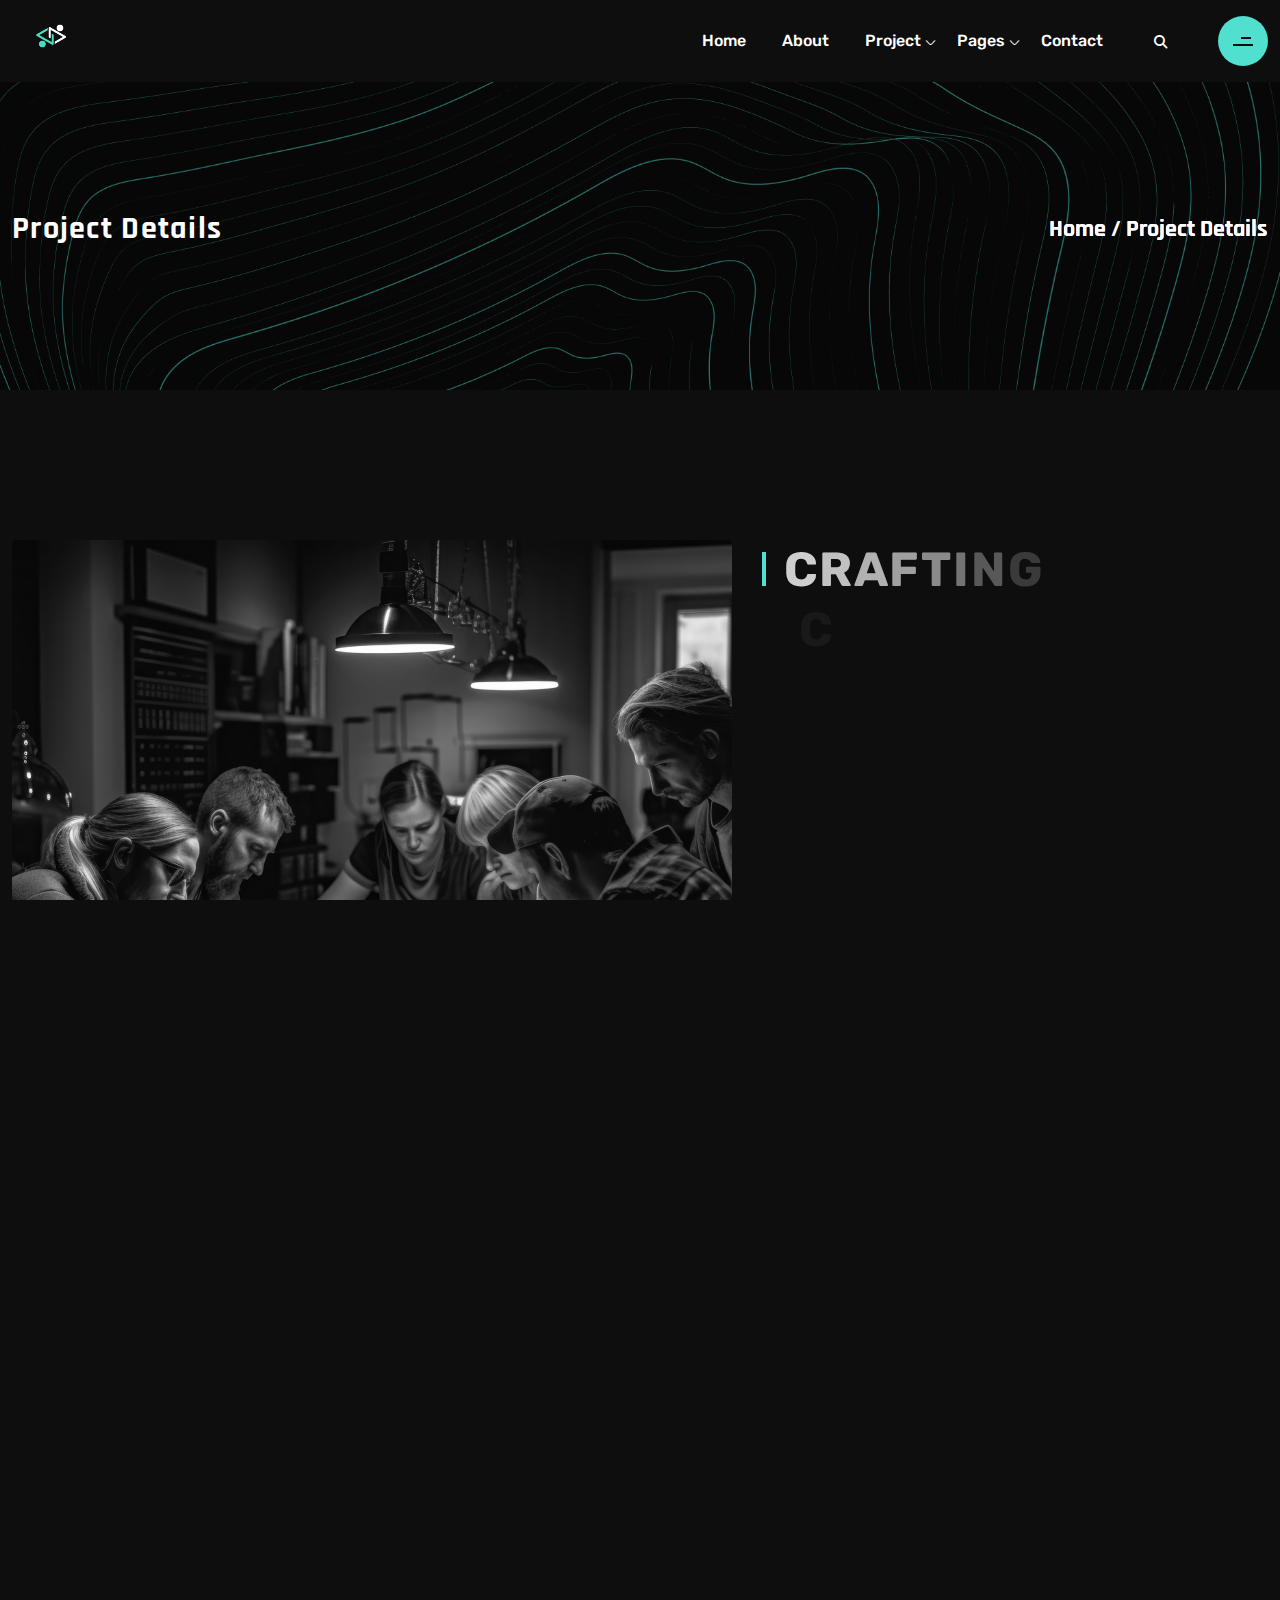
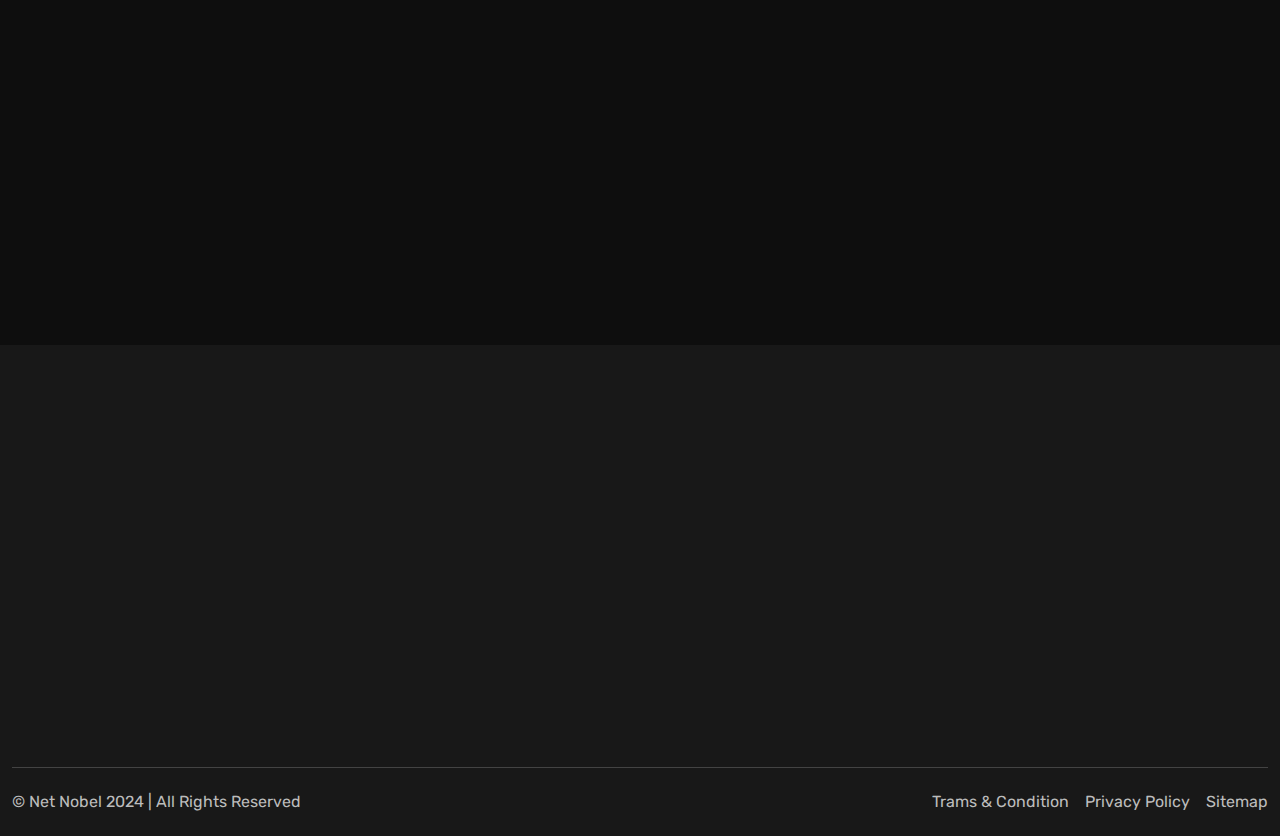
<file: Nestbyte Html Template/With Images/nestbyte/project-details.html>
<!doctype html>
<html lang="en">
<head>
    <title>Nistbyte - Project Details</title>
    <meta charset="UTF-8">
    <meta name="viewport" content="width=device-width, initial-scale=1.0">
    <link rel="stylesheet" href="assets/css/tabanimation.css">
    <link rel="stylesheet" href="assets/css/bootstrap.min.css">
    <link rel="stylesheet" href="assets/css/iconsax-style.css">
    <link rel="stylesheet" href="assets/css/iconly.css">
    <link rel="stylesheet" href="assets/css/lity.min.css">
    <link rel="stylesheet" href="assets/css/swiper-bundle.min.css">


    <link rel="stylesheet" href="assets/css/slick.css">
    <link rel="stylesheet" href="assets/css/slick-theme.css">

    <link rel="stylesheet" href="assets/css/style.css">
    <link rel="stylesheet" href="assets/css/responsive.css">
</head>
<body class="nba_demo_one">
    <div class="preloader" id="preloader">
        <svg viewBox="0 0 1920 1080" preserveAspectRatio="none" version="1.1">
          <path d="M0,0 C305.333333,0 625.333333,0 960,0 C1294.66667,0 1614.66667,0 1920,0 L1920,1080 C1614.66667,1080 1294.66667,1080 960,1080 C625.333333,1080 305.333333,1080 0,1080 L0,0 Z"></path>
        </svg>
        <div class="inner">
          <canvas class="progress-bar" id="progress-bar" width="200" height="200"></canvas>
          <figure><img src="assets/images/logo.png" alt="Image"></figure>
          <small>Loading</small> </div>
        <!-- end inner -->
      </div>
      <!-- end preloder -->
      
<div class="smooth-scroll" data-scroll-container>
    <div class="section-wrapper" data-scroll-section>       
<!-- Header Start -->
<header>
    <!-- <div class="nb__top-header d-none d-lg-block nb-bg2  nb-darkv1 nb-mp">
        <div class="container">
            <div class="d-flex justify-content-between">
                <div class="nb__info-items d-flex align-items-center pera-content">
                    <a href="mailto:info@example.com" class="d-flex align-items-center text-white">
                        <i class="nb_icon nb_icon-envelop mr-10"></i>
                        <p class="nb-bcl">info@example.com </p>
                    </a>
                </div>
                <div class="nb__info-items d-flex align-items-center pera-content justify-content-center text-white">
                    <i class="nb_icon nb_icon-location mr-10"></i>
                    <p class="nb-bcl">791 Douglas, Collinsville, Virginia, USA</p>
                </div>
                <div class="nb__info-items d-flex align-items-center pera-content  justify-content-center">
                    <a href="tel:6295550129" class="d-flex align-items-center text-white">
                        <i class="nb_icon nb_icon-call mr-10"></i>
                        <p class="nb-bcl">(629) 555-0129</p>
                    </a>
                </div>
                <div class="nb__info-items d-flex align-items-center justify-content-end after-content-none nb__top-social-icon text-white">
                    <a href="#"><i class="nb_icon nb_icon-facebook"></i></a>
                    <a href="#"><i class="nb_icon nb_icon-twitter"></i></a>
                    <a href="#"><i class="nb_icon nb_icon-instagram"></i></a>
                    <a href="#"><i class="nb_icon nb_icon-linkedin"></i></a>
                </div>
                
            </div>
        </div>
    </div> -->
    <div class="nb__main-header nb-abg nb-darkv1 border-0">
        <div class="container ">
            <div class="row">
                <div class="col-6 col-lg-3">
                    <div class="nb__logo">
                        <a href="index.html">
                            <img src="assets/images/logo.png" alt="logo">
                        </a>
                    </div>
                </div>
                <div class="col-6 col-lg-9 d-flex align-items-center justify-content-end">
                    <nav class="nb__navmenu text-center ps-xl-5 ul-li d-none d-lg-block">
                        <ul>
                            <li><a href="index.html">Home</a></li>
                            <li><a href="about.html">About</a></li>
                            <li class="has-submenu">
                                <a href="javascript:void(0)">Project</a>
                                <ul class="submenu-wrapper">
                                    <li><a href="project.html">Project</a></li>
                                    <li><a href="project-details.html">Project Details</a></li>
                                </ul>
                            </li>
                            <li class="has-submenu">
                                <a href="javascript:void(0)">Pages</a>
                                <ul class="submenu-wrapper">
                                    <!-- <li><a href="services.html">Services</a></li> -->
                                    <li><a href="service-details.html">Service Details</a></li>
                                    <li><a href="faq.html">Faq</a></li>
                                </ul>
                            </li>
                            <!-- <li class="has-submenu">
                                <a href="javascript:void(0)">Blog</a>
                                <ul class="submenu-wrapper">
                                    <li><a href="blog.html">Blog List</a></li>
                                    <li><a href="blog-single.html">Blog Details</a></li>
                                </ul>
                            </li> -->
                            <li><a href="contact.html">Contact</a></li>
                        </ul>
                    </nav>
                    <div class="nb__header-search-form mr-45 ml-25 d-none d-sm-block">
                        <form class="nd__search">
                            <input type="text" id="search" class="search__input" placeholder="Search...." />
                            <button type="button" class="search__button search__button-dkv">
                                <i class="nb_icon nb_icon-search nb-wcl"></i>
                            </button>
                        </form>
                    </div>
                    <button type="button" class="header-toggle offcanvus-toggle d-lg-inline-flex d-none">
                        <span class="offcanvas_border_one"></span>
                        <span></span>
                    </button>
                    <button type="button" class="header-toggle mobile-menu-toggle d-lg-none">
                        <span class="offcanvas_border_one"></span>
                        <span></span>
                    </button>
                </div>
            </div>
        </div>
    </div>
</header>
<!-- Header End -->

<!--offcanvus start-->
<div class="offcanvus-box position-fixed bg-white">
    <a href="javascript:void(0)" class="offcanvus-close"><i class="isax icon-close-circle1"></i></a>
    <div class="content-top">
        <a href="index.html" class="offcanvus-logo"><img src="assets/images/balck_logo.svg" alt="logo"></a>
        <p class="mb-0 mt-32 fw-light">Distrak Street 2SK Line, Germanygalore@inside-support.com (+125) 2156-2145
        </p>
    </div>
    <div class="offcanvus-gallery d-flex align-items-center flex-wrap">
        <a href="#"><img src="assets/images/gallery/1.jpg" alt="not found"></a>
        <a href="#"><img src="assets/images/gallery/2.jpg" alt="not found"></a>
        <a href="#"><img src="assets/images/gallery/3.jpg" alt="not found"></a>
        <a href="#"><img src="assets/images/gallery/4.jpg" alt="not found"></a>
        <a href="#"><img src="assets/images/gallery/5.jpg" alt="not found"></a>
        <a href="#"><img src="assets/images/gallery/6.jpg" alt="not found"></a>
    </div>
</div>
<!--offcanvus end-->

<!--mobile menu start-->
<div class="mobile-menu ul-li">
    <a href="javascript:void(0)" class="close"><i class="isax icon-close-circle1"></i></a>
    <a href="index.html" class="logo"><img src="assets/images/logo.png" alt="logo" class="img-fluid"></a>
    <ul class="mobile-nav-menu">
        <li class="has-submenu">
            <a href="javascript:void(0)">Home</a>
            <i class="isax icon-arrow-down1"></i>
            <ul class="submenu-wrapper">
                <li><a href="index.html">Home 1</a></li>
                <li><a href="index2.html">Home 2</a></li>
            </ul>
        </li>
        <li><a href="about.html">About</a></li>
        <li class="has-submenu">
            <a href="javascript:void(0)">Project</a>
            <i class="isax icon-arrow-down1"></i>
            <ul class="submenu-wrapper">
                <li><a href="project.html">Project</a></li>
                <li><a href="project-details.html">Project Details</a></li>
            </ul>
        </li>
        <li class="has-submenu">
            <a href="javascript:void(0)">Pages</a>
            <i class="isax icon-arrow-down1"></i>
            <ul class="submenu-wrapper">
                <!-- <li><a href="services.html">Services</a></li> -->
                <li><a href="service-details.html">Service Details</a></li>
                <li><a href="faq.html">Faq</a></li>
            </ul>
        </li>
        <li class="has-submenu">
            <a href="javascript:void(0)">Blog</a>
            <i class="isax icon-arrow-down1"></i>
            <ul class="submenu-wrapper">
                <li><a href="blog.html">Blog List</a></li>
                <li><a href="blog-single.html">Blog Details</a></li>
            </ul>
        </li>
        <li><a href="contact.html">Contact</a></li>
    </ul>
</div>
<!--mobile menu end-->

<!-- About Bredcrumb Start -->
<section class="nb_bredcrumb nb-bg1 nb-mp ">
    <div class="nb_bredcrumb_wrapper">
        <div class="container">
            <div class="nb_bredcrumb_wrapper_container nb-dw justify-content-between">
                    <div class="nb_bredcrumb_left">
                        <div class="nb-about-contain">
                            <h4 class="mb_name nb-f32 nb-fw7 nb-wcl nb-ffh">
                                Project Details
                            </h4>
                        </div>
                    </div>
                    <div class="nb_bredcrumb_right">
                        <div>
                            <h4 class="nb-about-contain-link mb_name nb-wcl nb-f24 nb-fw7  nb-ffh text-end ">
                                <a href="#" class="nb-ahbr">Home</a>
                                <span>/</span>
                                <a href="#" class="nb-ahbr">Project Details</a>
                            </h4>
                        </div>
                    </div>
            </div>
        </div>
    </div>
</section>
<!-- About Bredcrumb End -->


<!-- nb-project_details-area start  -->
<section class="nb-project_details-area nb-bg1 nb-malls nb__mobile-pt-100">
    <div class="container">
        <div class="row g-30">
            <div class="col-12 col-md-7">
                <div class="nb-project_details-img">
                    <img src="assets/images/project-main.png" alt="project-main.png">
                </div>
            </div>

            <div class="col-12 col-md-5">
                <div class="nb-project_details-contain">
                    <h4 class="nb-project_details-contain-h4 position-relative has_char_anim">
                        Crafting Creativity Beyond Boundarie
                    </h4>

                    <ul class="nb-project_details-contain-ul has_fade_anim">
                        <li>
                            <p>
                                <span>Client</span> <span>:</span>
                            </p>

                            <h4>
                                Sandi leo rakiul
                            </h4>
                        </li>

                        <li>
                            <p>
                                <span>Price </span> <span>:</span>
                            </p>

                            <h4>
                                $15000 real estate 
                            </h4>
                        </li>


                        <li>
                            <p>
                                <span>Category</span> <span>:</span>
                            </p>

                            <h4>
                                Planing, Real Estate
                            </h4>
                        </li>


                        <li>
                            <p>
                                <span>Date</span> <span>:</span>
                            </p>

                            <h4>
                                November 19, 2022
                            </h4>
                        </li>
                    </ul>
                    <div class="has_text_move_anim">
                        <p class="nb-project_details-contain-p">
                            Aliquam eros justo, posuere loborti vive rra laoreet matti ullamc orper posu ere viverra .Aliquam eros justo, posuere lobortis non, vive rra laoreet augue s fermentum ullamcorper viverra laoreet Aliquam eros justo, posuere loborti viverra laoreet mat ullamcorper 
                        </p>
                    </div>
                    <div class="nb-button-hover-link has_fade_anim">
                        <a class="nb_btn_hover_all " href="#">
                            <span>Contact us now</span>
                        </a>
                    </div>

                </div>
            </div>
        </div>
    </div>
</section>
<!-- nb-project_details-area End -->
<!-- nb-Related-area start  -->
<section class="nb-Related-area nb-bg1 nb__mobile-pb-100">
    <div class="container">
        <div>
            <h4 class="nb-Related-contain-h4 has_char_anim">
                Related Project
            </h4>
        </div>
        <div class="row g-30">
            <div class="col-12 col-md-6 nb-Related-box-col has_fade_anim">
                <div class="nb-Related-box">
                    <div class="nb-Related-box-img">
                        <img src="assets/images/nb-Related-1.png" alt="nb-Related-1.png">
                    </div>

                    <div class="nb-Related-box-contain">
                        <h4>
                            <a href="#"  class="nb_animation_title_main">
                                <span class="nb_animation_title_main_non">Artistry in Every Pixel</span>
                                <span class="nb_animation_title_main_hbr">Artistry in Every Pixel</span>
                            </a>
                        </h4>
                        <h6>
                            <a href="" class="nb-ahbr"> <span>Planing</span> , <span>Real Estate</span></a>
                        </h6>
                        <p>
                            Aliquam eros justo, posuere loborti vive rra laoreet matti ullamc orper poviverra Aliquam eros justo, posuere 
                        </p>
                    </div>
                </div>
            </div>
            <div class="col-12 col-md-6 nb-Related-box-col has_fade_anim">
                <div class="nb-Related-box">
                    <div class="nb-Related-box-img">
                        <img src="assets/images/nb-Related-2.png" alt="nb-Related-2.png">
                    </div>

                    <div class="nb-Related-box-contain">
                        <h4>
                            <a href="#"  class="nb_animation_title_main">
                                <span class="nb_animation_title_main_non"> Where Ideas Take Shape</span>
                                <span class="nb_animation_title_main_hbr"> Where Ideas Take Shape</span>
                            </a>
                        </h4>
                        <h6>
                            <a href="" class="nb-ahbr"> <span>Salling</span> , <span>Real Estate</span></a>
                        </h6>
                        <p>
                            Aliquam eros justo, posuere loborti vive rra laoreet matti ullamc orper poviverra Aliquam eros justo, posuere                             </p>
                    </div>
                </div>

            </div>
        </div>
    </div>
</section>
<!-- nb-Related-area End -->


<!-- Footer Section Start  -->
<section class="nbv2_footer nb-bg2 nb-mp nb-malls">
    <div class="nbv2_footer_wrapper">
        <div class="container">
            <div class="nbv2_footer_wrapper_container">
                <div class="nbv2_footer_top nb-ptb120">
                    <div class="row">
                        <div class="col-12 col-lg-12 col-xl-3 col-xxl-3 col-md-6 col-sm-12 ps-0 has_fade_anim">
                            <div class="nbv2_footer_top_logo">
                                <img src="assets/images/logo.png" alt="">
                                <p class="nb-f16 nb-fw4 nb-bcl nb-ffb nb-ptb30">Your Dream , Our Expertise.</p>
                                
                            </div>
                        </div>
                        <div class="col-0 col-lg-12 col-xl-1 col-xxl-1 col-md-0 col-sm-0 ps-0 d-md-none d-sm-none d-lg-block d-xl-block  d-xxl-block"></div>
                        <div class="col-12 col-lg-12 col-xl-2 col-xxl-2 col-md-6 col-sm-12 nb-mtp has_fade_anim">
                            <div class="nbv2_footer_top_link">
                                <h4 class="nb-f24 nb-fw7 nb-wcl nb-ffh pb-5">Pages</h4>
                                <ul class="ps-0">
                                    <li><a href="./index.html" class="nb_animation_text_link nb-f16 nb-fw4 nb-bcl nb-ffb "
                                           data-replace="Mistakes To Avoid"><span class="nb_animation_text_linksp">Home</span></a>
                                    </li>
                                    <li><a href="./service-details.html" class="nb_animation_text_link nb-f16 nb-fw4 nb-bcl nb-ffb "
                                           data-replace="Your Startup"><span class="nb_animation_text_linksp">Services</span></a>
                                    </li>
                                    <li><a href="./about.html" class="nb_animation_text_link nb-f16 nb-fw4 nb-bcl nb-ffb "
                                           data-replace="Knew About Fonts"><span class="nb_animation_text_linksp">About</span></a>
                                    </li>
                                    <li><a href="./contact.html" class="nb_animation_text_link nb-f16 nb-fw4 nb-bcl nb-ffb "
                                           data-replace="Winning Metric "><span class="nb_animation_text_linksp">Contact Us</span></a>
                                    </li>
                                </ul>
                            </div>
                        </div>
                        <div class="col-0 col-lg-12 col-xl-1 col-xxl-1 col-md-0 col-sm-0 ps-0 d-md-none d-sm-none d-lg-block d-xl-block  d-xxl-block"></div>
                        <div class="col-12 col-lg-2 col-xl-2 col-xxl-2 col-md-6 col-sm-12 nb-mtp has_fade_anim">
                            <div class="nbv2_footer_top_link">
                                <h4 class="nb-f24 nb-fw7 nb-wcl nb-ffh pb-5">Social</h4>
                                <ul class="ps-0">
                                    <li><a href="https://www.instagram.com/net.nobel/" class="nb_animation_text_link nb-f16 nb-fw4 nb-bcl nb-ffb "
                                           data-replace="Teahnical"><span
                                            class="nb_animation_text_linksp">Instagram</span></a></li>
                                    <li><a href="https://www.linkedin.com/company/net-nobel" class="nb_animation_text_link nb-f16 nb-fw4 nb-bcl nb-ffb "
                                           data-replace="Traslation"><span
                                            class="nb_animation_text_linksp">LinkedIn</span></a></li>
                                    
                                </ul>
                            </div>
                        </div>
                        
                    </div>
                </div>
                <div class="nbv2_footer_bottom d-flex justify-content-between nb-ptb30 nb-dw nb-cr">
                    <p class="nb-f16 nb-fw4 nb-bcl nb-ffb">© Net Nobel 2024 | All Rights Reserved</p>
                    <div class="nbv2_footer_bottom_link d-flex justify-content-between gap-3 nb-dw nb-ac">
                        <a href="#" class="nb_animation_text_link nb-f16 nb-fw4 nb-bcl nb-ffb"
                           data-replace="Trams & Condition"> <span
                                class="nb_animation_text_linksp">Trams & Condition</span></a>
                        <a href="#" class="nb_animation_text_link nb-f16 nb-fw4 nb-bcl nb-ffb"
                           data-replace="Privacy Policy"> <span
                                class="nb_animation_text_linksp">Privacy Policy</span></a>
                        <a href="#" class="nb_animation_text_link nb-f16 nb-fw4 nb-bcl nb-ffb" data-replace="Sitemap">
                            <span class="nb_animation_text_linksp">Sitemap</span></a>
                    </div>
                </div>
            </div>
        </div>
    </div>
</section>
<!-- Footer Section End  -->
  </div>
</div>

<script src="assets/js/jquery.js"></script>
<script src="assets/js/bootstrap.bundle.min.js"></script>
<script src="assets/js/lity.min.js"></script>
<script src="assets/js/count.js"></script>

<script src="assets/js/gsap.min.js"></script>
<script src="assets/js/locomotive-scroll.min.js"></script>
<script src="assets/js/ScrollTrigger.min.js"></script>
<script src="assets/js/ScrollToPlugin.min.js"></script>
<script src="assets/js/SplitText.min.js"></script>

<script src="assets/js/marquee.min.js"></script>
<script src="assets/js/slick.min.js"></script>

<script src="assets/js/swiper-bundle.min.js"></script>
<script src="assets/js/main.js"></script>
<script src="assets/js/ThemeAnim.js"></script>


</body>
</html>
</file>
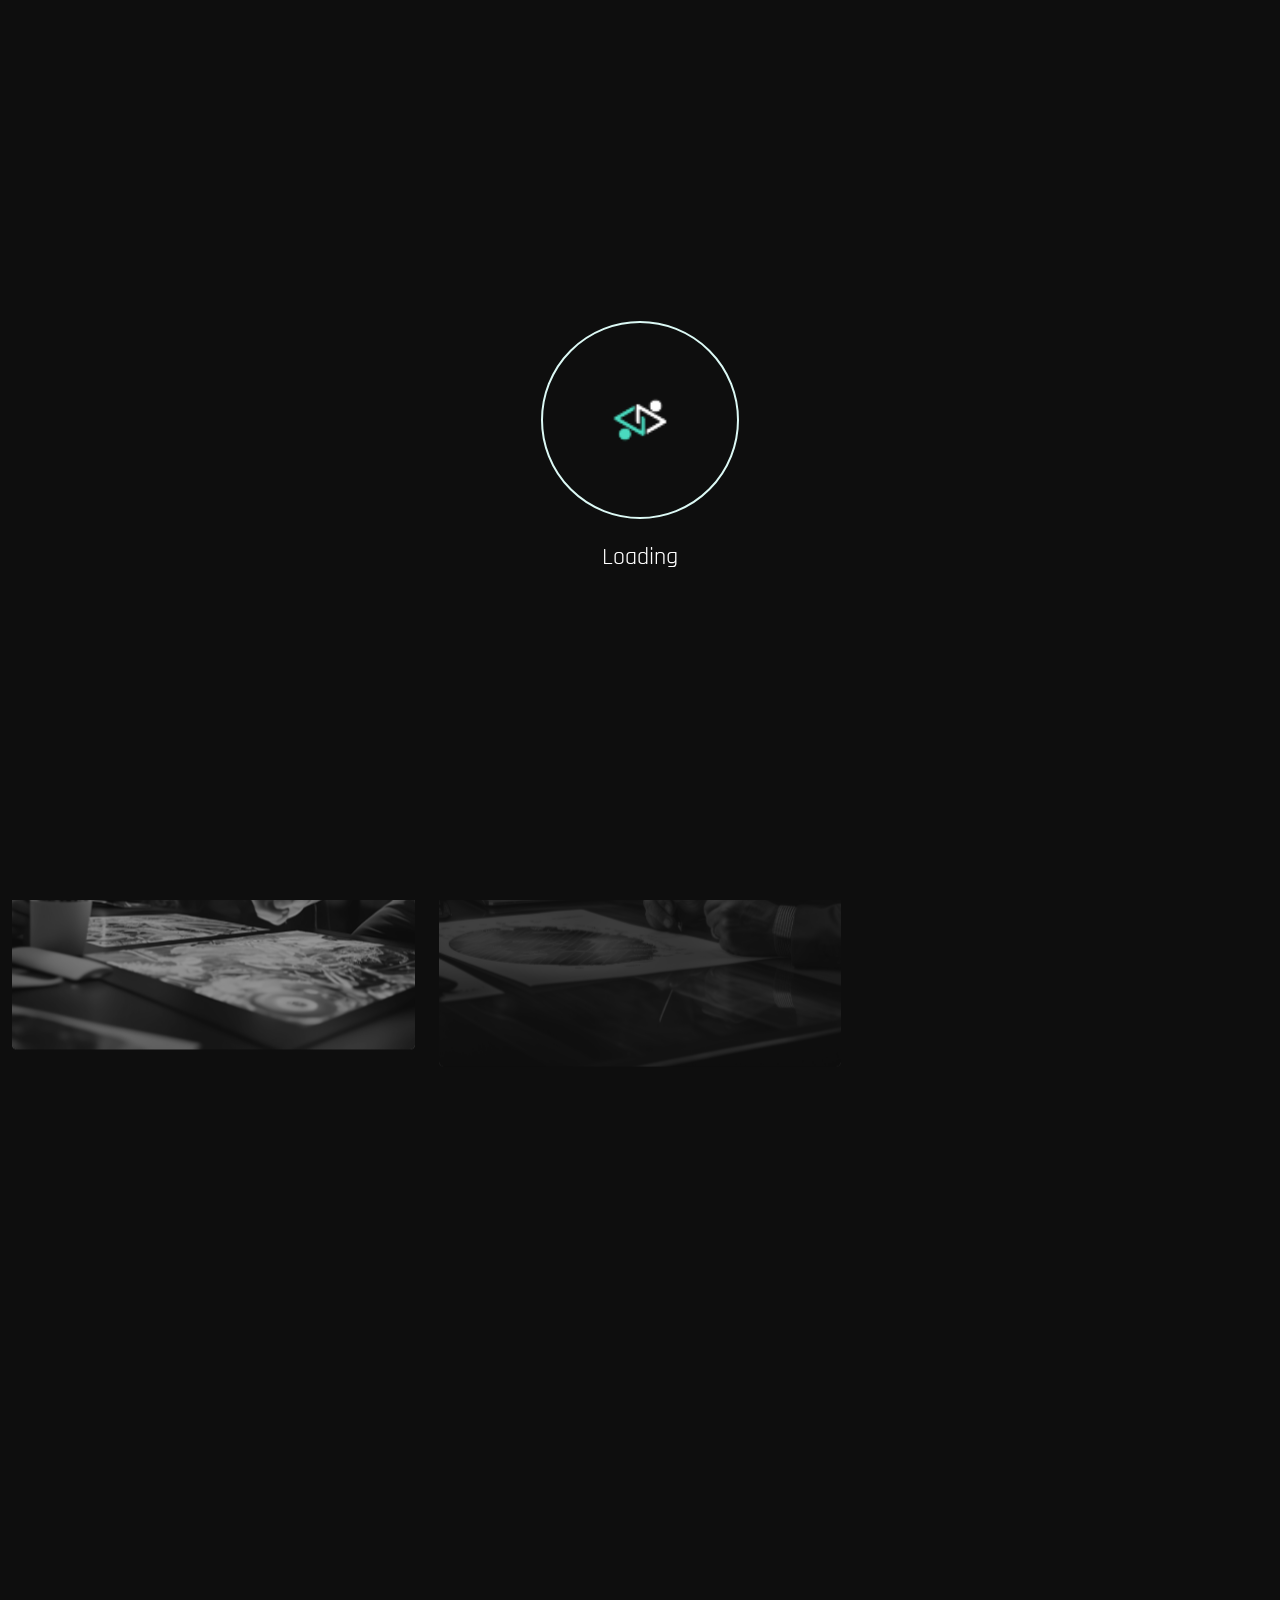
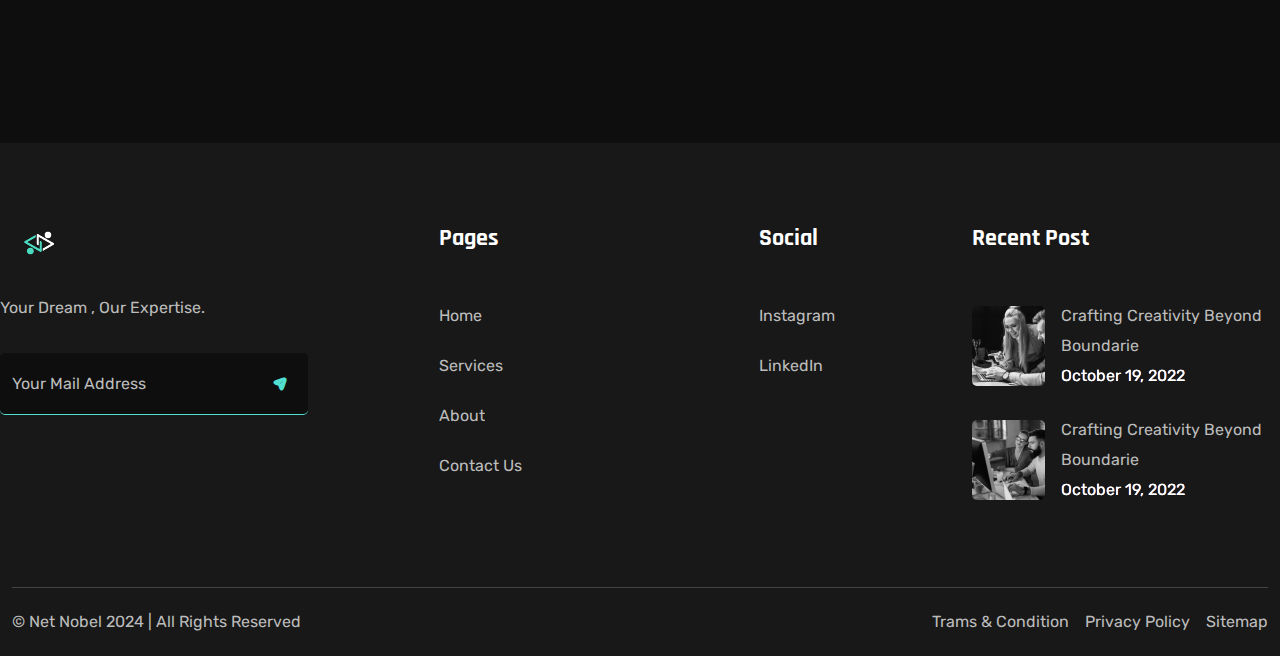
<file: Nestbyte Html Template/With Images/nestbyte/Project.html>
<!doctype html>
<html lang="en">
<head>
    <title>Nistbyte - Project</title>
    <meta charset="UTF-8">
    <meta name="viewport" content="width=device-width, initial-scale=1.0">
    <link rel="stylesheet" href="assets/css/tabanimation.css">
    <link rel="stylesheet" href="assets/css/bootstrap.min.css">
    <link rel="stylesheet" href="assets/css/iconsax-style.css">
    <link rel="stylesheet" href="assets/css/iconly.css">
    <link rel="stylesheet" href="assets/css/lity.min.css">
    <link rel="stylesheet" href="assets/css/swiper-bundle.min.css">


    <link rel="stylesheet" href="assets/css/slick.css">
    <link rel="stylesheet" href="assets/css/slick-theme.css">

    <link rel="stylesheet" href="assets/css/style.css">
    <link rel="stylesheet" href="assets/css/responsive.css">
</head>
<body class="nba_demo_one">

    <div class="preloader" id="preloader">
        <svg viewBox="0 0 1920 1080" preserveAspectRatio="none" version="1.1">
          <path d="M0,0 C305.333333,0 625.333333,0 960,0 C1294.66667,0 1614.66667,0 1920,0 L1920,1080 C1614.66667,1080 1294.66667,1080 960,1080 C625.333333,1080 305.333333,1080 0,1080 L0,0 Z"></path>
        </svg>
        <div class="inner">
          <canvas class="progress-bar" id="progress-bar" width="200" height="200"></canvas>
          <figure><img src="assets/images/logo.png" alt="Image"></figure>
          <small>Loading</small> </div>
        <!-- end inner -->
      </div>
      <!-- end preloder -->
<div class="smooth-scroll" data-scroll-container>
    <div class="section-wrapper" data-scroll-section>        
<!-- Header Start -->
<header>
    <!-- <div class="nb__top-header d-none d-lg-block nb-bg2  nb-darkv1 nb-mp">
        <div class="container">
            <div class="d-flex justify-content-between">
                <div class="nb__info-items d-flex align-items-center pera-content">
                    <a href="mailto:info@example.com" class="d-flex align-items-center text-white">
                        <i class="nb_icon nb_icon-envelop mr-10"></i>
                        <p class="nb-bcl">info@example.com </p>
                    </a>
                </div>
                <div class="nb__info-items d-flex align-items-center pera-content justify-content-center text-white">
                    <i class="nb_icon nb_icon-location mr-10"></i>
                    <p class="nb-bcl">791 Douglas, Collinsville, Virginia, USA</p>
                </div>
                <div class="nb__info-items d-flex align-items-center pera-content  justify-content-center">
                    <a href="tel:6295550129" class="d-flex align-items-center text-white">
                        <i class="nb_icon nb_icon-call mr-10"></i>
                        <p class="nb-bcl">(629) 555-0129</p>
                    </a>
                </div>
                <div class="nb__info-items d-flex align-items-center justify-content-end after-content-none nb__top-social-icon text-white">
                    <a href="#"><i class="nb_icon nb_icon-facebook"></i></a>
                    <a href="#"><i class="nb_icon nb_icon-twitter"></i></a>
                    <a href="#"><i class="nb_icon nb_icon-instagram"></i></a>
                    <a href="#"><i class="nb_icon nb_icon-linkedin"></i></a>
                </div>
                
            </div>
        </div>
    </div> -->
    <div class="nb__main-header nb-abg nb-darkv1 border-0">
        <div class="container ">
            <div class="row">
                <div class="col-6 col-lg-3">
                    <div class="nb__logo">
                        <a href="index.html">
                            <img src="assets/images/logo.png" alt="logo">
                        </a>
                    </div>
                </div>
                <div class="col-6 col-lg-9 d-flex align-items-center justify-content-end">
                    <nav class="nb__navmenu text-center ps-xl-5 ul-li d-none d-lg-block">
                        <ul>
                            <li><a href="index.html">Home</a></li>
                            <li><a href="about.html">About</a></li>
                            <li class="has-submenu">
                                <a href="javascript:void(0)">Project</a>
                                <ul class="submenu-wrapper">
                                    <li><a href="project.html">Project</a></li>
                                    <li><a href="project-details.html">Project Details</a></li>
                                </ul>
                            </li>
                            <li class="has-submenu">
                                <a href="javascript:void(0)">Pages</a>
                                <ul class="submenu-wrapper">
                                    <!-- <li><a href="services.html">Services</a></li> -->
                                    <li><a href="service-details.html">Service Details</a></li>
                                    <li><a href="faq.html">Faq</a></li>
                                </ul>
                            </li>
                            <!-- <li class="has-submenu">
                                <a href="javascript:void(0)">Blog</a>
                                <ul class="submenu-wrapper">
                                    <li><a href="blog.html">Blog List</a></li>
                                    <li><a href="blog-single.html">Blog Details</a></li>
                                </ul>
                            </li> -->
                            <li><a href="contact.html">Contact</a></li>
                        </ul>
                    </nav>
                    <div class="nb__header-search-form mr-45 ml-25 d-none d-sm-block">
                        <form class="nd__search">
                            <input type="text" id="search" class="search__input" placeholder="Search...." />
                            <button type="button" class="search__button search__button-dkv">
                                <i class="nb_icon nb_icon-search nb-wcl"></i>
                            </button>
                        </form>
                    </div>
                    <button type="button" class="header-toggle offcanvus-toggle d-lg-inline-flex d-none">
                        <span class="offcanvas_border_one"></span>
                        <span></span>
                    </button>
                    <button type="button" class="header-toggle mobile-menu-toggle d-lg-none">
                        <span class="offcanvas_border_one"></span>
                        <span></span>
                    </button>
                </div>
            </div>
        </div>
    </div>
</header>
<!-- Header End -->

<!--offcanvus start-->
<div class="offcanvus-box position-fixed bg-white">
    <a href="javascript:void(0)" class="offcanvus-close"><i class="isax icon-close-circle1"></i></a>
    <div class="content-top">
        <a href="index.html" class="offcanvus-logo"><img src="assets/images/balck_logo.svg" alt="logo"></a>
        <p class="mb-0 mt-32 fw-light">Distrak Street 2SK Line, Germanygalore@inside-support.com (+125) 2156-2145
        </p>
    </div>
    <div class="offcanvus-gallery d-flex align-items-center flex-wrap">
        <a href="#"><img src="assets/images/gallery/1.jpg" alt="not found"></a>
        <a href="#"><img src="assets/images/gallery/2.jpg" alt="not found"></a>
        <a href="#"><img src="assets/images/gallery/3.jpg" alt="not found"></a>
        <a href="#"><img src="assets/images/gallery/4.jpg" alt="not found"></a>
        <a href="#"><img src="assets/images/gallery/5.jpg" alt="not found"></a>
        <a href="#"><img src="assets/images/gallery/6.jpg" alt="not found"></a>
    </div>
</div>
<!--offcanvus end-->

<!--mobile menu start-->
<div class="mobile-menu ul-li">
    <a href="javascript:void(0)" class="close"><i class="isax icon-close-circle1"></i></a>
    <a href="index.html" class="logo"><img src="assets/images/logo.png" alt="logo" class="img-fluid"></a>
    <ul class="mobile-nav-menu">
        <li class="has-submenu">
            <a href="javascript:void(0)">Home</a>
            <i class="isax icon-arrow-down1"></i>
            <ul class="submenu-wrapper">
                <li><a href="index.html">Home 1</a></li>
                <li><a href="index2.html">Home 2</a></li>
            </ul>
        </li>
        <li><a href="about.html">About</a></li>
        <li class="has-submenu">
            <a href="javascript:void(0)">Project</a>
            <i class="isax icon-arrow-down1"></i>
            <ul class="submenu-wrapper">
                <li><a href="project.html">Project</a></li>
                <li><a href="project-details.html">Project Details</a></li>
            </ul>
        </li>
        <li class="has-submenu">
            <a href="javascript:void(0)">Pages</a>
            <i class="isax icon-arrow-down1"></i>
            <ul class="submenu-wrapper">
                <!-- <li><a href="services.html">Services</a></li> -->
                <li><a href="service-details.html">Service Details</a></li>
                <li><a href="faq.html">Faq</a></li>
            </ul>
        </li>
        <li class="has-submenu">
            <a href="javascript:void(0)">Blog</a>
            <i class="isax icon-arrow-down1"></i>
            <ul class="submenu-wrapper">
                <li><a href="blog.html">Blog List</a></li>
                <li><a href="blog-single.html">Blog Details</a></li>
            </ul>
        </li>
        <li><a href="contact.html">Contact</a></li>
    </ul>
</div>
<!--mobile menu end-->

<!-- About Bredcrumb Start -->
<section class="nb_bredcrumb nb-bg1">
    <div class="nb_bredcrumb_wrapper">
        <div class="container">
            <div class="nb_bredcrumb_wrapper_container nb-dw justify-content-between">
                    <div class="nb_bredcrumb_left">
                        <div class="nb-about-contain">
                            <h4 class="mb_name nb-f32 nb-fw7 nb-wcl nb-ffh">
                                Project
                            </h4>
                        </div>
                    </div>
                    <div class="nb_bredcrumb_right">
                        <div>
                            <h4 class="nb-about-contain-link mb_name nb-wcl nb-f24 nb-fw7  nb-ffh text-end ">
                                <a href="#" class="nb-ahbr">Home</a>
                                <span>/</span>
                                <a href="#" class="nb-ahbr">Project</a>
                            </h4>
                        </div>
                    </div>
            </div>
        </div>
    </div>
</section>
<!-- About Bredcrumb End -->
<!-- Project section Start-->
<section class="nbv2_project nb-bg1 nb-pb146 pb-30 nb-malls ">
    <div class="nbv2_project_wrapper">
        <div class="container">
            <div class="nbv2_project_wrapper nb-pt61">
                <div class="nbv2_project_wrapper_main">
                    <div class="row">
                        <div class="col-lg-4 col-xl-4 col-xxl-4 col-md-6 col-sm-12 has_fade_anim" data-delay=".5">
                            <div class="nbv2_project_slide_single nbv2_project_main_single nb-iefmain m-0">
                                <div class="nbv2_project_slide_content position-relative nb-ief ">
                                    <img src="assets/images/project5.jpg" alt="">
                                    <img src="assets/images/project5.jpg" alt="">
                                    <div class="nbv2_project_slide_content_bottom_main position-absolute">
                                        <div class="nbv2_project_slide_content_bottom nbv2_project_arciv_content_bottom nb-bg2 position-relative m-auto">
                                            <div class="slider_icon">
                                                <i class="nb_icon  nb_icon-line nb-f37 nb-mcl nb-nb_icon-line"></i>
                                            </div>
                                            <p class="nb-f16 nb-fw4 nb-bcl nb-ffb text-capitalize">Project</p>
                                            <h4 class="nb-f18 nb-fw7 nb-wcl nb-ffh text-capitalize">Las vegas Agency</h4>
                                        </div>
                                    </div>
                                </div>
                            </div>
                        </div>
                        <div class="col-lg-4 col-xl-4 col-xxl-4 col-md-6 col-sm-12 has_fade_anim" data-delay=".75">
                            <div class="nbv2_project_slide_single nbv2_project_main_single nb-iefmain m-0">
                                <div class="nbv2_project_slide_content position-relative nb-ief ">
                                    <img src="assets/images/project6.jpg" alt="">
                                    <img src="assets/images/project6.jpg" alt="">
                                    <div class="nbv2_project_slide_content_bottom_main position-absolute">
                                        <div class="nbv2_project_slide_content_bottom nbv2_project_arciv_content_bottom nb-bg2 position-relative m-auto">
                                            <div class="slider_icon">
                                                <i class="nb_icon  nb_icon-line nb-f37 nb-mcl nb-nb_icon-line"></i>
                                            </div>
                                            <p class="nb-f16 nb-fw4 nb-bcl nb-ffb text-capitalize">Project</p>
                                            <h4 class="nb-f18 nb-fw7 nb-wcl nb-ffh text-capitalize">Las vegas Agency</h4>
                                        </div>
                                    </div>
                                </div>
                            </div>
                        </div>
                        <div class="col-lg-4 col-xl-4 col-xxl-4 col-md-6 col-sm-12 has_fade_anim" data-delay="1">
                            <div class="nbv2_project_slide_single nbv2_project_main_single nb-iefmain m-0">
                                <div class="nbv2_project_slide_content position-relative nb-ief ">
                                    <img src="assets/images/project7.jpg" alt="">
                                    <img src="assets/images/project7.jpg" alt="">
                                    <div class="nbv2_project_slide_content_bottom_main position-absolute">
                                        <div class="nbv2_project_slide_content_bottom nbv2_project_arciv_content_bottom nb-bg2 position-relative m-auto">
                                            <div class="slider_icon">
                                                <i class="nb_icon  nb_icon-line nb-f37 nb-mcl nb-nb_icon-line"></i>
                                            </div>
                                            <p class="nb-f16 nb-fw4 nb-bcl nb-ffb text-capitalize">Project</p>
                                            <h4 class="nb-f18 nb-fw7 nb-wcl nb-ffh text-capitalize">Las vegas Agency</h4>
                                        </div>
                                    </div>
                                </div>
                            </div>
                        </div>
                        <div class="col-lg-4 col-xl-4 col-xxl-4 col-md-6 col-sm-12 has_fade_anim" data-delay="1.25">
                            <div class="nbv2_project_slide_single nbv2_project_main_single nb-iefmain m-0">
                                <div class="nbv2_project_slide_content position-relative nb-ief ">
                                    <img src="assets/images/project8.jpg" alt="">
                                    <img src="assets/images/project8.jpg" alt="">
                                    <div class="nbv2_project_slide_content_bottom_main position-absolute">
                                        <div class="nbv2_project_slide_content_bottom nbv2_project_arciv_content_bottom nb-bg2 position-relative m-auto">
                                            <div class="slider_icon">
                                                <i class="nb_icon  nb_icon-line nb-f37 nb-mcl nb-nb_icon-line"></i>
                                            </div>
                                            <p class="nb-f16 nb-fw4 nb-bcl nb-ffb text-capitalize">Project</p>
                                            <h4 class="nb-f18 nb-fw7 nb-wcl nb-ffh text-capitalize">Las vegas Agency</h4>
                                        </div>
                                    </div>
                                </div>
                            </div>
                        </div>
                        <div class="col-lg-4 col-xl-4 col-xxl-4 col-md-6 col-sm-12 has_fade_anim" data-delay="1.5">
                            <div class="nbv2_project_slide_single nbv2_project_main_single nb-iefmain m-0">
                                <div class="nbv2_project_slide_content position-relative nb-ief ">
                                    <img src="assets/images/project9.jpg" alt="">
                                    <img src="assets/images/project9.jpg" alt="">
                                    <div class="nbv2_project_slide_content_bottom_main position-absolute">
                                        <div class="nbv2_project_slide_content_bottom nbv2_project_arciv_content_bottom nb-bg2 position-relative m-auto">
                                            <div class="slider_icon">
                                                <i class="nb_icon  nb_icon-line nb-f37 nb-mcl nb-nb_icon-line"></i>
                                            </div>
                                            <p class="nb-f16 nb-fw4 nb-bcl nb-ffb text-capitalize">Project</p>
                                            <h4 class="nb-f18 nb-fw7 nb-wcl nb-ffh text-capitalize">Las vegas Agency</h4>
                                        </div>
                                    </div>
                                </div>
                            </div>
                        </div>
                        <div class="col-lg-4 col-xl-4 col-xxl-4 col-md-6 col-sm-12 has_fade_anim" data-delay="1.75">
                            <div class="nbv2_project_slide_single nbv2_project_main_single  nb-iefmain m-0">
                                <div class="nbv2_project_slide_content position-relative nb-ief ">
                                    <img src="assets/images/project10.jpg" alt="">
                                    <img src="assets/images/project10.jpg" alt="">
                                    <div class="nbv2_project_slide_content_bottom_main position-absolute">
                                        <div class="nbv2_project_slide_content_bottom nbv2_project_arciv_content_bottom nb-bg2 position-relative m-auto">
                                            <div class="slider_icon">
                                                <i class="nb_icon  nb_icon-line nb-f37 nb-mcl nb-nb_icon-line"></i>
                                            </div>
                                            <p class="nb-f16 nb-fw4 nb-bcl nb-ffb text-capitalize">Project</p>
                                            <h4 class="nb-f18 nb-fw7 nb-wcl nb-ffh text-capitalize">Las vegas Agency</h4>
                                        </div>
                                    </div>
                                </div>
                            </div>
                        </div>
                    </div>
                </div>
            </div>
        </div>
    </div>
</section>
<!-- Project section End-->
<!-- Footer Section Start  -->
<section class="nbv2_footer nb-bg2 nb-mp nb-malls">
    <div class="nbv2_footer_wrapper">
        <div class="container">
            <div class="nbv2_footer_wrapper_container">
                <div class="nbv2_footer_top nb-ptb120">
                    <div class="row">
                        <div class="col-12 col-lg-12 col-xl-3 col-xxl-3 col-md-6 col-sm-12 ps-0">
                            <div class="nbv2_footer_top_logo">
                                <img src="assets/images/logo.png" alt="">
                                <p class="nb-f16 nb-fw4 nb-bcl nb-ffb nb-ptb30">Your Dream , Our Expertise.</p>
                                <div class="form-group nbv2_footer_input position-relative d-flex align-items-center">
                                    <input type="text" class="form-control nb-bg1 nb_inpf"
                                           placeholder="Your Mail Address"
                                           id="footer">
                                    <i class="isax icon-send-2 nb-f16 nb-fw7 nb-mcl position-absolute"></i>
                                </div>
                            </div>
                        </div>
                        <div class="col-0 col-lg-12 col-xl-1 col-xxl-1 col-md-0 col-sm-0 ps-0 d-md-none d-sm-none d-lg-block d-xl-block  d-xxl-block"></div>
                        <div class="col-12 col-lg-12 col-xl-2 col-xxl-2 col-md-6 col-sm-12 nb-mtp ">
                            <div class="nbv2_footer_top_link">
                                <h4 class="nb-f24 nb-fw7 nb-wcl nb-ffh pb-5">Pages</h4>
                                <ul class="ps-0">
                                    <li><a href="./index.html" class="nb_animation_text_link nb-f16 nb-fw4 nb-bcl nb-ffb "
                                           data-replace="Mistakes To Avoid"><span class="nb_animation_text_linksp">Home</span></a>
                                    </li>
                                    <li><a href="./service-details.html" class="nb_animation_text_link nb-f16 nb-fw4 nb-bcl nb-ffb "
                                           data-replace="Your Startup"><span class="nb_animation_text_linksp">Services</span></a>
                                    </li>
                                    <li><a href="./about.html" class="nb_animation_text_link nb-f16 nb-fw4 nb-bcl nb-ffb "
                                           data-replace="Knew About Fonts"><span class="nb_animation_text_linksp">About</span></a>
                                    </li>
                                    <li><a href="./contact.html" class="nb_animation_text_link nb-f16 nb-fw4 nb-bcl nb-ffb "
                                           data-replace="Winning Metric "><span class="nb_animation_text_linksp">Contact Us</span></a>
                                    </li>
                                </ul>
                            </div>
                        </div>
                        <div class="col-0 col-lg-12 col-xl-1 col-xxl-1 col-md-0 col-sm-0 ps-0 d-md-none d-sm-none d-lg-block d-xl-block  d-xxl-block"></div>
                        <div class="col-12 col-lg-2 col-xl-2 col-xxl-2 col-md-6 col-sm-12 nb-mtp">
                            <div class="nbv2_footer_top_link">
                                <h4 class="nb-f24 nb-fw7 nb-wcl nb-ffh pb-5">Social</h4>
                                <ul class="ps-0">
                                    <li><a href="https://www.instagram.com/net.nobel/" class="nb_animation_text_link nb-f16 nb-fw4 nb-bcl nb-ffb "
                                           data-replace="Teahnical"><span
                                            class="nb_animation_text_linksp">Instagram</span></a></li>
                                    <li><a href="https://www.linkedin.com/company/net-nobel" class="nb_animation_text_link nb-f16 nb-fw4 nb-bcl nb-ffb "
                                           data-replace="Traslation"><span
                                            class="nb_animation_text_linksp">LinkedIn</span></a></li>
                                    
                                </ul>
                            </div>
                        </div>
                        <div class="col-12 col-lg-12 col-xl-3 col-xxl-3 col-md-6 col-sm-12 nb-mtp">
                            <div class="nbv2_footer_top_post">
                                <h4 class="nb-f24 nb-fw7 nb-wcl nb-ffh pb-5">Recent Post</h4>
                                <div class="nbv2_footer_rl_post d-flex align-items-center justify-content-between gap-3 mb-4">
                                    <div class="nbv2_footer_rl_post_img">
                                        <img src="assets/images/footer1.png" alt="">
                                    </div>
                                    <div class="nbv2_footer_rl_post_content">
                                        <a href="#" class="nb-f16 nb-fw4 nb-bcl nb-ffb nb-hbra">
                                            Crafting Creativity Beyond Boundarie
                                        </a>
                                        <p class="nb-f16 nb-fw4 nb-bcl nb-ffb nb-ahbr">October 19, 2022</p>
                                    </div>
                                </div>
                                <div class="nbv2_footer_rl_post d-flex align-items-center justify-content-between gap-3 mb-4">
                                    <div class="nbv2_footer_rl_post_img">
                                        <img src="assets/images/footer2.png" alt="">
                                    </div>
                                    <div class="nbv2_footer_rl_post_content">
                                        <a href="#" class="nb-f16 nb-fw4 nb-bcl nb-ffb nb-hbra">
                                            Crafting Creativity Beyond Boundarie
                                        </a>
                                        <p><a href="#" class="nb-f16 nb-fw4 nb-bcl nb-ffb nb-ahbr">October 19, 2022</a>
                                        </p>
                                    </div>
                                </div>
                            </div>
                        </div>
                    </div>
                </div>
                <div class="nbv2_footer_bottom d-flex justify-content-between nb-ptb30 nb-dw nb-cr">
                    <p class="nb-f16 nb-fw4 nb-bcl nb-ffb">© Net Nobel 2024 | All Rights Reserved</p>
                    <div class="nbv2_footer_bottom_link d-flex justify-content-between gap-3 nb-dw nb-ac">
                        <a href="#" class="nb_animation_text_link nb-f16 nb-fw4 nb-bcl nb-ffb"
                           data-replace="Trams & Condition"> <span
                                class="nb_animation_text_linksp">Trams & Condition</span></a>
                        <a href="#" class="nb_animation_text_link nb-f16 nb-fw4 nb-bcl nb-ffb"
                           data-replace="Privacy Policy"> <span
                                class="nb_animation_text_linksp">Privacy Policy</span></a>
                        <a href="#" class="nb_animation_text_link nb-f16 nb-fw4 nb-bcl nb-ffb" data-replace="Sitemap">
                            <span class="nb_animation_text_linksp">Sitemap</span></a>
                    </div>
                </div>
            </div>
        </div>
    </div>
</section>
<!-- Footer Section End  -->
 </div>
</div>
<script src="assets/js/jquery.js"></script>
<script src="assets/js/bootstrap.bundle.min.js"></script>
<script src="assets/js/lity.min.js"></script>
<script src="assets/js/count.js"></script>

<script src="assets/js/gsap.min.js"></script>
<script src="assets/js/locomotive-scroll.min.js"></script>
<script src="assets/js/ScrollTrigger.min.js"></script>
<script src="assets/js/ScrollToPlugin.min.js"></script>
<script src="assets/js/SplitText.min.js"></script>

<script src="assets/js/marquee.min.js"></script>
<script src="assets/js/slick.min.js"></script>
<script src="assets/js/swiper-bundle.min.js"></script>
<script src="assets/js/main.js"></script>
<script src="assets/js/ThemeAnim.js"></script>



</body>
</html>
</file>
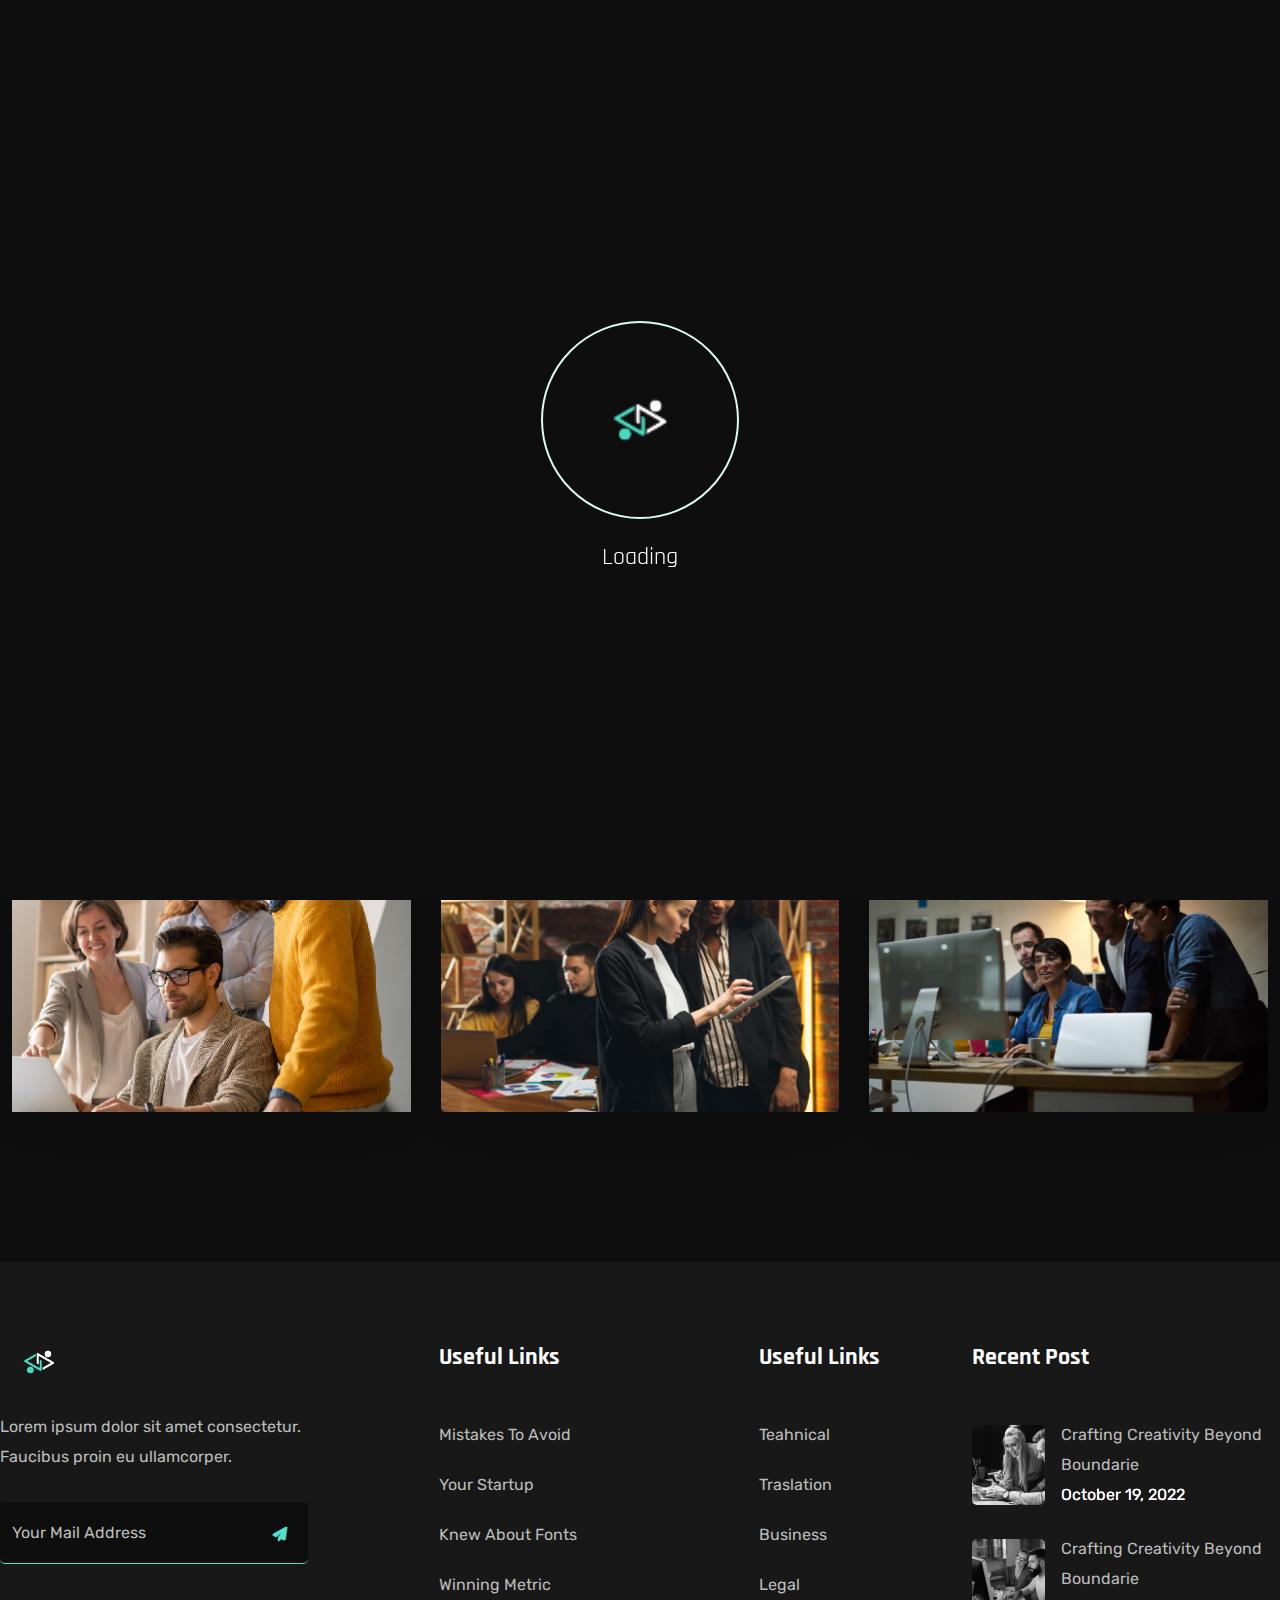
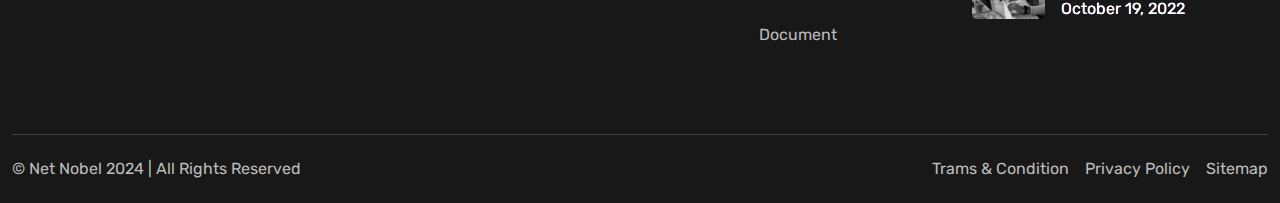
<file: Nestbyte Html Template/With Images/nestbyte/service-details.html>
<!doctype html>
<html lang="en">

<head>
    <title>Nistbyte - Service Details</title>
    <meta charset="UTF-8">
    <meta name="viewport" content="width=device-width, initial-scale=1.0">
    <link rel="stylesheet" href="assets/css/tabanimation.css">
    <link rel="stylesheet" href="assets/css/bootstrap.min.css">
    <link rel="stylesheet" href="assets/css/iconsax-style.css">
    <link rel="stylesheet" href="assets/css/iconly.css">
    <link rel="stylesheet" href="assets/css/lity.min.css">
    <link rel="stylesheet" href="assets/css/swiper-bundle.min.css">


    <link rel="stylesheet" href="assets/css/slick.css">
    <link rel="stylesheet" href="assets/css/slick-theme.css">

    <link rel="stylesheet" href="assets/css/style.css">
    <link rel="stylesheet" href="assets/css/responsive.css">
</head>

<body class="nba_demo_one">
    <div class="preloader" id="preloader">
        <svg viewBox="0 0 1920 1080" preserveAspectRatio="none" version="1.1">
            <path
                d="M0,0 C305.333333,0 625.333333,0 960,0 C1294.66667,0 1614.66667,0 1920,0 L1920,1080 C1614.66667,1080 1294.66667,1080 960,1080 C625.333333,1080 305.333333,1080 0,1080 L0,0 Z">
            </path>
        </svg>
        <div class="inner">
            <canvas class="progress-bar" id="progress-bar" width="200" height="200"></canvas>
            <figure><img src="assets/images/logo.png" alt="Image"></figure>
            <small>Loading</small>
        </div>
        <!-- end inner -->
    </div>
    <!-- end preloder -->

    <div class="smooth-scroll" data-scroll-container>
        <div class="section-wrapper" data-scroll-section>
            <!-- Header Start -->
            <header>
                <!-- <div class="nb__top-header d-none d-lg-block nb-bg2  nb-darkv1 nb-mp">
        <div class="container">
            <div class="d-flex justify-content-between">
                <div class="nb__info-items d-flex align-items-center pera-content">
                    <a href="mailto:info@example.com" class="d-flex align-items-center text-white">
                        <i class="nb_icon nb_icon-envelop mr-10"></i>
                        <p class="nb-bcl">info@example.com </p>
                    </a>
                </div>
                <div class="nb__info-items d-flex align-items-center pera-content justify-content-center text-white">
                    <i class="nb_icon nb_icon-location mr-10"></i>
                    <p class="nb-bcl">791 Douglas, Collinsville, Virginia, USA</p>
                </div>
                <div class="nb__info-items d-flex align-items-center pera-content  justify-content-center">
                    <a href="tel:6295550129" class="d-flex align-items-center text-white">
                        <i class="nb_icon nb_icon-call mr-10"></i>
                        <p class="nb-bcl">(629) 555-0129</p>
                    </a>
                </div>
                <div class="nb__info-items d-flex align-items-center justify-content-end after-content-none nb__top-social-icon text-white">
                    <a href="#"><i class="nb_icon nb_icon-facebook"></i></a>
                    <a href="#"><i class="nb_icon nb_icon-twitter"></i></a>
                    <a href="#"><i class="nb_icon nb_icon-instagram"></i></a>
                    <a href="#"><i class="nb_icon nb_icon-linkedin"></i></a>
                </div>
                
            </div>
        </div>
    </div> -->
                <div class="nb__main-header nb-abg nb-darkv1 border-0">
                    <div class="container ">
                        <div class="row">
                            <div class="col-6 col-lg-3">
                                <div class="nb__logo">
                                    <a href="index.html">
                                        <img src="assets/images/logo.png" alt="logo">
                                    </a>
                                </div>
                            </div>
                            <div class="col-6 col-lg-9 d-flex align-items-center justify-content-end">
                                <nav class="nb__navmenu text-center ps-xl-5 ul-li d-none d-lg-block">
                                    <ul>
                                        <li><a href="index.html">Home</a></li>
                                        <li><a href="about.html">About</a></li>
                                        <li class="has-submenu">
                                            <a href="javascript:void(0)">Project</a>
                                            <ul class="submenu-wrapper">
                                                <li><a href="project.html">Project</a></li>
                                                <li><a href="project-details.html">Project Details</a></li>
                                            </ul>
                                        </li>
                                        <li class="has-submenu">
                                            <a href="javascript:void(0)">Pages</a>
                                            <ul class="submenu-wrapper">
                                                <!-- <li><a href="services.html">Services</a></li> -->
                                                <li><a href="service-details.html">Service Details</a></li>
                                                <li><a href="faq.html">Faq</a></li>
                                            </ul>
                                        </li>
                                        <!-- <li class="has-submenu">
                                <a href="javascript:void(0)">Blog</a>
                                <ul class="submenu-wrapper">
                                    <li><a href="blog.html">Blog List</a></li>
                                    <li><a href="blog-single.html">Blog Details</a></li>
                                </ul>
                            </li> -->
                                        <li><a href="contact.html">Contact</a></li>
                                    </ul>
                                </nav>
                                <div class="nb__header-search-form mr-45 ml-25 d-none d-sm-block">
                                    <form class="nd__search">
                                        <input type="text" id="search" class="search__input" placeholder="Search...." />
                                        <button type="button" class="search__button search__button-dkv">
                                            <i class="nb_icon nb_icon-search nb-wcl"></i>
                                        </button>
                                    </form>
                                </div>
                                <button type="button" class="header-toggle offcanvus-toggle d-lg-inline-flex d-none">
                                    <span class="offcanvas_border_one"></span>
                                    <span></span>
                                </button>
                                <button type="button" class="header-toggle mobile-menu-toggle d-lg-none">
                                    <span class="offcanvas_border_one"></span>
                                    <span></span>
                                </button>
                            </div>
                        </div>
                    </div>
                </div>
            </header>
            <!-- Header End -->

            <!--offcanvus start-->
            <div class="offcanvus-box position-fixed bg-white">
                <a href="javascript:void(0)" class="offcanvus-close"><i class="isax icon-close-circle1"></i></a>
                <div class="content-top">
                    <a href="index.html" class="offcanvus-logo"><img src="assets/images/balck_logo.svg" alt="logo"></a>
                    <p class="mb-0 mt-32 fw-light">Distrak Street 2SK Line, Germanygalore@inside-support.com (+125)
                        2156-2145
                    </p>
                </div>
                <div class="offcanvus-gallery d-flex align-items-center flex-wrap">
                    <a href="#"><img src="assets/images/gallery/1.jpg" alt="not found"></a>
                    <a href="#"><img src="assets/images/gallery/2.jpg" alt="not found"></a>
                    <a href="#"><img src="assets/images/gallery/3.jpg" alt="not found"></a>
                    <a href="#"><img src="assets/images/gallery/4.jpg" alt="not found"></a>
                    <a href="#"><img src="assets/images/gallery/5.jpg" alt="not found"></a>
                    <a href="#"><img src="assets/images/gallery/6.jpg" alt="not found"></a>
                </div>
            </div>
            <!--offcanvus end-->

            <!--mobile menu start-->
            <div class="mobile-menu ul-li">
                <a href="javascript:void(0)" class="close"><i class="isax icon-close-circle1"></i></a>
                <a href="index.html" class="logo"><img src="assets/images/logo.png" alt="logo"
                        class="img-fluid"></a>
                <ul class="mobile-nav-menu">
                    <li class="has-submenu">
                        <a href="javascript:void(0)">Home</a>
                        <i class="isax icon-arrow-down1"></i>
                        <ul class="submenu-wrapper">
                            <li><a href="index.html">Home 1</a></li>
                            <li><a href="index2.html">Home 2</a></li>
                        </ul>
                    </li>
                    <li><a href="about.html">About</a></li>
                    <li class="has-submenu">
                        <a href="javascript:void(0)">Project</a>
                        <i class="isax icon-arrow-down1"></i>
                        <ul class="submenu-wrapper">
                            <li><a href="project.html">Project</a></li>
                            <li><a href="project-details.html">Project Details</a></li>
                        </ul>
                    </li>
                    <li class="has-submenu">
                        <a href="javascript:void(0)">Pages</a>
                        <i class="isax icon-arrow-down1"></i>
                        <ul class="submenu-wrapper">
                            <!-- <li><a href="services.html">Services</a></li> -->
                            <li><a href="service-details.html">Service Details</a></li>
                            <li><a href="faq.html">Faq</a></li>
                        </ul>
                    </li>
                    <li class="has-submenu">
                        <a href="javascript:void(0)">Blog</a>
                        <i class="isax icon-arrow-down1"></i>
                        <ul class="submenu-wrapper">
                            <li><a href="blog.html">Blog List</a></li>
                            <li><a href="blog-single.html">Blog Details</a></li>
                        </ul>
                    </li>
                    <li><a href="contact.html">Contact</a></li>
                </ul>
            </div>
            <!--mobile menu end-->



            <!-- About Bredcrumb Start -->
            <section class="nb_bredcrumb nb-bg1 nb-mp ">
                <div class="nb_bredcrumb_wrapper">
                    <div class="nbv2-container">
                        <div class="nb_bredcrumb_wrapper_container nb-dw justify-content-between">
                            <div class="nb_bredcrumb_left">
                                <div class="nb-about-contain">
                                    <h4 class="mb_name nb-f32 nb-fw7 nb-wcl nb-ffh">
                                        Service Details
                                    </h4>
                                </div>
                            </div>
                            <div class="nb_bredcrumb_right">
                                <div>
                                    <h4 class="nb-about-contain-link mb_name nb-wcl nb-f24 nb-fw7  nb-ffh text-end ">
                                        <a href="#" class="nb-ahbr">Home</a>
                                        <span>/</span>
                                        <a href="#" class="nb-ahbr">Service Details</a>
                                    </h4>
                                </div>
                            </div>
                        </div>
                    </div>
                </div>
            </section>
            <!-- About Bredcrumb End -->


            <!-- Service Section Start -->
            <div class="nb__service-section pt-150 pb-120 nb-bg1">
                <div class="container">
                    <div class="row  g-30 justify-content-center">
                        <!-- nb__service-column 1  -->
                        <div class="col-12 col-sm-12 col-md-6 col-lg-6 col-xl-4">
                            <div class="nb__service-box nb__service-box-color nb-btna-hbr">
                                <div class="nb__service-content">
                                    <div class="nb__service-title-with-icon">
                                        <div class="nb__service-title nb__service-title-color">
                                            <a href="#">Web Development</a>
                                        </div>
                                        <div class="nb__service-icon nb__service-icon-color nb-btna">
                                            <svg xmlns="http://www.w3.org/2000/svg" width="65" height="65"
                                                viewBox="0 0 65 65" fill="none">
                                                <path
                                                    d="M55.3153 55.3153C55.046 55.3153 54.7877 55.2082 54.5973 55.0178L50.289 50.7095C50.104 50.5179 50.0016 50.2614 50.0039 49.9951C50.0063 49.7288 50.1131 49.4741 50.3014 49.2857C50.4897 49.0974 50.7444 48.9906 51.0107 48.9883C51.277 48.986 51.5336 49.0884 51.7251 49.2734L56.0334 53.5817C56.1754 53.7237 56.2721 53.9046 56.3112 54.1016C56.3504 54.2986 56.3303 54.5028 56.2534 54.6883C56.1766 54.8739 56.0464 55.0325 55.8795 55.1441C55.7125 55.2557 55.5162 55.3153 55.3153 55.3153Z"
                                                    fill="#0E0E0E" />
                                                <path
                                                    d="M59.6233 61.653C59.2232 61.6539 58.8269 61.5757 58.457 61.423C58.0872 61.2704 57.7512 61.0462 57.4682 60.7634L54.596 57.8901C54.313 57.6072 54.0884 57.2713 53.9352 56.9016C53.782 56.5318 53.7032 56.1356 53.7031 55.7354C53.7031 55.3351 53.7819 54.9389 53.935 54.5691C54.0881 54.1993 54.3125 53.8634 54.5955 53.5803C54.8784 53.2973 55.2143 53.0728 55.5841 52.9196C55.9538 52.7664 56.3501 52.6875 56.7503 52.6875C57.1505 52.6875 57.5468 52.7662 57.9165 52.9193C58.2863 53.0724 58.6222 53.2969 58.9053 53.5798L61.7775 56.453C62.0604 56.736 62.2849 57.0719 62.4381 57.4416C62.5912 57.8113 62.67 58.2075 62.67 58.6077C62.67 59.0079 62.5912 59.4041 62.4381 59.7738C62.2849 60.1435 62.0604 60.4794 61.7775 60.7623C61.4947 61.0452 61.1588 61.2695 60.7892 61.4224C60.4195 61.5752 60.0233 61.6536 59.6233 61.653ZM56.7501 54.7204C56.5495 54.7206 56.3534 54.7803 56.1867 54.8918C56.0199 55.0034 55.8899 55.1618 55.8131 55.3472C55.7363 55.5325 55.7161 55.7365 55.7551 55.9333C55.794 56.1301 55.8904 56.3109 56.0321 56.453L58.9053 59.3262C59.0968 59.5112 59.3534 59.6136 59.6197 59.6113C59.886 59.609 60.1407 59.5022 60.329 59.3139C60.5173 59.1256 60.6241 58.8708 60.6264 58.6045C60.6287 58.3382 60.5264 58.0817 60.3414 57.8901L57.4682 55.0169C57.2776 54.8268 57.0193 54.7202 56.7501 54.7204Z"
                                                    fill="#0E0E0E" />
                                                <path
                                                    d="M45.2598 53.3828C43.7563 53.3831 42.276 53.0126 40.95 52.3041C39.624 51.5955 38.4932 50.5708 37.6579 49.3208C36.8226 48.0707 36.3085 46.634 36.1612 45.1378C36.0139 43.6415 36.2379 42.1321 36.8134 40.7432C37.3889 39.3542 38.2982 38.1287 39.4606 37.1752C40.6229 36.2216 42.0026 35.5695 43.4772 35.2767C44.9519 34.9838 46.476 35.0592 47.9145 35.4962C49.3531 35.9331 50.6616 36.7182 51.7242 37.7818C53.0012 39.0604 53.8706 40.6889 54.2225 42.4614C54.5743 44.2339 54.3929 46.071 53.7011 47.7404C53.0093 49.4098 51.8382 50.8368 50.3357 51.8409C48.8333 52.845 47.0669 53.3822 45.2598 53.3828ZM45.2598 37.1399C43.615 37.141 42.0214 37.7123 40.7507 38.7566C39.4799 39.8009 38.6105 41.2534 38.2907 42.8668C37.9708 44.4802 38.2203 46.1546 38.9966 47.6047C39.7729 49.0548 41.028 50.1908 42.548 50.8193C44.068 51.4477 45.7589 51.5297 47.3325 51.0512C48.9062 50.5727 50.2652 49.5634 51.1782 48.1952C52.0911 46.827 52.5013 45.1846 52.339 43.5478C52.1767 41.911 51.4519 40.3812 50.2881 39.2189C49.6284 38.5581 48.8445 38.0342 47.9815 37.6774C47.1186 37.3206 46.1936 37.1379 45.2598 37.1399Z"
                                                    fill="#0E0E0E" />
                                                <path
                                                    d="M30.4903 59.8987C24.4171 59.8933 18.5056 57.9405 13.6242 54.3271C8.74285 50.7137 5.14881 45.6302 3.37003 39.8233C1.59124 34.0164 1.72146 27.7921 3.74155 22.0646C5.76165 16.3372 9.56514 11.4084 14.5934 8.00237C19.6216 4.5963 25.6096 2.89242 31.6778 3.14099C37.7459 3.38955 43.5745 5.57747 48.3073 9.38337C53.0401 13.1893 56.4278 18.4126 57.9727 24.286C59.5176 30.1595 59.1383 36.3736 56.8905 42.0156C56.841 42.1395 56.7676 42.2525 56.6745 42.348C56.5814 42.4435 56.4703 42.5198 56.3477 42.5724C56.2251 42.6251 56.0933 42.653 55.9599 42.6547C55.8265 42.6564 55.6941 42.6318 55.5702 42.5823C55.4463 42.5329 55.3333 42.4595 55.2378 42.3663C55.1423 42.2732 55.066 42.1622 55.0134 42.0396C54.9608 41.917 54.9328 41.7852 54.9311 41.6518C54.9294 41.5184 54.954 41.3859 55.0035 41.262C57.3049 35.4927 57.4968 29.0962 55.5451 23.1993C53.5935 17.3024 49.6236 12.2833 44.3347 9.02601C39.0458 5.76873 32.7771 4.48223 26.6328 5.3931C20.4885 6.30396 14.8627 9.35377 10.7462 14.0053C6.62974 18.6569 4.28671 24.6119 4.1298 30.8214C3.97289 37.0309 6.01217 43.0966 9.88844 47.9501C13.7647 52.8037 19.2293 56.1337 25.3198 57.3537C31.4103 58.5738 37.7359 57.6055 43.1826 54.6195C43.2995 54.5552 43.4279 54.5146 43.5605 54.5C43.6931 54.4853 43.8273 54.4969 43.9555 54.5341C44.0836 54.5713 44.2031 54.6334 44.3072 54.7168C44.4114 54.8002 44.4981 54.9033 44.5623 55.0202C44.6266 55.1371 44.6673 55.2655 44.6819 55.3981C44.6966 55.5307 44.685 55.6649 44.6478 55.793C44.6106 55.9212 44.5485 56.0407 44.4651 56.1448C44.3817 56.2489 44.2786 56.3356 44.1617 56.3999C39.9707 58.6957 35.269 59.899 30.4903 59.8987Z"
                                                    fill="#0E0E0E" />
                                                <path
                                                    d="M30.4883 59.9219C23.6541 59.9219 18.3008 47.4297 18.3008 31.4844C18.3008 15.5391 23.6541 3.04688 30.4883 3.04688C37.3224 3.04688 42.6758 15.5391 42.6758 31.4844C42.6758 32.1784 42.6656 32.8656 42.6453 33.5461C42.6469 33.6811 42.6205 33.8149 42.5678 33.9391C42.515 34.0634 42.4371 34.1753 42.3389 34.2679C42.2406 34.3605 42.1243 34.4317 41.9972 34.477C41.87 34.5223 41.7349 34.5408 41.6002 34.5312C41.4668 34.5273 41.3355 34.4971 41.2138 34.4424C41.0921 34.3877 40.9824 34.3095 40.8909 34.2124C40.7994 34.1152 40.7279 34.001 40.6806 33.8762C40.6333 33.7514 40.611 33.6185 40.6151 33.4852C40.6347 32.825 40.6445 32.1581 40.6445 31.4844C40.6445 15.6884 35.3937 5.07812 30.4883 5.07812C25.5828 5.07812 20.332 15.6884 20.332 31.4844C20.332 47.2804 25.5838 57.8906 30.4883 57.8906C32.6353 57.8906 34.8067 55.9244 36.6034 52.3555C36.7246 52.1148 36.9364 51.9321 37.1923 51.8477C37.4482 51.7632 37.7272 51.7838 37.9679 51.905C38.2085 52.0262 38.3912 52.2381 38.4757 52.494C38.5601 52.7499 38.5395 53.0289 38.4183 53.2695C36.2266 57.6215 33.4854 59.9219 30.4883 59.9219Z"
                                                    fill="#0E0E0E" />
                                                <path d="M3.08984 30.4688H57.8909V32.5H3.08984V30.4688Z"
                                                    fill="#0E0E0E" />
                                                <path
                                                    d="M33.5156 47.7344H8.125C7.85564 47.7344 7.59731 47.6274 7.40684 47.4369C7.21638 47.2464 7.10938 46.9881 7.10938 46.7188C7.10938 46.4494 7.21638 46.1911 7.40684 46.0006C7.59731 45.8101 7.85564 45.7031 8.125 45.7031H33.5156C33.785 45.7031 34.0433 45.8101 34.2338 46.0006C34.4242 46.1911 34.5312 46.4494 34.5312 46.7188C34.5312 46.9881 34.4242 47.2464 34.2338 47.4369C34.0433 47.6274 33.785 47.7344 33.5156 47.7344Z"
                                                    fill="#0E0E0E" />
                                                <path d="M8.125 15.2344H52.8125V17.2656H8.125V15.2344Z"
                                                    fill="#0E0E0E" />
                                            </svg>
                                        </div>
                                    </div>
                                    <div class="nb__service-info pera-content nb__service-info-color">
                                        <p>Enter the Creative Conceptualization Lab—a space where ideas flourish.
                                            Unleash innovation, ignite imagination</p>
                                    </div>
                                </div>
                                <div class="nb__service-img">
                                    <img src="assets/images/project/project_6.png" alt="project image">
                                </div>
                            </div>
                        </div>

                        <!-- nb__service-column 2 -->
                        <div class="col-12 col-sm-12 col-md-6 col-lg-6 col-xl-4">
                            <div class="nb__service-box nb__service-box-color nb-btna-hbr">
                                <div class="nb__service-content">
                                    <div class="nb__service-title-with-icon">
                                        <div class="nb__service-title nb__service-title-color">
                                            <a href="#">Marketing</a>
                                        </div>
                                        <div class="nb__service-icon nb__service-icon-color nb-btna">
                                            <svg xmlns="http://www.w3.org/2000/svg" width="65" height="65"
                                                viewBox="0 0 65 65" fill="none">
                                                <path
                                                    d="M24.375 35.5398C24.2174 35.5398 24.0619 35.5031 23.9208 35.4325C23.7798 35.362 23.6571 35.2597 23.5625 35.1335C22.107 33.2051 21.3223 30.8535 21.3282 28.4375C21.3319 25.4757 22.5102 22.6363 24.6045 20.5419C26.6988 18.4476 29.5382 17.2694 32.5 17.2656C34.4616 17.2654 36.3884 17.7828 38.086 18.7657C38.2073 18.8292 38.3146 18.9166 38.4013 19.0226C38.4881 19.1286 38.5524 19.2511 38.5906 19.3827C38.6288 19.5142 38.6399 19.6521 38.6234 19.7881C38.6069 19.9241 38.563 20.0553 38.4945 20.1739C38.426 20.2925 38.3341 20.396 38.2245 20.4782C38.115 20.5603 37.9899 20.6195 37.8568 20.6521C37.7238 20.6847 37.5855 20.69 37.4504 20.6678C37.3152 20.6456 37.1859 20.5962 37.0703 20.5227C35.6815 19.7186 34.1049 19.2957 32.5 19.2969C30.0768 19.3001 27.7537 20.2642 26.0402 21.9777C24.3267 23.6912 23.3626 26.0142 23.3594 28.4375C23.3547 30.4135 23.9968 32.3368 25.1875 33.9137C25.3007 34.0646 25.3696 34.2441 25.3866 34.4319C25.4035 34.6198 25.3678 34.8086 25.2834 34.9773C25.1991 35.146 25.0694 35.2879 24.909 35.3871C24.7485 35.4862 24.5636 35.5398 24.375 35.5398Z"
                                                    fill="#51DFCF" />
                                                <path
                                                    d="M40.6172 35.5477C40.4286 35.5477 40.2437 35.4952 40.0832 35.396C39.9228 35.2969 39.7931 35.155 39.7088 34.9863C39.6244 34.8176 39.5887 34.6287 39.6057 34.4409C39.6226 34.253 39.6915 34.0736 39.8047 33.9227C40.8824 32.4918 41.5148 30.7752 41.6232 28.9871C41.7316 27.199 41.311 25.4186 40.4141 23.868C40.2889 23.6355 40.2593 23.3634 40.3314 23.1093C40.4035 22.8553 40.5717 22.6394 40.8004 22.5073C41.029 22.3752 41.3001 22.3374 41.5562 22.4018C41.8123 22.4662 42.0332 22.6278 42.1721 22.8524C43.2684 24.7474 43.7827 26.9231 43.6511 29.1083C43.5194 31.2936 42.7476 33.3918 41.4317 35.1414C41.3369 35.2679 41.2139 35.3704 41.0725 35.4409C40.9311 35.5115 40.7752 35.548 40.6172 35.5477Z"
                                                    fill="#51DFCF" />
                                                <path
                                                    d="M22.4022 44.6875C22.2024 44.6875 22.007 44.6285 21.8406 44.5179C18.3868 42.2268 15.7625 38.8846 14.356 34.986C12.9496 31.0874 12.8357 26.8395 14.0312 22.8711C15.2267 18.9028 17.6682 15.4247 20.9942 12.9519C24.3202 10.479 28.354 9.14263 32.4985 9.14064C36.3166 9.13596 40.0491 10.2708 43.2184 12.3998C43.3299 12.4738 43.4256 12.5691 43.5001 12.6802C43.5746 12.7913 43.6264 12.916 43.6526 13.0471C43.6788 13.1783 43.6788 13.3134 43.6526 13.4446C43.6264 13.5757 43.5746 13.7005 43.5001 13.8115C43.4256 13.9226 43.3298 14.0179 43.2184 14.0919C43.107 14.1659 42.982 14.2172 42.8507 14.2427C42.7194 14.2683 42.5844 14.2677 42.4533 14.2409C42.3223 14.2141 42.1978 14.1617 42.087 14.0867C39.2522 12.1825 35.9136 11.1676 32.4985 11.1719C28.7904 11.1744 25.1817 12.3707 22.2063 14.5836C19.231 16.7966 17.0471 19.9087 15.9779 23.4593C14.9088 27.0099 15.0111 30.8104 16.2698 34.2983C17.5285 37.7862 19.8767 40.7763 22.9669 42.8259C23.1488 42.9467 23.2869 43.1229 23.3608 43.3284C23.4346 43.5339 23.4403 43.7577 23.3769 43.9667C23.3135 44.1757 23.1844 44.3586 23.0089 44.4885C22.8333 44.6183 22.6206 44.6881 22.4022 44.6875Z"
                                                    fill="#51DFCF" />
                                                <path
                                                    d="M42.5945 44.6893C42.3763 44.6895 42.1639 44.6193 41.9886 44.4893C41.8134 44.3593 41.6847 44.1764 41.6216 43.9675C41.5584 43.7586 41.5642 43.535 41.6381 43.3297C41.712 43.1244 41.8501 42.9484 42.0318 42.8277C43.9277 41.5737 45.5569 39.9573 46.8259 38.0715C48.0949 36.1857 48.9786 34.0676 49.4261 31.8391C49.8737 29.6106 49.8763 27.3156 49.4339 25.0861C48.9914 22.8565 48.1126 20.7365 46.8479 18.8477C46.7736 18.737 46.7218 18.6126 46.6955 18.4819C46.6691 18.3511 46.6689 18.2164 46.6946 18.0855C46.7203 17.9546 46.7716 17.83 46.8455 17.7189C46.9194 17.6079 47.0144 17.5124 47.1252 17.438C47.3489 17.2879 47.6231 17.2327 47.8875 17.2847C48.0184 17.3105 48.1429 17.3618 48.254 17.4356C48.3651 17.5095 48.4605 17.6045 48.5349 17.7153C49.9484 19.8265 50.9307 22.1963 51.4252 24.6884C51.9198 27.1805 51.9168 29.7457 51.4166 32.2367C50.9164 34.7277 49.9287 37.0952 48.5104 39.2031C47.0921 41.3111 45.2711 43.1179 43.1521 44.5197C42.9868 44.6295 42.7929 44.6884 42.5945 44.6893Z"
                                                    fill="#51DFCF" />
                                                <path
                                                    d="M32.5 22.3438C32.2306 22.3438 31.9723 22.2367 31.7818 22.0463C31.5914 21.8558 31.4844 21.5975 31.4844 21.3281V7.10938C31.4844 6.84001 31.5914 6.58169 31.7818 6.39122C31.9723 6.20075 32.2306 6.09375 32.5 6.09375C32.7694 6.09375 33.0277 6.20075 33.2182 6.39122C33.4086 6.58169 33.5156 6.84001 33.5156 7.10938V21.3281C33.5156 21.5975 33.4086 21.8558 33.2182 22.0463C33.0277 22.2367 32.7694 22.3438 32.5 22.3438Z"
                                                    fill="#51DFCF" />
                                                <path
                                                    d="M11.1719 29.4531C10.9025 29.4531 10.6442 29.3461 10.4537 29.1557C10.2633 28.9652 10.1562 28.7069 10.1562 28.4375C10.1562 28.1681 10.2633 27.9098 10.4537 27.7193C10.6442 27.5289 10.9025 27.4219 11.1719 27.4219H25.3906C25.66 27.4219 25.9183 27.5289 26.1088 27.7193C26.2992 27.9098 26.4062 28.1681 26.4062 28.4375C26.4062 28.7069 26.2992 28.9652 26.1088 29.1557C25.9183 29.3461 25.66 29.4531 25.3906 29.4531H11.1719Z"
                                                    fill="#51DFCF" />
                                                <path
                                                    d="M39.6094 29.4531C39.34 29.4531 39.0817 29.3461 38.8912 29.1557C38.7008 28.9652 38.5938 28.7069 38.5938 28.4375C38.5938 28.1681 38.7008 27.9098 38.8912 27.7193C39.0817 27.5289 39.34 27.4219 39.6094 27.4219H53.8281C54.0975 27.4219 54.3558 27.5289 54.5463 27.7193C54.7367 27.9098 54.8438 28.1681 54.8438 28.4375C54.8438 28.7069 54.7367 28.9652 54.5463 29.1557C54.3558 29.3461 54.0975 29.4531 53.8281 29.4531H39.6094Z"
                                                    fill="#51DFCF" />
                                                <path
                                                    d="M32.4998 29.4529C32.2989 29.4529 32.1026 29.3933 31.9356 29.2817C31.7687 29.1701 31.6385 29.0115 31.5617 28.8259C31.4848 28.6404 31.4647 28.4362 31.5039 28.2392C31.543 28.0422 31.6397 27.8613 31.7817 27.7192L44.6873 14.8147V9.14041C44.6873 8.87107 44.7944 8.61278 44.9849 8.42236L51.0786 2.32861C51.2206 2.18662 51.4016 2.08992 51.5986 2.05075C51.7956 2.01158 51.9997 2.0317 52.1853 2.10855C52.3708 2.1854 52.5294 2.31554 52.6411 2.48252C52.7527 2.6495 52.8122 2.84582 52.8123 3.04666V8.12478H57.8904C58.0906 8.12622 58.286 8.18682 58.4519 8.29896C58.6178 8.4111 58.7468 8.56977 58.8228 8.75504C58.8988 8.94031 58.9183 9.1439 58.8789 9.34022C58.8395 9.53655 58.7429 9.71685 58.6013 9.85846L52.5076 15.9522C52.3189 16.141 52.0635 16.2479 51.7967 16.2498H46.1213L33.2229 29.1553C33.128 29.2503 33.0153 29.3254 32.8911 29.3765C32.767 29.4276 32.634 29.4535 32.4998 29.4529ZM52.2141 10.156L48.1516 14.2185H51.3721L55.4346 10.156H52.2141ZM46.7185 9.56189V12.7835L50.781 8.72096V5.49939L46.7185 9.56189Z"
                                                    fill="#51DFCF" />
                                                <path
                                                    d="M43.6747 62.967C43.4409 62.9665 43.2145 62.8855 43.0335 62.7375C42.8525 62.5894 42.7282 62.3835 42.6814 62.1545L36.5877 32.7013C36.5578 32.5697 36.5545 32.4335 36.5779 32.3005C36.6013 32.1676 36.6509 32.0407 36.7239 31.9271C36.797 31.8136 36.8919 31.7158 37.0031 31.6394C37.1144 31.563 37.2398 31.5095 37.3719 31.4821C37.5041 31.4547 37.6404 31.4539 37.7728 31.4798C37.9053 31.5057 38.0313 31.5577 38.1434 31.6328C38.2556 31.7079 38.3516 31.8047 38.4259 31.9173C38.5002 32.03 38.5514 32.1563 38.5763 32.289L44.67 61.7421C44.7247 62.0058 44.6723 62.2804 44.5245 62.5055C44.3767 62.7307 44.1456 62.8879 43.8819 62.9426C43.8138 62.9576 43.7444 62.9658 43.6747 62.967Z"
                                                    fill="#51DFCF" />
                                                <path
                                                    d="M21.3249 62.9697C21.2566 62.9693 21.1886 62.9621 21.1217 62.9484C20.8581 62.8936 20.6269 62.7364 20.4791 62.5113C20.3313 62.2862 20.279 62.0116 20.3336 61.7479L26.4274 32.2948C26.4863 32.0353 26.6446 31.8093 26.8684 31.6654C27.0922 31.5214 27.3635 31.471 27.624 31.5251C27.8845 31.5791 28.1135 31.7332 28.2616 31.9542C28.4097 32.1753 28.4651 32.4456 28.416 32.7071L22.3222 62.1602C22.2747 62.3894 22.1495 62.5951 21.9678 62.7426C21.786 62.8901 21.5589 62.9703 21.3249 62.9697Z"
                                                    fill="#51DFCF" />
                                                <path
                                                    d="M38.5938 40.625H26.4062C26.1369 40.625 25.8786 40.518 25.6881 40.3275C25.4976 40.1371 25.3906 39.8787 25.3906 39.6094C25.3906 39.34 25.4976 39.0817 25.6881 38.8912C25.8786 38.7008 26.1369 38.5938 26.4062 38.5938H38.5938C38.8631 38.5938 39.1214 38.7008 39.3119 38.8912C39.5024 39.0817 39.6094 39.34 39.6094 39.6094C39.6094 39.8787 39.5024 40.1371 39.3119 40.3275C39.1214 40.518 38.8631 40.625 38.5938 40.625Z"
                                                    fill="#51DFCF" />
                                                <path
                                                    d="M40.625 48.75H24.375C24.1056 48.75 23.8473 48.643 23.6568 48.4525C23.4664 48.2621 23.3594 48.0037 23.3594 47.7344C23.3594 47.465 23.4664 47.2067 23.6568 47.0162C23.8473 46.8258 24.1056 46.7188 24.375 46.7188H40.625C40.8944 46.7188 41.1527 46.8258 41.3432 47.0162C41.5336 47.2067 41.6406 47.465 41.6406 47.7344C41.6406 48.0037 41.5336 48.2621 41.3432 48.4525C41.1527 48.643 40.8944 48.75 40.625 48.75Z"
                                                    fill="#51DFCF" />
                                                <path
                                                    d="M41.6406 56.875H23.3594C23.09 56.875 22.8317 56.768 22.6412 56.5775C22.4508 56.3871 22.3438 56.1287 22.3438 55.8594C22.3438 55.59 22.4508 55.3317 22.6412 55.1412C22.8317 54.9508 23.09 54.8438 23.3594 54.8438H41.6406C41.91 54.8438 42.1683 54.9508 42.3588 55.1412C42.5492 55.3317 42.6562 55.59 42.6562 55.8594C42.6562 56.1287 42.5492 56.3871 42.3588 56.5775C42.1683 56.768 41.91 56.875 41.6406 56.875Z"
                                                    fill="#51DFCF" />
                                            </svg>
                                        </div>
                                    </div>
                                    <div class="nb__service-info pera-content nb__service-info-color">
                                        <p>Enter the Creative Conceptualization Lab—a space where ideas flourish.
                                            Unleash innovation, ignite imagination</p>
                                    </div>
                                </div>
                                <div class="nb__service-img">
                                    <img src="assets/images/project/project_2.png" alt="project image">
                                </div>
                            </div>
                        </div>


                        <!-- nb__service-column 3 -->
                        <div class="col-12 col-sm-12 col-md-6 col-lg-6 col-xl-4">
                            <div class="nb__service-box nb__service-box-color nb-btna-hbr">
                                <div class="nb__service-content">
                                    <div class="nb__service-title-with-icon">
                                        <div class="nb__service-title nb__service-title-color">
                                            <a href="#">Branding</a>
                                        </div>
                                        <div class="nb__service-icon nb__service-icon-color nb-btna">
                                            <svg xmlns="http://www.w3.org/2000/svg" width="65" height="65"
                                                viewBox="0 0 65 65" fill="none">
                                                <path
                                                    d="M18.2812 54.8438H7.10938C6.30129 54.8438 5.52631 54.5227 4.95491 53.9513C4.38351 53.3799 4.0625 52.605 4.0625 51.7969V12.1875C4.0625 11.3794 4.38351 10.6044 4.95491 10.033C5.52631 9.46163 6.30129 9.14063 7.10938 9.14062H11.1719C11.4412 9.14062 11.6996 9.24763 11.89 9.43809C12.0805 9.62856 12.1875 9.88689 12.1875 10.1562C12.1875 10.4256 12.0805 10.6839 11.89 10.8744C11.6996 11.0649 11.4412 11.1719 11.1719 11.1719H7.10938C6.84001 11.1719 6.58169 11.2789 6.39122 11.4693C6.20075 11.6598 6.09375 11.9181 6.09375 12.1875V51.7969C6.09375 52.0662 6.20075 52.3246 6.39122 52.515C6.58169 52.7055 6.84001 52.8125 7.10938 52.8125H18.2812C18.5506 52.8125 18.8089 52.9195 18.9994 53.11C19.1899 53.3004 19.2969 53.5588 19.2969 53.8281C19.2969 54.0975 19.1899 54.3558 18.9994 54.5463C18.8089 54.7367 18.5506 54.8438 18.2812 54.8438Z"
                                                    fill="#51DFCF" />
                                                <path
                                                    d="M41.6406 21.3281C41.3713 21.3281 41.1129 21.2211 40.9225 21.0307C40.732 20.8402 40.625 20.5819 40.625 20.3125V12.1875C40.625 11.9181 40.518 11.6598 40.3275 11.4693C40.1371 11.2789 39.8787 11.1719 39.6094 11.1719H35.5469C35.2775 11.1719 35.0192 11.0649 34.8287 10.8744C34.6383 10.6839 34.5312 10.4256 34.5312 10.1562C34.5312 9.88689 34.6383 9.62856 34.8287 9.43809C35.0192 9.24763 35.2775 9.14062 35.5469 9.14062H39.6094C40.4175 9.14062 41.1924 9.46163 41.7638 10.033C42.3352 10.6044 42.6562 11.3794 42.6562 12.1875V20.3125C42.6562 20.5819 42.5492 20.8402 42.3588 21.0307C42.1683 21.2211 41.91 21.3281 41.6406 21.3281Z"
                                                    fill="#51DFCF" />
                                                <path
                                                    d="M30.4688 14.2188H16.25C15.4419 14.2188 14.6669 13.8977 14.0955 13.3263C13.5241 12.7549 13.2031 11.98 13.2031 11.1719V9.14062C13.2031 8.33254 13.5241 7.55756 14.0955 6.98616C14.6669 6.41476 15.4419 6.09375 16.25 6.09375H30.4688C31.2768 6.09375 32.0518 6.41476 32.6232 6.98616C33.1946 7.55756 33.5156 8.33254 33.5156 9.14062V11.1719C33.5156 11.98 33.1946 12.7549 32.6232 13.3263C32.0518 13.8977 31.2768 14.2188 30.4688 14.2188ZM16.25 8.125C15.9806 8.125 15.7223 8.232 15.5318 8.42247C15.3414 8.61294 15.2344 8.87126 15.2344 9.14062V11.1719C15.2344 11.4412 15.3414 11.6996 15.5318 11.89C15.7223 12.0805 15.9806 12.1875 16.25 12.1875H30.4688C30.7381 12.1875 30.9964 12.0805 31.1869 11.89C31.3774 11.6996 31.4844 11.4412 31.4844 11.1719V9.14062C31.4844 8.87126 31.3774 8.61294 31.1869 8.42247C30.9964 8.232 30.7381 8.125 30.4688 8.125H16.25Z"
                                                    fill="#51DFCF" />
                                                <path
                                                    d="M27.4219 8.125H19.2969C19.0275 8.125 18.7692 8.018 18.5787 7.82753C18.3883 7.63706 18.2812 7.37874 18.2812 7.10938V5.07812C18.2812 4.27004 18.6023 3.49506 19.1737 2.92366C19.7451 2.35226 20.52 2.03125 21.3281 2.03125H25.3906C26.1987 2.03125 26.9737 2.35226 27.5451 2.92366C28.1165 3.49506 28.4375 4.27004 28.4375 5.07812V7.10938C28.4375 7.37874 28.3305 7.63706 28.14 7.82753C27.9496 8.018 27.6912 8.125 27.4219 8.125ZM20.3125 6.09375H26.4062V5.07812C26.4062 4.80876 26.2992 4.55044 26.1088 4.35997C25.9183 4.1695 25.66 4.0625 25.3906 4.0625H21.3281C21.0588 4.0625 20.8004 4.1695 20.61 4.35997C20.4195 4.55044 20.3125 4.80876 20.3125 5.07812V6.09375Z"
                                                    fill="#51DFCF" />
                                                <path
                                                    d="M35.5448 51.7969C33.8307 51.7978 32.1393 51.4042 30.6016 50.6466C29.064 49.889 27.7213 48.7878 26.6774 47.4281C25.6336 46.0684 24.9166 44.4868 24.5821 42.8056C24.2475 41.1244 24.3043 39.3888 24.748 37.7331C25.1917 36.0774 26.0105 34.5459 27.1409 33.2574C28.2714 31.9688 29.6832 30.9576 31.2671 30.3022C32.8509 29.6467 34.5644 29.3645 36.2748 29.4774C37.9853 29.5903 39.6468 30.0952 41.1308 30.9532C41.3518 31.0937 41.51 31.3142 41.5724 31.5687C41.6347 31.8231 41.5963 32.0918 41.4652 32.3186C41.3341 32.5454 41.1205 32.7127 40.8689 32.7857C40.6173 32.8587 40.3472 32.8317 40.1151 32.7102C38.1931 31.5973 35.9321 31.2211 33.7533 31.6518C31.5745 32.0824 29.6266 33.2905 28.2725 35.051C26.9184 36.8114 26.2505 39.0041 26.3933 41.2204C26.5361 43.4368 27.4798 45.5256 29.0486 47.0977C30.6174 48.6699 32.7042 49.618 34.9203 49.7655C37.1363 49.913 39.3304 49.2498 41.0937 47.8995C42.857 46.5491 44.0693 44.6038 44.5045 42.4259C44.9398 40.248 44.5684 37.9862 43.4596 36.0618C43.3345 35.8293 43.3048 35.5572 43.3769 35.3031C43.449 35.0491 43.6172 34.8332 43.8459 34.7011C44.0745 34.569 44.3456 34.5311 44.6017 34.5956C44.8578 34.66 45.0787 34.8216 45.2176 35.0462C46.1963 36.7442 46.7111 38.6697 46.7103 40.6296C46.7095 42.5894 46.1931 44.5145 45.2131 46.2117C44.233 47.9089 42.8238 49.3184 41.1267 50.2987C39.4297 51.2791 37.5047 51.7957 35.5448 51.7969Z"
                                                    fill="#51DFCF" />
                                                <path
                                                    d="M35.5484 59.9219C32.5342 59.9233 29.5616 59.2187 26.8688 57.8644C24.1761 56.5101 21.838 54.5439 20.042 52.1232C18.2459 49.7026 17.0419 46.8949 16.5265 43.9251C16.011 40.9553 16.1984 37.9061 17.0736 35.0218C17.9488 32.1375 19.4875 29.4984 21.5664 27.3158C23.6453 25.1333 26.2065 23.4681 29.0449 22.4537C31.8832 21.4393 34.9197 21.104 37.911 21.4745C40.9023 21.845 43.7653 22.911 46.2703 24.5873C46.3818 24.6613 46.4775 24.7565 46.552 24.8676C46.6265 24.9787 46.6783 25.1035 46.7045 25.2346C46.7307 25.3658 46.7307 25.5009 46.7045 25.632C46.6783 25.7632 46.6265 25.8879 46.552 25.999C46.4775 26.1101 46.3817 26.2054 46.2703 26.2794C46.1589 26.3534 46.0339 26.4046 45.9026 26.4302C45.7713 26.4558 45.6363 26.4552 45.5052 26.4284C45.3742 26.4016 45.2497 26.3492 45.1389 26.2742C41.5717 23.8881 37.2443 22.9143 32.9987 23.5423C28.7531 24.1703 24.893 26.3552 22.1693 29.672C19.4456 32.9888 18.0532 37.2001 18.2629 41.4868C18.4726 45.7734 20.2695 49.8288 23.3039 52.8638C26.3383 55.8989 30.3933 57.6966 34.6799 57.9072C38.9665 58.1179 43.1781 56.7263 46.4955 54.0034C49.8128 51.2804 51.9986 47.4207 52.6275 43.1753C53.2564 38.9298 52.2836 34.6022 49.8982 31.0345C49.7481 30.8106 49.6932 30.5363 49.7453 30.272C49.7975 30.0076 49.9526 29.7748 50.1764 29.6248C50.4003 29.4747 50.6745 29.4198 50.9389 29.472C51.2033 29.5241 51.4361 29.6792 51.5861 29.903C53.5301 32.8076 54.6484 36.1856 54.8215 39.6763C54.9947 43.167 54.2162 46.6392 52.5693 49.7219C50.9224 52.8045 48.4689 55.3818 45.471 57.1783C42.4731 58.9749 39.0434 59.9232 35.5484 59.9219Z"
                                                    fill="#51DFCF" />
                                                <path
                                                    d="M35.5469 34.5312C35.2775 34.5312 35.0192 34.4242 34.8287 34.2338C34.6383 34.0433 34.5312 33.785 34.5312 33.5156V19.2969C34.5312 19.0275 34.6383 18.7692 34.8287 18.5787C35.0192 18.3883 35.2775 18.2812 35.5469 18.2812C35.8162 18.2812 36.0746 18.3883 36.265 18.5787C36.4555 18.7692 36.5625 19.0275 36.5625 19.2969V33.5156C36.5625 33.785 36.4555 34.0433 36.265 34.2338C36.0746 34.4242 35.8162 34.5312 35.5469 34.5312Z"
                                                    fill="#51DFCF" />
                                                <path
                                                    d="M28.4375 41.6406H14.2188C13.9494 41.6406 13.6911 41.5336 13.5006 41.3432C13.3101 41.1527 13.2031 40.8944 13.2031 40.625C13.2031 40.3556 13.3101 40.0973 13.5006 39.9068C13.6911 39.7164 13.9494 39.6094 14.2188 39.6094H28.4375C28.7069 39.6094 28.9652 39.7164 29.1557 39.9068C29.3461 40.0973 29.4531 40.3556 29.4531 40.625C29.4531 40.8944 29.3461 41.1527 29.1557 41.3432C28.9652 41.5336 28.7069 41.6406 28.4375 41.6406Z"
                                                    fill="#51DFCF" />
                                                <path
                                                    d="M35.5469 62.9688C35.2775 62.9688 35.0192 62.8617 34.8287 62.6713C34.6383 62.4808 34.5312 62.2225 34.5312 61.9531V47.7344C34.5312 47.465 34.6383 47.2067 34.8287 47.0162C35.0192 46.8258 35.2775 46.7188 35.5469 46.7188C35.8162 46.7188 36.0746 46.8258 36.265 47.0162C36.4555 47.2067 36.5625 47.465 36.5625 47.7344V61.9531C36.5625 62.2225 36.4555 62.4808 36.265 62.6713C36.0746 62.8617 35.8162 62.9688 35.5469 62.9688Z"
                                                    fill="#51DFCF" />
                                                <path
                                                    d="M56.875 41.6406H42.6562C42.3869 41.6406 42.1286 41.5336 41.9381 41.3432C41.7476 41.1527 41.6406 40.8944 41.6406 40.625C41.6406 40.3556 41.7476 40.0973 41.9381 39.9068C42.1286 39.7164 42.3869 39.6094 42.6562 39.6094H56.875C57.1444 39.6094 57.4027 39.7164 57.5932 39.9068C57.7836 40.0973 57.8906 40.3556 57.8906 40.625C57.8906 40.8944 57.7836 41.1527 57.5932 41.3432C57.4027 41.5336 57.1444 41.6406 56.875 41.6406Z"
                                                    fill="#51DFCF" />
                                                <path
                                                    d="M35.5467 41.6404C35.3458 41.6404 35.1495 41.5808 34.9825 41.4692C34.8155 41.3576 34.6854 41.199 34.6085 41.0134C34.5317 40.8279 34.5116 40.6237 34.5508 40.4267C34.5899 40.2297 34.6866 40.0488 34.8286 39.9067L46.7185 28.0168V22.3435C46.7186 22.0742 46.8256 21.8159 47.0161 21.6255L53.1099 15.5317C53.2519 15.3897 53.4328 15.293 53.6298 15.2539C53.8268 15.2147 54.031 15.2348 54.2165 15.3117C54.4021 15.3885 54.5607 15.5187 54.6723 15.6856C54.7839 15.8526 54.8435 16.0489 54.8435 16.2498V21.3279H59.9217C60.1225 21.328 60.3188 21.3875 60.4858 21.4991C60.6528 21.6107 60.7829 21.7693 60.8598 21.9549C60.9366 22.1405 60.9567 22.3446 60.9176 22.5416C60.8784 22.7386 60.7817 22.9195 60.6397 23.0616L54.546 29.1553C54.3555 29.3458 54.0972 29.4529 53.8279 29.4529H48.1546L36.2647 41.3428C36.0743 41.5333 35.816 41.6404 35.5467 41.6404ZM50.1859 27.4217H53.4074L57.4699 23.3592H54.2484L50.1859 27.4217ZM48.7498 22.764V25.9856L52.8123 21.9231V18.7015L48.7498 22.764Z"
                                                    fill="#51DFCF" />
                                                <path
                                                    d="M12.1875 20.3125H10.1562C9.88689 20.3125 9.62856 20.2055 9.43809 20.015C9.24763 19.8246 9.14062 19.5662 9.14062 19.2969C9.14062 19.0275 9.24763 18.7692 9.43809 18.5787C9.62856 18.3883 9.88689 18.2812 10.1562 18.2812H12.1875C12.4569 18.2812 12.7152 18.3883 12.9057 18.5787C13.0961 18.7692 13.2031 19.0275 13.2031 19.2969C13.2031 19.5662 13.0961 19.8246 12.9057 20.015C12.7152 20.2055 12.4569 20.3125 12.1875 20.3125Z"
                                                    fill="#51DFCF" />
                                                <path
                                                    d="M31.4844 20.3125H16.25C15.9806 20.3125 15.7223 20.2055 15.5318 20.015C15.3414 19.8246 15.2344 19.5662 15.2344 19.2969C15.2344 19.0275 15.3414 18.7692 15.5318 18.5787C15.7223 18.3883 15.9806 18.2812 16.25 18.2812H31.4844C31.7537 18.2812 32.0121 18.3883 32.2025 18.5787C32.393 18.7692 32.5 19.0275 32.5 19.2969C32.5 19.5662 32.393 19.8246 32.2025 20.015C32.0121 20.2055 31.7537 20.3125 31.4844 20.3125Z"
                                                    fill="#51DFCF" />
                                                <path
                                                    d="M12.1875 29.4531H10.1562C9.88689 29.4531 9.62856 29.3461 9.43809 29.1557C9.24763 28.9652 9.14062 28.7069 9.14062 28.4375C9.14062 28.1681 9.24763 27.9098 9.43809 27.7193C9.62856 27.5289 9.88689 27.4219 10.1562 27.4219H12.1875C12.4569 27.4219 12.7152 27.5289 12.9057 27.7193C13.0961 27.9098 13.2031 28.1681 13.2031 28.4375C13.2031 28.7069 13.0961 28.9652 12.9057 29.1557C12.7152 29.3461 12.4569 29.4531 12.1875 29.4531Z"
                                                    fill="#51DFCF" />
                                                <path
                                                    d="M18.2812 29.4531H16.25C15.9806 29.4531 15.7223 29.3461 15.5318 29.1557C15.3414 28.9652 15.2344 28.7069 15.2344 28.4375C15.2344 28.1681 15.3414 27.9098 15.5318 27.7193C15.7223 27.5289 15.9806 27.4219 16.25 27.4219H18.2812C18.5506 27.4219 18.8089 27.5289 18.9994 27.7193C19.1899 27.9098 19.2969 28.1681 19.2969 28.4375C19.2969 28.7069 19.1899 28.9652 18.9994 29.1557C18.8089 29.3461 18.5506 29.4531 18.2812 29.4531Z"
                                                    fill="#51DFCF" />
                                            </svg>
                                        </div>
                                    </div>
                                    <div class="nb__service-info pera-content nb__service-info-color">
                                        <p>Enter the Creative Conceptualization Lab—a space where ideas flourish.
                                            Unleash innovation, ignite imagination</p>
                                    </div>
                                </div>
                                <div class="nb__service-img">
                                    <img src="assets/images/project/project_3.png" alt="project image">
                                </div>
                            </div>
                        </div>

                    </div>
                </div>
            </div>
            <!-- Service Section End -->


            <!-- Footer Section Start  -->
            <section class="nbv2_footer nb-bg2 nb-mp nb-malls">
                <div class="nbv2_footer_wrapper">
                    <div class="container">
                        <div class="nbv2_footer_wrapper_container">
                            <div class="nbv2_footer_top nb-ptb120">
                                <div class="row">
                                    <div class="col-12 col-lg-12 col-xl-3 col-xxl-3 col-md-6 col-sm-12 ps-0">
                                        <div class="nbv2_footer_top_logo">
                                            <img src="assets/images/logo.png" alt="">
                                            <p class="nb-f16 nb-fw4 nb-bcl nb-ffb nb-ptb30">Lorem ipsum dolor sit amet
                                                consectetur.
                                                Faucibus proin eu ullamcorper.</p>
                                            <div
                                                class="form-group nbv2_footer_input position-relative d-flex align-items-center">
                                                <input type="text" class="form-control nb-bg1 nb_inpf"
                                                    placeholder="Your Mail Address" id="footer">
                                                <i
                                                    class="nb_icon nb_icon-pager_plane nb-f16 nb-fw7 nb-mcl position-absolute"></i>
                                            </div>
                                        </div>
                                    </div>
                                    <div
                                        class="col-0 col-lg-12 col-xl-1 col-xxl-1 col-md-0 col-sm-0 ps-0 d-md-none d-sm-none d-lg-block d-xl-block  d-xxl-block">
                                    </div>
                                    <div class="col-12 col-lg-12 col-xl-2 col-xxl-2 col-md-6 col-sm-12 nb-mtp ">
                                        <div class="nbv2_footer_top_link">
                                            <h4 class="nb-f24 nb-fw7 nb-wcl nb-ffh pb-5">Useful Links</h4>
                                            <ul class="ps-0">
                                                <li><a href="#"
                                                        class="nb_animation_text_link nb-f16 nb-fw4 nb-bcl nb-ffb "
                                                        data-replace="Mistakes To Avoid"><span
                                                            class="nb_animation_text_linksp">Mistakes To
                                                            Avoid</span></a>
                                                </li>
                                                <li><a href="#"
                                                        class="nb_animation_text_link nb-f16 nb-fw4 nb-bcl nb-ffb "
                                                        data-replace="Your Startup"><span
                                                            class="nb_animation_text_linksp">Your Startup</span></a>
                                                </li>
                                                <li><a href="#"
                                                        class="nb_animation_text_link nb-f16 nb-fw4 nb-bcl nb-ffb "
                                                        data-replace="Knew About Fonts"><span
                                                            class="nb_animation_text_linksp">Knew About Fonts</span></a>
                                                </li>
                                                <li><a href="#"
                                                        class="nb_animation_text_link nb-f16 nb-fw4 nb-bcl nb-ffb "
                                                        data-replace="Winning Metric "><span
                                                            class="nb_animation_text_linksp">Winning Metric </span></a>
                                                </li>
                                            </ul>
                                        </div>
                                    </div>
                                    <div
                                        class="col-0 col-lg-12 col-xl-1 col-xxl-1 col-md-0 col-sm-0 ps-0 d-md-none d-sm-none d-lg-block d-xl-block  d-xxl-block">
                                    </div>
                                    <div class="col-12 col-lg-2 col-xl-2 col-xxl-2 col-md-6 col-sm-12 nb-mtp">
                                        <div class="nbv2_footer_top_link">
                                            <h4 class="nb-f24 nb-fw7 nb-wcl nb-ffh pb-5">Useful Links</h4>
                                            <ul class="ps-0">
                                                <li><a href="#"
                                                        class="nb_animation_text_link nb-f16 nb-fw4 nb-bcl nb-ffb "
                                                        data-replace="Teahnical"><span
                                                            class="nb_animation_text_linksp">Teahnical</span></a></li>
                                                <li><a href="#"
                                                        class="nb_animation_text_link nb-f16 nb-fw4 nb-bcl nb-ffb "
                                                        data-replace="Traslation"><span
                                                            class="nb_animation_text_linksp">Traslation</span></a></li>
                                                <li><a href="#"
                                                        class="nb_animation_text_link nb-f16 nb-fw4 nb-bcl nb-ffb "
                                                        data-replace="Business"><span
                                                            class="nb_animation_text_linksp">Business</span></a></li>
                                                <li><a href="#"
                                                        class="nb_animation_text_link nb-f16 nb-fw4 nb-bcl nb-ffb "
                                                        data-replace="Legal"><span
                                                            class="nb_animation_text_linksp">Legal</span></a>
                                                </li>
                                                <li><a href="#"
                                                        class="nb_animation_text_link nb-f16 nb-fw4 nb-bcl nb-ffb "
                                                        data-replace="Document"><span
                                                            class="nb_animation_text_linksp">Document</span></a></li>
                                            </ul>
                                        </div>
                                    </div>
                                    <div class="col-12 col-lg-12 col-xl-3 col-xxl-3 col-md-6 col-sm-12 nb-mtp">
                                        <div class="nbv2_footer_top_post">
                                            <h4 class="nb-f24 nb-fw7 nb-wcl nb-ffh pb-5">Recent Post</h4>
                                            <div
                                                class="nbv2_footer_rl_post d-flex align-items-center justify-content-between gap-3 mb-4">
                                                <div class="nbv2_footer_rl_post_img">
                                                    <img src="assets/images/footer1.png" alt="">
                                                </div>
                                                <div class="nbv2_footer_rl_post_content">
                                                    <a href="#" class="nb-f16 nb-fw4 nb-bcl nb-ffb nb-hbra">
                                                        Crafting Creativity Beyond Boundarie
                                                    </a>
                                                    <p class="nb-f16 nb-fw4 nb-bcl nb-ffb nb-ahbr">October 19, 2022</p>
                                                </div>
                                            </div>
                                            <div
                                                class="nbv2_footer_rl_post d-flex align-items-center justify-content-between gap-3 mb-4">
                                                <div class="nbv2_footer_rl_post_img">
                                                    <img src="assets/images/footer2.png" alt="">
                                                </div>
                                                <div class="nbv2_footer_rl_post_content">
                                                    <a href="#" class="nb-f16 nb-fw4 nb-bcl nb-ffb nb-hbra">
                                                        Crafting Creativity Beyond Boundarie
                                                    </a>
                                                    <p><a href="#" class="nb-f16 nb-fw4 nb-bcl nb-ffb nb-ahbr">October
                                                            19, 2022</a>
                                                    </p>
                                                </div>
                                            </div>
                                        </div>
                                    </div>
                                </div>
                            </div>
                            <div class="nbv2_footer_bottom d-flex justify-content-between nb-ptb30 nb-dw nb-cr">
                                <p class="nb-f16 nb-fw4 nb-bcl nb-ffb">© Net Nobel 2024 | All Rights Reserved</p>
                                <div class="nbv2_footer_bottom_link d-flex justify-content-between gap-3 nb-dw nb-ac">
                                    <a href="#" class="nb_animation_text_link nb-f16 nb-fw4 nb-bcl nb-ffb"
                                        data-replace="Trams & Condition"> <span class="nb_animation_text_linksp">Trams &
                                            Condition</span></a>
                                    <a href="#" class="nb_animation_text_link nb-f16 nb-fw4 nb-bcl nb-ffb"
                                        data-replace="Privacy Policy"> <span class="nb_animation_text_linksp">Privacy
                                            Policy</span></a>
                                    <a href="#" class="nb_animation_text_link nb-f16 nb-fw4 nb-bcl nb-ffb"
                                        data-replace="Sitemap">
                                        <span class="nb_animation_text_linksp">Sitemap</span></a>
                                </div>
                            </div>
                        </div>
                    </div>
                </div>
            </section>
            <!-- Footer Section End  -->
        </div>
    </div>

    <script src="assets/js/jquery.js"></script>
    <script src="assets/js/bootstrap.bundle.min.js"></script>
    <script src="assets/js/lity.min.js"></script>
    <script src="assets/js/count.js"></script>

    <script src="assets/js/gsap.min.js"></script>
    <script src="assets/js/locomotive-scroll.min.js"></script>
    <script src="assets/js/ScrollTrigger.min.js"></script>
    <script src="assets/js/ScrollToPlugin.min.js"></script>
    <script src="assets/js/SplitText.min.js"></script>

    <script src="assets/js/marquee.min.js"></script>
    <script src="assets/js/slick.min.js"></script>

    <script src="assets/js/swiper-bundle.min.js"></script>
    <script src="assets/js/main.js"></script>
    <script src="assets/js/ThemeAnim.js"></script>


</body>

</html>
</file>
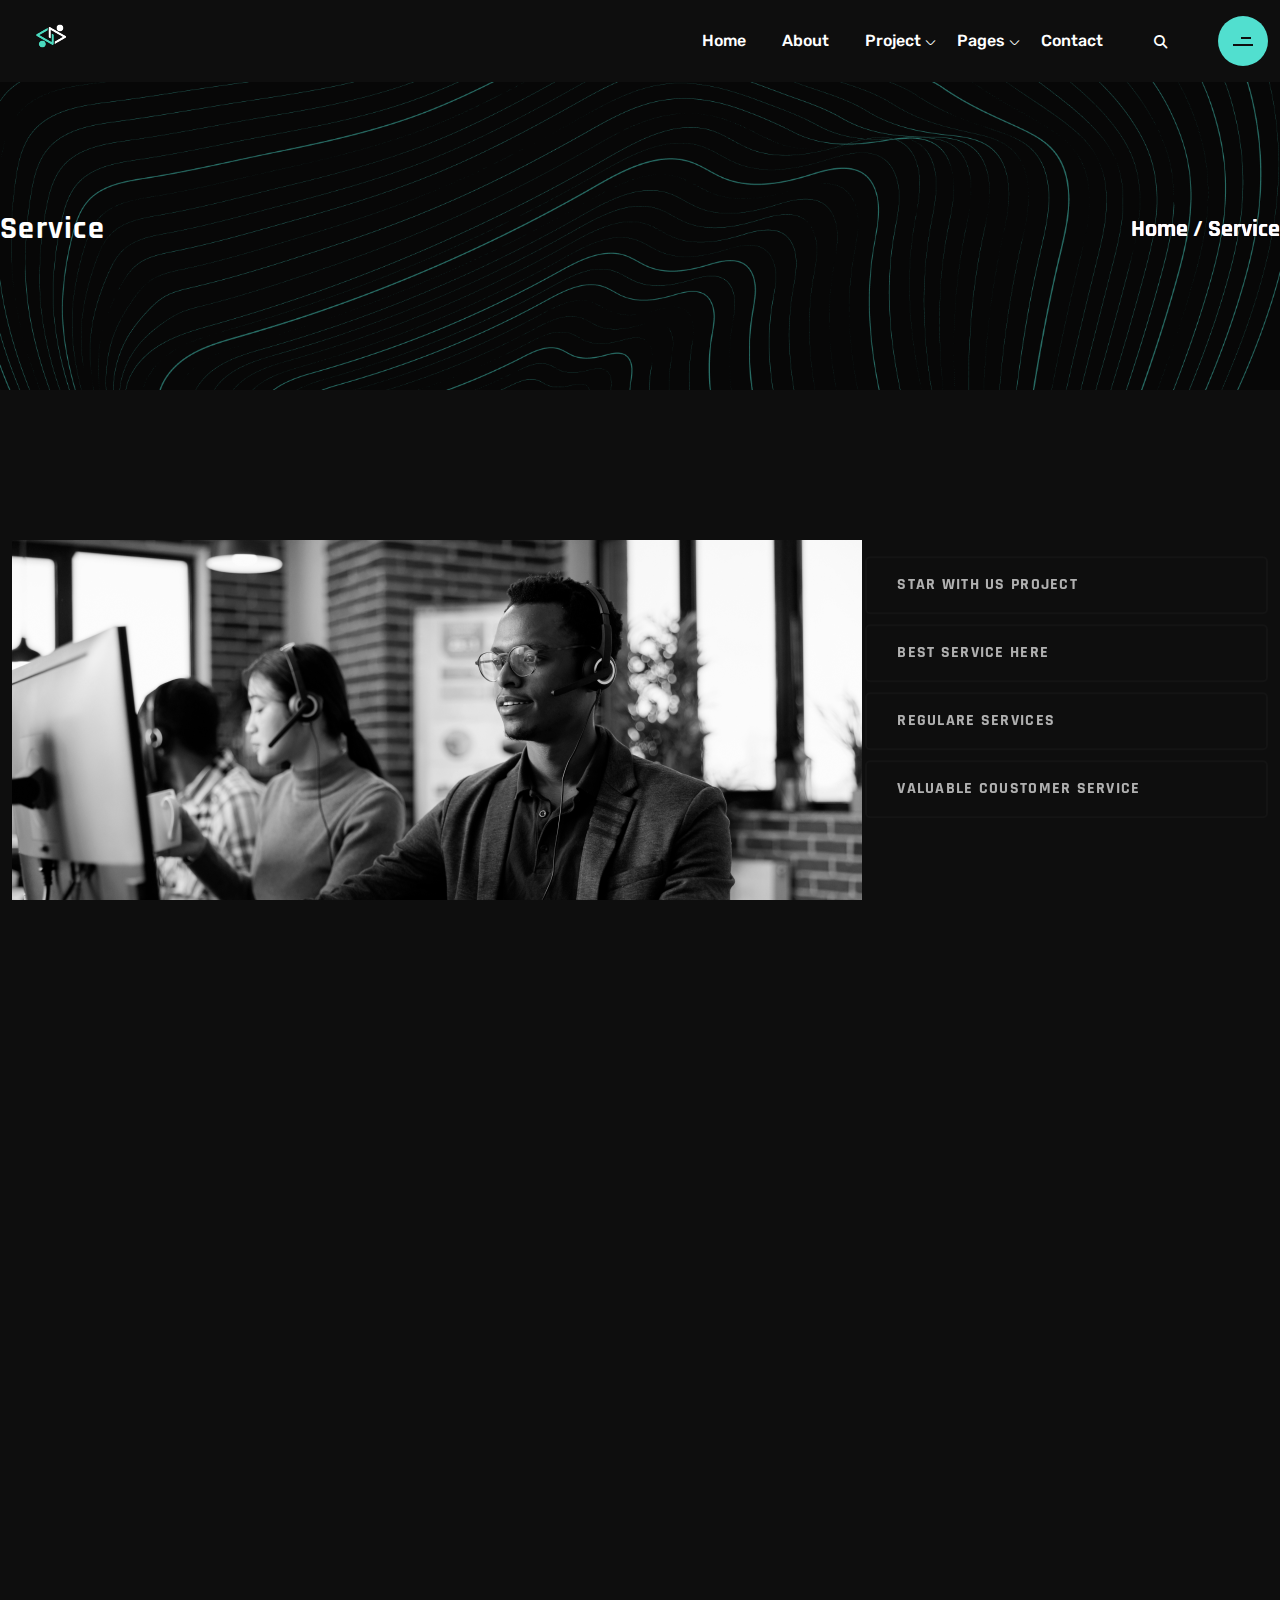
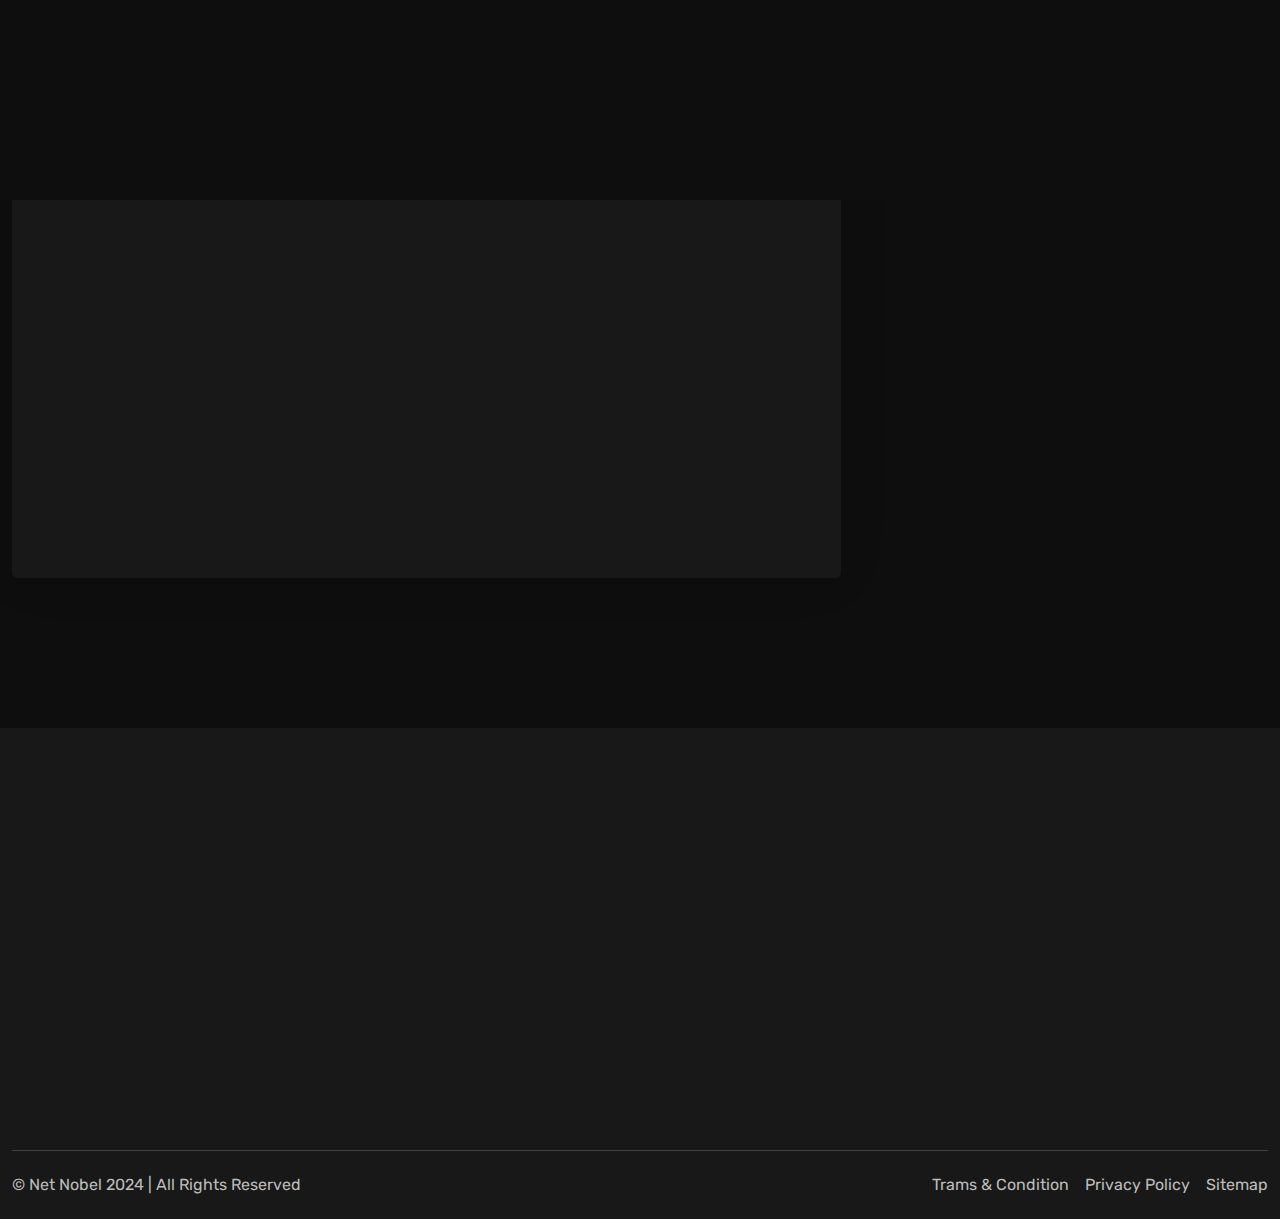
<file: Nestbyte Html Template/With Images/nestbyte/services.html>
<!doctype html>
<html lang="en">
<head>
    <title>Nistbyte - Searvice</title>
    <meta charset="UTF-8">
    <meta name="viewport" content="width=device-width, initial-scale=1.0">
    <link rel="stylesheet" href="assets/css/tabanimation.css">
    <link rel="stylesheet" href="assets/css/bootstrap.min.css">
    <link rel="stylesheet" href="assets/css/iconsax-style.css">
    <link rel="stylesheet" href="assets/css/iconly.css">
    <link rel="stylesheet" href="assets/css/lity.min.css">
    <link rel="stylesheet" href="assets/css/swiper-bundle.min.css">


    <link rel="stylesheet" href="assets/css/slick.css">
    <link rel="stylesheet" href="assets/css/slick-theme.css">

    <link rel="stylesheet" href="assets/css/style.css">
    <link rel="stylesheet" href="assets/css/responsive.css">
</head>
<body class="nba_demo_one">
    <div class="preloader" id="preloader">
        <svg viewBox="0 0 1920 1080" preserveAspectRatio="none" version="1.1">
          <path d="M0,0 C305.333333,0 625.333333,0 960,0 C1294.66667,0 1614.66667,0 1920,0 L1920,1080 C1614.66667,1080 1294.66667,1080 960,1080 C625.333333,1080 305.333333,1080 0,1080 L0,0 Z"></path>
        </svg>
        <div class="inner">
          <canvas class="progress-bar" id="progress-bar" width="200" height="200"></canvas>
          <figure><img src="assets/images/logo.png" alt="Image"></figure>
          <small>Loading</small> </div>
        <!-- end inner -->
      </div>
      <!-- end preloder -->
<div class="smooth-scroll" data-scroll-container>
    <div class="section-wrapper" data-scroll-section>       
<!-- Header Start -->
<header>
    <!-- <div class="nb__top-header d-none d-lg-block nb-bg2  nb-darkv1 nb-mp">
        <div class="container">
            <div class="d-flex justify-content-between">
                <div class="nb__info-items d-flex align-items-center pera-content">
                    <a href="mailto:info@example.com" class="d-flex align-items-center text-white">
                        <i class="nb_icon nb_icon-envelop mr-10"></i>
                        <p class="nb-bcl">info@example.com </p>
                    </a>
                </div>
                <div class="nb__info-items d-flex align-items-center pera-content justify-content-center text-white">
                    <i class="nb_icon nb_icon-location mr-10"></i>
                    <p class="nb-bcl">791 Douglas, Collinsville, Virginia, USA</p>
                </div>
                <div class="nb__info-items d-flex align-items-center pera-content  justify-content-center">
                    <a href="tel:6295550129" class="d-flex align-items-center text-white">
                        <i class="nb_icon nb_icon-call mr-10"></i>
                        <p class="nb-bcl">(629) 555-0129</p>
                    </a>
                </div>
                <div class="nb__info-items d-flex align-items-center justify-content-end after-content-none nb__top-social-icon text-white">
                    <a href="#"><i class="nb_icon nb_icon-facebook"></i></a>
                    <a href="#"><i class="nb_icon nb_icon-twitter"></i></a>
                    <a href="#"><i class="nb_icon nb_icon-instagram"></i></a>
                    <a href="#"><i class="nb_icon nb_icon-linkedin"></i></a>
                </div>
                
            </div>
        </div>
    </div> -->
    <div class="nb__main-header nb-abg nb-darkv1 border-0">
        <div class="container ">
            <div class="row">
                <div class="col-6 col-lg-3">
                    <div class="nb__logo">
                        <a href="index.html">
                            <img src="assets/images/logo.png" alt="logo">
                        </a>
                    </div>
                </div>
                <div class="col-6 col-lg-9 d-flex align-items-center justify-content-end">
                    <nav class="nb__navmenu text-center ps-xl-5 ul-li d-none d-lg-block">
                        <ul>
                            <li><a href="index.html">Home</a></li>
                            <li><a href="about.html">About</a></li>
                            <li class="has-submenu">
                                <a href="javascript:void(0)">Project</a>
                                <ul class="submenu-wrapper">
                                    <li><a href="project.html">Project</a></li>
                                    <li><a href="project-details.html">Project Details</a></li>
                                </ul>
                            </li>
                            <li class="has-submenu">
                                <a href="javascript:void(0)">Pages</a>
                                <ul class="submenu-wrapper">
                                    <!-- <li><a href="services.html">Services</a></li> -->
                                    <li><a href="service-details.html">Service Details</a></li>
                                    <li><a href="faq.html">Faq</a></li>
                                </ul>
                            </li>
                            <!-- <li class="has-submenu">
                                <a href="javascript:void(0)">Blog</a>
                                <ul class="submenu-wrapper">
                                    <li><a href="blog.html">Blog List</a></li>
                                    <li><a href="blog-single.html">Blog Details</a></li>
                                </ul>
                            </li> -->
                            <li><a href="contact.html">Contact</a></li>
                        </ul>
                    </nav>
                    <div class="nb__header-search-form mr-45 ml-25 d-none d-sm-block">
                        <form class="nd__search">
                            <input type="text" id="search" class="search__input" placeholder="Search...." />
                            <button type="button" class="search__button search__button-dkv">
                                <i class="nb_icon nb_icon-search nb-wcl"></i>
                            </button>
                        </form>
                    </div>
                    <button type="button" class="header-toggle offcanvus-toggle d-lg-inline-flex d-none">
                        <span class="offcanvas_border_one"></span>
                        <span></span>
                    </button>
                    <button type="button" class="header-toggle mobile-menu-toggle d-lg-none">
                        <span class="offcanvas_border_one"></span>
                        <span></span>
                    </button>
                </div>
            </div>
        </div>
    </div>
</header>
<!-- Header End -->

<!--offcanvus start-->
<div class="offcanvus-box position-fixed bg-white">
    <a href="javascript:void(0)" class="offcanvus-close"><i class="isax icon-close-circle1"></i></a>
    <div class="content-top">
        <a href="index.html" class="offcanvus-logo"><img src="assets/images/balck_logo.svg" alt="logo"></a>
        <p class="mb-0 mt-32 fw-light">Distrak Street 2SK Line, Germanygalore@inside-support.com (+125) 2156-2145
        </p>
    </div>
    <div class="offcanvus-gallery d-flex align-items-center flex-wrap">
        <a href="#"><img src="assets/images/gallery/1.jpg" alt="not found"></a>
        <a href="#"><img src="assets/images/gallery/2.jpg" alt="not found"></a>
        <a href="#"><img src="assets/images/gallery/3.jpg" alt="not found"></a>
        <a href="#"><img src="assets/images/gallery/4.jpg" alt="not found"></a>
        <a href="#"><img src="assets/images/gallery/5.jpg" alt="not found"></a>
        <a href="#"><img src="assets/images/gallery/6.jpg" alt="not found"></a>
    </div>
</div>
<!--offcanvus end-->

<!--mobile menu start-->
<div class="mobile-menu ul-li">
    <a href="javascript:void(0)" class="close"><i class="isax icon-close-circle1"></i></a>
    <a href="index.html" class="logo"><img src="assets/images/logo.png" alt="logo" class="img-fluid"></a>
    <ul class="mobile-nav-menu">
        <li class="has-submenu">
            <a href="javascript:void(0)">Home</a>
            <i class="isax icon-arrow-down1"></i>
            <ul class="submenu-wrapper">
                <li><a href="index.html">Home 1</a></li>
                <li><a href="index2.html">Home 2</a></li>
            </ul>
        </li>
        <li><a href="about.html">About</a></li>
        <li class="has-submenu">
            <a href="javascript:void(0)">Project</a>
            <i class="isax icon-arrow-down1"></i>
            <ul class="submenu-wrapper">
                <li><a href="project.html">Project</a></li>
                <li><a href="project-details.html">Project Details</a></li>
            </ul>
        </li>
        <li class="has-submenu">
            <a href="javascript:void(0)">Pages</a>
            <i class="isax icon-arrow-down1"></i>
            <ul class="submenu-wrapper">
                <!-- <li><a href="services.html">Services</a></li> -->
                <li><a href="service-details.html">Service Details</a></li>
                <li><a href="faq.html">Faq</a></li>
            </ul>
        </li>
        <li class="has-submenu">
            <a href="javascript:void(0)">Blog</a>
            <i class="isax icon-arrow-down1"></i>
            <ul class="submenu-wrapper">
                <li><a href="blog.html">Blog List</a></li>
                <li><a href="blog-single.html">Blog Details</a></li>
            </ul>
        </li>
        <li><a href="contact.html">Contact</a></li>
    </ul>
</div>
<!--mobile menu end-->



 <!-- About Bredcrumb Start -->
<section class="nb_bredcrumb nb-bg1 nb-mp ">
    <div class="nb_bredcrumb_wrapper">
        <div class="nbv2-container">
            <div class="nb_bredcrumb_wrapper_container nb-dw justify-content-between">
                    <div class="nb_bredcrumb_left">
                        <div class="nb-about-contain">
                            <h4 class="mb_name nb-f32 nb-fw7 nb-wcl nb-ffh">
                                Service
                            </h4>
                        </div>
                    </div>
                    <div class="nb_bredcrumb_right">
                        <div>
                            <h4 class="nb-about-contain-link mb_name nb-wcl nb-f24 nb-fw7  nb-ffh text-end ">
                                <a href="#" class="nb-ahbr">Home</a>
                                <span>/</span>
                                <a href="#" class="nb-ahbr">Service</a>
                            </h4>
                        </div>
                    </div>
            </div>
        </div>
    </div>
</section>
<!-- About Bredcrumb End -->

<!-- nb-service-info-area start  -->
<section class="nb-service-info-area nb-bg1">
    <div class="container nb-service-info-container">
        <div class="row">
            <div class="col-12  col-md-8">

                <div class="nb-service-info-contain-img">
                    <img src="assets/images/Rectangle 1154.png" alt="">
                </div>

                <div class="nb-service-info-contain">

                    <div class="nb-service-info-contain-box1">
                        <h6 class="has_text_reveal_anim">
                            The best service ever we provide
                        </h6>

                        <h4 class="has_char_anim">
                            Elevate Your Brand with Creative Brilliance
                        </h4>
                        
                        <p class="has_fade_anim">
                            Aliquam eros justo, posuere loborti viverra laoreet matti ullamcorper posuere viverra .Aliquam an eros justo, posuere lobortis  viverra laoreet augue mattis fermentum ullamcorper viverra laoreet Aliquam eros justo, posuere loborti viverra laoreet matti ullamcorper posuere viverra .Aliquam eros justo, posuere lobortis non, viverra
                        </p>
                    </div>

                    <div class="nb-service-info-contain-box2 has_fade_anim">
                        <div class="nb-service-info-contain-box2-img">
                            <img src="assets/images/Rectangle 1155.png" alt="Rectangle 1155.png">
                        </div>
                        <div class="nb-service-info-contain-box2-text">
                            <h4 class="nb-service-info-contain-box2-h4">
                                We Make Your Ideas Shine
                            </h4>

                            <p class="nb-service-info-contain-box2-p1">
                                Planing, Real Estate
                            </p>


                            <p class="nb-service-info-contain-box2-p2">
                                Aliquam eros justo, posuere loborti vive rra laoreet matti ullamc orper poviverra Aliquam eros justo, posuere
                            </p>
                        </div>
                        <p class="nb-service-info-contain-box2-main-p">
                            Aliquam eros justo, posuere loborti viverra laoreet matti ullamcorper posuere viverra .Aliquam eros justo, posuere lobortis  viverra laoreet augue mattis fermentum ullamcorper viverra laoreet Aliquam eros justo, posuere loborti viverra laoreet matti ullamcorper posuere viverra .Aliquam eros justo, posuere lobortis non, viverra
                        </p>
                    </div>


                    <div class="has_fade_anim">
                        <h4 class="nb-service-info-contain-box3-h4">
                            Artistry in Every Pixel
                        </h4>

                        <ul class="nb-service-info-contain-box3-ul">
                            <li>
                                <span>
                                    <svg xmlns="http://www.w3.org/2000/svg" width="15" height="11" viewBox="0 0 15 11" fill="none">
                                        <path d="M1 6.57143L1.17875 6.75018C3.13137 8.7028 6.2972 8.7028 8.24982 6.75018L14 1" stroke="#51DFCF" stroke-linecap="round" stroke-linejoin="round"/>
                                      </svg>
                                </span>
                                Aliquam eros justo, posuere loborti
                            </li>

                            <li>
                                <span>
                                    <svg xmlns="http://www.w3.org/2000/svg" width="15" height="11" viewBox="0 0 15 11" fill="none">
                                        <path d="M1 6.57143L1.17875 6.75018C3.13137 8.7028 6.2972 8.7028 8.24982 6.75018L14 1" stroke="#51DFCF" stroke-linecap="round" stroke-linejoin="round"/>
                                      </svg>
                                </span>
                                Aliquam eros justo, posuere loborti
                            </li>

                            <li>
                                <span>
                                    <svg xmlns="http://www.w3.org/2000/svg" width="15" height="11" viewBox="0 0 15 11" fill="none">
                                        <path d="M1 6.57143L1.17875 6.75018C3.13137 8.7028 6.2972 8.7028 8.24982 6.75018L14 1" stroke="#51DFCF" stroke-linecap="round" stroke-linejoin="round"/>
                                      </svg>
                                </span>
                                laoreet matti ullamc orper posu ere vi
                            </li>

                            <li>
                                <span>
                                    <svg xmlns="http://www.w3.org/2000/svg" width="15" height="11" viewBox="0 0 15 11" fill="none">
                                        <path d="M1 6.57143L1.17875 6.75018C3.13137 8.7028 6.2972 8.7028 8.24982 6.75018L14 1" stroke="#51DFCF" stroke-linecap="round" stroke-linejoin="round"/>
                                      </svg>
                                </span>
                                laoreet matti ullamc orper posu ere vi
                            </li>

                            <li>
                                <span>
                                    <svg xmlns="http://www.w3.org/2000/svg" width="15" height="11" viewBox="0 0 15 11" fill="none">
                                        <path d="M1 6.57143L1.17875 6.75018C3.13137 8.7028 6.2972 8.7028 8.24982 6.75018L14 1" stroke="#51DFCF" stroke-linecap="round" stroke-linejoin="round"/>
                                      </svg>
                                </span>
                                Aliquam eros justo, posuere loborti
                            </li>

                            <li>
                                <span>
                                    <svg xmlns="http://www.w3.org/2000/svg" width="15" height="11" viewBox="0 0 15 11" fill="none">
                                        <path d="M1 6.57143L1.17875 6.75018C3.13137 8.7028 6.2972 8.7028 8.24982 6.75018L14 1" stroke="#51DFCF" stroke-linecap="round" stroke-linejoin="round"/>
                                      </svg>
                                </span>
                                Aliquam eros justo, posuere loborti
                            </li>

                            <li>
                                <span>
                                    <svg xmlns="http://www.w3.org/2000/svg" width="15" height="11" viewBox="0 0 15 11" fill="none">
                                        <path d="M1 6.57143L1.17875 6.75018C3.13137 8.7028 6.2972 8.7028 8.24982 6.75018L14 1" stroke="#51DFCF" stroke-linecap="round" stroke-linejoin="round"/>
                                      </svg>
                                </span>
                                laoreet matti ullamc orper posu ere vi
                            </li>

                            <li>
                                <span>
                                    <svg xmlns="http://www.w3.org/2000/svg" width="15" height="11" viewBox="0 0 15 11" fill="none">
                                        <path d="M1 6.57143L1.17875 6.75018C3.13137 8.7028 6.2972 8.7028 8.24982 6.75018L14 1" stroke="#51DFCF" stroke-linecap="round" stroke-linejoin="round"/>
                                      </svg>
                                </span>
                                laoreet matti ullamc orper posu ere vi
                            </li>

                            <li>
                                <span>
                                    <svg xmlns="http://www.w3.org/2000/svg" width="15" height="11" viewBox="0 0 15 11" fill="none">
                                        <path d="M1 6.57143L1.17875 6.75018C3.13137 8.7028 6.2972 8.7028 8.24982 6.75018L14 1" stroke="#51DFCF" stroke-linecap="round" stroke-linejoin="round"/>
                                      </svg>
                                </span>
                                laoreet matti ullamc orper posu ere vi
                            </li>
                        </ul>
                    </div>


                    <div class="nb-button-hover-link has_fade_anim">
                        <a class="nb_btn_hover_all " href="#">
                            <span>Request service</span>
                        </a>
                    </div>


                </div>

            </div>

            <div class="col-12  col-md-4">
                <div>
                    <div>
                        <ul class="nb-service-list-items has_fade_anim">
                            <li>
                                Star with us project
                            </li>

                            <li>
                                Best service here
                            </li>

                            <li>
                                Regulare services
                            </li>

                            <li>
                                valuable coustomer service
                            </li>
                        </ul>
                    </div>

                    <div class="nb-service-download-items has_fade_anim">
                        <h4>
                            Download Profile
                        </h4>


                        <div class="nb-service-download-items-box has_fade_anim">

                            <div class="nb-service-download-items-contain">
                                <span>
                                    <svg xmlns="http://www.w3.org/2000/svg" width="30" height="30" viewBox="0 0 30 30" fill="none">
                                        <g clip-path="url(#clip0_3220_2519)">
                                          <path d="M28.9752 8.11857L21.3323 0.176836C21.2235 0.0638672 21.0734 0 20.9166 0H9.52535C8.25053 0 7.21336 1.03676 7.21336 2.31105V10.3846H2.59693C1.64314 10.3846 0.867188 11.1604 0.867188 12.1139V20.7708C0.867188 21.7243 1.64314 22.5 2.59693 22.5H7.21336V27.693C7.21336 28.9651 8.25053 30 9.52535 30H26.8245C28.0993 30 29.1364 28.9656 29.1364 27.6943V8.51865C29.1364 8.36947 29.0786 8.22609 28.9752 8.11857ZM21.0595 1.55748L27.3337 8.07691H21.0595V1.55748ZM2.59693 21.3462C2.27936 21.3462 2.02107 21.0881 2.02107 20.7708V12.1139C2.02107 11.7966 2.27941 11.5385 2.59693 11.5385H18.176C18.4935 11.5385 18.7518 11.7966 18.7518 12.1139V20.7708C18.7518 21.0881 18.4935 21.3462 18.176 21.3462H2.59693ZM27.9826 27.6943C27.9826 28.3294 27.463 28.8462 26.8244 28.8462H9.52535C8.88674 28.8462 8.36719 28.3289 8.36719 27.693V22.5H18.176C19.1297 22.5 19.9057 21.7243 19.9057 20.7708V12.1139C19.9057 11.1604 19.1297 10.3846 18.176 10.3846H8.36719V2.31105C8.36719 1.67291 8.88674 1.15383 9.52535 1.15383H19.9056V8.65383C19.9056 8.97246 20.164 9.23074 20.4826 9.23074H27.9826V27.6943Z" fill="#51DFCF"/>
                                          <path d="M7.7667 14.6415C7.57516 14.3925 7.33738 14.2307 7.05344 14.1564C6.86863 14.1068 6.47201 14.082 5.86352 14.082H4.25781V19.0377H5.25842V17.1683H5.91086C6.36385 17.1683 6.70978 17.1447 6.94867 17.0973C7.12445 17.059 7.29742 16.9807 7.46758 16.8624C7.63773 16.7441 7.77801 16.5812 7.88846 16.3739C7.99891 16.1666 8.0541 15.9108 8.0541 15.6066C8.05404 15.2122 7.95824 14.8905 7.7667 14.6415ZM6.90977 16.0055C6.8343 16.1159 6.73006 16.197 6.59705 16.2489C6.46404 16.3007 6.20043 16.3266 5.80603 16.3266H5.25842V14.9204H5.74182C6.1024 14.9204 6.3424 14.9316 6.46182 14.9542C6.62406 14.9835 6.75818 15.0567 6.86406 15.1739C6.97 15.2911 7.02297 15.4399 7.02297 15.6201C7.02303 15.7666 6.98523 15.895 6.90977 16.0055Z" fill="#51DFCF"/>
                                          <path d="M12.8595 15.4359C12.7513 15.1193 12.5935 14.8517 12.3862 14.633C12.1789 14.4144 11.9298 14.2623 11.6391 14.1767C11.4228 14.1136 11.1084 14.082 10.696 14.082H8.86719V19.0377H10.7501C11.1197 19.0377 11.4149 19.0028 11.6357 18.9329C11.931 18.8383 12.1654 18.7064 12.3389 18.5374C12.5687 18.3143 12.7456 18.0225 12.8696 17.6619C12.971 17.3666 13.0217 17.0151 13.0217 16.6072C13.0217 16.1429 12.9676 15.7525 12.8595 15.4359ZM11.8859 17.4709C11.8183 17.6929 11.731 17.8524 11.6239 17.9492C11.5169 18.0461 11.3822 18.1149 11.22 18.1554C11.096 18.187 10.8943 18.2028 10.6149 18.2028H9.86779V14.9204H10.3174C10.7253 14.9204 10.9991 14.9362 11.1388 14.9677C11.3258 15.0083 11.4802 15.086 11.6019 15.201C11.7236 15.316 11.8183 15.4759 11.8859 15.681C11.9535 15.8861 11.9873 16.1802 11.9873 16.5633C11.9873 16.9464 11.9535 17.2489 11.8859 17.4709Z" fill="#51DFCF"/>
                                          <path d="M17.2762 14.9204V14.082H13.8789V19.0377H14.8795V16.9317H16.9483V16.0934H14.8795V14.9204H17.2762Z" fill="#51DFCF"/>
                                        </g>
                                        <defs>
                                          <clipPath id="clip0_3220_2519">
                                            <rect width="30" height="30" rx="5" fill="white"/>
                                          </clipPath>
                                        </defs>
                                      </svg>
                                </span>

                                <span>
                                    <h4>
                                     Our brochure
                                    </h4>
                                    <p>
                                     Download
                                    </p>
                                </span>
                            </div>

                            <div class="nb-service-download-items-link">
                                <a href="img/Rectangle 1154.png" download="img" class="nb-icon">
                                    <i class=" isax icon-arrow-right1"></i>
                                </a>
                            </div>

                        </div>


                        <div class="nb-service-download-items-box has_fade_anim">

                            <div class="nb-service-download-items-contain">
                                <span>
                                    <svg xmlns="http://www.w3.org/2000/svg" width="30" height="30" viewBox="0 0 30 30" fill="none">
                                        <g clip-path="url(#clip0_3220_2519)">
                                          <path d="M28.9752 8.11857L21.3323 0.176836C21.2235 0.0638672 21.0734 0 20.9166 0H9.52535C8.25053 0 7.21336 1.03676 7.21336 2.31105V10.3846H2.59693C1.64314 10.3846 0.867188 11.1604 0.867188 12.1139V20.7708C0.867188 21.7243 1.64314 22.5 2.59693 22.5H7.21336V27.693C7.21336 28.9651 8.25053 30 9.52535 30H26.8245C28.0993 30 29.1364 28.9656 29.1364 27.6943V8.51865C29.1364 8.36947 29.0786 8.22609 28.9752 8.11857ZM21.0595 1.55748L27.3337 8.07691H21.0595V1.55748ZM2.59693 21.3462C2.27936 21.3462 2.02107 21.0881 2.02107 20.7708V12.1139C2.02107 11.7966 2.27941 11.5385 2.59693 11.5385H18.176C18.4935 11.5385 18.7518 11.7966 18.7518 12.1139V20.7708C18.7518 21.0881 18.4935 21.3462 18.176 21.3462H2.59693ZM27.9826 27.6943C27.9826 28.3294 27.463 28.8462 26.8244 28.8462H9.52535C8.88674 28.8462 8.36719 28.3289 8.36719 27.693V22.5H18.176C19.1297 22.5 19.9057 21.7243 19.9057 20.7708V12.1139C19.9057 11.1604 19.1297 10.3846 18.176 10.3846H8.36719V2.31105C8.36719 1.67291 8.88674 1.15383 9.52535 1.15383H19.9056V8.65383C19.9056 8.97246 20.164 9.23074 20.4826 9.23074H27.9826V27.6943Z" fill="#51DFCF"/>
                                          <path d="M7.7667 14.6415C7.57516 14.3925 7.33738 14.2307 7.05344 14.1564C6.86863 14.1068 6.47201 14.082 5.86352 14.082H4.25781V19.0377H5.25842V17.1683H5.91086C6.36385 17.1683 6.70978 17.1447 6.94867 17.0973C7.12445 17.059 7.29742 16.9807 7.46758 16.8624C7.63773 16.7441 7.77801 16.5812 7.88846 16.3739C7.99891 16.1666 8.0541 15.9108 8.0541 15.6066C8.05404 15.2122 7.95824 14.8905 7.7667 14.6415ZM6.90977 16.0055C6.8343 16.1159 6.73006 16.197 6.59705 16.2489C6.46404 16.3007 6.20043 16.3266 5.80603 16.3266H5.25842V14.9204H5.74182C6.1024 14.9204 6.3424 14.9316 6.46182 14.9542C6.62406 14.9835 6.75818 15.0567 6.86406 15.1739C6.97 15.2911 7.02297 15.4399 7.02297 15.6201C7.02303 15.7666 6.98523 15.895 6.90977 16.0055Z" fill="#51DFCF"/>
                                          <path d="M12.8595 15.4359C12.7513 15.1193 12.5935 14.8517 12.3862 14.633C12.1789 14.4144 11.9298 14.2623 11.6391 14.1767C11.4228 14.1136 11.1084 14.082 10.696 14.082H8.86719V19.0377H10.7501C11.1197 19.0377 11.4149 19.0028 11.6357 18.9329C11.931 18.8383 12.1654 18.7064 12.3389 18.5374C12.5687 18.3143 12.7456 18.0225 12.8696 17.6619C12.971 17.3666 13.0217 17.0151 13.0217 16.6072C13.0217 16.1429 12.9676 15.7525 12.8595 15.4359ZM11.8859 17.4709C11.8183 17.6929 11.731 17.8524 11.6239 17.9492C11.5169 18.0461 11.3822 18.1149 11.22 18.1554C11.096 18.187 10.8943 18.2028 10.6149 18.2028H9.86779V14.9204H10.3174C10.7253 14.9204 10.9991 14.9362 11.1388 14.9677C11.3258 15.0083 11.4802 15.086 11.6019 15.201C11.7236 15.316 11.8183 15.4759 11.8859 15.681C11.9535 15.8861 11.9873 16.1802 11.9873 16.5633C11.9873 16.9464 11.9535 17.2489 11.8859 17.4709Z" fill="#51DFCF"/>
                                          <path d="M17.2762 14.9204V14.082H13.8789V19.0377H14.8795V16.9317H16.9483V16.0934H14.8795V14.9204H17.2762Z" fill="#51DFCF"/>
                                        </g>
                                        <defs>
                                          <clipPath id="clip0_3220_2519">
                                            <rect width="30" height="30" rx="5" fill="white"/>
                                          </clipPath>
                                        </defs>
                                      </svg>
                                </span>

                                <span>
                                    <h4>
                                     Our brochure
                                    </h4>
                                    <p>
                                     Download
                                    </p>
                                </span>
                            </div>
                            <div class="nb-service-download-items-link">
                                <a href="img/Rectangle 1154.png" download="img" class="nb-icon">
                                    <i class=" isax icon-arrow-right1"></i>
                                </a>
                            </div>

                        </div>
                    </div>
                </div>
            </div>
        </div>
    </div>
</section>
<!-- nb-service-info-area End -->





<!-- Footer Section Start  -->
<section class="nbv2_footer nb-bg2 nb-mp nb-malls">
    <div class="nbv2_footer_wrapper">
        <div class="container">
            <div class="nbv2_footer_wrapper_container">
                <div class="nbv2_footer_top nb-ptb120">
                    <div class="row">
                        <div class="col-12 col-lg-12 col-xl-3 col-xxl-3 col-md-6 col-sm-12 ps-0 has_fade_anim">
                            <div class="nbv2_footer_top_logo">
                                <img src="assets/images/logo.png" alt="">
                                <p class="nb-f16 nb-fw4 nb-bcl nb-ffb nb-ptb30">Your Dream , Our Expertise.</p>
                                <div class="form-group nbv2_footer_input position-relative d-flex align-items-center">
                                    <input type="text" class="form-control nb-bg1 nb_inpf"
                                           placeholder="Your Mail Address"
                                           id="footer">
                                    <i class="isax icon-send-2 nb-f16 nb-fw7 nb-mcl position-absolute"></i>
                                </div>
                            </div>
                        </div>
                        <div class="col-0 col-lg-12 col-xl-1 col-xxl-1 col-md-0 col-sm-0 ps-0 d-md-none d-sm-none d-lg-block d-xl-block  d-xxl-block"></div>
                        <div class="col-12 col-lg-12 col-xl-2 col-xxl-2 col-md-6 col-sm-12 nb-mtp has_fade_anim">
                            <div class="nbv2_footer_top_link">
                                <h4 class="nb-f24 nb-fw7 nb-wcl nb-ffh pb-5">Pages</h4>
                                <ul class="ps-0">
                                    <li><a href="./index.html" class="nb_animation_text_link nb-f16 nb-fw4 nb-bcl nb-ffb "
                                           data-replace="Mistakes To Avoid"><span class="nb_animation_text_linksp">Home</span></a>
                                    </li>
                                    <li><a href="./service-details.html" class="nb_animation_text_link nb-f16 nb-fw4 nb-bcl nb-ffb "
                                           data-replace="Your Startup"><span class="nb_animation_text_linksp">Services</span></a>
                                    </li>
                                    <li><a href="./about.html" class="nb_animation_text_link nb-f16 nb-fw4 nb-bcl nb-ffb "
                                           data-replace="Knew About Fonts"><span class="nb_animation_text_linksp">About</span></a>
                                    </li>
                                    <li><a href="./contact.html" class="nb_animation_text_link nb-f16 nb-fw4 nb-bcl nb-ffb "
                                           data-replace="Winning Metric "><span class="nb_animation_text_linksp">Contact Us</span></a>
                                    </li>
                                </ul>
                            </div>
                        </div>
                        <div class="col-0 col-lg-12 col-xl-1 col-xxl-1 col-md-0 col-sm-0 ps-0 d-md-none d-sm-none d-lg-block d-xl-block  d-xxl-block"></div>
                        <div class="col-12 col-lg-2 col-xl-2 col-xxl-2 col-md-6 col-sm-12 nb-mtp has_fade_anim">
                            <div class="nbv2_footer_top_link">
                                <h4 class="nb-f24 nb-fw7 nb-wcl nb-ffh pb-5">Social</h4>
                                <ul class="ps-0">
                                    <li><a href="https://www.instagram.com/net.nobel/" class="nb_animation_text_link nb-f16 nb-fw4 nb-bcl nb-ffb "
                                           data-replace="Teahnical"><span
                                            class="nb_animation_text_linksp">Instagram</span></a></li>
                                    <li><a href="https://www.linkedin.com/company/net-nobel" class="nb_animation_text_link nb-f16 nb-fw4 nb-bcl nb-ffb "
                                           data-replace="Traslation"><span
                                            class="nb_animation_text_linksp">LinkedIn</span></a></li>
                                    
                                </ul>
                            </div>
                        </div>
                        
                    </div>
                </div>
                <div class="nbv2_footer_bottom d-flex justify-content-between nb-ptb30 nb-dw nb-cr">
                    <p class="nb-f16 nb-fw4 nb-bcl nb-ffb">© Net Nobel 2024 | All Rights Reserved</p>
                    <div class="nbv2_footer_bottom_link d-flex justify-content-between gap-3 nb-dw nb-ac">
                        <a href="#" class="nb_animation_text_link nb-f16 nb-fw4 nb-bcl nb-ffb"
                           data-replace="Trams & Condition"> <span
                                class="nb_animation_text_linksp">Trams & Condition</span></a>
                        <a href="#" class="nb_animation_text_link nb-f16 nb-fw4 nb-bcl nb-ffb"
                           data-replace="Privacy Policy"> <span
                                class="nb_animation_text_linksp">Privacy Policy</span></a>
                        <a href="#" class="nb_animation_text_link nb-f16 nb-fw4 nb-bcl nb-ffb" data-replace="Sitemap">
                            <span class="nb_animation_text_linksp">Sitemap</span></a>
                    </div>
                </div>
            </div>
        </div>
    </div>
</section>
<!-- Footer Section End  -->
  </div>
</div>

<script src="assets/js/jquery.js"></script>
<script src="assets/js/bootstrap.bundle.min.js"></script>
<script src="assets/js/lity.min.js"></script>
<script src="assets/js/count.js"></script>

<script src="assets/js/gsap.min.js"></script>
<script src="assets/js/locomotive-scroll.min.js"></script>
<script src="assets/js/ScrollTrigger.min.js"></script>
<script src="assets/js/ScrollToPlugin.min.js"></script>
<script src="assets/js/SplitText.min.js"></script>

<script src="assets/js/marquee.min.js"></script>
<script src="assets/js/slick.min.js"></script>

<script src="assets/js/swiper-bundle.min.js"></script>
<script src="assets/js/main.js"></script>
<script src="assets/js/ThemeAnim.js"></script>


</body>
</html>
</file>
<file: Nestbyte Html Template/With Images/nestbyte/assets/css/tabanimation.css>
a {
    text-decoration: underline;
}
a:hover {
    text-decoration: none;
}

.bg-cyan {
    background-image: url(https://i.imgur.com/Kww7E35.jpg);
}

.body {
    max-width: 1120px;
    margin: 0 auto;
}
@media screen and (max-width: 1000px) {
    body {
        padding: 20px;
    }
}
@media screen and (max-width: 767px) {
    body {
        padding: 10px;
    }
}

/**/
/* font */
/**/
@import url(https://fonts.googleapis.com/css?family=Open+Sans:300,400,700);


/**/
/* defaults */
/**/
.sky-tabs,
.sky-tabs * {
    margin: 0;
    padding: 0;
    outline: none;
    border: 0;
    background: none;
}
.sky-tabs {
    position: relative;
    font-family: 'Open Sans', 'Helvetica Neue', Helvetica, Arial, sans-serif;
    font-size: 0;
    text-align: left;
    color: #666;
}
.sky-tabs > input {
    position: absolute;
    display: none;
}
.sky-tabs > label {
    position: relative;
    z-index: 1;
    display: inline-block;
    box-sizing: border-box;
    -moz-box-sizing: border-box;
    padding: 1px;
    padding-top: 0;
    padding-left: 0;
    font-size: 13px;
    line-height: 45px;
    cursor: pointer;
    margin-bottom: 40px;
    margin-right: 30px;
}
.sky-tabs > label::before{
    background-color: #ffa000;
    width: 92px;
    height: 45px;
    float: right;
    position: absolute;
    border-radius: 30px 30px 30px 0;
    right: 0px;
    top: 0px;
    transition: all 0.3s;
}
.sky-tabs > label.inverse {
    float: right;
    padding-right: 0;
    padding-left: 1px;
}
.sky-tabs > label.disabled {
    cursor: default;
}
.sky-tabs > label span {
    display: block;
    background: transparent;
}
.sky-tabs > label span span {
    padding: 14px 31px;
    border: 3px solid var(--dark-color);
    background: transparent;
    transition: background 0.4s, color 0.4s;
    -o-transition: background 0.4s, color 0.4s;
    -ms-transition: background 0.4s, color 0.4s;
    -moz-transition: background 0.4s, color 0.4s;
    -webkit-transition: background 0.4s, color 0.4s;
    border-radius: 5px;
    transition: all 0.3s;
    background-image: linear-gradient(90deg, transparent 50%, var(--main-color) 50%);
    background-size: 200%;
}

.sky-tabs > label.disabled span span {
    background: transparent;
    color: inherit;
}
.sky-tabs > input:checked + label {
    cursor: default;
}
.sky-tabs > input:checked + label span span {
    background: var(--dark-color);
    color: #fff;
    border-radius: 5px;
    border-bottom-color: var(--main-color)!important;
}
.sky-tabs > .switcher {
    display: none;
}
.sky-tabs > .switcher a {
    display: block;
    margin: 0 -20px;
    padding: 0 20px;
    text-decoration: none;
    color: inherit;
}
.sky-tabs > ul {
    list-style: none;
    position: relative;
    display: block;
    font-size: 13px;
}
.sky-tabs > ul > li {
    position: absolute;
    top: 0;
    left: 0;
    width: 100%;

    box-sizing: border-box;
    -moz-box-sizing: border-box;
    opacity: 0;
    -o-transform-origin: 0% 0%;
    -ms-transform-origin: 0% 0%;
    -moz-transform-origin: 0% 0%;
    -webkit-transform-origin: 0% 0%;
    -o-transition: opacity 0.8s, -o-transform 0.8s;
    -ms-transition: opacity 0.8s, -ms-transform 0.8s;
    -moz-transition: opacity 0.8s, -moz-transform 0.8s;
    -webkit-transition: opacity 0.8s, -webkit-transform 0.8s;
}
.sky-tabs > .sky-tab-content-1:checked ~ ul > .sky-tab-content-1,
.sky-tabs > .sky-tab-content-2:checked ~ ul > .sky-tab-content-2,

.sky-tabs > .sky-tab-content-3:checked ~ ul > .sky-tab-content-3,
.sky-tabs > .sky-tab-content-4:checked ~ ul > .sky-tab-content-4,
.sky-tabs > .sky-tab-content-5:checked ~ ul > .sky-tab-content-5,
.sky-tabs > .sky-tab-content-6:checked ~ ul > .sky-tab-content-6,
.sky-tabs > .sky-tab-content-7:checked ~ ul > .sky-tab-content-7,
.sky-tabs > .sky-tab-content-8:checked ~ ul > .sky-tab-content-8,
.sky-tabs > .sky-tab-content-9:checked ~ ul > .sky-tab-content-9 {
    position: relative;
    z-index: 1;
    opacity: 1;
    -webkit-transform: translate(0,0);
}


/**/
/* positions */
/**/
.sky-tabs-pos-top-center {
    text-align: center;
}
.sky-tabs-pos-top-right {
    text-align: right;
}
.sky-tabs-pos-top-right > label {
    padding-right: 0;
    padding-left: 1px;
}
.sky-tabs-pos-top-justify > label {
    padding-right: 0;
    padding-left: 1px;
}
.sky-tabs-pos-top-justify.sky-tabs-amount-2 > label {
    width: 50%;
}
.sky-tabs-pos-top-justify.sky-tabs-amount-3 > label {
    width: 33.33%;
}
.sky-tabs-pos-top-justify.sky-tabs-amount-4 > label {
    width: 25%;
}
.sky-tabs-pos-top-justify.sky-tabs-amount-5 > label {
    width: 20%;
}
.sky-tabs-pos-top-justify.sky-tabs-amount-6 > label {
    width: 16.66%;
}
.sky-tabs-pos-top-justify.sky-tabs-amount-7 > label {
    width: 14.28%;
}
.sky-tabs-pos-top-justify.sky-tabs-amount-8 > label {
    width: 12.5%;
}
.sky-tabs-pos-top-justify.sky-tabs-amount-9 > label {
    width: 11.11%;
}
.sky-tabs-pos-top-justify > input:first-child + label {
    padding-left: 0;
}
.sky-tabs-pos-left > label,
.sky-tabs-pos-right > label {
    display: block;
    width: 25%;
    float: left;
    clear: left;
    margin-right: 0;
}
.sky-tabs-pos-right > label {
    float: right;
    clear: right;
}
.sky-tabs-pos-left > ul {
    margin-left: 25%;
}
.sky-tabs-pos-right > ul {
    margin-right: 25%;
}
.sky-tabs-pos-right > label {
    padding-right: 0;
    padding-left: 1px;
}
.sky-tabs-pos-top-center > ul > li,
.sky-tabs-pos-top-justify > ul > li {
    -o-transform-origin: 50% 0%;
    -ms-transform-origin: 50% 0%;
    -moz-transform-origin: 50% 0%;
    -webkit-transform-origin: 50% 0%;
}
.sky-tabs-pos-right > ul > li,
.sky-tabs-pos-top-right > ul > li {
    -o-transform-origin: 100% 0%;
    -ms-transform-origin: 100% 0%;
    -moz-transform-origin: 100% 0%;
    -webkit-transform-origin: 100% 0%;
}


/**/
/* animations */
/**/
.sky-tabs-anim-slide-up > ul > li {
    -o-transform: translateY(-15%);
    -ms-transform: translateY(-15%);
    -moz-transform: translateY(-15%);
    -webkit-transform: translateY(-15%);
}
.sky-tabs-anim-slide-right > ul > li {
    -o-transform: translateX(15%);
    -ms-transform: translateX(15%);
    -moz-transform: translateX(15%);
    -webkit-transform: translateX(15%);
}
.sky-tabs-anim-slide-down > ul > li {
    -o-transform: translateY(15%);
    -ms-transform: translateY(15%);
    -moz-transform: translateY(15%);
    -webkit-transform: translateY(15%);
}
.sky-tabs-anim-slide-left > ul > li {
    -o-transform: translateX(-15%);
    -ms-transform: translateX(-15%);
    -moz-transform: translateX(-15%);
    -webkit-transform: translateX(-15%);
}
.sky-tabs-anim-slide-up-left > ul > li {
    -webkit-transform: translate(-15%,-15%);
}
.sky-tabs-anim-slide-up-right > ul > li {
    -webkit-transform: translate(15%,-15%);
}
.sky-tabs-anim-slide-down-right > ul > li {
    -webkit-transform: translate(15%,15%);
}
.sky-tabs-anim-slide-down-left > ul > li {
    -webkit-transform: translate(-15%,15%);
}

.sky-tabs-anim-scale > ul > li {
    -o-transform: scale(0.1,0.1);
    -ms-transform: scale(0.1,0.1);
    -moz-transform: scale(0.1,0.1);
    -webkit-transform: scale(0.1,0.1);
}
.sky-tabs-anim-scale > .sky-tab-content-1:checked ~ ul > .sky-tab-content-1,
.sky-tabs-anim-scale > .sky-tab-content-2:checked ~ ul > .sky-tab-content-2,
.sky-tabs-anim-scale > .sky-tab-content-3:checked ~ ul > .sky-tab-content-3,
.sky-tabs-anim-scale > .sky-tab-content-4:checked ~ ul > .sky-tab-content-4,
.sky-tabs-anim-scale > .sky-tab-content-5:checked ~ ul > .sky-tab-content-5,
.sky-tabs-anim-scale > .sky-tab-content-6:checked ~ ul > .sky-tab-content-6,
.sky-tabs-anim-scale > .sky-tab-content-7:checked ~ ul > .sky-tab-content-7,
.sky-tabs-anim-scale > .sky-tab-content-8:checked ~ ul > .sky-tab-content-8,
.sky-tabs-anim-scale > .sky-tab-content-9:checked ~ ul > .sky-tab-content-9 {
    -o-transform: scale(1,1);
    -ms-transform: scale(1,1);
    -moz-transform: scale(1,1);
    -webkit-transform: scale(1,1);
}

.sky-tabs-anim-rotate > ul > li {
    -o-transform: rotate(90deg);
    -ms-transform: rotate(90deg);
    -moz-transform: rotate(90deg);
    -webkit-transform: rotate(90deg);
}
.sky-tabs-anim-rotate.sky-tabs-pos-right > ul > li,
.sky-tabs-anim-rotate.sky-tabs-pos-top-right > ul > li {
    -o-transform: rotate(-90deg);
    -ms-transform: rotate(-90deg);
    -moz-transform: rotate(-90deg);
    -webkit-transform: rotate(-90deg);
}
.sky-tabs-anim-rotate > .sky-tab-content-1:checked ~ ul > .sky-tab-content-1,
.sky-tabs-anim-rotate > .sky-tab-content-2:checked ~ ul > .sky-tab-content-2,
.sky-tabs-anim-rotate > .sky-tab-content-3:checked ~ ul > .sky-tab-content-3,
.sky-tabs-anim-rotate > .sky-tab-content-4:checked ~ ul > .sky-tab-content-4,
.sky-tabs-anim-rotate > .sky-tab-content-5:checked ~ ul > .sky-tab-content-5,
.sky-tabs-anim-rotate > .sky-tab-content-6:checked ~ ul > .sky-tab-content-6,
.sky-tabs-anim-rotate > .sky-tab-content-7:checked ~ ul > .sky-tab-content-7,
.sky-tabs-anim-rotate > .sky-tab-content-8:checked ~ ul > .sky-tab-content-8,
.sky-tabs-anim-rotate > .sky-tab-content-9:checked ~ ul > .sky-tab-content-9 {
    -o-transform: rotate(0deg);
    -ms-transform: rotate(0deg);
    -moz-transform: rotate(0deg);
    -webkit-transform: rotate(0deg);
}

.sky-tabs-anim-flip > ul {
    perspective: 2000px;
    -o-perspective: 2000px;
    -ms-perspective: 2000px;
    -moz-perspective: 2000px;
    -webkit-perspective: 2000px;
    perspective-origin: 50% 50%;
    -o-perspective-origin: 50% 50%;
    -ms-perspective-origin: 50% 50%;
    -moz-perspective-origin: 50% 50%;
    -webkit-perspective-origin: 50% 50%;
}
.sky-tabs-anim-flip > ul > li {
    -o-transform: rotateX(-90deg);
    -ms-transform: rotateX(-90deg);
    -moz-transform: rotateX(-90deg);
    -webkit-transform: rotateX(-90deg);
}
.sky-tabs-anim-flip.sky-tabs-pos-left > ul > li {
    -o-transform: rotateY(90deg);
    -ms-transform: rotateY(90deg);
    -moz-transform: rotateY(90deg);
    -webkit-transform: rotateY(90deg);
}
.sky-tabs-anim-flip.sky-tabs-pos-right > ul > li {
    -o-transform: rotateY(-90deg);
    -ms-transform: rotateY(-90deg);
    -moz-transform: rotateY(-90deg);
    -webkit-transform: rotateY(-90deg);
}
.sky-tabs-anim-flip > .sky-tab-content-1:checked ~ ul > .sky-tab-content-1,
.sky-tabs-anim-flip > .sky-tab-content-2:checked ~ ul > .sky-tab-content-2,
.sky-tabs-anim-flip > .sky-tab-content-3:checked ~ ul > .sky-tab-content-3,
.sky-tabs-anim-flip > .sky-tab-content-4:checked ~ ul > .sky-tab-content-4,
.sky-tabs-anim-flip > .sky-tab-content-5:checked ~ ul > .sky-tab-content-5,
.sky-tabs-anim-flip > .sky-tab-content-6:checked ~ ul > .sky-tab-content-6,
.sky-tabs-anim-flip > .sky-tab-content-7:checked ~ ul > .sky-tab-content-7,
.sky-tabs-anim-flip > .sky-tab-content-8:checked ~ ul > .sky-tab-content-8,
.sky-tabs-anim-flip > .sky-tab-content-9:checked ~ ul > .sky-tab-content-9 {
    -o-transform: rotateX(0deg);
    -ms-transform: rotateX(0deg);
    -moz-transform: rotateX(0deg);
    -webkit-transform: rotateX(0deg);
    -o-transition-delay: 0.2s;
    -ms-transition-delay: 0.2s;
    -moz-transition-delay: 0.2s;
    -webkit-transition-delay: 0.2s;
}


/**/
/* grid system */
/**/
.sky-tabs .grid-row {
    margin-top: 20px;
}
.sky-tabs .grid-row:after {
    content: '';
    display: table;
    clear: both;
}
.sky-tabs .grid-row:first-child {
    margin-top: 0;
}
.sky-tabs .grid-col {
    display: block;
    float: left;
    width: 100%;
    margin-left: 2%;
}
.sky-tabs .grid-col:first-child {
    margin-left: 0;
}
.sky-tabs .grid-col .inner {
    padding: 10px 0;
    border-radius: 5px;
    background: rgba(0,0,0,0.1);
    text-align: center;
}
.sky-tabs .grid-col-1 {
    width: 6.5%;
}
.sky-tabs .grid-col-2 {
    width: 15%;
}
.sky-tabs .grid-col-3 {
    width: 23.5%;
}
.sky-tabs .grid-col-4 {
    width: 32%;
}
.sky-tabs .grid-col-5 {
    width: 40.5%;
}
.sky-tabs .grid-col-6 {
    width: 49%;
}
.sky-tabs .grid-col-7 {
    width: 57.5%;
}
.sky-tabs .grid-col-8 {
    width: 66%;
}
.sky-tabs .grid-col-9 {
    width: 74.5%;
}
.sky-tabs .grid-col-10 {
    width: 83%;
}
.sky-tabs .grid-col-11 {
    width: 91.5%;
}
.sky-tabs .grid-col-offset-1,
.sky-tabs .grid-col-offset-1:first-child {
    margin-left: 8.5%;
}
.sky-tabs .grid-col-offset-2,
.sky-tabs .grid-col-offset-2:first-child {
    margin-left: 17%;
}
.sky-tabs .grid-col-offset-3,
.sky-tabs .grid-col-offset-3:first-child {
    margin-left: 25.5%;
}
.sky-tabs .grid-col-offset-4,
.sky-tabs .grid-col-offset-4:first-child {
    margin-left: 34%;
}
.sky-tabs .grid-col-offset-5,
.sky-tabs .grid-col-offset-5:first-child {
    margin-left: 42.5%;
}
.sky-tabs .grid-col-offset-6,
.sky-tabs .grid-col-offset-6:first-child {
    margin-left: 51%;
}
.sky-tabs .grid-col-offset-7,
.sky-tabs .grid-col-offset-7:first-child {
    margin-left: 59.5%;
}
.sky-tabs .grid-col-offset-8,
.sky-tabs .grid-col-offset-8:first-child {
    margin-left: 68%;
}
.sky-tabs .grid-col-offset-9,
.sky-tabs .grid-col-offset-9:first-child {
    margin-left: 76.5%;
}
.sky-tabs .grid-col-offset-10,
.sky-tabs .grid-col-offset-10:first-child {
    margin-left: 85%;
}
.sky-tabs .grid-col-offset-11,
.sky-tabs .grid-col-offset-11:first-child {
    margin-left: 93.5%;
}


/**/
/* nbv2_portfolio_content */
/**/
.sky-tabs .nbv2_portfolio_content h1,
.sky-tabs .nbv2_portfolio_content h2,
.sky-tabs .nbv2_portfolio_content h3,
.sky-tabs .nbv2_portfolio_content h4,
.sky-tabs .nbv2_portfolio_content h5,
.sky-tabs .nbv2_portfolio_content h6 {
    margin: 40px 0 0 0;
    padding: 0;
    text-align: left;
    color: #333;
}
.sky-tabs .nbv2_portfolio_content h1 {
    font-size: 40px;
    line-height: 50px;
    font-weight: 300;
}
.sky-tabs .nbv2_portfolio_content h2 {
    font-size: 34px;
    line-height: 44px;
    font-weight: 300;
}
.sky-tabs .nbv2_portfolio_content h3 {
    font-size: 28px;
    line-height: 36px;
    font-weight: 300;
}
.sky-tabs .nbv2_portfolio_content h4 {
    font-size: 22px;
    line-height: 30px;
    font-weight: 400;
}
.sky-tabs .nbv2_portfolio_content h5 {
    font-size: 16px;
    line-height: 23px;
    font-weight: 400;
    text-transform: uppercase;
}
.sky-tabs .nbv2_portfolio_content h6 {
    font-size: 14px;
    line-height: 20px;
    font-weight: 400;
    text-transform: uppercase;
}
.sky-tabs .nbv2_portfolio_content p {
    margin: 20px 0 0 0;
    padding: 0;
    line-height: 20px;
    text-align: left;
}
.sky-tabs .nbv2_portfolio_content ul,
.sky-tabs .nbv2_portfolio_content ol {
    list-style: none;
    margin: 20px 0 0 0;
    padding: 0;
    line-height: 20px;
}
.sky-tabs .nbv2_portfolio_content li {
    position: relative;
    margin-top: 5px;
    padding-left: 20px;
}
.sky-tabs .nbv2_portfolio_content li ul,
.sky-tabs .nbv2_portfolio_content li ol {
    margin-top: 5px;
}
.sky-tabs .nbv2_portfolio_content ul li:before {
    content: '';
    position: absolute;
    top: 8px;
    left: 0;
    width: 4px;
    height: 4px;
    background: #333;
}
.sky-tabs .nbv2_portfolio_content ol {
    counter-reset: list1;
}
.sky-tabs .nbv2_portfolio_content ol > li:before {
    counter-increment:list1;
    content: counter(list1)'.';
    position: absolute;
    top: 0;
    left: 0;
    color: #333;
}
.sky-tabs .nbv2_portfolio_content a {
    text-decoration: underline;
    color: #2da5da;
}
.sky-tabs .nbv2_portfolio_content a:hover {
    text-decoration: none;
}
.sky-tabs .nbv2_portfolio_content .pic {
    padding: 4px;
    border: 1px dotted #ccc;
}
.sky-tabs .nbv2_portfolio_content .pic img {
    display: block;
}
.sky-tabs .nbv2_portfolio_content .pic-right {
    float: right;
    margin: 0 0 10px 20px;
}
.sky-tabs .nbv2_portfolio_content .link {
    text-decoration: underline;
    color: #2da5da;
    cursor: pointer;
}
.sky-tabs .nbv2_portfolio_content .link:hover {
    text-decoration: none;
}
.sky-tabs .nbv2_portfolio_content h1:first-child,
.sky-tabs .nbv2_portfolio_content h2:first-child,
.sky-tabs .nbv2_portfolio_content h3:first-child,
.sky-tabs .nbv2_portfolio_content h4:first-child,
.sky-tabs .nbv2_portfolio_content h5:first-child,
.sky-tabs .nbv2_portfolio_content h6:first-child,
.sky-tabs .nbv2_portfolio_content p:first-child {
    margin-top: 0;
}
.sky-tabs .nbv2_portfolio_content .text-center {
    text-align: center;
}
.sky-tabs .nbv2_portfolio_content .text-right {
    text-align: right;
}


.sky-tabs > label [class^="icon-"] {
    display: block;
    float: left;
    width: 18px;
    margin: 0 12px 0 -6px;
    font-family: FontAwesome;
    font-style: normal;
    font-size: 16px;
    text-align: center;
    -webkit-font-smoothing: antialiased;
}


/**/
/* pad */
/**/
@media screen and (max-width: 1000px) {
    .sky-tabs > label span span {
        padding: 0 15px;
    }
    .sky-tabs > label [class^="icon-"] {
        margin-right: 10px;
        margin-left: -5px;
    }
}


/**/
/* phone */
/**/
@media screen and (max-width: 767px) {

    .sky-tabs .grid-col,
    .sky-tabs .grid-col:first-child {
        float: none;
        width: 100%;
        margin: 20px 0 0 0;
    }

    .sky-tabs-response-to-stack > label {
        display: block;
        width: 100%;
        padding-right: 0;
        padding-left: 0;
        text-align: left;
    }
    .sky-tabs-response-to-stack > ul {
        margin-top: 0;
        margin-right: 0;
        margin-left: 0;
    }
    .sky-tabs-response-to-stack > ul > li {
        -o-transform-origin: 50% 0%;
        -ms-transform-origin: 50% 0%;
        -moz-transform-origin: 50% 0%;
        -webkit-transform-origin: 50% 0%;
    }
    .sky-tabs-response-to-stack.sky-tabs-anim-flip > ul > li {
        -webkit-transform: rotateX(-90deg);
    }

    .sky-tabs-response-to-icons > label {
        font-size: 0;
    }
    .sky-tabs-response-to-icons > label [class^="icon-"] {
        width: 45px;
        margin: 0;
        font-size: 16px;
    }
    .sky-tabs-response-to-icons > label span span {
        padding: 0;
    }
    .sky-tabs-response-to-icons.sky-tabs-pos-left > label,
    .sky-tabs-response-to-icons.sky-tabs-pos-right > label {
        width: 56px;
    }
    .sky-tabs-response-to-icons.sky-tabs-pos-left > ul {
        margin-left: 56px;
    }
    .sky-tabs-response-to-icons.sky-tabs-pos-right > ul {
        margin-right: 56px;
    }

    .sky-tabs-response-to-switcher > label {
        display: none;
        width: 100%;
        padding-right: 0;
        padding-left: 0;
        text-align: left;
    }
    .sky-tabs-response-to-switcher > .switcher {
        display: block;
    }
    .sky-tabs-response-to-switcher:hover > label {
        display: block;
    }
    .sky-tabs-response-to-switcher:hover > .switcher {
        display: none;
    }
    .sky-tabs-response-to-switcher > ul {
        margin-top: 0;
        margin-right: 0;
        margin-left: 0;
    }
    .sky-tabs-response-to-switcher > ul > li {
        -o-transform-origin: 50% 0%;
        -ms-transform-origin: 50% 0%;
        -moz-transform-origin: 50% 0%;
        -webkit-transform-origin: 50% 0%;
    }
    .sky-tabs-response-to-switcher.sky-tabs-anim-flip > ul > li {
        -webkit-transform: rotateX(-90deg);
    }
}
</file>
<file: Nestbyte Html Template/With Images/nestbyte/assets/css/iconsax-style.css>
@font-face {
  font-family: 'icomoon';
  src: url('../fonts/icomoon.ttf');
  font-weight: normal;
  font-style: normal;
  font-display: block;
}



.isax {
  /* use !important to prevent issues with browser extensions that change fonts */
  font-family: 'icomoon' !important;
  speak: never;
  font-style: normal;
  font-weight: normal;
  font-variant: normal;
  text-transform: none;
  line-height: 1;

  /* Better Font Rendering =========== */
  -webkit-font-smoothing: antialiased;
  -moz-osx-font-smoothing: grayscale;
}

.icon-spcial-arrow-left:before {
  content: "\f01b";
}
.icon-spcial-arrow-right:before {
  content: "\f01c";
}
.icon-sun-fog:before {
  content: "\e900";
}
.icon-sun:before {
  content: "\e901";
}
.icon-tag-2:before {
  content: "\e902";
}
.icon-tag-cross:before {
  content: "\e903";
}
.icon-tag-right:before {
  content: "\e904";
}
.icon-tag-user:before {
  content: "\e905";
}
.icon-tag:before {
  content: "\e906";
}
.icon-task-square:before {
  content: "\e907";
}
.icon-task:before {
  content: "\e908";
}
.icon-teacher:before {
  content: "\e909";
}
.icon-text-block:before {
  content: "\e90a";
}
.icon-triangle:before {
  content: "\e90b";
}
.icon-truck-fast:before {
  content: "\e90c";
}
.icon-truck-remove:before {
  content: "\e90d";
}
.icon-truck-tick:before {
  content: "\e90e";
}
.icon-truck-time:before {
  content: "\e90f";
}
.icon-truck:before {
  content: "\e910";
}
.icon-trush-square:before {
  content: "\e911";
}
.icon-undo:before {
  content: "\e912";
}
.icon-unlimited:before {
  content: "\e913";
}
.icon-unlock:before {
  content: "\e914";
}
.icon-user-add:before {
  content: "\e915";
}
.icon-user-cirlce-add:before {
  content: "\e916";
}
.icon-user-edit:before {
  content: "\e917";
}
.icon-user-minus:before {
  content: "\e918";
}
.icon-user-octagon:before {
  content: "\e919";
}
.icon-user-remove:before {
  content: "\e91a";
}
.icon-user-search:before {
  content: "\e91b";
}
.icon-user-square:before {
  content: "\e91c";
}
.icon-user-tag:before {
  content: "\e91d";
}
.icon-user-tick:before {
  content: "\e91e";
}
.icon-user:before {
  content: "\e91f";
}
.icon-verify:before {
  content: "\e920";
}
.icon-video-add:before {
  content: "\e921";
}
.icon-video-circle:before {
  content: "\e922";
}
.icon-video-horizontal:before {
  content: "\e923";
}
.icon-video-octagon:before {
  content: "\e924";
}
.icon-video-play:before {
  content: "\e925";
}
.icon-video-remove:before {
  content: "\e926";
}
.icon-video-slash:before {
  content: "\e927";
}
.icon-video-square:before {
  content: "\e928";
}
.icon-video-tick:before {
  content: "\e929";
}
.icon-video-time:before {
  content: "\e92a";
}
.icon-video-vertical:before {
  content: "\e92b";
}
.icon-video:before {
  content: "\e92c";
}
.icon-voice-cricle:before {
  content: "\e92d";
}
.icon-voice-square:before {
  content: "\e92e";
}
.icon-volume-cross:before {
  content: "\e92f";
}
.icon-volume-high:before {
  content: "\e930";
}
.icon-volume-low-1:before {
  content: "\e931";
}
.icon-volume-low:before {
  content: "\e932";
}
.icon-volume-mute:before {
  content: "\e933";
}
.icon-volume-slash:before {
  content: "\e934";
}
.icon-volume-up:before {
  content: "\e935";
}
.icon-wallet-1:before {
  content: "\e936";
}
.icon-wallet-2:before {
  content: "\e937";
}
.icon-wallet-3:before {
  content: "\e938";
}
.icon-wallet-add-1:before {
  content: "\e939";
}
.icon-wallet-add:before {
  content: "\e93a";
}
.icon-wallet-check:before {
  content: "\e93b";
}
.icon-wallet-minus:before {
  content: "\e93c";
}
.icon-wallet-money:before {
  content: "\e93d";
}
.icon-wallet-remove:before {
  content: "\e93e";
}
.icon-wallet-search:before {
  content: "\e93f";
}
.icon-wallet:before {
  content: "\e940";
}
.icon-warning-2:before {
  content: "\e941";
}
.icon-watch-status:before {
  content: "\e942";
}
.icon-watch:before {
  content: "\e943";
}
.icon-weight-1:before {
  content: "\e944";
}
.icon-weight:before {
  content: "\e945";
}
.icon-wifi-square:before {
  content: "\e946";
}
.icon-wifi:before {
  content: "\e947";
}
.icon-wind-2:before {
  content: "\e948";
}
.icon-wind:before {
  content: "\e949";
}
.icon-woman:before {
  content: "\e94a";
}
.icon-repeate-music:before {
  content: "\e94b";
}
.icon-repeate-one:before {
  content: "\e94c";
}
.icon-reserve:before {
  content: "\e94d";
}
.icon-rotate-left-1:before {
  content: "\e94e";
}
.icon-rotate-left:before {
  content: "\e94f";
}
.icon-rotate-right-1:before {
  content: "\e950";
}
.icon-rotate-right:before {
  content: "\e951";
}
.icon-route-square:before {
  content: "\e952";
}
.icon-routing-2:before {
  content: "\e953";
}
.icon-routing:before {
  content: "\e954";
}
.icon-row-horizontal:before {
  content: "\e955";
}
.icon-row-vertical:before {
  content: "\e956";
}
.icon-ruler:before {
  content: "\e957";
}
.icon-rulerpen:before {
  content: "\e958";
}
.icon-safe-home:before {
  content: "\e959";
}
.icon-sagittarius:before {
  content: "\e95a";
}
.icon-save-2:before {
  content: "\e95b";
}
.icon-save-add:before {
  content: "\e95c";
}
.icon-save-minus:before {
  content: "\e95d";
}
.icon-save-remove:before {
  content: "\e95e";
}
.icon-scan-barcode:before {
  content: "\e95f";
}
.icon-scan:before {
  content: "\e960";
}
.icon-scanner:before {
  content: "\e961";
}
.icon-scanning:before {
  content: "\e962";
}
.icon-scissor-1:before {
  content: "\e963";
}
.icon-scissor:before {
  content: "\e964";
}
.icon-screenmirroring:before {
  content: "\e965";
}
.icon-scroll:before {
  content: "\e966";
}
.icon-search-favorite-1:before {
  content: "\e967";
}
.icon-search-favorite:before {
  content: "\e968";
}
.icon-search-normal-1:before {
  content: "\e969";
}
.icon-search-normal:before {
  content: "\e96a";
}
.icon-search-status-1:before {
  content: "\e96b";
}
.icon-search-status:before {
  content: "\e96c";
}
.icon-search-zoom-in-1:before {
  content: "\e96d";
}
.icon-search-zoom-in:before {
  content: "\e96e";
}
.icon-search-zoom-out-1:before {
  content: "\e96f";
}
.icon-search-zoom-out:before {
  content: "\e970";
}
.icon-security-card:before {
  content: "\e971";
}
.icon-security-safe:before {
  content: "\e972";
}
.icon-security-time:before {
  content: "\e973";
}
.icon-security-user:before {
  content: "\e974";
}
.icon-security:before {
  content: "\e975";
}
.icon-send-1:before {
  content: "\e976";
}
.icon-send-2:before {
  content: "\e977";
}
.icon-send-sqaure-2:before {
  content: "\e978";
}
.icon-send-square:before {
  content: "\e979";
}
.icon-send:before {
  content: "\e97a";
}
.icon-setting-2:before {
  content: "\e97b";
}
.icon-setting-3:before {
  content: "\e97c";
}
.icon-setting-4:before {
  content: "\e97d";
}
.icon-setting-5:before {
  content: "\e97e";
}
.icon-setting:before {
  content: "\e97f";
}
.icon-settings:before {
  content: "\e980";
}
.icon-shapes-1:before {
  content: "\e981";
}
.icon-shapes:before {
  content: "\e982";
}
.icon-share:before {
  content: "\e983";
}
.icon-shield-cross:before {
  content: "\e984";
}
.icon-shield-search:before {
  content: "\e985";
}
.icon-shield-security:before {
  content: "\e986";
}
.icon-shield-slash:before {
  content: "\e987";
}
.icon-shield-tick:before {
  content: "\e988";
}
.icon-ship:before {
  content: "\e989";
}
.icon-shop-add:before {
  content: "\e98a";
}
.icon-shop-remove:before {
  content: "\e98b";
}
.icon-shop:before {
  content: "\e98c";
}
.icon-shopping-bag:before {
  content: "\e98d";
}
.icon-shopping-cart:before {
  content: "\e98e";
}
.icon-shuffle:before {
  content: "\e98f";
}
.icon-sidebar-bottom:before {
  content: "\e990";
}
.icon-sidebar-left:before {
  content: "\e991";
}
.icon-sidebar-right:before {
  content: "\e992";
}
.icon-sidebar-top:before {
  content: "\e993";
}
.icon-signpost:before {
  content: "\e994";
}
.icon-simcard-1:before {
  content: "\e995";
}
.icon-simcard-2:before {
  content: "\e996";
}
.icon-simcard:before {
  content: "\e997";
}
.icon-size:before {
  content: "\e998";
}
.icon-slash:before {
  content: "\e999";
}
.icon-slider-horizontal-1:before {
  content: "\e99a";
}
.icon-slider-horizontal:before {
  content: "\e99b";
}
.icon-slider-vertical-1:before {
  content: "\e99c";
}
.icon-slider-vertical:before {
  content: "\e99d";
}
.icon-slider:before {
  content: "\e99e";
}
.icon-smallcaps:before {
  content: "\e99f";
}
.icon-smart-car:before {
  content: "\e9a0";
}
.icon-smart-home:before {
  content: "\e9a1";
}
.icon-smileys:before {
  content: "\e9a2";
}
.icon-sms-edit:before {
  content: "\e9a3";
}
.icon-sms-notification:before {
  content: "\e9a4";
}
.icon-sms-search:before {
  content: "\e9a5";
}
.icon-sms-star:before {
  content: "\e9a6";
}
.icon-sms-tracking:before {
  content: "\e9a7";
}
.icon-sms:before {
  content: "\e9a8";
}
.icon-sort:before {
  content: "\e9a9";
}
.icon-sound:before {
  content: "\e9aa";
}
.icon-speaker:before {
  content: "\e9ab";
}
.icon-speedometer:before {
  content: "\e9ac";
}
.icon-star-1:before {
  content: "\e9ad";
}
.icon-star-slash:before {
  content: "\e9ae";
}
.icon-star:before {
  content: "\e9af";
}
.icon-status-up:before {
  content: "\e9b0";
}
.icon-status:before {
  content: "\e9b1";
}
.icon-sticker:before {
  content: "\e9b2";
}
.icon-stickynote:before {
  content: "\e9b3";
}
.icon-stop-circle:before {
  content: "\e9b4";
}
.icon-stop:before {
  content: "\e9b5";
}
.icon-story:before {
  content: "\e9b6";
}
.icon-strongbox-2:before {
  content: "\e9b7";
}
.icon-strongbox:before {
  content: "\e9b8";
}
.icon-subtitle:before {
  content: "\e9b9";
}
.icon-sun-1:before {
  content: "\e9ba";
}
.icon-text-bold:before {
  content: "\e9bb";
}
.icon-text-italic:before {
  content: "\e9bc";
}
.icon-text-underline:before {
  content: "\e9bd";
}
.icon-text:before {
  content: "\e9be";
}
.icon-textalign-center:before {
  content: "\e9bf";
}
.icon-textalign-justifycenter:before {
  content: "\e9c0";
}
.icon-textalign-justifyleft:before {
  content: "\e9c1";
}
.icon-textalign-justifyright:before {
  content: "\e9c2";
}
.icon-textalign-left:before {
  content: "\e9c3";
}
.icon-textalign-right:before {
  content: "\e9c4";
}
.icon-tick-circle:before {
  content: "\e9c5";
}
.icon-tick-square:before {
  content: "\e9c6";
}
.icon-ticket-2:before {
  content: "\e9c7";
}
.icon-ticket-discount:before {
  content: "\e9c8";
}
.icon-ticket-expired:before {
  content: "\e9c9";
}
.icon-ticket-star:before {
  content: "\e9ca";
}
.icon-ticket:before {
  content: "\e9cb";
}
.icon-timer-1:before {
  content: "\e9cc";
}
.icon-timer-pause:before {
  content: "\e9cd";
}
.icon-timer-start:before {
  content: "\e9ce";
}
.icon-timer:before {
  content: "\e9cf";
}
.icon-toggle-off-circle:before {
  content: "\e9d0";
}
.icon-toggle-off:before {
  content: "\e9d1";
}
.icon-toggle-on-circle:before {
  content: "\e9d2";
}
.icon-toggle-on:before {
  content: "\e9d3";
}
.icon-trade:before {
  content: "\e9d4";
}
.icon-transaction-minus:before {
  content: "\e9d5";
}
.icon-translate:before {
  content: "\e9d6";
}
.icon-trash:before {
  content: "\e9d7";
}
.icon-tree:before {
  content: "\e9d8";
}
.icon-trend-down:before {
  content: "\e9d9";
}
.icon-trend-up:before {
  content: "\e9da";
}
.icon-message-add:before {
  content: "\e9db";
}
.icon-message-circle:before {
  content: "\e9dc";
}
.icon-message-edit:before {
  content: "\e9dd";
}
.icon-message-favorite:before {
  content: "\e9de";
}
.icon-message-minus:before {
  content: "\e9df";
}
.icon-message-notif:before {
  content: "\e9e0";
}
.icon-message-programming:before {
  content: "\e9e1";
}
.icon-message-question:before {
  content: "\e9e2";
}
.icon-message-remove:before {
  content: "\e9e3";
}
.icon-message-search:before {
  content: "\e9e4";
}
.icon-message-square:before {
  content: "\e9e5";
}
.icon-message-text-1:before {
  content: "\e9e6";
}
.icon-message-text:before {
  content: "\e9e7";
}
.icon-message-tick:before {
  content: "\e9e8";
}
.icon-message-time:before {
  content: "\e9e9";
}
.icon-message:before {
  content: "\e9ea";
}
.icon-messages-1:before {
  content: "\e9eb";
}
.icon-messages-2:before {
  content: "\e9ec";
}
.icon-messages-3:before {
  content: "\e9ed";
}
.icon-messages:before {
  content: "\e9ee";
}
.icon-microphone-2:before {
  content: "\e9ef";
}
.icon-microphone-slash-1:before {
  content: "\e9f0";
}
.icon-microphone-slash:before {
  content: "\e9f1";
}
.icon-microphone:before {
  content: "\e9f2";
}
.icon-microscope:before {
  content: "\e9f3";
}
.icon-milk:before {
  content: "\e9f4";
}
.icon-mini-music-sqaure:before {
  content: "\e9f5";
}
.icon-minus-cirlce:before {
  content: "\e9f6";
}
.icon-minus-square:before {
  content: "\e9f7";
}
.icon-minus:before {
  content: "\e9f8";
}
.icon-mirror:before {
  content: "\e9f9";
}
.icon-mirroring-screen:before {
  content: "\e9fa";
}
.icon-mobile-programming:before {
  content: "\e9fb";
}
.icon-mobile:before {
  content: "\e9fc";
}
.icon-money-2:before {
  content: "\e9fd";
}
.icon-money-3:before {
  content: "\e9fe";
}
.icon-money-4:before {
  content: "\e9ff";
}
.icon-money-add:before {
  content: "\ea00";
}
.icon-money-change:before {
  content: "\ea01";
}
.icon-money-forbidden:before {
  content: "\ea02";
}
.icon-money-recive:before {
  content: "\ea03";
}
.icon-money-remove:before {
  content: "\ea04";
}
.icon-money-send:before {
  content: "\ea05";
}
.icon-money-tick:before {
  content: "\ea06";
}
.icon-money-time:before {
  content: "\ea07";
}
.icon-money:before {
  content: "\ea08";
}
.icon-moneys:before {
  content: "\ea09";
}
.icon-monitor-mobbile:before {
  content: "\ea0a";
}
.icon-monitor-recorder:before {
  content: "\ea0b";
}
.icon-monitor:before {
  content: "\ea0c";
}
.icon-moon:before {
  content: "\ea0d";
}
.icon-more-2:before {
  content: "\ea0e";
}
.icon-more-circle:before {
  content: "\ea0f";
}
.icon-more-square:before {
  content: "\ea10";
}
.icon-more:before {
  content: "\ea11";
}
.icon-mouse-1:before {
  content: "\ea12";
}
.icon-mouse-circle:before {
  content: "\ea13";
}
.icon-mouse-square:before {
  content: "\ea14";
}
.icon-mouse:before {
  content: "\ea15";
}
.icon-music-circle:before {
  content: "\ea16";
}
.icon-music-dashboard:before {
  content: "\ea17";
}
.icon-music-filter:before {
  content: "\ea18";
}
.icon-music-library-2:before {
  content: "\ea19";
}
.icon-music-play:before {
  content: "\ea1a";
}
.icon-music-playlist:before {
  content: "\ea1b";
}
.icon-music-square-add:before {
  content: "\ea1c";
}
.icon-music-square-remove:before {
  content: "\ea1d";
}
.icon-music-square-search:before {
  content: "\ea1e";
}
.icon-music-square:before {
  content: "\ea1f";
}
.icon-music:before {
  content: "\ea20";
}
.icon-musicnote:before {
  content: "\ea21";
}
.icon-next:before {
  content: "\ea22";
}
.icon-note-1:before {
  content: "\ea23";
}
.icon-note-2:before {
  content: "\ea24";
}
.icon-note-21:before {
  content: "\ea25";
}
.icon-note-add:before {
  content: "\ea26";
}
.icon-note-favorite:before {
  content: "\ea27";
}
.icon-note-remove:before {
  content: "\ea28";
}
.icon-note-square:before {
  content: "\ea29";
}
.icon-note-text:before {
  content: "\ea2a";
}
.icon-note:before {
  content: "\ea2b";
}
.icon-notification-1:before {
  content: "\ea2c";
}
.icon-notification-bing:before {
  content: "\ea2d";
}
.icon-notification-favorite:before {
  content: "\ea2e";
}
.icon-notification-status:before {
  content: "\ea2f";
}
.icon-notification:before {
  content: "\ea30";
}
.icon-omega-circle:before {
  content: "\ea31";
}
.icon-omega-square:before {
  content: "\ea32";
}
.icon-paintbucket:before {
  content: "\ea33";
}
.icon-paperclip-2:before {
  content: "\ea34";
}
.icon-paperclip:before {
  content: "\ea35";
}
.icon-password-check:before {
  content: "\ea36";
}
.icon-path-2:before {
  content: "\ea37";
}
.icon-path-square:before {
  content: "\ea38";
}
.icon-path:before {
  content: "\ea39";
}
.icon-pause-circle:before {
  content: "\ea3a";
}
.icon-pause:before {
  content: "\ea3b";
}
.icon-pen-add:before {
  content: "\ea3c";
}
.icon-pen-close:before {
  content: "\ea3d";
}
.icon-pen-remove:before {
  content: "\ea3e";
}
.icon-pen-tool-2:before {
  content: "\ea3f";
}
.icon-pen-tool:before {
  content: "\ea40";
}
.icon-people:before {
  content: "\ea41";
}
.icon-percentage-circle:before {
  content: "\ea42";
}
.icon-percentage-square:before {
  content: "\ea43";
}
.icon-personalcard:before {
  content: "\ea44";
}
.icon-pet:before {
  content: "\ea45";
}
.icon-pharagraphspacing:before {
  content: "\ea46";
}
.icon-picture-frame:before {
  content: "\ea47";
}
.icon-play-add:before {
  content: "\ea48";
}
.icon-play-circle:before {
  content: "\ea49";
}
.icon-play-cricle:before {
  content: "\ea4a";
}
.icon-play-remove:before {
  content: "\ea4b";
}
.icon-play:before {
  content: "\ea4c";
}
.icon-presention-chart:before {
  content: "\ea4d";
}
.icon-previous:before {
  content: "\ea4e";
}
.icon-printer-slash:before {
  content: "\ea4f";
}
.icon-printer:before {
  content: "\ea50";
}
.icon-profile-2user:before {
  content: "\ea51";
}
.icon-profile-add:before {
  content: "\ea52";
}
.icon-profile-circle:before {
  content: "\ea53";
}
.icon-profile-delete:before {
  content: "\ea54";
}
.icon-profile-remove:before {
  content: "\ea55";
}
.icon-profile-tick:before {
  content: "\ea56";
}
.icon-programming-arrow:before {
  content: "\ea57";
}
.icon-programming-arrows:before {
  content: "\ea58";
}
.icon-quote-down-circle:before {
  content: "\ea59";
}
.icon-quote-down-square:before {
  content: "\ea5a";
}
.icon-quote-down:before {
  content: "\ea5b";
}
.icon-quote-up-circle:before {
  content: "\ea5c";
}
.icon-quote-up-square:before {
  content: "\ea5d";
}
.icon-quote-up:before {
  content: "\ea5e";
}
.icon-radar-1:before {
  content: "\ea5f";
}
.icon-radar-2:before {
  content: "\ea60";
}
.icon-radar:before {
  content: "\ea61";
}
.icon-radio:before {
  content: "\ea62";
}
.icon-ram-2:before {
  content: "\ea63";
}
.icon-ram:before {
  content: "\ea64";
}
.icon-ranking-1:before {
  content: "\ea65";
}
.icon-ranking:before {
  content: "\ea66";
}
.icon-receipt-1:before {
  content: "\ea67";
}
.icon-receipt-2-1:before {
  content: "\ea68";
}
.icon-receipt-2:before {
  content: "\ea69";
}
.icon-receipt-add:before {
  content: "\ea6a";
}
.icon-receipt-discount:before {
  content: "\ea6b";
}
.icon-receipt-disscount:before {
  content: "\ea6c";
}
.icon-receipt-edit:before {
  content: "\ea6d";
}
.icon-receipt-item:before {
  content: "\ea6e";
}
.icon-receipt-minus:before {
  content: "\ea6f";
}
.icon-receipt-search:before {
  content: "\ea70";
}
.icon-receipt-square:before {
  content: "\ea71";
}
.icon-receipt-text:before {
  content: "\ea72";
}
.icon-receipt:before {
  content: "\ea73";
}
.icon-receive-square-2:before {
  content: "\ea74";
}
.icon-receive-square:before {
  content: "\ea75";
}
.icon-received:before {
  content: "\ea76";
}
.icon-record-circle:before {
  content: "\ea77";
}
.icon-record:before {
  content: "\ea78";
}
.icon-recovery-convert:before {
  content: "\ea79";
}
.icon-redo:before {
  content: "\ea7a";
}
.icon-refresh-2:before {
  content: "\ea7b";
}
.icon-refresh-circle:before {
  content: "\ea7c";
}
.icon-refresh-left-square:before {
  content: "\ea7d";
}
.icon-refresh-right-square:before {
  content: "\ea7e";
}
.icon-refresh-square-2:before {
  content: "\ea7f";
}
.icon-refresh:before {
  content: "\ea80";
}
.icon-repeat-circle:before {
  content: "\ea81";
}
.icon-repeat:before {
  content: "\ea82";
}
.icon-direct-notification:before {
  content: "\ea83";
}
.icon-direct-right:before {
  content: "\ea84";
}
.icon-direct-send:before {
  content: "\ea85";
}
.icon-direct-up:before {
  content: "\ea86";
}
.icon-direct:before {
  content: "\ea87";
}
.icon-directbox-default:before {
  content: "\ea88";
}
.icon-directbox-notif:before {
  content: "\ea89";
}
.icon-directbox-receive:before {
  content: "\ea8a";
}
.icon-directbox-send:before {
  content: "\ea8b";
}
.icon-discount-circle:before {
  content: "\ea8c";
}
.icon-discount-shape:before {
  content: "\ea8d";
}
.icon-discover-1:before {
  content: "\ea8e";
}
.icon-discover:before {
  content: "\ea8f";
}
.icon-dislike:before {
  content: "\ea90";
}
.icon-gallery-favorite:before {
  content: "\ea91";
}
.icon-gallery-import:before {
  content: "\ea92";
}
.icon-gallery-remove:before {
  content: "\ea93";
}
.icon-gallery-slash:before {
  content: "\ea94";
}
.icon-gallery-tick:before {
  content: "\ea95";
}
.icon-gallery:before {
  content: "\ea96";
}
.icon-game:before {
  content: "\ea97";
}
.icon-gameboy:before {
  content: "\ea98";
}
.icon-gas-station:before {
  content: "\ea99";
}
.icon-gemini-2:before {
  content: "\ea9a";
}
.icon-gemini:before {
  content: "\ea9b";
}
.icon-ghost:before {
  content: "\ea9c";
}
.icon-gift:before {
  content: "\ea9d";
}
.icon-glass-1:before {
  content: "\ea9e";
}
.icon-glass:before {
  content: "\ea9f";
}
.icon-global-edit:before {
  content: "\eaa0";
}
.icon-global-refresh:before {
  content: "\eaa1";
}
.icon-global-search:before {
  content: "\eaa2";
}
.icon-global:before {
  content: "\eaa3";
}
.icon-gps-slash:before {
  content: "\eaa4";
}
.icon-gps:before {
  content: "\eaa5";
}
.icon-grammerly:before {
  content: "\eaa6";
}
.icon-graph:before {
  content: "\eaa7";
}
.icon-grid-1:before {
  content: "\eaa8";
}
.icon-grid-2:before {
  content: "\eaa9";
}
.icon-grid-3:before {
  content: "\eaaa";
}
.icon-grid-4:before {
  content: "\eaab";
}
.icon-grid-5:before {
  content: "\eaac";
}
.icon-grid-6:before {
  content: "\eaad";
}
.icon-grid-7:before {
  content: "\eaae";
}
.icon-grid-8:before {
  content: "\eaaf";
}
.icon-grid-9:before {
  content: "\eab0";
}
.icon-grid-edit:before {
  content: "\eab1";
}
.icon-grid-eraser:before {
  content: "\eab2";
}
.icon-grid-lock:before {
  content: "\eab3";
}
.icon-happyemoji:before {
  content: "\eab4";
}
.icon-hashtag-1:before {
  content: "\eab5";
}
.icon-hashtag-down:before {
  content: "\eab6";
}
.icon-hashtag-up:before {
  content: "\eab7";
}
.icon-hashtag:before {
  content: "\eab8";
}
.icon-headphone:before {
  content: "\eab9";
}
.icon-headphones:before {
  content: "\eaba";
}
.icon-health:before {
  content: "\eabb";
}
.icon-heart-add:before {
  content: "\eabc";
}
.icon-heart-circle:before {
  content: "\eabd";
}
.icon-heart-edit:before {
  content: "\eabe";
}
.icon-heart-remove:before {
  content: "\eabf";
}
.icon-heart-search:before {
  content: "\eac0";
}
.icon-heart-slash:before {
  content: "\eac1";
}
.icon-heart-tick:before {
  content: "\eac2";
}
.icon-heart:before {
  content: "\eac3";
}
.icon-hierarchy-2:before {
  content: "\eac4";
}
.icon-hierarchy-3:before {
  content: "\eac5";
}
.icon-hierarchy-square-2:before {
  content: "\eac6";
}
.icon-hierarchy-square-3:before {
  content: "\eac7";
}
.icon-hierarchy-square:before {
  content: "\eac8";
}
.icon-hierarchy:before {
  content: "\eac9";
}
.icon-home-1:before {
  content: "\eaca";
}
.icon-home-2:before {
  content: "\eacb";
}
.icon-home-hashtag:before {
  content: "\eacc";
}
.icon-home-trend-down:before {
  content: "\eacd";
}
.icon-home-trend-up:before {
  content: "\eace";
}
.icon-home-wifi:before {
  content: "\eacf";
}
.icon-home:before {
  content: "\ead0";
}
.icon-hospital:before {
  content: "\ead1";
}
.icon-house-2:before {
  content: "\ead2";
}
.icon-house:before {
  content: "\ead3";
}
.icon-image:before {
  content: "\ead4";
}
.icon-import-1:before {
  content: "\ead5";
}
.icon-import-2:before {
  content: "\ead6";
}
.icon-import-3:before {
  content: "\ead7";
}
.icon-import:before {
  content: "\ead8";
}
.icon-info-circle:before {
  content: "\ead9";
}
.icon-information:before {
  content: "\eada";
}
.icon-instagram:before {
  content: "\eadb";
}
.icon-judge:before {
  content: "\eadc";
}
.icon-kanban:before {
  content: "\eadd";
}
.icon-key-square:before {
  content: "\eade";
}
.icon-key:before {
  content: "\eadf";
}
.icon-keyboard-open:before {
  content: "\eae0";
}
.icon-keyboard:before {
  content: "\eae1";
}
.icon-lamp-1:before {
  content: "\eae2";
}
.icon-lamp-charge:before {
  content: "\eae3";
}
.icon-lamp-on:before {
  content: "\eae4";
}
.icon-lamp-slash:before {
  content: "\eae5";
}
.icon-lamp:before {
  content: "\eae6";
}
.icon-language-circle:before {
  content: "\eae7";
}
.icon-language-square:before {
  content: "\eae8";
}
.icon-layer:before {
  content: "\eae9";
}
.icon-level:before {
  content: "\eaea";
}
.icon-lifebuoy:before {
  content: "\eaeb";
}
.icon-like-1:before {
  content: "\eaec";
}
.icon-like-dislike:before {
  content: "\eaed";
}
.icon-like-shapes:before {
  content: "\eaee";
}
.icon-like-tag:before {
  content: "\eaef";
}
.icon-like:before {
  content: "\eaf0";
}
.icon-link-1:before {
  content: "\eaf1";
}
.icon-link-2:before {
  content: "\eaf2";
}
.icon-link-21:before {
  content: "\eaf3";
}
.icon-link-circle:before {
  content: "\eaf4";
}
.icon-link-square:before {
  content: "\eaf5";
}
.icon-link:before {
  content: "\eaf6";
}
.icon-location-add:before {
  content: "\eaf7";
}
.icon-location-cross:before {
  content: "\eaf8";
}
.icon-location-minus:before {
  content: "\eaf9";
}
.icon-location-slash:before {
  content: "\eafa";
}
.icon-location-tick:before {
  content: "\eafb";
}
.icon-location:before {
  content: "\eafc";
}
.icon-lock-1:before {
  content: "\eafd";
}
.icon-lock-circle:before {
  content: "\eafe";
}
.icon-lock-slash:before {
  content: "\eaff";
}
.icon-lock:before {
  content: "\eb00";
}
.icon-login-1:before {
  content: "\eb01";
}
.icon-login:before {
  content: "\eb02";
}
.icon-logout-1:before {
  content: "\eb03";
}
.icon-logout:before {
  content: "\eb04";
}
.icon-lovely:before {
  content: "\eb05";
}
.icon-magic-star:before {
  content: "\eb06";
}
.icon-magicpen:before {
  content: "\eb07";
}
.icon-main-component:before {
  content: "\eb08";
}
.icon-man:before {
  content: "\eb09";
}
.icon-map-1:before {
  content: "\eb0a";
}
.icon-map:before {
  content: "\eb0b";
}
.icon-mask-1:before {
  content: "\eb0c";
}
.icon-mask-2:before {
  content: "\eb0d";
}
.icon-mask:before {
  content: "\eb0e";
}
.icon-math:before {
  content: "\eb0f";
}
.icon-maximize-1:before {
  content: "\eb10";
}
.icon-maximize-2:before {
  content: "\eb11";
}
.icon-maximize-3:before {
  content: "\eb12";
}
.icon-maximize-4:before {
  content: "\eb13";
}
.icon-maximize-21:before {
  content: "\eb14";
}
.icon-maximize-circle:before {
  content: "\eb15";
}
.icon-maximize:before {
  content: "\eb16";
}
.icon-medal-star:before {
  content: "\eb17";
}
.icon-medal:before {
  content: "\eb18";
}
.icon-menu-1:before {
  content: "\eb19";
}
.icon-menu-board:before {
  content: "\eb1a";
}
.icon-menu:before {
  content: "\eb1b";
}
.icon-message-2:before {
  content: "\eb1c";
}
.icon-message-add-1:before {
  content: "\eb1d";
}
.icon-card-slash:before {
  content: "\eb1e";
}
.icon-card-tick-1:before {
  content: "\eb1f";
}
.icon-card-tick:before {
  content: "\eb20";
}
.icon-card:before {
  content: "\eb21";
}
.icon-cards:before {
  content: "\eb22";
}
.icon-category-2:before {
  content: "\eb23";
}
.icon-category:before {
  content: "\eb24";
}
.icon-cd:before {
  content: "\eb25";
}
.icon-chart-1:before {
  content: "\eb26";
}
.icon-chart-2:before {
  content: "\eb27";
}
.icon-chart-3:before {
  content: "\eb28";
}
.icon-chart-21:before {
  content: "\eb29";
}
.icon-chart-fail:before {
  content: "\eb2a";
}
.icon-chart-square:before {
  content: "\eb2b";
}
.icon-chart-success:before {
  content: "\eb2c";
}
.icon-chart:before {
  content: "\eb2d";
}
.icon-check:before {
  content: "\eb2e";
}
.icon-chrome:before {
  content: "\eb2f";
}
.icon-clipboard-close:before {
  content: "\eb30";
}
.icon-clipboard-export:before {
  content: "\eb31";
}
.icon-clipboard-import:before {
  content: "\eb32";
}
.icon-clipboard-text:before {
  content: "\eb33";
}
.icon-clipboard-tick:before {
  content: "\eb34";
}
.icon-clipboard:before {
  content: "\eb35";
}
.icon-clock-1:before {
  content: "\eb36";
}
.icon-clock:before {
  content: "\eb37";
}
.icon-close-circle:before {
  content: "\eb38";
}
.icon-close-square:before {
  content: "\eb39";
}
.icon-cloud-add:before {
  content: "\eb3a";
}
.icon-cloud-change:before {
  content: "\eb3b";
}
.icon-cloud-connection:before {
  content: "\eb3c";
}
.icon-cloud-cross:before {
  content: "\eb3d";
}
.icon-cloud-drizzle:before {
  content: "\eb3e";
}
.icon-cloud-fog:before {
  content: "\eb3f";
}
.icon-cloud-lightning:before {
  content: "\eb40";
}
.icon-cloud-minus:before {
  content: "\eb41";
}
.icon-cloud-notif:before {
  content: "\eb42";
}
.icon-cloud-plus:before {
  content: "\eb43";
}
.icon-cloud-remove:before {
  content: "\eb44";
}
.icon-cloud-snow:before {
  content: "\eb45";
}
.icon-cloud-sunny:before {
  content: "\eb46";
}
.icon-cloud:before {
  content: "\eb47";
}
.icon-code-1:before {
  content: "\eb48";
}
.icon-code-circle:before {
  content: "\eb49";
}
.icon-code:before {
  content: "\eb4a";
}
.icon-coffee:before {
  content: "\eb4b";
}
.icon-coin-1:before {
  content: "\eb4c";
}
.icon-coin:before {
  content: "\eb4d";
}
.icon-color-swatch:before {
  content: "\eb4e";
}
.icon-colorfilter:before {
  content: "\eb4f";
}
.icon-colors-square:before {
  content: "\eb50";
}
.icon-command-square:before {
  content: "\eb51";
}
.icon-command:before {
  content: "\eb52";
}
.icon-component:before {
  content: "\eb53";
}
.icon-computing:before {
  content: "\eb54";
}
.icon-convert-3d-cube:before {
  content: "\eb55";
}
.icon-convert-card:before {
  content: "\eb56";
}
.icon-convert:before {
  content: "\eb57";
}
.icon-convertshape-2:before {
  content: "\eb58";
}
.icon-convertshape:before {
  content: "\eb59";
}
.icon-copy-success:before {
  content: "\eb5a";
}
.icon-copy:before {
  content: "\eb5b";
}
.icon-copyright:before {
  content: "\eb5c";
}
.icon-courthouse:before {
  content: "\eb5d";
}
.icon-cpu-charge:before {
  content: "\eb5e";
}
.icon-cpu-setting:before {
  content: "\eb5f";
}
.icon-cpu:before {
  content: "\eb60";
}
.icon-creative-commons:before {
  content: "\eb61";
}
.icon-crop:before {
  content: "\eb62";
}
.icon-crown-1:before {
  content: "\eb63";
}
.icon-crown:before {
  content: "\eb64";
}
.icon-cup:before {
  content: "\eb65";
}
.icon-danger:before {
  content: "\eb66";
}
.icon-data-2:before {
  content: "\eb67";
}
.icon-data:before {
  content: "\eb68";
}
.icon-designtools:before {
  content: "\eb69";
}
.icon-device-message:before {
  content: "\eb6a";
}
.icon-devices-1:before {
  content: "\eb6b";
}
.icon-devices:before {
  content: "\eb6c";
}
.icon-diagram:before {
  content: "\eb6d";
}
.icon-diamonds:before {
  content: "\eb6e";
}
.icon-direct-down:before {
  content: "\eb6f";
}
.icon-direct-inbox:before {
  content: "\eb70";
}
.icon-direct-left:before {
  content: "\eb71";
}
.icon-direct-normal:before {
  content: "\eb72";
}
.icon-document-1:before {
  content: "\eb73";
}
.icon-document-cloud:before {
  content: "\eb74";
}
.icon-document-code-2:before {
  content: "\eb75";
}
.icon-document-code:before {
  content: "\eb76";
}
.icon-document-copy:before {
  content: "\eb77";
}
.icon-document-download:before {
  content: "\eb78";
}
.icon-document-favorite:before {
  content: "\eb79";
}
.icon-document-filter:before {
  content: "\eb7a";
}
.icon-document-forward:before {
  content: "\eb7b";
}
.icon-document-like:before {
  content: "\eb7c";
}
.icon-document-normal:before {
  content: "\eb7d";
}
.icon-document-previous:before {
  content: "\eb7e";
}
.icon-document-sketch:before {
  content: "\eb7f";
}
.icon-document-text-1:before {
  content: "\eb80";
}
.icon-document-text:before {
  content: "\eb81";
}
.icon-document-upload:before {
  content: "\eb82";
}
.icon-document:before {
  content: "\eb83";
}
.icon-dollar-circle:before {
  content: "\eb84";
}
.icon-dollar-square:before {
  content: "\eb85";
}
.icon-driver-2:before {
  content: "\eb86";
}
.icon-driver-refresh:before {
  content: "\eb87";
}
.icon-driver:before {
  content: "\eb88";
}
.icon-driving:before {
  content: "\eb89";
}
.icon-drop:before {
  content: "\eb8a";
}
.icon-edit-2:before {
  content: "\eb8b";
}
.icon-edit:before {
  content: "\eb8c";
}
.icon-electricity:before {
  content: "\eb8d";
}
.icon-element-2:before {
  content: "\eb8e";
}
.icon-element-3:before {
  content: "\eb8f";
}
.icon-element-4:before {
  content: "\eb90";
}
.icon-element-equal:before {
  content: "\eb91";
}
.icon-element-plus:before {
  content: "\eb92";
}
.icon-emoji-happy:before {
  content: "\eb93";
}
.icon-emoji-normal:before {
  content: "\eb94";
}
.icon-emoji-sad:before {
  content: "\eb95";
}
.icon-empty-wallet-add:before {
  content: "\eb96";
}
.icon-empty-wallet-change:before {
  content: "\eb97";
}
.icon-empty-wallet-remove:before {
  content: "\eb98";
}
.icon-empty-wallet-tick:before {
  content: "\eb99";
}
.icon-empty-wallet-time:before {
  content: "\eb9a";
}
.icon-empty-wallet:before {
  content: "\eb9b";
}
.icon-eraser-1:before {
  content: "\eb9c";
}
.icon-eraser:before {
  content: "\eb9d";
}
.icon-export-1:before {
  content: "\eb9e";
}
.icon-export-2:before {
  content: "\eb9f";
}
.icon-export-3:before {
  content: "\eba0";
}
.icon-export:before {
  content: "\eba1";
}
.icon-external-drive:before {
  content: "\eba2";
}
.icon-eye-slash:before {
  content: "\eba3";
}
.icon-eye:before {
  content: "\eba4";
}
.icon-fatrows:before {
  content: "\eba5";
}
.icon-favorite-chart:before {
  content: "\eba6";
}
.icon-filter-add:before {
  content: "\eba7";
}
.icon-filter-edit:before {
  content: "\eba8";
}
.icon-filter-remove:before {
  content: "\eba9";
}
.icon-filter-search:before {
  content: "\ebaa";
}
.icon-filter-square:before {
  content: "\ebab";
}
.icon-filter-tick:before {
  content: "\ebac";
}
.icon-filter:before {
  content: "\ebad";
}
.icon-finger-cricle:before {
  content: "\ebae";
}
.icon-finger-scan:before {
  content: "\ebaf";
}
.icon-firstline:before {
  content: "\ebb0";
}
.icon-flag-2:before {
  content: "\ebb1";
}
.icon-flag:before {
  content: "\ebb2";
}
.icon-flash-1:before {
  content: "\ebb3";
}
.icon-flash-circle-1:before {
  content: "\ebb4";
}
.icon-flash-circle:before {
  content: "\ebb5";
}
.icon-flash-slash:before {
  content: "\ebb6";
}
.icon-flash:before {
  content: "\ebb7";
}
.icon-folder-2:before {
  content: "\ebb8";
}
.icon-folder-add:before {
  content: "\ebb9";
}
.icon-folder-cloud:before {
  content: "\ebba";
}
.icon-folder-connection:before {
  content: "\ebbb";
}
.icon-folder-cross:before {
  content: "\ebbc";
}
.icon-folder-favorite:before {
  content: "\ebbd";
}
.icon-folder-minus:before {
  content: "\ebbe";
}
.icon-folder-open:before {
  content: "\ebbf";
}
.icon-folder:before {
  content: "\ebc0";
}
.icon-forbidden-2:before {
  content: "\ebc1";
}
.icon-forbidden:before {
  content: "\ebc2";
}
.icon-format-circle:before {
  content: "\ebc3";
}
.icon-format-square:before {
  content: "\ebc4";
}
.icon-forward-5-seconds:before {
  content: "\ebc5";
}
.icon-forward-10-seconds:before {
  content: "\ebc6";
}
.icon-forward-15-seconds:before {
  content: "\ebc7";
}
.icon-forward-item:before {
  content: "\ebc8";
}
.icon-forward-square:before {
  content: "\ebc9";
}
.icon-forward:before {
  content: "\ebca";
}
.icon-frame-1:before {
  content: "\ebcb";
}
.icon-frame-2:before {
  content: "\ebcc";
}
.icon-frame-3:before {
  content: "\ebcd";
}
.icon-frame-4:before {
  content: "\ebce";
}
.icon-frame:before {
  content: "\ebcf";
}
.icon-gallery-add:before {
  content: "\ebd0";
}
.icon-gallery-edit:before {
  content: "\ebd1";
}
.icon-gallery-export:before {
  content: "\ebd2";
}
.icon-d-cube-scan:before {
  content: "\ebd3";
}
.icon-d-rotate:before {
  content: "\ebd4";
}
.icon-d-square:before {
  content: "\ebd5";
}
.icon-dcube:before {
  content: "\ebd6";
}
.icon-square:before {
  content: "\ebd7";
}
.icon-support:before {
  content: "\ebd8";
}
.icon-activity:before {
  content: "\ebd9";
}
.icon-add-circle:before {
  content: "\ebda";
}
.icon-add-square:before {
  content: "\ebdb";
}
.icon-add:before {
  content: "\ebdc";
}
.icon-additem:before {
  content: "\ebdd";
}
.icon-airdrop:before {
  content: "\ebde";
}
.icon-airplane-square:before {
  content: "\ebdf";
}
.icon-airplane:before {
  content: "\ebe0";
}
.icon-airpod:before {
  content: "\ebe1";
}
.icon-airpods:before {
  content: "\ebe2";
}
.icon-alarm:before {
  content: "\ebe3";
}
.icon-align-bottom:before {
  content: "\ebe4";
}
.icon-align-horizontally:before {
  content: "\ebe5";
}
.icon-align-left:before {
  content: "\ebe6";
}
.icon-align-right:before {
  content: "\ebe7";
}
.icon-align-vertically:before {
  content: "\ebe8";
}
.icon-aquarius:before {
  content: "\ebe9";
}
.icon-archive-1:before {
  content: "\ebea";
}
.icon-archive-2:before {
  content: "\ebeb";
}
.icon-archive-add:before {
  content: "\ebec";
}
.icon-archive-book:before {
  content: "\ebed";
}
.icon-archive-minus:before {
  content: "\ebee";
}
.icon-archive-slash:before {
  content: "\ebef";
}
.icon-archive-tick:before {
  content: "\ebf0";
}
.icon-archive:before {
  content: "\ebf1";
}
.icon-arrange-circle-2:before {
  content: "\ebf2";
}
.icon-arrange-circle:before {
  content: "\ebf3";
}
.icon-arrange-square-2:before {
  content: "\ebf4";
}
.icon-arrange-square:before {
  content: "\ebf5";
}
.icon-arrow-2:before {
  content: "\ebf6";
}
.icon-arrow-3:before {
  content: "\ebf7";
}
.icon-arrow-bottom:before {
  content: "\ebf8";
}
.icon-arrow-circle-down:before {
  content: "\ebf9";
}
.icon-arrow-circle-left:before {
  content: "\ebfa";
}
.icon-arrow-circle-right:before {
  content: "\ebfb";
}
.icon-arrow-circle-up:before {
  content: "\ebfc";
}
.icon-arrow-down-1:before {
  content: "\ebfd";
}
.icon-arrow-down-2:before {
  content: "\ebfe";
}
.icon-arrow-down:before {
  content: "\ebff";
}
.icon-arrow-left-1:before {
  content: "\ec00";
}
.icon-arrow-left-2:before {
  content: "\ec01";
}
.icon-arrow-left-3:before {
  content: "\ec02";
}
.icon-arrow-left:before {
  content: "\ec03";
}
.icon-arrow-right-1:before {
  content: "\ec04";
}
.icon-arrow-right-2:before {
  content: "\ec05";
}
.icon-arrow-right-3:before {
  content: "\ec06";
}
.icon-arrow-right:before {
  content: "\ec07";
}
.icon-arrow-square-down:before {
  content: "\ec08";
}
.icon-arrow-square-left:before {
  content: "\ec09";
}
.icon-arrow-square-right:before {
  content: "\ec0a";
}
.icon-arrow-square-up:before {
  content: "\ec0b";
}
.icon-arrow-square:before {
  content: "\ec0c";
}
.icon-arrow-swap-horizontal:before {
  content: "\ec0d";
}
.icon-arrow-swap:before {
  content: "\ec0e";
}
.icon-arrow-up-1:before {
  content: "\ec0f";
}
.icon-arrow-up-2:before {
  content: "\ec10";
}
.icon-arrow-up-3:before {
  content: "\ec11";
}
.icon-arrow-up:before {
  content: "\ec12";
}
.icon-arrow:before {
  content: "\ec13";
}
.icon-attach-circle:before {
  content: "\ec14";
}
.icon-attach-square:before {
  content: "\ec15";
}
.icon-audio-square:before {
  content: "\ec16";
}
.icon-autobrightness:before {
  content: "\ec17";
}
.icon-award:before {
  content: "\ec18";
}
.icon-back-square:before {
  content: "\ec19";
}
.icon-backward-5-seconds:before {
  content: "\ec1a";
}
.icon-backward-10-seconds:before {
  content: "\ec1b";
}
.icon-backward-15-seconds:before {
  content: "\ec1c";
}
.icon-backward-item:before {
  content: "\ec1d";
}
.icon-backward:before {
  content: "\ec1e";
}
.icon-bag-2:before {
  content: "\ec1f";
}
.icon-bag-cross-1:before {
  content: "\ec20";
}
.icon-bag-cross:before {
  content: "\ec21";
}
.icon-bag-happy:before {
  content: "\ec22";
}
.icon-bag-tick-2:before {
  content: "\ec23";
}
.icon-bag-tick:before {
  content: "\ec24";
}
.icon-bag-timer:before {
  content: "\ec25";
}
.icon-bag:before {
  content: "\ec26";
}
.icon-bank:before {
  content: "\ec27";
}
.icon-barcode:before {
  content: "\ec28";
}
.icon-battery-3full:before {
  content: "\ec29";
}
.icon-battery-charging:before {
  content: "\ec2a";
}
.icon-battery-disable:before {
  content: "\ec2b";
}
.icon-battery-empty-1:before {
  content: "\ec2c";
}
.icon-battery-empty:before {
  content: "\ec2d";
}
.icon-battery-full:before {
  content: "\ec2e";
}
.icon-bezier:before {
  content: "\ec2f";
}
.icon-bill:before {
  content: "\ec30";
}
.icon-bitcoin-card:before {
  content: "\ec31";
}
.icon-bitcoin-convert:before {
  content: "\ec32";
}
.icon-bitcoin-refresh:before {
  content: "\ec33";
}
.icon-blend-2:before {
  content: "\ec34";
}
.icon-blend:before {
  content: "\ec35";
}
.icon-bluetooth-2:before {
  content: "\ec36";
}
.icon-bluetooth-circle:before {
  content: "\ec37";
}
.icon-bluetooth-rectangle:before {
  content: "\ec38";
}
.icon-bluetooth:before {
  content: "\ec39";
}
.icon-blur:before {
  content: "\ec3a";
}
.icon-book-1:before {
  content: "\ec3b";
}
.icon-book-saved:before {
  content: "\ec3c";
}
.icon-book-square:before {
  content: "\ec3d";
}
.icon-book:before {
  content: "\ec3e";
}
.icon-bookmark-2:before {
  content: "\ec3f";
}
.icon-bookmark:before {
  content: "\ec40";
}
.icon-box-1:before {
  content: "\ec41";
}
.icon-box-2:before {
  content: "\ec42";
}
.icon-box-add:before {
  content: "\ec43";
}
.icon-box-remove:before {
  content: "\ec44";
}
.icon-box-search:before {
  content: "\ec45";
}
.icon-box-tick:before {
  content: "\ec46";
}
.icon-box-time:before {
  content: "\ec47";
}
.icon-box:before {
  content: "\ec48";
}
.icon-briefcase:before {
  content: "\ec49";
}
.icon-brifecase-cross:before {
  content: "\ec4a";
}
.icon-brifecase-tick:before {
  content: "\ec4b";
}
.icon-brifecase-timer:before {
  content: "\ec4c";
}
.icon-broom:before {
  content: "\ec4d";
}
.icon-brush-1:before {
  content: "\ec4e";
}
.icon-brush-2:before {
  content: "\ec4f";
}
.icon-brush-3:before {
  content: "\ec50";
}
.icon-brush-4:before {
  content: "\ec51";
}
.icon-brush:before {
  content: "\ec52";
}
.icon-bubble:before {
  content: "\ec53";
}
.icon-bucket-circle:before {
  content: "\ec54";
}
.icon-bucket-square:before {
  content: "\ec55";
}
.icon-bucket:before {
  content: "\ec56";
}
.icon-building-3:before {
  content: "\ec57";
}
.icon-building-4:before {
  content: "\ec58";
}
.icon-building:before {
  content: "\ec59";
}
.icon-buildings-2:before {
  content: "\ec5a";
}
.icon-buildings:before {
  content: "\ec5b";
}
.icon-buliding:before {
  content: "\ec5c";
}
.icon-bus:before {
  content: "\ec5d";
}
.icon-buy-crypto:before {
  content: "\ec5e";
}
.icon-cake:before {
  content: "\ec5f";
}
.icon-calculator:before {
  content: "\ec60";
}
.icon-calendar-1:before {
  content: "\ec61";
}
.icon-calendar-2:before {
  content: "\ec62";
}
.icon-calendar-add:before {
  content: "\ec63";
}
.icon-calendar-circle:before {
  content: "\ec64";
}
.icon-calendar-edit:before {
  content: "\ec65";
}
.icon-calendar-remove:before {
  content: "\ec66";
}
.icon-calendar-search:before {
  content: "\ec67";
}
.icon-calendar-tick:before {
  content: "\ec68";
}
.icon-calendar:before {
  content: "\ec69";
}
.icon-call-add:before {
  content: "\ec6a";
}
.icon-call-calling:before {
  content: "\ec6b";
}
.icon-call-incoming:before {
  content: "\ec6c";
}
.icon-call-minus:before {
  content: "\ec6d";
}
.icon-call-outgoing:before {
  content: "\ec6e";
}
.icon-call-received:before {
  content: "\ec6f";
}
.icon-call-remove:before {
  content: "\ec70";
}
.icon-call-slash:before {
  content: "\ec71";
}
.icon-call:before {
  content: "\ec72";
}
.icon-camera-slash:before {
  content: "\ec73";
}
.icon-camera:before {
  content: "\ec74";
}
.icon-candle-2:before {
  content: "\ec75";
}
.icon-candle:before {
  content: "\ec76";
}
.icon-car:before {
  content: "\ec77";
}
.icon-card-add:before {
  content: "\ec78";
}
.icon-card-coin:before {
  content: "\ec79";
}
.icon-card-edit:before {
  content: "\ec7a";
}
.icon-card-pos:before {
  content: "\ec7b";
}
.icon-card-receive:before {
  content: "\ec7c";
}
.icon-card-remove-1:before {
  content: "\ec7d";
}
.icon-card-remove:before {
  content: "\ec7e";
}
.icon-card-send:before {
  content: "\ec7f";
}
.icon-Stroke-58:before {
  content: "\ec80";
}
.icon-Combined-Shape:before {
  content: "\ec81";
}
.icon-Shape:before {
  content: "\ec82";
  color: #6c6d74;
}
.icon-facebook:before {
  content: "\ec83";
}
.icon-envelope-solid:before {
  content: "\ec84";
}
.icon-send-sqaure-21:before {
  content: "\ec85";
}
.icon-send-square1:before {
  content: "\ec86";
}
.icon-send1:before {
  content: "\ec87";
}
.icon-setting-21:before {
  content: "\ec88";
}
.icon-setting-31:before {
  content: "\ec89";
}
.icon-setting-41:before {
  content: "\ec8a";
}
.icon-setting-51:before {
  content: "\ec8b";
}
.icon-setting1:before {
  content: "\ec8c";
}
.icon-settings1:before {
  content: "\ec8d";
}
.icon-shapes-11:before {
  content: "\ec8e";
}
.icon-shapes-2:before {
  content: "\ec8f";
}
.icon-shapes1:before {
  content: "\ec90";
}
.icon-share1:before {
  content: "\ec91";
}
.icon-shield-cross1:before {
  content: "\ec92";
}
.icon-shield-search1:before {
  content: "\ec93";
}
.icon-shield-security1:before {
  content: "\ec94";
}
.icon-shield-slash1:before {
  content: "\ec95";
}
.icon-shield-tick1:before {
  content: "\ec96";
}
.icon-shield:before {
  content: "\ec97";
}
.icon-ship1:before {
  content: "\ec98";
}
.icon-shop-add1:before {
  content: "\ec99";
}
.icon-shop-remove1:before {
  content: "\ec9a";
}
.icon-shop1:before {
  content: "\ec9b";
}
.icon-shopping-bag1:before {
  content: "\ec9c";
}
.icon-shopping-cart1:before {
  content: "\ec9d";
}
.icon-sidebar-bottom1:before {
  content: "\ec9e";
}
.icon-sidebar-left1:before {
  content: "\ec9f";
}
.icon-sidebar-right1:before {
  content: "\eca0";
}
.icon-sidebar-top1:before {
  content: "\eca1";
}
.icon-signpost1:before {
  content: "\eca2";
}
.icon-simcard-11:before {
  content: "\eca3";
}
.icon-simcard-21:before {
  content: "\eca4";
}
.icon-simcard1:before {
  content: "\eca5";
}
.icon-size1:before {
  content: "\eca6";
}
.icon-slash1:before {
  content: "\eca7";
}
.icon-slider-horizontal-11:before {
  content: "\eca8";
}
.icon-slider-horizontal1:before {
  content: "\eca9";
}
.icon-slider-vertical-11:before {
  content: "\ecaa";
}
.icon-slider-vertical1:before {
  content: "\ecab";
}
.icon-slider1:before {
  content: "\ecac";
}
.icon-smallcaps1:before {
  content: "\ecad";
}
.icon-smart-car1:before {
  content: "\ecae";
}
.icon-smart-home1:before {
  content: "\ecaf";
}
.icon-smileys1:before {
  content: "\ecb0";
}
.icon-sms-edit1:before {
  content: "\ecb1";
}
.icon-sms-notification1:before {
  content: "\ecb2";
}
.icon-sms-search1:before {
  content: "\ecb3";
}
.icon-sms-star1:before {
  content: "\ecb4";
}
.icon-sms-tracking1:before {
  content: "\ecb5";
}
.icon-sms1:before {
  content: "\ecb6";
}
.icon-sort1:before {
  content: "\ecb7";
}
.icon-sound1:before {
  content: "\ecb8";
}
.icon-speaker1:before {
  content: "\ecb9";
}
.icon-speedometer1:before {
  content: "\ecba";
}
.icon-star-11:before {
  content: "\ecbb";
}
.icon-star-slash1:before {
  content: "\ecbc";
}
.icon-star1:before {
  content: "\ecbd";
}
.icon-status-up1:before {
  content: "\ecbe";
}
.icon-status1:before {
  content: "\ecbf";
}
.icon-sticker1:before {
  content: "\ecc0";
}
.icon-stickynote1:before {
  content: "\ecc1";
}
.icon-stop-circle1:before {
  content: "\ecc2";
}
.icon-stop1:before {
  content: "\ecc3";
}
.icon-story1:before {
  content: "\ecc4";
}
.icon-strongbox-21:before {
  content: "\ecc5";
}
.icon-strongbox1:before {
  content: "\ecc6";
}
.icon-subtitle1:before {
  content: "\ecc7";
}
.icon-sun-11:before {
  content: "\ecc8";
}
.icon-sun-fog1:before {
  content: "\ecc9";
}
.icon-sun1:before {
  content: "\ecca";
}
.icon-tag-21:before {
  content: "\eccb";
}
.icon-tag-cross1:before {
  content: "\eccc";
}
.icon-tag-right1:before {
  content: "\eccd";
}
.icon-tag-user1:before {
  content: "\ecce";
}
.icon-tag1:before {
  content: "\eccf";
}
.icon-task-square1:before {
  content: "\ecd0";
}
.icon-task1:before {
  content: "\ecd1";
}
.icon-teacher1:before {
  content: "\ecd2";
}
.icon-text-block1:before {
  content: "\ecd3";
}
.icon-text-bold1:before {
  content: "\ecd4";
}
.icon-text-italic1:before {
  content: "\ecd5";
}
.icon-text-underline1:before {
  content: "\ecd6";
}
.icon-text1:before {
  content: "\ecd7";
}
.icon-textalign-center1:before {
  content: "\ecd8";
}
.icon-textalign-justifycenter1:before {
  content: "\ecd9";
}
.icon-textalign-justifyleft1:before {
  content: "\ecda";
}
.icon-textalign-justifyright1:before {
  content: "\ecdb";
}
.icon-textalign-left1:before {
  content: "\ecdc";
}
.icon-textalign-right1:before {
  content: "\ecdd";
}
.icon-tick-circle1:before {
  content: "\ecde";
}
.icon-tick-square1:before {
  content: "\ecdf";
}
.icon-ticket-21:before {
  content: "\ece0";
}
.icon-ticket-discount1:before {
  content: "\ece1";
}
.icon-ticket-expired1:before {
  content: "\ece2";
}
.icon-ticket-star1:before {
  content: "\ece3";
}
.icon-ticket1:before {
  content: "\ece4";
}
.icon-timer-11:before {
  content: "\ece5";
}
.icon-timer-pause1:before {
  content: "\ece6";
}
.icon-timer-start1:before {
  content: "\ece7";
}
.icon-timer1:before {
  content: "\ece8";
}
.icon-toggle-off-circle1:before {
  content: "\ece9";
}
.icon-toggle-off1:before {
  content: "\ecea";
}
.icon-toggle-on-circle1:before {
  content: "\eceb";
}
.icon-toggle-on1:before {
  content: "\ecec";
}
.icon-trade1:before {
  content: "\eced";
}
.icon-transaction-minus1:before {
  content: "\ecee";
}
.icon-translate1:before {
  content: "\ecef";
}
.icon-trash1:before {
  content: "\ecf0";
}
.icon-tree1:before {
  content: "\ecf1";
}
.icon-trend-down1:before {
  content: "\ecf2";
}
.icon-trend-up1:before {
  content: "\ecf3";
}
.icon-triangle1:before {
  content: "\ecf4";
}
.icon-truck-remove1:before {
  content: "\ecf5";
}
.icon-truck-tick1:before {
  content: "\ecf6";
}
.icon-truck-time1:before {
  content: "\ecf7";
}
.icon-trush-square1:before {
  content: "\ecf8";
}
.icon-undo1:before {
  content: "\ecf9";
}
.icon-unlimited1:before {
  content: "\ecfa";
}
.icon-unlock1:before {
  content: "\ecfb";
}
.icon-user-add1:before {
  content: "\ecfc";
}
.icon-user-cirlce-add1:before {
  content: "\ecfd";
}
.icon-user-edit1:before {
  content: "\ecfe";
}
.icon-user-minus1:before {
  content: "\ecff";
}
.icon-user-octagon1:before {
  content: "\ed00";
}
.icon-user-remove1:before {
  content: "\ed01";
}
.icon-user-search1:before {
  content: "\ed02";
}
.icon-user-square1:before {
  content: "\ed03";
}
.icon-user-tag1:before {
  content: "\ed04";
}
.icon-user-tick1:before {
  content: "\ed05";
}
.icon-user1:before {
  content: "\ed06";
}
.icon-verify1:before {
  content: "\ed07";
}
.icon-video-add1:before {
  content: "\ed08";
}
.icon-video-circle1:before {
  content: "\ed09";
}
.icon-video-horizontal1:before {
  content: "\ed0a";
}
.icon-video-octagon1:before {
  content: "\ed0b";
}
.icon-video-play1:before {
  content: "\ed0c";
}
.icon-video-remove1:before {
  content: "\ed0d";
}
.icon-video-slash1:before {
  content: "\ed0e";
}
.icon-video-square1:before {
  content: "\ed0f";
}
.icon-video-tick1:before {
  content: "\ed10";
}
.icon-video-time1:before {
  content: "\ed11";
}
.icon-video-vertical1:before {
  content: "\ed12";
}
.icon-video1:before {
  content: "\ed13";
}
.icon-voice-cricle1:before {
  content: "\ed14";
}
.icon-voice-square1:before {
  content: "\ed15";
}
.icon-volume-cross1:before {
  content: "\ed16";
}
.icon-volume-high1:before {
  content: "\ed17";
}
.icon-volume-low-11:before {
  content: "\ed18";
}
.icon-volume-low1:before {
  content: "\ed19";
}
.icon-volume-mute1:before {
  content: "\ed1a";
}
.icon-volume-slash1:before {
  content: "\ed1b";
}
.icon-volume-up1:before {
  content: "\ed1c";
}
.icon-wallet-11:before {
  content: "\ed1d";
}
.icon-wallet-21:before {
  content: "\ed1e";
}
.icon-wallet-31:before {
  content: "\ed1f";
}
.icon-wallet-add-11:before {
  content: "\ed20";
}
.icon-wallet-add1:before {
  content: "\ed21";
}
.icon-wallet-check1:before {
  content: "\ed22";
}
.icon-wallet-minus1:before {
  content: "\ed23";
}
.icon-wallet-money1:before {
  content: "\ed24";
}
.icon-wallet-remove1:before {
  content: "\ed25";
}
.icon-wallet-search1:before {
  content: "\ed26";
}
.icon-wallet1:before {
  content: "\ed27";
}
.icon-warning-21:before {
  content: "\ed28";
}
.icon-watch-status1:before {
  content: "\ed29";
}
.icon-watch1:before {
  content: "\ed2a";
}
.icon-weight-11:before {
  content: "\ed2b";
}
.icon-grid-51:before {
  content: "\ed2c";
}
.icon-grid-61:before {
  content: "\ed2d";
}
.icon-grid-71:before {
  content: "\ed2e";
}
.icon-grid-81:before {
  content: "\ed2f";
}
.icon-grid-91:before {
  content: "\ed30";
}
.icon-grid-edit1:before {
  content: "\ed31";
}
.icon-grid-eraser1:before {
  content: "\ed32";
}
.icon-grid-lock1:before {
  content: "\ed33";
}
.icon-group-1:before {
  content: "\ed34";
}
.icon-group-2:before {
  content: "\ed35";
}
.icon-group-4:before {
  content: "\ed36";
}
.icon-group-5:before {
  content: "\ed37";
}
.icon-group-6:before {
  content: "\ed38";
}
.icon-group-7:before {
  content: "\ed39";
}
.icon-group-8:before {
  content: "\ed3a";
}
.icon-group-9:before {
  content: "\ed3b";
}
.icon-group-10:before {
  content: "\ed3c";
}
.icon-group-11:before {
  content: "\ed3d";
}
.icon-group:before {
  content: "\ed3e";
}
.icon-happyemoji1:before {
  content: "\ed3f";
}
.icon-hashtag-11:before {
  content: "\ed40";
}
.icon-hashtag-down1:before {
  content: "\ed41";
}
.icon-hashtag-up1:before {
  content: "\ed42";
}
.icon-hashtag1:before {
  content: "\ed43";
}
.icon-headphone1:before {
  content: "\ed44";
}
.icon-headphones1:before {
  content: "\ed45";
}
.icon-heart-add1:before {
  content: "\ed46";
}
.icon-heart-circle1:before {
  content: "\ed47";
}
.icon-heart-edit1:before {
  content: "\ed48";
}
.icon-heart-remove1:before {
  content: "\ed49";
}
.icon-heart-search1:before {
  content: "\ed4a";
}
.icon-heart-slash1:before {
  content: "\ed4b";
}
.icon-heart-tick1:before {
  content: "\ed4c";
}
.icon-heart1:before {
  content: "\ed4d";
}
.icon-music-square1:before {
  content: "\ed4e";
}
.icon-music1:before {
  content: "\ed4f";
}
.icon-musicnote1:before {
  content: "\ed50";
}
.icon-notification-status1:before {
  content: "\ed51";
}
.icon-notification1:before {
  content: "\ed52";
}
.icon-omega-circle-1:before {
  content: "\ed53";
}
.icon-pen-close-1:before {
  content: "\ed54";
}
.icon-pen-close1:before {
  content: "\ed55";
}
.icon-pen-remove-1:before {
  content: "\ed56";
}
.icon-pen-remove1:before {
  content: "\ed57";
}
.icon-pen-tool-1:before {
  content: "\ed58";
}
.icon-pen-tool-2-1:before {
  content: "\ed59";
}
.icon-pen-tool-21:before {
  content: "\ed5a";
}
.icon-pen-tool1:before {
  content: "\ed5b";
}
.icon-people1:before {
  content: "\ed5c";
}
.icon-percentage-square1:before {
  content: "\ed5d";
}
.icon-personalcard1:before {
  content: "\ed5e";
}
.icon-pet1:before {
  content: "\ed5f";
}
.icon-pharagraphspacing1:before {
  content: "\ed60";
}
.icon-picture-frame1:before {
  content: "\ed61";
}
.icon-play-add1:before {
  content: "\ed62";
}
.icon-play-circle1:before {
  content: "\ed63";
}
.icon-play-cricle1:before {
  content: "\ed64";
}
.icon-play-remove1:before {
  content: "\ed65";
}
.icon-play1:before {
  content: "\ed66";
}
.icon-presention-chart1:before {
  content: "\ed67";
}
.icon-previous1:before {
  content: "\ed68";
}
.icon-printer-slash1:before {
  content: "\ed69";
}
.icon-printer1:before {
  content: "\ed6a";
}
.icon-profile-2user1:before {
  content: "\ed6b";
}
.icon-profile-add1:before {
  content: "\ed6c";
}
.icon-profile-circle1:before {
  content: "\ed6d";
}
.icon-profile-delete1:before {
  content: "\ed6e";
}
.icon-profile-remove1:before {
  content: "\ed6f";
}
.icon-profile-tick1:before {
  content: "\ed70";
}
.icon-profile:before {
  content: "\ed71";
}
.icon-programming-arrow1:before {
  content: "\ed72";
}
.icon-programming-arrows1:before {
  content: "\ed73";
}
.icon-quote-down-circle1:before {
  content: "\ed74";
}
.icon-quote-down-square1:before {
  content: "\ed75";
}
.icon-quote-down1:before {
  content: "\ed76";
}
.icon-quote-up-circle1:before {
  content: "\ed77";
}
.icon-quote-up-square1:before {
  content: "\ed78";
}
.icon-quote-up1:before {
  content: "\ed79";
}
.icon-radar-11:before {
  content: "\ed7a";
}
.icon-radar-21:before {
  content: "\ed7b";
}
.icon-radar1:before {
  content: "\ed7c";
}
.icon-radio1:before {
  content: "\ed7d";
}
.icon-ram-21:before {
  content: "\ed7e";
}
.icon-ram1:before {
  content: "\ed7f";
}
.icon-ranking-11:before {
  content: "\ed80";
}
.icon-ranking1:before {
  content: "\ed81";
}
.icon-receipt-11:before {
  content: "\ed82";
}
.icon-receipt-2-11:before {
  content: "\ed83";
}
.icon-receipt-21:before {
  content: "\ed84";
}
.icon-receipt-add1:before {
  content: "\ed85";
}
.icon-receipt-discount1:before {
  content: "\ed86";
}
.icon-receipt-disscount1:before {
  content: "\ed87";
}
.icon-receipt-edit1:before {
  content: "\ed88";
}
.icon-receipt-item1:before {
  content: "\ed89";
}
.icon-receipt-minus1:before {
  content: "\ed8a";
}
.icon-receipt-search1:before {
  content: "\ed8b";
}
.icon-receipt-square1:before {
  content: "\ed8c";
}
.icon-receipt-text1:before {
  content: "\ed8d";
}
.icon-receipt1:before {
  content: "\ed8e";
}
.icon-receive-square-21:before {
  content: "\ed8f";
}
.icon-receive-square1:before {
  content: "\ed90";
}
.icon-received1:before {
  content: "\ed91";
}
.icon-record-circle1:before {
  content: "\ed92";
}
.icon-record1:before {
  content: "\ed93";
}
.icon-recovery-convert1:before {
  content: "\ed94";
}
.icon-redo1:before {
  content: "\ed95";
}
.icon-refresh-21:before {
  content: "\ed96";
}
.icon-refresh-circle1:before {
  content: "\ed97";
}
.icon-refresh-left-square1:before {
  content: "\ed98";
}
.icon-refresh-right-square1:before {
  content: "\ed99";
}
.icon-refresh-square-21:before {
  content: "\ed9a";
}
.icon-refresh1:before {
  content: "\ed9b";
}
.icon-repeat-circle1:before {
  content: "\ed9c";
}
.icon-repeat1:before {
  content: "\ed9d";
}
.icon-repeate-music1:before {
  content: "\ed9e";
}
.icon-repeate-one1:before {
  content: "\ed9f";
}
.icon-reserve1:before {
  content: "\eda0";
}
.icon-rotate-left-11:before {
  content: "\eda1";
}
.icon-rotate-left1:before {
  content: "\eda2";
}
.icon-rotate-right-11:before {
  content: "\eda3";
}
.icon-rotate-right1:before {
  content: "\eda4";
}
.icon-route-square1:before {
  content: "\eda5";
}
.icon-routing-21:before {
  content: "\eda6";
}
.icon-routing1:before {
  content: "\eda7";
}
.icon-row-horizontal1:before {
  content: "\eda8";
}
.icon-row-vertical1:before {
  content: "\eda9";
}
.icon-ruler1:before {
  content: "\edaa";
}
.icon-rulerpen1:before {
  content: "\edab";
}
.icon-safe-home1:before {
  content: "\edac";
}
.icon-sagittarius1:before {
  content: "\edad";
}
.icon-save-21:before {
  content: "\edae";
}
.icon-save-add1:before {
  content: "\edaf";
}
.icon-save-minus1:before {
  content: "\edb0";
}
.icon-save-remove1:before {
  content: "\edb1";
}
.icon-scan-barcode1:before {
  content: "\edb2";
}
.icon-scan1:before {
  content: "\edb3";
}
.icon-scanner1:before {
  content: "\edb4";
}
.icon-scanning1:before {
  content: "\edb5";
}
.icon-scissor-11:before {
  content: "\edb6";
}
.icon-scissor-2:before {
  content: "\edb7";
}
.icon-scissor1:before {
  content: "\edb8";
}
.icon-screenmirroring1:before {
  content: "\edb9";
}
.icon-scroll1:before {
  content: "\edba";
}
.icon-search-favorite-11:before {
  content: "\edbb";
}
.icon-search-favorite1:before {
  content: "\edbc";
}
.icon-search-normal-11:before {
  content: "\edbd";
}
.icon-search-normal1:before {
  content: "\edbe";
}
.icon-search-status-11:before {
  content: "\edbf";
}
.icon-search-status1:before {
  content: "\edc0";
}
.icon-search-zoom-in-11:before {
  content: "\edc1";
}
.icon-search-zoom-in1:before {
  content: "\edc2";
}
.icon-search-zoom-out-11:before {
  content: "\edc3";
}
.icon-search-zoom-out1:before {
  content: "\edc4";
}
.icon-security-card1:before {
  content: "\edc5";
}
.icon-security-safe1:before {
  content: "\edc6";
}
.icon-security-time1:before {
  content: "\edc7";
}
.icon-security-user1:before {
  content: "\edc8";
}
.icon-security1:before {
  content: "\edc9";
}
.icon-send-11:before {
  content: "\edca";
}
.icon-weight1:before {
  content: "\edcb";
}
.icon-wifi-square1:before {
  content: "\edcc";
}
.icon-wifi1:before {
  content: "\edcd";
}
.icon-wind-21:before {
  content: "\edce";
}
.icon-wind1:before {
  content: "\edcf";
}
.icon-woman1:before {
  content: "\edd0";
}
.icon-group-3:before {
  content: "\edd1";
}
.icon-health1:before {
  content: "\edd2";
}
.icon-hierarchy-21:before {
  content: "\edd3";
}
.icon-hierarchy-31:before {
  content: "\edd4";
}
.icon-hierarchy-square-21:before {
  content: "\edd5";
}
.icon-hierarchy-square-31:before {
  content: "\edd6";
}
.icon-hierarchy-square1:before {
  content: "\edd7";
}
.icon-hierarchy1:before {
  content: "\edd8";
}
.icon-home-21:before {
  content: "\edd9";
}
.icon-home-hashtag1:before {
  content: "\edda";
}
.icon-home-trend-down1:before {
  content: "\eddb";
}
.icon-home-trend-up1:before {
  content: "\eddc";
}
.icon-home-wifi1:before {
  content: "\eddd";
}
.icon-home1:before {
  content: "\edde";
}
.icon-hospital1:before {
  content: "\eddf";
}
.icon-house-21:before {
  content: "\ede0";
}
.icon-house1:before {
  content: "\ede1";
}
.icon-image1:before {
  content: "\ede2";
}
.icon-import-11:before {
  content: "\ede3";
}
.icon-import-21:before {
  content: "\ede4";
}
.icon-import1:before {
  content: "\ede5";
}
.icon-info-circle1:before {
  content: "\ede6";
}
.icon-information1:before {
  content: "\ede7";
}
.icon-instagram1:before {
  content: "\ede8";
}
.icon-judge1:before {
  content: "\ede9";
}
.icon-kanban1:before {
  content: "\edea";
}
.icon-key-square1:before {
  content: "\edeb";
}
.icon-key1:before {
  content: "\edec";
}
.icon-keyboard-open1:before {
  content: "\eded";
}
.icon-keyboard1:before {
  content: "\edee";
}
.icon-lamp-11:before {
  content: "\edef";
}
.icon-lamp-charge1:before {
  content: "\edf0";
}
.icon-lamp-on1:before {
  content: "\edf1";
}
.icon-lamp-slash1:before {
  content: "\edf2";
}
.icon-lamp1:before {
  content: "\edf3";
}
.icon-language-circle1:before {
  content: "\edf4";
}
.icon-language-square1:before {
  content: "\edf5";
}
.icon-layer1:before {
  content: "\edf6";
}
.icon-level1:before {
  content: "\edf7";
}
.icon-lifebuoy1:before {
  content: "\edf8";
}
.icon-like-11:before {
  content: "\edf9";
}
.icon-like-dislike1:before {
  content: "\edfa";
}
.icon-like-shapes1:before {
  content: "\edfb";
}
.icon-like-tag1:before {
  content: "\edfc";
}
.icon-like1:before {
  content: "\edfd";
}
.icon-link-11:before {
  content: "\edfe";
}
.icon-link-22:before {
  content: "\edff";
}
.icon-link-211:before {
  content: "\ee00";
}
.icon-link-circle1:before {
  content: "\ee01";
}
.icon-link-square1:before {
  content: "\ee02";
}
.icon-link1:before {
  content: "\ee03";
}
.icon-location-add1:before {
  content: "\ee04";
}
.icon-location-cross1:before {
  content: "\ee05";
}
.icon-location-minus1:before {
  content: "\ee06";
}
.icon-location-slash1:before {
  content: "\ee07";
}
.icon-location-tick1:before {
  content: "\ee08";
}
.icon-location1:before {
  content: "\ee09";
}
.icon-lock-11:before {
  content: "\ee0a";
}
.icon-lock-circle1:before {
  content: "\ee0b";
}
.icon-lock-slash1:before {
  content: "\ee0c";
}
.icon-lock1:before {
  content: "\ee0d";
}
.icon-login-11:before {
  content: "\ee0e";
}
.icon-login1:before {
  content: "\ee0f";
}
.icon-logout-11:before {
  content: "\ee10";
}
.icon-logout1:before {
  content: "\ee11";
}
.icon-lovely1:before {
  content: "\ee12";
}
.icon-magic-star1:before {
  content: "\ee13";
}
.icon-magicpen1:before {
  content: "\ee14";
}
.icon-main-component-1:before {
  content: "\ee15";
}
.icon-main-component1:before {
  content: "\ee16";
}
.icon-man1:before {
  content: "\ee17";
}
.icon-map-11:before {
  content: "\ee18";
}
.icon-map1:before {
  content: "\ee19";
}
.icon-mask-11:before {
  content: "\ee1a";
}
.icon-mask-21:before {
  content: "\ee1b";
}
.icon-mask-3:before {
  content: "\ee1c";
}
.icon-mask1:before {
  content: "\ee1d";
}
.icon-math1:before {
  content: "\ee1e";
}
.icon-maximize-11:before {
  content: "\ee1f";
}
.icon-maximize-22:before {
  content: "\ee20";
}
.icon-maximize-31:before {
  content: "\ee21";
}
.icon-maximize-41:before {
  content: "\ee22";
}
.icon-maximize-211:before {
  content: "\ee23";
}
.icon-maximize-circle1:before {
  content: "\ee24";
}
.icon-maximize1:before {
  content: "\ee25";
}
.icon-medal-star1:before {
  content: "\ee26";
}
.icon-medal1:before {
  content: "\ee27";
}
.icon-menu-11:before {
  content: "\ee28";
}
.icon-menu-board1:before {
  content: "\ee29";
}
.icon-menu1:before {
  content: "\ee2a";
}
.icon-message-21:before {
  content: "\ee2b";
}
.icon-message-add-11:before {
  content: "\ee2c";
}
.icon-message-add1:before {
  content: "\ee2d";
}
.icon-message-circle1:before {
  content: "\ee2e";
}
.icon-message-edit1:before {
  content: "\ee2f";
}
.icon-message-favorite1:before {
  content: "\ee30";
}
.icon-message-minus1:before {
  content: "\ee31";
}
.icon-message-notif1:before {
  content: "\ee32";
}
.icon-message-programming1:before {
  content: "\ee33";
}
.icon-message-question1:before {
  content: "\ee34";
}
.icon-message-remove1:before {
  content: "\ee35";
}
.icon-message-search1:before {
  content: "\ee36";
}
.icon-message-square1:before {
  content: "\ee37";
}
.icon-message-text-11:before {
  content: "\ee38";
}
.icon-message-text1:before {
  content: "\ee39";
}
.icon-message-tick1:before {
  content: "\ee3a";
}
.icon-message-time1:before {
  content: "\ee3b";
}
.icon-message1:before {
  content: "\ee3c";
}
.icon-messages-11:before {
  content: "\ee3d";
}
.icon-messages-21:before {
  content: "\ee3e";
}
.icon-messages-31:before {
  content: "\ee3f";
}
.icon-messages1:before {
  content: "\ee40";
}
.icon-microphone-21:before {
  content: "\ee41";
}
.icon-microphone-slash-11:before {
  content: "\ee42";
}
.icon-microphone-slash1:before {
  content: "\ee43";
}
.icon-microphone1:before {
  content: "\ee44";
}
.icon-microscope1:before {
  content: "\ee45";
}
.icon-milk1:before {
  content: "\ee46";
}
.icon-mini-music-sqaure1:before {
  content: "\ee47";
}
.icon-minus-cirlce1:before {
  content: "\ee48";
}
.icon-minus-square1:before {
  content: "\ee49";
}
.icon-minus1:before {
  content: "\ee4a";
}
.icon-mirror1:before {
  content: "\ee4b";
}
.icon-mirroring-screen1:before {
  content: "\ee4c";
}
.icon-mobile-programming1:before {
  content: "\ee4d";
}
.icon-mobile1:before {
  content: "\ee4e";
}
.icon-money-21:before {
  content: "\ee4f";
}
.icon-money-31:before {
  content: "\ee50";
}
.icon-money-41:before {
  content: "\ee51";
}
.icon-money-add1:before {
  content: "\ee52";
}
.icon-money-change1:before {
  content: "\ee53";
}
.icon-money-forbidden1:before {
  content: "\ee54";
}
.icon-money-recive1:before {
  content: "\ee55";
}
.icon-money-remove1:before {
  content: "\ee56";
}
.icon-money-send1:before {
  content: "\ee57";
}
.icon-money-tick1:before {
  content: "\ee58";
}
.icon-money-time1:before {
  content: "\ee59";
}
.icon-money1:before {
  content: "\ee5a";
}
.icon-moneys1:before {
  content: "\ee5b";
}
.icon-monitor-mobbile1:before {
  content: "\ee5c";
}
.icon-monitor-recorder1:before {
  content: "\ee5d";
}
.icon-monitor1:before {
  content: "\ee5e";
}
.icon-moon1:before {
  content: "\ee5f";
}
.icon-more-21:before {
  content: "\ee60";
}
.icon-more-circle1:before {
  content: "\ee61";
}
.icon-more-square1:before {
  content: "\ee62";
}
.icon-more1:before {
  content: "\ee63";
}
.icon-mouse-11:before {
  content: "\ee64";
}
.icon-mouse-circle1:before {
  content: "\ee65";
}
.icon-mouse-square1:before {
  content: "\ee66";
}
.icon-mouse1:before {
  content: "\ee67";
}
.icon-music-circle1:before {
  content: "\ee68";
}
.icon-music-dashboard1:before {
  content: "\ee69";
}
.icon-music-filter1:before {
  content: "\ee6a";
}
.icon-music-library-21:before {
  content: "\ee6b";
}
.icon-music-play1:before {
  content: "\ee6c";
}
.icon-music-playlist1:before {
  content: "\ee6d";
}
.icon-music-square-add1:before {
  content: "\ee6e";
}
.icon-music-square-remove1:before {
  content: "\ee6f";
}
.icon-music-square-search1:before {
  content: "\ee70";
}
.icon-next1:before {
  content: "\ee71";
}
.icon-note-11:before {
  content: "\ee72";
}
.icon-note-22:before {
  content: "\ee73";
}
.icon-note-211:before {
  content: "\ee74";
}
.icon-note-add1:before {
  content: "\ee75";
}
.icon-note-favorite1:before {
  content: "\ee76";
}
.icon-note-remove1:before {
  content: "\ee77";
}
.icon-note-square1:before {
  content: "\ee78";
}
.icon-note-text1:before {
  content: "\ee79";
}
.icon-note1:before {
  content: "\ee7a";
}
.icon-notification-11:before {
  content: "\ee7b";
}
.icon-notification-bing1:before {
  content: "\ee7c";
}
.icon-notification-circle:before {
  content: "\ee7d";
}
.icon-notification-favorite1:before {
  content: "\ee7e";
}
.icon-omega-circle1:before {
  content: "\ee7f";
}
.icon-omega-square-1:before {
  content: "\ee80";
}
.icon-omega-square1:before {
  content: "\ee81";
}
.icon-paintbucket1:before {
  content: "\ee82";
}
.icon-paperclip-21:before {
  content: "\ee83";
}
.icon-paperclip1:before {
  content: "\ee84";
}
.icon-password-check1:before {
  content: "\ee85";
}
.icon-path-21:before {
  content: "\ee86";
}
.icon-path-square1:before {
  content: "\ee87";
}
.icon-path1:before {
  content: "\ee88";
}
.icon-pause-circle1:before {
  content: "\ee89";
}
.icon-pause1:before {
  content: "\ee8a";
}
.icon-pen-add-1:before {
  content: "\ee8b";
}
.icon-pen-add1:before {
  content: "\ee8c";
}
.icon-battery-3full1:before {
  content: "\ee8d";
}
.icon-bus1:before {
  content: "\ee8e";
}
.icon-buy-crypto1:before {
  content: "\ee8f";
}
.icon-cake1:before {
  content: "\ee90";
}
.icon-calculator1:before {
  content: "\ee91";
}
.icon-calendar-11:before {
  content: "\ee92";
}
.icon-calendar-21:before {
  content: "\ee93";
}
.icon-calendar-add1:before {
  content: "\ee94";
}
.icon-calendar-circle1:before {
  content: "\ee95";
}
.icon-calendar-edit1:before {
  content: "\ee96";
}
.icon-calendar-remove1:before {
  content: "\ee97";
}
.icon-calendar-search1:before {
  content: "\ee98";
}
.icon-calendar-tick1:before {
  content: "\ee99";
}
.icon-calendar1:before {
  content: "\ee9a";
}
.icon-call-add1:before {
  content: "\ee9b";
}
.icon-call-calling1:before {
  content: "\ee9c";
}
.icon-call-incoming1:before {
  content: "\ee9d";
}
.icon-call-minus1:before {
  content: "\ee9e";
}
.icon-call-outgoing1:before {
  content: "\ee9f";
}
.icon-call-received1:before {
  content: "\eea0";
}
.icon-call-remove1:before {
  content: "\eea1";
}
.icon-call-slash1:before {
  content: "\eea2";
}
.icon-call1:before {
  content: "\eea3";
}
.icon-camera-slash1:before {
  content: "\eea4";
}
.icon-camera1:before {
  content: "\eea5";
}
.icon-candle-21:before {
  content: "\eea6";
}
.icon-candle1:before {
  content: "\eea7";
}
.icon-car1:before {
  content: "\eea8";
}
.icon-card-add1:before {
  content: "\eea9";
}
.icon-card-coin1:before {
  content: "\eeaa";
}
.icon-card-edit1:before {
  content: "\eeab";
}
.icon-card-pos1:before {
  content: "\eeac";
}
.icon-card-receive1:before {
  content: "\eead";
}
.icon-card-remove-11:before {
  content: "\eeae";
}
.icon-card-remove1:before {
  content: "\eeaf";
}
.icon-card-send1:before {
  content: "\eeb0";
}
.icon-card-slash1:before {
  content: "\eeb1";
}
.icon-card-tick-11:before {
  content: "\eeb2";
}
.icon-card-tick1:before {
  content: "\eeb3";
}
.icon-card1:before {
  content: "\eeb4";
}
.icon-cards1:before {
  content: "\eeb5";
}
.icon-category-21:before {
  content: "\eeb6";
}
.icon-category1:before {
  content: "\eeb7";
}
.icon-cd1:before {
  content: "\eeb8";
}
.icon-chart-11:before {
  content: "\eeb9";
}
.icon-chart-22:before {
  content: "\eeba";
}
.icon-chart-31:before {
  content: "\eebb";
}
.icon-chart-211:before {
  content: "\eebc";
}
.icon-chart-square1:before {
  content: "\eebd";
}
.icon-chart-success1:before {
  content: "\eebe";
}
.icon-chart1:before {
  content: "\eebf";
}
.icon-check1:before {
  content: "\eec0";
}
.icon-chrome1:before {
  content: "\eec1";
}
.icon-clipboard-close1:before {
  content: "\eec2";
}
.icon-clipboard-export1:before {
  content: "\eec3";
}
.icon-clipboard-import1:before {
  content: "\eec4";
}
.icon-clipboard-text1:before {
  content: "\eec5";
}
.icon-clipboard-tick1:before {
  content: "\eec6";
}
.icon-clipboard1:before {
  content: "\eec7";
}
.icon-clock-11:before {
  content: "\eec8";
}
.icon-clock1:before {
  content: "\eec9";
}
.icon-close-circle1:before {
  content: "\eeca";
}
.icon-close-square1:before {
  content: "\eecb";
}
.icon-cloud-add1:before {
  content: "\eecc";
}
.icon-cloud-change1:before {
  content: "\eecd";
}
.icon-cloud-connection1:before {
  content: "\eece";
}
.icon-cloud-cross1:before {
  content: "\eecf";
}
.icon-cloud-drizzle1:before {
  content: "\eed0";
}
.icon-cloud-fog1:before {
  content: "\eed1";
}
.icon-cloud-lightning1:before {
  content: "\eed2";
}
.icon-cloud-minus1:before {
  content: "\eed3";
}
.icon-cloud-notif1:before {
  content: "\eed4";
}
.icon-cloud-plus1:before {
  content: "\eed5";
}
.icon-cloud-remove1:before {
  content: "\eed6";
}
.icon-cloud-snow1:before {
  content: "\eed7";
}
.icon-cloud-sunny1:before {
  content: "\eed8";
}
.icon-cloud1:before {
  content: "\eed9";
}
.icon-code-11:before {
  content: "\eeda";
}
.icon-code-circle1:before {
  content: "\eedb";
}
.icon-code1:before {
  content: "\eedc";
}
.icon-coffee1:before {
  content: "\eedd";
}
.icon-coin-11:before {
  content: "\eede";
}
.icon-coin1:before {
  content: "\eedf";
}
.icon-color-swatch1:before {
  content: "\eee0";
}
.icon-colorfilter1:before {
  content: "\eee1";
}
.icon-colors-square-1:before {
  content: "\eee2";
}
.icon-colors-square1:before {
  content: "\eee3";
}
.icon-command-square1:before {
  content: "\eee4";
}
.icon-command1:before {
  content: "\eee5";
}
.icon-component-1:before {
  content: "\eee6";
}
.icon-component1:before {
  content: "\eee7";
}
.icon-computing1:before {
  content: "\eee8";
}
.icon-convert-3d-cube1:before {
  content: "\eee9";
}
.icon-convert1:before {
  content: "\eeea";
}
.icon-convertshape-21:before {
  content: "\eeeb";
}
.icon-convertshape1:before {
  content: "\eeec";
}
.icon-copy-success1:before {
  content: "\eeed";
}
.icon-copy1:before {
  content: "\eeee";
}
.icon-copyright1:before {
  content: "\eeef";
}
.icon-courthouse1:before {
  content: "\eef0";
}
.icon-cpu-charge1:before {
  content: "\eef1";
}
.icon-cpu-setting1:before {
  content: "\eef2";
}
.icon-cpu1:before {
  content: "\eef3";
}
.icon-creative-commons1:before {
  content: "\eef4";
}
.icon-crop1:before {
  content: "\eef5";
}
.icon-crown-11:before {
  content: "\eef6";
}
.icon-crown1:before {
  content: "\eef7";
}
.icon-cup1:before {
  content: "\eef8";
}
.icon-danger1:before {
  content: "\eef9";
}
.icon-data-21:before {
  content: "\eefa";
}
.icon-data1:before {
  content: "\eefb";
}
.icon-designtools1:before {
  content: "\eefc";
}
.icon-device-message1:before {
  content: "\eefd";
}
.icon-devices-11:before {
  content: "\eefe";
}
.icon-devices1:before {
  content: "\eeff";
}
.icon-diagram1:before {
  content: "\ef00";
}
.icon-diamonds1:before {
  content: "\ef01";
}
.icon-direct-down1:before {
  content: "\ef02";
}
.icon-direct-inbox1:before {
  content: "\ef03";
}
.icon-direct-left1:before {
  content: "\ef04";
}
.icon-direct-normal1:before {
  content: "\ef05";
}
.icon-direct-notification1:before {
  content: "\ef06";
}
.icon-direct-right1:before {
  content: "\ef07";
}
.icon-direct-send1:before {
  content: "\ef08";
}
.icon-direct-up1:before {
  content: "\ef09";
}
.icon-direct1:before {
  content: "\ef0a";
}
.icon-directbox-default1:before {
  content: "\ef0b";
}
.icon-directbox-notif1:before {
  content: "\ef0c";
}
.icon-directbox-receive1:before {
  content: "\ef0d";
}
.icon-directbox-send1:before {
  content: "\ef0e";
}
.icon-discount-circle1:before {
  content: "\ef0f";
}
.icon-discount-shape1:before {
  content: "\ef10";
}
.icon-discover-11:before {
  content: "\ef11";
}
.icon-discover1:before {
  content: "\ef12";
}
.icon-dislike1:before {
  content: "\ef13";
}
.icon-document-11:before {
  content: "\ef14";
}
.icon-document1:before {
  content: "\ef15";
}
.icon-dollar-circle1:before {
  content: "\ef16";
}
.icon-element-41:before {
  content: "\ef17";
}
.icon-element-equal1:before {
  content: "\ef18";
}
.icon-element-plus1:before {
  content: "\ef19";
}
.icon-emoji-happy1:before {
  content: "\ef1a";
}
.icon-emoji-normal1:before {
  content: "\ef1b";
}
.icon-export-31:before {
  content: "\ef1c";
}
.icon-export1:before {
  content: "\ef1d";
}
.icon-external-drive1:before {
  content: "\ef1e";
}
.icon-eye-slash1:before {
  content: "\ef1f";
}
.icon-eye1:before {
  content: "\ef20";
}
.icon-firstline1:before {
  content: "\ef21";
}
.icon-flag-21:before {
  content: "\ef22";
}
.icon-flag1:before {
  content: "\ef23";
}
.icon-flash-11:before {
  content: "\ef24";
}
.icon-flash-circle-11:before {
  content: "\ef25";
}
.icon-folder1:before {
  content: "\ef26";
}
.icon-format-circle1:before {
  content: "\ef27";
}
.icon-format-square1:before {
  content: "\ef28";
}
.icon-forward-5-seconds1:before {
  content: "\ef29";
}
.icon-forward-10-seconds1:before {
  content: "\ef2a";
}
.icon-forward-15-seconds1:before {
  content: "\ef2b";
}
.icon-forward-item-1:before {
  content: "\ef2c";
}
.icon-forward-item1:before {
  content: "\ef2d";
}
.icon-forward-square1:before {
  content: "\ef2e";
}
.icon-forward1:before {
  content: "\ef2f";
}
.icon-frame-11:before {
  content: "\ef30";
}
.icon-frame-21:before {
  content: "\ef31";
}
.icon-frame-31:before {
  content: "\ef32";
}
.icon-frame-41:before {
  content: "\ef33";
}
.icon-frame-5:before {
  content: "\ef34";
}
.icon-frame1:before {
  content: "\ef35";
}
.icon-gallery-add1:before {
  content: "\ef36";
}
.icon-gallery-edit1:before {
  content: "\ef37";
}
.icon-gallery-export1:before {
  content: "\ef38";
}
.icon-gallery-favorite1:before {
  content: "\ef39";
}
.icon-gallery-import1:before {
  content: "\ef3a";
}
.icon-gallery-remove1:before {
  content: "\ef3b";
}
.icon-gallery-slash1:before {
  content: "\ef3c";
}
.icon-gallery-tick1:before {
  content: "\ef3d";
}
.icon-gallery1:before {
  content: "\ef3e";
}
.icon-game1:before {
  content: "\ef3f";
}
.icon-gameboy1:before {
  content: "\ef40";
}
.icon-gas-station1:before {
  content: "\ef41";
}
.icon-gemini-21:before {
  content: "\ef42";
}
.icon-gemini1:before {
  content: "\ef43";
}
.icon-ghost1:before {
  content: "\ef44";
}
.icon-gift1:before {
  content: "\ef45";
}
.icon-glass-11:before {
  content: "\ef46";
}
.icon-glass1:before {
  content: "\ef47";
}
.icon-global-edit1:before {
  content: "\ef48";
}
.icon-global-refresh1:before {
  content: "\ef49";
}
.icon-global-search1:before {
  content: "\ef4a";
}
.icon-global1:before {
  content: "\ef4b";
}
.icon-gps-slash1:before {
  content: "\ef4c";
}
.icon-gps1:before {
  content: "\ef4d";
}
.icon-grammerly1:before {
  content: "\ef4e";
}
.icon-graph1:before {
  content: "\ef4f";
}
.icon-grid-11:before {
  content: "\ef50";
}
.icon-grid-21:before {
  content: "\ef51";
}
.icon-grid-31:before {
  content: "\ef52";
}
.icon-grid-41:before {
  content: "\ef53";
}
.icon-d-cube-scan1:before {
  content: "\ef54";
}
.icon-d-rotate1:before {
  content: "\ef55";
}
.icon-d-square1:before {
  content: "\ef56";
}
.icon-dcube1:before {
  content: "\ef57";
}
.icon-square1:before {
  content: "\ef58";
}
.icon-support1:before {
  content: "\ef59";
}
.icon-activity1:before {
  content: "\ef5a";
}
.icon-add-circle1:before {
  content: "\ef5b";
}
.icon-add-square1:before {
  content: "\ef5c";
}
.icon-add1:before {
  content: "\ef5d";
}
.icon-additem1:before {
  content: "\ef5e";
}
.icon-airdrop1:before {
  content: "\ef5f";
}
.icon-airplane-square1:before {
  content: "\ef60";
}
.icon-airplane1:before {
  content: "\ef61";
}
.icon-airpod1:before {
  content: "\ef62";
}
.icon-airpods1:before {
  content: "\ef63";
}
.icon-alarm1:before {
  content: "\ef64";
}
.icon-align-bottom1:before {
  content: "\ef65";
}
.icon-align-horizontally1:before {
  content: "\ef66";
}
.icon-align-left1:before {
  content: "\ef67";
}
.icon-align-right1:before {
  content: "\ef68";
}
.icon-align-vertically1:before {
  content: "\ef69";
}
.icon-aquarius1:before {
  content: "\ef6a";
}
.icon-archive-11:before {
  content: "\ef6b";
}
.icon-archive-add1:before {
  content: "\ef6c";
}
.icon-archive-book1:before {
  content: "\ef6d";
}
.icon-archive-minus1:before {
  content: "\ef6e";
}
.icon-archive-slash1:before {
  content: "\ef6f";
}
.icon-archive-tick1:before {
  content: "\ef70";
}
.icon-archive1:before {
  content: "\ef71";
}
.icon-arrange-circle-21:before {
  content: "\ef72";
}
.icon-arrange-circle1:before {
  content: "\ef73";
}
.icon-arrange-square-21:before {
  content: "\ef74";
}
.icon-arrange-square1:before {
  content: "\ef75";
}
.icon-arrow-21:before {
  content: "\ef76";
}
.icon-arrow-31:before {
  content: "\ef77";
}
.icon-arrow-bottom1:before {
  content: "\ef78";
}
.icon-arrow-circle-down1:before {
  content: "\ef79";
}
.icon-arrow-circle-left1:before {
  content: "\ef7a";
}
.icon-arrow-circle-right1:before {
  content: "\ef7b";
}
.icon-arrow-down-11:before {
  content: "\ef7c";
}
.icon-arrow-down-21:before {
  content: "\ef7d";
}
.icon-arrow-down1:before {
  content: "\ef7e";
}
.icon-arrow-left-11:before {
  content: "\ef7f";
}
.icon-arrow-left-21:before {
  content: "\ef80";
}
.icon-arrow-left-31:before {
  content: "\ef81";
}
.icon-arrow-left1:before {
  content: "\ef82";
}
.icon-arrow-right-11:before {
  content: "\ef83";
}
.icon-arrow-right-21:before {
  content: "\ef84";
}
.icon-arrow-right-31:before {
  content: "\ef85";
}
.icon-arrow-right1:before {
  content: "\ef86";
}
.icon-arrow-square-down1:before {
  content: "\ef87";
}
.icon-arrow-square-left1:before {
  content: "\ef88";
}
.icon-arrow-square-right1:before {
  content: "\ef89";
}
.icon-arrow-square-up1:before {
  content: "\ef8a";
}
.icon-arrow-square1:before {
  content: "\ef8b";
}
.icon-arrow-swap-horizontal1:before {
  content: "\ef8c";
}
.icon-arrow-up-11:before {
  content: "\ef8d";
}
.icon-arrow-up-21:before {
  content: "\ef8e";
}
.icon-arrow-up-31:before {
  content: "\ef8f";
}
.icon-arrow-up1:before {
  content: "\ef90";
}
.icon-arrow1:before {
  content: "\ef91";
}
.icon-attach-circle1:before {
  content: "\ef92";
}
.icon-attach-square1:before {
  content: "\ef93";
}
.icon-audio-square1:before {
  content: "\ef94";
}
.icon-autobrightness1:before {
  content: "\ef95";
}
.icon-award1:before {
  content: "\ef96";
}
.icon-back-square1:before {
  content: "\ef97";
}
.icon-backward-5-seconds1:before {
  content: "\ef98";
}
.icon-backward-10-seconds1:before {
  content: "\ef99";
}
.icon-backward-15-seconds1:before {
  content: "\ef9a";
}
.icon-backward-item-1:before {
  content: "\ef9b";
}
.icon-backward-item1:before {
  content: "\ef9c";
}
.icon-backward1:before {
  content: "\ef9d";
}
.icon-bag-21:before {
  content: "\ef9e";
}
.icon-bag-cross-11:before {
  content: "\ef9f";
}
.icon-bag-cross1:before {
  content: "\efa0";
}
.icon-bag-happy1:before {
  content: "\efa1";
}
.icon-bag-tick-21:before {
  content: "\efa2";
}
.icon-bag-tick1:before {
  content: "\efa3";
}
.icon-bag-timer1:before {
  content: "\efa4";
}
.icon-bag1:before {
  content: "\efa5";
}
.icon-bank1:before {
  content: "\efa6";
}
.icon-barcode1:before {
  content: "\efa7";
}
.icon-battery-charging1:before {
  content: "\efa8";
}
.icon-battery-disable1:before {
  content: "\efa9";
}
.icon-battery-empty-11:before {
  content: "\efaa";
}
.icon-battery-empty1:before {
  content: "\efab";
}
.icon-battery-full1:before {
  content: "\efac";
}
.icon-bezier-1:before {
  content: "\efad";
}
.icon-bezier1:before {
  content: "\efae";
}
.icon-bill1:before {
  content: "\efaf";
}
.icon-bitcoin-card1:before {
  content: "\efb0";
}
.icon-bitcoin-convert1:before {
  content: "\efb1";
}
.icon-bitcoin-refresh1:before {
  content: "\efb2";
}
.icon-blend-21:before {
  content: "\efb3";
}
.icon-blend1:before {
  content: "\efb4";
}
.icon-bluetooth-21:before {
  content: "\efb5";
}
.icon-bluetooth-circle1:before {
  content: "\efb6";
}
.icon-bluetooth-rectangle1:before {
  content: "\efb7";
}
.icon-bluetooth1:before {
  content: "\efb8";
}
.icon-blur-1:before {
  content: "\efb9";
}
.icon-blur1:before {
  content: "\efba";
}
.icon-book-11:before {
  content: "\efbb";
}
.icon-book-saved1:before {
  content: "\efbc";
}
.icon-book-square1:before {
  content: "\efbd";
}
.icon-book1:before {
  content: "\efbe";
}
.icon-bookmark-21:before {
  content: "\efbf";
}
.icon-bookmark1:before {
  content: "\efc0";
}
.icon-box-11:before {
  content: "\efc1";
}
.icon-box-21:before {
  content: "\efc2";
}
.icon-box-add1:before {
  content: "\efc3";
}
.icon-box-remove1:before {
  content: "\efc4";
}
.icon-box-search1:before {
  content: "\efc5";
}
.icon-box-tick1:before {
  content: "\efc6";
}
.icon-box-time1:before {
  content: "\efc7";
}
.icon-box1:before {
  content: "\efc8";
}
.icon-briefcase1:before {
  content: "\efc9";
}
.icon-brifecase-cross1:before {
  content: "\efca";
}
.icon-brifecase-tick1:before {
  content: "\efcb";
}
.icon-brifecase-timer1:before {
  content: "\efcc";
}
.icon-broom1:before {
  content: "\efcd";
}
.icon-brush-11:before {
  content: "\efce";
}
.icon-brush-21:before {
  content: "\efcf";
}
.icon-brush-31:before {
  content: "\efd0";
}
.icon-brush1:before {
  content: "\efd1";
}
.icon-bubble1:before {
  content: "\efd2";
}
.icon-bucket-circle-1:before {
  content: "\efd3";
}
.icon-bucket-circle1:before {
  content: "\efd4";
}
.icon-bucket-square-1:before {
  content: "\efd5";
}
.icon-bucket-square1:before {
  content: "\efd6";
}
.icon-building-31:before {
  content: "\efd7";
}
.icon-building-41:before {
  content: "\efd8";
}
.icon-building1:before {
  content: "\efd9";
}
.icon-buildings-21:before {
  content: "\efda";
}
.icon-buildings1:before {
  content: "\efdb";
}
.icon-buliding1:before {
  content: "\efdc";
}
.icon-document-cloud1:before {
  content: "\efdd";
}
.icon-document-code-21:before {
  content: "\efde";
}
.icon-document-code1:before {
  content: "\efdf";
}
.icon-document-copy1:before {
  content: "\efe0";
}
.icon-document-download1:before {
  content: "\efe1";
}
.icon-document-favorite1:before {
  content: "\efe2";
}
.icon-document-filter1:before {
  content: "\efe3";
}
.icon-document-forward1:before {
  content: "\efe4";
}
.icon-document-like1:before {
  content: "\efe5";
}
.icon-document-normal1:before {
  content: "\efe6";
}
.icon-document-previous1:before {
  content: "\efe7";
}
.icon-document-sketch1:before {
  content: "\efe8";
}
.icon-document-text-11:before {
  content: "\efe9";
}
.icon-document-text1:before {
  content: "\efea";
}
.icon-document-upload1:before {
  content: "\efeb";
}
.icon-dollar-square1:before {
  content: "\efec";
}
.icon-driver-21:before {
  content: "\efed";
}
.icon-driver-refresh1:before {
  content: "\efee";
}
.icon-driver1:before {
  content: "\efef";
}
.icon-driving1:before {
  content: "\eff0";
}
.icon-drop1:before {
  content: "\eff1";
}
.icon-edit-21:before {
  content: "\eff2";
}
.icon-edit1:before {
  content: "\eff3";
}
.icon-electricity1:before {
  content: "\eff4";
}
.icon-element-1:before {
  content: "\eff5";
}
.icon-element-21:before {
  content: "\eff6";
}
.icon-element-31:before {
  content: "\eff7";
}
.icon-emoji-sad1:before {
  content: "\eff8";
}
.icon-empty-wallet-add1:before {
  content: "\eff9";
}
.icon-empty-wallet-change1:before {
  content: "\effa";
}
.icon-empty-wallet-remove1:before {
  content: "\effb";
}
.icon-empty-wallet-tick1:before {
  content: "\effc";
}
.icon-empty-wallet-time1:before {
  content: "\effd";
}
.icon-empty-wallet1:before {
  content: "\effe";
}
.icon-eraser-11:before {
  content: "\efff";
}
.icon-eraser-2:before {
  content: "\f000";
}
.icon-eraser1:before {
  content: "\f001";
}
.icon-export-11:before {
  content: "\f002";
}
.icon-export-21:before {
  content: "\f003";
}
.icon-fatrows1:before {
  content: "\f004";
}
.icon-favorite-chart1:before {
  content: "\f005";
}
.icon-filter-add1:before {
  content: "\f006";
}
.icon-filter-edit1:before {
  content: "\f007";
}
.icon-filter-remove1:before {
  content: "\f008";
}
.icon-filter-search1:before {
  content: "\f009";
}
.icon-filter-square1:before {
  content: "\f00a";
}
.icon-filter-tick1:before {
  content: "\f00b";
}
.icon-filter1:before {
  content: "\f00c";
}
.icon-finger-cricle1:before {
  content: "\f00d";
}
.icon-finger-scan1:before {
  content: "\f00e";
}
.icon-flash-circle-2:before {
  content: "\f00f";
}
.icon-flash-circle1:before {
  content: "\f010";
}
.icon-flash-slash1:before {
  content: "\f011";
}
.icon-flash1:before {
  content: "\f012";
}
.icon-folder-21:before {
  content: "\f013";
}
.icon-folder-add1:before {
  content: "\f014";
}
.icon-folder-cloud1:before {
  content: "\f015";
}
.icon-folder-connection1:before {
  content: "\f016";
}
.icon-folder-cross1:before {
  content: "\f017";
}
.icon-folder-favorite1:before {
  content: "\f018";
}
.icon-folder-minus1:before {
  content: "\f019";
}
.icon-folder-open1:before {
  content: "\f01a";
}
</file>
<file: Nestbyte Html Template/With Images/nestbyte/assets/css/iconly.css>
/*!
 *  Iconly icon font. Generated by Iconly: https://iconly.io/
 */

@font-face {
  font-display: auto;
  font-family: "Iconly";
  font-style: normal;
  font-weight: 400;
  src: url("../fonts/iconly.ttf");
}

.nb_icon {
  display: inline-block;
  font-family: "Iconly" !important;
  font-weight: 400;
  font-style: normal;
  font-variant: normal;
  text-rendering: auto;
  line-height: 1;
  -moz-osx-font-smoothing: grayscale;
  -webkit-font-smoothing: antialiased;
}



.nb_icon-twitter:before {
  content: "\e001";
}

.nb_icon-location:before {
  content: "\e002";
}

.nb_icon-linkedin:before {
  content: "\e003";
}

.nb_icon-instagram:before {
  content: "\e004";
}

.nb_icon-facebook:before {
  content: "\e005";
}

.nb_icon-envelop:before {
  content: "\e006";
}

.nb_icon-call:before {
  content: "\e008";
}

.nb_icon-search:before {
  content: "\e009";
}

.nb_icon-play:before {
  content: "\e00a";
}

.nb_icon-pinterst:before {
  content: "\e00b";
}

.nb_icon-pager_plane:before {
  content: "\e00c";
}

.nb_icon-line:before {
  content: "\e00d";
}

.nb_icon-arrow_right:before {
  content: "\e00e";
}

.nb_icon-arrow_right_2:before {
  content: "\e00f";
}

.nb_icon-angle_right:before {
  content: "\e010";
}
</file>
<file: Nestbyte Html Template/With Images/nestbyte/assets/css/style.css>
@import url('https://fonts.googleapis.com/css2?family=Rajdhani:wght@600;700&family=Rubik:wght@400;500&display=swap');

/*----------------------------------------------------
/*global area*/
/*----------------------------------------------------*/
:root {

    --heading-font: 'Rajdhani', sans-serif;
    --body-font: 'Rubik', sans-serif;

    --body-color: #0E0E0E;
    --body-color2: #333F4D;
    --body-color3: #51DFCF;

    --white-color: #ffffff;
    --light-stroke: #ECEFF2;
    --footer-text-color: #616670;

    --transition-base: all 0.3s;


    --main-color: #51DFCF;
    --Secendary: #BCBCBC;
    --bg-color: #0E0E0E;
    --dark-color: #181818;
    --White-color: #fff;
    --border-color: #616670;
    --nb-body-font: 'Rubik', sans-serif;
    --nb-h-font: 'Rajdhani', sans-serif;
    --bs-gutters-x: 3.5rem;

}

.g-30,
.gx-30 {
    --bs-gutter-x: 30px;
}

.g-30,
.gy-30 {
    --bs-gutter-y: 30px;
}

@media (prefers-reduced-motion: no-preference) {
    :root {
        scroll-behavior: inherit;
    }
}

@keyframes image_left_right {
    0% {
        left: 10%;
    }

    50% {
        left: 20%;
    }

    100% {
        left: 10%;
    }
}

@keyframes scale_fadeInUp {
    from {
        opacity: 0;
        -webkit-transform: translate3d(0, 60px, 0);
        transform: translate3d(0, 60px, 0);
    }

    to {
        opacity: 1;
        -webkit-transform: translate3d(0, 0, 0);
        transform: translate3d(0, 0, 0);
    }
}

@keyframes rotateme {
    0% {
        transform: rotate(0deg);
        opacity: 1;
    }

    50% {
        transform: rotate(-180deg);
    }

    100% {
        transform: rotate(-360deg);
        opacity: 1;
    }
}

/* Animation Part Start */
@-webkit-keyframes scale_fadeInUp {
    from {
        opacity: 0;
        -webkit-transform: translate3d(0, 60px, 0) rotate(0deg);
        transform: translate3d(0, 60px, 0) rotate(00deg);
    }

    to {
        opacity: 1;
        -webkit-transform: translate3d(0, 0, 0) rotate(0deg);
        transform: translate3d(0, 0, 0) rotate(0deg);
    }
}

@keyframes scale_fadeInUp {
    from {
        opacity: 0;
        -webkit-transform: translate3d(0, 60px, 0) rotate(-10deg);
        transform: translate3d(0, 60px, 0) rotate(0deg);
    }

    to {
        opacity: 1;
        -webkit-transform: translate3d(0, 0, 0) rotate(0deg);
        transform: translate3d(0, 0, 0) rotate(0deg);
    }
}

@keyframes waves {
    0% {
        -webkit-transform: scale(0.2, 0.2);
        transform: scale(0.2, 0.2);
        opacity: 0;
        -ms-filter: "progid:DXImageTransform.Microsoft.Alpha(Opacity=0)";
    }
    50% {
        opacity: 0.9;
        -ms-filter: "progid:DXImageTransform.Microsoft.Alpha(Opacity=90)";
    }
    100% {
        -webkit-transform: scale(0.9, 0.9);
        transform: scale(0.9, 0.9);
        opacity: 0;
        -ms-filter: "progid:DXImageTransform.Microsoft.Alpha(Opacity=0)";
    }
}

@keyframes spin {
    100% {
        transform: rotateZ(360deg);
    }
}

@keyframes anim {
    0%, 100% {
        width: 100%;
        height: 100%;
    }
    50% {
        width: 50%;
        height: 50%;
    }
}

@keyframes anims2 {
    100% {
        width: 100%;

    }
}

@keyframes newanimation {
    0% {
        background-position: 0;
    }
    60% {
        background-position: 180px;
    }
    100% {
        background-position: 180px;
    }
}

@keyframes toRightFromLeft {
    49% {
        transform: translate(100%);
    }
    50% {
        opacity: 0;
        transform: translate(-100%);
    }
    51% {
        opacity: 1;
    }
}

@keyframes fadeeffect {
    0% {
        opacity: 0;
        -webkit-transform: translateY(40px);
        -ms-transform: translateY(40px);
        transform: translateY(40px);
    }
    100% {
        opacity: 1;
        -webkit-transform: translateY(0);
        -ms-transform: translateY(0);
        transform: translateY(0);
    }
}

@keyframes iconanimation {
    49% {
        transform: translateY(-100%);
    }
    50% {
        opacity: 0;
        transform: translateY(100%);
    }
    51% {
        opacity: 1;
    }
}

/* Animation Part End */
html.has-scroll-smooth {
    overflow: hidden;
}
/* PRELOADER */
.preloader {
    width: 100vw;
    height: 100%;
    display: flex;
    flex-wrap: wrap;
    align-items: center;
    justify-content: center;
    position: fixed;
    left: 0;
    top: 0;
    z-index: 99;
    transition: all cubic-bezier(0.785, 0.135, 0.15, 0.86) 1s;
    overflow: hidden;
  }
  .preloader .inner {
    display: inline-block;
    position: relative;
    z-index: 1;
    animation-name: preloader-inner;
    animation-duration: 0.8s;
    transition: all ease 0.8s;
  }
  .preloader .inner figure {
    width: 200px;
    height: 200px;
    display: flex;
    flex-wrap: wrap;
    align-items: center;
    justify-content: center;
    position: absolute;
    left: 0;
    top: 0;
    margin-bottom: 0;
  }
  .preloader .inner figure img {
    height: 70px;
  }
  .preloader .inner small {
    width: 100%;
    display: block;
    color: #fff;
    font-family: var(--heading-font);
    font-size: 24px;
    text-align: center;
    margin-top: 15px;
  }
  .preloader .inner .progress-bar {
    background: none;
  }
  .preloader svg {
    width: 100%;
    height: 100%;
    position: absolute;
    left: 0;
    top: 0;
    fill: var(--body-color);
  }
  .preloader svg path {
    animation-name: preloader-svg;
    -webkit-animation-timing-function: cubic-bezier(0.785, 0.135, 0.15, 0.86);
    -moz-animation-timing-function: cubic-bezier(0.785, 0.135, 0.15, 0.86);
    -o-animation-timing-function: cubic-bezier(0.785, 0.135, 0.15, 0.86);
    -ms-animation-timing-function: cubic-bezier(0.785, 0.135, 0.15, 0.86);
    animation-timing-function: cubic-bezier(0.785, 0.135, 0.15, 0.86);
    animation-duration: 0.7s;
    animation-play-state: paused;
    animation-fill-mode: forwards;
  }
/* PAGE LOADED */
.page-loaded .preloader {
    top: 100%;
  }
  
  .page-loaded .preloader .inner {
    transform: translateY(50px);
    opacity: 0;
  }
  
  .page-loaded .preloader svg path {
    animation-play-state: running;
  }
  
  .page-loaded .navbar {
    transform: translateY(0);
  }
  .nb__hero-section,
  .nbv2_hero{
    transform: scale(1.4);
    transition-duration: 0.7s;
    -webkit-transition-duration: 0.7s;
    transition-timing-function: cubic-bezier(0.86, 0, 0.09, 1);
    -webkit-transition-timing-function: cubic-bezier(0.86, 0, 0.09, 1);
    transition-delay: 0.25s;
    opacity: 0;
  }
  .page-loaded .nb__hero-section ,
  .page-loaded .nbv2_hero{
    transform: scale(1);
    opacity: 1;
  }
  
  .page-loaded .page-header {
    transform: scale(1);
    opacity: 1;
  }
  
/* PAGE TRANSITION */
.page-transition {
    width: 100%;
    height: 100%;
    position: fixed;
    left: 0;
    top: -100%;
    z-index: 99;
    transition: all cubic-bezier(0.785, 0.135, 0.15, 0.86) 0.7s;
    overflow: hidden;
  }
  .page-transition.active {
    top: 0;
  }
  .page-transition.active svg path {
    animation-name: page-transition;
    -webkit-animation-timing-function: cubic-bezier(0.785, 0.135, 0.15, 0.86);
    -moz-animation-timing-function: cubic-bezier(0.785, 0.135, 0.15, 0.86);
    -o-animation-timing-function: cubic-bezier(0.785, 0.135, 0.15, 0.86);
    -ms-animation-timing-function: cubic-bezier(0.785, 0.135, 0.15, 0.86);
    animation-timing-function: cubic-bezier(0.785, 0.135, 0.15, 0.86);
    animation-duration: 1s;
    animation-fill-mode: forwards;
  }
  .page-transition svg {
    width: 100%;
    height: 100%;
    position: absolute;
    left: 0;
    top: 0;
    fill: var(--body-color);
  }
.nb_common_img{
    width: 100%;
    display: block;
    margin: 0;
    position: relative;
    overflow: hidden;
}
.nb_common_img img {
    width: 100%;
    opacity: 0;
    transform: scale(1.2);
    transition-duration: 0.7s;
    -webkit-transition-duration: 0.7s;
    transition-timing-function: cubic-bezier(0.86, 0, 0.09, 1);
    -webkit-transition-timing-function: cubic-bezier(0.86, 0, 0.09, 1);
}

.nb_common_img_alt{
    width: 100%;
    display: block;
    margin: 0;
    position: relative;
   
}
.nb_common_img_alt img {
   
    opacity: 0;
    transform: scale(1.2);
    transition-duration: 0.7s;
    -webkit-transition-duration: 0.7s;
    transition-timing-function: cubic-bezier(0.86, 0, 0.09, 1);
    -webkit-transition-timing-function: cubic-bezier(0.86, 0, 0.09, 1);
}
.nb_common_img_alt.is-inview img {
    opacity: 1;
    transform: scale(1);
}
.nb_common_img.is-inview img {
    opacity: 1;
    transform: scale(1);
}
body {
    margin: 0;
    padding: 0;
    z-index: 1;
    font-size: 16px;
    font-weight: 400;
    line-height: 1.875;
    overflow-x: hidden;
    color: var(--body-color);
    font-family: var(--body-font);
}
body.nba_demo_one{
    background: var(--body-color);
}
body .container {
    max-width: 1314px;
}

.body_wrap {
    overflow: hidden;
    position: relative;
}

.ul-li ul {
    margin: 0;
    padding: 0;
}

.ul-li ul li {
    list-style: none;
    display: inline-block;
}

li {
    list-style: none;
}

.ul-li-block ul {
    margin: 0;
    padding: 0;
}

.ul-li-block ul li {
    display: block;
    list-style: none;
}

[data-background] {
    background-size: cover;
    background-repeat: no-repeat;
    background-position: center center;
}

a {
    color: inherit;
    text-decoration: none;
    -webkit-transition: 500ms all ease;
    transition: 500ms all ease;
}

a:hover,
a:focus {
    text-decoration: none;
    color: inherit;
}

img {
    max-width: 100%;
    height: auto;
}

button {
    cursor: pointer;
}

.form-control:focus,
button:visited,
button.active,
button:hover,
button:focus,
input:visited,
input.active,
input:hover,
input:focus,
textarea:hover,
textarea:focus,
a:hover,
a:focus,
a:visited,
a.active,
select,
select:hover,
select:focus,
select:visited {
    outline: none;
    -webkit-box-shadow: none;
    box-shadow: none;
    text-decoration: none;
    /*color: inherit;*/
}

.form-control {
    -webkit-box-shadow: none;
    box-shadow: none;
}

.pera-content p {
    margin-bottom: 0;
}

p {
    margin-bottom: 0;
}

h1,
h2,
h3,
h4,
h5,
h6 {
    margin: 0;
    font-family: var(--heading-font);
    font-weight: 700;
}

.after-content-none::after {
    content: none !important;
}

/*--
    - Margin & Padding
-----------------------------------------*/

/*-- Margin Top --*/
.nb_mt-5 {
    margin-top: 5px;
}

.mt-10 {
    margin-top: 10px;
}

.mt-15 {
    margin-top: 15px;
}

.mt-20 {
    margin-top: 20px;
}

.mt-25 {
    margin-top: 25px;
}

.mt-30 {
    margin-top: 30px;
}

.mt-35 {
    margin-top: 35px;
}

.mt-40 {
    margin-top: 40px;
}

.mt-45 {
    margin-top: 45px;
}

.mt-50 {
    margin-top: 50px;
}

.mt-55 {
    margin-top: 55px;
}

.mt-60 {
    margin-top: 60px;
}

.mt-65 {
    margin-top: 65px;
}

.mt-70 {
    margin-top: 70px;
}

.mt-75 {
    margin-top: 75px;
}

.mt-80 {
    margin-top: 80px;
}

.mt-85 {
    margin-top: 85px;
}

.mt-90 {
    margin-top: 90px;
}

.mt-95 {
    margin-top: 95px;
}

.mt-100 {
    margin-top: 100px;
}

.mt-105 {
    margin-top: 105px;
}

.mt-110 {
    margin-top: 110px;
}

.mt-115 {
    margin-top: 115px;
}

.mt-120 {
    margin-top: 120px;
}

.mt-125 {
    margin-top: 125px;
}

.mt-130 {
    margin-top: 130px;
}

.mt-135 {
    margin-top: 135px;
}

.mt-140 {
    margin-top: 140px;
}

.mt-145 {
    margin-top: 145px;
}

.mt-150 {
    margin-top: 150px;
}

.mt-155 {
    margin-top: 155px;
}

.mt-160 {
    margin-top: 160px;
}

.mt-165 {
    margin-top: 165px;
}

.mt-170 {
    margin-top: 170px;
}

.mt-175 {
    margin-top: 175px;
}

.mt-180 {
    margin-top: 180px;
}

.mt-185 {
    margin-top: 185px;
}

.mt-190 {
    margin-top: 190px;
}

.mt-195 {
    margin-top: 195px;
}

.mt-200 {
    margin-top: 200px;
}

/*-- Margin Bottom --*/
.nb_mb-5 {
    margin-bottom: 5px;
}

.mb-10 {
    margin-bottom: 10px;
}

.mb-15 {
    margin-bottom: 15px;
}

.mb-20 {
    margin-bottom: 20px;
}

.mb-25 {
    margin-bottom: 25px;
}

.mb-30 {
    margin-bottom: 30px;
}

.mb-35 {
    margin-bottom: 35px;
}

.mb-40 {
    margin-bottom: 40px;
}

.mb-45 {
    margin-bottom: 45px;
}

.mb-50 {
    margin-bottom: 50px;
}

.mb-55 {
    margin-bottom: 55px;
}

.mb-60 {
    margin-bottom: 60px;
}

.mb-65 {
    margin-bottom: 65px;
}

.mb-70 {
    margin-bottom: 70px;
}

.mb-75 {
    margin-bottom: 75px;
}

.mb-80 {
    margin-bottom: 80px;
}

.mb-85 {
    margin-bottom: 85px;
}

.mb-90 {
    margin-bottom: 90px;
}

.mb-95 {
    margin-bottom: 95px;
}

.mb-100 {
    margin-bottom: 100px;
}

.mb-105 {
    margin-bottom: 105px;
}

.mb-110 {
    margin-bottom: 110px;
}

.mb-115 {
    margin-bottom: 115px;
}

.mb-120 {
    margin-bottom: 120px;
}

.mb-125 {
    margin-bottom: 125px;
}

.mb-130 {
    margin-bottom: 130px;
}

.mb-135 {
    margin-bottom: 135px;
}

.mb-140 {
    margin-bottom: 140px;
}

.mb-145 {
    margin-bottom: 145px;
}

.mb-150 {
    margin-bottom: 150px;
}

.mb-155 {
    margin-bottom: 155px;
}

.mb-160 {
    margin-bottom: 160px;
}

.mb-165 {
    margin-bottom: 165px;
}

.mb-170 {
    margin-bottom: 170px;
}

.mb-175 {
    margin-bottom: 175px;
}

.mb-180 {
    margin-bottom: 180px;
}

.mb-185 {
    margin-bottom: 185px;
}

.mb-190 {
    margin-bottom: 190px;
}

.mb-195 {
    margin-bottom: 195px;
}

.mb-200 {
    margin-bottom: 200px;
}

/*-- Margin Left --*/
.ml-5 {
    margin-left: 5px;
}

.ml-10 {
    margin-left: 10px;
}

.ml-15 {
    margin-left: 15px;
}

.ml-20 {
    margin-left: 20px;
}

.ml-25 {
    margin-left: 25px;
}

.ml-30 {
    margin-left: 30px;
}

.ml-35 {
    margin-left: 35px;
}

.ml-40 {
    margin-left: 40px;
}

.ml-45 {
    margin-left: 45px;
}

.ml-50 {
    margin-left: 50px;
}

.ml-55 {
    margin-left: 55px;
}

.ml-60 {
    margin-left: 60px;
}

.ml-65 {
    margin-left: 65px;
}

.ml-70 {
    margin-left: 70px;
}

.ml-75 {
    margin-left: 75px;
}

.ml-80 {
    margin-left: 80px;
}

.ml-85 {
    margin-left: 85px;
}

.ml-90 {
    margin-left: 90px;
}

.ml-95 {
    margin-left: 95px;
}

.ml-100 {
    margin-left: 100px;
}

.ml-105 {
    margin-left: 105px;
}

.ml-110 {
    margin-left: 110px;
}

.ml-115 {
    margin-left: 115px;
}

.ml-120 {
    margin-left: 120px;
}

.ml-125 {
    margin-left: 125px;
}

.ml-130 {
    margin-left: 130px;
}

.ml-135 {
    margin-left: 135px;
}

.ml-140 {
    margin-left: 140px;
}

.ml-145 {
    margin-left: 145px;
}

.ml-150 {
    margin-left: 150px;
}

.ml-155 {
    margin-left: 155px;
}

.ml-160 {
    margin-left: 160px;
}

.ml-165 {
    margin-left: 165px;
}

.ml-170 {
    margin-left: 170px;
}

.ml-175 {
    margin-left: 175px;
}

.ml-180 {
    margin-left: 180px;
}

.ml-185 {
    margin-left: 185px;
}

.ml-190 {
    margin-left: 190px;
}

.ml-195 {
    margin-left: 195px;
}

.ml-200 {
    margin-left: 200px;
}

/*-- Margin Right --*/
.mr-5 {
    margin-right: 5px;
}

.mr-10 {
    margin-right: 10px;
}

.mr-15 {
    margin-right: 15px;
}

.mr-20 {
    margin-right: 20px;
}

.mr-25 {
    margin-right: 25px;
}

.mr-30 {
    margin-right: 30px;
}

.mr-35 {
    margin-right: 35px;
}

.mr-40 {
    margin-right: 40px;
}

.mr-45 {
    margin-right: 45px;
}

.mr-50 {
    margin-right: 50px;
}

.mr-55 {
    margin-right: 55px;
}

.mr-60 {
    margin-right: 60px;
}

.mr-65 {
    margin-right: 65px;
}

.mr-70 {
    margin-right: 70px;
}

.mr-75 {
    margin-right: 75px;
}

.mr-80 {
    margin-right: 80px;
}

.mr-85 {
    margin-right: 85px;
}

.mr-90 {
    margin-right: 90px;
}

.mr-95 {
    margin-right: 95px;
}

.mr-100 {
    margin-right: 100px;
}

.mr-105 {
    margin-right: 105px;
}

.mr-110 {
    margin-right: 110px;
}

.mr-115 {
    margin-right: 115px;
}

.mr-120 {
    margin-right: 120px;
}

.mr-125 {
    margin-right: 125px;
}

.mr-130 {
    margin-right: 130px;
}

.mr-135 {
    margin-right: 135px;
}

.mr-140 {
    margin-right: 140px;
}

.mr-145 {
    margin-right: 145px;
}

.mr-150 {
    margin-right: 150px;
}

.mr-155 {
    margin-right: 155px;
}

.mr-160 {
    margin-right: 160px;
}

.mr-165 {
    margin-right: 165px;
}

.mr-170 {
    margin-right: 170px;
}

.mr-175 {
    margin-right: 175px;
}

.mr-180 {
    margin-right: 180px;
}

.mr-185 {
    margin-right: 185px;
}

.mr-190 {
    margin-right: 190px;
}

.mr-195 {
    margin-right: 195px;
}

.mr-200 {
    margin-right: 200px;
}

/*-- Padding Top --*/
.pt-5 {
    padding-top: 5px;
}

.pt-10 {
    padding-top: 10px;
}

.pt-15 {
    padding-top: 15px;
}

.pt-20 {
    padding-top: 20px;
}

.pt-25 {
    padding-top: 25px;
}

.pt-30 {
    padding-top: 30px;
}

.pt-35 {
    padding-top: 35px;
}

.pt-40 {
    padding-top: 40px;
}

.pt-45 {
    padding-top: 45px;
}

.pt-50 {
    padding-top: 50px;
}

.pt-55 {
    padding-top: 55px;
}

.pt-60 {
    padding-top: 60px;
}

.pt-65 {
    padding-top: 65px;
}

.pt-70 {
    padding-top: 70px;
}

.pt-75 {
    padding-top: 75px;
}

.pt-80 {
    padding-top: 80px;
}

.pt-85 {
    padding-top: 85px;
}

.pt-90 {
    padding-top: 90px;
}

.pt-95 {
    padding-top: 95px;
}

.pt-100 {
    padding-top: 100px;
}

.pt-105 {
    padding-top: 105px;
}

.pt-110 {
    padding-top: 110px;
}

.pt-115 {
    padding-top: 115px;
}

.pt-120 {
    padding-top: 120px;
}

.pt-125 {
    padding-top: 125px;
}

.pt-130 {
    padding-top: 130px;
}

.pt-135 {
    padding-top: 135px;
}

.pt-140 {
    padding-top: 140px;
}

.pt-145 {
    padding-top: 145px;
}

.pt-150 {
    padding-top: 150px;
}

.pt-155 {
    padding-top: 155px;
}

.pt-160 {
    padding-top: 160px;
}

.pt-165 {
    padding-top: 165px;
}

.pt-170 {
    padding-top: 170px;
}

.pt-175 {
    padding-top: 175px;
}

.pt-180 {
    padding-top: 180px;
}

.pt-185 {
    padding-top: 185px;
}

.pt-190 {
    padding-top: 190px;
}

.pt-195 {
    padding-top: 195px;
}

.pt-200 {
    padding-top: 200px;
}

/*-- Padding Bottom --*/
.pb-5 {
    padding-bottom: 5px;
}

.pb-10 {
    padding-bottom: 10px;
}

.pb-15 {
    padding-bottom: 15px;
}

.pb-20 {
    padding-bottom: 20px;
}

.pb-25 {
    padding-bottom: 25px;
}

.pb-30 {
    padding-bottom: 30px;
}

.pb-35 {
    padding-bottom: 35px;
}

.pb-40 {
    padding-bottom: 40px;
}

.pb-45 {
    padding-bottom: 45px;
}

.pb-50 {
    padding-bottom: 50px;
}

.pb-55 {
    padding-bottom: 55px;
}

.pb-60 {
    padding-bottom: 60px;
}

.pb-65 {
    padding-bottom: 65px;
}

.pb-70 {
    padding-bottom: 70px;
}

.pb-75 {
    padding-bottom: 75px;
}

.pb-80 {
    padding-bottom: 80px;
}

.pb-85 {
    padding-bottom: 85px;
}

.pb-90 {
    padding-bottom: 90px;
}

.pb-95 {
    padding-bottom: 95px;
}

.pb-100 {
    padding-bottom: 100px;
}

.pb-105 {
    padding-bottom: 105px;
}

.pb-110 {
    padding-bottom: 110px;
}

.pb-115 {
    padding-bottom: 115px;
}

.pb-120 {
    padding-bottom: 120px;
}

.pb-125 {
    padding-bottom: 125px;
}

.pb-130 {
    padding-bottom: 130px;
}

.pb-135 {
    padding-bottom: 135px;
}

.pb-140 {
    padding-bottom: 140px;
}

.pb-145 {
    padding-bottom: 145px;
}

.pb-150 {
    padding-bottom: 150px;
}

.pb-155 {
    padding-bottom: 155px;
}

.pb-160 {
    padding-bottom: 160px;
}

.pb-165 {
    padding-bottom: 165px;
}

.pb-170 {
    padding-bottom: 170px;
}

.pb-175 {
    padding-bottom: 175px;
}

.pb-180 {
    padding-bottom: 180px;
}

.pb-185 {
    padding-bottom: 185px;
}

.pb-190 {
    padding-bottom: 190px;
}

.pb-195 {
    padding-bottom: 195px;
}

.pb-200 {
    padding-bottom: 200px;
}

/*-- Padding Left --*/
.pl-5 {
    padding-left: 5px;
}

.pl-10 {
    padding-left: 10px;
}

.pl-15 {
    padding-left: 15px;
}

.pl-20 {
    padding-left: 20px;
}

.pl-25 {
    padding-left: 25px;
}

.pl-30 {
    padding-left: 30px;
}

.pl-35 {
    padding-left: 35px;
}

.pl-40 {
    padding-left: 40px;
}

.pl-45 {
    padding-left: 45px;
}

.pl-50 {
    padding-left: 50px;
}

.pl-55 {
    padding-left: 55px;
}

.pl-60 {
    padding-left: 60px;
}

.pl-65 {
    padding-left: 65px;
}

.pl-70 {
    padding-left: 70px;
}

.pl-75 {
    padding-left: 75px;
}

.pl-80 {
    padding-left: 80px;
}

.pl-85 {
    padding-left: 85px;
}

.pl-90 {
    padding-left: 90px;
}

.pl-95 {
    padding-left: 95px;
}

.pl-100 {
    padding-left: 100px;
}

.pl-105 {
    padding-left: 105px;
}

.pl-110 {
    padding-left: 110px;
}

.pl-115 {
    padding-left: 115px;
}

.pl-120 {
    padding-left: 120px;
}

.pl-125 {
    padding-left: 125px;
}

.pl-130 {
    padding-left: 130px;
}

.pl-135 {
    padding-left: 135px;
}

.pl-140 {
    padding-left: 140px;
}

.pl-145 {
    padding-left: 145px;
}

.pl-150 {
    padding-left: 150px;
}

.pl-155 {
    padding-left: 155px;
}

.pl-160 {
    padding-left: 160px;
}

.pl-165 {
    padding-left: 165px;
}

.pl-170 {
    padding-left: 170px;
}

.pl-175 {
    padding-left: 175px;
}

.pl-180 {
    padding-left: 180px;
}

.pl-185 {
    padding-left: 185px;
}

.pl-190 {
    padding-left: 190px;
}

.pl-195 {
    padding-left: 195px;
}

.pl-200 {
    padding-left: 200px;
}

/*-- Padding Right --*/
.pr-5 {
    padding-right: 5px;
}

.pr-10 {
    padding-right: 10px;
}

.pr-15 {
    padding-right: 15px;
}

.pr-20 {
    padding-right: 20px;
}

.pr-25 {
    padding-right: 25px;
}

.pr-30 {
    padding-right: 30px;
}

.pr-35 {
    padding-right: 35px;
}

.pr-40 {
    padding-right: 40px;
}

.pr-45 {
    padding-right: 45px;
}

.pr-50 {
    padding-right: 50px;
}

.pr-55 {
    padding-right: 55px;
}

.pr-60 {
    padding-right: 60px;
}

.pr-65 {
    padding-right: 65px;
}

.pr-70 {
    padding-right: 70px;
}

.pr-75 {
    padding-right: 75px;
}

.pr-80 {
    padding-right: 80px;
}

.pr-85 {
    padding-right: 85px;
}

.pr-90 {
    padding-right: 90px;
}

.pr-95 {
    padding-right: 95px;
}

.pr-100 {
    padding-right: 100px;
}

.pr-105 {
    padding-right: 105px;
}

.pr-110 {
    padding-right: 110px;
}

.pr-115 {
    padding-right: 115px;
}

.pr-120 {
    padding-right: 120px;
}

.pr-125 {
    padding-right: 125px;
}

.pr-130 {
    padding-right: 130px;
}

.pr-135 {
    padding-right: 135px;
}

.pr-140 {
    padding-right: 140px;
}

.pr-145 {
    padding-right: 145px;
}

.pr-150 {
    padding-right: 150px;
}

.pr-155 {
    padding-right: 155px;
}

.pr-160 {
    padding-right: 160px;
}

.pr-165 {
    padding-right: 165px;
}

.pr-170 {
    padding-right: 170px;
}

.pr-175 {
    padding-right: 175px;
}

.pr-180 {
    padding-right: 180px;
}

.pr-185 {
    padding-right: 185px;
}

.pr-190 {
    padding-right: 190px;
}

.pr-195 {
    padding-right: 195px;
}

.pr-200 {
    padding-right: 200px;
}
.pb-210 {
    padding-bottom: 210px;
}
.pb-220 {
    padding-bottom: 220px;
}
.pb-230 {
    padding-bottom: 230px;
}
/*----------------------------------------*/
/*  02. header
/*----------------------------------------*/
.nb__top-header {
    padding: 10px 0;
}

.nb__top-header {
    background-color: #EEFCFA;
}

.nb__info-items {
    position: relative;
}

.nb__info-items::after {
    content: "";
    background: var(--body-color3);
    width: 1px;
    height: 25px;
    position: absolute;
    right: -90px;
    top: 0;
}

.nb__top-social-icon i {
    padding-left: 25px;
}
.nb__top-social-icon i:hover {
    color: var(--body-color3);
}

/* main header start */
.nb__main-header {
    background: #DCF9F5;
    padding: 16px 0;
    border-bottom: 1px solid #BCBCBC;
}

.nb__navmenu {
    text-align: end;
}

.nb__navmenu > ul {
    display: inline-block;
}

.nb__navmenu > ul > li > a {
    position: relative;
}

.nb__navmenu > ul > li > a::before {
    content: '';
    position: absolute;
    bottom: -5px;
    left: 50%;
    -webkit-transform: translateX(-50%);
    -ms-transform: translateX(-50%);
    transform: translateX(-50%);
    width: 0;
    height: 2px;
    background-color: var(--body-color3);
    -webkit-transition: var(--transition-base);
    -o-transition: var(--transition-base);
    transition: var(--transition-base);
}

.nb__navmenu > ul > li > a:hover::before {
    width: calc(100% - 32px);
}

.nb__navmenu > ul li {
    display: inline-block;
    position: relative;
}

.nb__navmenu > ul li a {
    display: block;
    padding: 0 16px;
    font-weight: 500;
    color: var(--body-color);
    font-size: 16px;
}

.nb__navmenu > ul li.has-submenu {
    position: relative;
}

.nb__navmenu > ul li.has-submenu::after {
    content: "\ef7e";
    position: absolute;
    font-family: 'icomoon';
    right: 0;
    top: 5px;
    font-size: 13px;
    color: var(--body-color);
    -webkit-transition: var(--transition-base);
    -o-transition: var(--transition-base);
    transition: var(--transition-base);
}

.nb__navmenu > ul li.has-submenu > .submenu-wrapper {
    position: absolute;
    top: calc(100% + 10px);
    left: 0;
    min-width: 220px;
    background-color: var(--white-color);
    z-index: 10;
    opacity: 0;
    visibility: hidden;
    -webkit-transition: var(--transition-base);
    -o-transition: var(--transition-base);
    transition: var(--transition-base);
    -webkit-box-shadow: var(--box-shadow);
    box-shadow: var(--box-shadow);
    text-align: left;
}

.nb__navmenu > ul li.has-submenu > .submenu-wrapper li {
    display: block;
}

.nb__navmenu > ul li.has-submenu > .submenu-wrapper li a {
    color: var(--body-color);
    padding: 10px 24px;
    position: relative;
}

.nb__navmenu > ul li.has-submenu > .submenu-wrapper li a::before {
    content: '';
    position: absolute;
    left: 12px;
    top: 50%;
    -webkit-transform: translateY(-50%);
    -ms-transform: translateY(-50%);
    transform: translateY(-50%);
    width: 0;
    height: 2px;
    background-color: var(--body-color3);
    -webkit-transition: var(--transition-base);
    -o-transition: var(--transition-base);
    transition: var(--transition-base);
}

.nb__navmenu > ul li.has-submenu > .submenu-wrapper li:hover > a {
    padding-left: 36px;
    color: var(--body-color);
}

.nb__navmenu > ul li.has-submenu > .submenu-wrapper li:hover > a::before {
    width: 15px;
}

.nb__navmenu > ul li.has-submenu > .submenu-wrapper li.has-submenu::after {
    content: '\f105';
    top: 10px;
    right: 12px;
    color: var(--body-color);
}

.nb__navmenu > ul li.has-submenu > .submenu-wrapper li.has-submenu > .submenu-wrapper {
    content: '\f105';
    position: absolute;
    left: 100%;
    top: 10px;
}

.nb__navmenu > ul li.has-submenu > .submenu-wrapper li.has-submenu:hover > .submenu-wrapper {
    top: 0;
}

.nb__navmenu > ul li.has-submenu > .submenu-wrapper li.has-submenu:hover::after {
    color: var(--body-color);
}

.nb__navmenu > ul li.has-submenu:hover > .submenu-wrapper {
    top: 58px;
    opacity: 1;
    visibility: visible;
}

.nb__navmenu > ul li:hover > a {
    color: var(--body-color3);
}

.nb__navmenu > ul li:hover::after {
    color: var(--body-color3);
}

/* Search Form Start */
.nd__search {
    display: inline-flex;
    align-items: center;
    color: black;
    border-radius: 40px;
}

.nd__search :is(input, button) {
    color: inherit;
    border: none;
    background: transparent;
    outline: none;
    font-size: 14px;
}

.search__input {
    width: 0;
    transition: width 0.5s;
}

.search__button {
    display: grid;
    place-items: center;
    width: 25px;
    height: 25px;
    cursor: pointer;
    transition: color 0.25s;
}

.search__button i {
    color: var(--body-color);
}

.search__button:hover {
    color: #e3e3e3;
}

.search__button-dkv i {
    color: #fff;
}

.nd__search:focus-within input {
    width: 180px;
    color: var(--White-color);
}

.nb__header-search-form::placeholder {
    font: inherit;
    color: black;
}

/* offcanvas button */

.header-toggle {
    min-width: 50px;
    min-height: 50px;
    border-radius: 50px;
    display: -webkit-box;
    display: -ms-flexbox;
    display: flex;
    -webkit-box-align: center;
    -ms-flex-align: center;
    align-items: center;
    -webkit-box-pack: center;
    -ms-flex-pack: center;
    justify-content: center;
    -webkit-box-orient: vertical;
    -webkit-box-direction: normal;
    -ms-flex-direction: column;
    flex-direction: column;
    gap: 5px;
    position: relative;
    z-index: 1;
    overflow: hidden;
    background-color: var(--body-color3);
    border: none;
}

.header-toggle span {
    width: 20px;
    height: 2px;
    background-color: var(--body-color);
    display: block;
    position: relative;
    z-index: 2;
    -webkit-transition: var(--transition-base);
    -o-transition: var(--transition-base);
    transition: var(--transition-base);
}

.offcanvas_border_one {
    width: 10px !important;
    margin-right: -5px;
}

.header-toggle::before {
    content: '';
    position: absolute;
    left: -10px;
    top: -145%;
    width: 150%;
    height: 143%;
    background-color: var(--body-color);
    z-index: -1;
    border-radius: 40%;
    -webkit-transition: var(--transition-base);
    -o-transition: var(--transition-base);
    transition: var(--transition-base);
}

.header-toggle:hover {
    color: var(--white-color);
}

.header-toggle:hover span {
    background-color: var(--white-color);
}

.header-toggle:hover::before {
    top: -6px;
}

/****************** offcanvus start **************/
.offcanvus-box {
    width: 425px;
    z-index: 100;
    top: 0;
    right: -430px;
    height: 100vh;
    overflow-y: scroll;
    -webkit-transition: var(--transition-base);
    -o-transition: var(--transition-base);
    transition: var(--transition-base);
}

.offcanvus-box.active {
    right: 0;
}

.offcanvus-box .offcanvus-close {
    position: absolute;
    left: 30px;
    top: 30px;
    color: var(--body-color);
}

.offcanvus-box .offcanvus-close:hover {
    color: var(--body-color);
}

.offcanvus-box .content-top {
    text-align: center;
    padding: 120px 60px 100px;
}

.offcanvus-box .content-top p {
    line-height: 26px;
}

.offcanvus-box .offcanvus-gallery {
    padding: 0 40px;
    gap: 10px;
}

.offcanvus-box .offcanvus-gallery a {
    width: calc(33% - 6px);
    overflow: hidden;
}

.offcanvus-box .offcanvus-gallery a img {
    max-width: 100%;
    -webkit-transition: var(--transition-base);
    -o-transition: var(--transition-base);
    transition: var(--transition-base);
}

.offcanvus-box .offcanvus-gallery a img:hover {
    -webkit-transform: scale(1.1);
    -ms-transform: scale(1.1);
    transform: scale(1.1);
}

.offcanvus-box .offcanvus-newsletter {
    padding: 100px 40px;
}

.offcanvus-box .offcanvus-newsletter h6 {
    font-size: 24px;
}

.offcanvus-box .offcanvus-newsletter input {
    -webkit-transition: var(--transition-base);
    -o-transition: var(--transition-base);
    transition: var(--transition-base);
}

.offcanvus-box .offcanvus-newsletter input:focus {
    border-color: var(--body-color);
}

.offcanvus-box .offcanvus-bottom {
    border-top: 1px solid var(--border-color);
    padding: 20px 40px;
}

.offcanvus-box .user-links a {
    color: var(--body-color);
}

.theme-input {
    width: 100%;
    padding: 20px 25px;
    border-radius: 15px;
    border: 1px solid var(--light-stroke);
    outline: 0;
    color: var(--body-color);
    -webkit-transition: var(--transition-base);
    -o-transition: var(--transition-base);
    transition: var(--transition-base);
    line-height: 24px;
}

.template-btn {
    padding: 19px 36px;
    font-size: 14px;
    font-weight: bold;
    text-transform: uppercase;
    position: relative;
    display: inline-block;
    z-index: 1;
    border-radius: 12px;
    overflow: hidden;
    -webkit-transition: var(--transition-base);
    -o-transition: var(--transition-base);
    transition: var(--transition-base);
    border: 0;
    background: var(--body-color3);
    color: var(--body-color2);
}

/************************ mobile menu start ****************/
.mobile-menu {
    width: 300px;
    height: 100vh;
    position: fixed;
    top: 0;
    left: -310px;
    background-color: var(--white-color);
    z-index: 60;
    padding: 60px 24px;
    overflow-y: scroll;
    -webkit-transition: var(--transition-base);
    -o-transition: var(--transition-base);
    transition: var(--transition-base);
}

.mobile-menu .close {
    position: absolute;
    right: 20px;
    top: 20px;
    color: var(--body-color);
}

.mobile-menu .close:hover {
    color: var(--body-color);
}

.mobile-menu .logo {
    width: 100%;
    display: block;
    background-color: var(--body-color);
    text-align: center;
    padding: 30px;
    border-radius: 10px;
}

.mobile-menu .mobile-nav-menu {
    margin-top: 32px;
}

.mobile-menu .mobile-nav-menu li {
    display: block;
}

.mobile-menu .mobile-nav-menu li + li {
    border-top: 1px solid var(--light-stroke);
}

.mobile-menu .mobile-nav-menu li a {
    display: block;
    color: var(--body-color);
    padding: 10px 0;
    font-weight: 500;
}

.mobile-menu .mobile-nav-menu li a:hover {
    color: var(--body-color);
}

.mobile-menu .mobile-nav-menu li.has-submenu {
    position: relative;
}

.mobile-menu .mobile-nav-menu li.has-submenu > i {
    position: absolute;
    right: 0;
    top: 6px;
    padding: 8px;
    -webkit-transition: var(--transition-base);
    -o-transition: var(--transition-base);
    transition: var(--transition-base);
}

.mobile-menu .mobile-nav-menu li.has-submenu > i.icon-rotate {
    -webkit-transform: rotate(180deg);
    -ms-transform: rotate(180deg);
    transform: rotate(180deg);
}

.mobile-menu .mobile-nav-menu li.has-submenu > .submenu-wrapper {
    padding-left: 15px;
    display: none;
}

.mobile-menu .mobile-search input {
    width: 100%;
}

.mobile-menu .mobile-search button span {
    padding: 0;
    width: 50px;
    height: 50px;
}

.mobile-menu.active {
    left: 0;
}

/* Hero Section Start */
.nb__hero-section {
    background: #DCF9F5;
    padding: 50px 0 118px 0;
    background-repeat: no-repeat;
}

.nb__hero-section h1 {
    color: var(--body-color);
    font-size: 77px;
    font-weight: 700;
    line-height: 90px;
}

.nb__hero-info {
    color: var(--body-color2);
    width: 80%;
}

.nb__hero-button a {
    font-family: var(--heading-font);
    font-size: 16px;
    font-weight: 700;
    text-transform: uppercase;
}

.nb__hero-button a {
    display: inline-flex;
    align-items: center;
    position: relative;
    gap: 20px;
    min-width: 180px;
}

.nb__hero-btn-icon {
    position: relative;
    display: flex;
}

.nb__hero-button a:before {
    content: "";
    background: transparent;
    position: absolute;
    width: 44px;
    height: 44px;
    border: 1px solid var(--body-color3);
    border-radius: 50px;
    right: 7px;
    transition: var(--transition-base);
}

.nb__hero-banner-img {
    position: absolute;
    left: -44px;
    top: -60px;
}

.nb__rounded-circle {
    z-index: 5;
    position: absolute;
    background: #ffffff;
    border-radius: 50%;
    border: 1px solid var(--body-color);
    padding: 15px;
    top: -170px;
    right: 100px;
}

.video-icon-canvas {
    position: relative;
}

.video-icon-canvas .text-roted {
    animation-name: rotateme;
    animation-duration: 15s;
    animation-iteration-count: infinite;
    /* animation-timing-function: linear; */
    /* -webkit-animation-name: rotateme; */
    /* -webkit-animation-duration: 15s; */
    /* -webkit-animation-iteration-count: infinite; */
    -webkit-animation-timing-function: linear;
    -moz-animation-name: rotateme;
    -moz-animation-duration: 15s;
    -moz-animation-iteration-count: infinite;
    -moz-animation-timing-function: linear;
    -ms-animation-name: rotateme;
    -ms-animation-duration: 15s;
    -ms-animation-iteration-count: infinite;
    -ms-animation-timing-function: linear;
    -o-animation-name: rotateme;
    -o-animation-duration: 15s;
    -o-animation-iteration-count: infinite;
    -o-animation-timing-function: linear;
    border-radius: 50%;
}

.canvas-icon {
    position: absolute;
    top: 50%;
    left: 50%;
    transform: translate(-50%, -50%);
    color: var(--body-color3);
    width: 80px;
    height: 80px;
    text-align: center;
    display: flex;
    justify-content: center;
    align-items: center;
    border-radius: 50%;
    transition: all 0.3s;
    font-size: 22px;
}

.video-icon-canvas textPath {
    fill: var(--body-color);
    font-size: 10px;
    letter-spacing: 5px;
    font-weight: 400;
    font-family: var(--body-font);
}

/* Project Style Start */
.nb__project-section {
    padding: 285px 0 150px 0;
}

.nb__section-subtitle h4 {
    color: var(--body-color3);
    font-family: var(--heading-font);
    font-size: 18px;
    font-style: normal;
    font-weight: 700;
    line-height: 27px;
    letter-spacing: 4px;
    text-transform: uppercase;
}

.nb__project-section .nb__section-title {
    max-width: 80%;
}

.nb__section-title h2 {
    color: var(--body-color);
    font-family: var(--heading-font);
    font-size: 48px;
    font-style: normal;
    font-weight: 700;
    line-height: 60px;
    text-transform: capitalize;
}

.nb__project-content .case-images {
    position: absolute;
    left: 55%;
    top: -70px;
    display: none;
    border-radius: 10px;
    z-index: 10;
}

.nb__project-content .case-2 {
    top: 70px;
}

.nb__project-content .case-3 {
    top: 280px;
}

.nb__project-content .case-images.active {
    display: block;
    -webkit-animation: 1s scale_fadeInUp;
    animation: 1s scale_fadeInUp;
}

.nb__project-row {
    border-bottom: 2px solid #616670;
    overflow-y: hidden;
}

.nb__project-number {
    font-family: var(--heading-font);
    font-size: 68px;
    font-style: normal;
    font-weight: 700;
    line-height: 115%;
    -webkit-text-fill-color: #ffffff;
    -webkit-text-stroke-width: 1px;
    -webkit-text-stroke-color: #000000;
}

.nb__project-title a {
    color: var(--body-color);
    font-family: var(--heading-font);
    font-size: 32px;
    font-style: normal;
    font-weight: 700;
    line-height: 130%;
    text-transform: capitalize;
}

.nb__project-title a:hover {
    color: var(--body-color3);
}

.nb__project-details p {
    color: var(--body-color);
    font-size: 16px;
    font-style: normal;
    font-weight: 400;
    line-height: 30px;
}

.nb__feature-img img {
    position: absolute;
    top: -75%;
    transition: var(--transition-base);
    opacity: 0;
    left: -50px;
}

.nb__project-row:hover {
    overflow-y: visible;
}

.nb__project-row:hover .nb__feature-img img {
    opacity: 1;
    left: 50px;
}


.nb__project-link-icon i {
    color: var(--body-color3);
    font-size: 28px;
    display: inline-block;
    transform: rotateZ(-36deg);
    transition: var(--transition-base);
}

.nb__project-row:hover .nb__project-link-icon i {
    transform: rotateZ(0deg);
}

/* brand logo start */
.nb__brand-logo-items .swiper-slide {
    text-align: center;
}

/* Service Start */
.nb__service-box {
    background: var(--white-color);
    box-shadow: 0px 0px 60px 0px rgba(0, 0, 0, 0.05);
}

.nb__service-section .nb__service-column:nth-child(2) {
    padding-top: 50px;
}

.nb__service-section .nb__service-column:nth-child(3) {
    padding-top: 100px;
}

.nb__service-section .nb__section-title {
    max-width: 50%;
}

.nb__service-content {
    padding: 35px 35px 30px 35px;
}

.nb__service-title-with-icon {
    display: flex;
    gap: 28px;
    align-items: center;
    padding-bottom: 15px;
    justify-content: space-between;
}

.nb__service-title a {
    color: var(--body-color);
    font-family: var(--heading-font);
    font-size: 24px;
    font-style: normal;
    font-weight: 700;
    line-height: 30px;
}

.nb__service-title a:hover {
    color: var(--body-color3);
}

.nb__service-icon {
    background: var(--body-color3);
    padding: 12px;
    border-radius: 50%;
    position: relative;
    overflow: hidden;
    min-width: 90px;
    min-height: 90px;
}

.nb__service-icon:before {
    content: "";
    background: var(--body-color);
    width: 150px;
    height: 150px;
    position: absolute;
    left: -150px;
    top: 0;
    opacity: 0;
    transition: var(--transition-base);
    z-index: 0;
}

.nb__service-box:hover .nb__service-icon:before {
    left: 0;
    opacity: 1;
}

.nb__service-box:hover .nb__service-icon svg {
    position: relative;
    z-index: 1;
}

.nb__service-box:hover .nb__service-icon svg path {
    fill: #ffffff;
}

.nb__service-info p {
    color: var(--body-color);
    font-size: 16px;
    font-style: normal;
    font-weight: 400;
    line-height: 30px;
}

.nb__service-img img {
    width: 100%;
}

/* Start counter Section  */
.nb__counter-box {
    display: flex;
    gap: 20px;
    align-items: center;
}

.nb__counter-icon {
    padding: 15px;
    background: var(--body-color3);
    border-radius: 5px;
    position: relative;
    overflow: hidden;
}

.nb__counter-icon::before {
    content: "";
    background: var(--body-color);
    width: 150px;
    height: 150px;
    position: absolute;
    left: -150px;
    top: 0;
    opacity: 0;
    transition: var(--transition-base);
    z-index: 0;
}

.nb__counter-box:hover .nb__counter-icon::before {
    left: 0;
    opacity: 1;
}

.nb__counter-box:hover .nb__counter-icon svg {
    position: relative;
    z-index: 1;
}

.nb__counter-box:hover .nb__counter-icon svg path {
    fill: #ffffff;
}

.nb__counter-title h4 {
    color: var(--body-color);
    font-size: 16px;
    font-style: normal;
    font-weight: 400;
    line-height: 30px;
}

.nb__counter-number {
    font-family: var(--heading-font);
    font-size: 68px;
    font-style: normal;
    font-weight: 700;
    line-height: 115%;
    display: flex;
    -webkit-text-fill-color: #ffffff;
    -webkit-text-stroke-width: 1px;
    -webkit-text-stroke-color: #000000;
}

/* About section Start  */
.nb__about-img-with-promo-box {
    position: relative;
}

.nb_promo-box {
    width: 180px;
    height: 170px;
    background: var(--body-color3);
    display: flex;
    align-items: center;
    justify-content: center;
    flex-direction: column;
    padding: 32px 32px 22px 32px;
    gap: 10px;
    position: absolute;
    top: 56px;
    right: 0;
}

.nb__promo-icon {
    background: var(--white-color);
    padding: 12px;
    border-radius: 50%;
    min-width: 50px;
    min-height: 50px;
    display: flex;
    align-items: center;
    justify-content: center;
}

.nb__promo-text h4 {
    color: var(--body-color);
    text-align: center;
    font-family: var(--heading-font);
    font-size: 18px;
    font-style: normal;
    font-weight: 600;
    line-height: 28.8px;
}

.nb__img-box :nth-child(2) {
    position: absolute;
    bottom: -180px;
    left: 40%;
}

.nb__img-box :nth-child(3) {
    position: absolute;
    bottom: -80px;
    left: 86px;
    z-index: -1;
    -webkit-animation: linear infinite;
    -webkit-animation-name: image_left_right;
    -webkit-animation-duration: 5s;
}

.nb__video-icon {
    position: absolute;
    right: 28%;
}

.nb__video-icon i {
    color: var(--white-color);
    border: 2px solid var(--white-color);
    padding: 22px;
    border-radius: 50%;
    font-size: 22px;
}

.nb__about-section .nb__section-title h2 {
    width: 100%;
}

.nb__about-item {
    gap: 20px;
}

.nb__about-feature-number {
    color: var(--body-color);
    font-family: var(--heading-font);
    font-size: 32px;
    font-style: normal;
    font-weight: 700;
    text-transform: capitalize;
    background: var(--body-color3);
    padding: 9px 16px;
    border-radius: 5px;
    width: 60px;
    height: 60px;
    display: flex;
    align-items: center;
    justify-content: center;
}

.nb__about-feature-details h4 {
    line-height: 30px;
}

.nb__about-feature-details {
    gap: 10.5px;
}

/* Team Style */
.nb__team-section {
    padding-bottom: 235px;
}

.nb__team-member {
    box-shadow: 0px 0px 60px 0px rgba(0, 0, 0, 0.05);
    border-radius: 5px;
}

.nb__team-section .nb__section-title {
    max-width: 50%;
}

.nb__team-slider {
    overflow: visible;
}

.nb__team-member img {
    width: 100%;
}

.nb__member-info h2 {
    color: var(--body-color);
    font-family: var(--heading-font);
    font-size: 24px;
    font-style: normal;
    font-weight: 700;
    line-height: 30px;
}

.nb__member-info {
    padding: 30px 30px 30px;
    border-radius: 5px;
}

.nb__member-info {
    border-bottom: 2px solid transparent;
}

.nb__member-info:hover {
    border-bottom: 2px solid var(--main-color);
}

.nb__member-info p {
    color: var(--body-color);
    font-style: normal;
    font-weight: 400;
    line-height: 30px;
    margin-top: 5px;
    margin-bottom: 10px;
}

.nb__member-social-info {
    gap: 10px;
}

.nb__member-social-info a {
    color: var(--body-color);
    padding: 10px 13px;
    border-radius: 5px;
    border: 1px solid #0E0E0E20;
    transition: var(--transition-base);
    width: 35px;
    height: 35px;
    display: flex;
    justify-content: center;
    align-items: center;
}

.nb__member-social-info a:hover {
    background: var(--body-color3);
    border-color: var(--body-color3);
}

.nb__team-pagination {
    position: absolute;
    top: -80px;
    right: 0;
    display: flex;
    flex-direction: row-reverse;
    gap: 40px;
}

.nb__team-pagination .swiper-button-next,
.nb__team-pagination .swiper-button-prev {
    position: relative;
    width: 60px;
    height: 60px;
    border-radius: 50%;
    background: #eeeeee;
    transition: var(--transition-base);
}

.nb__team-pagination .swiper-button-next:after,
.nb__team-pagination .swiper-button-prev:after {
    font-size: 26px;
    color: var(--body-color);
}

.nb__team-pagination .swiper-button-next:after {
    content: "\ef86";
    font-family: 'icomoon';
}

.nb__team-pagination .swiper-button-prev:after {
    content: "\ef82";
    font-family: 'icomoon';
}

.nb__team-pagination .swiper-button-next:hover,
.nb__team-pagination .swiper-button-prev:hover {
    background: var(--body-color3);
}

.nb__team-scrollbar {
    position: relative;
    display: inline-flex;
    width: 100%;
    top: 104px;
    justify-content: center;
}

.nb__team-scrollbar .swiper-scrollbar {
    width: 300px;
    position: relative;
    height: 10px;
    background: rgba(14, 14, 14, 0.10);
}

.nb__team-scrollbar .swiper-scrollbar-drag {
    background: var(--body-color3);
}

/* Testimonial start  */
.nb__about-page-testimonial .nb__section-title h2{
    color: var(--white-color);
}
.nb__testimonial-section .nb__section-title {
    max-width: 40%;
}

.nb__testimonial-slider {
    margin: -15px;
}

.nb__testimonial-slider .swiper-slide {
    padding: 15px;
}

.nb__testimonial-member {
    display: flex;
    align-items: center;
    flex-direction: column;
    padding: 0 40px 40px;
    border-radius: 5px;
    background: #ffffff;
    position: relative;
    z-index: 3;
}

.nb__testimonial-member:before {
    position: absolute;
    top: 45px;
    left: 0;
    width: 100%;
    height: 89.5%;
    content: "";
    background-color: #ffffff;
    z-index: -1;
    border-radius: 5px;
    box-shadow: 0px 0px 15px 0px rgba(0, 0, 0, 0.05);
}

.nb__testimonial-member img {
    width: 88px;
}

.nb__about-page-testimonial h2{
    color: var(--white-color);
}

.nb__testimonial-info h2 {
    font-size: 24px;
    line-height: 30px;
}

.nb__author-review {
    gap: 4px;
}

.nb__quote-icon {
    border: 1px solid var(--body-color3);
    width: 40px;
    height: 40px;
}

.nb__testimonial-quote {
    position: relative;
    width: 100%;
}

.nb__testimonial-quote:before {
    content: "";
    width: 45%;
    height: 2px;
    background: var(--body-color3);
    position: absolute;
    left: 0;
    top: 50%;
}

.nb__testimonial-quote:after {
    content: "";
    width: 45%;
    height: 2px;
    background: var(--body-color3);
    position: absolute;
    right: 0;
    top: 50%;
}

.nb__testimonial-pagination .swiper-pagination-bullet {
    background: var(--body-color3);
    opacity: 1;
    border: 4px solid #ffffff;
    padding: 5px;
    outline: 2px solid transparent;
}

span.swiper-pagination-bullet.swiper-pagination-bullet-active {
    background: #9f9f9f;
    outline-color: var(--body-color3);
}

.nb__testimonial-pagination {
    margin-top: 90px;
}

/*Subscribe Style Start*/
.nb__subscribe-title h3 {
    color: var(--body-color3);
    font-family: var(--heading-font);
    font-size: 128px;
    font-style: normal;
    font-weight: 700;
    line-height: 60px;
    text-transform: capitalize;
}

.nb__subscribe-title h3 span {
    -webkit-text-fill-color: #ffffff;
    -webkit-text-stroke-width: 1px;
    -webkit-text-stroke-color: var(--body-color3);
}

.nb__subscribe-btn-icon {
    position: relative;
    padding-right: 50px;
    transition: all 0.3s;
    border: none;
    background: transparent;
}

.nb__subscribe-btn-icon svg {
    transition: all 0.3s;
}

.nb__subscribe-btn-icon:before {
    content: "";
    width: 137px;
    height: 137px;
    border-radius: 50%;
    border: 1px solid var(--body-color3);
    position: absolute;
    right: 0;
    top: -50px;
}

.nb__subscribe-btn-icon:hover svg {
    width: 100px !important;
}


.nb__subscribe-btn-icon:hover {
    padding-right: 22px;
}

.subscribe__content {
    display: flex;
    align-items: center;
    justify-content: center;
    flex-direction: column;
    padding: 40px;
}

.subscribe__content h3 {
    font-size: 36px;
}

.subscribe__content p {
    text-align: center;
    line-height: 24px;
    margin-top: 20px;
    margin-bottom: 40px;
}

.nb__subscribe-popup-form {
    display: flex;
    flex-wrap: wrap;
    justify-content: center;
    gap: 10px;
}

.nb__subscribe-popup-form input {
    border: unset;
    background-color: #e4eff8;
    padding: 12px 15px;
    font-size: 13px;
    border-radius: 50px;
    width: 250px;
}

.nb__subscribe-popup-form button {
    background-color: var(--body-color3);
    color: #fff;
    border: unset;
    width: 120px;
    border-radius: 50px;
    padding: 8px 12px;
    cursor: pointer;
}

.nb__subscribe-popup-form-wrapper .model-header {
    display: flex;
    justify-content: flex-end;
    position: relative;
}

.nb__subscribe-popup-form-wrapper .model-header button {
    position: absolute;
    top: 20px;
    right: 20px;
}

.nb__subscribe-mobile-btn {
    background-color: var(--body-color3);
    color: #fff;
    border: unset;
    width: 120px;
    border-radius: 50px;
    padding: 8px 12px;
    margin-left: 10px;
    cursor: pointer;
}

/* Start Footer  */
.nb__footer-widget-box {
    border-bottom: 1px solid rgb(97 102 112 / 20%);
}

.nb__footer-widget-box {
    gap: 30px;
}

.nb__foter-about {
    max-width: 23%;
}

.nb__foter-about p {
    color: var(--footer-text-color);
}

.nb__usefull-link-item {
    max-width: 18%;
}

.nb__widget-useful-link ul li {
    list-style: none;
    margin-bottom: 10px;
}

.nb__widget-useful-link ul li:last-child {
    margin-bottom: 0;
}

.nb__widget-useful-link ul li a {
    color: var(--footer-text-color);
    display: flex;
    gap: 8px;
}

.nb__widget-useful-link ul li a:before {
    content: "\E010";
    font-family: 'Iconly';
    color: var(--body-color3);
    font-size: 12px;
    top: 4px;
    position: relative;
}

.nb__widget-contact {
    max-width: 30%;
}

.nb__footer-newsletter {
    max-width: 29%;
}

.nb__footer-newsletter p {
    color: var(--footer-text-color);
}

.nb__footer-social-icon {
    gap: 10px;
}

.nb__footer-social-icon a {
    color: #616670;
    border: 1px solid #565656;
    border-radius: 5px;
    padding: 8px;
    width: 30px;
    height: 30px;
    display: flex;
    align-items: center;
    justify-content: center;
    flex-direction: column;
}

.nb__footer-social-icon a:hover {
    color: var(--body-color3);
    border-color: var(--body-color3);
}

.nb__copyright-text p {
    color: var(--footer-text-color);
}

.nb__footer-nav-link ul {
    gap: 30px;
}

.nb__footer-nav-link ul li a {
    color: var(--footer-text-color);
}

/*Home Two Style Start*/

.nb-cngt {
    margin-right: calc(0 * var(--bs-gutters-x));
    margin-left: calc(0 * var(--bs-gutters-x));
    --bs-gutter-x: 2.5rem;
}

.nb-fngt {
    margin-right: calc(0 * var(--bs-gutters-x));
    margin-left: calc(0 * var(--bs-gutters-x));
    --bs-gutter-x: 4.5rem;
}

.nb-tabg {
    margin-right: calc(-0.5 * var(--bs-gutter-x));
    margin-left: calc(-0.5 * var(--bs-gutter-x));
    --bs-gutter-x: 1.9rem;
}

.nb-f200 {
    font-size: 200px;
    font-style: normal;
    font-weight: 700;
    line-height: 185px;
}

.nb-f128 {
    font-size: 128px;
    font-style: normal;
    line-height: 147px; /* 230px */
}

.nb-f76 {
    font-size: 76px;
}

.nb-f18 {
    font-size: 18px;
    font-style: normal;
    line-height: 27px; /* 166.667% */
}

.nb-f42 {
    font-size: 42px;
    font-style: normal;
    line-height: 55px; /* 130.952% */
    letter-spacing: -0.84px;
}

.nb-f48 {
    font-size: 48px;
    font-style: normal;
    line-height: 60px; /* 125% */
}

.nb-f24 {
    font-size: 24px;
    font-style: normal;
    line-height: 30px; /* 125% */
}

.nb-f28 {
    font-size: 28px;
    font-style: normal;
    line-height: 35px; /* 125% */
}

.nb-f16 {
    font-size: 16px;
    font-style: normal;
    line-height: 30px; /* 187.5% */
}

.nb-f14 {
    font-size: 14px;
    font-style: normal;
    line-height: 22.4px; /* 187.5% */
}

.nb-f32 {
    font-size: 32px;
    line-height: 32px; /* 200% */
    letter-spacing: 1.28px;
}
.nb-f37 {
    font-size: 37px;
    line-height: 0; /* 200% */
}
.nb-f68 {
    font-size: 68px;
    font-style: normal;
    line-height: 78.2px
}

.nv-f128 {
    font-size: 128px;
    font-style: normal;
    line-height: 147.2px
}

.nb-fw3 {
    font-weight: 300;
}

.nb-fw4 {
    font-weight: 400;
}

.nb-fw5 {
    font-weight: 500;
}

.nb-fw6 {
    font-weight: 600;
}

.nb-fw7 {
    font-weight: 700;
}

.nb-fw8 {
    font-weight: 800;
}

.nb-ls {
    letter-spacing: 4px;
}
.nb-ls-1_28{
    letter-spacing: 1.28px;
}

.nb-fw9 {
    font-weight: 900;
}

.nb-mcl {
    color: var(--main-color);
}

.nb-wcl {
    color: var(--White-color);
}

.nb-bcl {
    color: var(--Secendary);
}

.nb-dcl {
    color: var(--bg-color);
}

.nb-ffb {
    font-family: var(--nb-body-font);
}

.nb-ffh {
    font-family: var(--nb-h-font);
}

.nb-bg1 {
    background-color: var(--bg-color);
}

.nb-bg2 {
    background-color: var(--dark-color);
}

.nb-bg3 {
    background-color: var(--main-color);
}

.nb-bgdv {
    background-color: #242424;
}

.nb-pt146 {
    padding-top: 146px;
}

.nb-ptb120 {
    padding-top: 120px;
    padding-bottom: 120px;
}

.nb-ptb80 {
    padding-top: 83px;
    padding-bottom: 70px;
}

.nb-pb146 {
    padding-top: 75px;
    padding-bottom: 75px;
}

.nb-pb267 {
    padding-top: 267px;
}

.nb-pb61 {
    padding-bottom: 61px;
}

.nb-pb160 {
    padding-bottom: 160px;
}

.nb-pb47 {
    padding-bottom: 47px;
}

.nb-pb47 {
    padding-bottom: 47px;
}

.nb-pt61 {
    padding-top: 60px;
}

.nb-pt76 {
    padding-top: 76px;
}

.nb-pb100 {
    padding-bottom: 100px;
}

.nb-pt100 {
    padding-top: 100px;
}

.nb-pb60 {
    padding-bottom: 60px;
}

.nb-p30 {
    padding: 30px;
}

.nb-ptb30 {
    padding-top: 19px;
    padding-bottom: 19px;
}

.nb-pb20 {
    padding-bottom: 20px;
}

.nb-ws {
    color: transparent;
    -webkit-text-stroke: 1px #FFF;
    -webkit-text-stroke: 1px #FFF;
}

.nb-pbt30 {
    padding-bottom: 30px;
}
.nb-isize {
    font-size: 64px;
}

.nbv2-container {
    max-width: 1290px;
    margin: 0 auto;
}

.nbv2-container-nav {
    max-width: 1749px;
    margin: 0 auto;
}

.nb_flh {
    line-height: 27px;
}

.nb-bscl {
    border: 1px solid var(--border-color);
    border-radius: 5px;
}
.nb-dhcl:hover{
    color: var(--main-color);
}

/*Button Style Icon css*/
.nb-icon {
    display: inline-flex;
    gap: 19px;
    align-items: center;
    position: relative;
    overflow: hidden;
    transition: all 0.25s cubic-bezier(0.645, 0.045, 0.355, 1);
}
.nb-service-download-items-box:hover .nb-icon{
    background: var(--main-color);
    border-color: var(--main-color);
}
.nb-service-download-items-box:hover .nb-icon i{
    color: #fff;
}
.nb-icon:hover {
    color: var(--Secendary);
}
.nb-icon:hover i{
    color: var(--Secendary);
}

.nb-icon:before {
    content: attr(data-letters);
    position: absolute;
    z-index: 2;
    overflow: hidden;
    color: var(--Secendary);
    white-space: nowrap;
    width: 0%;
    transition: width 0.4s 0.3s;
}

.nb-icon:hover::before {
    width: 100%;
}

.nb-icon i {
    margin-left: 5px;
    -webkit-transition: all 500ms linear 0ms;
    -khtml-transition: all 500ms linear 0ms;
    -moz-transition: all 500ms linear 0ms;
    -ms-transition: all 500ms linear 0ms;
    -o-transition: all 500ms linear 0ms;
    transition: all 500ms linear 0ms;
}

.nb-icon:hover i {
    -webkit-animation: toRightFromLeft 0.5s forwards;
    -khtml-animation: toRightFromLeft 0.5s forwards;
    -moz-animation: toRightFromLeft 0.5s forwards;
    -ms-animation: toRightFromLeft 0.5s forwards;
    -o-animation: toRightFromLeft 0.5s forwards;
    animation: toRightFromLeft 0.5s forwards;
}

.nb-btna svg, .nb-btna i {
    font-size: 70px;
    line-height: 70px;
    color: var(--main-color);
    display: inline-block;
}

.nb-btna-hbr:hover .nb-btna i, .nb-btna-hbr:hover .nb-btna svg path, .nb-btna:hover img {
    -webkit-animation: iconanimation 0.5s forwards;
    -moz-animation: iconanimation 0.5s forwards;
    animation: iconanimation 0.5s forwards;
    color: var(--White-color);
    fill: var(--White-color);
}
.nb-nb_icon-line{
    line-height: 0;
}
.nb-ahbr {
    position: relative;
    /*display: inline-block;*/
    overflow: hidden;
    background: linear-gradient(to right, var(--main-color), var(--main-color) 50%, var(--White-color) 50%);
    background-clip: text;
    -webkit-background-clip: text;
    -webkit-text-fill-color: #FFFFFF;
    background-size: 200% 100%;
    background-position: 100%;
    transition: background-position 275ms ease;
    text-decoration: none;
}

.nb-ahbr:hover {
    background-position: 0 100%;
    -webkit-text-fill-color: #FFFFFF00;
}

/* Hover End*/
/* Nbv2 Header Style End */

/* Nbv2 Header Style End */

/* Nbv2 Hero Style Style */
.nbv2_hero_section_text__head {
    position: relative;
    z-index: 0;
}

.nbv2_header_wrraper_navbar ul li a {
    color: var(--White-color);
}

.nbv2_header_wrraper_navbar .nb__navmenu > ul li.has-submenu::after {
    color: var(--White-color);
}

.nbv2_header_right {
    text-align: -webkit-right;
}

.nbv2_header_right .header-toggle span {
    top: 17px;
    right: 0;
}

.nbv2_header_right .offcanvas_border_one {
    margin-bottom: 9px;
}

.nbv2_call_action_btn .nb-ncl {
    -webkit-text-fill-color: var(--main-color);
}

/*.nbv2_hero_section_text__head::before{*/
/*    content: attr(title);*/
/*    position: absolute;*/
/*    -webkit-text-stroke: 0.005em #fff;*/
/*    left: 0;*/
/*    z-index: -1;*/
/*}*/
.nbv2_hero_section_col_bottom_left {
    margin-top: 21px;
}

.nbv2_hero_section_col_bottom_left_img {
    display: flex;

}

.nbv2_hero_section_col_bottom_left_img img {
    width: 70px;
    border-radius: 50%;
}

/*.nbv2_hero_section_col_bottom_left_img img:hover{*/
/*    transform: scale(1.3);*/
/*    z-index: 2;*/
/*}*/
.nbv2_hero {
    position: relative;
    overflow: hidden;
}

.nbv2_hero_sharp {
    max-width: 200px;
    max-height: 200px;
    position: absolute;
    width: 100%;
    height: 100%;
    filter: blur(150px);
    border-radius: 50%;
}

.nbv2_hero_sharp_one {
    top: 0;
}

.nbv2_hero_sharp_two {
    bottom: 50%;
    right: 0;
}

.nbv2_circle-wrapper {
    position: relative;
    margin-left: -15px;
    transition: 0.3s ease-in-out;
}

.nbv2_circle-wrapper:hover {
    transform: scale(1.3);
    z-index: 6;
}

.nbv2_circle-wrapper img {
    border-radius: 50%;
    overflow: hidden;
}

.nbv2_circle-wrapper.nb-ief img:first-child {
    -webkit-transform: translatex(50%) scalex(0);
    transform: translatex(50%) scalex(0);
}

.nbv2_hero_section_col_bottom_left__text_count {
    max-width: 200px;
    width: 100%;
}

.nbv2_hero_section_img img {
    width: 100%;
    border-radius: 5px;
}

/* Nbv2 Hero Style End */
/* tab Section Start */
.nbv2_portfolio_content_box {
    border-radius: 5px;
}

.nbv2_portfolio_content_box h4 {
    padding-bottom: 15px;
    padding-top: 35px;
}

/* tab Section End*/
/* Feture Section Start */
.wrapper_videos {
    display: inline-block;
    position: absolute;
    top: 50%;
    left: 50%;
    transform: translate(-50%, -50%);
    z-index: 3;
}

.video-main {
    position: relative;
    display: inline-block;
}

.video {
    height: 90px;
    width: 90px;
    line-height: 50px;
    text-align: center;
    border-radius: 8px;
    color: #fff;
    display: flex;
    align-items: center;
    justify-content: center;
}

.nbv2_featured_left_img img {
    border-radius: 5px;
    max-height: 570px;
    max-width: 276px;
    height: 100%;
    width: 100%;
}

.nbv2_featured_left_img:hover .waves {
    background-color: var(--main-color);
}

.fa-play:before {
    content: "\f04b";
}

.waves {
    position: absolute;
    width: 190px;
    height: 189px;
    opacity: 0;
    -ms-filter: "progid:DXImageTransform.Microsoft.Alpha(Opacity=0)";
    border-radius: 8px;
    right: -50px;
    bottom: -50px;
    z-index: -1;
    -webkit-animation: waves 3s ease-in-out infinite;
    animation: waves 3s ease-in-out infinite;
}

.wave-1 {
    -webkit-animation-delay: 0s;
    animation-delay: 0s;
}

.wave-2 {
    -webkit-animation-delay: 1s;
    animation-delay: 1s;
}

.wave-3 {
    -webkit-animation-delay: 2s;
    animation-delay: 2s;
}

.nbv2_featured_right_img img {
    border-radius: 5px;
    max-height: 424px;
    max-width: 343px;
    height: 100%;
    width: 100%;
}

.nbv2_featured_right_icon_box {
    padding: 13px 0 18px 40px;
    margin-top: 20px;
    border-radius: 5px;
}

.nbv2_featured_right_link {
    transition: all .4s;
    height: 56px;
    padding: 10px;
    z-index: 0;
}

.nbv2_featured_right_link:before {
    content: "";
    width: 40px;
    height: 40px;
    position: absolute;
    right: 0px;
    border-radius: 50%;
    border: 1px solid var(--main-color);
    transition: all .4s;

}

.nbv2_featured_right_link:hover:before {
    width: 100%;
    height: 40px;
    right: 0px;
    border-radius: 0;

    /*background:  var(--main-color);*/
    z-index: -1;
}

.nbv2_featured_right_link:hover, .nbv2_featured_right_link:hover path, .nbv2_featured_right_link:hover i {
    fill: var(--main-color);
    color: var(--main-color);
}

.nbv2_featured_right_link svg, .nbv2_featured_right_link i {
    transition: all .4s;
}

.nbv2_featured_right_link:hover svg, .nbv2_featured_right_link i {
    width: 25px;
    transition: all .4s;
}

.nbv2_featured_right_content h2 {
    margin-bottom: 30px;
    margin-top: 20px;
}

.nbv2_featured_right_content p {
    margin-bottom: 76px;
}

.nbv2_featured_right_link:hover i {
    font-size: 30px;
}

/* Feture Section End */
/*project Section Start*/
.nbv2_project_slide_content_bottom {
    padding: 21px 40px;
    border-radius: 5px;
    transition: all .5s;
    z-index: 0;
    width: 80%;
}

.nbv2_project_arciv_content_bottom {
    padding: 20px 40px;
}

.nbv2_project_slide_content_bottom img {
    border-radius: 7px;
}

.nbv2_project_slide_content_bottom:before {
    content: "";
    background: var(--main-color);
    width: 1%;
    height: 100%;
    position: absolute;
    left: 0;
    top: 0;
    border-radius: 5px 0 0 5px;
    transition: all .5s;
}

.nbv2_project_slide_content_bottom:hover:before {
    width: 100%;
    transform: translate(0);
    z-index: -1;
    border-radius: 5px;
}

.nbv2_project_slide_content_bottom:hover p, .nbv2_project_slide_content_bottom:hover h4 {
    color: var(--dark-color);
}

.nbv2_project_slide_content {
    padding-bottom: 70px;
}

.nbv2_project_slide_content_bottom_main {
    bottom: -200px;
    width: 100%;
    z-index: 5;
    transition: all .5s;
    opacity: 0;
}

.nbv2_project_slide_single:hover .nbv2_project_slide_content_bottom_main {
    animation: anims2 .6s linear;
    opacity: 1;
    bottom: 11px;
}

.nbv2_project_slide_single {
    margin-right: 20px;
}

.nbv2_project_main_single {
    padding-bottom: 20px;
}

.slider_icon {
    color: var(--main-color);
}

.nbv2_project_slide_content_bottom:hover i {
    color: var(--dark-color);
}

/*Project Section End*/
/* Marque Section Start */
.marquees {
    transform: rotateZ(-2deg);
}

.marquees_wrapper {
    diplay: flex;
}

.marquees_wrapper svg {
    margin-top: -20px;
}

.nbv2_marque {
    position: relative;
    overflow: hidden;
}

.marquees span {
    margin-top: -19px;
}

.nbv2_marque:before {
    content: "";
    background: var(--dark-color);
    width: 400px;
    height: 130px;
    position: absolute;
    filter: blur(78px);
    z-index: 2;
    left: -28px;
    top: 6px;
}

.nbv2_marque:after {
    content: "";
    background: var(--dark-color);
    width: 400px;
    height: 130px;
    position: absolute;
    filter: blur(78px);
    z-index: 2;
    right: 0px;
    top: -52px;
}

.nbv2_project_wrapper_container .marquees h2 {
    gap: 30px;
}

.nbv2_project_wrapper_container .marquees h2 span {
    margin-top: -30px;
}

.nbv2_marque_wrapper_container {
    padding: 25px 0;
}

/* Marque Section End */
/* Team Section Start*/

.nbv2_team_bottom .case-study-box .case-images {
    position: absolute;
    left: 0%;
    top: 0px;
    -webkit-transform: rotate(0deg);
    -ms-transform: rotate(0deg);
    transform: rotate(0deg);
    display: none;
    border-radius: 10px;
}

.nbv2_team_bottom  .case-study-box .case-images.active {
    display: block;
    -webkit-animation: 1s scale_fadeInUp;
    animation: 1s scale_fadeInUp;
}

.nbv2_team_bottom  .case-study-box .case-2.active {
    top: 80px;
}

.nbv2_team_bottom  .case-study-box .case-3.active {
    top: 143px;
}

.nbv2_team_bottom .case-study-box .case-4.active {
    top: 274px;
}

.nbv2_team_bottom  .case-study-box .case-study-single + .case-study-single {
    border-top: 1px solid #ffffff44;
    padding: 34px 0;
}

.nbv2_team_bottom  .case-study-box .case-study-single:first-child {
    padding: 34px 0;
    border-top: 1px solid #ffffff44;
}

.nbv2_team_bottom  .case-study-box .case-study-single:last-child {
    padding-bottom: 30px;
    border-bottom: 1px solid #ffffff44;
}

.mb_name {
    padding-bottom: 15px;
}

.member_name {
    width: 30%;
}

.member_decription {
    padding-left: 30px;
    padding-right: 80px;
}

/* Team Part End */
/* Award Part Start */
.nbv2_award_wrapper_container {
    border: 1px solid var(--main-color);
    padding: 70px 50px;
    border-radius: 8px;
}

.nbv2_award_wrapper {
    margin-top: -109px;
}

.nbv2_award {
    position: relative;
}

.nbv2_award_pd {
    padding: 0 131px 0 141px;
    border-right: 1px solid #ffffff44;
    border-left: 1px solid #ffffff44;
}

/* Award Part End */
/* Testimonial section Start*/
.nb-mtd {
    margin-top: -118px;
}

.nbv2_testimonial_top {
    max-width: 629px;
    width: 100%;
    margin: 0 auto;
}
.nbv2_testimonial_top h4{
    gap: 20px;
}
.nb-icon-roted{
    transform: rotateY(180deg);
}
.nbv2_testimonial {
    padding-bottom: 200px;
}

.nb1-testimonial-slider-box {
    gap: 30px;
    padding: 40px;
}

.nb1-testimonial-slider-box .nb1-body-p {
    padding: 14px 0 27px 0;
}

.nb1-testimonial-slider-box-img {
    display: flex;
    align-self: center;
    position: relative;
    width: 80%;
}

.nb1-testimonial-slider-box-img img {
    width: 100%;
}

.nb1-testimonial-slider-box-img span {
    position: absolute;
    right: 4px;
    top: -18px;
}

.nb1-testimonial-slider-row .slick-dots li button:before {
    font-family: 'slick';
    font-size: 35px;
    opacity: 1;
    color: #51dfcf;
}

.nb1-testimonial-slider-row .slick-dots li.slick-active button:before {
    opacity: 1;
    color: #51DFCF;
    border: 2px solid #51DFCF;
    border-radius: 50%;
    width: 25px;
    height: 25px;
    display: flex;
    align-items: center;
    justify-content: center;
}

.nb1-testimonial-slider-row .slick-dots {
    bottom: -103px;
}

/* the slides */
.nbv2_testimonial_wrapper .slick-slide {
    margin: 0 10px;
    padding: 0px 10px;
}

/* the parent */
.nbv2_testimonial_wrapper .slick-list {
    margin: 0 -10px;
}

/* Testimonial section End*/
/* Contuct section Start*/
.nbv2_input {
    max-height: 60px;
    height: 60px;
    background: var(--dark-color);
    margin-top: 20px;
    border-color: #ffffff00;
}

.nbv2_form_text {
    max-height: 130px;
    height: 130px;
}

.nbv2_form ::placeholder {
    color: var(--Secendary);
    opacity: 1; /* Firefox */
}

.nbv2_form .form-control:focus {
    background: var(--dark-color);
    border-color: #626262;
    color: var(--Secendary);
    outline: 0;
    box-shadow: 0 0 0 0;
}

.nbv2_form textarea::placeholder {
    color: var(--Secendary);
}

.nbv2_form_main_btn {
    margin-top: 20px;
    display: block;
    width: 100%;
    padding: 15px 0;
    border-radius: 5px;
    box-shadow: 0 0 0 0;
}

.nbv2_form_wrapper {
    background: url(../images/contuct.png);
    background-repeat: no-repeat;
    background-position: right;
}

/* Contuct  section End*/
/* Blog  section Start*/
.nb_blog_date {
    padding: 2px 16px;
    z-index: 2;
}

.nb_blog_title_con p {
    margin-bottom: 30px;
}

.nb_blog_btn a {
    padding: 9px 35px;
}

.nb_blog_img {
    overflow: hidden;
}

.nb_blog_img img {
    max-width: 300px;
    width: 100%;
    height: 328px;
    object-fit: cover;
}

.nb-ief {
    animation-name: fadeInUp;
}

.nb-ief img {
    display: block;
    border-radius: 5px;
    -webkit-transition: all 600ms ease;
    -khtml-transition: all 600ms ease;
    -moz-transition: all 600ms ease;
    -ms-transition: all 600ms ease;
    -o-transition: all 600ms ease;
    transition: all 600ms ease;
}

.nb-ief img:first-child {
    position: absolute;
    left: 0px;
    top: 0px;
    right: 0px;
    bottom: 0px;
    z-index: 1;
    -webkit-transform: translatex(50%) scalex(2);
    transform: translatex(50%) scalex(2);
    opacity: 0;
    -webkit-filter: blur(10px);
    filter: blur(10px);
}

.nb-iefmain {
    overflow: hidden;
}

.nb_blog_item:hover img:first-child, .nb-iefmain:hover img:first-child {
    -webkit-transform: translatex(0) scalex(1);
    transform: translatex(0) scalex(1);
    opacity: 1;
    -webkit-filter: blur(0);
    filter: blur(0);
}

.nb_blog_meta_item span {
    line-height: 1px;
}

/* Blog  section End*/
/* Footer  section Start*/
.nb_inpf {
    min-height: 62px;
    height: 100%;
    border: none;
    border-bottom: 1px solid var(--main-color);
    border-radius: 5px;
}

.nbv2_footer_top_logo ::placeholder {
    color: var(--Secendary) !important;
}

.nbv2_footer_input i {
    right: 20px;
    transition: all .5s;
}

.nbv2_footer_input .form-control:focus {
    background-color: #51dfcf44;
    box-shadow: 0 0 0 0;
    color: var(--White-color);
}

.nbv2_footer_top_logo p {
    padding: 30px 0px;
}

.nbv2_footer_rl_post_img {
    width: 100px;
}

.nbv2_footer_rl_post_img img {
    width: 80px;
    height: 80px;
    object-fit: cover;
    border-radius: 5px;
}

.nbv2_footer_top_link ul li {
    padding-top: 10px;
}

.nbv2_footer_top_link ul li:first-child {
    padding-top: 0px;
}

.nbv2_footer_bottom {
    border-top: 1px solid #3e3e3e;
}

.nbv2_footer_top {
    padding-top: 80px;
    padding-bottom: 58px;
}

/* Footer  section End*/
/* text Animation Start */
.nb_animation_text_link {
    overflow: hidden;
    position: relative;
    display: inline-block;
}

.nb_animation_text_link::before,
.nb_animation_text_link::after {
    content: '';
    position: absolute;
    width: 100%;
    left: 0;
}

.nb_animation_text_link::before {
    background-color: var(--main-color);
    height: 2px;
    bottom: 0;
    transform-origin: 100% 50%;
    transform: scaleX(0);
    transition: transform .3s cubic-bezier(0.76, 0, 0.24, 1);
}

.nb_animation_text_link::after {
    content: attr(data-replace);
    height: 100%;
    top: 0;
    transform-origin: 100% 50%;
    transform: translate3d(200%, 0, 0);
    transition: transform .3s cubic-bezier(0.76, 0, 0.24, 1);
    color: var(--main-color);
}

.nb_animation_text_link:hover::before {
    transform-origin: 0% 50%;
    transform: scaleX(1);
}

.nb_animation_text_link:hover::after {
    transform: translate3d(0, 0, 0);
}

.nb_animation_text_link .nb_animation_text_linksp {
    display: inline-block;
    transition: transform .3s cubic-bezier(0.76, 0, 0.24, 1);
}

.nb_animation_text_link:hover .nb_animation_text_linksp {
    transform: translate3d(-200%, 0, 0);
}

/* Animation Two */
.nb_animation_title_main {
    position: relative;
    display: inline-block;
    box-sizing: border-box;
    padding: 0;
    overflow: hidden;
    -webkit-transition: all 0.4s ease-out;
    transition: all 0.4s ease-out;
}

.nb_animation_title_main > * {
    -webkit-transition: all 0.3s ease-out;
    transition: all 0.3s ease-out;
}

.nb_animation_title_main:hover .nb_animation_title_main_non {
    -webkit-transform: translatey(-100%);
    transform: translatey(-100%);
    opacity: 0;
    -ms-filter: "progid:DXImageTransform.Microsoft.Alpha(Opacity=0)";
    color: transparent;;
}

.nb_animation_title_main_hbr {
    position: absolute;
    top: 0;
    left: 0;
    color: var(--main-color);
    -webkit-transform: translatey(100%);
    transform: translatey(100%);
    opacity: 0;
    -ms-filter: "progid:DXImageTransform.Microsoft.Alpha(Opacity=0)";
}

.nb_animation_title_main:hover .nb_animation_title_main_hbr {
    position: absolute;
    top: 0;
    opacity: 1;
    -ms-filter: "progid:DXImageTransform.Microsoft.Alpha(Opacity=100)";
    -webkit-transform: translatey(0%);
    transform: translatey(0%);
}

/* Text Animation Three */
.nv_loop_animation {
    background: linear-gradient(to right, var(--main-color) 0, var(--main-color) 40%, var(--White-color) 50%);
    -webkit-background-clip: text;
    -webkit-text-fill-color: transparent;
    animation: newanimation 3s infinite linear;
    animation-fill-mode: forwards;
    -webkit-text-size-adjust: none;
}

/* Text Animation Four */
.nb_btn_hover_all {
    display: inline-block;
    position: relative;
    overflow: hidden;
    border: 1px solid var(--border-color);
    transition: color .5s;
    z-index: 0;
}

.nb_btn_hover_all:before {
    content: "";
    position: absolute;
    z-index: -1;
    background: var(--main-color);
    height: 150px;
    width: 200px;
    border-radius: 50%;
}

.nb_btn_hover_all:hover {
    color: var(--White-color);
}

.nb_btn_hover_all:before {
    top: 100%;
    left: 100%;
    transition: all .7s;
}

.nb_btn_hover_all:hover:before {
    top: -30px;
    left: -87px;
    width: 807px;
}

/* text Animation End */
/* Button Text Ulta */
/* About Start */
/* Header Section Start */
.nb-abg {
    background: var(--body-color);
}

.nb-darkv1 .nb__navmenu > ul li a {
    color: var(--white-color);
}

.nb-darkv1 .nb__navmenu > ul li.has-submenu::after {
    color: var(--white-color);
    /* Header Section End */
}

/* About Bredcrumb Start */
.nb_bredcrumb_wrapper {
    width: 100%;
    background-image: linear-gradient(rgb(0 0 0 / 50%), rgb(0 0 0 / 50%)), url(../images/bredcrumb.png);
    background-position: center;
    background-repeat: no-repeat;
    background-size: cover;
    position: relative;
}

.nb_bredcrumb_wrapper_container {
    display: flex;
    align-items: center;
    max-height: 308px;
    height: 308px;
}

/* About Bredcrumb End */
/* About Feture Start */
.nb-appt {
    padding-top: 150px;
    padding-bottom: 150px;
}

.nb-darkw50 {
    max-width: 50%;
}


.nb__team-pagination_dkv .swiper-button-next:after, .nb__team-pagination_dkv .swiper-button-prev:after {
    font-size: 26px;
    color: var(--White-color);
}

.nb__team-pagination_dkv .swiper-button-next, .nb__team-pagination_dkv .swiper-button-prev {
    position: relative;
    width: 60px;
    height: 60px;
    border-radius: 50%;
    background: #242424;
}

.nb__team-pagination_dkv .swiper-button-next:hover, .nb__team-pagination_dkv .swiper-button-prev:hover {
    background: var(--body-color3);
}

.nb__about-pgt .nb__member-social-info a, .nb__about-pgt .nb__member-info h2, .nb__about-pgt .nb__member-info p {
    color: var(--White-color);
}

.nb__team-pagination_dkv .swiper-button-next:hover:after, .nb__team-pagination_dkv .swiper-button-prev:hover:after {
    color: var(--dark-color);
}

.nb__about-pgt .nb__member-social-info a {
    border: 1px solid #ffffff22;
}

.nb__about-pgt .nb__team-scrollbar .swiper-scrollbar {
    background-color: #242424;
}

/*.nb__about-pgt .nb__team-pagination .swiper-button-next{*/
/*background-color: var(--main-color);*/
/*  color: var(--White-color);*/
/*}*/
/* About Feture End */
/* Counter Section Start */
.nb__counter-icon_dkv::before {
    background: var(--main-color);
}

.nb__counter-title_dkv h4 {
    color: var(--Secendary);
}

.nb__counter-number_dkv {
    -webkit-text-fill-color: #ffffff00;
}

/* Counter Section End */
/* Testimonial Section Start */

.nb__testimonial-member-dkv {
    background: transparent;
}

.nb__testimonial-member-dkv img {
    border: 3px solid #303030;
}

.nb__testimonial-member-dkv:before {
    background-color: transparent;
    border: 3px solid #fff2;
}

.nb__testimonial-quote-dkv:before, .nb__testimonial-quote-dkv:after {
    background: #616670;
}

.nb__testimonial-pagination_dkv .swiper-pagination-bullet.swiper-pagination-bullet-active {
    background: #51dfcf;
    outline-color: var(--body-color3);
}

.nb__testimonial-pagination_dkv .swiper-pagination-bullet {
    border: 4px solid #181818;
}

/* Testimonial Section End */
/* Subscribe Section Start */
.nb__subscribe-title_dkv h3 span {
    -webkit-text-fill-color: #fff0;
}

.nb__subscribe-btn-icon-dkv svg path {
    fill: #fff;
}


.nb-accordion-tab-1, .nb-accordion-tab-2 {
    position: relative;
    margin-bottom: 37px;
}

.nb-accordion-tab-1 h2, .nb-accordion-tab-2 h2 {
    position: relative;
    line-height: 1.5;
    padding: 0.5rem 0.5rem 0.5rem 4rem;
    cursor: pointer;
    display: flex;
    align-items: center;
}

.nb-accordion-tab-1 h2::after, .nb-accordion-tab-2 h2::after {
    content: '\ef5d';
    position: absolute;
    font-family: icomoon;
    left: 1rem;
    font-size: 1rem;
    transition: transform 0.5s;
    color: var(--main-color);
    padding: 0px 3px;
    border: 1px solid var(--main-color);
    border-radius: 5px;
    line-height: 1.5;
}

.nb-accordion-tab-1 h2::before, .nb-accordion-tab-2 h2::before {
    content: '\ee4a';
    position: absolute;
    left: 1rem;
    font-size: 1rem;
    transition: transform 0.5s;
    color: #fff;
    opacity: 0;
    padding: 0px 3px;
    background: var(--main-color);
    border-radius: 5px;
    font-family: icomoon;
    line-height: 1.5;
}

.nb-accordion-content {
    display: grid;
    grid-template-rows: 0fr;
    transition: grid-template-rows 0.5s ease-out;
}

.nb-accordion-content p {
    text-align: justify;
    overflow: hidden;
    padding: 0 0 0 4em;
}

.nb_open .nb-accordion-content {
    grid-template-rows: 1fr;
    padding: 0.5rem 1em;
}

.nb_open h2::after {
    display: none;
}

.nb_open h2::before {
    opacity: 1;
}

.nb_open2 .nb-accordion-content {
    grid-template-rows: 1fr;
    padding: 0.5rem 1em;
}

.nb_open2 h2::after {
    display: none;
}

.nb_open2 h2::before {
    opacity: 1;
}

.form-group input {
    color: #fff;
}

/* Subscribe Section End */
/*Blog section Start*/
.nbv2_blog_single_content {
    width: 90%;
    margin: 0 auto;
    position: relative;
    margin-top: -76px;
    z-index: 3;
}

.nbv2_blog_single_meta {
    display: flex;
    gap: 20px;
}
.nb-htcl:hover {
    color: transparent;
}

.nbv2_blog_single_button a {
    padding: 18px 25px;
    border-radius: 50%;
    left: 42%;
    border: 1px solid var(--main-color);
    color: var(--main-color);
    background: var(--dark-color);
}

.nbv2_blog_single_button a:hover {
    color: var(--dark-color)
}
.nbv2_blog_single {
    margin-top: 103px;
    padding-right: 6px;
}

.nbv2_blog_wrapper_container .nbv2_blog_single:first-child {
    margin-top: 0px;
}

.page-numbers ul li span, .page-numbers ul li a {
    width: 67px;
    border-radius: 50%;
    height: 68px;
    display: flex;
    align-items: center;
    justify-content: center;
}

.nbv2_blog_wrapper_container .page-numbers ul {
    display: flex;
    justify-content: center;
    gap: 25px;
    padding-left: 0;
}

.nbv2_blog_top {
    width: 50%;
    margin: 0 auto;
}

.nb-search-field {
    width: 100%;
    min-height: 60px;
    padding-left: 20px;
    box-shadow: 0 0 0 0 #ffffff00;
    border: none;
}

.nb-search-form label {
    display: flex;
    align-items: center;
    cursor: pointer;
}

.nb-search-form i {
    position: absolute;
    right: 20px;
    cursor: pointer;
}

.nb-wlcolorp:before {
    content: "";
    width: 3px;
    height: 17px;
    background: var(--main-color);
    position: absolute;
    top: 20%;
    left: 0;
}

.nb-cat-item i {
    position: absolute;
    margin-left: -4px;
    opacity: 0;
}

.nb-cat-item:hover a {
    padding-left: 18px;
    color: var(--Secendary);
}

.nb-cat-list ul li {
    border-bottom: 1px solid #303030;
    padding: 10px 0;
}

.nb-cat-list ul li:last-child {
    border: none;
}

.nb-cat-item:hover i {
    opacity: 1;
    color: var(--main-color);
}

/* Widget Recent Post Start */
.nbv2_widget_rl_post_img img {
    width: 87px;
    height: 87px;
    object-fit: fill;
    border-radius: 5px;
}

.nbv2_widget_rl_post_img i {
    display: none;
    z-index: 2;
}

.nbv2_widget_rl_post_img a {
    width: 100px;
    height: 100%;

}

.nbv2_widget_rl_post_img a:after {
    content: "";
    width: 87px;
    height: 87px;
    background: #0E0E0E88;
    z-index: 1;
    display: none;
    position: absolute;
    border-radius: 5px;
}

.nbv2_widget_rl_post:hover :after, .nbv2_widget_rl_post:hover i {
    display: block;
}

.arc-item {
    gap: 10px;
}

.arc-item i {
    margin-left: 10px;
}

.arc-item {
    background: #1e1e1e;
    padding: 8px 10px;
    border-radius: 5px;
}

.arc-item .nb-ahbr {
    -webkit-text-fill-color: var(--Secendary)!important;
}

.arc-item:hover .nb-ahbr {
    background-position: 0 100%;
    -webkit-text-fill-color: #FFFFFF00;
}

.nb-arcive-list li {
    margin-top: 10px;
}

.nb-arcive-list li:first-child {
    margin-top: 0px;
}

.nb-tag-list ul li a {
    padding: 12px 20px;
    border-radius: 5px;
    border: 1px solid #303030;
}

/* Widget Recent Post End */


/* Rsd Work Start */
.nb-icon:before {
    content: attr(data-letters);
    position: absolute;
    z-index: 2;
    overflow: hidden;
    color: var(--Secendary);
    white-space: nowrap;
    width: 0%;
    transition: width 0.4s 0.3s;
}

.nb-icon:hover::before {
    width: 100%;
}
.nb-icon i {
    margin-left: 0px;
    -webkit-transition: all 500ms linear 0ms;
    -khtml-transition: all 500ms linear 0ms;
    -moz-transition: all 500ms linear 0ms;
    -ms-transition: all 500ms linear 0ms;
    -o-transition: all 500ms linear 0ms;
    transition: all 500ms linear 0ms;
}

.nb-icon:hover i {
    -webkit-animation: toRightFromLeft 0.5s forwards;
    -khtml-animation: toRightFromLeft 0.5s forwards;
    -moz-animation: toRightFromLeft 0.5s forwards;
    -ms-animation: toRightFromLeft 0.5s forwards;
    -o-animation: toRightFromLeft 0.5s forwards;
    animation: toRightFromLeft 0.5s forwards;
}

.nb-btna svg, .nb-btna i {
    font-size: 70px;
    line-height: 70px;
    color: var(--main-color);
    display: inline-block;
}

.nb-btna-hbr:hover .nb-btna i, .nb-btna-hbr:hover .nb-btna svg path {
    -webkit-animation: iconanimation 0.5s forwards;
    -moz-animation: iconanimation 0.5s forwards;
    animation: iconanimation 0.5s forwards;
    color: var(--White-color);
    fill: var(--White-color);
}

.nb-ahbr {
    position: relative;
    /*display: inline-block;*/
    overflow: hidden;
    background: linear-gradient(to right, var(--main-color), var(--main-color) 50%, var(--White-color) 50%);
    background-clip: text;
    -webkit-background-clip: text;
    -webkit-text-fill-color: #FFFFFF;
    background-size: 200% 100%;
    background-position: 100%;
    transition: background-position 275ms ease;
    text-decoration: none;
}

.nb-ahbr:hover {
    background-position: 0 100%;
    -webkit-text-fill-color: #FFFFFF00;
}

/* Hover End*/
/* Nbv2 Header Style End */

/* Nbv2 Header Style End */

/* Nbv2 Hero Style Style */
.nbv2_hero_section_text__head {
    position: relative;
    z-index: 0;
}

.nbv2_header_wrraper_navbar ul li a {
    color: var(--White-color);
}

.nbv2_header_wrraper_navbar .nb__navmenu > ul li.has-submenu::after {
    color: var(--White-color);
}

.nbv2_header_right {
    text-align: -webkit-right;
}

.nbv2_header_right .header-toggle span {
    top: 17px;
    right: 0;
}

.nbv2_header_right .offcanvas_border_one {
    margin-bottom: 9px;
}

.nbv2_call_action_btn .nb-ncl {
    -webkit-text-fill-color: var(--main-color);
}

/*.nbv2_hero_section_text__head::before{*/
/*    content: attr(title);*/
/*    position: absolute;*/
/*    -webkit-text-stroke: 0.005em #fff;*/
/*    left: 0;*/
/*    z-index: -1;*/
/*}*/
.nbv2_hero_section_col_bottom_left {
    margin-top: 21px;
}

.nbv2_hero_section_col_bottom_left_img {
    display: flex;

}

.nbv2_hero_section_col_bottom_left_img img {
    width: 70px;
    border-radius: 50%;
}

/*.nbv2_hero_section_col_bottom_left_img img:hover{*/
/*    transform: scale(1.3);*/
/*    z-index: 2;*/
/*}*/
.nbv2_hero {
    position: relative;
    overflow: hidden;
}

.nbv2_hero_sharp {
    max-width: 200px;
    max-height: 200px;
    position: absolute;
    width: 100%;
    height: 100%;
    filter: blur(150px);
    border-radius: 50%;
}

.nbv2_hero_sharp_one {
    top: 0;
}

.nbv2_hero_sharp_two {
    bottom: 50%;
    right: 0;
}

.nbv2_circle-wrapper {
    position: relative;
    margin-left: -15px;
    transition: 0.3s ease-in-out;
}

.nbv2_circle-wrapper:hover {
    transform: scale(1.3);
    z-index: 6;
}

.nbv2_circle-wrapper img {
    border-radius: 50%;
    overflow: hidden;
}

.nbv2_circle-wrapper.nb-ief img:first-child {
    -webkit-transform: translatex(50%) scalex(0);
    transform: translatex(50%) scalex(0);
}

.nbv2_hero_section_col_bottom_left__text_count {
    max-width: 200px;
    width: 100%;
}

.nbv2_hero_section_img img {
    width: 100%;
    border-radius: 5px;
}

/* Nbv2 Hero Style End */
/* tab Section Start */
.nbv2_portfolio_content_box {
    border-radius: 5px;
}

.nbv2_portfolio_content_box h4 {
    padding-bottom: 15px;
    padding-top: 35px;
}

/* tab Section End*/
/* Feture Section Start */
.wrapper_videos {
    display: inline-block;
    position: absolute;
    top: 50%;
    left: 50%;
    transform: translate(-50%, -50%);
    z-index: 3;
}

.video-main {
    position: relative;
    display: inline-block;
}

.video {
    height: 90px;
    width: 90px;
    line-height: 50px;
    text-align: center;
    border-radius: 8px;
    color: #fff;
    display: flex;
    align-items: center;
    justify-content: center;
}

.nbv2_featured_left_img img {
    border-radius: 5px;
    max-height: 570px;
    max-width: 276px;
    height: 100%;
    width: 100%;
}

.nbv2_featured_left_img:hover .waves {
    background-color: var(--main-color);
}

.fa-play:before {
    content: "\f04b";
}

.waves {
    position: absolute;
    width: 190px;
    height: 189px;
    opacity: 0;
    -ms-filter: "progid:DXImageTransform.Microsoft.Alpha(Opacity=0)";
    border-radius: 8px;
    right: -50px;
    bottom: -50px;
    z-index: -1;
    -webkit-animation: waves 3s ease-in-out infinite;
    animation: waves 3s ease-in-out infinite;
}

.wave-1 {
    -webkit-animation-delay: 0s;
    animation-delay: 0s;
}

.wave-2 {
    -webkit-animation-delay: 1s;
    animation-delay: 1s;
}

.wave-3 {
    -webkit-animation-delay: 2s;
    animation-delay: 2s;
}

.nbv2_featured_right_img img {
    border-radius: 5px;
    max-height: 424px;
    max-width: 343px;
    height: 100%;
    width: 100%;
}

.nbv2_featured_right_icon_box {
    padding: 13px 0 18px 40px;
    margin-top: 20px;
    border-radius: 5px;
}

.nbv2_featured_right_link {
    transition: all .4s;
    height: 56px;
    padding: 10px;
    z-index: 0;
}

.nbv2_featured_right_link:before {
    content: "";
    width: 40px;
    height: 40px;
    position: absolute;
    right: 0px;
    border-radius: 50%;
    border: 1px solid var(--main-color);
    transition: all .4s;

}

.nbv2_featured_right_link:hover:before {
    width: 100%;
    height: 40px;
    right: 0px;
    border-radius: 0;

    /*background:  var(--main-color);*/
    z-index: -1;
}

.nbv2_featured_right_link:hover, .nbv2_featured_right_link:hover path, .nbv2_featured_right_link:hover i {
    fill: var(--main-color);
    color: var(--main-color);
}

.nbv2_featured_right_link svg, .nbv2_featured_right_link i {
    transition: all .4s;
}

.nbv2_featured_right_link:hover svg, .nbv2_featured_right_link i {
    width: 25px;
    transition: all .4s;
}

.nbv2_featured_right_content h2 {
    margin-bottom: 30px;
    margin-top: 20px;
}

.nbv2_featured_right_content p {
    margin-bottom: 76px;
}

.nbv2_featured_right_link:hover i {
    font-size: 30px;
}

/* Feture Section End */

/*project Section Start*/
.nbv2_project {
    padding-bottom: 30px;
}
.nbv2_project_slide_content_bottom {
    padding: 30px 40px;
    border-radius: 5px;
    transition: all .5s;
    z-index: 0;
    width: 80%;
}

.nbv2_project_slide_content_bottom img {
    border-radius: 7px;
}

.nbv2_project_slide_content_bottom:before {
    content: "";
    background: var(--main-color);
    width: 1%;
    height: 100%;
    position: absolute;
    left: 0;
    top: 0;
    border-radius: 5px 0 0 5px;
    transition: all .5s;
}

.nbv2_project_slide_content_bottom:hover:before {
    width: 100%;
    transform: translate(0);
    z-index: -1;
    border-radius: 5px;
}

.nbv2_project_slide_content_bottom:hover p, .nbv2_project_slide_content_bottom:hover h4 {
    color: var(--dark-color);
}

.nbv2_project_slide_content {
    padding-bottom: 70px;
}

.nbv2_project_slide_content_bottom_main {
    bottom: -200px;
    width: 100%;
    z-index: 5;
    transition: all .5s;
    opacity: 0;
}

.nbv2_project_slide_single:hover .nbv2_project_slide_content_bottom_main {
    animation: anims2 .6s linear;
    opacity: 1;
    bottom: 11px;
}

.nbv2_project_slide_single {
    margin-right: 20px;
}

.slider_icon {
    color: var(--main-color);
}

.nbv2_project_slide_content_bottom:hover i {
    color: var(--dark-color);
}

/*Project Section End*/
/* Marque Section Start */
.marquees {
    transform: rotateZ(-2deg);
}
.nbv1_marque .marquees {
    transform: rotateZ(0);
}


.marquees_wrapper {
    diplay: flex;
}

.marquees_wrapper svg {
    margin-top: -20px;
}

.nbv2_marque {
    position: relative;
    overflow: hidden;
}

.marquees span {
    margin-top: -19px;
}

.nbv2_marque:before {
    content: "";
    background: var(--dark-color);
    width: 400px;
    height: 130px;
    position: absolute;
    filter: blur(78px);
    z-index: 2;
    left: -28px;
    top: 6px;
}

.nbv2_marque:after {
    content: "";
    background: var(--dark-color);
    width: 400px;
    height: 130px;
    position: absolute;
    filter: blur(78px);
    z-index: 2;
    right: 0px;
    top: -52px;
}

.nbv2_project_wrapper_container .marquees h2 {
    gap: 30px;
}

.nbv2_project_wrapper_container .marquees h2 span {
    margin-top: -30px;
}

.nbv2_marque_wrapper_container {
    padding: 25px 0;
}

/* Marque Section End */
/* Team Section Start*/

.nbv2_team_bottom  .case-study-box .case-images {
    position: absolute;
    left: 0%;
    top: 0px;
    -webkit-transform: rotate(0deg);
    -ms-transform: rotate(0deg);
    transform: rotate(0deg);
    display: none;
    border-radius: 10px;
}

.nbv2_team_bottom  .case-study-box .case-images.active {
    display: block;
    -webkit-animation: 1s scale_fadeInUp;
    animation: 1s scale_fadeInUp;
}

.nbv2_team_bottom  case-study-box .case-study-single + .case-study-single {
    border-top: 1px solid #ffffff44;
    padding: 34px 0;
}

.nbv2_team_bottom  .case-study-box .case-study-single:first-child {
    padding: 34px 0;
    border-top: 1px solid #ffffff44;
}

.nbv2_team_bottom  .case-study-box .case-study-single:last-child {
    padding-bottom: 30px;
    border-bottom: 1px solid #ffffff44;
}

.mb_name {
    padding-bottom: 15px;
}

.member_name {
    width: 30%;
}

.member_decription {
    padding-left: 30px;
    padding-right: 80px;
}

/* Team Part End */
/* Award Part Start */
.nbv2_award_wrapper_container {
    border: 1px solid var(--main-color);
    padding: 70px 50px;
    border-radius: 8px;
}

.nbv2_award_wrapper {
    margin-top: -109px;
}

.nbv2_award {
    position: relative;
}

.nbv2_award_pd {
    padding: 0 131px 0 141px;
    border-right: 1px solid #ffffff44;
    border-left: 1px solid #ffffff44;
}

/* Award Part End */
/* Testimonial section Start*/
.nb-mtd {
    margin-top: -118px;
}

.nbv2_testimonial_top {
    max-width: 629px;
    width: 100%;
    margin: 0 auto;
}

.nbv2_testimonial {
    padding-bottom: 200px;
}

.nb1-testimonial-slider-box {
    gap: 30px;
    padding: 40px;
}

.nb1-testimonial-slider-box .nb1-body-p {
    padding: 14px 0 27px 0;
}

.nb1-testimonial-slider-box-img {
    display: flex;
    align-self: center;
    position: relative;
    width: 80%;
}

.nb1-testimonial-slider-box-img img {
    width: 100%;
}

.nb1-testimonial-slider-box-img span {
    position: absolute;
    right: 4px;
    top: -18px;
}

.nb1-testimonial-slider-row .slick-dots li button:before {
    font-family: 'slick';
    font-size: 35px;
    opacity: 1;
    color: #51dfcf;
}

.nb1-testimonial-slider-row .slick-dots li.slick-active button:before {
    opacity: 1;
    color: #51DFCF;
    border: 2px solid #51DFCF;
    border-radius: 50%;
    width: 25px;
    height: 25px;
    display: flex;
    align-items: center;
    justify-content: center;
}

.nb1-testimonial-slider-row .slick-dots {
    bottom: -103px;
}

/* the slides */
.nbv2_testimonial_wrapper .slick-slide {
    margin: 0 10px;
    padding: 0px 10px;
}

/* the parent */
.nbv2_testimonial_wrapper .slick-list {
    margin: 0 -10px;
}

/* Testimonial section End*/
/* Contuct section Start*/
.nbv2_input {
    max-height: 60px;
    height: 60px;
    background: var(--dark-color);
    margin-top: 20px;
    border-color: #ffffff00;
}

.nbv2_form_text {
    max-height: 130px;
    height: 130px;
}

.nbv2_form ::placeholder {
    color: var(--Secendary);
    opacity: 1; /* Firefox */
}

.nbv2_form .form-control:focus {
    background: var(--dark-color);
    border-color: #626262;
    color: var(--Secendary);
    outline: 0;
    box-shadow: 0 0 0 0;
}

.nbv2_form textarea::placeholder {
    color: var(--Secendary);
}

.nbv2_form_main_btn {
    margin-top: 20px;
    display: block;
    width: 100%;
    padding: 15px 0;
    border-radius: 5px;
    box-shadow: 0 0 0 0;
}

.nbv2_form_wrapper {
    background: url(../images/contuct.png);
    background-repeat: no-repeat;
    background-position: right;
}

/* Contuct  section End*/
/* Blog  section Start*/
.nb_blog_date {
    padding: 2px 16px;
    z-index: 2;
}

.nb_blog_title_con p {
    margin-bottom: 30px;
}

.nb_blog_btn a {
    padding: 9px 35px;
}

.nb_blog_img {
    overflow: hidden;
}

.nb_blog_img img {
    max-width: 300px;
    width: 100%;
    height: 328px;
    object-fit: cover;
}

.nb-ief {
    animation-name: fadeInUp;
}

.nb-ief img {
    display: block;
    border-radius: 5px;
    -webkit-transition: all 600ms ease;
    -khtml-transition: all 600ms ease;
    -moz-transition: all 600ms ease;
    -ms-transition: all 600ms ease;
    -o-transition: all 600ms ease;
    transition: all 600ms ease;
}

.nb-ief img:first-child {
    position: absolute;
    left: 0px;
    top: 0px;
    right: 0px;
    bottom: 0px;
    z-index: 1;
    -webkit-transform: translatex(50%) scalex(2);
    transform: translatex(50%) scalex(2);
    opacity: 0;
    -webkit-filter: blur(10px);
    filter: blur(10px);
}

.nb-iefmain {
    overflow: hidden;
}

.nb_blog_item:hover img:first-child, .nb-iefmain:hover img:first-child {
    -webkit-transform: translatex(0) scalex(1);
    transform: translatex(0) scalex(1);
    opacity: 1;
    -webkit-filter: blur(0);
    filter: blur(0);
}

.nb_blog_meta_item span {
    line-height: 1px;
}

/* Blog  section End*/
/* Footer  section Start*/
.nb_inpf {
    min-height: 62px;
    height: 100%;
    border: none;
    border-bottom: 1px solid var(--main-color);
    border-radius: 5px;
}

.nbv2_footer_top_logo ::placeholder {
    color: var(--Secendary) !important;
}

.nbv2_footer_input i {
    right: 20px;
    transition: all .5s;
}

.nbv2_footer_input .form-control:focus {
    background-color: #51dfcf44;
    box-shadow: 0 0 0 0;
}

.nbv2_footer_top_logo p {
    padding: 30px 0px;
}

.nbv2_footer_rl_post_img img {
    width: 80px;
    height: 80px;
    object-fit: cover;
}

.nbv2_footer_top_link ul li {
    padding-top: 10px;
}

.nbv2_footer_top_link ul li:first-child {
    padding-top: 0px;
}

.nbv2_footer_bottom {
    border-top: 1px solid #ffffff30;
}

.nbv2_footer_top {
    padding-top: 80px;
    padding-bottom: 58px;
}

/* Footer  section End*/
/* text Animation Start */
.nb_animation_text_link {
    overflow: hidden;
    position: relative;
    display: inline-block;
}

.nb_animation_text_link::before,
.nb_animation_text_link::after {
    content: '';
    position: absolute;
    width: 100%;
    left: 0;
}

.nb_animation_text_link::before {
    background-color: var(--main-color);
    height: 2px;
    bottom: 0;
    transform-origin: 100% 50%;
    transform: scaleX(0);
    transition: transform .3s cubic-bezier(0.76, 0, 0.24, 1);
}

.nb_animation_text_link::after {
    content: attr(data-replace);
    height: 100%;
    top: 0;
    transform-origin: 100% 50%;
    transform: translate3d(200%, 0, 0);
    transition: transform .3s cubic-bezier(0.76, 0, 0.24, 1);
    color: var(--main-color);
}

.nb_animation_text_link:hover::before {
    transform-origin: 0% 50%;
    transform: scaleX(1);
}

.nb_animation_text_link:hover::after {
    transform: translate3d(0, 0, 0);
}

.nb_animation_text_link .nb_animation_text_linksp {
    display: inline-block;
    transition: transform .3s cubic-bezier(0.76, 0, 0.24, 1);
}

.nb_animation_text_link:hover .nb_animation_text_linksp {
    transform: translate3d(-200%, 0, 0);
}

/* Animation Two */
.nb_animation_title_main {
    position: relative;
    display: inline-block;
    box-sizing: border-box;
    padding: 0;
    overflow: hidden;
    -webkit-transition: all 0.4s ease-out;
    transition: all 0.4s ease-out;
}

.nb_animation_title_main > * {
    -webkit-transition: all 0.3s ease-out;
    transition: all 0.3s ease-out;
}

.nb_animation_title_main:hover .nb_animation_title_main_non {
    -webkit-transform: translatey(-100%);
    transform: translatey(-100%);
    opacity: 0;
    -ms-filter: "progid:DXImageTransform.Microsoft.Alpha(Opacity=0)";

}

.nb_animation_title_main_hbr {
    position: absolute;
    top: 0;
    left: 0;
    color: var(--main-color);
    -webkit-transform: translatey(100%);
    transform: translatey(100%);
    opacity: 0;
    -ms-filter: "progid:DXImageTransform.Microsoft.Alpha(Opacity=0)";
}

.nb_animation_title_main:hover .nb_animation_title_main_hbr {
    position: absolute;
    top: 0;
    opacity: 1;
    -ms-filter: "progid:DXImageTransform.Microsoft.Alpha(Opacity=100)";
    -webkit-transform: translatey(0%);
    transform: translatey(0%);
}

/* Text Animation Three */
.nv_loop_animation {
    background: linear-gradient(to right, var(--main-color) 0, var(--main-color) 40%, var(--White-color) 50%);
    -webkit-background-clip: text;
    -webkit-text-fill-color: transparent;
    animation: newanimation 3s infinite linear;
    animation-fill-mode: forwards;
    -webkit-text-size-adjust: none;
}

/* Text Animation Four */
.nb_btn_hover_all {
    display: inline-block;
    position: relative;
    overflow: hidden;
    border: 1px solid var(--border-color);
    transition: color .5s;
    z-index: 0;
}

.nb_btn_hover_all:before {
    content: "";
    position: absolute;
    z-index: -1;
    background: var(--main-color);
    height: 150px;
    width: 200px;
    border-radius: 50%;
}

.nb_btn_hover_all:hover {
    color: var(--White-color);
}

.nb_btn_hover_all:before {
    top: 100%;
    left: 100%;
    transition: all .7s;
}

.nb_btn_hover_all:hover:before {
    top: -30px;
    left: -87px;
    width: 807px;
}

/* text Animation End */
/* Button Text Ulta */
/* About Start */
/* Header Section Start */
.nb-abg {
    background: var(--body-color);
}

.nb-darkv1 .nb__navmenu > ul li a {
    color: var(--white-color);
}

.nb-darkv1 .nb__navmenu > ul li.has-submenu::after {
    color: var(--white-color);
    /* Header Section End */
}

/* About Bredcrumb Start */
.nb_bredcrumb_wrapper {
    width: 100%;
    background-image: linear-gradient(rgb(0 0 0 / 50%), rgb(0 0 0 / 50%)), url(../images/bredcrumb.png);
    background-position: center;
    background-repeat: no-repeat;
    background-size: cover;
    position: relative;
}

.nb_bredcrumb_wrapper_container {
    display: flex;
    align-items: center;
    max-height: 308px;
    height: 308px;
}

/*.nb-about-area::after{*/
/*  content: "";*/
/*  background-color: #0E0E0E;*/
/*  position: absolute;*/
/*  z-index: 5;*/
/*  top: 0;*/
/*  left: 0;*/
/*  width: 100%;*/
/*  height: 100%;*/
/*  opacity: 0.80;*/
/*}*/
/* About Bredcrumb End */

/* About  Start */


/* nb-service-area start */
.nb-service-area {
    width: 100%;
    height: 308px;
    background: url(../images/service-banner.png);
    background-position: center;
    background-repeat: no-repeat;
    background-size: cover;
    position: relative;
    z-index: 2;
}

.nb-service-area::after {
    content: "";
    background-color: #0E0E0E;
    position: absolute;
    z-index: 5;
    top: 0;
    left: 0;
    width: 100%;
    height: 100%;
    opacity: 0.80;
}

.nb-service-container {
    position: relative;
    z-index: 10;
}

.nb-service-row {
    height: 308px;
    align-items: center;
}

.nb-service-contain h4 {
    color: var(--White-color);
    font-family: var(--heading-font);
    font-size: 32px;
    font-style: normal;
    font-weight: 700;
    line-height: 41.6px;
    text-transform: capitalize;
}

.nb-service-contain-link {
    text-align: end;
}

.nb-service-contain-link a {
    color: inherit;
    text-decoration: none;
    margin-right: 19px;
    transition: all 0.60s;
    color: var(--White-color);
    font-family: var(--heading-font);
    font-size: 24px;
    font-style: normal;
    font-weight: 700;
    line-height: 30px;
    text-transform: capitalize;
}

.nb-service-contain-link a:hover {
    color: var(--main-color);
}

.nb-service-contain-link span {
    margin-right: 19px;
    color: var(--White-color);
}


.nb-service-info-area {
    padding: 150px 0;
}

.nb-service-info-contain {
    border-radius: 5px;
    background: #181818;
    box-shadow: 0px 0px 60px 0px rgba(0, 0, 0, 0.05);
    padding: 60px;
}

.nb-service-info-contain-img {
    width: 850px;
    height: 480px;
}

.nb-service-info-contain-img img {
    width: 100%;
    height: 100%;
}

.nb-service-info-contain-box1 {
    margin-bottom: 40px;
}

.nb-service-info-contain-box1 h6 {
    color: var(--White-color);
    font-family: var(--heading-font);
    font-size: 18px;
    font-style: normal;
    font-weight: 700;
    line-height: 27px;
}

.nb-service-info-contain-box1 h4 {
    color: var(--White-color);
    font-family: var(--heading-font);
    font-size: 48px;
    font-style: normal;
    font-weight: 700;
    line-height: 60px;
    text-transform: capitalize;
}

.nb-service-info-contain-box1 p {
    color: #BCBCBC;
    font-family: var(--body-font);
    font-size: 16px;
    font-style: normal;
    font-weight: 400;
    line-height: 30px;
}

.nb-service-info-contain-box2 {
    display: flex;
    flex-wrap: wrap;
    gap: 30px;
}

.nb-service-info-contain-box2-img {
    width: 48%;
    height: 100%;
}

.nb-service-info-contain-box2-img img {
    width: 100%;
    height: 100%;
}

.nb-service-info-contain-box2-text {
    width: 47.50%;
    height: auto;
}

.nb-service-info-contain-box2-h4 {
    color: var(--White-color);
    font-family: var(--heading-font);
    font-size: 32px;
    font-style: normal;
    font-weight: 700;
    line-height: 41.6px;
    text-transform: capitalize;
}

.nb-service-info-contain-box2-p1 {
    color: var(--White-color);
    font-family: var(--body-font);
    font-size: 14px;
    font-style: normal;
    font-weight: 400;
    line-height: 22.4px;
}


.nb-service-info-contain-box2-p2 {
    color: #BCBCBC;
    font-family: var(--body-font);
    font-size: 16px;
    font-style: normal;
    font-weight: 400;
    line-height: 30px;
}

.nb-service-info-contain-box2-main-p {
    color: #BCBCBC;
    font-family: var(--body-font);
    font-size: 16px;
    font-style: normal;
    font-weight: 400;
    line-height: 30px;
}

.nb-service-info-contain-box3-h4 {
    color: var(--White-color);
    font-family: var(--heading-font);
    font-size: 32px;
    font-style: normal;
    font-weight: 700;
    line-height: 41.6px;
    text-transform: capitalize;
}

.nb-service-info-contain-box3-ul {
    display: grid;
    grid-template-columns: auto auto;
    gap: 20px;
    list-style: none;
    padding: 0;
}

.nb-service-info-contain-box3-ul li {
    color: #BCBCBC;
    font-family: var(--body-font);
    font-size: 16px;
    font-style: normal;
    font-weight: 400;
    line-height: 30px;
}

.nb-button-hover-link {
    margin-top: 42px;
}

.nb-button-hover-link a {
    color: var(--White-color);
    text-align: center;
    font-family: var(--heading-font);
    font-size: 16px;
    font-style: normal;
    font-weight: 700;
    line-height: 32px;
    letter-spacing: 1.28px;
    text-transform: uppercase;
    text-decoration: none;
    border-radius: 5px;
    border: 0px solid var(--White-color);
    background: var(--main-color);
    padding: 15px 30px;
    position: relative;
    z-index: 5;
}

.nb-button-hover-link a:before {
    background: var(--White-color) !important;
}

.nb-button-hover-link a:hover {

    color: var(--main-color) !important;
}

.nb-service-list-items {
    list-style: none;
    padding: 0;
}

.nb-service-list-items li {
    color: var(--White-color);
    font-family: var(--heading-font);
    font-size: 16px;
    font-style: normal;
    font-weight: 700;
    line-height: 32px;
    letter-spacing: 1.28px;
    text-transform: uppercase;
    border-radius: 5px;
    border: 2px solid #181818;
    max-width: 410px;
    height: 58px;
    display: flex;
    align-items: center;
    padding-left: 30px;
    margin-bottom: 10px;
    width: 100%;
}

.nb-service-list-items li:hover {
    border-color: var(--main-color);
    background: #181818;
}


.nb-service-download-items-box {
    display: flex;
    justify-content: space-between;
    margin-top: 20px;
    border-bottom: 1px solid #bcbcbc33;
}

.nb-service-download-items-box:last-child {
    border: none;
}

.nb-service-download-items {
    border-radius: 5px;
    background: #181818;
    padding: 40px;
    margin-top: 40px;
}

.nb-service-download-items h4 {
    color: var(--White-color);
    font-family: var(--heading-font);
    font-size: 24px;
    font-style: normal;
    font-weight: 700;
    line-height: 30px;
    text-transform: capitalize;
}

.nb-service-download-items a {
    text-decoration: none;
    display: flex;
    justify-content: space-between;
}

.nb-service-download-items-contain {
    display: flex;
    gap: 20px;
}

.nb-service-download-items-contain span h4 {
    color: #BCBCBC;
    font-family: var(--heading-font);
    font-size: 18px;
    font-style: normal;
    font-weight: 700;
    line-height: 27px;
    margin: 0;
}

.nb-service-download-items-contain span p {
    color: #BCBCBC;
    font-family: var(--body-font);
    font-size: 14px;
    font-style: normal;
    font-weight: 400;
    line-height: 22.4px;
    padding-bottom: 20px;
}

.nb-service-download-items-link a {
    width: 35px;
    height: 35px;
    flex-shrink: 0;
    border-radius: 5px;
    border: 1px solid #ffffff55;
    display: flex;
    align-items: center;
    justify-content: center;
    margin-top: 10px;
}

.nb-service-download-items-link a i {
    color: #BCBCBC;
    font-size: 16px;
    font-style: normal;
    font-weight: 900;
    line-height: normal;
    opacity: 1;
    width: 14px;
    height: 16px;
}

/* nb-service-area end */
/* nb-project_details-area start */
.nb-project_details-area {
    padding: 150px 0 80px;
}

.nb-project_details-img {
    width: 100%;
    height: auto;
}

.nb-project_details-img img {
    width: 100%;
    height: 100%;
}

.nb-project_details-contain-h4 {
    color: var(--White-color);
    font-family: var(--White-color);
    font-size: 48px;
    font-style: normal;
    font-weight: 700;
    line-height: 60px;
    text-transform: capitalize;
    padding-left: 18px;
}

.nb-project_details-contain-h4:before {
    content: "";
    width: 4px;
    height: 34px;
    background: var(--main-color);
    display: inline-block;
    position: absolute;
    left: 0;
    top: 12px;
}
.nb-project_details-contain .nb-button-hover-link a{
    padding: 20px 30px;
}

.nb-project_details-contain-ul {
    list-style: none;
    padding: 0;
    margin-top: 30px;
}

.nb-project_details-contain-ul li {
    display: flex;
    gap: 20px;
    border-bottom: 1px solid #ffffff7d;
    padding: 20px 0;
}

.nb-project_details-contain-ul li p {
    display: flex;
    justify-content: space-between;
    width: 18%;
    color: #BCBCBC;
    font-family: var(--body-font);
    font-size: 16px;
    font-style: normal;
    font-weight: 400;
    line-height: 30px;
    margin: 0;
}

.nb-project_details-contain-ul li h4 {
    color: var(--White-color);
    font-family: var(--heading-font);
    font-size: 18px;
    font-style: normal;
    font-weight: 700;
    line-height: 27px;
    margin: 0;
}

.nb-project_details-contain-p {
    margin-top: 30px;
    color: #BCBCBC;
    font-family: var(--body-font);
    font-size: 16px;
    font-style: normal;
    font-weight: 400;
    line-height: 30px;
}

.nb-Related-area {
    padding-bottom: 150px;
}

.nb-Related-contain-h4 {
    color: var(--White-color);
    font-family: var(--heading-font);
    font-size: 48px;
    font-style: normal;
    font-weight: 700;
    line-height: 60px;
    text-transform: capitalize;
    margin-bottom: 40px;
}

.nb-Related-box {
    display: flex;
    border-radius: 5px;
    background: #181818;
}

.nb-Related-box-img {
    max-width: 100%;
    height: 100%;
}

.nb-Related-box-contain {
    padding: 20px 0px 20px 35px;
}

.nb-Related-box-contain h4 {
    color: var(--White-color);
    font-family: var(--heading-font);
    font-size: 32px;
    font-style: normal;
    font-weight: 700;
    line-height: 41.6px;
    text-transform: capitalize;
    position: relative;
}

.nb-Related-box-contain h4::before {
    content: "";
    position: absolute;
    top: 10px;
    left: -17px;
    width: 4px;
    height: 19px;
    background-color: var(--main-color);
    display: block;
}

.nb-Related-box-contain h6 {
    color: var(--White-color);
    font-family: var(--body-font);
    font-size: 14px;
    font-style: normal;
    font-weight: 400;
    line-height: 22.4px;
}

.nb-Related-box-contain p {
    color: #BCBCBC;
    font-family: Rubik;
    font-size: 16px;
    font-style: normal;
    font-weight: 400;
    line-height: 30px;
    margin: 0;
    width: 297px;
}

/* nb-project_details-area End  */
/* nb-faq-area Start  */

.nb-faq-contain {
    margin-bottom: 60px;
}

.nb-faq-contain p {
    color: var(--main-color);
    text-align: center;
    font-family: var(--heading-font);
    font-size: 18px;
    font-style: normal;
    font-weight: 700;
    line-height: 27px;
    letter-spacing: 4px;
    text-transform: uppercase;
}

.nb-faq-contain h4 {
    color: var(--White-color);
    text-align: center;
    font-family: var(--heading-font);
    font-size: 48px;
    font-style: normal;
    font-weight: 700;
    line-height: 60px;
    text-transform: capitalize;
}

.nb-accordion-item-box {
    display: flex;
    flex-wrap: wrap;
    justify-content: space-between;
}

.nb-accordion-item {
    width: 49%;
    margin-bottom: 40px;
    background-color: transparent;
    border: none;
}

.nb-accordion-item-button {
    color: var(--white-color);
    font-family: var(--nb-h-font);
    font-size: 18px;
    font-style: normal;
    font-weight: 700;
    line-height: 27px;
    border: none;
    background-color: transparent;
}

.nb-accordion-item-p {
    color: #BCBCBC;
    font-family: var(--body-font);
    font-size: 16px;
    font-style: normal;
    font-weight: 400;
    line-height: 30px;
}

.nb-contact-contain h6 {
    color: var(--main-color);
    font-family: var(--body-font);
    font-size: 16px;
    font-style: normal;
    font-weight: 400;
    line-height: 30px;
    position: relative;
    margin-left: 24px;
}

.nb-contact-contain h6::before {
    content: "";
    position: absolute;
    top: 13px;
    left: -24px;
    display: block;
    width: 14px;
    height: 1px;
    background-color: var(--main-color);
}

.nb-contact-contain h4 {
    color: var(--White-color);
    font-family: var(--nb-h-font);
    font-size: 48px;
    font-style: normal;
    font-weight: 700;
    line-height: 60px;
    text-transform: capitalize;
}

.nb-contact-contain p {
    color: #BCBCBC;
    font-family: var(--body-font);
    font-size: 16px;
    font-style: normal;
    font-weight: 400;
    line-height: 30px;
}

.nb-contact-contain-ul {
    list-style: none;
    padding: 0;
    margin-top: 30px;
    margin-bottom: 0;
}

.nb-contact-contain-ul li {
    display: flex;
    gap: 30px;
    margin-bottom: 40px;
}

.nb-contact-contain-ul li:last-child {
    margin-bottom: 0;
}

.nb-contact-contain-ul-icon {
    width: 91px;
    height: 91px;
    border-radius: 5px;
    border: 2px solid #616670;
    display: flex;
    align-items: center;
    justify-content: center;
    font-size: 26px;
    color: var(--main-color);
}

.nb-contact-contain-ul-text h4 {
    color: var(--White-color);
    font-family: var(--nb-h-font);
    font-size: 24px;
    font-style: normal;
    font-weight: 700;
    line-height: 30px;
    text-transform: capitalize;
    margin-bottom: 10px;
}

.nb-contact-contain-ul-text p {
    color: #BCBCBC;
    font-family: var(--body-font);
    font-size: 16px;
    font-style: normal;
    font-weight: 400;
    line-height: 30px;
    width: 256px;
}

.nb-contact-contain-ul-text a {
    text-decoration: none;
    color: #BCBCBC;
    font-family: var(--body-font);
    font-size: 16px;
    font-style: normal;
    font-weight: 400;
    line-height: 30px;

}

.nb-contact-contain-form input {
    width: 100%;
    height: 70px;
    border-radius: 5px;
    background: #0E0E0E;
    color: var(--White-color);
    font-family: var(--body-font);
    font-size: 16px;
    font-style: normal;
    font-weight: 400;
    line-height: 30px;
    margin-bottom: 20px;
    border: none;
    padding: 20px 30px;
}

.nb-contact-contain-form input::placeholder {
    color: var(--White-color);
}

.nb-contact-contain-form textarea {
    width: 100%;
    height: 140px;
    border-radius: 5px;
    background: #0E0E0E;
    color: var(--White-color);
    font-family: var(--body-font);
    font-size: 16px;
    font-style: normal;
    font-weight: 400;
    line-height: 30px;
    margin-bottom: 20px;
    border: none;
    padding: 20px 30px;
}

.nb-contact-contain-form textarea::placeholder {
    color: var(--White-color);
}

.nb-contact-contain-button {
    color: var(--White-color);
    text-align: center;
    font-family: var(--nb-h-font);
    font-size: 16px;
    font-style: normal;
    font-weight: 700;
    line-height: 32px;
    letter-spacing: 1.28px;
    text-transform: uppercase;
    background-color: var(--main-color);
    width: 100%;
    padding: 10px 30px;
}

.nb-contact-contain-button:hover {
    color: var(--main-color) !important;
}

.nb-contact-contain-button:before {
    background: var(--White-color) !important;
}

.nb-admin-banner {
    width: 100%;
    height: 411px;
}

.nb-admin-box-ul {
    list-style: none;
    padding: 0;
    display: flex;
    gap: 20px;
    margin-bottom: 30px;
}

.nb-admin-box {
    display: flex;
    gap: 10px;
    align-items: center;
    text-decoration: none;
    color: initial;
}

.nb-admin-box-icons i {
    color: var(--main-color);
    font-size: 14px;
}

.nb-admin-box-contain h4 {
    color: var(--White-color);
    font-family: var(--nb-h-font);
    font-size: 48px;
    font-style: normal;
    font-weight: 700;
    line-height: 60px;
    text-transform: capitalize;
    margin-bottom: 20px;
}

.nb-blog-info-contain {
    display: flex;
    justify-content: space-between;
    margin-bottom: 30px;
}

.nb-blog-info {
    border-radius: 5px;
    border-left: 1px solid var(--main-color);
    background: var(--dark-color);
    box-shadow: 0px 2px 6.4px -1px rgba(19, 16, 34, 0.03), 0px 4.4px 12px -1px rgba(19, 16, 34, 0.06);
    width: 70.7%;
    height: 207px;
    position: relative;
}

.nb-blog-info span {
    position: absolute;
    right: 48px;
    bottom: 38px;
}

.nb-blog-info-list-item {
    list-style: none;
    padding: 0;
    display: flex;
    flex-wrap: wrap;
    gap: 20px;
}

.nb-blog-info-list-item li {
    width: 48%;
}

.nb-Category-link {
    width: 100%;
    height: 100px;
    border-top: 1px solid #ffffff8c;
    border-bottom: 1px solid #ffffff8c;
    display: flex;
    justify-content: space-between;
    align-items: center;
    margin-bottom: 63px;
}

.nb-Category-link-ul-1 {
    padding: 0;
    list-style: none;
    display: flex;
    gap: 20px;
    margin-bottom: 0;
}

.nb-Category-link-a {
    color: var(--White-color);
    font-family: var(--body-font);
    font-size: 16px;
    font-style: normal;
    font-weight: 400;
    line-height: 30px;
    text-decoration: none;
    border-radius: 5px;
    padding: 5px 10px;
    border: 1px solid #f6f6f685;
    transition: all 0.70s;
}

.nb-Category-link-a:hover {
    color: var(--main-color);
    border-color: var(--main-color);
}

.nb-Category-link-ul-2 {
    padding: 0;
    list-style: none;
    display: flex;
    gap: 6px;
    margin-bottom: 0;
}

.nb-Category-link-icons {
    border: 1px solid #f6f6f685;
    border-radius: 5px;
    width: 65px;
    height: 40px;
    display: flex;
    width: 65px;
    height: 40px;
    justify-content: center;
    align-items: center;

}

.nb-Category-link-icons.nb-btna i {
    font-size: 20px !important;
    color: var(--White-color);
}

.nb-Category-link-ul-2 .nb-btna-hbr {
    overflow: hidden;
}

.nb-Category-link-ul-2 .nb-btna-hbr:hover .nb-Category-link-icons i {
    color: var(--main-color);
}

.nb-Category-link-ul-2 .nb-btna-hbr:hover .nb-Category-link-icons {
    border-color: var(--main-color);
}

.nb-blog-form-area {
    width: 100%;
    height: auto;
    border-radius: 5px;
    background:  #181818;
    box-shadow: 0px 0px 60px 0px rgba(0, 0, 0, 0.05);
}

.nb-blog-form-contain h4 {
    color: var(--White-color);
    font-family: var(--nb-h-font);
    font-size: 32px;
    font-style: normal;
    font-weight: 700;
    line-height: 41.6px;
    text-transform: capitalize;
    margin-bottom: 38px;
}

.nb-blog-form-contain p {
    color: #BCBCBC;
    font-family: var(--body-font);
    font-size: 16px;
    font-style: normal;
    font-weight: 400;
    line-height: 30px;
}

.nb-blog-form {
    display: flex;
    gap: 20px;
    flex-wrap: wrap;
    justify-content: space-between;
}

.nb-blog-form-input {
    width: 31.6%;
    height: 50px;
    border-radius: 5px;
    background: #0E0E0E;
    border: none;
    color: var(--White-color);
    font-family: var(--body-font);
    font-size: 16px;
    font-style: normal;
    font-weight: 400;
    line-height: 30px;
    padding: 10px 20px;
}

.nb-blog-form-input::placeholder {
    color: var(--White-color);
    font-family: var(--body-font);
    font-size: 16px;
    font-style: normal;
    font-weight: 400;
    line-height: 30px;
}

.nb-blog-form-textarea::placeholder {
    color: var(--White-color);
    font-family: var(--body-font);
    font-size: 16px;
    font-style: normal;
    font-weight: 400;
    line-height: 30px;
}

.nb-blog-form-textarea {
    width: 100%;
    height: 167px;
    border-radius: 5px;
    background: #0E0E0E;
    border: none;
    color: var(--White-color);
    font-family: var(--body-font);
    font-size: 16px;
    font-style: normal;
    font-weight: 400;
    line-height: 30px;
    padding: 10px 20px;
}

.nb-blog-form-checkbox {
    margin-right: 10px;
    width: 15px;
    height: 15px;
    background-color: white;
    border-radius: 38%;
    vertical-align: middle;
    border: 2px solid #ddd;
    appearance: none;
    -webkit-appearance: none;
    outline: none;
    cursor: pointer;
}

.nb-blog-form-checkbox:checked {
    background-color: var(--main-color);
}

.nb-blog-form-label {
    color: #BCBCBC;
    font-family: var(--body-font);
    font-size: 16px;
    font-style: normal;
    font-weight: 400;
    line-height: 30px;
}

.nb-blog-form-button {
    width: auto;
    padding: 9px 30px;
    border-radius: 5px;
    border: 0;
}

.nb-comment-area-title h4 {
    color: var(--White-color);
    font-family: var(--nb-h-font);
    font-size: 32px;
    font-style: normal;
    font-weight: 700;
    line-height: 41.6px;
    text-transform: capitalize;
}

.nb-comment-area-ul {
    list-style: none;
    padding: 0;
}

.nb-comment-area-ul li {
    display: flex;
    gap: 30px;
    border-top: 1px solid #ffffff52;
    padding: 30px 0 35px;
}

.nb-comment-area-ul li:last-child {
    border-bottom: 1px solid #ffffff52;
}

.nb-comment-area-ul-padding {
    padding-left: 80px !important;
}

.nb-comment-contain-img img {
    border-radius: 50%;
    width: 104px;
}

.nb-comment-contain-img {
    width: 160px;
}

.nb-comment-contain h4 {
    color: var(--White-color);
    font-family: var(--nb-h-font);
    font-size: 18px;
    font-style: normal;
    font-weight: 700;
    line-height: 27px;
    margin-bottom: 10px;
}

.nb-comment-contain p {
    color: #BCBCBC;
    font-family: var(--body-font);
    font-size: 16px;
    font-style: normal;
    font-weight: 400;
    line-height: 30px;
    margin-bottom: 15px;
}

.nb-comment-contain-span {
    display: flex;
    gap: 30px;
}

.nb-comment-contain-span p {
    color: var(--White-color);
    font-family: Rubik;
    font-size: 14px;
    font-style: normal;
    font-weight: 400;
    line-height: 22.4px;
    margin: 0;
}

.nb-comment-contain-span a {
    color: var(--main-color);
    font-family: var(--nb-h-font);
    text-decoration: none;
    font-size: 16px;
    font-style: normal;
    font-weight: 700;
    line-height: 32px;
    letter-spacing: 1.28px;
    text-transform: uppercase;
    margin-top: -5px;
}

.nb__service-title-color a {
    color: var(--White-color);
}

.nb__service-info-color p {
    color: #BCBCBC;
}

.nb__service-box-color {
    background-color: #181818;
    margin-bottom: 30px;
}

.nb__service-icon-color {
    background-color: #242424;
}

.nb__service-icon-color svg path {
    fill: var(--main-color);
}

.nb__service-box:hover .nb__service-icon-color svg path {
    fill: #fff;
}

.nb__service-icon:before {
    background-color: var(--main-color);
}
.nb-hbra:hover{
    color:  var(--main-color);
}
/* media start  */


/* media end  */


/* Sabuj End */
</file>
<file: Nestbyte Html Template/With Images/nestbyte/assets/css/responsive.css>
@media (max-width: 1366px) {
    .nb__team-section {
        overflow: hidden;
    }

    .nb__project-section {
        overflow: hidden;
    }
}

@media (max-width: 1199px) {
    .nb__hero-info {
        width: 350px;
    }

    .nb__service-section .nb__service-column:nth-child(2) {
        padding-top: 0px;
    }

    .nb__service-section .nb__service-column:nth-child(3) {
        padding-top: 0px;
    }

    .nb__video-icon {
        right: 18%;
    }

    .nb__project-section {
        padding: 100px 0 150px 0;
    }

    .nb__subscribe-title h3 {
        font-size: 100px;
    }

    .nb__counter-box {
        justify-content: center;
    }
    .case-study-box .case-images {
        display: none !important;
    }
    .nb-Related-box-col{
         flex-wrap: wrap;
         width: 100%;
         margin-bottom: 35px;
     }
     .case-study-box .case-images {
        display: none;
    }
    .nb-service-info-contain-img {
        width: 100%;
        height: auto;
    }

    .nb-contact-contain-ul-text p {
        width: 100%;
    }

    .nb-contact-contain-ul li {
        flex-wrap: wrap;
    }

    .nb-blog-form-input {
        width: 100%;
    }
}

@media (max-width: 1024px) {

}
@media (max-width: 992px) {
    .nb-service-info-contain-img {
        width: 100%;
        height: auto;
    }

    .nb-service-info-contain {
        padding: 20px;
        margin-bottom: 50px;
    }

    .nb-service-info-contain-box1 h4 {
        font-size: 32px;
    }

    .nb-service-info-contain-box1 h6 {
        font-size: 14px;
    }

    .nb-service-info-contain-box1 p {
        color: #BCBCBC;
        font-size: 12px;
        line-height: 22px;
    }

    .nb-service-info-contain-box2-img {
        width: 100%;
        height: 100%;
    }

    .nb-service-info-contain-box2-text {
        width: 100%;
        height: auto;
    }

    .nb-service-info-contain-box3-ul {
        grid-template-columns: auto;
    }

    .nb-Related-box {
        flex-wrap: wrap;
        margin-bottom: 35px;
    }

    .nb-project_details-contain-h4 {
        font-size: 39px;
        margin-top: 50px;
    }

    .nb-project_details-img {
        width: 100%;
        height: auto;
    }

    .nb-contact-contain-ul-icon {
        width: 26%;
    }

    .nb-contact-contain-ul-text {
        width: 50%;
    }

    .nb-contact-contain-ul-text p {
        width: 100%;
    }

    .nb-admin-box-ul {
        flex-wrap: wrap;
    }

    .nb-comment-area-ul-padding {
        padding-left: 0px !important;
    }

    .nb-admin-banner {
        width: 100%;
        height: auto;
    }

    .nb-blog-info-contain {
        flex-wrap: wrap;
    }

    .nb-blog-info {
        width: 100%;
        height: auto;
        padding: 10px 5px;
    }

    .nb-blog-info span {
        bottom: 15px;
    }

    .nb-blog-info-list-item li {
        width: 100%;
    }

    .nb-Category-link {
        flex-wrap: wrap;
    }

    .nb-blog-form-input {
        width: 100%;
    }

    .nb-f200-m {
        font-size: 64px;
        line-height: 100px;
    }

    .nb-mp {
        padding-left: 20px;
        padding-right: 20px;
        padding-top: 50px;
        padding-bottom: 50px;
    }

    .nb-dw {
        flex-wrap: wrap;
    }

    .nb-ac {
        align-content: center !important;
    }

    .nb-cr {
        flex-direction: column-reverse;
    }

    .nb-mtb {
        margin-top: -179px;
    }

    .nbv2_award_pm {
        padding: 0 0px 0 0px;
        border-right: none;
        border-left: none;
    }

    .nbv2_testimonial {
        margin-top: -397px;
        padding-top: 467px;
    }

    .nb-mtp {
        margin-top: 30px;
        padding-left: 0;
    }

    .nb-malls {
        margin-top: -1px;
    }

    .nbv2_testimonial {
        margin-top: -256px;
        padding-top: 297px;
        padding-bottom: 124px;
    }

    .nb-mpt {
        padding-top: 50px;
    }

    .nb-mpb {
        padding-bottom: 50px;
    }

    .member_name {
        width: 80%;
    }

    .member_decription {
        padding-left: 30px;
        padding-right: 30px;
    }

    .nbv2_blog_top {
        width: 90%;
        margin: 0 auto;
    }
    .nbv2_testimonial {
        margin-top: -256px;
        padding-top: 297px;
        padding-bottom: 124px;
    }
    .nbv2_form_wrapper{
        background: none;
    }

}

@media (max-width: 991px) {
    .nb__hero-section h1 {
        font-size: 60px;
        line-height: 66px;
    }

    .nb__img-box :nth-child(2) {
        left: 28%;
        top: 38%;
    }

    .nb__video-icon {
        right: 50%;
        bottom: 10%;
    }

    .nb_promo-box {
        top: 28px;
        right: 34%;
    }

    .nb__about-us-subtitle {
        margin-top: 200px;
    }

    .nb__service-section .nb__section-title {
        max-width: 100%;
    }

    .nb__team-section .nb__section-title {
        max-width: 100%;
    }

    .nb__testimonial-section .nb__section-title {
        max-width: 80%;
    }

    .nb__subscribe-title h3 {
        font-size: 66px;
    }

    .nb__service-section {
        overflow: hidden;
    }

    .nb__testimonial-section {
        overflow: hidden;
    }

    .nb__subscribe-section {
        overflow: hidden;
    }

    .nb__footer-widget-box {
        gap: 10px;
        row-gap: 20px;
    }

    .nb__foter-about {
        max-width: 50%;
        width: 49%;
    }

    .nb__usefull-link-item {
        max-width: 50%;
        padding: 0;
        width: 49%;
    }

    .nb__usefull-link-item {
        max-width: 50%;
        width: 49%;
    }

    .nb__footer-newsletter {
        max-width: 50%;
        width: 49%;
        padding: 0;
    }
}

@media (max-width: 767px) {
    .nb__hero-title {
        margin-bottom: 50px;
    }

    .nb__hero-info {
        width: 100%;
    }

    .nb__hero-banner-img {
        top: 60px;
    }

    .nb__rounded-circle {
        top: -50px;
    }

    .nb__project-info {
        padding-left: 0;
    }

    .nb__project-section {
        padding: 470px 0 150px 0;
    }

    .nb__project-section .nb__section-info {
        padding-left: 0;
    }

    .nb__team-scrollbar {
        top: 50px;
    }

    .nb__testimonial-section .nb__section-title {
        max-width: 100%;
    }

    .nb__project-content .case-images.active {
        display: none;
    }
    .contact .pr-60 {
        padding-right: 0;
    }
    .contact .pl-60{
        padding-left: 0;
    }
}

@media screen and (max-width: 600px) {
    .navbar a, .dropdown .dropbtn {
        float: none;
        display: block;
        width: 100%;
        text-align: left;
    }
    .nbv2_blog_single_meta {
        display: block;
    }
    .nbv2_blog_single_meta span{
        margin-left: 10px;
    }
    .nb-mdn {
        display: none;
    }
    .nb-mp {
        padding-left: 15px;
        padding-right: 15px;
        padding-top: 30px;
        padding-bottom: 30px;
    }
    .nbv2_testimonial {
        margin-top: -307px;
        padding-top: 340px;
    }
    .nb_bredcrumb_wrapper_container {
        height: 188px;
    }
    .nbv2_featured_left_img img{
        max-height: 570px;
        max-width: 300px;
        height: 100%;
        width: 100%;
        object-fit: cover;
        margin-left: 22px;
    }
    .nb-f48 {
        font-size: 34px;
        font-style: normal;
        line-height: 45px;
    }
    .nbv2_award_wrapper {
        margin-top: -139px;
    }
    .nb-comment-contain-img {
        width: 412px;
    }
    .nb-Related-box-img {
        width: 100%;
        text-align: center;
    }
    .nb-Related-box-img img{
        width: 100%;
    }
}

@media (max-width: 575px) {
    .nb__hero-section h1 {
        font-size: 36px;
        line-height: 44px;
    }

    .video-icon-canvas svg {
        width: 100px !important;
        height: 100px !important;
    }

    .video-icon-canvas textPath {
        font-size: 14px;
    }

    .nb__rounded-circle {
        top: -12px;
        right: 56px;
    }

    .nb_promo-box {
        top: 100px;
        right: 0%;
    }

    .nb__video-icon {
        bottom: 44%;
    }

    .nb__about-us-subtitle {
        margin-top: 90px;
    }

    .nb__project-section {
        padding: 283px 0 100px 0;
    }
    .nb__brand-section{
        padding-bottom: 100px;
    }
    .nb__service-section{
        padding-bottom: 100px;
    }
    .nb__counter-section {
        padding-bottom: 100px;
    }
    .nb__about-section{
        padding-bottom: 60px;
    }
    .nb__subscribe-section{
        padding: 100px 0;
    }
    .nbv1_marque{
        margin: 0 0 70px;
        padding: 0;
    }
    .nb__team-section {
        padding-bottom: 160px;
    }
    .nbv1_marque h2{
        font-size: 50px;
    }

    .nb__section-title h2 {
        font-size: 36px;
        line-height: 44px;
    }

    .nb__subscribe-title h3 {
        font-size: 46px;
        line-height: 42px;
    }

    .nb__foter-about {
        max-width: 100%;
        width: 100%;
    }

    .nb__usefull-link-item {
        max-width: 100%;
        width: 100%;
    }

    .nb__usefull-link-item {
        max-width: 100%;
        width: 100%;
    }

    .nb__footer-newsletter {
        max-width: 100%;
        width: 100%;
    }

    .nb__footer-widget-title {
        margin-bottom: 20px;
    }
    .nb__section-mobile-t-b-padding{
        padding-top: 100px;
        padding-bottom: 100px;
    }
    .nb__mobile-pt-100{
        padding-top: 100px;
    }
    .nb__mobile-pb-100{
        padding-bottom: 100px;
    }
    .nb__mobile-max-width-100{
        max-width: 100%;
    }
    .nb__about-pgt{
        padding-bottom: 136px;
    }
    .nbv2_footer_top{
        padding-top: 0;
    }
    .nbv2_footer{
        padding-top: 0;
    }
    .nb-blog-info {
        margin-bottom: 40px;
    }
    .nb-Category-link {
        height: inherit;
        padding: 20px 0;
        gap: 20px;
    }
    .nb-contact-contain-ul-text{
        width: 100%;
    }
    .nb-contact-contain-ul-icon {
        height: 65px;
    }
}
</file>
